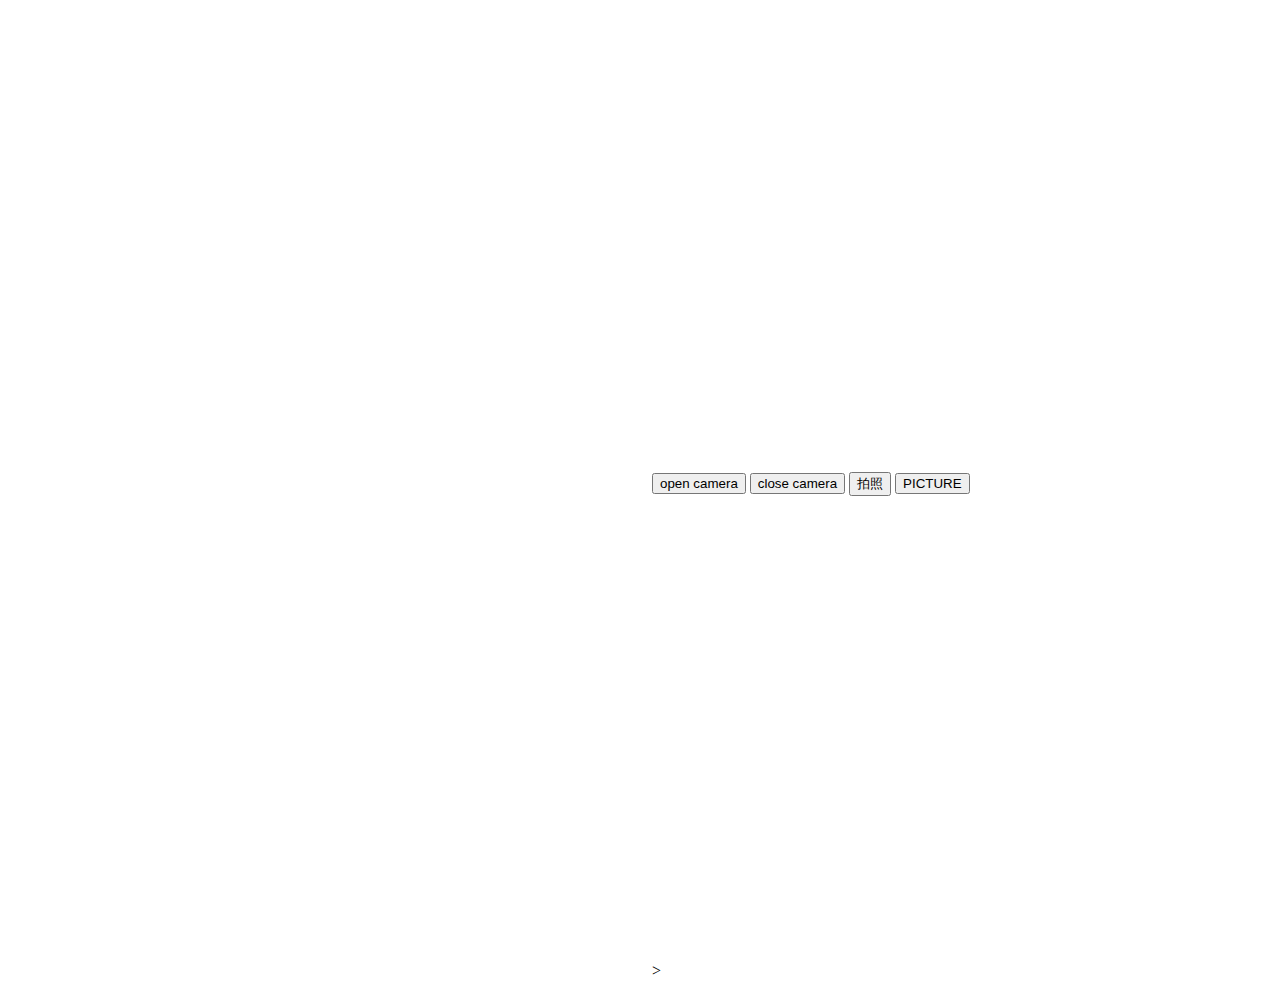
<file: index.html>
<!DOCTYPE html>
<html>

<head>
    <script type="text/javascript">
    if ('serviceWorker' in navigator) {
        navigator.serviceWorker
            .register('./service-worker.js')
            .then(function() {
                console.log('Service Worker Registered');
            });
    }
    </script>
    <title>Launcher</title>
</head>

<body>
    <video id="video" autoplay="" style='width:640px;height:480px'></video>
    <button id="openCamera">open camera</button>
    <button id="closeCamera">close camera</button>
    <button id="captureImage">拍照</button>
    <button id='picture'>PICTURE</button>
    <canvas id="canvas" width="640" height="480"></canvas>
</body>
<script type="text/javascript">
var cap=document.getElementById("captureImage");
var canvas = document.getElementById("canvas");
var video = document.getElementById("video");
var context = canvas.getContext("2d");
var errocb = function () {
                          console.log('sth wrong!');
                     }
function openCamera(){
	navigator.getUserMedia({"video":true}, function (stream) {
                    video.src = URL.createObjectURL(stream);
                    video.play();
                }, errocb);
}
/*
 if (navigator.getUserMedia) { // 标准的API
                navigator.getUserMedia({"video":true}, function (stream) {
                    video.src = stream;
                    video.play();
                }, errocb);
} else if (navigator.webkitGetUserMedia) { // WebKit 核心的API
                navigator.webkitGetUserMedia({ "video": true }, function (stream) {
                    video.src = window.webkitURL.createObjectURL(stream);
                    video.play();
                }, errocb);
 }*/
 cap.addEventListener("click",captureImage);
document.getElementById("picture").addEventListener("click", function() {
    context.drawImage(video, 0, 0, 640, 480);
});
document.getElementById("openCamera").addEventListener("click",openCamera);
document.getElementById("closeCamera").addEventListener("click",function closeCamera(){

	video.pause();
	video.src="";
});
document.addEventListener( "plusready", onPlusReady, false );
// 扩展API加载完毕，现在可以正常调用扩展API 
function onPlusReady() {
	console.log("plusready");
}
// 拍照
function captureImage(){
	var cmr = plus.camera.getCamera();
	var res = cmr.supportedImageResolutions[0];
	var fmt = cmr.supportedImageFormats[0];
	console.log("Resolution: "+res+", Format: "+fmt);
	cmr.captureImage( function( path ){
			alert( "Capture image success: " + path );  
		},
		function( error ) {
			alert( "Capture image failed: " + error.message );
		},
		{resolution:res,format:fmt}
	)};

</script>>

</html>
</file>
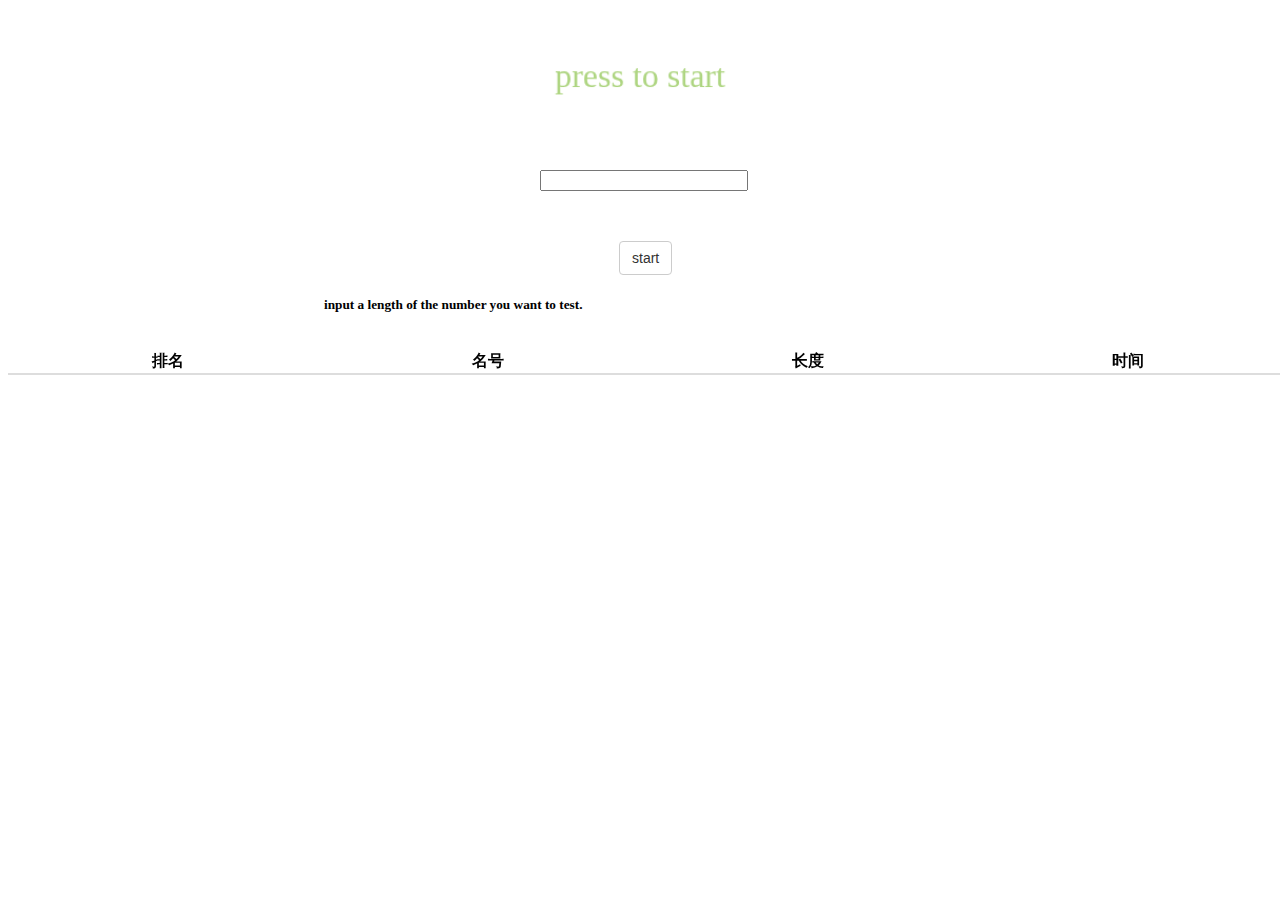
<file: randomGame/index.html>
﻿<!DOCTYPE html>
<html>

<head>
    <title>test timer</title>
    <link rel="stylesheet" type="text/css" href="./styles/style.css">
    <script type="text/javascript" src="./js/random.js"></script>
</head>

<body onload="onLoadWindow()">
    <div class="center">
        <div class="center">
            <canvas id="timerCanvas" class="Timer"></canvas>
        </div>
    </div>
    <div>
        <input type="number" id="numInput" name="num" style="position: relative;width:200px;left:50%;margin-left: -100px">
        <input type="number" id="answerInput" style="position: relative;width:50%;left:50%;margin-left: -25%">
    </div>
    <h1 id="ques" style="position: relative;width:50%;left:50%;"></h1>
    <div style="position:relative;width: 42px;left:50%;margin-left:-21px;margin-top:50px;">
        <BUTTON class="btn btn-lg btn-default" id="startBt" onClick="start()">start</BUTTON>
        <Button class="btn btn-lg btn-default" id="readyBt" onClick="ready()">ready</Button>
        <BUTTON class="btn btn-lg btn-default" id="subBt" onClick="submmit()">stop</BUTTON>
    </div>
    <div id="leftname" class="dialog-container">
        <div class="dialog">
            <div class="dialog-title">roll in roll!!</div>
            <p class="tip"><span>tip:</span>please input your name</p>
            <div class="dialog-body">
                <input type="text" id="yourName"  autofocus="autofocus" onkeydown="if(event.keyCode==13){ok();}" style="width: 100%" />
            </div>
            <div class="dialog-buttons">
                <button id="ok" class="btn btn-lg btn-default" onClick="ok()" style="width:6em;position: relative;left:50%;margin-left: -3em;">ok</button>
            </div>
        </div>
    </div>
    <div id="wrongTip" class="dialog-container">
        <div class="dialog">
            <div class="dialog-title">you wrong</div>
            <p class="tip"><span>tip:</span>please input your name</p>
            <div class="center">
   			<h5>正确答案:</h5><h5 id="rightAnswer"></h5>
   			<h5>你的答案:</h5><h5 id="yourAnswer"></h5>
   			</div>
            <div class="dialog-buttons">
                <button  class="btn btn-lg btn-default" onClick="back()" style="width:6em;position: relative;left:50%;margin-left: -3em;">back</button>
            </div>
        </div>
    </div>
    </div>
    <div class="center">
    	<h5 id="tip1">input a length of the number you want to test.</h5>
    	<h5 id="tip2">remember this number and input it after click button 'ready'</h5>
    	<h5 id="tip3">input the number </h5>
    </div>
    <div class="table table-responsive ComfortLocate">
        <table class="table table-striped">
            <thead>
                <tr>
                    <th>排名</th>
                    <th>名号</th>
                    <th>长度</th>
                    <th>时间</th>
                </tr>
            </thead>
            <tbody id="tbody">
                <tr id="rankRow" hidden="">
                    <td id="rank"></td>
                    <td id="name"></td>
                    <td id="length"></td>
                    <td id="time"></td>
                </tr>
            </tbody>
        </table>
        <button id="clBt" class="btn btn-lg btn-default" onClick="RankClear();">清除所有记录</button>
    </div>
</body>

</html>
</file>
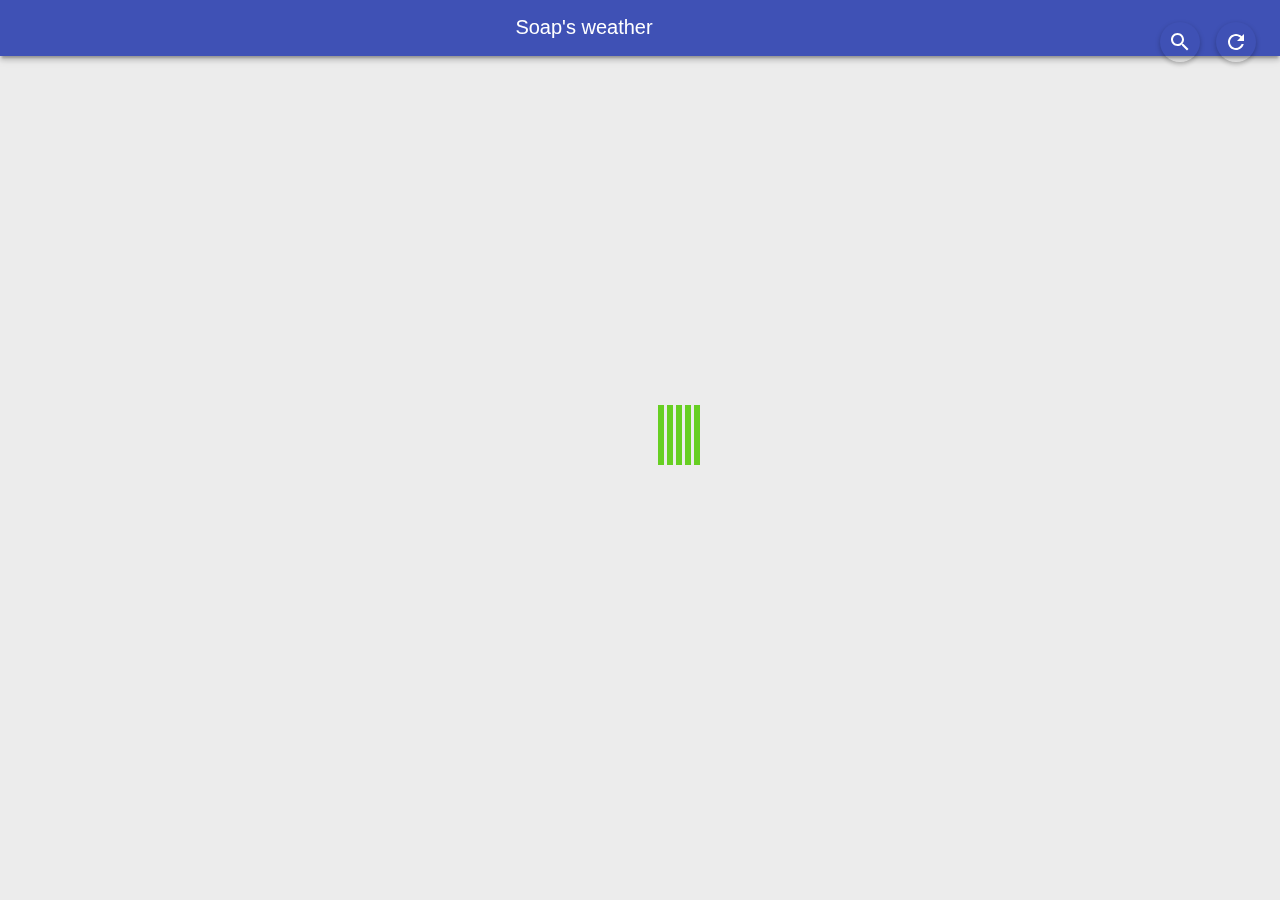
<file: weather/index.html>
<!DOCTYPE html>
<html>
<head>
	<meta charset="utf-8">
	<meta http-equiv="X-UA-Compatible" content="IE=edge">
	<meta name="viewport" content="width=device-width,initial-scale=1.0">
	<title>Soap's Weather</title>
	<link rel="stylesheet" type="text/css" href="style/inline.css">
	<link rel="stylesheet" type="text/css" href="style/angular-material.min.css">
</head>
<body ng-app="starterApp" ng-controller="homeCtrl" onkeydown="if(event.key==83){addwea();}">
	<script src="../public/angular/angular.min.js"></script>
	<script src="../public/angular/angular-animate.min.js"></script>
	<script src="../public/angular/angular-aria.min.js"></script>
	<script src="../public/angular/angular-material.min.js"></script>
	
	<header class="header">
	<h1 class="header__title">Soap's weather</h1>
	<md-button id="mdadd" class="md-fab md-mini" ng-mousedown="add();"></md-button>
	<md-button id="mdrefresh" class="md-fab md-mini" ng-mousedown="refresh();"></md-button>
	</header>
	<div class="main">
	<div class="card  cardTemplate  weather-forecast" hidden>
	  <md-button id="butClose" class="md-fab md-mini"></md-button>
      <div class="city-key" hidden></div>
      <div class="location"></div>
      <div class="description"></div>
      <div class="current">
        <div class="visual">
          <div class="icon"></div>
          <div class="temperature">
            <span class="value"></span>
			<span class="scale">°C</span>
          </div>
        </div>
        <div class="description">
          <div class="tempMax">
            <span class="value">
			</span><span class="scale">°C</span>
          </div>
		   <div class="tempMin">
            <span class="value">
			</span><span class="scale">°C</span>
          </div>
          <div class="precip">
		  <span class="value"></span>
		  </div>
          <div class="wind">
            <span class="value"></span>
            <span class="scale">mph</span>
            <span class="direction"></span>°
          </div>
        </div>
      </div>
      <div class="future">
        <div class="oneday">
          <div class="date"></div>
          <div class="icon"></div>
          <div class="temp-high">
            <span class="value"></span>°/
          </div>
          <div class="temp-low">
            <span class="value"></span>°
          </div>
        </div>
        <div class="oneday">
          <div class="date"></div>
          <div class="icon"></div>
          <div class="temp-high">
            <span class="value"></span>°/
          </div>
          <div class="temp-low">
            <span class="value"></span>°
          </div>
        </div>
        <div class="oneday">
          <div class="date"></div>
          <div class="icon"></div>
          <div class="temp-high">
            <span class="value"></span>°/
          </div>
          <div class="temp-low">
            <span class="value"></span>°
          </div>
        </div>
        <div class="oneday">
          <div class="date"></div>
          <div class="icon"></div>
          <div class="temp-high">
            <span class="value"></span>°/
          </div>
          <div class="temp-low">
            <span class="value"></span>°
          </div>
        </div>
        <div class="oneday">
          <div class="date"></div>
          <div class="icon"></div>
          <div class="temp-high">
            <span class="value"></span>°/
          </div>
          <div class="temp-low">
            <span class="value"></span>°
          </div>
        </div>
      </div>
    </div>
	</div>
	<div class="dialog-container">
	<div class="dialog">
      <div class="dialog-title">Add new city</div>
	  <p class="tip"><span>tip:</span>you only can input pinyin or english</p>
      <div class="dialog-body">  
		<input type="text" id="selectCityToAdd" name="cityInput"  autofocus="autofocus" onkeydown="if(event.keyCode==13){addcity();}" /> 
      </div>
      <div class="dialog-buttons">
        <button id="butAddCity" class="button">Add</button>
        <button id="butAddCancel" class="button">cancel</button>
      </div>
    </div>
	</div>
	<div class="loader">
    <div class="rect1"></div>
	<div class="rect2"></div>
	<div class="rect3"></div>
	<div class="rect4"></div>
	<div class="rect5"></div>
	</div>
	<script src="../public/jquery.js"></script>
	<script src="script/app.js"></script>
	<script>
	angular.module('starterApp',['ngMaterial']).controller('homeCtrl', function ($scope) {
	$scope.refresh=function(){
		location.reload(true);
	};
})
	</script>
</body>

</html>
</file>
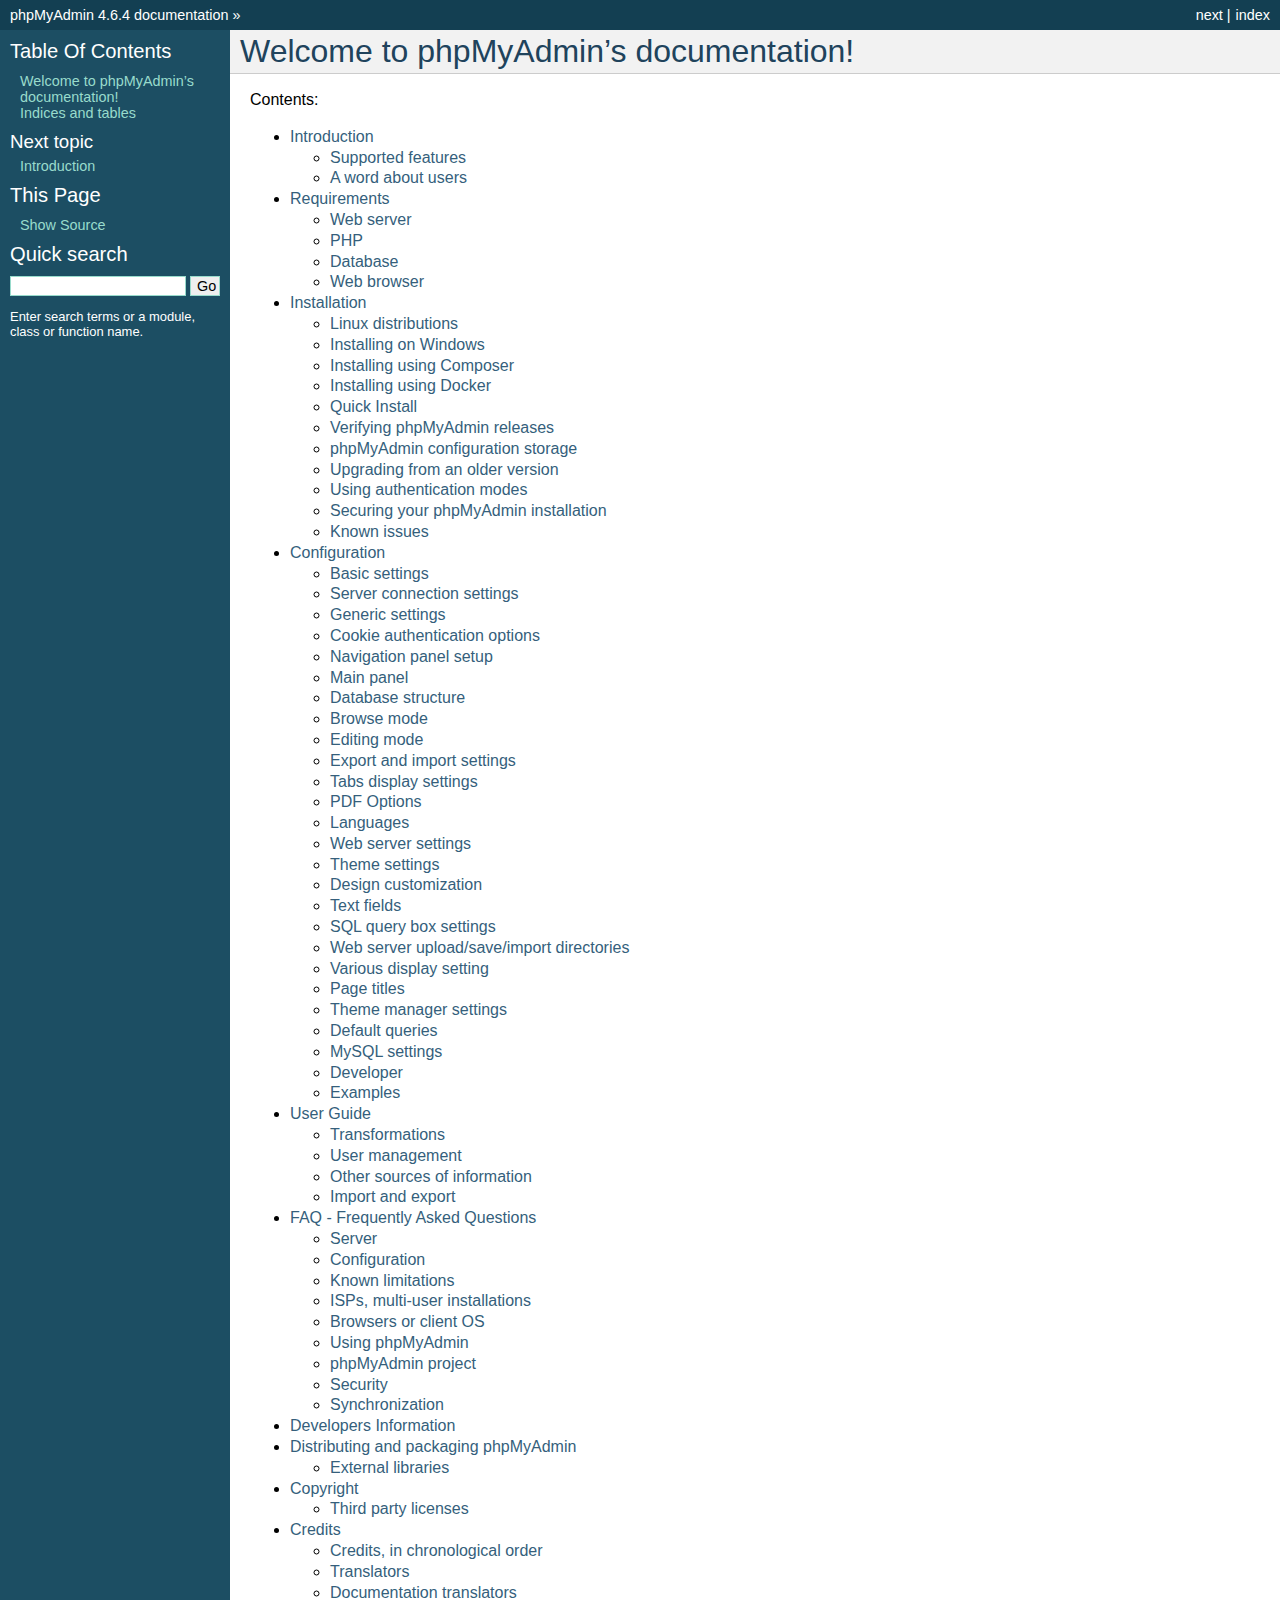
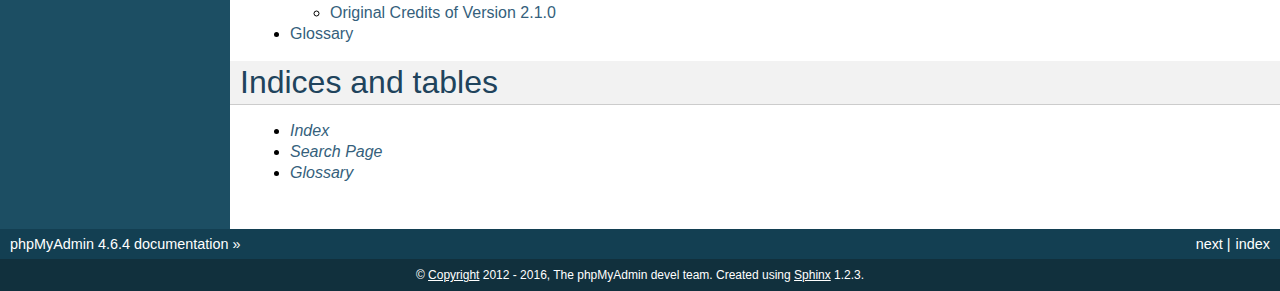
<file: phpmyadmin/doc/html/index.html>
<!DOCTYPE html PUBLIC "-//W3C//DTD XHTML 1.0 Transitional//EN"
  "http://www.w3.org/TR/xhtml1/DTD/xhtml1-transitional.dtd">


<html xmlns="http://www.w3.org/1999/xhtml">
  <head>
    <meta http-equiv="Content-Type" content="text/html; charset=utf-8" />
    
    <title>Welcome to phpMyAdmin’s documentation! &mdash; phpMyAdmin 4.6.4 documentation</title>
    
    <link rel="stylesheet" href="_static/default.css" type="text/css" />
    <link rel="stylesheet" href="_static/pygments.css" type="text/css" />
    
    <script type="text/javascript">
      var DOCUMENTATION_OPTIONS = {
        URL_ROOT:    './',
        VERSION:     '4.6.4',
        COLLAPSE_INDEX: false,
        FILE_SUFFIX: '.html',
        HAS_SOURCE:  true
      };
    </script>
    <script type="text/javascript" src="_static/jquery.js"></script>
    <script type="text/javascript" src="_static/underscore.js"></script>
    <script type="text/javascript" src="_static/doctools.js"></script>
    <link rel="copyright" title="Copyright" href="copyright.html" />
    <link rel="top" title="phpMyAdmin 4.6.4 documentation" href="#" />
    <link rel="next" title="Introduction" href="intro.html" /> 
  </head>
  <body>
    <div class="related">
      <h3>Navigation</h3>
      <ul>
        <li class="right" style="margin-right: 10px">
          <a href="genindex.html" title="General Index"
             accesskey="I">index</a></li>
        <li class="right" >
          <a href="intro.html" title="Introduction"
             accesskey="N">next</a> |</li>
        <li><a href="#">phpMyAdmin 4.6.4 documentation</a> &raquo;</li> 
      </ul>
    </div>  

    <div class="document">
      <div class="documentwrapper">
        <div class="bodywrapper">
          <div class="body">
            
  <div class="section" id="welcome-to-phpmyadmin-s-documentation">
<h1>Welcome to phpMyAdmin&#8217;s documentation!<a class="headerlink" href="#welcome-to-phpmyadmin-s-documentation" title="Permalink to this headline">¶</a></h1>
<p>Contents:</p>
<div class="toctree-wrapper compound">
<ul>
<li class="toctree-l1"><a class="reference internal" href="intro.html">Introduction</a><ul>
<li class="toctree-l2"><a class="reference internal" href="intro.html#supported-features">Supported features</a></li>
<li class="toctree-l2"><a class="reference internal" href="intro.html#a-word-about-users">A word about users</a></li>
</ul>
</li>
<li class="toctree-l1"><a class="reference internal" href="require.html">Requirements</a><ul>
<li class="toctree-l2"><a class="reference internal" href="require.html#web-server">Web server</a></li>
<li class="toctree-l2"><a class="reference internal" href="require.html#php">PHP</a></li>
<li class="toctree-l2"><a class="reference internal" href="require.html#database">Database</a></li>
<li class="toctree-l2"><a class="reference internal" href="require.html#web-browser">Web browser</a></li>
</ul>
</li>
<li class="toctree-l1"><a class="reference internal" href="setup.html">Installation</a><ul>
<li class="toctree-l2"><a class="reference internal" href="setup.html#linux-distributions">Linux distributions</a></li>
<li class="toctree-l2"><a class="reference internal" href="setup.html#installing-on-windows">Installing on Windows</a></li>
<li class="toctree-l2"><a class="reference internal" href="setup.html#installing-using-composer">Installing using Composer</a></li>
<li class="toctree-l2"><a class="reference internal" href="setup.html#installing-using-docker">Installing using Docker</a></li>
<li class="toctree-l2"><a class="reference internal" href="setup.html#quick-install">Quick Install</a></li>
<li class="toctree-l2"><a class="reference internal" href="setup.html#verifying-phpmyadmin-releases">Verifying phpMyAdmin releases</a></li>
<li class="toctree-l2"><a class="reference internal" href="setup.html#phpmyadmin-configuration-storage">phpMyAdmin configuration storage</a></li>
<li class="toctree-l2"><a class="reference internal" href="setup.html#upgrading-from-an-older-version">Upgrading from an older version</a></li>
<li class="toctree-l2"><a class="reference internal" href="setup.html#using-authentication-modes">Using authentication modes</a></li>
<li class="toctree-l2"><a class="reference internal" href="setup.html#securing-your-phpmyadmin-installation">Securing your phpMyAdmin installation</a></li>
<li class="toctree-l2"><a class="reference internal" href="setup.html#known-issues">Known issues</a></li>
</ul>
</li>
<li class="toctree-l1"><a class="reference internal" href="config.html">Configuration</a><ul>
<li class="toctree-l2"><a class="reference internal" href="config.html#basic-settings">Basic settings</a></li>
<li class="toctree-l2"><a class="reference internal" href="config.html#server-connection-settings">Server connection settings</a></li>
<li class="toctree-l2"><a class="reference internal" href="config.html#generic-settings">Generic settings</a></li>
<li class="toctree-l2"><a class="reference internal" href="config.html#cookie-authentication-options">Cookie authentication options</a></li>
<li class="toctree-l2"><a class="reference internal" href="config.html#navigation-panel-setup">Navigation panel setup</a></li>
<li class="toctree-l2"><a class="reference internal" href="config.html#main-panel">Main panel</a></li>
<li class="toctree-l2"><a class="reference internal" href="config.html#database-structure">Database structure</a></li>
<li class="toctree-l2"><a class="reference internal" href="config.html#browse-mode">Browse mode</a></li>
<li class="toctree-l2"><a class="reference internal" href="config.html#editing-mode">Editing mode</a></li>
<li class="toctree-l2"><a class="reference internal" href="config.html#export-and-import-settings">Export and import settings</a></li>
<li class="toctree-l2"><a class="reference internal" href="config.html#tabs-display-settings">Tabs display settings</a></li>
<li class="toctree-l2"><a class="reference internal" href="config.html#pdf-options">PDF Options</a></li>
<li class="toctree-l2"><a class="reference internal" href="config.html#languages">Languages</a></li>
<li class="toctree-l2"><a class="reference internal" href="config.html#web-server-settings">Web server settings</a></li>
<li class="toctree-l2"><a class="reference internal" href="config.html#theme-settings">Theme settings</a></li>
<li class="toctree-l2"><a class="reference internal" href="config.html#design-customization">Design customization</a></li>
<li class="toctree-l2"><a class="reference internal" href="config.html#text-fields">Text fields</a></li>
<li class="toctree-l2"><a class="reference internal" href="config.html#sql-query-box-settings">SQL query box settings</a></li>
<li class="toctree-l2"><a class="reference internal" href="config.html#web-server-upload-save-import-directories">Web server upload/save/import directories</a></li>
<li class="toctree-l2"><a class="reference internal" href="config.html#various-display-setting">Various display setting</a></li>
<li class="toctree-l2"><a class="reference internal" href="config.html#page-titles">Page titles</a></li>
<li class="toctree-l2"><a class="reference internal" href="config.html#theme-manager-settings">Theme manager settings</a></li>
<li class="toctree-l2"><a class="reference internal" href="config.html#default-queries">Default queries</a></li>
<li class="toctree-l2"><a class="reference internal" href="config.html#mysql-settings">MySQL settings</a></li>
<li class="toctree-l2"><a class="reference internal" href="config.html#developer">Developer</a></li>
<li class="toctree-l2"><a class="reference internal" href="config.html#examples">Examples</a></li>
</ul>
</li>
<li class="toctree-l1"><a class="reference internal" href="user.html">User Guide</a><ul>
<li class="toctree-l2"><a class="reference internal" href="transformations.html">Transformations</a></li>
<li class="toctree-l2"><a class="reference internal" href="privileges.html">User management</a></li>
<li class="toctree-l2"><a class="reference internal" href="other.html">Other sources of information</a></li>
<li class="toctree-l2"><a class="reference internal" href="import_export.html">Import and export</a></li>
</ul>
</li>
<li class="toctree-l1"><a class="reference internal" href="faq.html">FAQ - Frequently Asked Questions</a><ul>
<li class="toctree-l2"><a class="reference internal" href="faq.html#server">Server</a></li>
<li class="toctree-l2"><a class="reference internal" href="faq.html#configuration">Configuration</a></li>
<li class="toctree-l2"><a class="reference internal" href="faq.html#known-limitations">Known limitations</a></li>
<li class="toctree-l2"><a class="reference internal" href="faq.html#isps-multi-user-installations">ISPs, multi-user installations</a></li>
<li class="toctree-l2"><a class="reference internal" href="faq.html#browsers-or-client-os">Browsers or client OS</a></li>
<li class="toctree-l2"><a class="reference internal" href="faq.html#using-phpmyadmin">Using phpMyAdmin</a></li>
<li class="toctree-l2"><a class="reference internal" href="faq.html#phpmyadmin-project">phpMyAdmin project</a></li>
<li class="toctree-l2"><a class="reference internal" href="faq.html#security">Security</a></li>
<li class="toctree-l2"><a class="reference internal" href="faq.html#synchronization">Synchronization</a></li>
</ul>
</li>
<li class="toctree-l1"><a class="reference internal" href="developers.html">Developers Information</a></li>
<li class="toctree-l1"><a class="reference internal" href="vendors.html">Distributing and packaging phpMyAdmin</a><ul>
<li class="toctree-l2"><a class="reference internal" href="vendors.html#external-libraries">External libraries</a></li>
</ul>
</li>
<li class="toctree-l1"><a class="reference internal" href="copyright.html">Copyright</a><ul>
<li class="toctree-l2"><a class="reference internal" href="copyright.html#third-party-licenses">Third party licenses</a></li>
</ul>
</li>
<li class="toctree-l1"><a class="reference internal" href="credits.html">Credits</a><ul>
<li class="toctree-l2"><a class="reference internal" href="credits.html#credits-in-chronological-order">Credits, in chronological order</a></li>
<li class="toctree-l2"><a class="reference internal" href="credits.html#translators">Translators</a></li>
<li class="toctree-l2"><a class="reference internal" href="credits.html#documentation-translators">Documentation translators</a></li>
<li class="toctree-l2"><a class="reference internal" href="credits.html#original-credits-of-version-2-1-0">Original Credits of Version 2.1.0</a></li>
</ul>
</li>
<li class="toctree-l1"><a class="reference internal" href="glossary.html">Glossary</a></li>
</ul>
</div>
</div>
<div class="section" id="indices-and-tables">
<h1>Indices and tables<a class="headerlink" href="#indices-and-tables" title="Permalink to this headline">¶</a></h1>
<ul class="simple">
<li><a class="reference internal" href="genindex.html"><em>Index</em></a></li>
<li><a class="reference internal" href="search.html"><em>Search Page</em></a></li>
<li><a class="reference internal" href="glossary.html#glossary"><em>Glossary</em></a></li>
</ul>
</div>


          </div>
        </div>
      </div>
      <div class="sphinxsidebar">
        <div class="sphinxsidebarwrapper">
  <h3><a href="#">Table Of Contents</a></h3>
  <ul>
<li><a class="reference internal" href="#">Welcome to phpMyAdmin&#8217;s documentation!</a></li>
<li><a class="reference internal" href="#indices-and-tables">Indices and tables</a></li>
</ul>

  <h4>Next topic</h4>
  <p class="topless"><a href="intro.html"
                        title="next chapter">Introduction</a></p>
  <h3>This Page</h3>
  <ul class="this-page-menu">
    <li><a href="_sources/index.txt"
           rel="nofollow">Show Source</a></li>
  </ul>
<div id="searchbox" style="display: none">
  <h3>Quick search</h3>
    <form class="search" action="search.html" method="get">
      <input type="text" name="q" />
      <input type="submit" value="Go" />
      <input type="hidden" name="check_keywords" value="yes" />
      <input type="hidden" name="area" value="default" />
    </form>
    <p class="searchtip" style="font-size: 90%">
    Enter search terms or a module, class or function name.
    </p>
</div>
<script type="text/javascript">$('#searchbox').show(0);</script>
        </div>
      </div>
      <div class="clearer"></div>
    </div>
    <div class="related">
      <h3>Navigation</h3>
      <ul>
        <li class="right" style="margin-right: 10px">
          <a href="genindex.html" title="General Index"
             >index</a></li>
        <li class="right" >
          <a href="intro.html" title="Introduction"
             >next</a> |</li>
        <li><a href="#">phpMyAdmin 4.6.4 documentation</a> &raquo;</li> 
      </ul>
    </div>
    <div class="footer">
        &copy; <a href="copyright.html">Copyright</a> 2012 - 2016, The phpMyAdmin devel team.
      Created using <a href="http://sphinx-doc.org/">Sphinx</a> 1.2.3.
    </div>
  </body>
</html>
</file>
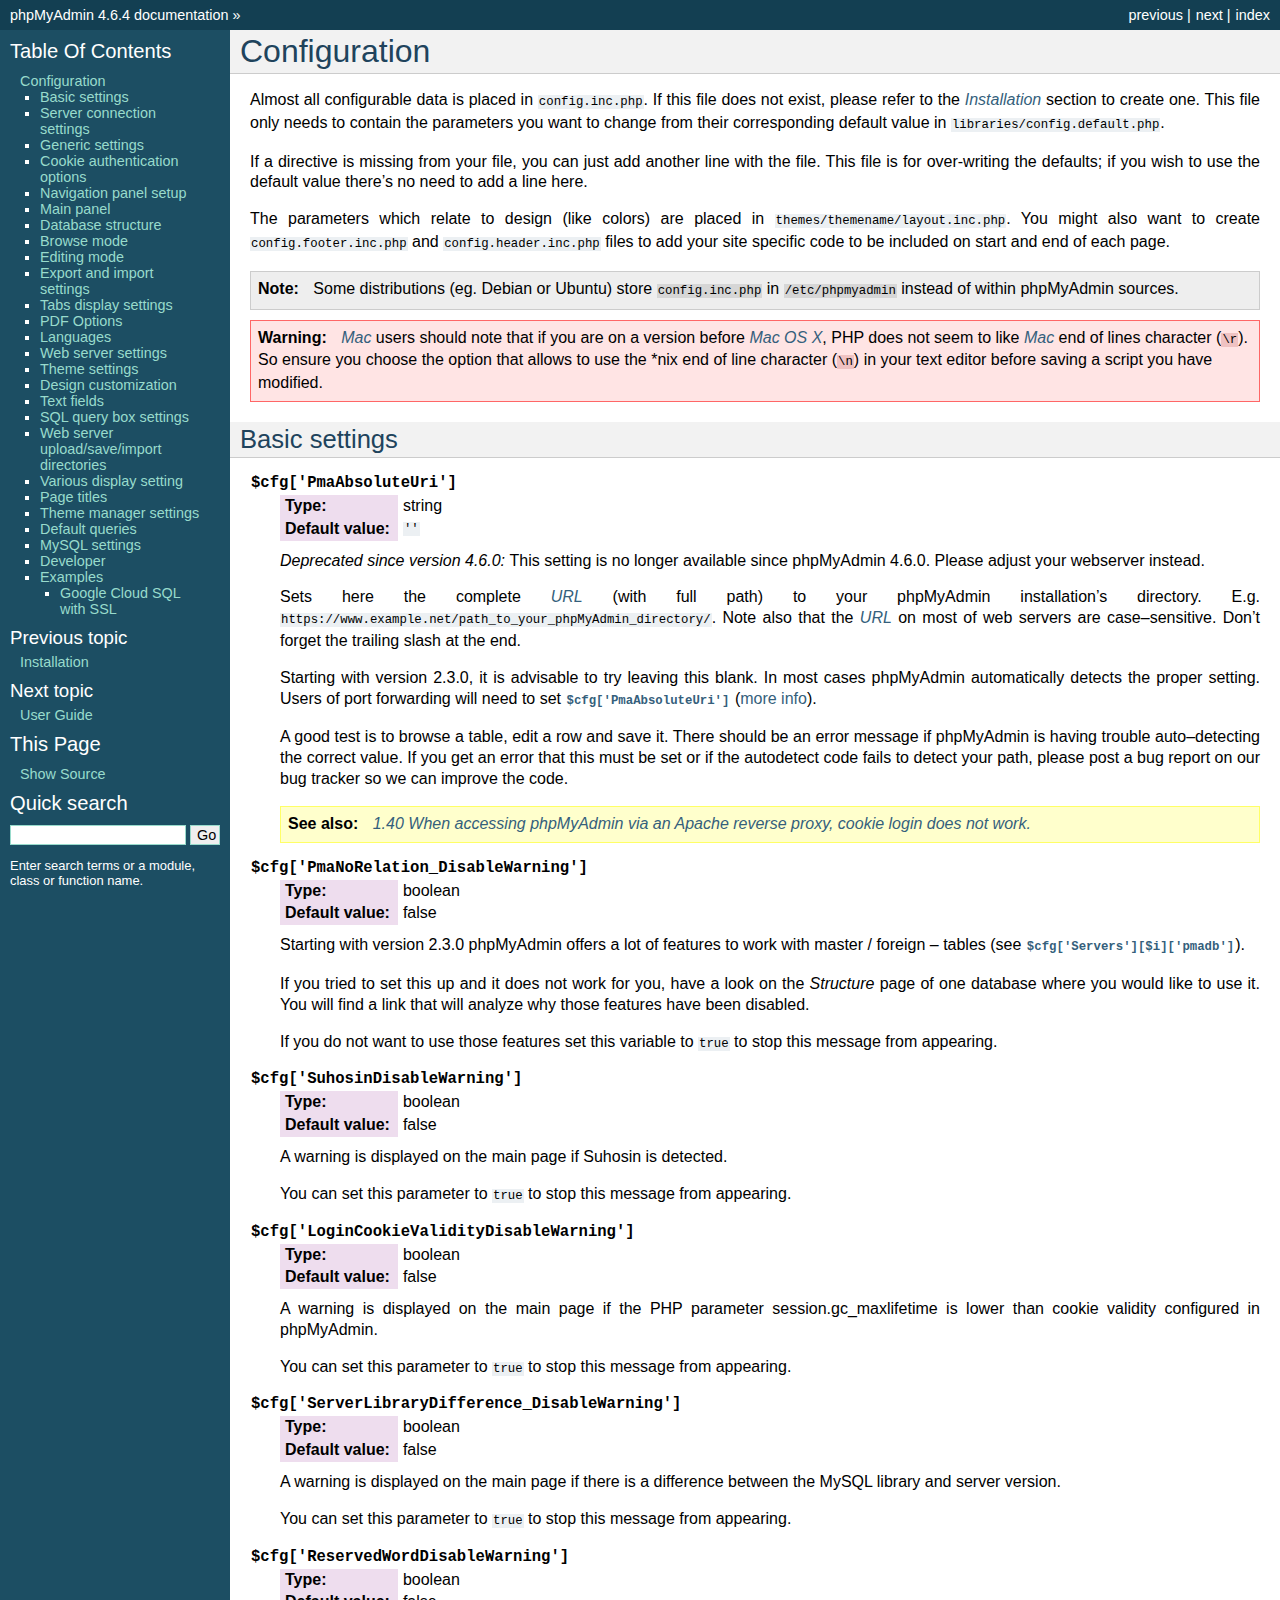
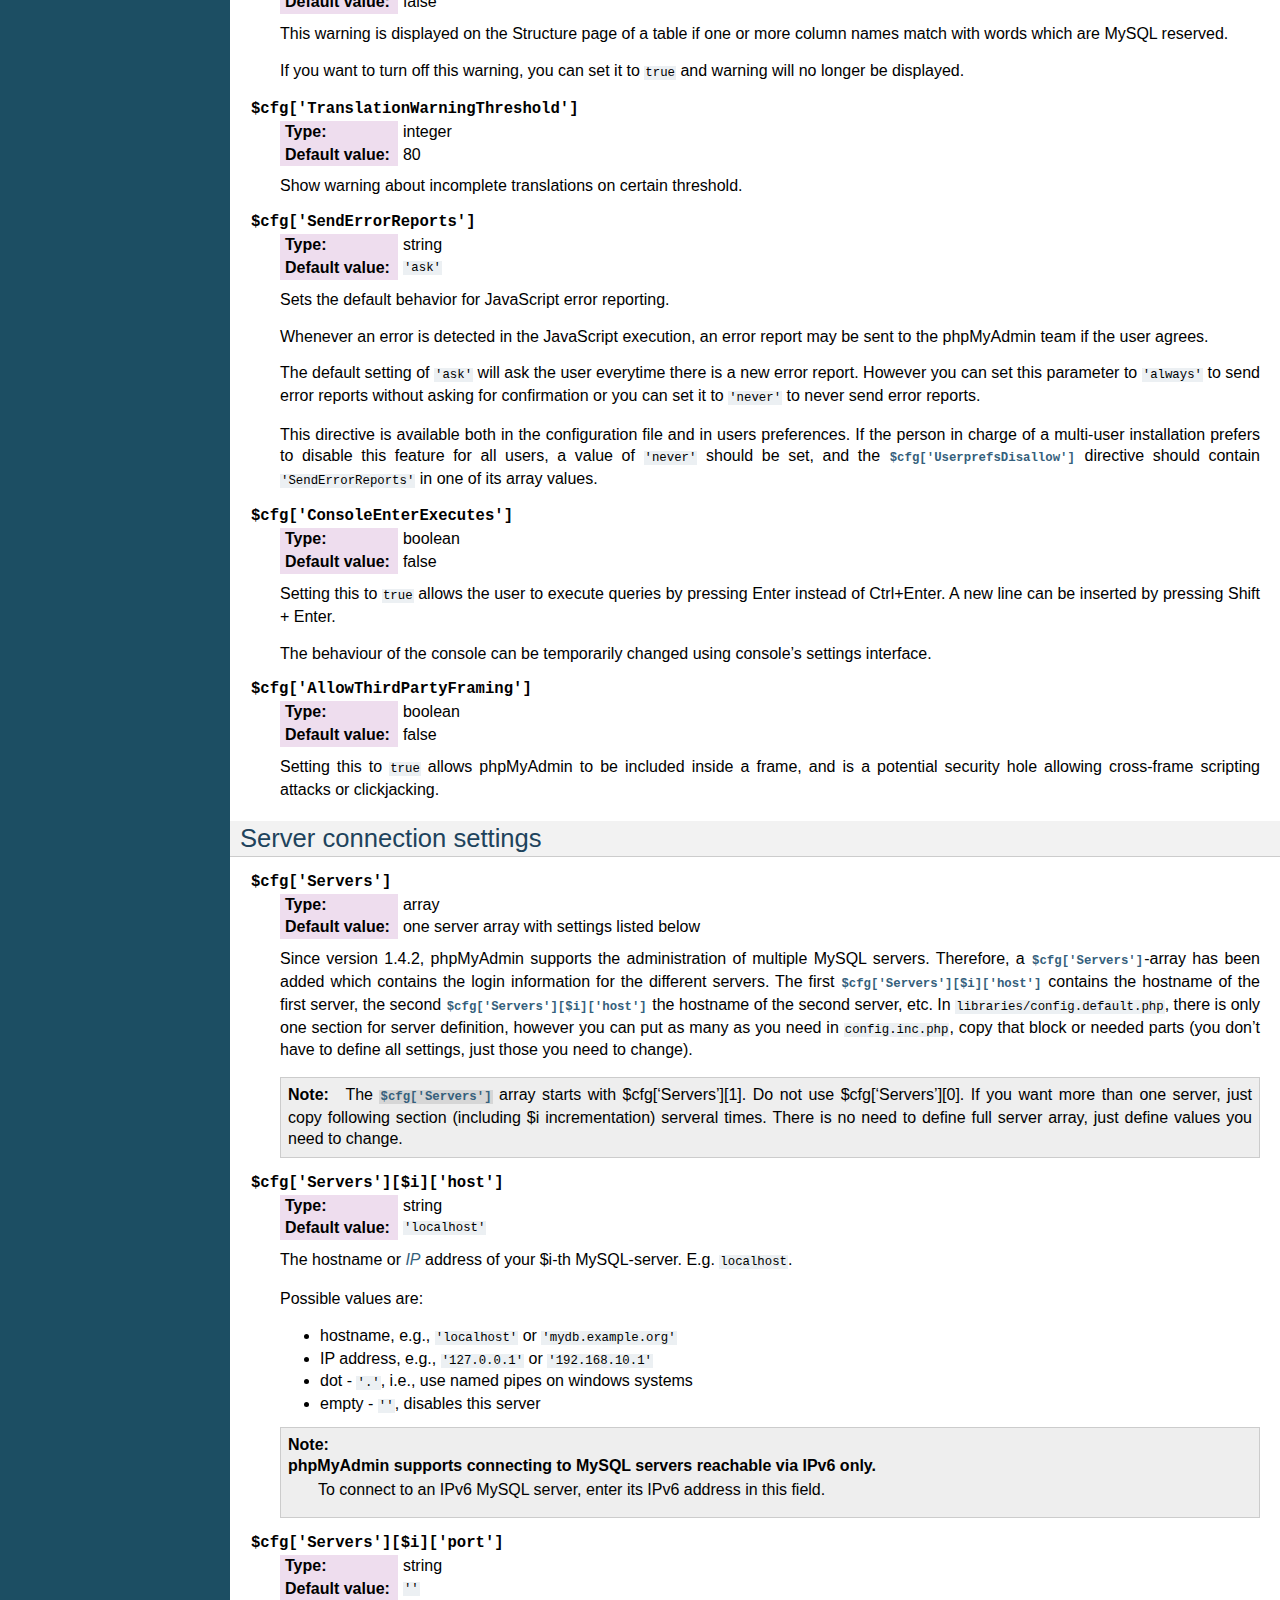
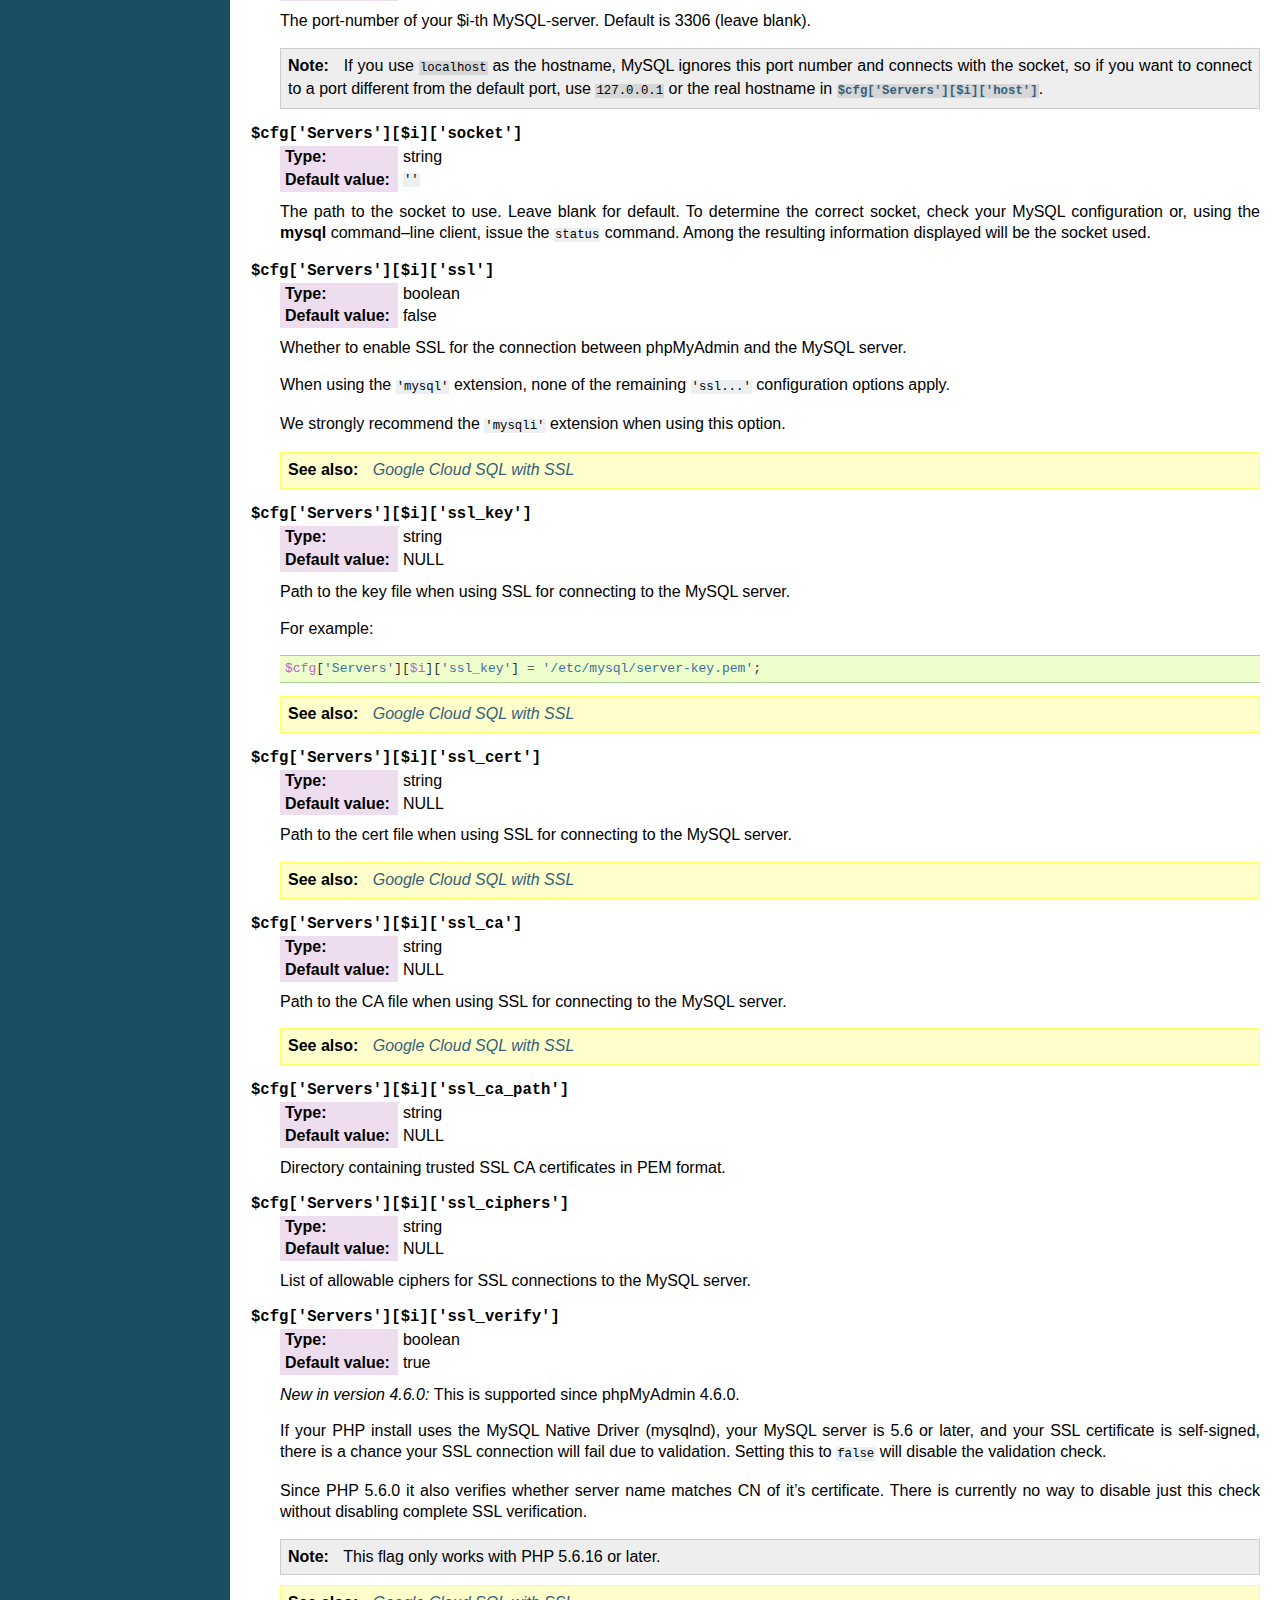
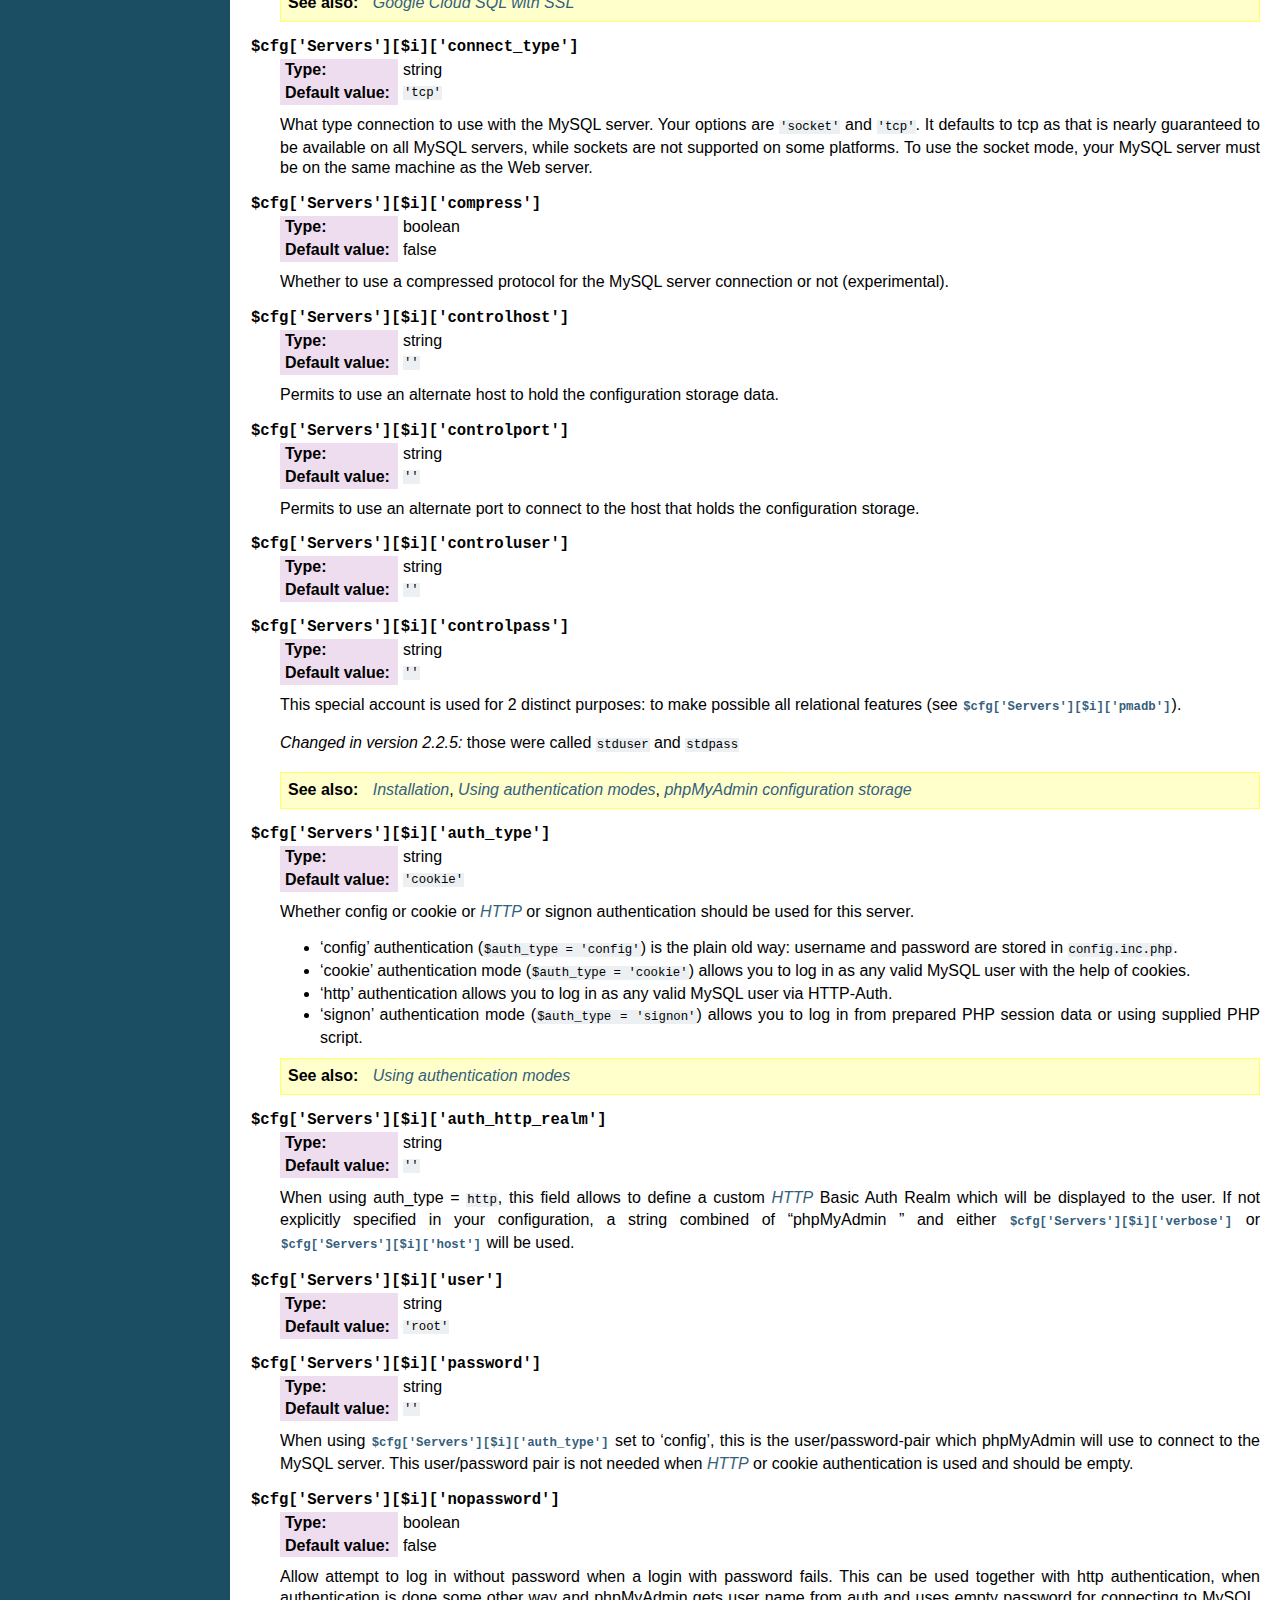
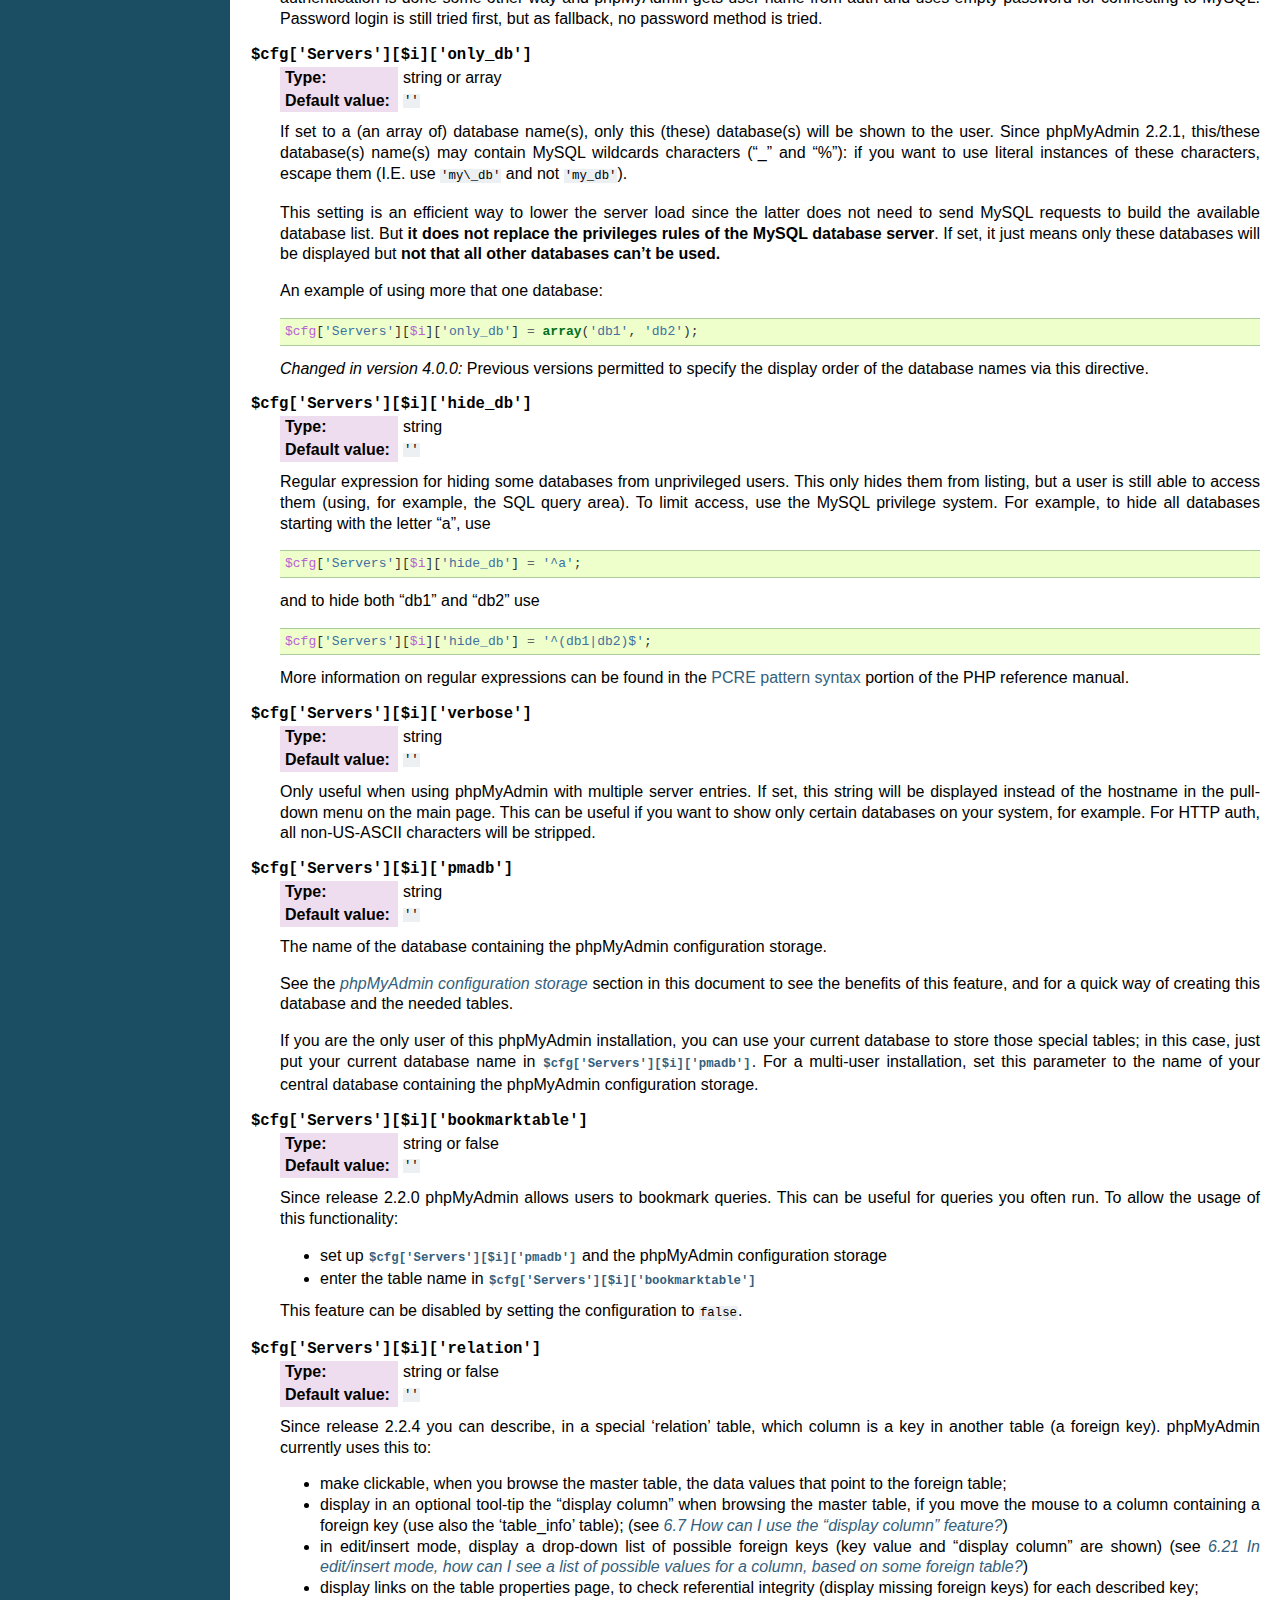
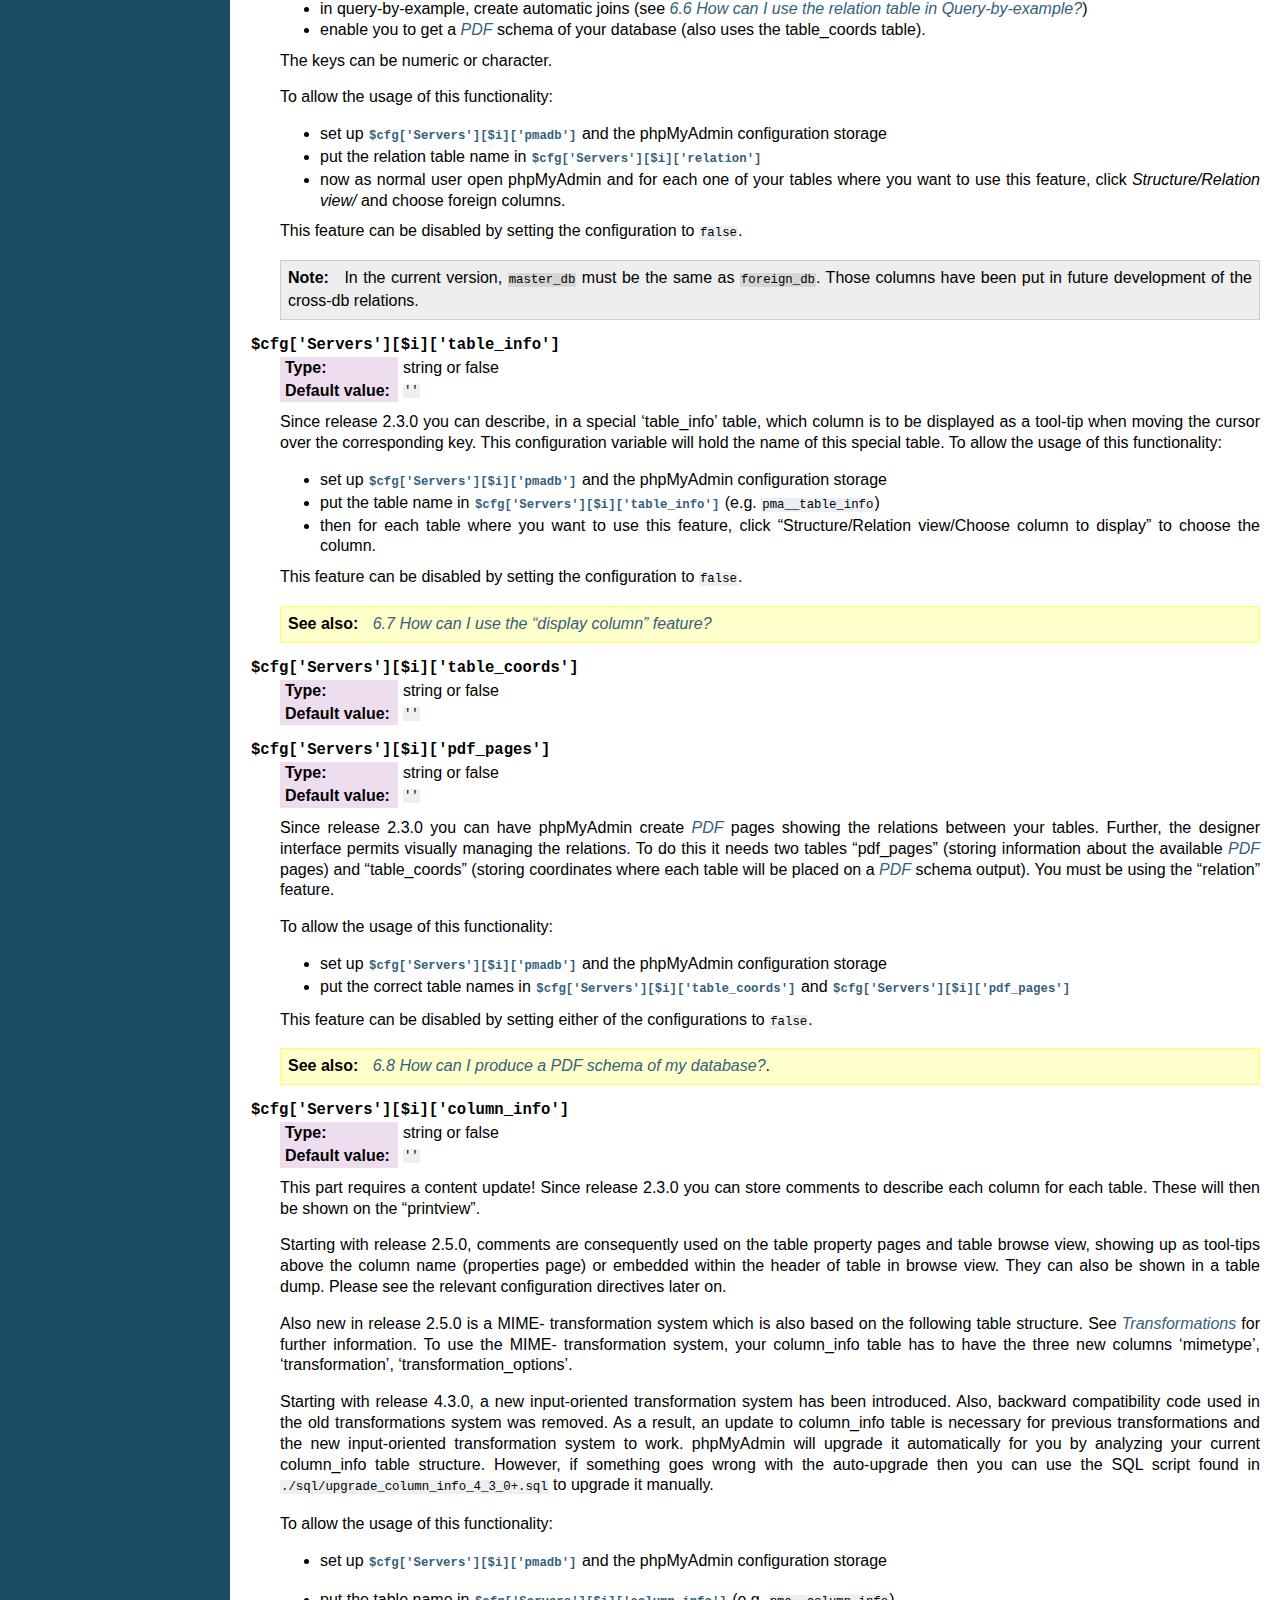
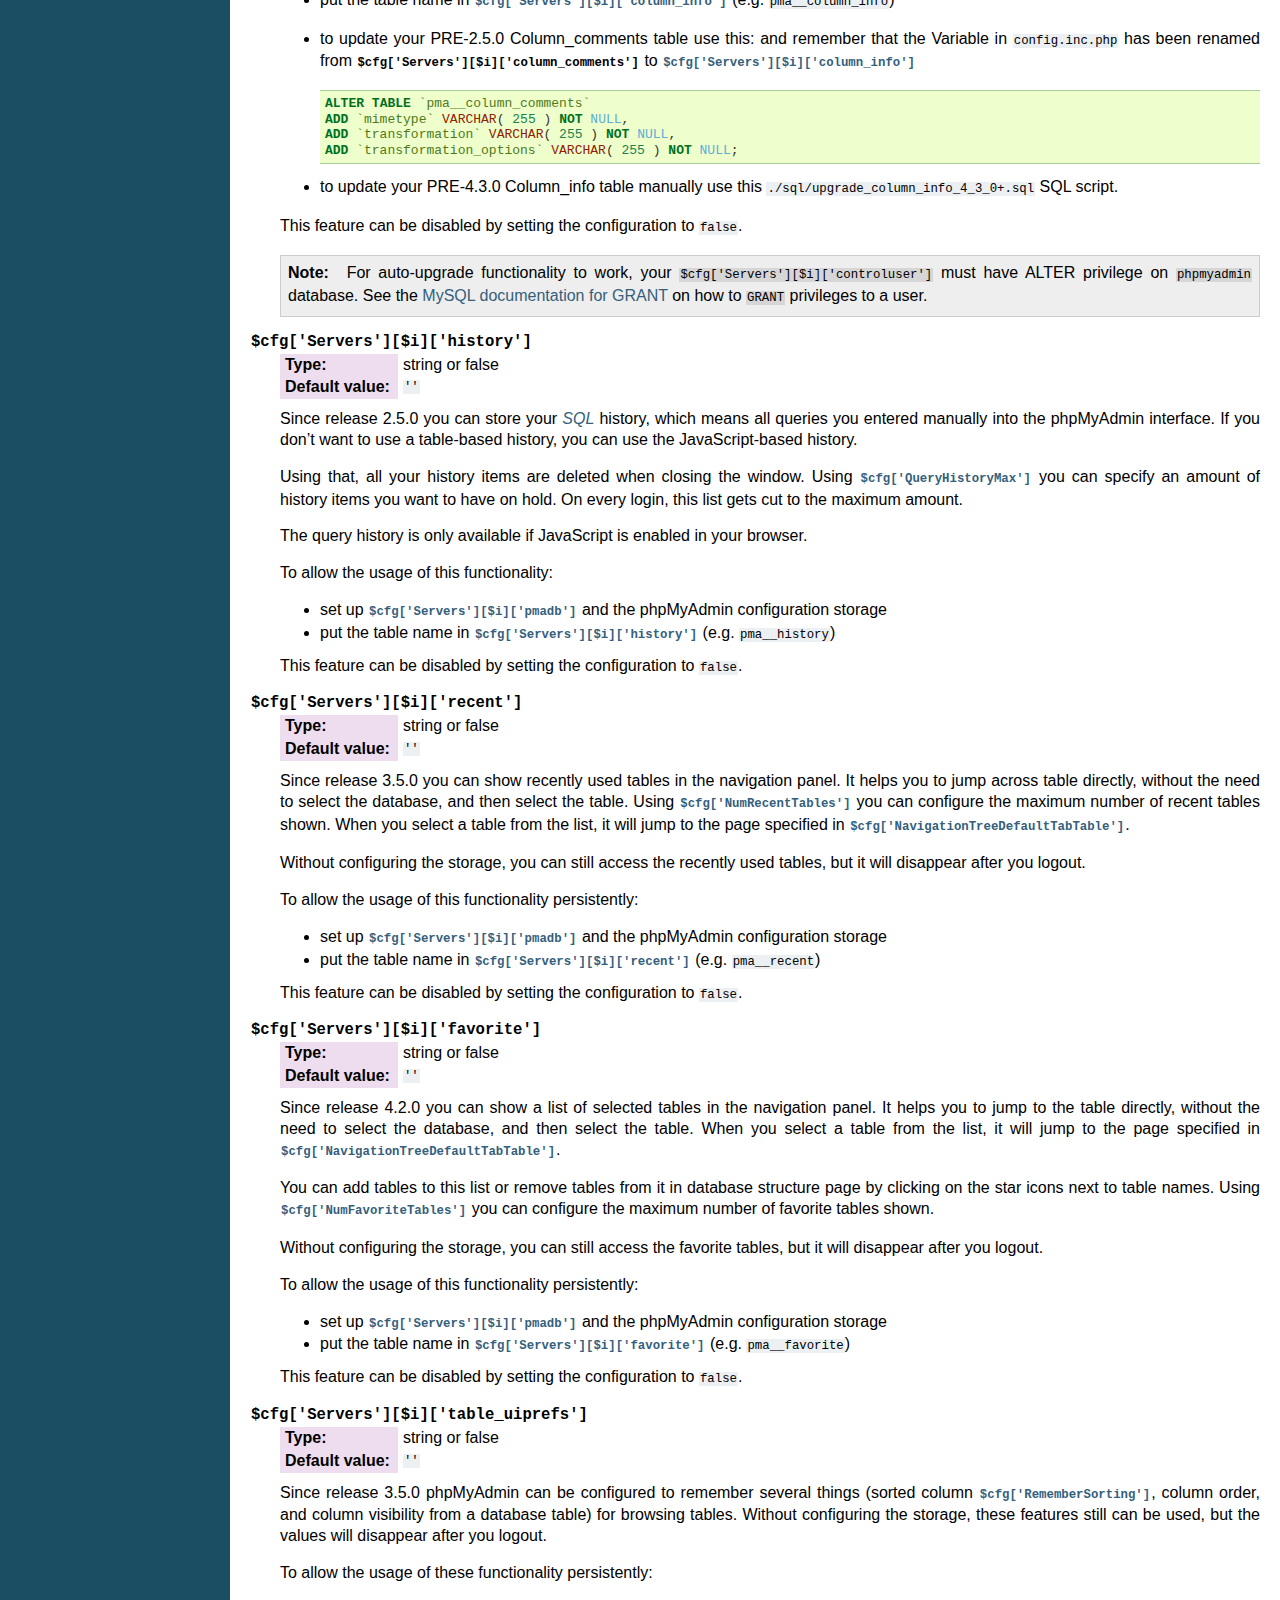
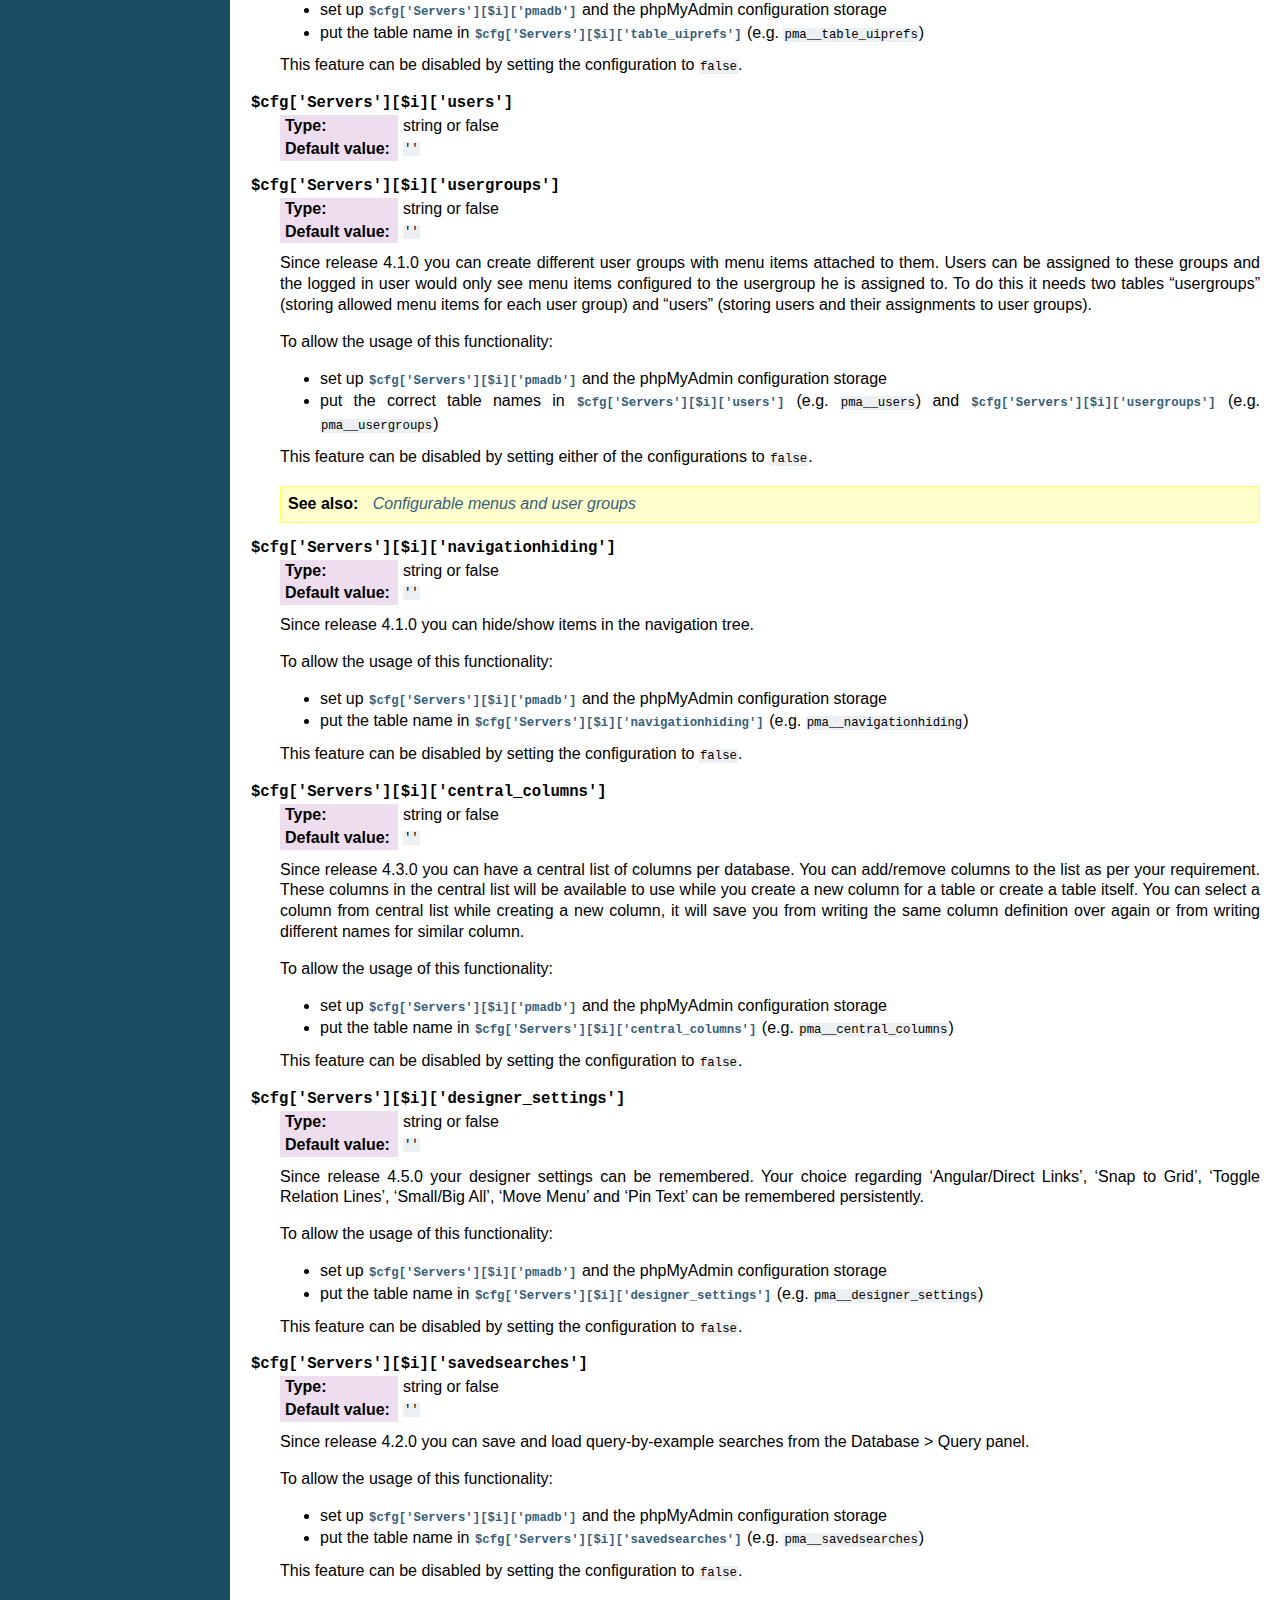
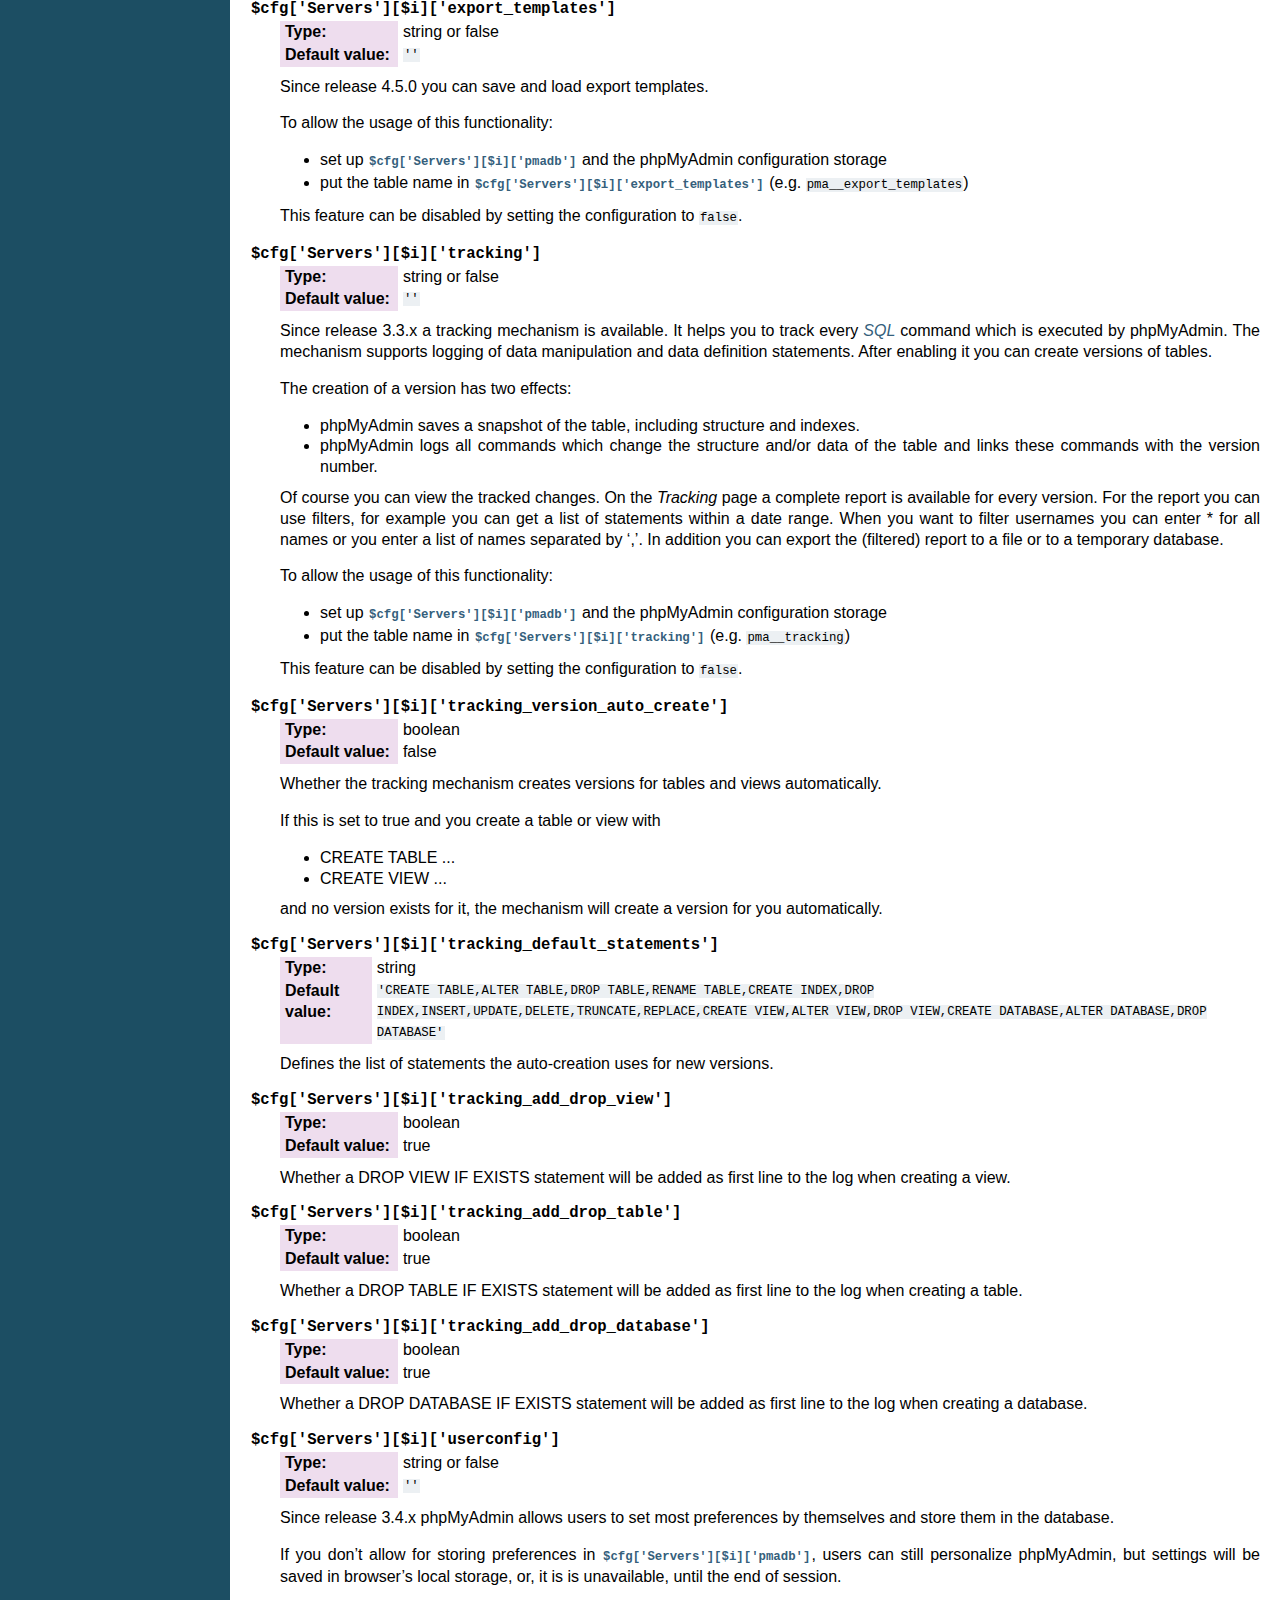
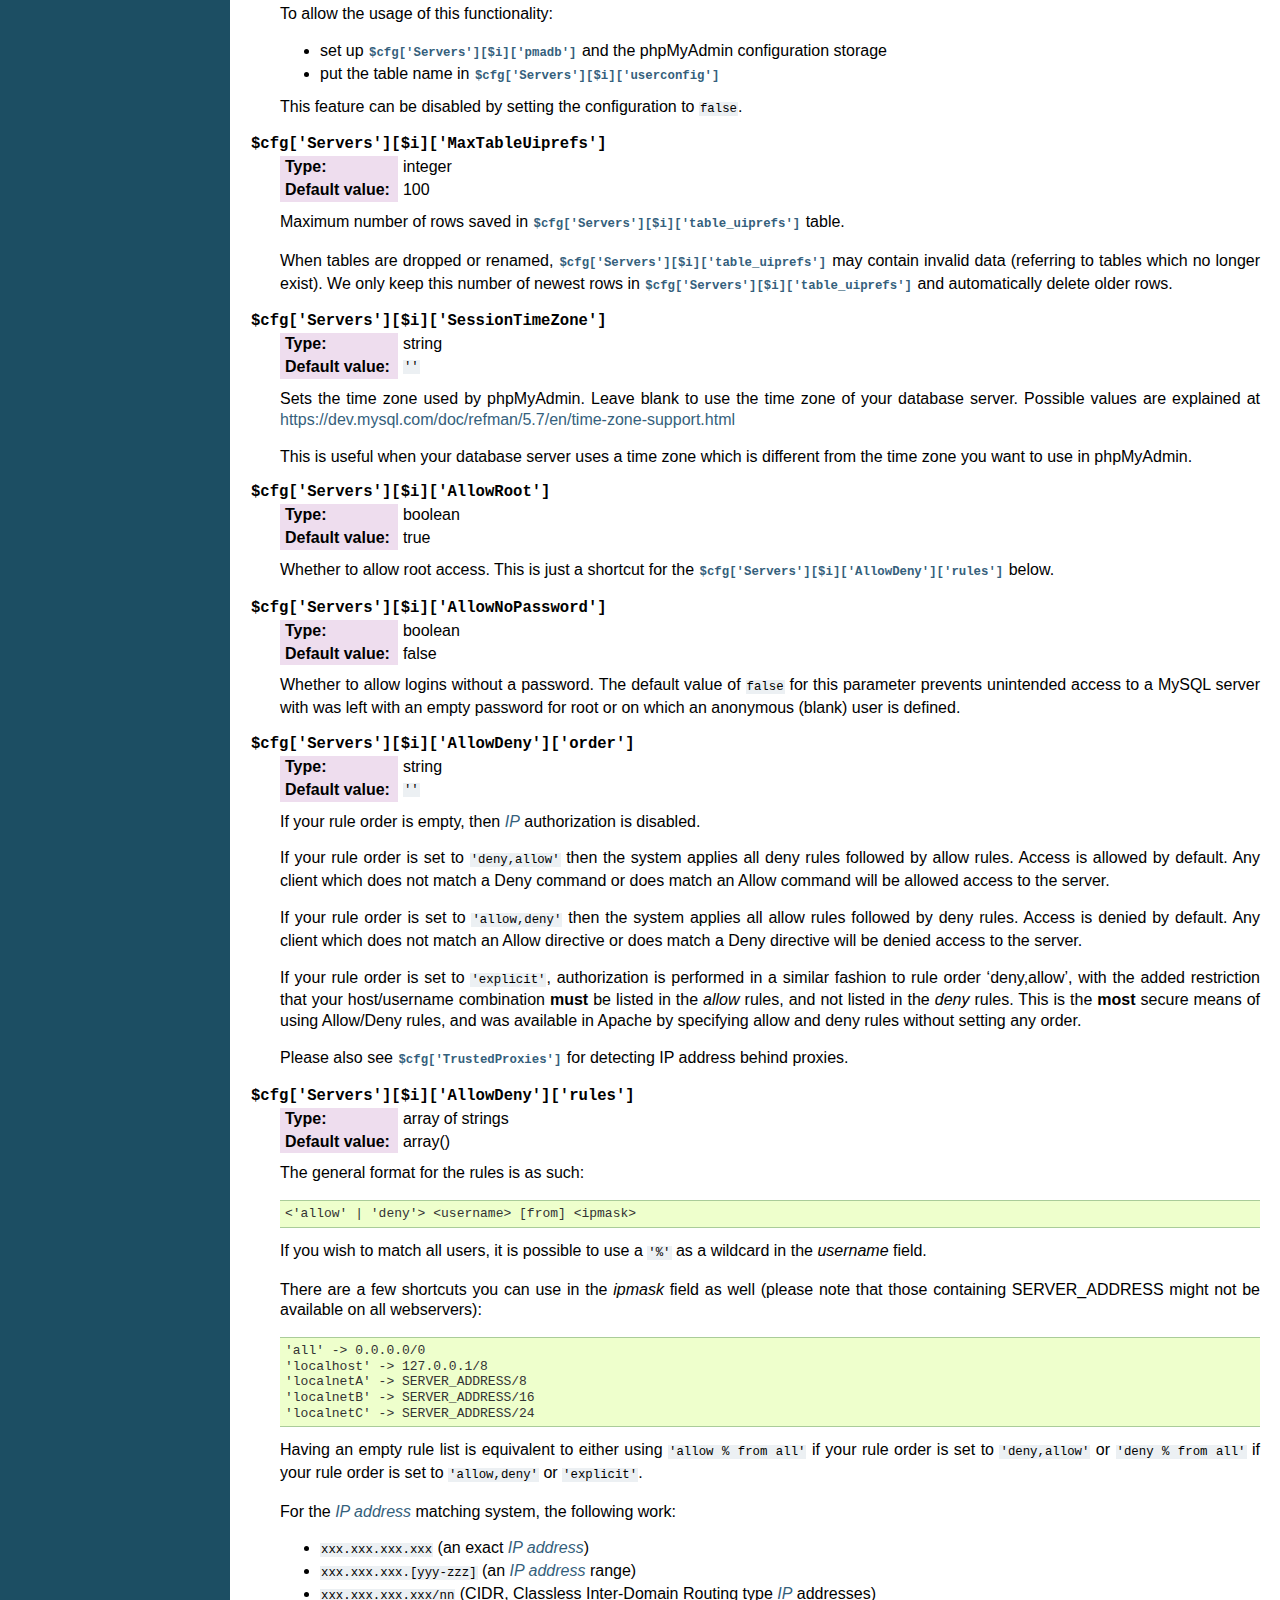
<file: phpmyadmin/doc/html/config.html>
<!DOCTYPE html PUBLIC "-//W3C//DTD XHTML 1.0 Transitional//EN"
  "http://www.w3.org/TR/xhtml1/DTD/xhtml1-transitional.dtd">


<html xmlns="http://www.w3.org/1999/xhtml">
  <head>
    <meta http-equiv="Content-Type" content="text/html; charset=utf-8" />
    
    <title>Configuration &mdash; phpMyAdmin 4.6.4 documentation</title>
    
    <link rel="stylesheet" href="_static/default.css" type="text/css" />
    <link rel="stylesheet" href="_static/pygments.css" type="text/css" />
    
    <script type="text/javascript">
      var DOCUMENTATION_OPTIONS = {
        URL_ROOT:    './',
        VERSION:     '4.6.4',
        COLLAPSE_INDEX: false,
        FILE_SUFFIX: '.html',
        HAS_SOURCE:  true
      };
    </script>
    <script type="text/javascript" src="_static/jquery.js"></script>
    <script type="text/javascript" src="_static/underscore.js"></script>
    <script type="text/javascript" src="_static/doctools.js"></script>
    <link rel="copyright" title="Copyright" href="copyright.html" />
    <link rel="top" title="phpMyAdmin 4.6.4 documentation" href="index.html" />
    <link rel="next" title="User Guide" href="user.html" />
    <link rel="prev" title="Installation" href="setup.html" /> 
  </head>
  <body>
    <div class="related">
      <h3>Navigation</h3>
      <ul>
        <li class="right" style="margin-right: 10px">
          <a href="genindex.html" title="General Index"
             accesskey="I">index</a></li>
        <li class="right" >
          <a href="user.html" title="User Guide"
             accesskey="N">next</a> |</li>
        <li class="right" >
          <a href="setup.html" title="Installation"
             accesskey="P">previous</a> |</li>
        <li><a href="index.html">phpMyAdmin 4.6.4 documentation</a> &raquo;</li> 
      </ul>
    </div>  

    <div class="document">
      <div class="documentwrapper">
        <div class="bodywrapper">
          <div class="body">
            
  <div class="section" id="configuration">
<span id="config"></span><span id="index-0"></span><h1>Configuration<a class="headerlink" href="#configuration" title="Permalink to this headline">¶</a></h1>
<p>Almost all configurable data is placed in <tt class="file docutils literal"><span class="pre">config.inc.php</span></tt>. If this file
does not exist, please refer to the <a class="reference internal" href="setup.html#setup"><em>Installation</em></a> section to create one. This
file only needs to contain the parameters you want to change from their
corresponding default value in <tt class="file docutils literal"><span class="pre">libraries/config.default.php</span></tt>.</p>
<p>If a directive is missing from your file, you can just add another line with
the file. This file is for over-writing the defaults; if you wish to use the
default value there&#8217;s no need to add a line here.</p>
<p>The parameters which relate to design (like colors) are placed in
<tt class="file docutils literal"><span class="pre">themes/themename/layout.inc.php</span></tt>. You might also want to create
<tt class="file docutils literal"><span class="pre">config.footer.inc.php</span></tt> and <tt class="file docutils literal"><span class="pre">config.header.inc.php</span></tt> files to add
your site specific code to be included on start and end of each page.</p>
<div class="admonition note">
<p class="first admonition-title">Note</p>
<p class="last">Some distributions (eg. Debian or Ubuntu) store <tt class="file docutils literal"><span class="pre">config.inc.php</span></tt> in
<tt class="docutils literal"><span class="pre">/etc/phpmyadmin</span></tt> instead of within phpMyAdmin sources.</p>
</div>
<div class="admonition warning">
<p class="first admonition-title">Warning</p>
<p class="last"><a class="reference internal" href="glossary.html#term-mac"><em class="xref std std-term">Mac</em></a> users should note that if you are on a version before
<a class="reference internal" href="glossary.html#term-mac-os-x"><em class="xref std std-term">Mac OS X</em></a>, PHP does not seem to
like <a class="reference internal" href="glossary.html#term-mac"><em class="xref std std-term">Mac</em></a> end of lines character (<tt class="docutils literal"><span class="pre">\r</span></tt>). So
ensure you choose the option that allows to use the *nix end of line
character (<tt class="docutils literal"><span class="pre">\n</span></tt>) in your text editor before saving a script you have
modified.</p>
</div>
<div class="section" id="basic-settings">
<h2>Basic settings<a class="headerlink" href="#basic-settings" title="Permalink to this headline">¶</a></h2>
<dl class="option">
<dt id="cfg_PmaAbsoluteUri">
<tt class="descname">$cfg['PmaAbsoluteUri']</tt><a class="headerlink" href="#cfg_PmaAbsoluteUri" title="Permalink to this definition">¶</a></dt>
<dd><table class="docutils field-list" frame="void" rules="none">
<col class="field-name" />
<col class="field-body" />
<tbody valign="top">
<tr class="field-odd field"><th class="field-name">Type:</th><td class="field-body">string</td>
</tr>
<tr class="field-even field"><th class="field-name">Default value:</th><td class="field-body"><tt class="docutils literal"><span class="pre">''</span></tt></td>
</tr>
</tbody>
</table>
<div class="deprecated">
<p><span class="versionmodified">Deprecated since version 4.6.0: </span>This setting is no longer available since phpMyAdmin 4.6.0. Please
adjust your webserver instead.</p>
</div>
<p>Sets here the complete <a class="reference internal" href="glossary.html#term-url"><em class="xref std std-term">URL</em></a> (with full path) to your phpMyAdmin
installation&#8217;s directory. E.g.
<tt class="docutils literal"><span class="pre">https://www.example.net/path_to_your_phpMyAdmin_directory/</span></tt>.  Note also
that the <a class="reference internal" href="glossary.html#term-url"><em class="xref std std-term">URL</em></a> on most of web servers are case–sensitive. Don’t
forget the trailing slash at the end.</p>
<p>Starting with version 2.3.0, it is advisable to try leaving this blank. In
most cases phpMyAdmin automatically detects the proper setting. Users of
port forwarding will need to set <span class="target" id="index-1"></span><a class="reference internal" href="#cfg_PmaAbsoluteUri"><tt class="xref config config-option docutils literal"><span class="pre">$cfg['PmaAbsoluteUri']</span></tt></a>
(<a class="reference external" href="https://sourceforge.net/p/phpmyadmin/support-requests/795/">more info</a>).</p>
<p>A good test is to browse a table, edit a row and save it. There should be
an error message if phpMyAdmin is having trouble auto–detecting the correct
value. If you get an error that this must be set or if the autodetect code
fails to detect your path, please post a bug report on our bug tracker so
we can improve the code.</p>
<div class="admonition seealso">
<p class="first admonition-title">See also</p>
<p class="last"><a class="reference internal" href="faq.html#faq1-40"><em>1.40 When accessing phpMyAdmin via an Apache reverse proxy, cookie login does not work.</em></a></p>
</div>
</dd></dl>

<dl class="option">
<dt id="cfg_PmaNoRelation_DisableWarning">
<tt class="descname">$cfg['PmaNoRelation_DisableWarning']</tt><a class="headerlink" href="#cfg_PmaNoRelation_DisableWarning" title="Permalink to this definition">¶</a></dt>
<dd><table class="docutils field-list" frame="void" rules="none">
<col class="field-name" />
<col class="field-body" />
<tbody valign="top">
<tr class="field-odd field"><th class="field-name">Type:</th><td class="field-body">boolean</td>
</tr>
<tr class="field-even field"><th class="field-name">Default value:</th><td class="field-body">false</td>
</tr>
</tbody>
</table>
<p>Starting with version 2.3.0 phpMyAdmin offers a lot of features to
work with master / foreign – tables (see <span class="target" id="index-2"></span><a class="reference internal" href="#cfg_Servers_pmadb"><tt class="xref config config-option docutils literal"><span class="pre">$cfg['Servers'][$i]['pmadb']</span></tt></a>).</p>
<p>If you tried to set this
up and it does not work for you, have a look on the <em class="guilabel">Structure</em> page
of one database where you would like to use it. You will find a link
that will analyze why those features have been disabled.</p>
<p>If you do not want to use those features set this variable to <tt class="docutils literal"><span class="pre">true</span></tt> to
stop this message from appearing.</p>
</dd></dl>

<dl class="option">
<dt id="cfg_SuhosinDisableWarning">
<tt class="descname">$cfg['SuhosinDisableWarning']</tt><a class="headerlink" href="#cfg_SuhosinDisableWarning" title="Permalink to this definition">¶</a></dt>
<dd><table class="docutils field-list" frame="void" rules="none">
<col class="field-name" />
<col class="field-body" />
<tbody valign="top">
<tr class="field-odd field"><th class="field-name">Type:</th><td class="field-body">boolean</td>
</tr>
<tr class="field-even field"><th class="field-name">Default value:</th><td class="field-body">false</td>
</tr>
</tbody>
</table>
<p>A warning is displayed on the main page if Suhosin is detected.</p>
<p>You can set this parameter to <tt class="docutils literal"><span class="pre">true</span></tt> to stop this message from appearing.</p>
</dd></dl>

<dl class="option">
<dt id="cfg_LoginCookieValidityDisableWarning">
<tt class="descname">$cfg['LoginCookieValidityDisableWarning']</tt><a class="headerlink" href="#cfg_LoginCookieValidityDisableWarning" title="Permalink to this definition">¶</a></dt>
<dd><table class="docutils field-list" frame="void" rules="none">
<col class="field-name" />
<col class="field-body" />
<tbody valign="top">
<tr class="field-odd field"><th class="field-name">Type:</th><td class="field-body">boolean</td>
</tr>
<tr class="field-even field"><th class="field-name">Default value:</th><td class="field-body">false</td>
</tr>
</tbody>
</table>
<p>A warning is displayed on the main page if the PHP parameter
session.gc_maxlifetime is lower than cookie validity configured in phpMyAdmin.</p>
<p>You can set this parameter to <tt class="docutils literal"><span class="pre">true</span></tt> to stop this message from appearing.</p>
</dd></dl>

<dl class="option">
<dt id="cfg_ServerLibraryDifference_DisableWarning">
<tt class="descname">$cfg['ServerLibraryDifference_DisableWarning']</tt><a class="headerlink" href="#cfg_ServerLibraryDifference_DisableWarning" title="Permalink to this definition">¶</a></dt>
<dd><table class="docutils field-list" frame="void" rules="none">
<col class="field-name" />
<col class="field-body" />
<tbody valign="top">
<tr class="field-odd field"><th class="field-name">Type:</th><td class="field-body">boolean</td>
</tr>
<tr class="field-even field"><th class="field-name">Default value:</th><td class="field-body">false</td>
</tr>
</tbody>
</table>
<p>A warning is displayed on the main page if there is a difference
between the MySQL library and server version.</p>
<p>You can set this parameter to <tt class="docutils literal"><span class="pre">true</span></tt> to stop this message from appearing.</p>
</dd></dl>

<dl class="option">
<dt id="cfg_ReservedWordDisableWarning">
<tt class="descname">$cfg['ReservedWordDisableWarning']</tt><a class="headerlink" href="#cfg_ReservedWordDisableWarning" title="Permalink to this definition">¶</a></dt>
<dd><table class="docutils field-list" frame="void" rules="none">
<col class="field-name" />
<col class="field-body" />
<tbody valign="top">
<tr class="field-odd field"><th class="field-name">Type:</th><td class="field-body">boolean</td>
</tr>
<tr class="field-even field"><th class="field-name">Default value:</th><td class="field-body">false</td>
</tr>
</tbody>
</table>
<p>This warning is displayed on the Structure page of a table if one or more
column names match with words which are MySQL reserved.</p>
<p>If you want to turn off this warning, you can set it to <tt class="docutils literal"><span class="pre">true</span></tt> and
warning will no longer be displayed.</p>
</dd></dl>

<dl class="option">
<dt id="cfg_TranslationWarningThreshold">
<tt class="descname">$cfg['TranslationWarningThreshold']</tt><a class="headerlink" href="#cfg_TranslationWarningThreshold" title="Permalink to this definition">¶</a></dt>
<dd><table class="docutils field-list" frame="void" rules="none">
<col class="field-name" />
<col class="field-body" />
<tbody valign="top">
<tr class="field-odd field"><th class="field-name">Type:</th><td class="field-body">integer</td>
</tr>
<tr class="field-even field"><th class="field-name">Default value:</th><td class="field-body">80</td>
</tr>
</tbody>
</table>
<p>Show warning about incomplete translations on certain threshold.</p>
</dd></dl>

<dl class="option">
<dt id="cfg_SendErrorReports">
<tt class="descname">$cfg['SendErrorReports']</tt><a class="headerlink" href="#cfg_SendErrorReports" title="Permalink to this definition">¶</a></dt>
<dd><table class="docutils field-list" frame="void" rules="none">
<col class="field-name" />
<col class="field-body" />
<tbody valign="top">
<tr class="field-odd field"><th class="field-name">Type:</th><td class="field-body">string</td>
</tr>
<tr class="field-even field"><th class="field-name">Default value:</th><td class="field-body"><tt class="docutils literal"><span class="pre">'ask'</span></tt></td>
</tr>
</tbody>
</table>
<p>Sets the default behavior for JavaScript error reporting.</p>
<p>Whenever an error is detected in the JavaScript execution, an error report
may be sent to the phpMyAdmin team if the user agrees.</p>
<p>The default setting of <tt class="docutils literal"><span class="pre">'ask'</span></tt> will ask the user everytime there is a new
error report. However you can set this parameter to <tt class="docutils literal"><span class="pre">'always'</span></tt> to send error
reports without asking for confirmation or you can set it to <tt class="docutils literal"><span class="pre">'never'</span></tt> to
never send error reports.</p>
<p>This directive is available both in the configuration file and in users
preferences. If the person in charge of a multi-user installation prefers
to disable this feature for all users, a value of <tt class="docutils literal"><span class="pre">'never'</span></tt> should be
set, and the <span class="target" id="index-3"></span><a class="reference internal" href="#cfg_UserprefsDisallow"><tt class="xref config config-option docutils literal"><span class="pre">$cfg['UserprefsDisallow']</span></tt></a> directive should
contain <tt class="docutils literal"><span class="pre">'SendErrorReports'</span></tt> in one of its array values.</p>
</dd></dl>

<dl class="option">
<dt id="cfg_ConsoleEnterExecutes">
<tt class="descname">$cfg['ConsoleEnterExecutes']</tt><a class="headerlink" href="#cfg_ConsoleEnterExecutes" title="Permalink to this definition">¶</a></dt>
<dd><table class="docutils field-list" frame="void" rules="none">
<col class="field-name" />
<col class="field-body" />
<tbody valign="top">
<tr class="field-odd field"><th class="field-name">Type:</th><td class="field-body">boolean</td>
</tr>
<tr class="field-even field"><th class="field-name">Default value:</th><td class="field-body">false</td>
</tr>
</tbody>
</table>
<p>Setting this to <tt class="docutils literal"><span class="pre">true</span></tt> allows the user to execute queries by pressing Enter
instead of Ctrl+Enter. A new line can be inserted by pressing Shift + Enter.</p>
<p>The behaviour of the console can be temporarily changed using console&#8217;s
settings interface.</p>
</dd></dl>

<dl class="option">
<dt id="cfg_AllowThirdPartyFraming">
<tt class="descname">$cfg['AllowThirdPartyFraming']</tt><a class="headerlink" href="#cfg_AllowThirdPartyFraming" title="Permalink to this definition">¶</a></dt>
<dd><table class="docutils field-list" frame="void" rules="none">
<col class="field-name" />
<col class="field-body" />
<tbody valign="top">
<tr class="field-odd field"><th class="field-name">Type:</th><td class="field-body">boolean</td>
</tr>
<tr class="field-even field"><th class="field-name">Default value:</th><td class="field-body">false</td>
</tr>
</tbody>
</table>
<p>Setting this to <tt class="docutils literal"><span class="pre">true</span></tt> allows phpMyAdmin to be included inside a frame,
and is a potential security hole allowing cross-frame scripting attacks or
clickjacking.</p>
</dd></dl>

</div>
<div class="section" id="server-connection-settings">
<h2>Server connection settings<a class="headerlink" href="#server-connection-settings" title="Permalink to this headline">¶</a></h2>
<dl class="option">
<dt id="cfg_Servers">
<tt class="descname">$cfg['Servers']</tt><a class="headerlink" href="#cfg_Servers" title="Permalink to this definition">¶</a></dt>
<dd><table class="docutils field-list" frame="void" rules="none">
<col class="field-name" />
<col class="field-body" />
<tbody valign="top">
<tr class="field-odd field"><th class="field-name">Type:</th><td class="field-body">array</td>
</tr>
<tr class="field-even field"><th class="field-name">Default value:</th><td class="field-body">one server array with settings listed below</td>
</tr>
</tbody>
</table>
<p>Since version 1.4.2, phpMyAdmin supports the administration of multiple
MySQL servers. Therefore, a <span class="target" id="index-4"></span><a class="reference internal" href="#cfg_Servers"><tt class="xref config config-option docutils literal"><span class="pre">$cfg['Servers']</span></tt></a>-array has been
added which contains the login information for the different servers. The
first <span class="target" id="index-5"></span><a class="reference internal" href="#cfg_Servers_host"><tt class="xref config config-option docutils literal"><span class="pre">$cfg['Servers'][$i]['host']</span></tt></a> contains the hostname of
the first server, the second <span class="target" id="index-6"></span><a class="reference internal" href="#cfg_Servers_host"><tt class="xref config config-option docutils literal"><span class="pre">$cfg['Servers'][$i]['host']</span></tt></a>
the hostname of the second server, etc. In
<tt class="file docutils literal"><span class="pre">libraries/config.default.php</span></tt>, there is only one section for server
definition, however you can put as many as you need in
<tt class="file docutils literal"><span class="pre">config.inc.php</span></tt>, copy that block or needed parts (you don&#8217;t have to
define all settings, just those you need to change).</p>
<div class="admonition note">
<p class="first admonition-title">Note</p>
<p class="last">The <span class="target" id="index-7"></span><a class="reference internal" href="#cfg_Servers"><tt class="xref config config-option docutils literal"><span class="pre">$cfg['Servers']</span></tt></a> array starts with
$cfg[&#8216;Servers&#8217;][1]. Do not use $cfg[&#8216;Servers&#8217;][0]. If you want more
than one server, just copy following section (including $i
incrementation) serveral times. There is no need to define full server
array, just define values you need to change.</p>
</div>
</dd></dl>

<dl class="option">
<dt id="cfg_Servers_host">
<tt class="descname">$cfg['Servers'][$i]['host']</tt><a class="headerlink" href="#cfg_Servers_host" title="Permalink to this definition">¶</a></dt>
<dd><table class="docutils field-list" frame="void" rules="none">
<col class="field-name" />
<col class="field-body" />
<tbody valign="top">
<tr class="field-odd field"><th class="field-name">Type:</th><td class="field-body">string</td>
</tr>
<tr class="field-even field"><th class="field-name">Default value:</th><td class="field-body"><tt class="docutils literal"><span class="pre">'localhost'</span></tt></td>
</tr>
</tbody>
</table>
<p>The hostname or <a class="reference internal" href="glossary.html#term-ip"><em class="xref std std-term">IP</em></a> address of your $i-th MySQL-server. E.g.
<tt class="docutils literal"><span class="pre">localhost</span></tt>.</p>
<p>Possible values are:</p>
<ul class="simple">
<li>hostname, e.g., <tt class="docutils literal"><span class="pre">'localhost'</span></tt> or <tt class="docutils literal"><span class="pre">'mydb.example.org'</span></tt></li>
<li>IP address, e.g., <tt class="docutils literal"><span class="pre">'127.0.0.1'</span></tt> or <tt class="docutils literal"><span class="pre">'192.168.10.1'</span></tt></li>
<li>dot - <tt class="docutils literal"><span class="pre">'.'</span></tt>, i.e., use named pipes on windows systems</li>
<li>empty - <tt class="docutils literal"><span class="pre">''</span></tt>, disables this server</li>
</ul>
<div class="admonition note">
<p class="first admonition-title">Note</p>
<dl class="last docutils">
<dt>phpMyAdmin supports connecting to MySQL servers reachable via IPv6 only.</dt>
<dd>To connect to an IPv6 MySQL server, enter its IPv6 address in this field.</dd>
</dl>
</div>
</dd></dl>

<dl class="option">
<dt id="cfg_Servers_port">
<tt class="descname">$cfg['Servers'][$i]['port']</tt><a class="headerlink" href="#cfg_Servers_port" title="Permalink to this definition">¶</a></dt>
<dd><table class="docutils field-list" frame="void" rules="none">
<col class="field-name" />
<col class="field-body" />
<tbody valign="top">
<tr class="field-odd field"><th class="field-name">Type:</th><td class="field-body">string</td>
</tr>
<tr class="field-even field"><th class="field-name">Default value:</th><td class="field-body"><tt class="docutils literal"><span class="pre">''</span></tt></td>
</tr>
</tbody>
</table>
<p>The port-number of your $i-th MySQL-server. Default is 3306 (leave
blank).</p>
<div class="admonition note">
<p class="first admonition-title">Note</p>
<p class="last">If you use <tt class="docutils literal"><span class="pre">localhost</span></tt> as the hostname, MySQL ignores this port number
and connects with the socket, so if you want to connect to a port
different from the default port, use <tt class="docutils literal"><span class="pre">127.0.0.1</span></tt> or the real hostname
in <span class="target" id="index-8"></span><a class="reference internal" href="#cfg_Servers_host"><tt class="xref config config-option docutils literal"><span class="pre">$cfg['Servers'][$i]['host']</span></tt></a>.</p>
</div>
</dd></dl>

<dl class="option">
<dt id="cfg_Servers_socket">
<tt class="descname">$cfg['Servers'][$i]['socket']</tt><a class="headerlink" href="#cfg_Servers_socket" title="Permalink to this definition">¶</a></dt>
<dd><table class="docutils field-list" frame="void" rules="none">
<col class="field-name" />
<col class="field-body" />
<tbody valign="top">
<tr class="field-odd field"><th class="field-name">Type:</th><td class="field-body">string</td>
</tr>
<tr class="field-even field"><th class="field-name">Default value:</th><td class="field-body"><tt class="docutils literal"><span class="pre">''</span></tt></td>
</tr>
</tbody>
</table>
<p>The path to the socket to use. Leave blank for default. To determine
the correct socket, check your MySQL configuration or, using the
<strong class="command">mysql</strong> command–line client, issue the <tt class="docutils literal"><span class="pre">status</span></tt> command. Among the
resulting information displayed will be the socket used.</p>
</dd></dl>

<dl class="option">
<dt id="cfg_Servers_ssl">
<tt class="descname">$cfg['Servers'][$i]['ssl']</tt><a class="headerlink" href="#cfg_Servers_ssl" title="Permalink to this definition">¶</a></dt>
<dd><table class="docutils field-list" frame="void" rules="none">
<col class="field-name" />
<col class="field-body" />
<tbody valign="top">
<tr class="field-odd field"><th class="field-name">Type:</th><td class="field-body">boolean</td>
</tr>
<tr class="field-even field"><th class="field-name">Default value:</th><td class="field-body">false</td>
</tr>
</tbody>
</table>
<p>Whether to enable SSL for the connection between phpMyAdmin and the MySQL server.</p>
<p>When using the <tt class="docutils literal"><span class="pre">'mysql'</span></tt> extension,
none of the remaining <tt class="docutils literal"><span class="pre">'ssl...'</span></tt> configuration options apply.</p>
<p>We strongly recommend the <tt class="docutils literal"><span class="pre">'mysqli'</span></tt> extension when using this option.</p>
<div class="admonition seealso">
<p class="first admonition-title">See also</p>
<p class="last"><a class="reference internal" href="#example-google-ssl"><em>Google Cloud SQL with SSL</em></a></p>
</div>
</dd></dl>

<dl class="option">
<dt id="cfg_Servers_ssl_key">
<tt class="descname">$cfg['Servers'][$i]['ssl_key']</tt><a class="headerlink" href="#cfg_Servers_ssl_key" title="Permalink to this definition">¶</a></dt>
<dd><table class="docutils field-list" frame="void" rules="none">
<col class="field-name" />
<col class="field-body" />
<tbody valign="top">
<tr class="field-odd field"><th class="field-name">Type:</th><td class="field-body">string</td>
</tr>
<tr class="field-even field"><th class="field-name">Default value:</th><td class="field-body">NULL</td>
</tr>
</tbody>
</table>
<p>Path to the key file when using SSL for connecting to the MySQL server.</p>
<p>For example:</p>
<div class="highlight-php"><div class="highlight"><pre><span class="nv">$cfg</span><span class="p">[</span><span class="s1">&#39;Servers&#39;</span><span class="p">][</span><span class="nv">$i</span><span class="p">][</span><span class="s1">&#39;ssl_key&#39;</span><span class="p">]</span> <span class="o">=</span> <span class="s1">&#39;/etc/mysql/server-key.pem&#39;</span><span class="p">;</span>
</pre></div>
</div>
<div class="admonition seealso">
<p class="first admonition-title">See also</p>
<p class="last"><a class="reference internal" href="#example-google-ssl"><em>Google Cloud SQL with SSL</em></a></p>
</div>
</dd></dl>

<dl class="option">
<dt id="cfg_Servers_ssl_cert">
<tt class="descname">$cfg['Servers'][$i]['ssl_cert']</tt><a class="headerlink" href="#cfg_Servers_ssl_cert" title="Permalink to this definition">¶</a></dt>
<dd><table class="docutils field-list" frame="void" rules="none">
<col class="field-name" />
<col class="field-body" />
<tbody valign="top">
<tr class="field-odd field"><th class="field-name">Type:</th><td class="field-body">string</td>
</tr>
<tr class="field-even field"><th class="field-name">Default value:</th><td class="field-body">NULL</td>
</tr>
</tbody>
</table>
<p>Path to the cert file when using SSL for connecting to the MySQL server.</p>
<div class="admonition seealso">
<p class="first admonition-title">See also</p>
<p class="last"><a class="reference internal" href="#example-google-ssl"><em>Google Cloud SQL with SSL</em></a></p>
</div>
</dd></dl>

<dl class="option">
<dt id="cfg_Servers_ssl_ca">
<tt class="descname">$cfg['Servers'][$i]['ssl_ca']</tt><a class="headerlink" href="#cfg_Servers_ssl_ca" title="Permalink to this definition">¶</a></dt>
<dd><table class="docutils field-list" frame="void" rules="none">
<col class="field-name" />
<col class="field-body" />
<tbody valign="top">
<tr class="field-odd field"><th class="field-name">Type:</th><td class="field-body">string</td>
</tr>
<tr class="field-even field"><th class="field-name">Default value:</th><td class="field-body">NULL</td>
</tr>
</tbody>
</table>
<p>Path to the CA file when using SSL for connecting to the MySQL server.</p>
<div class="admonition seealso">
<p class="first admonition-title">See also</p>
<p class="last"><a class="reference internal" href="#example-google-ssl"><em>Google Cloud SQL with SSL</em></a></p>
</div>
</dd></dl>

<dl class="option">
<dt id="cfg_Servers_ssl_ca_path">
<tt class="descname">$cfg['Servers'][$i]['ssl_ca_path']</tt><a class="headerlink" href="#cfg_Servers_ssl_ca_path" title="Permalink to this definition">¶</a></dt>
<dd><table class="docutils field-list" frame="void" rules="none">
<col class="field-name" />
<col class="field-body" />
<tbody valign="top">
<tr class="field-odd field"><th class="field-name">Type:</th><td class="field-body">string</td>
</tr>
<tr class="field-even field"><th class="field-name">Default value:</th><td class="field-body">NULL</td>
</tr>
</tbody>
</table>
<p>Directory containing trusted SSL CA certificates in PEM format.</p>
</dd></dl>

<dl class="option">
<dt id="cfg_Servers_ssl_ciphers">
<tt class="descname">$cfg['Servers'][$i]['ssl_ciphers']</tt><a class="headerlink" href="#cfg_Servers_ssl_ciphers" title="Permalink to this definition">¶</a></dt>
<dd><table class="docutils field-list" frame="void" rules="none">
<col class="field-name" />
<col class="field-body" />
<tbody valign="top">
<tr class="field-odd field"><th class="field-name">Type:</th><td class="field-body">string</td>
</tr>
<tr class="field-even field"><th class="field-name">Default value:</th><td class="field-body">NULL</td>
</tr>
</tbody>
</table>
<p>List of allowable ciphers for SSL connections to the MySQL server.</p>
</dd></dl>

<dl class="option">
<dt id="cfg_Servers_ssl_verify">
<tt class="descname">$cfg['Servers'][$i]['ssl_verify']</tt><a class="headerlink" href="#cfg_Servers_ssl_verify" title="Permalink to this definition">¶</a></dt>
<dd><table class="docutils field-list" frame="void" rules="none">
<col class="field-name" />
<col class="field-body" />
<tbody valign="top">
<tr class="field-odd field"><th class="field-name">Type:</th><td class="field-body">boolean</td>
</tr>
<tr class="field-even field"><th class="field-name">Default value:</th><td class="field-body">true</td>
</tr>
</tbody>
</table>
<div class="versionadded">
<p><span class="versionmodified">New in version 4.6.0: </span>This is supported since phpMyAdmin 4.6.0.</p>
</div>
<p>If your PHP install uses the MySQL Native Driver (mysqlnd), your
MySQL server is 5.6 or later, and your SSL certificate is self-signed,
there is a chance your SSL connection will fail due to validation.
Setting this to <tt class="docutils literal"><span class="pre">false</span></tt> will disable the validation check.</p>
<p>Since PHP 5.6.0 it also verifies whether server name matches CN of it&#8217;s
certificate. There is currently no way to disable just this check without
disabling complete SSL verification.</p>
<div class="admonition note">
<p class="first admonition-title">Note</p>
<p class="last">This flag only works with PHP 5.6.16 or later.</p>
</div>
<div class="admonition seealso">
<p class="first admonition-title">See also</p>
<p class="last"><a class="reference internal" href="#example-google-ssl"><em>Google Cloud SQL with SSL</em></a></p>
</div>
</dd></dl>

<dl class="option">
<dt id="cfg_Servers_connect_type">
<tt class="descname">$cfg['Servers'][$i]['connect_type']</tt><a class="headerlink" href="#cfg_Servers_connect_type" title="Permalink to this definition">¶</a></dt>
<dd><table class="docutils field-list" frame="void" rules="none">
<col class="field-name" />
<col class="field-body" />
<tbody valign="top">
<tr class="field-odd field"><th class="field-name">Type:</th><td class="field-body">string</td>
</tr>
<tr class="field-even field"><th class="field-name">Default value:</th><td class="field-body"><tt class="docutils literal"><span class="pre">'tcp'</span></tt></td>
</tr>
</tbody>
</table>
<p>What type connection to use with the MySQL server. Your options are
<tt class="docutils literal"><span class="pre">'socket'</span></tt> and <tt class="docutils literal"><span class="pre">'tcp'</span></tt>. It defaults to tcp as that is nearly guaranteed
to be available on all MySQL servers, while sockets are not supported on
some platforms. To use the socket mode, your MySQL server must be on the
same machine as the Web server.</p>
</dd></dl>

<dl class="option">
<dt id="cfg_Servers_compress">
<tt class="descname">$cfg['Servers'][$i]['compress']</tt><a class="headerlink" href="#cfg_Servers_compress" title="Permalink to this definition">¶</a></dt>
<dd><table class="docutils field-list" frame="void" rules="none">
<col class="field-name" />
<col class="field-body" />
<tbody valign="top">
<tr class="field-odd field"><th class="field-name">Type:</th><td class="field-body">boolean</td>
</tr>
<tr class="field-even field"><th class="field-name">Default value:</th><td class="field-body">false</td>
</tr>
</tbody>
</table>
<p>Whether to use a compressed protocol for the MySQL server connection
or not (experimental).</p>
</dd></dl>

<span class="target" id="controlhost"></span><dl class="option">
<dt id="cfg_Servers_controlhost">
<tt class="descname">$cfg['Servers'][$i]['controlhost']</tt><a class="headerlink" href="#cfg_Servers_controlhost" title="Permalink to this definition">¶</a></dt>
<dd><table class="docutils field-list" frame="void" rules="none">
<col class="field-name" />
<col class="field-body" />
<tbody valign="top">
<tr class="field-odd field"><th class="field-name">Type:</th><td class="field-body">string</td>
</tr>
<tr class="field-even field"><th class="field-name">Default value:</th><td class="field-body"><tt class="docutils literal"><span class="pre">''</span></tt></td>
</tr>
</tbody>
</table>
<p>Permits to use an alternate host to hold the configuration storage
data.</p>
</dd></dl>

<span class="target" id="controlport"></span><dl class="option">
<dt id="cfg_Servers_controlport">
<tt class="descname">$cfg['Servers'][$i]['controlport']</tt><a class="headerlink" href="#cfg_Servers_controlport" title="Permalink to this definition">¶</a></dt>
<dd><table class="docutils field-list" frame="void" rules="none">
<col class="field-name" />
<col class="field-body" />
<tbody valign="top">
<tr class="field-odd field"><th class="field-name">Type:</th><td class="field-body">string</td>
</tr>
<tr class="field-even field"><th class="field-name">Default value:</th><td class="field-body"><tt class="docutils literal"><span class="pre">''</span></tt></td>
</tr>
</tbody>
</table>
<p>Permits to use an alternate port to connect to the host that
holds the configuration storage.</p>
</dd></dl>

<span class="target" id="controluser"></span><dl class="option">
<dt id="cfg_Servers_controluser">
<tt class="descname">$cfg['Servers'][$i]['controluser']</tt><a class="headerlink" href="#cfg_Servers_controluser" title="Permalink to this definition">¶</a></dt>
<dd><table class="docutils field-list" frame="void" rules="none">
<col class="field-name" />
<col class="field-body" />
<tbody valign="top">
<tr class="field-odd field"><th class="field-name">Type:</th><td class="field-body">string</td>
</tr>
<tr class="field-even field"><th class="field-name">Default value:</th><td class="field-body"><tt class="docutils literal"><span class="pre">''</span></tt></td>
</tr>
</tbody>
</table>
</dd></dl>

<dl class="option">
<dt id="cfg_Servers_controlpass">
<tt class="descname">$cfg['Servers'][$i]['controlpass']</tt><a class="headerlink" href="#cfg_Servers_controlpass" title="Permalink to this definition">¶</a></dt>
<dd><table class="docutils field-list" frame="void" rules="none">
<col class="field-name" />
<col class="field-body" />
<tbody valign="top">
<tr class="field-odd field"><th class="field-name">Type:</th><td class="field-body">string</td>
</tr>
<tr class="field-even field"><th class="field-name">Default value:</th><td class="field-body"><tt class="docutils literal"><span class="pre">''</span></tt></td>
</tr>
</tbody>
</table>
<p>This special account is used for 2 distinct purposes: to make possible all
relational features (see <span class="target" id="index-9"></span><a class="reference internal" href="#cfg_Servers_pmadb"><tt class="xref config config-option docutils literal"><span class="pre">$cfg['Servers'][$i]['pmadb']</span></tt></a>).</p>
<div class="versionchanged">
<p><span class="versionmodified">Changed in version 2.2.5: </span>those were called <tt class="docutils literal"><span class="pre">stduser</span></tt> and <tt class="docutils literal"><span class="pre">stdpass</span></tt></p>
</div>
<div class="admonition seealso">
<p class="first admonition-title">See also</p>
<p class="last"><a class="reference internal" href="setup.html#setup"><em>Installation</em></a>, <a class="reference internal" href="setup.html#authentication-modes"><em>Using authentication modes</em></a>, <a class="reference internal" href="setup.html#linked-tables"><em>phpMyAdmin configuration storage</em></a></p>
</div>
</dd></dl>

<dl class="option">
<dt id="cfg_Servers_auth_type">
<tt class="descname">$cfg['Servers'][$i]['auth_type']</tt><a class="headerlink" href="#cfg_Servers_auth_type" title="Permalink to this definition">¶</a></dt>
<dd><table class="docutils field-list" frame="void" rules="none">
<col class="field-name" />
<col class="field-body" />
<tbody valign="top">
<tr class="field-odd field"><th class="field-name">Type:</th><td class="field-body">string</td>
</tr>
<tr class="field-even field"><th class="field-name">Default value:</th><td class="field-body"><tt class="docutils literal"><span class="pre">'cookie'</span></tt></td>
</tr>
</tbody>
</table>
<p>Whether config or cookie or <a class="reference internal" href="glossary.html#term-http"><em class="xref std std-term">HTTP</em></a> or signon authentication should be
used for this server.</p>
<ul class="simple">
<li>&#8216;config&#8217; authentication (<tt class="docutils literal"><span class="pre">$auth_type&nbsp;=&nbsp;'config'</span></tt>) is the plain old
way: username and password are stored in <tt class="file docutils literal"><span class="pre">config.inc.php</span></tt>.</li>
<li>&#8216;cookie&#8217; authentication mode (<tt class="docutils literal"><span class="pre">$auth_type&nbsp;=&nbsp;'cookie'</span></tt>) allows you to
log in as any valid MySQL user with the help of cookies.</li>
<li>&#8216;http&#8217; authentication allows you to log in as any
valid MySQL user via HTTP-Auth.</li>
<li>&#8216;signon&#8217; authentication mode (<tt class="docutils literal"><span class="pre">$auth_type&nbsp;=&nbsp;'signon'</span></tt>) allows you to
log in from prepared PHP session data or using supplied PHP script.</li>
</ul>
<div class="admonition seealso">
<p class="first admonition-title">See also</p>
<p class="last"><a class="reference internal" href="setup.html#authentication-modes"><em>Using authentication modes</em></a></p>
</div>
</dd></dl>

<span class="target" id="servers-auth-http-realm"></span><dl class="option">
<dt id="cfg_Servers_auth_http_realm">
<tt class="descname">$cfg['Servers'][$i]['auth_http_realm']</tt><a class="headerlink" href="#cfg_Servers_auth_http_realm" title="Permalink to this definition">¶</a></dt>
<dd><table class="docutils field-list" frame="void" rules="none">
<col class="field-name" />
<col class="field-body" />
<tbody valign="top">
<tr class="field-odd field"><th class="field-name">Type:</th><td class="field-body">string</td>
</tr>
<tr class="field-even field"><th class="field-name">Default value:</th><td class="field-body"><tt class="docutils literal"><span class="pre">''</span></tt></td>
</tr>
</tbody>
</table>
<p>When using auth_type = <tt class="docutils literal"><span class="pre">http</span></tt>, this field allows to define a custom
<a class="reference internal" href="glossary.html#term-http"><em class="xref std std-term">HTTP</em></a> Basic Auth Realm which will be displayed to the user. If not
explicitly specified in your configuration, a string combined of
&#8220;phpMyAdmin &#8221; and either <span class="target" id="index-10"></span><a class="reference internal" href="#cfg_Servers_verbose"><tt class="xref config config-option docutils literal"><span class="pre">$cfg['Servers'][$i]['verbose']</span></tt></a> or
<span class="target" id="index-11"></span><a class="reference internal" href="#cfg_Servers_host"><tt class="xref config config-option docutils literal"><span class="pre">$cfg['Servers'][$i]['host']</span></tt></a> will be used.</p>
</dd></dl>

<span class="target" id="servers-user"></span><dl class="option">
<dt id="cfg_Servers_user">
<tt class="descname">$cfg['Servers'][$i]['user']</tt><a class="headerlink" href="#cfg_Servers_user" title="Permalink to this definition">¶</a></dt>
<dd><table class="docutils field-list" frame="void" rules="none">
<col class="field-name" />
<col class="field-body" />
<tbody valign="top">
<tr class="field-odd field"><th class="field-name">Type:</th><td class="field-body">string</td>
</tr>
<tr class="field-even field"><th class="field-name">Default value:</th><td class="field-body"><tt class="docutils literal"><span class="pre">'root'</span></tt></td>
</tr>
</tbody>
</table>
</dd></dl>

<dl class="option">
<dt id="cfg_Servers_password">
<tt class="descname">$cfg['Servers'][$i]['password']</tt><a class="headerlink" href="#cfg_Servers_password" title="Permalink to this definition">¶</a></dt>
<dd><table class="docutils field-list" frame="void" rules="none">
<col class="field-name" />
<col class="field-body" />
<tbody valign="top">
<tr class="field-odd field"><th class="field-name">Type:</th><td class="field-body">string</td>
</tr>
<tr class="field-even field"><th class="field-name">Default value:</th><td class="field-body"><tt class="docutils literal"><span class="pre">''</span></tt></td>
</tr>
</tbody>
</table>
<p>When using <span class="target" id="index-12"></span><a class="reference internal" href="#cfg_Servers_auth_type"><tt class="xref config config-option docutils literal"><span class="pre">$cfg['Servers'][$i]['auth_type']</span></tt></a> set to
&#8216;config&#8217;, this is the user/password-pair which phpMyAdmin will use to
connect to the MySQL server. This user/password pair is not needed when
<a class="reference internal" href="glossary.html#term-http"><em class="xref std std-term">HTTP</em></a> or cookie authentication is used
and should be empty.</p>
</dd></dl>

<span class="target" id="servers-nopassword"></span><dl class="option">
<dt id="cfg_Servers_nopassword">
<tt class="descname">$cfg['Servers'][$i]['nopassword']</tt><a class="headerlink" href="#cfg_Servers_nopassword" title="Permalink to this definition">¶</a></dt>
<dd><table class="docutils field-list" frame="void" rules="none">
<col class="field-name" />
<col class="field-body" />
<tbody valign="top">
<tr class="field-odd field"><th class="field-name">Type:</th><td class="field-body">boolean</td>
</tr>
<tr class="field-even field"><th class="field-name">Default value:</th><td class="field-body">false</td>
</tr>
</tbody>
</table>
<p>Allow attempt to log in without password when a login with password
fails. This can be used together with http authentication, when
authentication is done some other way and phpMyAdmin gets user name
from auth and uses empty password for connecting to MySQL. Password
login is still tried first, but as fallback, no password method is
tried.</p>
</dd></dl>

<span class="target" id="servers-only-db"></span><dl class="option">
<dt id="cfg_Servers_only_db">
<tt class="descname">$cfg['Servers'][$i]['only_db']</tt><a class="headerlink" href="#cfg_Servers_only_db" title="Permalink to this definition">¶</a></dt>
<dd><table class="docutils field-list" frame="void" rules="none">
<col class="field-name" />
<col class="field-body" />
<tbody valign="top">
<tr class="field-odd field"><th class="field-name">Type:</th><td class="field-body">string or array</td>
</tr>
<tr class="field-even field"><th class="field-name">Default value:</th><td class="field-body"><tt class="docutils literal"><span class="pre">''</span></tt></td>
</tr>
</tbody>
</table>
<p>If set to a (an array of) database name(s), only this (these)
database(s) will be shown to the user. Since phpMyAdmin 2.2.1,
this/these database(s) name(s) may contain MySQL wildcards characters
(&#8220;_&#8221; and &#8220;%&#8221;): if you want to use literal instances of these
characters, escape them (I.E. use <tt class="docutils literal"><span class="pre">'my\_db'</span></tt> and not <tt class="docutils literal"><span class="pre">'my_db'</span></tt>).</p>
<p>This setting is an efficient way to lower the server load since the
latter does not need to send MySQL requests to build the available
database list. But <strong>it does not replace the privileges rules of the
MySQL database server</strong>. If set, it just means only these databases
will be displayed but <strong>not that all other databases can&#8217;t be used.</strong></p>
<p>An example of using more that one database:</p>
<div class="highlight-php"><div class="highlight"><pre><span class="nv">$cfg</span><span class="p">[</span><span class="s1">&#39;Servers&#39;</span><span class="p">][</span><span class="nv">$i</span><span class="p">][</span><span class="s1">&#39;only_db&#39;</span><span class="p">]</span> <span class="o">=</span> <span class="k">array</span><span class="p">(</span><span class="s1">&#39;db1&#39;</span><span class="p">,</span> <span class="s1">&#39;db2&#39;</span><span class="p">);</span>
</pre></div>
</div>
<div class="versionchanged">
<p><span class="versionmodified">Changed in version 4.0.0: </span>Previous versions permitted to specify the display order of
the database names via this directive.</p>
</div>
</dd></dl>

<dl class="option">
<dt id="cfg_Servers_hide_db">
<tt class="descname">$cfg['Servers'][$i]['hide_db']</tt><a class="headerlink" href="#cfg_Servers_hide_db" title="Permalink to this definition">¶</a></dt>
<dd><table class="docutils field-list" frame="void" rules="none">
<col class="field-name" />
<col class="field-body" />
<tbody valign="top">
<tr class="field-odd field"><th class="field-name">Type:</th><td class="field-body">string</td>
</tr>
<tr class="field-even field"><th class="field-name">Default value:</th><td class="field-body"><tt class="docutils literal"><span class="pre">''</span></tt></td>
</tr>
</tbody>
</table>
<p>Regular expression for hiding some databases from unprivileged users.
This only hides them from listing, but a user is still able to access
them (using, for example, the SQL query area). To limit access, use
the MySQL privilege system.  For example, to hide all databases
starting with the letter &#8220;a&#8221;, use</p>
<div class="highlight-php"><div class="highlight"><pre><span class="nv">$cfg</span><span class="p">[</span><span class="s1">&#39;Servers&#39;</span><span class="p">][</span><span class="nv">$i</span><span class="p">][</span><span class="s1">&#39;hide_db&#39;</span><span class="p">]</span> <span class="o">=</span> <span class="s1">&#39;^a&#39;</span><span class="p">;</span>
</pre></div>
</div>
<p>and to hide both &#8220;db1&#8221; and &#8220;db2&#8221; use</p>
<div class="highlight-php"><div class="highlight"><pre><span class="nv">$cfg</span><span class="p">[</span><span class="s1">&#39;Servers&#39;</span><span class="p">][</span><span class="nv">$i</span><span class="p">][</span><span class="s1">&#39;hide_db&#39;</span><span class="p">]</span> <span class="o">=</span> <span class="s1">&#39;^(db1|db2)$&#39;</span><span class="p">;</span>
</pre></div>
</div>
<p>More information on regular expressions can be found in the <a class="reference external" href="https://php.net/manual/en/reference.pcre.pattern.syntax.php">PCRE
pattern syntax</a> portion
of the PHP reference manual.</p>
</dd></dl>

<dl class="option">
<dt id="cfg_Servers_verbose">
<tt class="descname">$cfg['Servers'][$i]['verbose']</tt><a class="headerlink" href="#cfg_Servers_verbose" title="Permalink to this definition">¶</a></dt>
<dd><table class="docutils field-list" frame="void" rules="none">
<col class="field-name" />
<col class="field-body" />
<tbody valign="top">
<tr class="field-odd field"><th class="field-name">Type:</th><td class="field-body">string</td>
</tr>
<tr class="field-even field"><th class="field-name">Default value:</th><td class="field-body"><tt class="docutils literal"><span class="pre">''</span></tt></td>
</tr>
</tbody>
</table>
<p>Only useful when using phpMyAdmin with multiple server entries. If
set, this string will be displayed instead of the hostname in the
pull-down menu on the main page. This can be useful if you want to
show only certain databases on your system, for example. For HTTP
auth, all non-US-ASCII characters will be stripped.</p>
</dd></dl>

<dl class="option">
<dt id="cfg_Servers_pmadb">
<tt class="descname">$cfg['Servers'][$i]['pmadb']</tt><a class="headerlink" href="#cfg_Servers_pmadb" title="Permalink to this definition">¶</a></dt>
<dd><table class="docutils field-list" frame="void" rules="none">
<col class="field-name" />
<col class="field-body" />
<tbody valign="top">
<tr class="field-odd field"><th class="field-name">Type:</th><td class="field-body">string</td>
</tr>
<tr class="field-even field"><th class="field-name">Default value:</th><td class="field-body"><tt class="docutils literal"><span class="pre">''</span></tt></td>
</tr>
</tbody>
</table>
<p>The name of the database containing the phpMyAdmin configuration
storage.</p>
<p>See the <a class="reference internal" href="setup.html#linked-tables"><em>phpMyAdmin configuration storage</em></a>  section in this document to see the benefits of
this feature, and for a quick way of creating this database and the needed
tables.</p>
<p>If you are the only user of this phpMyAdmin installation, you can use your
current database to store those special tables; in this case, just put your
current database name in <span class="target" id="index-13"></span><a class="reference internal" href="#cfg_Servers_pmadb"><tt class="xref config config-option docutils literal"><span class="pre">$cfg['Servers'][$i]['pmadb']</span></tt></a>. For a
multi-user installation, set this parameter to the name of your central
database containing the phpMyAdmin configuration storage.</p>
</dd></dl>

<span class="target" id="bookmark"></span><dl class="option">
<dt id="cfg_Servers_bookmarktable">
<tt class="descname">$cfg['Servers'][$i]['bookmarktable']</tt><a class="headerlink" href="#cfg_Servers_bookmarktable" title="Permalink to this definition">¶</a></dt>
<dd><table class="docutils field-list" frame="void" rules="none">
<col class="field-name" />
<col class="field-body" />
<tbody valign="top">
<tr class="field-odd field"><th class="field-name">Type:</th><td class="field-body">string or false</td>
</tr>
<tr class="field-even field"><th class="field-name">Default value:</th><td class="field-body"><tt class="docutils literal"><span class="pre">''</span></tt></td>
</tr>
</tbody>
</table>
<p>Since release 2.2.0 phpMyAdmin allows users to bookmark queries. This
can be useful for queries you often run. To allow the usage of this
functionality:</p>
<ul class="simple">
<li>set up <span class="target" id="index-14"></span><a class="reference internal" href="#cfg_Servers_pmadb"><tt class="xref config config-option docutils literal"><span class="pre">$cfg['Servers'][$i]['pmadb']</span></tt></a> and the phpMyAdmin configuration storage</li>
<li>enter the table name in <span class="target" id="index-15"></span><a class="reference internal" href="#cfg_Servers_bookmarktable"><tt class="xref config config-option docutils literal"><span class="pre">$cfg['Servers'][$i]['bookmarktable']</span></tt></a></li>
</ul>
<p>This feature can be disabled by setting the configuration to <tt class="docutils literal"><span class="pre">false</span></tt>.</p>
</dd></dl>

<span class="target" id="relation"></span><dl class="option">
<dt id="cfg_Servers_relation">
<tt class="descname">$cfg['Servers'][$i]['relation']</tt><a class="headerlink" href="#cfg_Servers_relation" title="Permalink to this definition">¶</a></dt>
<dd><table class="docutils field-list" frame="void" rules="none">
<col class="field-name" />
<col class="field-body" />
<tbody valign="top">
<tr class="field-odd field"><th class="field-name">Type:</th><td class="field-body">string or false</td>
</tr>
<tr class="field-even field"><th class="field-name">Default value:</th><td class="field-body"><tt class="docutils literal"><span class="pre">''</span></tt></td>
</tr>
</tbody>
</table>
<p>Since release 2.2.4 you can describe, in a special &#8216;relation&#8217; table,
which column is a key in another table (a foreign key). phpMyAdmin
currently uses this to:</p>
<ul class="simple">
<li>make clickable, when you browse the master table, the data values that
point to the foreign table;</li>
<li>display in an optional tool-tip the &#8220;display column&#8221; when browsing the
master table, if you move the mouse to a column containing a foreign
key (use also the &#8216;table_info&#8217; table); (see <a class="reference internal" href="faq.html#faqdisplay"><em>6.7 How can I use the &#8220;display column&#8221; feature?</em></a>)</li>
<li>in edit/insert mode, display a drop-down list of possible foreign keys
(key value and &#8220;display column&#8221; are shown) (see <a class="reference internal" href="faq.html#faq6-21"><em>6.21 In edit/insert mode, how can I see a list of possible values for a column, based on some foreign table?</em></a>)</li>
<li>display links on the table properties page, to check referential
integrity (display missing foreign keys) for each described key;</li>
<li>in query-by-example, create automatic joins (see <a class="reference internal" href="faq.html#faq6-6"><em>6.6 How can I use the relation table in Query-by-example?</em></a>)</li>
<li>enable you to get a <a class="reference internal" href="glossary.html#term-pdf"><em class="xref std std-term">PDF</em></a> schema of
your database (also uses the table_coords table).</li>
</ul>
<p>The keys can be numeric or character.</p>
<p>To allow the usage of this functionality:</p>
<ul class="simple">
<li>set up <span class="target" id="index-16"></span><a class="reference internal" href="#cfg_Servers_pmadb"><tt class="xref config config-option docutils literal"><span class="pre">$cfg['Servers'][$i]['pmadb']</span></tt></a> and the phpMyAdmin configuration storage</li>
<li>put the relation table name in <span class="target" id="index-17"></span><a class="reference internal" href="#cfg_Servers_relation"><tt class="xref config config-option docutils literal"><span class="pre">$cfg['Servers'][$i]['relation']</span></tt></a></li>
<li>now as normal user open phpMyAdmin and for each one of your tables
where you want to use this feature, click <em class="guilabel">Structure/Relation view/</em>
and choose foreign columns.</li>
</ul>
<p>This feature can be disabled by setting the configuration to <tt class="docutils literal"><span class="pre">false</span></tt>.</p>
<div class="admonition note">
<p class="first admonition-title">Note</p>
<p class="last">In the current version, <tt class="docutils literal"><span class="pre">master_db</span></tt> must be the same as <tt class="docutils literal"><span class="pre">foreign_db</span></tt>.
Those columns have been put in future development of the cross-db
relations.</p>
</div>
</dd></dl>

<span class="target" id="table-info"></span><dl class="option">
<dt id="cfg_Servers_table_info">
<tt class="descname">$cfg['Servers'][$i]['table_info']</tt><a class="headerlink" href="#cfg_Servers_table_info" title="Permalink to this definition">¶</a></dt>
<dd><table class="docutils field-list" frame="void" rules="none">
<col class="field-name" />
<col class="field-body" />
<tbody valign="top">
<tr class="field-odd field"><th class="field-name">Type:</th><td class="field-body">string or false</td>
</tr>
<tr class="field-even field"><th class="field-name">Default value:</th><td class="field-body"><tt class="docutils literal"><span class="pre">''</span></tt></td>
</tr>
</tbody>
</table>
<p>Since release 2.3.0 you can describe, in a special &#8216;table_info&#8217;
table, which column is to be displayed as a tool-tip when moving the
cursor over the corresponding key. This configuration variable will
hold the name of this special table. To allow the usage of this
functionality:</p>
<ul class="simple">
<li>set up <span class="target" id="index-18"></span><a class="reference internal" href="#cfg_Servers_pmadb"><tt class="xref config config-option docutils literal"><span class="pre">$cfg['Servers'][$i]['pmadb']</span></tt></a> and the phpMyAdmin configuration storage</li>
<li>put the table name in <span class="target" id="index-19"></span><a class="reference internal" href="#cfg_Servers_table_info"><tt class="xref config config-option docutils literal"><span class="pre">$cfg['Servers'][$i]['table_info']</span></tt></a> (e.g.
<tt class="docutils literal"><span class="pre">pma__table_info</span></tt>)</li>
<li>then for each table where you want to use this feature, click
&#8220;Structure/Relation view/Choose column to display&#8221; to choose the
column.</li>
</ul>
<p>This feature can be disabled by setting the configuration to <tt class="docutils literal"><span class="pre">false</span></tt>.</p>
<div class="admonition seealso">
<p class="first admonition-title">See also</p>
<p class="last"><a class="reference internal" href="faq.html#faqdisplay"><em>6.7 How can I use the &#8220;display column&#8221; feature?</em></a></p>
</div>
</dd></dl>

<span class="target" id="table-coords"></span><dl class="option">
<dt id="cfg_Servers_table_coords">
<tt class="descname">$cfg['Servers'][$i]['table_coords']</tt><a class="headerlink" href="#cfg_Servers_table_coords" title="Permalink to this definition">¶</a></dt>
<dd><table class="docutils field-list" frame="void" rules="none">
<col class="field-name" />
<col class="field-body" />
<tbody valign="top">
<tr class="field-odd field"><th class="field-name">Type:</th><td class="field-body">string or false</td>
</tr>
<tr class="field-even field"><th class="field-name">Default value:</th><td class="field-body"><tt class="docutils literal"><span class="pre">''</span></tt></td>
</tr>
</tbody>
</table>
</dd></dl>

<dl class="option">
<dt id="cfg_Servers_pdf_pages">
<tt class="descname">$cfg['Servers'][$i]['pdf_pages']</tt><a class="headerlink" href="#cfg_Servers_pdf_pages" title="Permalink to this definition">¶</a></dt>
<dd><table class="docutils field-list" frame="void" rules="none">
<col class="field-name" />
<col class="field-body" />
<tbody valign="top">
<tr class="field-odd field"><th class="field-name">Type:</th><td class="field-body">string or false</td>
</tr>
<tr class="field-even field"><th class="field-name">Default value:</th><td class="field-body"><tt class="docutils literal"><span class="pre">''</span></tt></td>
</tr>
</tbody>
</table>
<p>Since release 2.3.0 you can have phpMyAdmin create <a class="reference internal" href="glossary.html#term-pdf"><em class="xref std std-term">PDF</em></a> pages
showing the relations between your tables. Further, the designer interface
permits visually managing the relations. To do this it needs two tables
&#8220;pdf_pages&#8221; (storing information about the available <a class="reference internal" href="glossary.html#term-pdf"><em class="xref std std-term">PDF</em></a> pages)
and &#8220;table_coords&#8221; (storing coordinates where each table will be placed on
a <a class="reference internal" href="glossary.html#term-pdf"><em class="xref std std-term">PDF</em></a> schema output).  You must be using the &#8220;relation&#8221; feature.</p>
<p>To allow the usage of this functionality:</p>
<ul class="simple">
<li>set up <span class="target" id="index-20"></span><a class="reference internal" href="#cfg_Servers_pmadb"><tt class="xref config config-option docutils literal"><span class="pre">$cfg['Servers'][$i]['pmadb']</span></tt></a> and the phpMyAdmin configuration storage</li>
<li>put the correct table names in
<span class="target" id="index-21"></span><a class="reference internal" href="#cfg_Servers_table_coords"><tt class="xref config config-option docutils literal"><span class="pre">$cfg['Servers'][$i]['table_coords']</span></tt></a> and
<span class="target" id="index-22"></span><a class="reference internal" href="#cfg_Servers_pdf_pages"><tt class="xref config config-option docutils literal"><span class="pre">$cfg['Servers'][$i]['pdf_pages']</span></tt></a></li>
</ul>
<p>This feature can be disabled by setting either of the configurations to <tt class="docutils literal"><span class="pre">false</span></tt>.</p>
<div class="admonition seealso">
<p class="first admonition-title">See also</p>
<p class="last"><a class="reference internal" href="faq.html#faqpdf"><em>6.8 How can I produce a PDF schema of my database?</em></a>.</p>
</div>
</dd></dl>

<span class="target" id="col-com"></span><dl class="option">
<dt id="cfg_Servers_column_info">
<tt class="descname">$cfg['Servers'][$i]['column_info']</tt><a class="headerlink" href="#cfg_Servers_column_info" title="Permalink to this definition">¶</a></dt>
<dd><table class="docutils field-list" frame="void" rules="none">
<col class="field-name" />
<col class="field-body" />
<tbody valign="top">
<tr class="field-odd field"><th class="field-name">Type:</th><td class="field-body">string or false</td>
</tr>
<tr class="field-even field"><th class="field-name">Default value:</th><td class="field-body"><tt class="docutils literal"><span class="pre">''</span></tt></td>
</tr>
</tbody>
</table>
<p>This part requires a content update!  Since release 2.3.0 you can
store comments to describe each column for each table. These will then
be shown on the &#8220;printview&#8221;.</p>
<p>Starting with release 2.5.0, comments are consequently used on the table
property pages and table browse view, showing up as tool-tips above the
column name (properties page) or embedded within the header of table in
browse view. They can also be shown in a table dump. Please see the
relevant configuration directives later on.</p>
<p>Also new in release 2.5.0 is a MIME- transformation system which is also
based on the following table structure. See <a class="reference internal" href="transformations.html#transformations"><em>Transformations</em></a> for
further information. To use the MIME- transformation system, your
column_info table has to have the three new columns &#8216;mimetype&#8217;,
&#8216;transformation&#8217;, &#8216;transformation_options&#8217;.</p>
<p>Starting with release 4.3.0, a new input-oriented transformation system
has been introduced. Also, backward compatibility code used in the old
transformations system was removed. As a result, an update to column_info
table is necessary for previous transformations and the new input-oriented
transformation system to work. phpMyAdmin will upgrade it automatically
for you by analyzing your current column_info table structure.
However, if something goes wrong with the auto-upgrade then you can
use the SQL script found in <tt class="docutils literal"><span class="pre">./sql/upgrade_column_info_4_3_0+.sql</span></tt>
to upgrade it manually.</p>
<p>To allow the usage of this functionality:</p>
<ul>
<li><p class="first">set up <span class="target" id="index-23"></span><a class="reference internal" href="#cfg_Servers_pmadb"><tt class="xref config config-option docutils literal"><span class="pre">$cfg['Servers'][$i]['pmadb']</span></tt></a> and the phpMyAdmin configuration storage</p>
</li>
<li><p class="first">put the table name in <span class="target" id="index-24"></span><a class="reference internal" href="#cfg_Servers_column_info"><tt class="xref config config-option docutils literal"><span class="pre">$cfg['Servers'][$i]['column_info']</span></tt></a> (e.g.
<tt class="docutils literal"><span class="pre">pma__column_info</span></tt>)</p>
</li>
<li><p class="first">to update your PRE-2.5.0 Column_comments table use this:  and
remember that the Variable in <tt class="file docutils literal"><span class="pre">config.inc.php</span></tt> has been renamed from
<span class="target" id="index-25"></span><tt class="xref config config-option docutils literal"><span class="pre">$cfg['Servers'][$i]['column_comments']</span></tt> to
<span class="target" id="index-26"></span><a class="reference internal" href="#cfg_Servers_column_info"><tt class="xref config config-option docutils literal"><span class="pre">$cfg['Servers'][$i]['column_info']</span></tt></a></p>
<div class="highlight-mysql"><div class="highlight"><pre><span class="k">ALTER</span> <span class="k">TABLE</span> <span class="ss">`pma__column_comments`</span>
<span class="k">ADD</span> <span class="ss">`mimetype`</span> <span class="kt">VARCHAR</span><span class="p">(</span> <span class="mi">255</span> <span class="p">)</span> <span class="k">NOT</span> <span class="no">NULL</span><span class="p">,</span>
<span class="k">ADD</span> <span class="ss">`transformation`</span> <span class="kt">VARCHAR</span><span class="p">(</span> <span class="mi">255</span> <span class="p">)</span> <span class="k">NOT</span> <span class="no">NULL</span><span class="p">,</span>
<span class="k">ADD</span> <span class="ss">`transformation_options`</span> <span class="kt">VARCHAR</span><span class="p">(</span> <span class="mi">255</span> <span class="p">)</span> <span class="k">NOT</span> <span class="no">NULL</span><span class="p">;</span>
</pre></div>
</div>
</li>
<li><p class="first">to update your PRE-4.3.0 Column_info table manually use this
<tt class="docutils literal"><span class="pre">./sql/upgrade_column_info_4_3_0+.sql</span></tt> SQL script.</p>
</li>
</ul>
<p>This feature can be disabled by setting the configuration to <tt class="docutils literal"><span class="pre">false</span></tt>.</p>
<div class="admonition note">
<p class="first admonition-title">Note</p>
<p class="last">For auto-upgrade functionality to work, your
<tt class="docutils literal"><span class="pre">$cfg['Servers'][$i]['controluser']</span></tt> must have ALTER privilege on
<tt class="docutils literal"><span class="pre">phpmyadmin</span></tt> database. See the <a class="reference external" href="https://dev.mysql.com/doc/mysql/en/grant.html">MySQL documentation for GRANT</a> on how to
<tt class="docutils literal"><span class="pre">GRANT</span></tt> privileges to a user.</p>
</div>
</dd></dl>

<span class="target" id="history"></span><dl class="option">
<dt id="cfg_Servers_history">
<tt class="descname">$cfg['Servers'][$i]['history']</tt><a class="headerlink" href="#cfg_Servers_history" title="Permalink to this definition">¶</a></dt>
<dd><table class="docutils field-list" frame="void" rules="none">
<col class="field-name" />
<col class="field-body" />
<tbody valign="top">
<tr class="field-odd field"><th class="field-name">Type:</th><td class="field-body">string or false</td>
</tr>
<tr class="field-even field"><th class="field-name">Default value:</th><td class="field-body"><tt class="docutils literal"><span class="pre">''</span></tt></td>
</tr>
</tbody>
</table>
<p>Since release 2.5.0 you can store your <a class="reference internal" href="glossary.html#term-sql"><em class="xref std std-term">SQL</em></a> history, which means all
queries you entered manually into the phpMyAdmin interface. If you don&#8217;t
want to use a table-based history, you can use the JavaScript-based
history.</p>
<p>Using that, all your history items are deleted when closing the window.
Using <span class="target" id="index-27"></span><a class="reference internal" href="#cfg_QueryHistoryMax"><tt class="xref config config-option docutils literal"><span class="pre">$cfg['QueryHistoryMax']</span></tt></a> you can specify an amount of
history items you want to have on hold. On every login, this list gets cut
to the maximum amount.</p>
<p>The query history is only available if JavaScript is enabled in
your browser.</p>
<p>To allow the usage of this functionality:</p>
<ul class="simple">
<li>set up <span class="target" id="index-28"></span><a class="reference internal" href="#cfg_Servers_pmadb"><tt class="xref config config-option docutils literal"><span class="pre">$cfg['Servers'][$i]['pmadb']</span></tt></a> and the phpMyAdmin configuration storage</li>
<li>put the table name in <span class="target" id="index-29"></span><a class="reference internal" href="#cfg_Servers_history"><tt class="xref config config-option docutils literal"><span class="pre">$cfg['Servers'][$i]['history']</span></tt></a> (e.g.
<tt class="docutils literal"><span class="pre">pma__history</span></tt>)</li>
</ul>
<p>This feature can be disabled by setting the configuration to <tt class="docutils literal"><span class="pre">false</span></tt>.</p>
</dd></dl>

<span class="target" id="recent"></span><dl class="option">
<dt id="cfg_Servers_recent">
<tt class="descname">$cfg['Servers'][$i]['recent']</tt><a class="headerlink" href="#cfg_Servers_recent" title="Permalink to this definition">¶</a></dt>
<dd><table class="docutils field-list" frame="void" rules="none">
<col class="field-name" />
<col class="field-body" />
<tbody valign="top">
<tr class="field-odd field"><th class="field-name">Type:</th><td class="field-body">string or false</td>
</tr>
<tr class="field-even field"><th class="field-name">Default value:</th><td class="field-body"><tt class="docutils literal"><span class="pre">''</span></tt></td>
</tr>
</tbody>
</table>
<p>Since release 3.5.0 you can show recently used tables in the
navigation panel. It helps you to jump across table directly, without
the need to select the database, and then select the table. Using
<span class="target" id="index-30"></span><a class="reference internal" href="#cfg_NumRecentTables"><tt class="xref config config-option docutils literal"><span class="pre">$cfg['NumRecentTables']</span></tt></a> you can configure the maximum number
of recent tables shown. When you select a table from the list, it will jump to
the page specified in <span class="target" id="index-31"></span><a class="reference internal" href="#cfg_NavigationTreeDefaultTabTable"><tt class="xref config config-option docutils literal"><span class="pre">$cfg['NavigationTreeDefaultTabTable']</span></tt></a>.</p>
<p>Without configuring the storage, you can still access the recently used tables,
but it will disappear after you logout.</p>
<p>To allow the usage of this functionality persistently:</p>
<ul class="simple">
<li>set up <span class="target" id="index-32"></span><a class="reference internal" href="#cfg_Servers_pmadb"><tt class="xref config config-option docutils literal"><span class="pre">$cfg['Servers'][$i]['pmadb']</span></tt></a> and the phpMyAdmin configuration storage</li>
<li>put the table name in <span class="target" id="index-33"></span><a class="reference internal" href="#cfg_Servers_recent"><tt class="xref config config-option docutils literal"><span class="pre">$cfg['Servers'][$i]['recent']</span></tt></a> (e.g.
<tt class="docutils literal"><span class="pre">pma__recent</span></tt>)</li>
</ul>
<p>This feature can be disabled by setting the configuration to <tt class="docutils literal"><span class="pre">false</span></tt>.</p>
</dd></dl>

<span class="target" id="favorite"></span><dl class="option">
<dt id="cfg_Servers_favorite">
<tt class="descname">$cfg['Servers'][$i]['favorite']</tt><a class="headerlink" href="#cfg_Servers_favorite" title="Permalink to this definition">¶</a></dt>
<dd><table class="docutils field-list" frame="void" rules="none">
<col class="field-name" />
<col class="field-body" />
<tbody valign="top">
<tr class="field-odd field"><th class="field-name">Type:</th><td class="field-body">string or false</td>
</tr>
<tr class="field-even field"><th class="field-name">Default value:</th><td class="field-body"><tt class="docutils literal"><span class="pre">''</span></tt></td>
</tr>
</tbody>
</table>
<p>Since release 4.2.0 you can show a list of selected tables in the
navigation panel. It helps you to jump to the table directly, without
the need to select the database, and then select the table. When you
select a table from the list, it will jump to the page specified in
<span class="target" id="index-34"></span><a class="reference internal" href="#cfg_NavigationTreeDefaultTabTable"><tt class="xref config config-option docutils literal"><span class="pre">$cfg['NavigationTreeDefaultTabTable']</span></tt></a>.</p>
<p>You can add tables to this list or remove tables from it in database
structure page by clicking on the star icons next to table names. Using
<span class="target" id="index-35"></span><a class="reference internal" href="#cfg_NumFavoriteTables"><tt class="xref config config-option docutils literal"><span class="pre">$cfg['NumFavoriteTables']</span></tt></a> you can configure the maximum
number of favorite tables shown.</p>
<p>Without configuring the storage, you can still access the favorite tables,
but it will disappear after you logout.</p>
<p>To allow the usage of this functionality persistently:</p>
<ul class="simple">
<li>set up <span class="target" id="index-36"></span><a class="reference internal" href="#cfg_Servers_pmadb"><tt class="xref config config-option docutils literal"><span class="pre">$cfg['Servers'][$i]['pmadb']</span></tt></a> and the phpMyAdmin configuration storage</li>
<li>put the table name in <span class="target" id="index-37"></span><a class="reference internal" href="#cfg_Servers_favorite"><tt class="xref config config-option docutils literal"><span class="pre">$cfg['Servers'][$i]['favorite']</span></tt></a> (e.g.
<tt class="docutils literal"><span class="pre">pma__favorite</span></tt>)</li>
</ul>
<p>This feature can be disabled by setting the configuration to <tt class="docutils literal"><span class="pre">false</span></tt>.</p>
</dd></dl>

<span class="target" id="table-uiprefs"></span><dl class="option">
<dt id="cfg_Servers_table_uiprefs">
<tt class="descname">$cfg['Servers'][$i]['table_uiprefs']</tt><a class="headerlink" href="#cfg_Servers_table_uiprefs" title="Permalink to this definition">¶</a></dt>
<dd><table class="docutils field-list" frame="void" rules="none">
<col class="field-name" />
<col class="field-body" />
<tbody valign="top">
<tr class="field-odd field"><th class="field-name">Type:</th><td class="field-body">string or false</td>
</tr>
<tr class="field-even field"><th class="field-name">Default value:</th><td class="field-body"><tt class="docutils literal"><span class="pre">''</span></tt></td>
</tr>
</tbody>
</table>
<p>Since release 3.5.0 phpMyAdmin can be configured to remember several
things (sorted column <span class="target" id="index-38"></span><a class="reference internal" href="#cfg_RememberSorting"><tt class="xref config config-option docutils literal"><span class="pre">$cfg['RememberSorting']</span></tt></a>, column order,
and column visibility from a database table) for browsing tables. Without
configuring the storage, these features still can be used, but the values will
disappear after you logout.</p>
<p>To allow the usage of these functionality persistently:</p>
<ul class="simple">
<li>set up <span class="target" id="index-39"></span><a class="reference internal" href="#cfg_Servers_pmadb"><tt class="xref config config-option docutils literal"><span class="pre">$cfg['Servers'][$i]['pmadb']</span></tt></a> and the phpMyAdmin configuration storage</li>
<li>put the table name in <span class="target" id="index-40"></span><a class="reference internal" href="#cfg_Servers_table_uiprefs"><tt class="xref config config-option docutils literal"><span class="pre">$cfg['Servers'][$i]['table_uiprefs']</span></tt></a> (e.g.
<tt class="docutils literal"><span class="pre">pma__table_uiprefs</span></tt>)</li>
</ul>
<p>This feature can be disabled by setting the configuration to <tt class="docutils literal"><span class="pre">false</span></tt>.</p>
</dd></dl>

<dl class="option">
<dt id="cfg_Servers_users">
<tt class="descname">$cfg['Servers'][$i]['users']</tt><a class="headerlink" href="#cfg_Servers_users" title="Permalink to this definition">¶</a></dt>
<dd><table class="docutils field-list" frame="void" rules="none">
<col class="field-name" />
<col class="field-body" />
<tbody valign="top">
<tr class="field-odd field"><th class="field-name">Type:</th><td class="field-body">string or false</td>
</tr>
<tr class="field-even field"><th class="field-name">Default value:</th><td class="field-body"><tt class="docutils literal"><span class="pre">''</span></tt></td>
</tr>
</tbody>
</table>
</dd></dl>

<dl class="option">
<dt id="cfg_Servers_usergroups">
<tt class="descname">$cfg['Servers'][$i]['usergroups']</tt><a class="headerlink" href="#cfg_Servers_usergroups" title="Permalink to this definition">¶</a></dt>
<dd><table class="docutils field-list" frame="void" rules="none">
<col class="field-name" />
<col class="field-body" />
<tbody valign="top">
<tr class="field-odd field"><th class="field-name">Type:</th><td class="field-body">string or false</td>
</tr>
<tr class="field-even field"><th class="field-name">Default value:</th><td class="field-body"><tt class="docutils literal"><span class="pre">''</span></tt></td>
</tr>
</tbody>
</table>
<p>Since release 4.1.0 you can create different user groups with menu items
attached to them. Users can be assigned to these groups and the logged in
user would only see menu items configured to the usergroup he is assigned to.
To do this it needs two tables &#8220;usergroups&#8221; (storing allowed menu items for each
user group) and &#8220;users&#8221; (storing users and their assignments to user groups).</p>
<p>To allow the usage of this functionality:</p>
<ul class="simple">
<li>set up <span class="target" id="index-41"></span><a class="reference internal" href="#cfg_Servers_pmadb"><tt class="xref config config-option docutils literal"><span class="pre">$cfg['Servers'][$i]['pmadb']</span></tt></a> and the phpMyAdmin configuration storage</li>
<li>put the correct table names in
<span class="target" id="index-42"></span><a class="reference internal" href="#cfg_Servers_users"><tt class="xref config config-option docutils literal"><span class="pre">$cfg['Servers'][$i]['users']</span></tt></a> (e.g. <tt class="docutils literal"><span class="pre">pma__users</span></tt>) and
<span class="target" id="index-43"></span><a class="reference internal" href="#cfg_Servers_usergroups"><tt class="xref config config-option docutils literal"><span class="pre">$cfg['Servers'][$i]['usergroups']</span></tt></a> (e.g. <tt class="docutils literal"><span class="pre">pma__usergroups</span></tt>)</li>
</ul>
<p>This feature can be disabled by setting either of the configurations to <tt class="docutils literal"><span class="pre">false</span></tt>.</p>
<div class="admonition seealso">
<p class="first admonition-title">See also</p>
<p class="last"><a class="reference internal" href="privileges.html#configurablemenus"><em>Configurable menus and user groups</em></a></p>
</div>
</dd></dl>

<span class="target" id="navigationhiding"></span><dl class="option">
<dt id="cfg_Servers_navigationhiding">
<tt class="descname">$cfg['Servers'][$i]['navigationhiding']</tt><a class="headerlink" href="#cfg_Servers_navigationhiding" title="Permalink to this definition">¶</a></dt>
<dd><table class="docutils field-list" frame="void" rules="none">
<col class="field-name" />
<col class="field-body" />
<tbody valign="top">
<tr class="field-odd field"><th class="field-name">Type:</th><td class="field-body">string or false</td>
</tr>
<tr class="field-even field"><th class="field-name">Default value:</th><td class="field-body"><tt class="docutils literal"><span class="pre">''</span></tt></td>
</tr>
</tbody>
</table>
<p>Since release 4.1.0 you can hide/show items in the navigation tree.</p>
<p>To allow the usage of this functionality:</p>
<ul class="simple">
<li>set up <span class="target" id="index-44"></span><a class="reference internal" href="#cfg_Servers_pmadb"><tt class="xref config config-option docutils literal"><span class="pre">$cfg['Servers'][$i]['pmadb']</span></tt></a> and the phpMyAdmin configuration storage</li>
<li>put the table name in <span class="target" id="index-45"></span><a class="reference internal" href="#cfg_Servers_navigationhiding"><tt class="xref config config-option docutils literal"><span class="pre">$cfg['Servers'][$i]['navigationhiding']</span></tt></a> (e.g.
<tt class="docutils literal"><span class="pre">pma__navigationhiding</span></tt>)</li>
</ul>
<p>This feature can be disabled by setting the configuration to <tt class="docutils literal"><span class="pre">false</span></tt>.</p>
</dd></dl>

<span class="target" id="central-columns"></span><dl class="option">
<dt id="cfg_Servers_central_columns">
<tt class="descname">$cfg['Servers'][$i]['central_columns']</tt><a class="headerlink" href="#cfg_Servers_central_columns" title="Permalink to this definition">¶</a></dt>
<dd><table class="docutils field-list" frame="void" rules="none">
<col class="field-name" />
<col class="field-body" />
<tbody valign="top">
<tr class="field-odd field"><th class="field-name">Type:</th><td class="field-body">string or false</td>
</tr>
<tr class="field-even field"><th class="field-name">Default value:</th><td class="field-body"><tt class="docutils literal"><span class="pre">''</span></tt></td>
</tr>
</tbody>
</table>
<p>Since release 4.3.0 you can have a central list of columns per database.
You can add/remove columns to the list as per your requirement. These columns
in the central list will be available to use while you create a new column for
a table or create a table itself. You can select a column from central list
while creating a new column, it will save you from writing the same column definition
over again or from writing different names for similar column.</p>
<p>To allow the usage of this functionality:</p>
<ul class="simple">
<li>set up <span class="target" id="index-46"></span><a class="reference internal" href="#cfg_Servers_pmadb"><tt class="xref config config-option docutils literal"><span class="pre">$cfg['Servers'][$i]['pmadb']</span></tt></a> and the phpMyAdmin configuration storage</li>
<li>put the table name in <span class="target" id="index-47"></span><a class="reference internal" href="#cfg_Servers_central_columns"><tt class="xref config config-option docutils literal"><span class="pre">$cfg['Servers'][$i]['central_columns']</span></tt></a> (e.g.
<tt class="docutils literal"><span class="pre">pma__central_columns</span></tt>)</li>
</ul>
<p>This feature can be disabled by setting the configuration to <tt class="docutils literal"><span class="pre">false</span></tt>.</p>
</dd></dl>

<span class="target" id="designer-settings"></span><dl class="option">
<dt id="cfg_Servers_designer_settings">
<tt class="descname">$cfg['Servers'][$i]['designer_settings']</tt><a class="headerlink" href="#cfg_Servers_designer_settings" title="Permalink to this definition">¶</a></dt>
<dd><table class="docutils field-list" frame="void" rules="none">
<col class="field-name" />
<col class="field-body" />
<tbody valign="top">
<tr class="field-odd field"><th class="field-name">Type:</th><td class="field-body">string or false</td>
</tr>
<tr class="field-even field"><th class="field-name">Default value:</th><td class="field-body"><tt class="docutils literal"><span class="pre">''</span></tt></td>
</tr>
</tbody>
</table>
<p>Since release 4.5.0 your designer settings can be remembered.
Your choice regarding &#8216;Angular/Direct Links&#8217;, &#8216;Snap to Grid&#8217;, &#8216;Toggle Relation Lines&#8217;,
&#8216;Small/Big All&#8217;, &#8216;Move Menu&#8217; and &#8216;Pin Text&#8217; can be remembered persistently.</p>
<p>To allow the usage of this functionality:</p>
<ul class="simple">
<li>set up <span class="target" id="index-48"></span><a class="reference internal" href="#cfg_Servers_pmadb"><tt class="xref config config-option docutils literal"><span class="pre">$cfg['Servers'][$i]['pmadb']</span></tt></a> and the phpMyAdmin configuration storage</li>
<li>put the table name in <span class="target" id="index-49"></span><a class="reference internal" href="#cfg_Servers_designer_settings"><tt class="xref config config-option docutils literal"><span class="pre">$cfg['Servers'][$i]['designer_settings']</span></tt></a> (e.g.
<tt class="docutils literal"><span class="pre">pma__designer_settings</span></tt>)</li>
</ul>
<p>This feature can be disabled by setting the configuration to <tt class="docutils literal"><span class="pre">false</span></tt>.</p>
</dd></dl>

<span class="target" id="savedsearches"></span><dl class="option">
<dt id="cfg_Servers_savedsearches">
<tt class="descname">$cfg['Servers'][$i]['savedsearches']</tt><a class="headerlink" href="#cfg_Servers_savedsearches" title="Permalink to this definition">¶</a></dt>
<dd><table class="docutils field-list" frame="void" rules="none">
<col class="field-name" />
<col class="field-body" />
<tbody valign="top">
<tr class="field-odd field"><th class="field-name">Type:</th><td class="field-body">string or false</td>
</tr>
<tr class="field-even field"><th class="field-name">Default value:</th><td class="field-body"><tt class="docutils literal"><span class="pre">''</span></tt></td>
</tr>
</tbody>
</table>
<p>Since release 4.2.0 you can save and load query-by-example searches from the Database &gt; Query panel.</p>
<p>To allow the usage of this functionality:</p>
<ul class="simple">
<li>set up <span class="target" id="index-50"></span><a class="reference internal" href="#cfg_Servers_pmadb"><tt class="xref config config-option docutils literal"><span class="pre">$cfg['Servers'][$i]['pmadb']</span></tt></a> and the phpMyAdmin configuration storage</li>
<li>put the table name in <span class="target" id="index-51"></span><a class="reference internal" href="#cfg_Servers_savedsearches"><tt class="xref config config-option docutils literal"><span class="pre">$cfg['Servers'][$i]['savedsearches']</span></tt></a> (e.g.
<tt class="docutils literal"><span class="pre">pma__savedsearches</span></tt>)</li>
</ul>
<p>This feature can be disabled by setting the configuration to <tt class="docutils literal"><span class="pre">false</span></tt>.</p>
</dd></dl>

<span class="target" id="export-templates"></span><dl class="option">
<dt id="cfg_Servers_export_templates">
<tt class="descname">$cfg['Servers'][$i]['export_templates']</tt><a class="headerlink" href="#cfg_Servers_export_templates" title="Permalink to this definition">¶</a></dt>
<dd><table class="docutils field-list" frame="void" rules="none">
<col class="field-name" />
<col class="field-body" />
<tbody valign="top">
<tr class="field-odd field"><th class="field-name">Type:</th><td class="field-body">string or false</td>
</tr>
<tr class="field-even field"><th class="field-name">Default value:</th><td class="field-body"><tt class="docutils literal"><span class="pre">''</span></tt></td>
</tr>
</tbody>
</table>
<p>Since release 4.5.0 you can save and load export templates.</p>
<p>To allow the usage of this functionality:</p>
<ul class="simple">
<li>set up <span class="target" id="index-52"></span><a class="reference internal" href="#cfg_Servers_pmadb"><tt class="xref config config-option docutils literal"><span class="pre">$cfg['Servers'][$i]['pmadb']</span></tt></a> and the phpMyAdmin configuration storage</li>
<li>put the table name in <span class="target" id="index-53"></span><a class="reference internal" href="#cfg_Servers_export_templates"><tt class="xref config config-option docutils literal"><span class="pre">$cfg['Servers'][$i]['export_templates']</span></tt></a> (e.g.
<tt class="docutils literal"><span class="pre">pma__export_templates</span></tt>)</li>
</ul>
<p>This feature can be disabled by setting the configuration to <tt class="docutils literal"><span class="pre">false</span></tt>.</p>
</dd></dl>

<span class="target" id="tracking"></span><dl class="option">
<dt id="cfg_Servers_tracking">
<tt class="descname">$cfg['Servers'][$i]['tracking']</tt><a class="headerlink" href="#cfg_Servers_tracking" title="Permalink to this definition">¶</a></dt>
<dd><table class="docutils field-list" frame="void" rules="none">
<col class="field-name" />
<col class="field-body" />
<tbody valign="top">
<tr class="field-odd field"><th class="field-name">Type:</th><td class="field-body">string or false</td>
</tr>
<tr class="field-even field"><th class="field-name">Default value:</th><td class="field-body"><tt class="docutils literal"><span class="pre">''</span></tt></td>
</tr>
</tbody>
</table>
<p>Since release 3.3.x a tracking mechanism is available. It helps you to
track every <a class="reference internal" href="glossary.html#term-sql"><em class="xref std std-term">SQL</em></a> command which is
executed by phpMyAdmin. The mechanism supports logging of data
manipulation and data definition statements. After enabling it you can
create versions of tables.</p>
<p>The creation of a version has two effects:</p>
<ul class="simple">
<li>phpMyAdmin saves a snapshot of the table, including structure and
indexes.</li>
<li>phpMyAdmin logs all commands which change the structure and/or data of
the table and links these commands with the version number.</li>
</ul>
<p>Of course you can view the tracked changes. On the <em class="guilabel">Tracking</em>
page a complete report is available for every version. For the report you
can use filters, for example you can get a list of statements within a date
range. When you want to filter usernames you can enter * for all names or
you enter a list of names separated by &#8216;,&#8217;. In addition you can export the
(filtered) report to a file or to a temporary database.</p>
<p>To allow the usage of this functionality:</p>
<ul class="simple">
<li>set up <span class="target" id="index-54"></span><a class="reference internal" href="#cfg_Servers_pmadb"><tt class="xref config config-option docutils literal"><span class="pre">$cfg['Servers'][$i]['pmadb']</span></tt></a> and the phpMyAdmin configuration storage</li>
<li>put the table name in <span class="target" id="index-55"></span><a class="reference internal" href="#cfg_Servers_tracking"><tt class="xref config config-option docutils literal"><span class="pre">$cfg['Servers'][$i]['tracking']</span></tt></a> (e.g.
<tt class="docutils literal"><span class="pre">pma__tracking</span></tt>)</li>
</ul>
<p>This feature can be disabled by setting the configuration to <tt class="docutils literal"><span class="pre">false</span></tt>.</p>
</dd></dl>

<span class="target" id="tracking2"></span><dl class="option">
<dt id="cfg_Servers_tracking_version_auto_create">
<tt class="descname">$cfg['Servers'][$i]['tracking_version_auto_create']</tt><a class="headerlink" href="#cfg_Servers_tracking_version_auto_create" title="Permalink to this definition">¶</a></dt>
<dd><table class="docutils field-list" frame="void" rules="none">
<col class="field-name" />
<col class="field-body" />
<tbody valign="top">
<tr class="field-odd field"><th class="field-name">Type:</th><td class="field-body">boolean</td>
</tr>
<tr class="field-even field"><th class="field-name">Default value:</th><td class="field-body">false</td>
</tr>
</tbody>
</table>
<p>Whether the tracking mechanism creates versions for tables and views
automatically.</p>
<p>If this is set to true and you create a table or view with</p>
<ul class="simple">
<li>CREATE TABLE ...</li>
<li>CREATE VIEW ...</li>
</ul>
<p>and no version exists for it, the mechanism will create a version for
you automatically.</p>
</dd></dl>

<span class="target" id="tracking3"></span><dl class="option">
<dt id="cfg_Servers_tracking_default_statements">
<tt class="descname">$cfg['Servers'][$i]['tracking_default_statements']</tt><a class="headerlink" href="#cfg_Servers_tracking_default_statements" title="Permalink to this definition">¶</a></dt>
<dd><table class="docutils field-list" frame="void" rules="none">
<col class="field-name" />
<col class="field-body" />
<tbody valign="top">
<tr class="field-odd field"><th class="field-name">Type:</th><td class="field-body">string</td>
</tr>
<tr class="field-even field"><th class="field-name">Default value:</th><td class="field-body"><tt class="docutils literal"><span class="pre">'CREATE</span> <span class="pre">TABLE,ALTER</span> <span class="pre">TABLE,DROP</span> <span class="pre">TABLE,RENAME</span> <span class="pre">TABLE,CREATE</span> <span class="pre">INDEX,DROP</span> <span class="pre">INDEX,INSERT,UPDATE,DELETE,TRUNCATE,REPLACE,CREATE</span> <span class="pre">VIEW,ALTER</span> <span class="pre">VIEW,DROP</span> <span class="pre">VIEW,CREATE</span> <span class="pre">DATABASE,ALTER</span> <span class="pre">DATABASE,DROP</span> <span class="pre">DATABASE'</span></tt></td>
</tr>
</tbody>
</table>
<p>Defines the list of statements the auto-creation uses for new
versions.</p>
</dd></dl>

<span class="target" id="tracking4"></span><dl class="option">
<dt id="cfg_Servers_tracking_add_drop_view">
<tt class="descname">$cfg['Servers'][$i]['tracking_add_drop_view']</tt><a class="headerlink" href="#cfg_Servers_tracking_add_drop_view" title="Permalink to this definition">¶</a></dt>
<dd><table class="docutils field-list" frame="void" rules="none">
<col class="field-name" />
<col class="field-body" />
<tbody valign="top">
<tr class="field-odd field"><th class="field-name">Type:</th><td class="field-body">boolean</td>
</tr>
<tr class="field-even field"><th class="field-name">Default value:</th><td class="field-body">true</td>
</tr>
</tbody>
</table>
<p>Whether a DROP VIEW IF EXISTS statement will be added as first line to
the log when creating a view.</p>
</dd></dl>

<span class="target" id="tracking5"></span><dl class="option">
<dt id="cfg_Servers_tracking_add_drop_table">
<tt class="descname">$cfg['Servers'][$i]['tracking_add_drop_table']</tt><a class="headerlink" href="#cfg_Servers_tracking_add_drop_table" title="Permalink to this definition">¶</a></dt>
<dd><table class="docutils field-list" frame="void" rules="none">
<col class="field-name" />
<col class="field-body" />
<tbody valign="top">
<tr class="field-odd field"><th class="field-name">Type:</th><td class="field-body">boolean</td>
</tr>
<tr class="field-even field"><th class="field-name">Default value:</th><td class="field-body">true</td>
</tr>
</tbody>
</table>
<p>Whether a DROP TABLE IF EXISTS statement will be added as first line
to the log when creating a table.</p>
</dd></dl>

<span class="target" id="tracking6"></span><dl class="option">
<dt id="cfg_Servers_tracking_add_drop_database">
<tt class="descname">$cfg['Servers'][$i]['tracking_add_drop_database']</tt><a class="headerlink" href="#cfg_Servers_tracking_add_drop_database" title="Permalink to this definition">¶</a></dt>
<dd><table class="docutils field-list" frame="void" rules="none">
<col class="field-name" />
<col class="field-body" />
<tbody valign="top">
<tr class="field-odd field"><th class="field-name">Type:</th><td class="field-body">boolean</td>
</tr>
<tr class="field-even field"><th class="field-name">Default value:</th><td class="field-body">true</td>
</tr>
</tbody>
</table>
<p>Whether a DROP DATABASE IF EXISTS statement will be added as first
line to the log when creating a database.</p>
</dd></dl>

<span class="target" id="userconfig"></span><dl class="option">
<dt id="cfg_Servers_userconfig">
<tt class="descname">$cfg['Servers'][$i]['userconfig']</tt><a class="headerlink" href="#cfg_Servers_userconfig" title="Permalink to this definition">¶</a></dt>
<dd><table class="docutils field-list" frame="void" rules="none">
<col class="field-name" />
<col class="field-body" />
<tbody valign="top">
<tr class="field-odd field"><th class="field-name">Type:</th><td class="field-body">string or false</td>
</tr>
<tr class="field-even field"><th class="field-name">Default value:</th><td class="field-body"><tt class="docutils literal"><span class="pre">''</span></tt></td>
</tr>
</tbody>
</table>
<p>Since release 3.4.x phpMyAdmin allows users to set most preferences by
themselves and store them in the database.</p>
<p>If you don&#8217;t allow for storing preferences in
<span class="target" id="index-56"></span><a class="reference internal" href="#cfg_Servers_pmadb"><tt class="xref config config-option docutils literal"><span class="pre">$cfg['Servers'][$i]['pmadb']</span></tt></a>, users can still personalize
phpMyAdmin, but settings will be saved in browser&#8217;s local storage, or, it
is is unavailable, until the end of session.</p>
<p>To allow the usage of this functionality:</p>
<ul class="simple">
<li>set up <span class="target" id="index-57"></span><a class="reference internal" href="#cfg_Servers_pmadb"><tt class="xref config config-option docutils literal"><span class="pre">$cfg['Servers'][$i]['pmadb']</span></tt></a> and the phpMyAdmin configuration storage</li>
<li>put the table name in <span class="target" id="index-58"></span><a class="reference internal" href="#cfg_Servers_userconfig"><tt class="xref config config-option docutils literal"><span class="pre">$cfg['Servers'][$i]['userconfig']</span></tt></a></li>
</ul>
<p>This feature can be disabled by setting the configuration to <tt class="docutils literal"><span class="pre">false</span></tt>.</p>
</dd></dl>

<dl class="option">
<dt id="cfg_Servers_MaxTableUiprefs">
<tt class="descname">$cfg['Servers'][$i]['MaxTableUiprefs']</tt><a class="headerlink" href="#cfg_Servers_MaxTableUiprefs" title="Permalink to this definition">¶</a></dt>
<dd><table class="docutils field-list" frame="void" rules="none">
<col class="field-name" />
<col class="field-body" />
<tbody valign="top">
<tr class="field-odd field"><th class="field-name">Type:</th><td class="field-body">integer</td>
</tr>
<tr class="field-even field"><th class="field-name">Default value:</th><td class="field-body">100</td>
</tr>
</tbody>
</table>
<p>Maximum number of rows saved in
<span class="target" id="index-59"></span><a class="reference internal" href="#cfg_Servers_table_uiprefs"><tt class="xref config config-option docutils literal"><span class="pre">$cfg['Servers'][$i]['table_uiprefs']</span></tt></a> table.</p>
<p>When tables are dropped or renamed,
<span class="target" id="index-60"></span><a class="reference internal" href="#cfg_Servers_table_uiprefs"><tt class="xref config config-option docutils literal"><span class="pre">$cfg['Servers'][$i]['table_uiprefs']</span></tt></a> may contain invalid data
(referring to tables which no longer exist). We only keep this number of newest
rows in <span class="target" id="index-61"></span><a class="reference internal" href="#cfg_Servers_table_uiprefs"><tt class="xref config config-option docutils literal"><span class="pre">$cfg['Servers'][$i]['table_uiprefs']</span></tt></a> and automatically
delete older rows.</p>
</dd></dl>

<dl class="option">
<dt id="cfg_Servers_SessionTimeZone">
<tt class="descname">$cfg['Servers'][$i]['SessionTimeZone']</tt><a class="headerlink" href="#cfg_Servers_SessionTimeZone" title="Permalink to this definition">¶</a></dt>
<dd><table class="docutils field-list" frame="void" rules="none">
<col class="field-name" />
<col class="field-body" />
<tbody valign="top">
<tr class="field-odd field"><th class="field-name">Type:</th><td class="field-body">string</td>
</tr>
<tr class="field-even field"><th class="field-name">Default value:</th><td class="field-body"><tt class="docutils literal"><span class="pre">''</span></tt></td>
</tr>
</tbody>
</table>
<p>Sets the time zone used by phpMyAdmin. Leave blank to use the time zone of your
database server. Possible values are explained at
<a class="reference external" href="https://dev.mysql.com/doc/refman/5.7/en/time-zone-support.html">https://dev.mysql.com/doc/refman/5.7/en/time-zone-support.html</a></p>
<p>This is useful when your database server uses a time zone which is different from the
time zone you want to use in phpMyAdmin.</p>
</dd></dl>

<dl class="option">
<dt id="cfg_Servers_AllowRoot">
<tt class="descname">$cfg['Servers'][$i]['AllowRoot']</tt><a class="headerlink" href="#cfg_Servers_AllowRoot" title="Permalink to this definition">¶</a></dt>
<dd><table class="docutils field-list" frame="void" rules="none">
<col class="field-name" />
<col class="field-body" />
<tbody valign="top">
<tr class="field-odd field"><th class="field-name">Type:</th><td class="field-body">boolean</td>
</tr>
<tr class="field-even field"><th class="field-name">Default value:</th><td class="field-body">true</td>
</tr>
</tbody>
</table>
<p>Whether to allow root access. This is just a shortcut for the
<span class="target" id="index-62"></span><a class="reference internal" href="#cfg_Servers_AllowDeny_rules"><tt class="xref config config-option docutils literal"><span class="pre">$cfg['Servers'][$i]['AllowDeny']['rules']</span></tt></a> below.</p>
</dd></dl>

<dl class="option">
<dt id="cfg_Servers_AllowNoPassword">
<tt class="descname">$cfg['Servers'][$i]['AllowNoPassword']</tt><a class="headerlink" href="#cfg_Servers_AllowNoPassword" title="Permalink to this definition">¶</a></dt>
<dd><table class="docutils field-list" frame="void" rules="none">
<col class="field-name" />
<col class="field-body" />
<tbody valign="top">
<tr class="field-odd field"><th class="field-name">Type:</th><td class="field-body">boolean</td>
</tr>
<tr class="field-even field"><th class="field-name">Default value:</th><td class="field-body">false</td>
</tr>
</tbody>
</table>
<p>Whether to allow logins without a password. The default value of
<tt class="docutils literal"><span class="pre">false</span></tt> for this parameter prevents unintended access to a MySQL
server with was left with an empty password for root or on which an
anonymous (blank) user is defined.</p>
</dd></dl>

<span class="target" id="servers-allowdeny-order"></span><dl class="option">
<dt id="cfg_Servers_AllowDeny_order">
<tt class="descname">$cfg['Servers'][$i]['AllowDeny']['order']</tt><a class="headerlink" href="#cfg_Servers_AllowDeny_order" title="Permalink to this definition">¶</a></dt>
<dd><table class="docutils field-list" frame="void" rules="none">
<col class="field-name" />
<col class="field-body" />
<tbody valign="top">
<tr class="field-odd field"><th class="field-name">Type:</th><td class="field-body">string</td>
</tr>
<tr class="field-even field"><th class="field-name">Default value:</th><td class="field-body"><tt class="docutils literal"><span class="pre">''</span></tt></td>
</tr>
</tbody>
</table>
<p>If your rule order is empty, then <a class="reference internal" href="glossary.html#term-ip"><em class="xref std std-term">IP</em></a>
authorization is disabled.</p>
<p>If your rule order is set to
<tt class="docutils literal"><span class="pre">'deny,allow'</span></tt> then the system applies all deny rules followed by
allow rules. Access is allowed by default. Any client which does not
match a Deny command or does match an Allow command will be allowed
access to the server.</p>
<p>If your rule order is set to <tt class="docutils literal"><span class="pre">'allow,deny'</span></tt>
then the system applies all allow rules followed by deny rules. Access
is denied by default. Any client which does not match an Allow
directive or does match a Deny directive will be denied access to the
server.</p>
<p>If your rule order is set to <tt class="docutils literal"><span class="pre">'explicit'</span></tt>, authorization is
performed in a similar fashion to rule order &#8216;deny,allow&#8217;, with the
added restriction that your host/username combination <strong>must</strong> be
listed in the <em>allow</em> rules, and not listed in the <em>deny</em> rules. This
is the <strong>most</strong> secure means of using Allow/Deny rules, and was
available in Apache by specifying allow and deny rules without setting
any order.</p>
<p>Please also see <span class="target" id="index-63"></span><a class="reference internal" href="#cfg_TrustedProxies"><tt class="xref config config-option docutils literal"><span class="pre">$cfg['TrustedProxies']</span></tt></a> for
detecting IP address behind proxies.</p>
</dd></dl>

<span class="target" id="servers-allowdeny-rules"></span><dl class="option">
<dt id="cfg_Servers_AllowDeny_rules">
<tt class="descname">$cfg['Servers'][$i]['AllowDeny']['rules']</tt><a class="headerlink" href="#cfg_Servers_AllowDeny_rules" title="Permalink to this definition">¶</a></dt>
<dd><table class="docutils field-list" frame="void" rules="none">
<col class="field-name" />
<col class="field-body" />
<tbody valign="top">
<tr class="field-odd field"><th class="field-name">Type:</th><td class="field-body">array of strings</td>
</tr>
<tr class="field-even field"><th class="field-name">Default value:</th><td class="field-body">array()</td>
</tr>
</tbody>
</table>
<p>The general format for the rules is as such:</p>
<div class="highlight-none"><div class="highlight"><pre>&lt;&#39;allow&#39; | &#39;deny&#39;&gt; &lt;username&gt; [from] &lt;ipmask&gt;
</pre></div>
</div>
<p>If you wish to match all users, it is possible to use a <tt class="docutils literal"><span class="pre">'%'</span></tt> as a
wildcard in the <em>username</em> field.</p>
<p>There are a few shortcuts you can
use in the <em>ipmask</em> field as well (please note that those containing
SERVER_ADDRESS might not be available on all webservers):</p>
<div class="highlight-none"><div class="highlight"><pre>&#39;all&#39; -&gt; 0.0.0.0/0
&#39;localhost&#39; -&gt; 127.0.0.1/8
&#39;localnetA&#39; -&gt; SERVER_ADDRESS/8
&#39;localnetB&#39; -&gt; SERVER_ADDRESS/16
&#39;localnetC&#39; -&gt; SERVER_ADDRESS/24
</pre></div>
</div>
<p>Having an empty rule list is equivalent to either using <tt class="docutils literal"><span class="pre">'allow</span> <span class="pre">%</span>
<span class="pre">from</span> <span class="pre">all'</span></tt> if your rule order is set to <tt class="docutils literal"><span class="pre">'deny,allow'</span></tt> or <tt class="docutils literal"><span class="pre">'deny</span> <span class="pre">%</span>
<span class="pre">from</span> <span class="pre">all'</span></tt> if your rule order is set to <tt class="docutils literal"><span class="pre">'allow,deny'</span></tt> or
<tt class="docutils literal"><span class="pre">'explicit'</span></tt>.</p>
<p>For the <a class="reference internal" href="glossary.html#term-ip-address"><em class="xref std std-term">IP address</em></a> matching
system, the following work:</p>
<ul class="simple">
<li><tt class="docutils literal"><span class="pre">xxx.xxx.xxx.xxx</span></tt> (an exact <a class="reference internal" href="glossary.html#term-ip-address"><em class="xref std std-term">IP address</em></a>)</li>
<li><tt class="docutils literal"><span class="pre">xxx.xxx.xxx.[yyy-zzz]</span></tt> (an <a class="reference internal" href="glossary.html#term-ip-address"><em class="xref std std-term">IP address</em></a> range)</li>
<li><tt class="docutils literal"><span class="pre">xxx.xxx.xxx.xxx/nn</span></tt> (CIDR, Classless Inter-Domain Routing type <a class="reference internal" href="glossary.html#term-ip"><em class="xref std std-term">IP</em></a> addresses)</li>
</ul>
<p>But the following does not work:</p>
<ul class="simple">
<li><tt class="docutils literal"><span class="pre">xxx.xxx.xxx.xx[yyy-zzz]</span></tt> (partial <a class="reference internal" href="glossary.html#term-ip"><em class="xref std std-term">IP</em></a> address range)</li>
</ul>
<p>For <a class="reference internal" href="glossary.html#term-ipv6"><em class="xref std std-term">IPv6</em></a> addresses, the following work:</p>
<ul class="simple">
<li><tt class="docutils literal"><span class="pre">xxxx:xxxx:xxxx:xxxx:xxxx:xxxx:xxxx:xxxx</span></tt> (an exact <a class="reference internal" href="glossary.html#term-ipv6"><em class="xref std std-term">IPv6</em></a> address)</li>
<li><tt class="docutils literal"><span class="pre">xxxx:xxxx:xxxx:xxxx:xxxx:xxxx:xxxx:[yyyy-zzzz]</span></tt> (an <a class="reference internal" href="glossary.html#term-ipv6"><em class="xref std std-term">IPv6</em></a> address range)</li>
<li><tt class="docutils literal"><span class="pre">xxxx:xxxx:xxxx:xxxx/nn</span></tt> (CIDR, Classless Inter-Domain Routing type <a class="reference internal" href="glossary.html#term-ipv6"><em class="xref std std-term">IPv6</em></a> addresses)</li>
</ul>
<p>But the following does not work:</p>
<ul class="simple">
<li><tt class="docutils literal"><span class="pre">xxxx:xxxx:xxxx:xxxx:xxxx:xxxx:xxxx:xx[yyy-zzz]</span></tt> (partial <a class="reference internal" href="glossary.html#term-ipv6"><em class="xref std std-term">IPv6</em></a> address range)</li>
</ul>
</dd></dl>

<dl class="option">
<dt id="cfg_Servers_DisableIS">
<tt class="descname">$cfg['Servers'][$i]['DisableIS']</tt><a class="headerlink" href="#cfg_Servers_DisableIS" title="Permalink to this definition">¶</a></dt>
<dd><table class="docutils field-list" frame="void" rules="none">
<col class="field-name" />
<col class="field-body" />
<tbody valign="top">
<tr class="field-odd field"><th class="field-name">Type:</th><td class="field-body">boolean</td>
</tr>
<tr class="field-even field"><th class="field-name">Default value:</th><td class="field-body">false</td>
</tr>
</tbody>
</table>
<p>Disable using <tt class="docutils literal"><span class="pre">INFORMATION_SCHEMA</span></tt> to retrieve information (use
<tt class="docutils literal"><span class="pre">SHOW</span></tt> commands instead), because of speed issues when many
databases are present. Currently used in some parts of the code, more
to come.</p>
</dd></dl>

<dl class="option">
<dt id="cfg_Servers_SignonScript">
<tt class="descname">$cfg['Servers'][$i]['SignonScript']</tt><a class="headerlink" href="#cfg_Servers_SignonScript" title="Permalink to this definition">¶</a></dt>
<dd><table class="docutils field-list" frame="void" rules="none">
<col class="field-name" />
<col class="field-body" />
<tbody valign="top">
<tr class="field-odd field"><th class="field-name">Type:</th><td class="field-body">string</td>
</tr>
<tr class="field-even field"><th class="field-name">Default value:</th><td class="field-body"><tt class="docutils literal"><span class="pre">''</span></tt></td>
</tr>
</tbody>
</table>
<p>Name of PHP script to be sourced and executed to obtain login
credentials. This is alternative approach to session based single
signon. The script has to provide a function called
<tt class="docutils literal"><span class="pre">get_login_credentials</span></tt> which returns list of username and
password, accepting single parameter of existing username (can be
empty). See <tt class="file docutils literal"><span class="pre">examples/signon-script.php</span></tt> for an example:</p>
<div class="highlight-php"><div class="highlight"><pre><span class="o">&lt;?</span><span class="nx">php</span>
<span class="cm">/* vim: set expandtab sw=4 ts=4 sts=4: */</span>
<span class="sd">/**</span>
<span class="sd"> * Single signon for phpMyAdmin</span>
<span class="sd"> *</span>
<span class="sd"> * This is just example how to use script based single signon with</span>
<span class="sd"> * phpMyAdmin, it is not intended to be perfect code and look, only</span>
<span class="sd"> * shows how you can integrate this functionality in your application.</span>
<span class="sd"> *</span>
<span class="sd"> * @package    PhpMyAdmin</span>
<span class="sd"> * @subpackage Example</span>
<span class="sd"> */</span>


<span class="sd">/**</span>
<span class="sd"> * This function returns username and password.</span>
<span class="sd"> *</span>
<span class="sd"> * It can optionally use configured username as parameter.</span>
<span class="sd"> *</span>
<span class="sd"> * @param string $user User name</span>
<span class="sd"> *</span>
<span class="sd"> * @return array</span>
<span class="sd"> */</span>
<span class="k">function</span> <span class="nf">get_login_credentials</span><span class="p">(</span><span class="nv">$user</span><span class="p">)</span>
<span class="p">{</span>
    <span class="cm">/* Optionally we can use passed username */</span>
    <span class="k">if</span> <span class="p">(</span><span class="o">!</span><span class="k">empty</span><span class="p">(</span><span class="nv">$user</span><span class="p">))</span> <span class="p">{</span>
        <span class="k">return</span> <span class="k">array</span><span class="p">(</span><span class="nv">$user</span><span class="p">,</span> <span class="s1">&#39;password&#39;</span><span class="p">);</span>
    <span class="p">}</span>

    <span class="cm">/* Here we would retrieve the credentials */</span>
    <span class="nv">$credentials</span> <span class="o">=</span> <span class="k">array</span><span class="p">(</span><span class="s1">&#39;root&#39;</span><span class="p">,</span> <span class="s1">&#39;&#39;</span><span class="p">);</span>

    <span class="k">return</span> <span class="nv">$credentials</span><span class="p">;</span>
<span class="p">}</span>
</pre></div>
</div>
<div class="admonition seealso">
<p class="first admonition-title">See also</p>
<p class="last"><a class="reference internal" href="setup.html#auth-signon"><em>Signon authentication mode</em></a></p>
</div>
</dd></dl>

<dl class="option">
<dt id="cfg_Servers_SignonSession">
<tt class="descname">$cfg['Servers'][$i]['SignonSession']</tt><a class="headerlink" href="#cfg_Servers_SignonSession" title="Permalink to this definition">¶</a></dt>
<dd><table class="docutils field-list" frame="void" rules="none">
<col class="field-name" />
<col class="field-body" />
<tbody valign="top">
<tr class="field-odd field"><th class="field-name">Type:</th><td class="field-body">string</td>
</tr>
<tr class="field-even field"><th class="field-name">Default value:</th><td class="field-body"><tt class="docutils literal"><span class="pre">''</span></tt></td>
</tr>
</tbody>
</table>
<p>Name of session which will be used for signon authentication method.
You should use something different than <tt class="docutils literal"><span class="pre">phpMyAdmin</span></tt>, because this
is session which phpMyAdmin uses internally. Takes effect only if
<span class="target" id="index-64"></span><a class="reference internal" href="#cfg_Servers_SignonScript"><tt class="xref config config-option docutils literal"><span class="pre">$cfg['Servers'][$i]['SignonScript']</span></tt></a> is not configured.</p>
<div class="admonition seealso">
<p class="first admonition-title">See also</p>
<p class="last"><a class="reference internal" href="setup.html#auth-signon"><em>Signon authentication mode</em></a></p>
</div>
</dd></dl>

<dl class="option">
<dt id="cfg_Servers_SignonURL">
<tt class="descname">$cfg['Servers'][$i]['SignonURL']</tt><a class="headerlink" href="#cfg_Servers_SignonURL" title="Permalink to this definition">¶</a></dt>
<dd><table class="docutils field-list" frame="void" rules="none">
<col class="field-name" />
<col class="field-body" />
<tbody valign="top">
<tr class="field-odd field"><th class="field-name">Type:</th><td class="field-body">string</td>
</tr>
<tr class="field-even field"><th class="field-name">Default value:</th><td class="field-body"><tt class="docutils literal"><span class="pre">''</span></tt></td>
</tr>
</tbody>
</table>
<p><a class="reference internal" href="glossary.html#term-url"><em class="xref std std-term">URL</em></a> where user will be redirected
to log in for signon authentication method. Should be absolute
including protocol.</p>
<div class="admonition seealso">
<p class="first admonition-title">See also</p>
<p class="last"><a class="reference internal" href="setup.html#auth-signon"><em>Signon authentication mode</em></a></p>
</div>
</dd></dl>

<dl class="option">
<dt id="cfg_Servers_LogoutURL">
<tt class="descname">$cfg['Servers'][$i]['LogoutURL']</tt><a class="headerlink" href="#cfg_Servers_LogoutURL" title="Permalink to this definition">¶</a></dt>
<dd><table class="docutils field-list" frame="void" rules="none">
<col class="field-name" />
<col class="field-body" />
<tbody valign="top">
<tr class="field-odd field"><th class="field-name">Type:</th><td class="field-body">string</td>
</tr>
<tr class="field-even field"><th class="field-name">Default value:</th><td class="field-body"><tt class="docutils literal"><span class="pre">''</span></tt></td>
</tr>
</tbody>
</table>
<p><a class="reference internal" href="glossary.html#term-url"><em class="xref std std-term">URL</em></a> where user will be redirected
after logout (doesn&#8217;t affect config authentication method). Should be
absolute including protocol.</p>
</dd></dl>

</div>
<div class="section" id="generic-settings">
<h2>Generic settings<a class="headerlink" href="#generic-settings" title="Permalink to this headline">¶</a></h2>
<dl class="option">
<dt id="cfg_ServerDefault">
<tt class="descname">$cfg['ServerDefault']</tt><a class="headerlink" href="#cfg_ServerDefault" title="Permalink to this definition">¶</a></dt>
<dd><table class="docutils field-list" frame="void" rules="none">
<col class="field-name" />
<col class="field-body" />
<tbody valign="top">
<tr class="field-odd field"><th class="field-name">Type:</th><td class="field-body">integer</td>
</tr>
<tr class="field-even field"><th class="field-name">Default value:</th><td class="field-body">1</td>
</tr>
</tbody>
</table>
<p>If you have more than one server configured, you can set
<span class="target" id="index-65"></span><a class="reference internal" href="#cfg_ServerDefault"><tt class="xref config config-option docutils literal"><span class="pre">$cfg['ServerDefault']</span></tt></a> to any one of them to autoconnect to that
server when phpMyAdmin is started, or set it to 0 to be given a list
of servers without logging in.</p>
<p>If you have only one server configured,
<span class="target" id="index-66"></span><a class="reference internal" href="#cfg_ServerDefault"><tt class="xref config config-option docutils literal"><span class="pre">$cfg['ServerDefault']</span></tt></a> MUST be set to that server.</p>
</dd></dl>

<dl class="option">
<dt id="cfg_VersionCheck">
<tt class="descname">$cfg['VersionCheck']</tt><a class="headerlink" href="#cfg_VersionCheck" title="Permalink to this definition">¶</a></dt>
<dd><table class="docutils field-list" frame="void" rules="none">
<col class="field-name" />
<col class="field-body" />
<tbody valign="top">
<tr class="field-odd field"><th class="field-name">Type:</th><td class="field-body">boolean</td>
</tr>
<tr class="field-even field"><th class="field-name">Default value:</th><td class="field-body">true</td>
</tr>
</tbody>
</table>
<p>Enables check for latest versions using JavaScript on the main phpMyAdmin
page or by directly accessing <tt class="file docutils literal"><span class="pre">version_check.php</span></tt>.</p>
<div class="admonition note">
<p class="first admonition-title">Note</p>
<p class="last">This setting can be adjusted by your vendor.</p>
</div>
</dd></dl>

<dl class="option">
<dt id="cfg_ProxyUrl">
<tt class="descname">$cfg['ProxyUrl']</tt><a class="headerlink" href="#cfg_ProxyUrl" title="Permalink to this definition">¶</a></dt>
<dd><table class="docutils field-list" frame="void" rules="none">
<col class="field-name" />
<col class="field-body" />
<tbody valign="top">
<tr class="field-odd field"><th class="field-name">Type:</th><td class="field-body">string</td>
</tr>
<tr class="field-even field"><th class="field-name">Default value:</th><td class="field-body">&#8220;&#8221;</td>
</tr>
</tbody>
</table>
<p>The url of the proxy to be used when phpmyadmin needs to access the outside
internet such as when retrieving the latest version info or submitting error
reports.  You need this if the server where phpMyAdmin is installed does not
have direct access to the internet.
The format is: &#8220;hostname:portnumber&#8221;</p>
</dd></dl>

<dl class="option">
<dt id="cfg_ProxyUser">
<tt class="descname">$cfg['ProxyUser']</tt><a class="headerlink" href="#cfg_ProxyUser" title="Permalink to this definition">¶</a></dt>
<dd><table class="docutils field-list" frame="void" rules="none">
<col class="field-name" />
<col class="field-body" />
<tbody valign="top">
<tr class="field-odd field"><th class="field-name">Type:</th><td class="field-body">string</td>
</tr>
<tr class="field-even field"><th class="field-name">Default value:</th><td class="field-body">&#8220;&#8221;</td>
</tr>
</tbody>
</table>
<p>The username for authenticating with the proxy. By default, no
authentication is performed. If a username is supplied, Basic
Authentication will be performed. No other types of authentication
are currently supported.</p>
</dd></dl>

<dl class="option">
<dt id="cfg_ProxyPass">
<tt class="descname">$cfg['ProxyPass']</tt><a class="headerlink" href="#cfg_ProxyPass" title="Permalink to this definition">¶</a></dt>
<dd><table class="docutils field-list" frame="void" rules="none">
<col class="field-name" />
<col class="field-body" />
<tbody valign="top">
<tr class="field-odd field"><th class="field-name">Type:</th><td class="field-body">string</td>
</tr>
<tr class="field-even field"><th class="field-name">Default value:</th><td class="field-body">&#8220;&#8221;</td>
</tr>
</tbody>
</table>
<p>The password for authenticating with the proxy.</p>
</dd></dl>

<dl class="option">
<dt id="cfg_MaxDbList">
<tt class="descname">$cfg['MaxDbList']</tt><a class="headerlink" href="#cfg_MaxDbList" title="Permalink to this definition">¶</a></dt>
<dd><table class="docutils field-list" frame="void" rules="none">
<col class="field-name" />
<col class="field-body" />
<tbody valign="top">
<tr class="field-odd field"><th class="field-name">Type:</th><td class="field-body">integer</td>
</tr>
<tr class="field-even field"><th class="field-name">Default value:</th><td class="field-body">100</td>
</tr>
</tbody>
</table>
<p>The maximum number of database names to be displayed in the main panel&#8217;s
database list.</p>
</dd></dl>

<dl class="option">
<dt id="cfg_MaxTableList">
<tt class="descname">$cfg['MaxTableList']</tt><a class="headerlink" href="#cfg_MaxTableList" title="Permalink to this definition">¶</a></dt>
<dd><table class="docutils field-list" frame="void" rules="none">
<col class="field-name" />
<col class="field-body" />
<tbody valign="top">
<tr class="field-odd field"><th class="field-name">Type:</th><td class="field-body">integer</td>
</tr>
<tr class="field-even field"><th class="field-name">Default value:</th><td class="field-body">250</td>
</tr>
</tbody>
</table>
<p>The maximum number of table names to be displayed in the main panel&#8217;s
list (except on the Export page).</p>
</dd></dl>

<dl class="option">
<dt id="cfg_ShowHint">
<tt class="descname">$cfg['ShowHint']</tt><a class="headerlink" href="#cfg_ShowHint" title="Permalink to this definition">¶</a></dt>
<dd><table class="docutils field-list" frame="void" rules="none">
<col class="field-name" />
<col class="field-body" />
<tbody valign="top">
<tr class="field-odd field"><th class="field-name">Type:</th><td class="field-body">boolean</td>
</tr>
<tr class="field-even field"><th class="field-name">Default value:</th><td class="field-body">true</td>
</tr>
</tbody>
</table>
<p>Whether or not to show hints (for example, hints when hovering over
table headers).</p>
</dd></dl>

<dl class="option">
<dt id="cfg_MaxCharactersInDisplayedSQL">
<tt class="descname">$cfg['MaxCharactersInDisplayedSQL']</tt><a class="headerlink" href="#cfg_MaxCharactersInDisplayedSQL" title="Permalink to this definition">¶</a></dt>
<dd><table class="docutils field-list" frame="void" rules="none">
<col class="field-name" />
<col class="field-body" />
<tbody valign="top">
<tr class="field-odd field"><th class="field-name">Type:</th><td class="field-body">integer</td>
</tr>
<tr class="field-even field"><th class="field-name">Default value:</th><td class="field-body">1000</td>
</tr>
</tbody>
</table>
<p>The maximum number of characters when a <a class="reference internal" href="glossary.html#term-sql"><em class="xref std std-term">SQL</em></a> query is displayed. The
default limit of 1000 should be correct to avoid the display of tons of
hexadecimal codes that represent BLOBs, but some users have real
<a class="reference internal" href="glossary.html#term-sql"><em class="xref std std-term">SQL</em></a> queries that are longer than 1000 characters. Also, if a
query&#8217;s length exceeds this limit, this query is not saved in the history.</p>
</dd></dl>

<dl class="option">
<dt id="cfg_PersistentConnections">
<tt class="descname">$cfg['PersistentConnections']</tt><a class="headerlink" href="#cfg_PersistentConnections" title="Permalink to this definition">¶</a></dt>
<dd><table class="docutils field-list" frame="void" rules="none">
<col class="field-name" />
<col class="field-body" />
<tbody valign="top">
<tr class="field-odd field"><th class="field-name">Type:</th><td class="field-body">boolean</td>
</tr>
<tr class="field-even field"><th class="field-name">Default value:</th><td class="field-body">false</td>
</tr>
</tbody>
</table>
<p>Whether <a class="reference external" href="https://php.net/manual/en/features.persistent-connections.php">persistent connections</a> should be used or not. Works with
following extensions:</p>
<ul class="simple">
<li>mysql (<a class="reference external" href="https://php.net/manual/en/function.mysql-pconnect.php">mysql_pconnect</a>),</li>
<li>mysqli (requires PHP 5.3.0 or newer, <a class="reference external" href="https://php.net/manual/en/mysqli.persistconns.php">more information</a>).</li>
</ul>
</dd></dl>

<dl class="option">
<dt id="cfg_ForceSSL">
<tt class="descname">$cfg['ForceSSL']</tt><a class="headerlink" href="#cfg_ForceSSL" title="Permalink to this definition">¶</a></dt>
<dd><table class="docutils field-list" frame="void" rules="none">
<col class="field-name" />
<col class="field-body" />
<tbody valign="top">
<tr class="field-odd field"><th class="field-name">Type:</th><td class="field-body">boolean</td>
</tr>
<tr class="field-even field"><th class="field-name">Default value:</th><td class="field-body">false</td>
</tr>
</tbody>
</table>
<div class="deprecated">
<p><span class="versionmodified">Deprecated since version 4.6.0: </span>This setting is no longer available since phpMyAdmin 4.6.0. Please
adjust your webserver instead.</p>
</div>
<p>Whether to force using https while accessing phpMyAdmin. In a reverse
proxy setup, setting this to <tt class="docutils literal"><span class="pre">true</span></tt> is not supported.</p>
<div class="admonition note">
<p class="first admonition-title">Note</p>
<p class="last">In some setups (like separate SSL proxy or load balancer) you might
have to set <span class="target" id="index-67"></span><a class="reference internal" href="#cfg_PmaAbsoluteUri"><tt class="xref config config-option docutils literal"><span class="pre">$cfg['PmaAbsoluteUri']</span></tt></a> for correct
redirection.</p>
</div>
</dd></dl>

<dl class="option">
<dt id="cfg_ExecTimeLimit">
<tt class="descname">$cfg['ExecTimeLimit']</tt><a class="headerlink" href="#cfg_ExecTimeLimit" title="Permalink to this definition">¶</a></dt>
<dd><table class="docutils field-list" frame="void" rules="none">
<col class="field-name" />
<col class="field-body" />
<tbody valign="top">
<tr class="field-odd field"><th class="field-name">Type:</th><td class="field-body">integer [number of seconds]</td>
</tr>
<tr class="field-even field"><th class="field-name">Default value:</th><td class="field-body">300</td>
</tr>
</tbody>
</table>
<p>Set the number of seconds a script is allowed to run. If seconds is
set to zero, no time limit is imposed. This setting is used while
importing/exporting dump files but has
no effect when PHP is running in safe mode.</p>
</dd></dl>

<dl class="option">
<dt id="cfg_SessionSavePath">
<tt class="descname">$cfg['SessionSavePath']</tt><a class="headerlink" href="#cfg_SessionSavePath" title="Permalink to this definition">¶</a></dt>
<dd><table class="docutils field-list" frame="void" rules="none">
<col class="field-name" />
<col class="field-body" />
<tbody valign="top">
<tr class="field-odd field"><th class="field-name">Type:</th><td class="field-body">string</td>
</tr>
<tr class="field-even field"><th class="field-name">Default value:</th><td class="field-body"><tt class="docutils literal"><span class="pre">''</span></tt></td>
</tr>
</tbody>
</table>
<p>Path for storing session data (<a class="reference external" href="https://php.net/session_save_path">session_save_path PHP parameter</a>).</p>
</dd></dl>

<dl class="option">
<dt id="cfg_MemoryLimit">
<tt class="descname">$cfg['MemoryLimit']</tt><a class="headerlink" href="#cfg_MemoryLimit" title="Permalink to this definition">¶</a></dt>
<dd><table class="docutils field-list" frame="void" rules="none">
<col class="field-name" />
<col class="field-body" />
<tbody valign="top">
<tr class="field-odd field"><th class="field-name">Type:</th><td class="field-body">string [number of bytes]</td>
</tr>
<tr class="field-even field"><th class="field-name">Default value:</th><td class="field-body"><tt class="docutils literal"><span class="pre">'-1'</span></tt></td>
</tr>
</tbody>
</table>
<p>Set the number of bytes a script is allowed to allocate. If set to
<tt class="docutils literal"><span class="pre">'-1'</span></tt>, no limit is imposed. If set to <tt class="docutils literal"><span class="pre">'0'</span></tt>, no change of the
memory limit is attempted and the <tt class="file docutils literal"><span class="pre">php.ini</span></tt> <tt class="docutils literal"><span class="pre">memory_limit</span></tt> is
used.</p>
<p>This setting is used while importing/exporting dump files
so you definitely don&#8217;t want to put here a too low
value. It has no effect when PHP is running in safe mode.</p>
<p>You can also use any string as in <tt class="file docutils literal"><span class="pre">php.ini</span></tt>, eg. &#8216;16M&#8217;. Ensure you
don&#8217;t omit the suffix (16 means 16 bytes!)</p>
</dd></dl>

<dl class="option">
<dt id="cfg_SkipLockedTables">
<tt class="descname">$cfg['SkipLockedTables']</tt><a class="headerlink" href="#cfg_SkipLockedTables" title="Permalink to this definition">¶</a></dt>
<dd><table class="docutils field-list" frame="void" rules="none">
<col class="field-name" />
<col class="field-body" />
<tbody valign="top">
<tr class="field-odd field"><th class="field-name">Type:</th><td class="field-body">boolean</td>
</tr>
<tr class="field-even field"><th class="field-name">Default value:</th><td class="field-body">false</td>
</tr>
</tbody>
</table>
<p>Mark used tables and make it possible to show databases with locked
tables (since MySQL 3.23.30).</p>
</dd></dl>

<dl class="option">
<dt id="cfg_ShowSQL">
<tt class="descname">$cfg['ShowSQL']</tt><a class="headerlink" href="#cfg_ShowSQL" title="Permalink to this definition">¶</a></dt>
<dd><table class="docutils field-list" frame="void" rules="none">
<col class="field-name" />
<col class="field-body" />
<tbody valign="top">
<tr class="field-odd field"><th class="field-name">Type:</th><td class="field-body">boolean</td>
</tr>
<tr class="field-even field"><th class="field-name">Default value:</th><td class="field-body">true</td>
</tr>
</tbody>
</table>
<p>Defines whether <a class="reference internal" href="glossary.html#term-sql"><em class="xref std std-term">SQL</em></a> queries
generated by phpMyAdmin should be displayed or not.</p>
</dd></dl>

<dl class="option">
<dt id="cfg_RetainQueryBox">
<tt class="descname">$cfg['RetainQueryBox']</tt><a class="headerlink" href="#cfg_RetainQueryBox" title="Permalink to this definition">¶</a></dt>
<dd><table class="docutils field-list" frame="void" rules="none">
<col class="field-name" />
<col class="field-body" />
<tbody valign="top">
<tr class="field-odd field"><th class="field-name">Type:</th><td class="field-body">boolean</td>
</tr>
<tr class="field-even field"><th class="field-name">Default value:</th><td class="field-body">false</td>
</tr>
</tbody>
</table>
<p>Defines whether the <a class="reference internal" href="glossary.html#term-sql"><em class="xref std std-term">SQL</em></a> query box
should be kept displayed after its submission.</p>
</dd></dl>

<dl class="option">
<dt id="cfg_CodemirrorEnable">
<tt class="descname">$cfg['CodemirrorEnable']</tt><a class="headerlink" href="#cfg_CodemirrorEnable" title="Permalink to this definition">¶</a></dt>
<dd><table class="docutils field-list" frame="void" rules="none">
<col class="field-name" />
<col class="field-body" />
<tbody valign="top">
<tr class="field-odd field"><th class="field-name">Type:</th><td class="field-body">boolean</td>
</tr>
<tr class="field-even field"><th class="field-name">Default value:</th><td class="field-body">true</td>
</tr>
</tbody>
</table>
<p>Defines whether to use a Javascript code editor for SQL query boxes.
CodeMirror provides syntax highlighting and line numbers.  However,
middle-clicking for pasting the clipboard contents in some Linux
distributions (such as Ubuntu) is not supported by all browsers.</p>
</dd></dl>

<dl class="option">
<dt id="cfg_DefaultForeignKeyChecks">
<tt class="descname">$cfg['DefaultForeignKeyChecks']</tt><a class="headerlink" href="#cfg_DefaultForeignKeyChecks" title="Permalink to this definition">¶</a></dt>
<dd><table class="docutils field-list" frame="void" rules="none">
<col class="field-name" />
<col class="field-body" />
<tbody valign="top">
<tr class="field-odd field"><th class="field-name">Type:</th><td class="field-body">string</td>
</tr>
<tr class="field-even field"><th class="field-name">Default value:</th><td class="field-body"><tt class="docutils literal"><span class="pre">'default'</span></tt></td>
</tr>
</tbody>
</table>
<p>Default value of the checkbox for foreign key checks, to disable/enable
foreign key checks for certain queries. The possible values are <tt class="docutils literal"><span class="pre">'default'</span></tt>,
<tt class="docutils literal"><span class="pre">'enable'</span></tt> or <tt class="docutils literal"><span class="pre">'disable'</span></tt>. If set to <tt class="docutils literal"><span class="pre">'default'</span></tt>, the value of the
MySQL variable <tt class="docutils literal"><span class="pre">FOREIGN_KEY_CHECKS</span></tt> is used.</p>
</dd></dl>

<dl class="option">
<dt id="cfg_AllowUserDropDatabase">
<tt class="descname">$cfg['AllowUserDropDatabase']</tt><a class="headerlink" href="#cfg_AllowUserDropDatabase" title="Permalink to this definition">¶</a></dt>
<dd><table class="docutils field-list" frame="void" rules="none">
<col class="field-name" />
<col class="field-body" />
<tbody valign="top">
<tr class="field-odd field"><th class="field-name">Type:</th><td class="field-body">boolean</td>
</tr>
<tr class="field-even field"><th class="field-name">Default value:</th><td class="field-body">false</td>
</tr>
</tbody>
</table>
<div class="admonition warning">
<p class="first admonition-title">Warning</p>
<p class="last">This is not a security measure as there will be always ways to
circumvent this. If you want to prohibit users from dropping databases,
revoke their corresponding DROP privilege.</p>
</div>
<p>Defines whether normal users (non-administrator) are allowed to delete
their own database or not. If set as false, the link <em class="guilabel">Drop
Database</em> will not be shown, and even a <tt class="docutils literal"><span class="pre">DROP</span> <span class="pre">DATABASE</span> <span class="pre">mydatabase</span></tt> will
be rejected. Quite practical for <a class="reference internal" href="glossary.html#term-isp"><em class="xref std std-term">ISP</em></a> &#8216;s with many customers.</p>
<p>This limitation of <a class="reference internal" href="glossary.html#term-sql"><em class="xref std std-term">SQL</em></a> queries is not as strict as when using MySQL
privileges. This is due to nature of <a class="reference internal" href="glossary.html#term-sql"><em class="xref std std-term">SQL</em></a> queries which might be
quite complicated.  So this choice should be viewed as help to avoid
accidental dropping rather than strict privilege limitation.</p>
</dd></dl>

<dl class="option">
<dt id="cfg_Confirm">
<tt class="descname">$cfg['Confirm']</tt><a class="headerlink" href="#cfg_Confirm" title="Permalink to this definition">¶</a></dt>
<dd><table class="docutils field-list" frame="void" rules="none">
<col class="field-name" />
<col class="field-body" />
<tbody valign="top">
<tr class="field-odd field"><th class="field-name">Type:</th><td class="field-body">boolean</td>
</tr>
<tr class="field-even field"><th class="field-name">Default value:</th><td class="field-body">true</td>
</tr>
</tbody>
</table>
<p>Whether a warning (&#8220;Are your really sure...&#8221;) should be displayed when
you&#8217;re about to lose data.</p>
</dd></dl>

<dl class="option">
<dt id="cfg_UseDbSearch">
<tt class="descname">$cfg['UseDbSearch']</tt><a class="headerlink" href="#cfg_UseDbSearch" title="Permalink to this definition">¶</a></dt>
<dd><table class="docutils field-list" frame="void" rules="none">
<col class="field-name" />
<col class="field-body" />
<tbody valign="top">
<tr class="field-odd field"><th class="field-name">Type:</th><td class="field-body">boolean</td>
</tr>
<tr class="field-even field"><th class="field-name">Default value:</th><td class="field-body">true</td>
</tr>
</tbody>
</table>
<p>Define whether the &#8220;search string inside database&#8221; is enabled or not.</p>
</dd></dl>

<dl class="option">
<dt id="cfg_IgnoreMultiSubmitErrors">
<tt class="descname">$cfg['IgnoreMultiSubmitErrors']</tt><a class="headerlink" href="#cfg_IgnoreMultiSubmitErrors" title="Permalink to this definition">¶</a></dt>
<dd><table class="docutils field-list" frame="void" rules="none">
<col class="field-name" />
<col class="field-body" />
<tbody valign="top">
<tr class="field-odd field"><th class="field-name">Type:</th><td class="field-body">boolean</td>
</tr>
<tr class="field-even field"><th class="field-name">Default value:</th><td class="field-body">false</td>
</tr>
</tbody>
</table>
<p>Define whether phpMyAdmin will continue executing a multi-query
statement if one of the queries fails. Default is to abort execution.</p>
</dd></dl>

</div>
<div class="section" id="cookie-authentication-options">
<h2>Cookie authentication options<a class="headerlink" href="#cookie-authentication-options" title="Permalink to this headline">¶</a></h2>
<dl class="option">
<dt id="cfg_blowfish_secret">
<tt class="descname">$cfg['blowfish_secret']</tt><a class="headerlink" href="#cfg_blowfish_secret" title="Permalink to this definition">¶</a></dt>
<dd><table class="docutils field-list" frame="void" rules="none">
<col class="field-name" />
<col class="field-body" />
<tbody valign="top">
<tr class="field-odd field"><th class="field-name">Type:</th><td class="field-body">string</td>
</tr>
<tr class="field-even field"><th class="field-name">Default value:</th><td class="field-body"><tt class="docutils literal"><span class="pre">''</span></tt></td>
</tr>
</tbody>
</table>
<p>The &#8220;cookie&#8221; auth_type uses AES algorithm to encrypt the password. If you
are using the &#8220;cookie&#8221; auth_type, enter here a random passphrase of your
choice. It will be used internally by the AES algorithm: you won’t be
prompted for this passphrase.</p>
<p>The secret should be 32 characters long. Using shorter will lead to weaker security
of encrypted cookies, using longer will cause no harm.</p>
<div class="admonition note">
<p class="first admonition-title">Note</p>
<p class="last">The configuration is called blowfish_secret for historical reasons as
Blowfish algorithm was originally used to do the encryption.</p>
</div>
<div class="versionchanged">
<p><span class="versionmodified">Changed in version 3.1.0: </span>Since version 3.1.0 phpMyAdmin can generate this on the fly, but it
makes a bit weaker security as this generated secret is stored in
session and furthermore it makes impossible to recall user name from
cookie.</p>
</div>
</dd></dl>

<dl class="option">
<dt id="cfg_LoginCookieRecall">
<tt class="descname">$cfg['LoginCookieRecall']</tt><a class="headerlink" href="#cfg_LoginCookieRecall" title="Permalink to this definition">¶</a></dt>
<dd><table class="docutils field-list" frame="void" rules="none">
<col class="field-name" />
<col class="field-body" />
<tbody valign="top">
<tr class="field-odd field"><th class="field-name">Type:</th><td class="field-body">boolean</td>
</tr>
<tr class="field-even field"><th class="field-name">Default value:</th><td class="field-body">true</td>
</tr>
</tbody>
</table>
<p>Define whether the previous login should be recalled or not in cookie
authentication mode.</p>
<p>This is automatically disabled if you do not have
configured <span class="target" id="index-68"></span><a class="reference internal" href="#cfg_blowfish_secret"><tt class="xref config config-option docutils literal"><span class="pre">$cfg['blowfish_secret']</span></tt></a>.</p>
</dd></dl>

<dl class="option">
<dt id="cfg_LoginCookieValidity">
<tt class="descname">$cfg['LoginCookieValidity']</tt><a class="headerlink" href="#cfg_LoginCookieValidity" title="Permalink to this definition">¶</a></dt>
<dd><table class="docutils field-list" frame="void" rules="none">
<col class="field-name" />
<col class="field-body" />
<tbody valign="top">
<tr class="field-odd field"><th class="field-name">Type:</th><td class="field-body">integer [number of seconds]</td>
</tr>
<tr class="field-even field"><th class="field-name">Default value:</th><td class="field-body">1440</td>
</tr>
</tbody>
</table>
<p>Define how long a login cookie is valid. Please note that php
configuration option <a class="reference external" href="https://php.net/manual/en/session.configuration.php#ini.session.gc-maxlifetime">session.gc_maxlifetime</a> might limit session validity and if the session is lost,
the login cookie is also invalidated. So it is a good idea to set
<tt class="docutils literal"><span class="pre">session.gc_maxlifetime</span></tt> at least to the same value of
<span class="target" id="index-69"></span><a class="reference internal" href="#cfg_LoginCookieValidity"><tt class="xref config config-option docutils literal"><span class="pre">$cfg['LoginCookieValidity']</span></tt></a>.</p>
</dd></dl>

<dl class="option">
<dt id="cfg_LoginCookieStore">
<tt class="descname">$cfg['LoginCookieStore']</tt><a class="headerlink" href="#cfg_LoginCookieStore" title="Permalink to this definition">¶</a></dt>
<dd><table class="docutils field-list" frame="void" rules="none">
<col class="field-name" />
<col class="field-body" />
<tbody valign="top">
<tr class="field-odd field"><th class="field-name">Type:</th><td class="field-body">integer [number of seconds]</td>
</tr>
<tr class="field-even field"><th class="field-name">Default value:</th><td class="field-body">0</td>
</tr>
</tbody>
</table>
<p>Define how long login cookie should be stored in browser. Default 0
means that it will be kept for existing session. This is recommended
for not trusted environments.</p>
</dd></dl>

<dl class="option">
<dt id="cfg_LoginCookieDeleteAll">
<tt class="descname">$cfg['LoginCookieDeleteAll']</tt><a class="headerlink" href="#cfg_LoginCookieDeleteAll" title="Permalink to this definition">¶</a></dt>
<dd><table class="docutils field-list" frame="void" rules="none">
<col class="field-name" />
<col class="field-body" />
<tbody valign="top">
<tr class="field-odd field"><th class="field-name">Type:</th><td class="field-body">boolean</td>
</tr>
<tr class="field-even field"><th class="field-name">Default value:</th><td class="field-body">true</td>
</tr>
</tbody>
</table>
<p>If enabled (default), logout deletes cookies for all servers,
otherwise only for current one. Setting this to false makes it easy to
forget to log out from other server, when you are using more of them.</p>
</dd></dl>

<span class="target" id="allowarbitraryserver"></span><dl class="option">
<dt id="cfg_AllowArbitraryServer">
<tt class="descname">$cfg['AllowArbitraryServer']</tt><a class="headerlink" href="#cfg_AllowArbitraryServer" title="Permalink to this definition">¶</a></dt>
<dd><table class="docutils field-list" frame="void" rules="none">
<col class="field-name" />
<col class="field-body" />
<tbody valign="top">
<tr class="field-odd field"><th class="field-name">Type:</th><td class="field-body">boolean</td>
</tr>
<tr class="field-even field"><th class="field-name">Default value:</th><td class="field-body">false</td>
</tr>
</tbody>
</table>
<p>If enabled, allows you to log in to arbitrary servers using cookie
authentication.</p>
<div class="admonition note">
<p class="first admonition-title">Note</p>
<p class="last">Please use this carefully, as this may allow users access to MySQL servers
behind the firewall where your <a class="reference internal" href="glossary.html#term-http"><em class="xref std std-term">HTTP</em></a> server is placed.
See also <span class="target" id="index-70"></span><a class="reference internal" href="#cfg_ArbitraryServerRegexp"><tt class="xref config config-option docutils literal"><span class="pre">$cfg['ArbitraryServerRegexp']</span></tt></a>.</p>
</div>
</dd></dl>

<dl class="option">
<dt id="cfg_ArbitraryServerRegexp">
<tt class="descname">$cfg['ArbitraryServerRegexp']</tt><a class="headerlink" href="#cfg_ArbitraryServerRegexp" title="Permalink to this definition">¶</a></dt>
<dd><table class="docutils field-list" frame="void" rules="none">
<col class="field-name" />
<col class="field-body" />
<tbody valign="top">
<tr class="field-odd field"><th class="field-name">Type:</th><td class="field-body">string</td>
</tr>
<tr class="field-even field"><th class="field-name">Default value:</th><td class="field-body"><tt class="docutils literal"><span class="pre">''</span></tt></td>
</tr>
</tbody>
</table>
<p>Restricts the MySQL servers to which the user can log in when
<span class="target" id="index-71"></span><a class="reference internal" href="#cfg_AllowArbitraryServer"><tt class="xref config config-option docutils literal"><span class="pre">$cfg['AllowArbitraryServer']</span></tt></a> is enabled by
matching the <a class="reference internal" href="glossary.html#term-ip"><em class="xref std std-term">IP</em></a> or the hostname of the MySQL server
to the given regular expression. The regular expression must be enclosed
with a delimiter character.</p>
</dd></dl>

<dl class="option">
<dt id="cfg_CaptchaLoginPublicKey">
<tt class="descname">$cfg['CaptchaLoginPublicKey']</tt><a class="headerlink" href="#cfg_CaptchaLoginPublicKey" title="Permalink to this definition">¶</a></dt>
<dd><table class="docutils field-list" frame="void" rules="none">
<col class="field-name" />
<col class="field-body" />
<tbody valign="top">
<tr class="field-odd field"><th class="field-name">Type:</th><td class="field-body">string</td>
</tr>
<tr class="field-even field"><th class="field-name">Default value:</th><td class="field-body"><tt class="docutils literal"><span class="pre">''</span></tt></td>
</tr>
</tbody>
</table>
<p>The public key for the reCaptcha service that can be obtained from
<a class="reference external" href="https://www.google.com/recaptcha">https://www.google.com/recaptcha</a>.</p>
<p>reCaptcha will be then used in <a class="reference internal" href="setup.html#cookie"><em>Cookie authentication mode</em></a>.</p>
</dd></dl>

<dl class="option">
<dt id="cfg_CaptchaLoginPrivateKey">
<tt class="descname">$cfg['CaptchaLoginPrivateKey']</tt><a class="headerlink" href="#cfg_CaptchaLoginPrivateKey" title="Permalink to this definition">¶</a></dt>
<dd><table class="docutils field-list" frame="void" rules="none">
<col class="field-name" />
<col class="field-body" />
<tbody valign="top">
<tr class="field-odd field"><th class="field-name">Type:</th><td class="field-body">string</td>
</tr>
<tr class="field-even field"><th class="field-name">Default value:</th><td class="field-body"><tt class="docutils literal"><span class="pre">''</span></tt></td>
</tr>
</tbody>
</table>
<p>The private key for the reCaptcha service that can be obtain from
<a class="reference external" href="https://www.google.com/recaptcha">https://www.google.com/recaptcha</a>.</p>
<p>reCaptcha will be then used in <a class="reference internal" href="setup.html#cookie"><em>Cookie authentication mode</em></a>.</p>
</dd></dl>

</div>
<div class="section" id="navigation-panel-setup">
<h2>Navigation panel setup<a class="headerlink" href="#navigation-panel-setup" title="Permalink to this headline">¶</a></h2>
<dl class="option">
<dt id="cfg_ShowDatabasesNavigationAsTree">
<tt class="descname">$cfg['ShowDatabasesNavigationAsTree']</tt><a class="headerlink" href="#cfg_ShowDatabasesNavigationAsTree" title="Permalink to this definition">¶</a></dt>
<dd><table class="docutils field-list" frame="void" rules="none">
<col class="field-name" />
<col class="field-body" />
<tbody valign="top">
<tr class="field-odd field"><th class="field-name">Type:</th><td class="field-body">boolean</td>
</tr>
<tr class="field-even field"><th class="field-name">Default value:</th><td class="field-body">true</td>
</tr>
</tbody>
</table>
<p>In the navigation panel, replaces the database tree with a selector</p>
</dd></dl>

<dl class="option">
<dt id="cfg_FirstLevelNavigationItems">
<tt class="descname">$cfg['FirstLevelNavigationItems']</tt><a class="headerlink" href="#cfg_FirstLevelNavigationItems" title="Permalink to this definition">¶</a></dt>
<dd><table class="docutils field-list" frame="void" rules="none">
<col class="field-name" />
<col class="field-body" />
<tbody valign="top">
<tr class="field-odd field"><th class="field-name">Type:</th><td class="field-body">integer</td>
</tr>
<tr class="field-even field"><th class="field-name">Default value:</th><td class="field-body">100</td>
</tr>
</tbody>
</table>
<p>The number of first level databases that can be displayed on each page
of navigation tree.</p>
</dd></dl>

<dl class="option">
<dt id="cfg_MaxNavigationItems">
<tt class="descname">$cfg['MaxNavigationItems']</tt><a class="headerlink" href="#cfg_MaxNavigationItems" title="Permalink to this definition">¶</a></dt>
<dd><table class="docutils field-list" frame="void" rules="none">
<col class="field-name" />
<col class="field-body" />
<tbody valign="top">
<tr class="field-odd field"><th class="field-name">Type:</th><td class="field-body">integer</td>
</tr>
<tr class="field-even field"><th class="field-name">Default value:</th><td class="field-body">50</td>
</tr>
</tbody>
</table>
<p>The number of items (tables, columns, indexes) that can be displayed on each
page of the navigation tree.</p>
</dd></dl>

<dl class="option">
<dt id="cfg_NavigationTreeEnableGrouping">
<tt class="descname">$cfg['NavigationTreeEnableGrouping']</tt><a class="headerlink" href="#cfg_NavigationTreeEnableGrouping" title="Permalink to this definition">¶</a></dt>
<dd><table class="docutils field-list" frame="void" rules="none">
<col class="field-name" />
<col class="field-body" />
<tbody valign="top">
<tr class="field-odd field"><th class="field-name">Type:</th><td class="field-body">boolean</td>
</tr>
<tr class="field-even field"><th class="field-name">Default value:</th><td class="field-body">true</td>
</tr>
</tbody>
</table>
<p>Defines whether to group the databases based on a common prefix
in their name <span class="target" id="index-72"></span><a class="reference internal" href="#cfg_NavigationTreeDbSeparator"><tt class="xref config config-option docutils literal"><span class="pre">$cfg['NavigationTreeDbSeparator']</span></tt></a>.</p>
</dd></dl>

<dl class="option">
<dt id="cfg_NavigationTreeDbSeparator">
<tt class="descname">$cfg['NavigationTreeDbSeparator']</tt><a class="headerlink" href="#cfg_NavigationTreeDbSeparator" title="Permalink to this definition">¶</a></dt>
<dd><table class="docutils field-list" frame="void" rules="none">
<col class="field-name" />
<col class="field-body" />
<tbody valign="top">
<tr class="field-odd field"><th class="field-name">Type:</th><td class="field-body">string</td>
</tr>
<tr class="field-even field"><th class="field-name">Default value:</th><td class="field-body"><tt class="docutils literal"><span class="pre">'_'</span></tt></td>
</tr>
</tbody>
</table>
<p>The string used to separate the parts of the database name when
showing them in a tree.</p>
</dd></dl>

<dl class="option">
<dt id="cfg_NavigationTreeTableSeparator">
<tt class="descname">$cfg['NavigationTreeTableSeparator']</tt><a class="headerlink" href="#cfg_NavigationTreeTableSeparator" title="Permalink to this definition">¶</a></dt>
<dd><table class="docutils field-list" frame="void" rules="none">
<col class="field-name" />
<col class="field-body" />
<tbody valign="top">
<tr class="field-odd field"><th class="field-name">Type:</th><td class="field-body">string or array</td>
</tr>
<tr class="field-even field"><th class="field-name">Default value:</th><td class="field-body"><tt class="docutils literal"><span class="pre">'__'</span></tt></td>
</tr>
</tbody>
</table>
<p>Defines a string to be used to nest table spaces. This means if you have
tables like <tt class="docutils literal"><span class="pre">first__second__third</span></tt> this will be shown as a three-level
hierarchy like: first &gt; second &gt; third.  If set to false or empty, the
feature is disabled. NOTE: You should not use this separator at the
beginning or end of a table name or multiple times after another without
any other characters in between.</p>
</dd></dl>

<dl class="option">
<dt id="cfg_NavigationTreeTableLevel">
<tt class="descname">$cfg['NavigationTreeTableLevel']</tt><a class="headerlink" href="#cfg_NavigationTreeTableLevel" title="Permalink to this definition">¶</a></dt>
<dd><table class="docutils field-list" frame="void" rules="none">
<col class="field-name" />
<col class="field-body" />
<tbody valign="top">
<tr class="field-odd field"><th class="field-name">Type:</th><td class="field-body">integer</td>
</tr>
<tr class="field-even field"><th class="field-name">Default value:</th><td class="field-body">1</td>
</tr>
</tbody>
</table>
<p>Defines how many sublevels should be displayed when splitting up
tables by the above separator.</p>
</dd></dl>

<dl class="option">
<dt id="cfg_NumRecentTables">
<tt class="descname">$cfg['NumRecentTables']</tt><a class="headerlink" href="#cfg_NumRecentTables" title="Permalink to this definition">¶</a></dt>
<dd><table class="docutils field-list" frame="void" rules="none">
<col class="field-name" />
<col class="field-body" />
<tbody valign="top">
<tr class="field-odd field"><th class="field-name">Type:</th><td class="field-body">integer</td>
</tr>
<tr class="field-even field"><th class="field-name">Default value:</th><td class="field-body">10</td>
</tr>
</tbody>
</table>
<p>The maximum number of recently used tables shown in the navigation
panel. Set this to 0 (zero) to disable the listing of recent tables.</p>
</dd></dl>

<dl class="option">
<dt id="cfg_NumFavoriteTables">
<tt class="descname">$cfg['NumFavoriteTables']</tt><a class="headerlink" href="#cfg_NumFavoriteTables" title="Permalink to this definition">¶</a></dt>
<dd><table class="docutils field-list" frame="void" rules="none">
<col class="field-name" />
<col class="field-body" />
<tbody valign="top">
<tr class="field-odd field"><th class="field-name">Type:</th><td class="field-body">integer</td>
</tr>
<tr class="field-even field"><th class="field-name">Default value:</th><td class="field-body">10</td>
</tr>
</tbody>
</table>
<p>The maximum number of favorite tables shown in the navigation
panel. Set this to 0 (zero) to disable the listing of favorite tables.</p>
</dd></dl>

<dl class="option">
<dt id="cfg_ZeroConf">
<tt class="descname">$cfg['ZeroConf']</tt><a class="headerlink" href="#cfg_ZeroConf" title="Permalink to this definition">¶</a></dt>
<dd><table class="docutils field-list" frame="void" rules="none">
<col class="field-name" />
<col class="field-body" />
<tbody valign="top">
<tr class="field-odd field"><th class="field-name">Type:</th><td class="field-body">boolean</td>
</tr>
<tr class="field-even field"><th class="field-name">Default value:</th><td class="field-body">true</td>
</tr>
</tbody>
</table>
<p>Enables Zero Configuration mode in which the user will be offered a choice to
create phpMyAdmin configuration storage in the current database
or use the existing one, if already present.</p>
<p>This setting has no effect if the phpMyAdmin configuration storage database
is properly created and the related configuration directives (such as
<span class="target" id="index-73"></span><a class="reference internal" href="#cfg_Servers_pmadb"><tt class="xref config config-option docutils literal"><span class="pre">$cfg['Servers'][$i]['pmadb']</span></tt></a> and so on) are configured.</p>
</dd></dl>

<dl class="option">
<dt id="cfg_NavigationLinkWithMainPanel">
<tt class="descname">$cfg['NavigationLinkWithMainPanel']</tt><a class="headerlink" href="#cfg_NavigationLinkWithMainPanel" title="Permalink to this definition">¶</a></dt>
<dd><table class="docutils field-list" frame="void" rules="none">
<col class="field-name" />
<col class="field-body" />
<tbody valign="top">
<tr class="field-odd field"><th class="field-name">Type:</th><td class="field-body">boolean</td>
</tr>
<tr class="field-even field"><th class="field-name">Default value:</th><td class="field-body">true</td>
</tr>
</tbody>
</table>
<p>Defines whether or not to link with main panel by highlighting
the current database or table.</p>
</dd></dl>

<dl class="option">
<dt id="cfg_NavigationDisplayLogo">
<tt class="descname">$cfg['NavigationDisplayLogo']</tt><a class="headerlink" href="#cfg_NavigationDisplayLogo" title="Permalink to this definition">¶</a></dt>
<dd><table class="docutils field-list" frame="void" rules="none">
<col class="field-name" />
<col class="field-body" />
<tbody valign="top">
<tr class="field-odd field"><th class="field-name">Type:</th><td class="field-body">boolean</td>
</tr>
<tr class="field-even field"><th class="field-name">Default value:</th><td class="field-body">true</td>
</tr>
</tbody>
</table>
<p>Defines whether or not to display the phpMyAdmin logo at the top of
the navigation panel.</p>
</dd></dl>

<dl class="option">
<dt id="cfg_NavigationLogoLink">
<tt class="descname">$cfg['NavigationLogoLink']</tt><a class="headerlink" href="#cfg_NavigationLogoLink" title="Permalink to this definition">¶</a></dt>
<dd><table class="docutils field-list" frame="void" rules="none">
<col class="field-name" />
<col class="field-body" />
<tbody valign="top">
<tr class="field-odd field"><th class="field-name">Type:</th><td class="field-body">string</td>
</tr>
<tr class="field-even field"><th class="field-name">Default value:</th><td class="field-body"><tt class="docutils literal"><span class="pre">'index.php'</span></tt></td>
</tr>
</tbody>
</table>
<p>Enter <a class="reference internal" href="glossary.html#term-url"><em class="xref std std-term">URL</em></a> where logo in the navigation panel will point to.
For use especially with self made theme which changes this.
For external URLs, you should include URL scheme as well.</p>
</dd></dl>

<dl class="option">
<dt id="cfg_NavigationLogoLinkWindow">
<tt class="descname">$cfg['NavigationLogoLinkWindow']</tt><a class="headerlink" href="#cfg_NavigationLogoLinkWindow" title="Permalink to this definition">¶</a></dt>
<dd><table class="docutils field-list" frame="void" rules="none">
<col class="field-name" />
<col class="field-body" />
<tbody valign="top">
<tr class="field-odd field"><th class="field-name">Type:</th><td class="field-body">string</td>
</tr>
<tr class="field-even field"><th class="field-name">Default value:</th><td class="field-body"><tt class="docutils literal"><span class="pre">'main'</span></tt></td>
</tr>
</tbody>
</table>
<p>Whether to open the linked page in the main window (<tt class="docutils literal"><span class="pre">main</span></tt>) or in a
new one (<tt class="docutils literal"><span class="pre">new</span></tt>). Note: use <tt class="docutils literal"><span class="pre">new</span></tt> if you are linking to
<tt class="docutils literal"><span class="pre">phpmyadmin.net</span></tt>.</p>
</dd></dl>

<dl class="option">
<dt id="cfg_NavigationTreeDisplayItemFilterMinimum">
<tt class="descname">$cfg['NavigationTreeDisplayItemFilterMinimum']</tt><a class="headerlink" href="#cfg_NavigationTreeDisplayItemFilterMinimum" title="Permalink to this definition">¶</a></dt>
<dd><table class="docutils field-list" frame="void" rules="none">
<col class="field-name" />
<col class="field-body" />
<tbody valign="top">
<tr class="field-odd field"><th class="field-name">Type:</th><td class="field-body">integer</td>
</tr>
<tr class="field-even field"><th class="field-name">Default value:</th><td class="field-body">30</td>
</tr>
</tbody>
</table>
<p>Defines the minimum number of items (tables, views, routines and
events) to display a JavaScript filter box above the list of items in
the navigation tree.</p>
<p>To disable the filter completely some high number can be used (e.g. 9999)</p>
</dd></dl>

<dl class="option">
<dt id="cfg_NavigationTreeDisplayDbFilterMinimum">
<tt class="descname">$cfg['NavigationTreeDisplayDbFilterMinimum']</tt><a class="headerlink" href="#cfg_NavigationTreeDisplayDbFilterMinimum" title="Permalink to this definition">¶</a></dt>
<dd><table class="docutils field-list" frame="void" rules="none">
<col class="field-name" />
<col class="field-body" />
<tbody valign="top">
<tr class="field-odd field"><th class="field-name">Type:</th><td class="field-body">integer</td>
</tr>
<tr class="field-even field"><th class="field-name">Default value:</th><td class="field-body">30</td>
</tr>
</tbody>
</table>
<p>Defines the minimum number of databases to display a JavaScript filter
box above the list of databases in the navigation tree.</p>
<p>To disable the filter completely some high number can be used
(e.g. 9999)</p>
</dd></dl>

<dl class="option">
<dt id="cfg_NavigationDisplayServers">
<tt class="descname">$cfg['NavigationDisplayServers']</tt><a class="headerlink" href="#cfg_NavigationDisplayServers" title="Permalink to this definition">¶</a></dt>
<dd><table class="docutils field-list" frame="void" rules="none">
<col class="field-name" />
<col class="field-body" />
<tbody valign="top">
<tr class="field-odd field"><th class="field-name">Type:</th><td class="field-body">boolean</td>
</tr>
<tr class="field-even field"><th class="field-name">Default value:</th><td class="field-body">true</td>
</tr>
</tbody>
</table>
<p>Defines whether or not to display a server choice at the top of the
navigation panel.</p>
</dd></dl>

<dl class="option">
<dt id="cfg_DisplayServersList">
<tt class="descname">$cfg['DisplayServersList']</tt><a class="headerlink" href="#cfg_DisplayServersList" title="Permalink to this definition">¶</a></dt>
<dd><table class="docutils field-list" frame="void" rules="none">
<col class="field-name" />
<col class="field-body" />
<tbody valign="top">
<tr class="field-odd field"><th class="field-name">Type:</th><td class="field-body">boolean</td>
</tr>
<tr class="field-even field"><th class="field-name">Default value:</th><td class="field-body">false</td>
</tr>
</tbody>
</table>
<p>Defines whether to display this server choice as links instead of in a
drop-down.</p>
</dd></dl>

<dl class="option">
<dt id="cfg_NavigationTreeDefaultTabTable">
<tt class="descname">$cfg['NavigationTreeDefaultTabTable']</tt><a class="headerlink" href="#cfg_NavigationTreeDefaultTabTable" title="Permalink to this definition">¶</a></dt>
<dd><table class="docutils field-list" frame="void" rules="none">
<col class="field-name" />
<col class="field-body" />
<tbody valign="top">
<tr class="field-odd field"><th class="field-name">Type:</th><td class="field-body">string</td>
</tr>
<tr class="field-even field"><th class="field-name">Default value:</th><td class="field-body"><tt class="docutils literal"><span class="pre">'structure'</span></tt></td>
</tr>
</tbody>
</table>
<p>Defines the tab displayed by default when clicking the small icon next
to each table name in the navigation panel. The possible values are the
localized equivalent of:</p>
<ul class="simple">
<li><tt class="docutils literal"><span class="pre">structure</span></tt></li>
<li><tt class="docutils literal"><span class="pre">sql</span></tt></li>
<li><tt class="docutils literal"><span class="pre">search</span></tt></li>
<li><tt class="docutils literal"><span class="pre">insert</span></tt></li>
<li><tt class="docutils literal"><span class="pre">browse</span></tt></li>
</ul>
</dd></dl>

<dl class="option">
<dt id="cfg_NavigationTreeDefaultTabTable2">
<tt class="descname">$cfg['NavigationTreeDefaultTabTable2']</tt><a class="headerlink" href="#cfg_NavigationTreeDefaultTabTable2" title="Permalink to this definition">¶</a></dt>
<dd><table class="docutils field-list" frame="void" rules="none">
<col class="field-name" />
<col class="field-body" />
<tbody valign="top">
<tr class="field-odd field"><th class="field-name">Type:</th><td class="field-body">string</td>
</tr>
<tr class="field-even field"><th class="field-name">Default value:</th><td class="field-body">null</td>
</tr>
</tbody>
</table>
<p>Defines the tab displayed by default when clicking the second small icon next
to each table name in the navigation panel. The possible values are the
localized equivalent of:</p>
<ul class="simple">
<li><tt class="docutils literal"><span class="pre">(empty)</span></tt></li>
<li><tt class="docutils literal"><span class="pre">structure</span></tt></li>
<li><tt class="docutils literal"><span class="pre">sql</span></tt></li>
<li><tt class="docutils literal"><span class="pre">search</span></tt></li>
<li><tt class="docutils literal"><span class="pre">insert</span></tt></li>
<li><tt class="docutils literal"><span class="pre">browse</span></tt></li>
</ul>
</dd></dl>

<dl class="option">
<dt id="cfg_NavigationTreeEnableExpansion">
<tt class="descname">$cfg['NavigationTreeEnableExpansion']</tt><a class="headerlink" href="#cfg_NavigationTreeEnableExpansion" title="Permalink to this definition">¶</a></dt>
<dd><table class="docutils field-list" frame="void" rules="none">
<col class="field-name" />
<col class="field-body" />
<tbody valign="top">
<tr class="field-odd field"><th class="field-name">Type:</th><td class="field-body">boolean</td>
</tr>
<tr class="field-even field"><th class="field-name">Default value:</th><td class="field-body">false</td>
</tr>
</tbody>
</table>
<p>Whether to offer the possibility of tree expansion in the navigation panel.</p>
</dd></dl>

<dl class="option">
<dt id="cfg_NavigationTreeShowTables">
<tt class="descname">$cfg['NavigationTreeShowTables']</tt><a class="headerlink" href="#cfg_NavigationTreeShowTables" title="Permalink to this definition">¶</a></dt>
<dd><table class="docutils field-list" frame="void" rules="none">
<col class="field-name" />
<col class="field-body" />
<tbody valign="top">
<tr class="field-odd field"><th class="field-name">Type:</th><td class="field-body">boolean</td>
</tr>
<tr class="field-even field"><th class="field-name">Default value:</th><td class="field-body">true</td>
</tr>
</tbody>
</table>
<p>Whether to show tables under database in the navigation panel.</p>
</dd></dl>

<dl class="option">
<dt id="cfg_NavigationTreeShowViews">
<tt class="descname">$cfg['NavigationTreeShowViews']</tt><a class="headerlink" href="#cfg_NavigationTreeShowViews" title="Permalink to this definition">¶</a></dt>
<dd><table class="docutils field-list" frame="void" rules="none">
<col class="field-name" />
<col class="field-body" />
<tbody valign="top">
<tr class="field-odd field"><th class="field-name">Type:</th><td class="field-body">boolean</td>
</tr>
<tr class="field-even field"><th class="field-name">Default value:</th><td class="field-body">true</td>
</tr>
</tbody>
</table>
<p>Whether to show views under database in the navigation panel.</p>
</dd></dl>

<dl class="option">
<dt id="cfg_NavigationTreeShowFunctions">
<tt class="descname">$cfg['NavigationTreeShowFunctions']</tt><a class="headerlink" href="#cfg_NavigationTreeShowFunctions" title="Permalink to this definition">¶</a></dt>
<dd><table class="docutils field-list" frame="void" rules="none">
<col class="field-name" />
<col class="field-body" />
<tbody valign="top">
<tr class="field-odd field"><th class="field-name">Type:</th><td class="field-body">boolean</td>
</tr>
<tr class="field-even field"><th class="field-name">Default value:</th><td class="field-body">true</td>
</tr>
</tbody>
</table>
<p>Whether to show functions under database in the navigation panel.</p>
</dd></dl>

<dl class="option">
<dt id="cfg_NavigationTreeShowProcedures">
<tt class="descname">$cfg['NavigationTreeShowProcedures']</tt><a class="headerlink" href="#cfg_NavigationTreeShowProcedures" title="Permalink to this definition">¶</a></dt>
<dd><table class="docutils field-list" frame="void" rules="none">
<col class="field-name" />
<col class="field-body" />
<tbody valign="top">
<tr class="field-odd field"><th class="field-name">Type:</th><td class="field-body">boolean</td>
</tr>
<tr class="field-even field"><th class="field-name">Default value:</th><td class="field-body">true</td>
</tr>
</tbody>
</table>
<p>Whether to show procedures under database in the navigation panel.</p>
</dd></dl>

<dl class="option">
<dt id="cfg_NavigationTreeShowEvents">
<tt class="descname">$cfg['NavigationTreeShowEvents']</tt><a class="headerlink" href="#cfg_NavigationTreeShowEvents" title="Permalink to this definition">¶</a></dt>
<dd><table class="docutils field-list" frame="void" rules="none">
<col class="field-name" />
<col class="field-body" />
<tbody valign="top">
<tr class="field-odd field"><th class="field-name">Type:</th><td class="field-body">boolean</td>
</tr>
<tr class="field-even field"><th class="field-name">Default value:</th><td class="field-body">true</td>
</tr>
</tbody>
</table>
<p>Whether to show events under database in the navigation panel.</p>
</dd></dl>

</div>
<div class="section" id="main-panel">
<h2>Main panel<a class="headerlink" href="#main-panel" title="Permalink to this headline">¶</a></h2>
<dl class="option">
<dt id="cfg_ShowStats">
<tt class="descname">$cfg['ShowStats']</tt><a class="headerlink" href="#cfg_ShowStats" title="Permalink to this definition">¶</a></dt>
<dd><table class="docutils field-list" frame="void" rules="none">
<col class="field-name" />
<col class="field-body" />
<tbody valign="top">
<tr class="field-odd field"><th class="field-name">Type:</th><td class="field-body">boolean</td>
</tr>
<tr class="field-even field"><th class="field-name">Default value:</th><td class="field-body">true</td>
</tr>
</tbody>
</table>
<p>Defines whether or not to display space usage and statistics about
databases and tables. Note that statistics requires at least MySQL
3.23.3 and that, at this date, MySQL doesn&#8217;t return such information
for Berkeley DB tables.</p>
</dd></dl>

<dl class="option">
<dt id="cfg_ShowServerInfo">
<tt class="descname">$cfg['ShowServerInfo']</tt><a class="headerlink" href="#cfg_ShowServerInfo" title="Permalink to this definition">¶</a></dt>
<dd><table class="docutils field-list" frame="void" rules="none">
<col class="field-name" />
<col class="field-body" />
<tbody valign="top">
<tr class="field-odd field"><th class="field-name">Type:</th><td class="field-body">boolean</td>
</tr>
<tr class="field-even field"><th class="field-name">Default value:</th><td class="field-body">true</td>
</tr>
</tbody>
</table>
<p>Defines whether to display detailed server information on main page.
You can additionally hide more information by using
<span class="target" id="index-74"></span><a class="reference internal" href="#cfg_Servers_verbose"><tt class="xref config config-option docutils literal"><span class="pre">$cfg['Servers'][$i]['verbose']</span></tt></a>.</p>
</dd></dl>

<dl class="option">
<dt id="cfg_ShowChgPassword">
<tt class="descname">$cfg['ShowChgPassword']</tt><a class="headerlink" href="#cfg_ShowChgPassword" title="Permalink to this definition">¶</a></dt>
<dd><table class="docutils field-list" frame="void" rules="none">
<col class="field-name" />
<col class="field-body" />
<tbody valign="top">
<tr class="field-odd field"><th class="field-name">Type:</th><td class="field-body">boolean</td>
</tr>
<tr class="field-even field"><th class="field-name">Default value:</th><td class="field-body">true</td>
</tr>
</tbody>
</table>
</dd></dl>

<dl class="option">
<dt id="cfg_ShowCreateDb">
<tt class="descname">$cfg['ShowCreateDb']</tt><a class="headerlink" href="#cfg_ShowCreateDb" title="Permalink to this definition">¶</a></dt>
<dd><table class="docutils field-list" frame="void" rules="none">
<col class="field-name" />
<col class="field-body" />
<tbody valign="top">
<tr class="field-odd field"><th class="field-name">Type:</th><td class="field-body">boolean</td>
</tr>
<tr class="field-even field"><th class="field-name">Default value:</th><td class="field-body">true</td>
</tr>
</tbody>
</table>
<p>Defines whether to display the
<em class="guilabel">Change password</em> links and form for creating database or not at
the starting main (right) frame. This setting does not check MySQL commands
entered directly.</p>
<p>Also note that enabling the <em class="guilabel">Change password</em> link has no effect
with config authentication mode: because of the hard coded password value
in the configuration file, end users can&#8217;t be allowed to change their
passwords.</p>
</dd></dl>

<dl class="option">
<dt id="cfg_ShowGitRevision">
<tt class="descname">$cfg['ShowGitRevision']</tt><a class="headerlink" href="#cfg_ShowGitRevision" title="Permalink to this definition">¶</a></dt>
<dd><table class="docutils field-list" frame="void" rules="none">
<col class="field-name" />
<col class="field-body" />
<tbody valign="top">
<tr class="field-odd field"><th class="field-name">Type:</th><td class="field-body">boolean</td>
</tr>
<tr class="field-even field"><th class="field-name">Default value:</th><td class="field-body">true</td>
</tr>
</tbody>
</table>
<p>Defines whether to display informations about the current Git revision (if
applicable) on the main panel.</p>
</dd></dl>

<dl class="option">
<dt id="cfg_MysqlMinVersion">
<tt class="descname">$cfg['MysqlMinVersion']</tt><a class="headerlink" href="#cfg_MysqlMinVersion" title="Permalink to this definition">¶</a></dt>
<dd><table class="docutils field-list" frame="void" rules="none">
<col class="field-name" />
<col class="field-body" />
<tbody valign="top">
<tr class="field-odd field"><th class="field-name">Type:</th><td class="field-body">array</td>
</tr>
</tbody>
</table>
<p>Defines the minimum supported MySQL version. The default is chosen
by the phpMyAdmin team; however this directive was asked by a developer
of the Plesk control panel to ease integration with older MySQL servers
(where most of the phpMyAdmin features work).</p>
</dd></dl>

</div>
<div class="section" id="database-structure">
<h2>Database structure<a class="headerlink" href="#database-structure" title="Permalink to this headline">¶</a></h2>
<dl class="option">
<dt id="cfg_ShowDbStructureCreation">
<tt class="descname">$cfg['ShowDbStructureCreation']</tt><a class="headerlink" href="#cfg_ShowDbStructureCreation" title="Permalink to this definition">¶</a></dt>
<dd><table class="docutils field-list" frame="void" rules="none">
<col class="field-name" />
<col class="field-body" />
<tbody valign="top">
<tr class="field-odd field"><th class="field-name">Type:</th><td class="field-body">boolean</td>
</tr>
<tr class="field-even field"><th class="field-name">Default value:</th><td class="field-body">false</td>
</tr>
</tbody>
</table>
<p>Defines whether the database structure page (tables list) has a
&#8220;Creation&#8221; column that displays when each table was created.</p>
</dd></dl>

<dl class="option">
<dt id="cfg_ShowDbStructureLastUpdate">
<tt class="descname">$cfg['ShowDbStructureLastUpdate']</tt><a class="headerlink" href="#cfg_ShowDbStructureLastUpdate" title="Permalink to this definition">¶</a></dt>
<dd><table class="docutils field-list" frame="void" rules="none">
<col class="field-name" />
<col class="field-body" />
<tbody valign="top">
<tr class="field-odd field"><th class="field-name">Type:</th><td class="field-body">boolean</td>
</tr>
<tr class="field-even field"><th class="field-name">Default value:</th><td class="field-body">false</td>
</tr>
</tbody>
</table>
<p>Defines whether the database structure page (tables list) has a &#8220;Last
update&#8221; column that displays when each table was last updated.</p>
</dd></dl>

<dl class="option">
<dt id="cfg_ShowDbStructureLastCheck">
<tt class="descname">$cfg['ShowDbStructureLastCheck']</tt><a class="headerlink" href="#cfg_ShowDbStructureLastCheck" title="Permalink to this definition">¶</a></dt>
<dd><table class="docutils field-list" frame="void" rules="none">
<col class="field-name" />
<col class="field-body" />
<tbody valign="top">
<tr class="field-odd field"><th class="field-name">Type:</th><td class="field-body">boolean</td>
</tr>
<tr class="field-even field"><th class="field-name">Default value:</th><td class="field-body">false</td>
</tr>
</tbody>
</table>
<p>Defines whether the database structure page (tables list) has a &#8220;Last
check&#8221; column that displays when each table was last checked.</p>
</dd></dl>

<dl class="option">
<dt id="cfg_HideStructureActions">
<tt class="descname">$cfg['HideStructureActions']</tt><a class="headerlink" href="#cfg_HideStructureActions" title="Permalink to this definition">¶</a></dt>
<dd><table class="docutils field-list" frame="void" rules="none">
<col class="field-name" />
<col class="field-body" />
<tbody valign="top">
<tr class="field-odd field"><th class="field-name">Type:</th><td class="field-body">boolean</td>
</tr>
<tr class="field-even field"><th class="field-name">Default value:</th><td class="field-body">true</td>
</tr>
</tbody>
</table>
<p>Defines whether the table structure actions are hidden under a &#8220;More&#8221;
drop-down.</p>
</dd></dl>

</div>
<div class="section" id="browse-mode">
<h2>Browse mode<a class="headerlink" href="#browse-mode" title="Permalink to this headline">¶</a></h2>
<dl class="option">
<dt id="cfg_TableNavigationLinksMode">
<tt class="descname">$cfg['TableNavigationLinksMode']</tt><a class="headerlink" href="#cfg_TableNavigationLinksMode" title="Permalink to this definition">¶</a></dt>
<dd><table class="docutils field-list" frame="void" rules="none">
<col class="field-name" />
<col class="field-body" />
<tbody valign="top">
<tr class="field-odd field"><th class="field-name">Type:</th><td class="field-body">string</td>
</tr>
<tr class="field-even field"><th class="field-name">Default value:</th><td class="field-body"><tt class="docutils literal"><span class="pre">'icons'</span></tt></td>
</tr>
</tbody>
</table>
<p>Defines whether the table navigation links contain <tt class="docutils literal"><span class="pre">'icons'</span></tt>, <tt class="docutils literal"><span class="pre">'text'</span></tt>
or <tt class="docutils literal"><span class="pre">'both'</span></tt>.</p>
</dd></dl>

<dl class="option">
<dt id="cfg_ActionLinksMode">
<tt class="descname">$cfg['ActionLinksMode']</tt><a class="headerlink" href="#cfg_ActionLinksMode" title="Permalink to this definition">¶</a></dt>
<dd><table class="docutils field-list" frame="void" rules="none">
<col class="field-name" />
<col class="field-body" />
<tbody valign="top">
<tr class="field-odd field"><th class="field-name">Type:</th><td class="field-body">string</td>
</tr>
<tr class="field-even field"><th class="field-name">Default value:</th><td class="field-body"><tt class="docutils literal"><span class="pre">'both'</span></tt></td>
</tr>
</tbody>
</table>
<p>If set to <tt class="docutils literal"><span class="pre">icons</span></tt>, will display icons instead of text for db and table
properties links (like <em class="guilabel">Browse</em>, <em class="guilabel">Select</em>,
<em class="guilabel">Insert</em>, ...). Can be set to <tt class="docutils literal"><span class="pre">'both'</span></tt>
if you want icons AND text. When set to <tt class="docutils literal"><span class="pre">text</span></tt>, will only show text.</p>
</dd></dl>

<dl class="option">
<dt id="cfg_RowActionType">
<tt class="descname">$cfg['RowActionType']</tt><a class="headerlink" href="#cfg_RowActionType" title="Permalink to this definition">¶</a></dt>
<dd><table class="docutils field-list" frame="void" rules="none">
<col class="field-name" />
<col class="field-body" />
<tbody valign="top">
<tr class="field-odd field"><th class="field-name">Type:</th><td class="field-body">string</td>
</tr>
<tr class="field-even field"><th class="field-name">Default value:</th><td class="field-body"><tt class="docutils literal"><span class="pre">'both'</span></tt></td>
</tr>
</tbody>
</table>
<p>Whether to display icons or text or both icons and text in table row action
segment. Value can be either of <tt class="docutils literal"><span class="pre">'icons'</span></tt>, <tt class="docutils literal"><span class="pre">'text'</span></tt> or <tt class="docutils literal"><span class="pre">'both'</span></tt>.</p>
</dd></dl>

<dl class="option">
<dt id="cfg_ShowAll">
<tt class="descname">$cfg['ShowAll']</tt><a class="headerlink" href="#cfg_ShowAll" title="Permalink to this definition">¶</a></dt>
<dd><table class="docutils field-list" frame="void" rules="none">
<col class="field-name" />
<col class="field-body" />
<tbody valign="top">
<tr class="field-odd field"><th class="field-name">Type:</th><td class="field-body">boolean</td>
</tr>
<tr class="field-even field"><th class="field-name">Default value:</th><td class="field-body">false</td>
</tr>
</tbody>
</table>
<p>Defines whether a user should be displayed a &#8220;Show all&#8221; button in browse
mode or not in all cases. By default it is shown only on small tables (less
than 500 rows) to avoid performance issues while getting too many rows.</p>
</dd></dl>

<dl class="option">
<dt id="cfg_MaxRows">
<tt class="descname">$cfg['MaxRows']</tt><a class="headerlink" href="#cfg_MaxRows" title="Permalink to this definition">¶</a></dt>
<dd><table class="docutils field-list" frame="void" rules="none">
<col class="field-name" />
<col class="field-body" />
<tbody valign="top">
<tr class="field-odd field"><th class="field-name">Type:</th><td class="field-body">integer</td>
</tr>
<tr class="field-even field"><th class="field-name">Default value:</th><td class="field-body">25</td>
</tr>
</tbody>
</table>
<p>Number of rows displayed when browsing a result set and no LIMIT
clause is used. If the result set contains more rows, &#8220;Previous&#8221; and
&#8220;Next&#8221; links will be shown. Possible values: 25,50,100,250,500.</p>
</dd></dl>

<dl class="option">
<dt id="cfg_Order">
<tt class="descname">$cfg['Order']</tt><a class="headerlink" href="#cfg_Order" title="Permalink to this definition">¶</a></dt>
<dd><table class="docutils field-list" frame="void" rules="none">
<col class="field-name" />
<col class="field-body" />
<tbody valign="top">
<tr class="field-odd field"><th class="field-name">Type:</th><td class="field-body">string</td>
</tr>
<tr class="field-even field"><th class="field-name">Default value:</th><td class="field-body"><tt class="docutils literal"><span class="pre">'SMART'</span></tt></td>
</tr>
</tbody>
</table>
<p>Defines whether columns are displayed in ascending (<tt class="docutils literal"><span class="pre">ASC</span></tt>) order, in
descending (<tt class="docutils literal"><span class="pre">DESC</span></tt>) order or in a &#8220;smart&#8221; (<tt class="docutils literal"><span class="pre">SMART</span></tt>) order - I.E.
descending order for columns of type TIME, DATE, DATETIME and
TIMESTAMP, ascending order else- by default.</p>
</dd></dl>

<dl class="option">
<dt id="cfg_GridEditing">
<tt class="descname">$cfg['GridEditing']</tt><a class="headerlink" href="#cfg_GridEditing" title="Permalink to this definition">¶</a></dt>
<dd><table class="docutils field-list" frame="void" rules="none">
<col class="field-name" />
<col class="field-body" />
<tbody valign="top">
<tr class="field-odd field"><th class="field-name">Type:</th><td class="field-body">string</td>
</tr>
<tr class="field-even field"><th class="field-name">Default value:</th><td class="field-body"><tt class="docutils literal"><span class="pre">'double-click'</span></tt></td>
</tr>
</tbody>
</table>
<p>Defines which action (<tt class="docutils literal"><span class="pre">double-click</span></tt> or <tt class="docutils literal"><span class="pre">click</span></tt>) triggers grid
editing. Can be deactivated with the <tt class="docutils literal"><span class="pre">disabled</span></tt> value.</p>
</dd></dl>

<dl class="option">
<dt id="cfg_RelationalDisplay">
<tt class="descname">$cfg['RelationalDisplay']</tt><a class="headerlink" href="#cfg_RelationalDisplay" title="Permalink to this definition">¶</a></dt>
<dd><table class="docutils field-list" frame="void" rules="none">
<col class="field-name" />
<col class="field-body" />
<tbody valign="top">
<tr class="field-odd field"><th class="field-name">Type:</th><td class="field-body">string</td>
</tr>
<tr class="field-even field"><th class="field-name">Default value:</th><td class="field-body"><tt class="docutils literal"><span class="pre">'K'</span></tt></td>
</tr>
</tbody>
</table>
<p>Defines the initial behavior for Options &gt; Relational. <tt class="docutils literal"><span class="pre">K</span></tt>, which
is the default, displays the key while <tt class="docutils literal"><span class="pre">D</span></tt> shows the display column.</p>
</dd></dl>

<dl class="option">
<dt id="cfg_SaveCellsAtOnce">
<tt class="descname">$cfg['SaveCellsAtOnce']</tt><a class="headerlink" href="#cfg_SaveCellsAtOnce" title="Permalink to this definition">¶</a></dt>
<dd><table class="docutils field-list" frame="void" rules="none">
<col class="field-name" />
<col class="field-body" />
<tbody valign="top">
<tr class="field-odd field"><th class="field-name">Type:</th><td class="field-body">boolean</td>
</tr>
<tr class="field-even field"><th class="field-name">Default value:</th><td class="field-body">false</td>
</tr>
</tbody>
</table>
<p>Defines whether or not to save all edited cells at once for grid
editing.</p>
</dd></dl>

</div>
<div class="section" id="editing-mode">
<h2>Editing mode<a class="headerlink" href="#editing-mode" title="Permalink to this headline">¶</a></h2>
<dl class="option">
<dt id="cfg_ProtectBinary">
<tt class="descname">$cfg['ProtectBinary']</tt><a class="headerlink" href="#cfg_ProtectBinary" title="Permalink to this definition">¶</a></dt>
<dd><table class="docutils field-list" frame="void" rules="none">
<col class="field-name" />
<col class="field-body" />
<tbody valign="top">
<tr class="field-odd field"><th class="field-name">Type:</th><td class="field-body">boolean or string</td>
</tr>
<tr class="field-even field"><th class="field-name">Default value:</th><td class="field-body"><tt class="docutils literal"><span class="pre">'blob'</span></tt></td>
</tr>
</tbody>
</table>
<p>Defines whether <tt class="docutils literal"><span class="pre">BLOB</span></tt> or <tt class="docutils literal"><span class="pre">BINARY</span></tt> columns are protected from
editing when browsing a table&#8217;s content. Valid values are:</p>
<ul class="simple">
<li><tt class="docutils literal"><span class="pre">false</span></tt> to allow editing of all columns;</li>
<li><tt class="docutils literal"><span class="pre">'blob'</span></tt> to allow editing of all columns except <tt class="docutils literal"><span class="pre">BLOBS</span></tt>;</li>
<li><tt class="docutils literal"><span class="pre">'noblob'</span></tt> to disallow editing of all columns except <tt class="docutils literal"><span class="pre">BLOBS</span></tt> (the
opposite of <tt class="docutils literal"><span class="pre">'blob'</span></tt>);</li>
<li><tt class="docutils literal"><span class="pre">'all'</span></tt> to disallow editing of all <tt class="docutils literal"><span class="pre">BINARY</span></tt> or <tt class="docutils literal"><span class="pre">BLOB</span></tt> columns.</li>
</ul>
</dd></dl>

<dl class="option">
<dt id="cfg_ShowFunctionFields">
<tt class="descname">$cfg['ShowFunctionFields']</tt><a class="headerlink" href="#cfg_ShowFunctionFields" title="Permalink to this definition">¶</a></dt>
<dd><table class="docutils field-list" frame="void" rules="none">
<col class="field-name" />
<col class="field-body" />
<tbody valign="top">
<tr class="field-odd field"><th class="field-name">Type:</th><td class="field-body">boolean</td>
</tr>
<tr class="field-even field"><th class="field-name">Default value:</th><td class="field-body">true</td>
</tr>
</tbody>
</table>
<p>Defines whether or not MySQL functions fields should be initially
displayed in edit/insert mode. Since version 2.10, the user can toggle
this setting from the interface.</p>
</dd></dl>

<dl class="option">
<dt id="cfg_ShowFieldTypesInDataEditView">
<tt class="descname">$cfg['ShowFieldTypesInDataEditView']</tt><a class="headerlink" href="#cfg_ShowFieldTypesInDataEditView" title="Permalink to this definition">¶</a></dt>
<dd><table class="docutils field-list" frame="void" rules="none">
<col class="field-name" />
<col class="field-body" />
<tbody valign="top">
<tr class="field-odd field"><th class="field-name">Type:</th><td class="field-body">boolean</td>
</tr>
<tr class="field-even field"><th class="field-name">Default value:</th><td class="field-body">true</td>
</tr>
</tbody>
</table>
<p>Defines whether or not type fields should be initially displayed in
edit/insert mode. The user can toggle this setting from the interface.</p>
</dd></dl>

<dl class="option">
<dt id="cfg_InsertRows">
<tt class="descname">$cfg['InsertRows']</tt><a class="headerlink" href="#cfg_InsertRows" title="Permalink to this definition">¶</a></dt>
<dd><table class="docutils field-list" frame="void" rules="none">
<col class="field-name" />
<col class="field-body" />
<tbody valign="top">
<tr class="field-odd field"><th class="field-name">Type:</th><td class="field-body">integer</td>
</tr>
<tr class="field-even field"><th class="field-name">Default value:</th><td class="field-body">2</td>
</tr>
</tbody>
</table>
<p>Defines the maximum number of concurrent entries for the Insert page.</p>
</dd></dl>

<dl class="option">
<dt id="cfg_ForeignKeyMaxLimit">
<tt class="descname">$cfg['ForeignKeyMaxLimit']</tt><a class="headerlink" href="#cfg_ForeignKeyMaxLimit" title="Permalink to this definition">¶</a></dt>
<dd><table class="docutils field-list" frame="void" rules="none">
<col class="field-name" />
<col class="field-body" />
<tbody valign="top">
<tr class="field-odd field"><th class="field-name">Type:</th><td class="field-body">integer</td>
</tr>
<tr class="field-even field"><th class="field-name">Default value:</th><td class="field-body">100</td>
</tr>
</tbody>
</table>
<p>If there are fewer items than this in the set of foreign keys, then a
drop-down box of foreign keys is presented, in the style described by
the <span class="target" id="index-75"></span><a class="reference internal" href="#cfg_ForeignKeyDropdownOrder"><tt class="xref config config-option docutils literal"><span class="pre">$cfg['ForeignKeyDropdownOrder']</span></tt></a> setting.</p>
</dd></dl>

<dl class="option">
<dt id="cfg_ForeignKeyDropdownOrder">
<tt class="descname">$cfg['ForeignKeyDropdownOrder']</tt><a class="headerlink" href="#cfg_ForeignKeyDropdownOrder" title="Permalink to this definition">¶</a></dt>
<dd><table class="docutils field-list" frame="void" rules="none">
<col class="field-name" />
<col class="field-body" />
<tbody valign="top">
<tr class="field-odd field"><th class="field-name">Type:</th><td class="field-body">array</td>
</tr>
<tr class="field-even field"><th class="field-name">Default value:</th><td class="field-body">array(&#8216;content-id&#8217;, &#8216;id-content&#8217;)</td>
</tr>
</tbody>
</table>
<p>For the foreign key drop-down fields, there are several methods of
display, offering both the key and value data. The contents of the
array should be one or both of the following strings: <tt class="docutils literal"><span class="pre">content-id</span></tt>,
<tt class="docutils literal"><span class="pre">id-content</span></tt>.</p>
</dd></dl>

</div>
<div class="section" id="export-and-import-settings">
<h2>Export and import settings<a class="headerlink" href="#export-and-import-settings" title="Permalink to this headline">¶</a></h2>
<dl class="option">
<dt id="cfg_ZipDump">
<tt class="descname">$cfg['ZipDump']</tt><a class="headerlink" href="#cfg_ZipDump" title="Permalink to this definition">¶</a></dt>
<dd><table class="docutils field-list" frame="void" rules="none">
<col class="field-name" />
<col class="field-body" />
<tbody valign="top">
<tr class="field-odd field"><th class="field-name">Type:</th><td class="field-body">boolean</td>
</tr>
<tr class="field-even field"><th class="field-name">Default value:</th><td class="field-body">true</td>
</tr>
</tbody>
</table>
</dd></dl>

<dl class="option">
<dt id="cfg_GZipDump">
<tt class="descname">$cfg['GZipDump']</tt><a class="headerlink" href="#cfg_GZipDump" title="Permalink to this definition">¶</a></dt>
<dd><table class="docutils field-list" frame="void" rules="none">
<col class="field-name" />
<col class="field-body" />
<tbody valign="top">
<tr class="field-odd field"><th class="field-name">Type:</th><td class="field-body">boolean</td>
</tr>
<tr class="field-even field"><th class="field-name">Default value:</th><td class="field-body">true</td>
</tr>
</tbody>
</table>
</dd></dl>

<dl class="option">
<dt id="cfg_BZipDump">
<tt class="descname">$cfg['BZipDump']</tt><a class="headerlink" href="#cfg_BZipDump" title="Permalink to this definition">¶</a></dt>
<dd><table class="docutils field-list" frame="void" rules="none">
<col class="field-name" />
<col class="field-body" />
<tbody valign="top">
<tr class="field-odd field"><th class="field-name">Type:</th><td class="field-body">boolean</td>
</tr>
<tr class="field-even field"><th class="field-name">Default value:</th><td class="field-body">true</td>
</tr>
</tbody>
</table>
<p>Defines whether to allow the use of zip/GZip/BZip2 compression when
creating a dump file</p>
</dd></dl>

<dl class="option">
<dt id="cfg_CompressOnFly">
<tt class="descname">$cfg['CompressOnFly']</tt><a class="headerlink" href="#cfg_CompressOnFly" title="Permalink to this definition">¶</a></dt>
<dd><table class="docutils field-list" frame="void" rules="none">
<col class="field-name" />
<col class="field-body" />
<tbody valign="top">
<tr class="field-odd field"><th class="field-name">Type:</th><td class="field-body">boolean</td>
</tr>
<tr class="field-even field"><th class="field-name">Default value:</th><td class="field-body">true</td>
</tr>
</tbody>
</table>
<p>Defines whether to allow on the fly compression for GZip/BZip2
compressed exports. This doesn&#8217;t affect smaller dumps and allows users
to create larger dumps that won&#8217;t otherwise fit in memory due to php
memory limit. Produced files contain more GZip/BZip2 headers, but all
normal programs handle this correctly.</p>
</dd></dl>

<dl class="option">
<dt id="cfg_Export">
<tt class="descname">$cfg['Export']</tt><a class="headerlink" href="#cfg_Export" title="Permalink to this definition">¶</a></dt>
<dd><table class="docutils field-list" frame="void" rules="none">
<col class="field-name" />
<col class="field-body" />
<tbody valign="top">
<tr class="field-odd field"><th class="field-name">Type:</th><td class="field-body">array</td>
</tr>
<tr class="field-even field"><th class="field-name">Default value:</th><td class="field-body">array(...)</td>
</tr>
</tbody>
</table>
<p>In this array are defined default parameters for export, names of
items are similar to texts seen on export page, so you can easily
identify what they mean.</p>
</dd></dl>

<dl class="option">
<dt id="cfg_Export_method">
<tt class="descname">$cfg['Export']['method']</tt><a class="headerlink" href="#cfg_Export_method" title="Permalink to this definition">¶</a></dt>
<dd><table class="docutils field-list" frame="void" rules="none">
<col class="field-name" />
<col class="field-body" />
<tbody valign="top">
<tr class="field-odd field"><th class="field-name">Type:</th><td class="field-body">string</td>
</tr>
<tr class="field-even field"><th class="field-name">Default value:</th><td class="field-body"><tt class="docutils literal"><span class="pre">'quick'</span></tt></td>
</tr>
</tbody>
</table>
<p>Defines how the export form is displayed when it loads. Valid values
are:</p>
<ul class="simple">
<li><tt class="docutils literal"><span class="pre">quick</span></tt> to display the minimum number of options to configure</li>
<li><tt class="docutils literal"><span class="pre">custom</span></tt> to display every available option to configure</li>
<li><tt class="docutils literal"><span class="pre">custom-no-form</span></tt> same as <tt class="docutils literal"><span class="pre">custom</span></tt> but does not display the option
of using quick export</li>
</ul>
</dd></dl>

<dl class="option">
<dt id="cfg_Import">
<tt class="descname">$cfg['Import']</tt><a class="headerlink" href="#cfg_Import" title="Permalink to this definition">¶</a></dt>
<dd><table class="docutils field-list" frame="void" rules="none">
<col class="field-name" />
<col class="field-body" />
<tbody valign="top">
<tr class="field-odd field"><th class="field-name">Type:</th><td class="field-body">array</td>
</tr>
<tr class="field-even field"><th class="field-name">Default value:</th><td class="field-body">array(...)</td>
</tr>
</tbody>
</table>
<p>In this array are defined default parameters for import, names of
items are similar to texts seen on import page, so you can easily
identify what they mean.</p>
</dd></dl>

</div>
<div class="section" id="tabs-display-settings">
<h2>Tabs display settings<a class="headerlink" href="#tabs-display-settings" title="Permalink to this headline">¶</a></h2>
<dl class="option">
<dt id="cfg_TabsMode">
<tt class="descname">$cfg['TabsMode']</tt><a class="headerlink" href="#cfg_TabsMode" title="Permalink to this definition">¶</a></dt>
<dd><table class="docutils field-list" frame="void" rules="none">
<col class="field-name" />
<col class="field-body" />
<tbody valign="top">
<tr class="field-odd field"><th class="field-name">Type:</th><td class="field-body">string</td>
</tr>
<tr class="field-even field"><th class="field-name">Default value:</th><td class="field-body"><tt class="docutils literal"><span class="pre">'both'</span></tt></td>
</tr>
</tbody>
</table>
<p>Defines whether the menu tabs contain <tt class="docutils literal"><span class="pre">'icons'</span></tt>, <tt class="docutils literal"><span class="pre">'text'</span></tt> or <tt class="docutils literal"><span class="pre">'both'</span></tt>.</p>
</dd></dl>

<dl class="option">
<dt id="cfg_PropertiesNumColumns">
<tt class="descname">$cfg['PropertiesNumColumns']</tt><a class="headerlink" href="#cfg_PropertiesNumColumns" title="Permalink to this definition">¶</a></dt>
<dd><table class="docutils field-list" frame="void" rules="none">
<col class="field-name" />
<col class="field-body" />
<tbody valign="top">
<tr class="field-odd field"><th class="field-name">Type:</th><td class="field-body">integer</td>
</tr>
<tr class="field-even field"><th class="field-name">Default value:</th><td class="field-body">1</td>
</tr>
</tbody>
</table>
<p>How many columns will be utilized to display the tables on the database
property view? When setting this to a value larger than 1, the type of the
database will be omitted for more display space.</p>
</dd></dl>

<dl class="option">
<dt id="cfg_DefaultTabServer">
<tt class="descname">$cfg['DefaultTabServer']</tt><a class="headerlink" href="#cfg_DefaultTabServer" title="Permalink to this definition">¶</a></dt>
<dd><table class="docutils field-list" frame="void" rules="none">
<col class="field-name" />
<col class="field-body" />
<tbody valign="top">
<tr class="field-odd field"><th class="field-name">Type:</th><td class="field-body">string</td>
</tr>
<tr class="field-even field"><th class="field-name">Default value:</th><td class="field-body"><tt class="docutils literal"><span class="pre">'welcome'</span></tt></td>
</tr>
</tbody>
</table>
<p>Defines the tab displayed by default on server view. The possible values
are the localized equivalent of:</p>
<ul class="simple">
<li><tt class="docutils literal"><span class="pre">welcome</span></tt> (recommended for multi-user setups)</li>
<li><tt class="docutils literal"><span class="pre">databases</span></tt>,</li>
<li><tt class="docutils literal"><span class="pre">status</span></tt></li>
<li><tt class="docutils literal"><span class="pre">variables</span></tt></li>
<li><tt class="docutils literal"><span class="pre">privileges</span></tt></li>
</ul>
</dd></dl>

<dl class="option">
<dt id="cfg_DefaultTabDatabase">
<tt class="descname">$cfg['DefaultTabDatabase']</tt><a class="headerlink" href="#cfg_DefaultTabDatabase" title="Permalink to this definition">¶</a></dt>
<dd><table class="docutils field-list" frame="void" rules="none">
<col class="field-name" />
<col class="field-body" />
<tbody valign="top">
<tr class="field-odd field"><th class="field-name">Type:</th><td class="field-body">string</td>
</tr>
<tr class="field-even field"><th class="field-name">Default value:</th><td class="field-body"><tt class="docutils literal"><span class="pre">'structure'</span></tt></td>
</tr>
</tbody>
</table>
<p>Defines the tab displayed by default on database view. The possible values
are the localized equivalent of:</p>
<ul class="simple">
<li><tt class="docutils literal"><span class="pre">structure</span></tt></li>
<li><tt class="docutils literal"><span class="pre">sql</span></tt></li>
<li><tt class="docutils literal"><span class="pre">search</span></tt></li>
<li><tt class="docutils literal"><span class="pre">operations</span></tt></li>
</ul>
</dd></dl>

<dl class="option">
<dt id="cfg_DefaultTabTable">
<tt class="descname">$cfg['DefaultTabTable']</tt><a class="headerlink" href="#cfg_DefaultTabTable" title="Permalink to this definition">¶</a></dt>
<dd><table class="docutils field-list" frame="void" rules="none">
<col class="field-name" />
<col class="field-body" />
<tbody valign="top">
<tr class="field-odd field"><th class="field-name">Type:</th><td class="field-body">string</td>
</tr>
<tr class="field-even field"><th class="field-name">Default value:</th><td class="field-body"><tt class="docutils literal"><span class="pre">'browse'</span></tt></td>
</tr>
</tbody>
</table>
<p>Defines the tab displayed by default on table view. The possible values
are the localized equivalent of:</p>
<ul class="simple">
<li><tt class="docutils literal"><span class="pre">structure</span></tt></li>
<li><tt class="docutils literal"><span class="pre">sql</span></tt></li>
<li><tt class="docutils literal"><span class="pre">search</span></tt></li>
<li><tt class="docutils literal"><span class="pre">insert</span></tt></li>
<li><tt class="docutils literal"><span class="pre">browse</span></tt></li>
</ul>
</dd></dl>

</div>
<div class="section" id="pdf-options">
<h2>PDF Options<a class="headerlink" href="#pdf-options" title="Permalink to this headline">¶</a></h2>
<dl class="option">
<dt id="cfg_PDFPageSizes">
<tt class="descname">$cfg['PDFPageSizes']</tt><a class="headerlink" href="#cfg_PDFPageSizes" title="Permalink to this definition">¶</a></dt>
<dd><table class="docutils field-list" frame="void" rules="none">
<col class="field-name" />
<col class="field-body" />
<tbody valign="top">
<tr class="field-odd field"><th class="field-name">Type:</th><td class="field-body">array</td>
</tr>
<tr class="field-even field"><th class="field-name">Default value:</th><td class="field-body"><tt class="docutils literal"><span class="pre">array('A3',</span> <span class="pre">'A4',</span> <span class="pre">'A5',</span> <span class="pre">'letter',</span> <span class="pre">'legal')</span></tt></td>
</tr>
</tbody>
</table>
<p>Array of possible paper sizes for creating PDF pages.</p>
<p>You should never need to change this.</p>
</dd></dl>

<dl class="option">
<dt id="cfg_PDFDefaultPageSize">
<tt class="descname">$cfg['PDFDefaultPageSize']</tt><a class="headerlink" href="#cfg_PDFDefaultPageSize" title="Permalink to this definition">¶</a></dt>
<dd><table class="docutils field-list" frame="void" rules="none">
<col class="field-name" />
<col class="field-body" />
<tbody valign="top">
<tr class="field-odd field"><th class="field-name">Type:</th><td class="field-body">string</td>
</tr>
<tr class="field-even field"><th class="field-name">Default value:</th><td class="field-body"><tt class="docutils literal"><span class="pre">'A4'</span></tt></td>
</tr>
</tbody>
</table>
<p>Default page size to use when creating PDF pages. Valid values are any
listed in <span class="target" id="index-76"></span><a class="reference internal" href="#cfg_PDFPageSizes"><tt class="xref config config-option docutils literal"><span class="pre">$cfg['PDFPageSizes']</span></tt></a>.</p>
</dd></dl>

</div>
<div class="section" id="languages">
<h2>Languages<a class="headerlink" href="#languages" title="Permalink to this headline">¶</a></h2>
<dl class="option">
<dt id="cfg_DefaultLang">
<tt class="descname">$cfg['DefaultLang']</tt><a class="headerlink" href="#cfg_DefaultLang" title="Permalink to this definition">¶</a></dt>
<dd><table class="docutils field-list" frame="void" rules="none">
<col class="field-name" />
<col class="field-body" />
<tbody valign="top">
<tr class="field-odd field"><th class="field-name">Type:</th><td class="field-body">string</td>
</tr>
<tr class="field-even field"><th class="field-name">Default value:</th><td class="field-body"><tt class="docutils literal"><span class="pre">'en'</span></tt></td>
</tr>
</tbody>
</table>
<p>Defines the default language to use, if not browser-defined or user-
defined. The corresponding language file needs to be in
locale/<em>code</em>/LC_MESSAGES/phpmyadmin.mo.</p>
</dd></dl>

<dl class="option">
<dt id="cfg_DefaultConnectionCollation">
<tt class="descname">$cfg['DefaultConnectionCollation']</tt><a class="headerlink" href="#cfg_DefaultConnectionCollation" title="Permalink to this definition">¶</a></dt>
<dd><table class="docutils field-list" frame="void" rules="none">
<col class="field-name" />
<col class="field-body" />
<tbody valign="top">
<tr class="field-odd field"><th class="field-name">Type:</th><td class="field-body">string</td>
</tr>
<tr class="field-even field"><th class="field-name">Default value:</th><td class="field-body"><tt class="docutils literal"><span class="pre">'utf8_general_ci'</span></tt></td>
</tr>
</tbody>
</table>
<p>Defines the default connection collation to use, if not user-defined.
See the <a class="reference external" href="https://dev.mysql.com/doc/mysql/en/charset-charsets.html">MySQL documentation for charsets</a>
for list of possible values.</p>
</dd></dl>

<dl class="option">
<dt id="cfg_Lang">
<tt class="descname">$cfg['Lang']</tt><a class="headerlink" href="#cfg_Lang" title="Permalink to this definition">¶</a></dt>
<dd><table class="docutils field-list" frame="void" rules="none">
<col class="field-name" />
<col class="field-body" />
<tbody valign="top">
<tr class="field-odd field"><th class="field-name">Type:</th><td class="field-body">string</td>
</tr>
<tr class="field-even field"><th class="field-name">Default value:</th><td class="field-body">not set</td>
</tr>
</tbody>
</table>
<p>Force language to use. The corresponding language file needs to be in
locale/<em>code</em>/LC_MESSAGES/phpmyadmin.mo.</p>
</dd></dl>

<dl class="option">
<dt id="cfg_FilterLanguages">
<tt class="descname">$cfg['FilterLanguages']</tt><a class="headerlink" href="#cfg_FilterLanguages" title="Permalink to this definition">¶</a></dt>
<dd><table class="docutils field-list" frame="void" rules="none">
<col class="field-name" />
<col class="field-body" />
<tbody valign="top">
<tr class="field-odd field"><th class="field-name">Type:</th><td class="field-body">string</td>
</tr>
<tr class="field-even field"><th class="field-name">Default value:</th><td class="field-body"><tt class="docutils literal"><span class="pre">''</span></tt></td>
</tr>
</tbody>
</table>
<p>Limit list of available languages to those matching the given regular
expression. For example if you want only Czech and English, you should
set filter to <tt class="docutils literal"><span class="pre">'^(cs|en)'</span></tt>.</p>
</dd></dl>

<dl class="option">
<dt id="cfg_RecodingEngine">
<tt class="descname">$cfg['RecodingEngine']</tt><a class="headerlink" href="#cfg_RecodingEngine" title="Permalink to this definition">¶</a></dt>
<dd><table class="docutils field-list" frame="void" rules="none">
<col class="field-name" />
<col class="field-body" />
<tbody valign="top">
<tr class="field-odd field"><th class="field-name">Type:</th><td class="field-body">string</td>
</tr>
<tr class="field-even field"><th class="field-name">Default value:</th><td class="field-body"><tt class="docutils literal"><span class="pre">'auto'</span></tt></td>
</tr>
</tbody>
</table>
<p>You can select here which functions will be used for character set
conversion. Possible values are:</p>
<ul class="simple">
<li>auto - automatically use available one (first is tested iconv, then
recode)</li>
<li>iconv - use iconv or libiconv functions</li>
<li>recode - use recode_string function</li>
<li>mb - use mbstring extension</li>
<li>none - disable encoding conversion</li>
</ul>
<p>Enabled charset conversion activates a pull-down menu in the Export
and Import pages, to choose the character set when exporting a file.
The default value in this menu comes from
<span class="target" id="index-77"></span><tt class="xref config config-option docutils literal"><span class="pre">$cfg['Export']['charset']</span></tt> and <span class="target" id="index-78"></span><tt class="xref config config-option docutils literal"><span class="pre">$cfg['Import']['charset']</span></tt>.</p>
</dd></dl>

<dl class="option">
<dt id="cfg_IconvExtraParams">
<tt class="descname">$cfg['IconvExtraParams']</tt><a class="headerlink" href="#cfg_IconvExtraParams" title="Permalink to this definition">¶</a></dt>
<dd><table class="docutils field-list" frame="void" rules="none">
<col class="field-name" />
<col class="field-body" />
<tbody valign="top">
<tr class="field-odd field"><th class="field-name">Type:</th><td class="field-body">string</td>
</tr>
<tr class="field-even field"><th class="field-name">Default value:</th><td class="field-body"><tt class="docutils literal"><span class="pre">'//TRANSLIT'</span></tt></td>
</tr>
</tbody>
</table>
<p>Specify some parameters for iconv used in charset conversion. See
<a class="reference external" href="https://www.gnu.org/software/libiconv/documentation/libiconv/iconv_open.3.html">iconv documentation</a> for details. By default
<tt class="docutils literal"><span class="pre">//TRANSLIT</span></tt> is used, so that invalid characters will be
transliterated.</p>
</dd></dl>

<dl class="option">
<dt id="cfg_AvailableCharsets">
<tt class="descname">$cfg['AvailableCharsets']</tt><a class="headerlink" href="#cfg_AvailableCharsets" title="Permalink to this definition">¶</a></dt>
<dd><table class="docutils field-list" frame="void" rules="none">
<col class="field-name" />
<col class="field-body" />
<tbody valign="top">
<tr class="field-odd field"><th class="field-name">Type:</th><td class="field-body">array</td>
</tr>
<tr class="field-even field"><th class="field-name">Default value:</th><td class="field-body">array(...)</td>
</tr>
</tbody>
</table>
<p>Available character sets for MySQL conversion. You can add your own
(any of supported by recode/iconv) or remove these which you don&#8217;t
use. Character sets will be shown in same order as here listed, so if
you frequently use some of these move them to the top.</p>
</dd></dl>

</div>
<div class="section" id="web-server-settings">
<h2>Web server settings<a class="headerlink" href="#web-server-settings" title="Permalink to this headline">¶</a></h2>
<dl class="option">
<dt id="cfg_OBGzip">
<tt class="descname">$cfg['OBGzip']</tt><a class="headerlink" href="#cfg_OBGzip" title="Permalink to this definition">¶</a></dt>
<dd><table class="docutils field-list" frame="void" rules="none">
<col class="field-name" />
<col class="field-body" />
<tbody valign="top">
<tr class="field-odd field"><th class="field-name">Type:</th><td class="field-body">string/boolean</td>
</tr>
<tr class="field-even field"><th class="field-name">Default value:</th><td class="field-body"><tt class="docutils literal"><span class="pre">'auto'</span></tt></td>
</tr>
</tbody>
</table>
<p>Defines whether to use GZip output buffering for increased speed in
<a class="reference internal" href="glossary.html#term-http"><em class="xref std std-term">HTTP</em></a> transfers. Set to
true/false for enabling/disabling. When set to &#8216;auto&#8217; (string),
phpMyAdmin tries to enable output buffering and will automatically
disable it if your browser has some problems with buffering. IE6 with
a certain patch is known to cause data corruption when having enabled
buffering.</p>
</dd></dl>

<dl class="option">
<dt id="cfg_TrustedProxies">
<tt class="descname">$cfg['TrustedProxies']</tt><a class="headerlink" href="#cfg_TrustedProxies" title="Permalink to this definition">¶</a></dt>
<dd><table class="docutils field-list" frame="void" rules="none">
<col class="field-name" />
<col class="field-body" />
<tbody valign="top">
<tr class="field-odd field"><th class="field-name">Type:</th><td class="field-body">array</td>
</tr>
<tr class="field-even field"><th class="field-name">Default value:</th><td class="field-body">array()</td>
</tr>
</tbody>
</table>
<p>Lists proxies and HTTP headers which are trusted for
<span class="target" id="index-79"></span><a class="reference internal" href="#cfg_Servers_AllowDeny_order"><tt class="xref config config-option docutils literal"><span class="pre">$cfg['Servers'][$i]['AllowDeny']['order']</span></tt></a>. This list is by
default empty, you need to fill in some trusted proxy servers if you
want to use rules for IP addresses behind proxy.</p>
<p>The following example specifies that phpMyAdmin should trust a
HTTP_X_FORWARDED_FOR (<tt class="docutils literal"><span class="pre">X</span> <span class="pre">-Forwarded-For</span></tt>) header coming from the proxy
1.2.3.4:</p>
<div class="highlight-php"><div class="highlight"><pre><span class="nv">$cfg</span><span class="p">[</span><span class="s1">&#39;TrustedProxies&#39;</span><span class="p">]</span> <span class="o">=</span> <span class="k">array</span><span class="p">(</span><span class="s1">&#39;1.2.3.4&#39;</span> <span class="o">=&gt;</span> <span class="s1">&#39;HTTP_X_FORWARDED_FOR&#39;</span><span class="p">);</span>
</pre></div>
</div>
<p>The <span class="target" id="index-80"></span><a class="reference internal" href="#cfg_Servers_AllowDeny_rules"><tt class="xref config config-option docutils literal"><span class="pre">$cfg['Servers'][$i]['AllowDeny']['rules']</span></tt></a> directive uses the
client&#8217;s IP address as usual.</p>
</dd></dl>

<dl class="option">
<dt id="cfg_GD2Available">
<tt class="descname">$cfg['GD2Available']</tt><a class="headerlink" href="#cfg_GD2Available" title="Permalink to this definition">¶</a></dt>
<dd><table class="docutils field-list" frame="void" rules="none">
<col class="field-name" />
<col class="field-body" />
<tbody valign="top">
<tr class="field-odd field"><th class="field-name">Type:</th><td class="field-body">string</td>
</tr>
<tr class="field-even field"><th class="field-name">Default value:</th><td class="field-body"><tt class="docutils literal"><span class="pre">'auto'</span></tt></td>
</tr>
</tbody>
</table>
<p>Specifies whether GD &gt;= 2 is available. If yes it can be used for MIME
transformations. Possible values are:</p>
<ul class="simple">
<li>auto - automatically detect</li>
<li>yes - GD 2 functions can be used</li>
<li>no - GD 2 function cannot be used</li>
</ul>
</dd></dl>

<dl class="option">
<dt id="cfg_CheckConfigurationPermissions">
<tt class="descname">$cfg['CheckConfigurationPermissions']</tt><a class="headerlink" href="#cfg_CheckConfigurationPermissions" title="Permalink to this definition">¶</a></dt>
<dd><table class="docutils field-list" frame="void" rules="none">
<col class="field-name" />
<col class="field-body" />
<tbody valign="top">
<tr class="field-odd field"><th class="field-name">Type:</th><td class="field-body">boolean</td>
</tr>
<tr class="field-even field"><th class="field-name">Default value:</th><td class="field-body">true</td>
</tr>
</tbody>
</table>
<p>We normally check the permissions on the configuration file to ensure
it&#8217;s not world writable. However, phpMyAdmin could be installed on a
NTFS filesystem mounted on a non-Windows server, in which case the
permissions seems wrong but in fact cannot be detected. In this case a
sysadmin would set this parameter to <tt class="docutils literal"><span class="pre">false</span></tt>.</p>
</dd></dl>

<dl class="option">
<dt id="cfg_LinkLengthLimit">
<tt class="descname">$cfg['LinkLengthLimit']</tt><a class="headerlink" href="#cfg_LinkLengthLimit" title="Permalink to this definition">¶</a></dt>
<dd><table class="docutils field-list" frame="void" rules="none">
<col class="field-name" />
<col class="field-body" />
<tbody valign="top">
<tr class="field-odd field"><th class="field-name">Type:</th><td class="field-body">integer</td>
</tr>
<tr class="field-even field"><th class="field-name">Default value:</th><td class="field-body">1000</td>
</tr>
</tbody>
</table>
<p>Limit for length of <a class="reference internal" href="glossary.html#term-url"><em class="xref std std-term">URL</em></a> in links.  When length would be above this
limit, it is replaced by form with button. This is required as some web
servers (<a class="reference internal" href="glossary.html#term-iis"><em class="xref std std-term">IIS</em></a>) have problems with long <a class="reference internal" href="glossary.html#term-url"><em class="xref std std-term">URL</em></a> .</p>
</dd></dl>

<dl class="option">
<dt id="cfg_CSPAllow">
<tt class="descname">$cfg['CSPAllow']</tt><a class="headerlink" href="#cfg_CSPAllow" title="Permalink to this definition">¶</a></dt>
<dd><table class="docutils field-list" frame="void" rules="none">
<col class="field-name" />
<col class="field-body" />
<tbody valign="top">
<tr class="field-odd field"><th class="field-name">Type:</th><td class="field-body">string</td>
</tr>
<tr class="field-even field"><th class="field-name">Default value:</th><td class="field-body"><tt class="docutils literal"><span class="pre">''</span></tt></td>
</tr>
</tbody>
</table>
<p>Additional string to include in allowed script and image sources in Content
Security Policy header.</p>
<p>This can be useful when you want to include some external JavaScript files
in <tt class="file docutils literal"><span class="pre">config.footer.inc.php</span></tt> or <tt class="file docutils literal"><span class="pre">config.header.inc.php</span></tt>, which
would be normally not allowed by Content Security Policy.</p>
<p>To allow some sites, just list them within the string:</p>
<div class="highlight-php"><div class="highlight"><pre><span class="nv">$cfg</span><span class="p">[</span><span class="s1">&#39;CSPAllow&#39;</span><span class="p">]</span> <span class="o">=</span> <span class="s1">&#39;example.com example.net&#39;</span><span class="p">;</span>
</pre></div>
</div>
<div class="versionadded">
<p><span class="versionmodified">New in version 4.0.4.</span></p>
</div>
</dd></dl>

<dl class="option">
<dt id="cfg_DisableMultiTableMaintenance">
<tt class="descname">$cfg['DisableMultiTableMaintenance']</tt><a class="headerlink" href="#cfg_DisableMultiTableMaintenance" title="Permalink to this definition">¶</a></dt>
<dd><table class="docutils field-list" frame="void" rules="none">
<col class="field-name" />
<col class="field-body" />
<tbody valign="top">
<tr class="field-odd field"><th class="field-name">Type:</th><td class="field-body">boolean</td>
</tr>
<tr class="field-even field"><th class="field-name">Default value:</th><td class="field-body">false</td>
</tr>
</tbody>
</table>
<p>In the database Structure page, it&#8217;s possible to mark some tables then
choose an operation like optimizing for many tables. This can slow
down a server; therefore, setting this to <tt class="docutils literal"><span class="pre">true</span></tt> prevents this kind
of multiple maintenance operation.</p>
</dd></dl>

</div>
<div class="section" id="theme-settings">
<h2>Theme settings<a class="headerlink" href="#theme-settings" title="Permalink to this headline">¶</a></h2>
<blockquote>
<div>Please directly modify <tt class="file docutils literal"><span class="pre">themes/themename/layout.inc.php</span></tt>, although
your changes will be overwritten with the next update.</div></blockquote>
</div>
<div class="section" id="design-customization">
<h2>Design customization<a class="headerlink" href="#design-customization" title="Permalink to this headline">¶</a></h2>
<dl class="option">
<dt id="cfg_NavigationTreePointerEnable">
<tt class="descname">$cfg['NavigationTreePointerEnable']</tt><a class="headerlink" href="#cfg_NavigationTreePointerEnable" title="Permalink to this definition">¶</a></dt>
<dd><table class="docutils field-list" frame="void" rules="none">
<col class="field-name" />
<col class="field-body" />
<tbody valign="top">
<tr class="field-odd field"><th class="field-name">Type:</th><td class="field-body">boolean</td>
</tr>
<tr class="field-even field"><th class="field-name">Default value:</th><td class="field-body">true</td>
</tr>
</tbody>
</table>
<p>When set to true, hovering over an item in the navigation panel causes that item to be marked
(the background is highlighted).</p>
</dd></dl>

<dl class="option">
<dt id="cfg_BrowsePointerEnable">
<tt class="descname">$cfg['BrowsePointerEnable']</tt><a class="headerlink" href="#cfg_BrowsePointerEnable" title="Permalink to this definition">¶</a></dt>
<dd><table class="docutils field-list" frame="void" rules="none">
<col class="field-name" />
<col class="field-body" />
<tbody valign="top">
<tr class="field-odd field"><th class="field-name">Type:</th><td class="field-body">boolean</td>
</tr>
<tr class="field-even field"><th class="field-name">Default value:</th><td class="field-body">true</td>
</tr>
</tbody>
</table>
<p>When set to true, hovering over a row in the Browse page causes that row to be marked (the background
is highlighted).</p>
</dd></dl>

<dl class="option">
<dt id="cfg_BrowseMarkerEnable">
<tt class="descname">$cfg['BrowseMarkerEnable']</tt><a class="headerlink" href="#cfg_BrowseMarkerEnable" title="Permalink to this definition">¶</a></dt>
<dd><table class="docutils field-list" frame="void" rules="none">
<col class="field-name" />
<col class="field-body" />
<tbody valign="top">
<tr class="field-odd field"><th class="field-name">Type:</th><td class="field-body">boolean</td>
</tr>
<tr class="field-even field"><th class="field-name">Default value:</th><td class="field-body">true</td>
</tr>
</tbody>
</table>
<p>When set to true, a data row is marked (the background is highlighted) when the row is selected
with the checkbox.</p>
</dd></dl>

<dl class="option">
<dt id="cfg_LimitChars">
<tt class="descname">$cfg['LimitChars']</tt><a class="headerlink" href="#cfg_LimitChars" title="Permalink to this definition">¶</a></dt>
<dd><table class="docutils field-list" frame="void" rules="none">
<col class="field-name" />
<col class="field-body" />
<tbody valign="top">
<tr class="field-odd field"><th class="field-name">Type:</th><td class="field-body">integer</td>
</tr>
<tr class="field-even field"><th class="field-name">Default value:</th><td class="field-body">50</td>
</tr>
</tbody>
</table>
<p>Maximum number of characters shown in any non-numeric field on browse
view. Can be turned off by a toggle button on the browse page.</p>
</dd></dl>

<dl class="option">
<dt id="cfg_RowActionLinks">
<tt class="descname">$cfg['RowActionLinks']</tt><a class="headerlink" href="#cfg_RowActionLinks" title="Permalink to this definition">¶</a></dt>
<dd><table class="docutils field-list" frame="void" rules="none">
<col class="field-name" />
<col class="field-body" />
<tbody valign="top">
<tr class="field-odd field"><th class="field-name">Type:</th><td class="field-body">string</td>
</tr>
<tr class="field-even field"><th class="field-name">Default value:</th><td class="field-body"><tt class="docutils literal"><span class="pre">'left'</span></tt></td>
</tr>
</tbody>
</table>
<p>Defines the place where table row links (Edit, Copy, Delete) would be
put when tables contents are displayed (you may have them displayed at
the left side, right side, both sides or nowhere).</p>
</dd></dl>

<dl class="option">
<dt id="cfg_RowActionLinksWithoutUnique">
<tt class="descname">$cfg['RowActionLinksWithoutUnique']</tt><a class="headerlink" href="#cfg_RowActionLinksWithoutUnique" title="Permalink to this definition">¶</a></dt>
<dd><table class="docutils field-list" frame="void" rules="none">
<col class="field-name" />
<col class="field-body" />
<tbody valign="top">
<tr class="field-odd field"><th class="field-name">Type:</th><td class="field-body">boolean</td>
</tr>
<tr class="field-even field"><th class="field-name">Default value:</th><td class="field-body">false</td>
</tr>
</tbody>
</table>
<p>Defines whether to show row links (Edit, Copy, Delete) and checkboxes
for multiple row operations even when the selection does not have a unique key.
Using row actions in the absence of a unique key may result in different/more
rows being affected since there is no guaranteed way to select the exact row(s).</p>
</dd></dl>

<dl class="option">
<dt id="cfg_RememberSorting">
<tt class="descname">$cfg['RememberSorting']</tt><a class="headerlink" href="#cfg_RememberSorting" title="Permalink to this definition">¶</a></dt>
<dd><table class="docutils field-list" frame="void" rules="none">
<col class="field-name" />
<col class="field-body" />
<tbody valign="top">
<tr class="field-odd field"><th class="field-name">Type:</th><td class="field-body">boolean</td>
</tr>
<tr class="field-even field"><th class="field-name">Default value:</th><td class="field-body">true</td>
</tr>
</tbody>
</table>
<p>If enabled, remember the sorting of each table when browsing them.</p>
</dd></dl>

<dl class="option">
<dt id="cfg_TablePrimaryKeyOrder">
<tt class="descname">$cfg['TablePrimaryKeyOrder']</tt><a class="headerlink" href="#cfg_TablePrimaryKeyOrder" title="Permalink to this definition">¶</a></dt>
<dd><table class="docutils field-list" frame="void" rules="none">
<col class="field-name" />
<col class="field-body" />
<tbody valign="top">
<tr class="field-odd field"><th class="field-name">Type:</th><td class="field-body">string</td>
</tr>
<tr class="field-even field"><th class="field-name">Default value:</th><td class="field-body"><tt class="docutils literal"><span class="pre">'NONE'</span></tt></td>
</tr>
</tbody>
</table>
<p>This defines the default sort order for the tables, having a primary key,
when there is no sort order defines externally.
Acceptable values : [&#8216;NONE&#8217;, &#8216;ASC&#8217;, &#8216;DESC&#8217;]</p>
</dd></dl>

<dl class="option">
<dt id="cfg_ShowBrowseComments">
<tt class="descname">$cfg['ShowBrowseComments']</tt><a class="headerlink" href="#cfg_ShowBrowseComments" title="Permalink to this definition">¶</a></dt>
<dd><table class="docutils field-list" frame="void" rules="none">
<col class="field-name" />
<col class="field-body" />
<tbody valign="top">
<tr class="field-odd field"><th class="field-name">Type:</th><td class="field-body">boolean</td>
</tr>
<tr class="field-even field"><th class="field-name">Default value:</th><td class="field-body">true</td>
</tr>
</tbody>
</table>
</dd></dl>

<dl class="option">
<dt id="cfg_ShowPropertyComments">
<tt class="descname">$cfg['ShowPropertyComments']</tt><a class="headerlink" href="#cfg_ShowPropertyComments" title="Permalink to this definition">¶</a></dt>
<dd><table class="docutils field-list" frame="void" rules="none">
<col class="field-name" />
<col class="field-body" />
<tbody valign="top">
<tr class="field-odd field"><th class="field-name">Type:</th><td class="field-body">boolean</td>
</tr>
<tr class="field-even field"><th class="field-name">Default value:</th><td class="field-body">true</td>
</tr>
</tbody>
</table>
<p>By setting the corresponding variable to <tt class="docutils literal"><span class="pre">true</span></tt> you can enable the
display of column comments in Browse or Property display. In browse
mode, the comments are shown inside the header. In property mode,
comments are displayed using a CSS-formatted dashed-line below the
name of the column. The comment is shown as a tool-tip for that
column.</p>
</dd></dl>

</div>
<div class="section" id="text-fields">
<h2>Text fields<a class="headerlink" href="#text-fields" title="Permalink to this headline">¶</a></h2>
<dl class="option">
<dt id="cfg_CharEditing">
<tt class="descname">$cfg['CharEditing']</tt><a class="headerlink" href="#cfg_CharEditing" title="Permalink to this definition">¶</a></dt>
<dd><table class="docutils field-list" frame="void" rules="none">
<col class="field-name" />
<col class="field-body" />
<tbody valign="top">
<tr class="field-odd field"><th class="field-name">Type:</th><td class="field-body">string</td>
</tr>
<tr class="field-even field"><th class="field-name">Default value:</th><td class="field-body"><tt class="docutils literal"><span class="pre">'input'</span></tt></td>
</tr>
</tbody>
</table>
<p>Defines which type of editing controls should be used for CHAR and
VARCHAR columns. Applies to data editing and also to the default values
in structure editing. Possible values are:</p>
<ul class="simple">
<li>input - this allows to limit size of text to size of columns in MySQL,
but has problems with newlines in columns</li>
<li>textarea - no problems with newlines in columns, but also no length
limitations</li>
</ul>
</dd></dl>

<dl class="option">
<dt id="cfg_MinSizeForInputField">
<tt class="descname">$cfg['MinSizeForInputField']</tt><a class="headerlink" href="#cfg_MinSizeForInputField" title="Permalink to this definition">¶</a></dt>
<dd><table class="docutils field-list" frame="void" rules="none">
<col class="field-name" />
<col class="field-body" />
<tbody valign="top">
<tr class="field-odd field"><th class="field-name">Type:</th><td class="field-body">integer</td>
</tr>
<tr class="field-even field"><th class="field-name">Default value:</th><td class="field-body">4</td>
</tr>
</tbody>
</table>
<p>Defines the minimum size for input fields generated for CHAR and
VARCHAR columns.</p>
</dd></dl>

<dl class="option">
<dt id="cfg_MaxSizeForInputField">
<tt class="descname">$cfg['MaxSizeForInputField']</tt><a class="headerlink" href="#cfg_MaxSizeForInputField" title="Permalink to this definition">¶</a></dt>
<dd><table class="docutils field-list" frame="void" rules="none">
<col class="field-name" />
<col class="field-body" />
<tbody valign="top">
<tr class="field-odd field"><th class="field-name">Type:</th><td class="field-body">integer</td>
</tr>
<tr class="field-even field"><th class="field-name">Default value:</th><td class="field-body">60</td>
</tr>
</tbody>
</table>
<p>Defines the maximum size for input fields generated for CHAR and
VARCHAR columns.</p>
</dd></dl>

<dl class="option">
<dt id="cfg_TextareaCols">
<tt class="descname">$cfg['TextareaCols']</tt><a class="headerlink" href="#cfg_TextareaCols" title="Permalink to this definition">¶</a></dt>
<dd><table class="docutils field-list" frame="void" rules="none">
<col class="field-name" />
<col class="field-body" />
<tbody valign="top">
<tr class="field-odd field"><th class="field-name">Type:</th><td class="field-body">integer</td>
</tr>
<tr class="field-even field"><th class="field-name">Default value:</th><td class="field-body">40</td>
</tr>
</tbody>
</table>
</dd></dl>

<dl class="option">
<dt id="cfg_TextareaRows">
<tt class="descname">$cfg['TextareaRows']</tt><a class="headerlink" href="#cfg_TextareaRows" title="Permalink to this definition">¶</a></dt>
<dd><table class="docutils field-list" frame="void" rules="none">
<col class="field-name" />
<col class="field-body" />
<tbody valign="top">
<tr class="field-odd field"><th class="field-name">Type:</th><td class="field-body">integer</td>
</tr>
<tr class="field-even field"><th class="field-name">Default value:</th><td class="field-body">15</td>
</tr>
</tbody>
</table>
</dd></dl>

<dl class="option">
<dt id="cfg_CharTextareaCols">
<tt class="descname">$cfg['CharTextareaCols']</tt><a class="headerlink" href="#cfg_CharTextareaCols" title="Permalink to this definition">¶</a></dt>
<dd><table class="docutils field-list" frame="void" rules="none">
<col class="field-name" />
<col class="field-body" />
<tbody valign="top">
<tr class="field-odd field"><th class="field-name">Type:</th><td class="field-body">integer</td>
</tr>
<tr class="field-even field"><th class="field-name">Default value:</th><td class="field-body">40</td>
</tr>
</tbody>
</table>
</dd></dl>

<dl class="option">
<dt id="cfg_CharTextareaRows">
<tt class="descname">$cfg['CharTextareaRows']</tt><a class="headerlink" href="#cfg_CharTextareaRows" title="Permalink to this definition">¶</a></dt>
<dd><table class="docutils field-list" frame="void" rules="none">
<col class="field-name" />
<col class="field-body" />
<tbody valign="top">
<tr class="field-odd field"><th class="field-name">Type:</th><td class="field-body">integer</td>
</tr>
<tr class="field-even field"><th class="field-name">Default value:</th><td class="field-body">2</td>
</tr>
</tbody>
</table>
<p>Number of columns and rows for the textareas. This value will be
emphasized (*2) for <a class="reference internal" href="glossary.html#term-sql"><em class="xref std std-term">SQL</em></a> query
textareas and (*1.25) for <a class="reference internal" href="glossary.html#term-sql"><em class="xref std std-term">SQL</em></a>
textareas inside the query window.</p>
<p>The Char* values are used for CHAR
and VARCHAR editing (if configured via <span class="target" id="index-81"></span><a class="reference internal" href="#cfg_CharEditing"><tt class="xref config config-option docutils literal"><span class="pre">$cfg['CharEditing']</span></tt></a>).</p>
</dd></dl>

<dl class="option">
<dt id="cfg_LongtextDoubleTextarea">
<tt class="descname">$cfg['LongtextDoubleTextarea']</tt><a class="headerlink" href="#cfg_LongtextDoubleTextarea" title="Permalink to this definition">¶</a></dt>
<dd><table class="docutils field-list" frame="void" rules="none">
<col class="field-name" />
<col class="field-body" />
<tbody valign="top">
<tr class="field-odd field"><th class="field-name">Type:</th><td class="field-body">boolean</td>
</tr>
<tr class="field-even field"><th class="field-name">Default value:</th><td class="field-body">true</td>
</tr>
</tbody>
</table>
<p>Defines whether textarea for LONGTEXT columns should have double size.</p>
</dd></dl>

<dl class="option">
<dt id="cfg_TextareaAutoSelect">
<tt class="descname">$cfg['TextareaAutoSelect']</tt><a class="headerlink" href="#cfg_TextareaAutoSelect" title="Permalink to this definition">¶</a></dt>
<dd><table class="docutils field-list" frame="void" rules="none">
<col class="field-name" />
<col class="field-body" />
<tbody valign="top">
<tr class="field-odd field"><th class="field-name">Type:</th><td class="field-body">boolean</td>
</tr>
<tr class="field-even field"><th class="field-name">Default value:</th><td class="field-body">false</td>
</tr>
</tbody>
</table>
<p>Defines if the whole textarea of the query box will be selected on
click.</p>
</dd></dl>

<dl class="option">
<dt id="cfg_EnableAutocompleteForTablesAndColumns">
<tt class="descname">$cfg['EnableAutocompleteForTablesAndColumns']</tt><a class="headerlink" href="#cfg_EnableAutocompleteForTablesAndColumns" title="Permalink to this definition">¶</a></dt>
<dd><table class="docutils field-list" frame="void" rules="none">
<col class="field-name" />
<col class="field-body" />
<tbody valign="top">
<tr class="field-odd field"><th class="field-name">Type:</th><td class="field-body">boolean</td>
</tr>
<tr class="field-even field"><th class="field-name">Default value:</th><td class="field-body">true</td>
</tr>
</tbody>
</table>
<p>Whether to enable autocomplete for table and column names in any
SQL query box.</p>
</dd></dl>

</div>
<div class="section" id="sql-query-box-settings">
<h2>SQL query box settings<a class="headerlink" href="#sql-query-box-settings" title="Permalink to this headline">¶</a></h2>
<dl class="option">
<dt id="cfg_SQLQuery_Edit">
<tt class="descname">$cfg['SQLQuery']['Edit']</tt><a class="headerlink" href="#cfg_SQLQuery_Edit" title="Permalink to this definition">¶</a></dt>
<dd><table class="docutils field-list" frame="void" rules="none">
<col class="field-name" />
<col class="field-body" />
<tbody valign="top">
<tr class="field-odd field"><th class="field-name">Type:</th><td class="field-body">boolean</td>
</tr>
<tr class="field-even field"><th class="field-name">Default value:</th><td class="field-body">true</td>
</tr>
</tbody>
</table>
<p>Whether to display an edit link to change a query in any SQL Query
box.</p>
</dd></dl>

<dl class="option">
<dt id="cfg_SQLQuery_Explain">
<tt class="descname">$cfg['SQLQuery']['Explain']</tt><a class="headerlink" href="#cfg_SQLQuery_Explain" title="Permalink to this definition">¶</a></dt>
<dd><table class="docutils field-list" frame="void" rules="none">
<col class="field-name" />
<col class="field-body" />
<tbody valign="top">
<tr class="field-odd field"><th class="field-name">Type:</th><td class="field-body">boolean</td>
</tr>
<tr class="field-even field"><th class="field-name">Default value:</th><td class="field-body">true</td>
</tr>
</tbody>
</table>
<p>Whether to display a link to explain a SELECT query in any SQL Query
box.</p>
</dd></dl>

<dl class="option">
<dt id="cfg_SQLQuery_ShowAsPHP">
<tt class="descname">$cfg['SQLQuery']['ShowAsPHP']</tt><a class="headerlink" href="#cfg_SQLQuery_ShowAsPHP" title="Permalink to this definition">¶</a></dt>
<dd><table class="docutils field-list" frame="void" rules="none">
<col class="field-name" />
<col class="field-body" />
<tbody valign="top">
<tr class="field-odd field"><th class="field-name">Type:</th><td class="field-body">boolean</td>
</tr>
<tr class="field-even field"><th class="field-name">Default value:</th><td class="field-body">true</td>
</tr>
</tbody>
</table>
<p>Whether to display a link to wrap a query in PHP code in any SQL Query
box.</p>
</dd></dl>

<dl class="option">
<dt id="cfg_SQLQuery_Refresh">
<tt class="descname">$cfg['SQLQuery']['Refresh']</tt><a class="headerlink" href="#cfg_SQLQuery_Refresh" title="Permalink to this definition">¶</a></dt>
<dd><table class="docutils field-list" frame="void" rules="none">
<col class="field-name" />
<col class="field-body" />
<tbody valign="top">
<tr class="field-odd field"><th class="field-name">Type:</th><td class="field-body">boolean</td>
</tr>
<tr class="field-even field"><th class="field-name">Default value:</th><td class="field-body">true</td>
</tr>
</tbody>
</table>
<p>Whether to display a link to refresh a query in any SQL Query box.</p>
</dd></dl>

</div>
<div class="section" id="web-server-upload-save-import-directories">
<span id="web-dirs"></span><h2>Web server upload/save/import directories<a class="headerlink" href="#web-server-upload-save-import-directories" title="Permalink to this headline">¶</a></h2>
<p>If PHP is running in safe mode, all directories must be owned by the same user
as the owner of the phpMyAdmin scripts.</p>
<p>If the directory where phpMyAdmin is installed is subject to an
<tt class="docutils literal"><span class="pre">open_basedir</span></tt> restriction, you need to create a temporary directory in some
directory accessible by the PHP interpreter.</p>
<p>For security reasons, all directories should be outside the tree published by
webserver. If you cannot avoid having this directory published by webserver,
limit access to it either by web server configuration (for example using
.htaccess or web.config files) or place at least an empty <tt class="file docutils literal"><span class="pre">index.html</span></tt>
file there, so that directory listing is not possible. However as long as the
directory is accessible by web server, an attacker can guess filenames to download
the files.</p>
<dl class="option">
<dt id="cfg_UploadDir">
<tt class="descname">$cfg['UploadDir']</tt><a class="headerlink" href="#cfg_UploadDir" title="Permalink to this definition">¶</a></dt>
<dd><table class="docutils field-list" frame="void" rules="none">
<col class="field-name" />
<col class="field-body" />
<tbody valign="top">
<tr class="field-odd field"><th class="field-name">Type:</th><td class="field-body">string</td>
</tr>
<tr class="field-even field"><th class="field-name">Default value:</th><td class="field-body"><tt class="docutils literal"><span class="pre">''</span></tt></td>
</tr>
</tbody>
</table>
<p>The name of the directory where <a class="reference internal" href="glossary.html#term-sql"><em class="xref std std-term">SQL</em></a> files have been uploaded by
other means than phpMyAdmin (for example, ftp). Those files are available
under a drop-down box when you click the database or table name, then the
Import tab.</p>
<p>If
you want different directory for each user, %u will be replaced with
username.</p>
<p>Please note that the file names must have the suffix &#8221;.sql&#8221;
(or &#8221;.sql.bz2&#8221; or &#8221;.sql.gz&#8221; if support for compressed formats is
enabled).</p>
<p>This feature is useful when your file is too big to be
uploaded via <a class="reference internal" href="glossary.html#term-http"><em class="xref std std-term">HTTP</em></a>, or when file
uploads are disabled in PHP.</p>
<div class="admonition warning">
<p class="first admonition-title">Warning</p>
<p class="last">Please see top of this chapter (<a class="reference internal" href="#web-dirs"><em>Web server upload/save/import directories</em></a>) for instructions how
to setup this directory and how to make its usage secure.</p>
</div>
<div class="admonition seealso">
<p class="first admonition-title">See also</p>
<p class="last">See <a class="reference internal" href="faq.html#faq1-16"><em>1.16 I cannot upload big dump files (memory, HTTP or timeout problems).</em></a> for alternatives.</p>
</div>
</dd></dl>

<dl class="option">
<dt id="cfg_SaveDir">
<tt class="descname">$cfg['SaveDir']</tt><a class="headerlink" href="#cfg_SaveDir" title="Permalink to this definition">¶</a></dt>
<dd><table class="docutils field-list" frame="void" rules="none">
<col class="field-name" />
<col class="field-body" />
<tbody valign="top">
<tr class="field-odd field"><th class="field-name">Type:</th><td class="field-body">string</td>
</tr>
<tr class="field-even field"><th class="field-name">Default value:</th><td class="field-body"><tt class="docutils literal"><span class="pre">''</span></tt></td>
</tr>
</tbody>
</table>
<p>The name of the directory where dumps can be saved.</p>
<p>If you want different directory for each user, %u will be replaced with
username.</p>
<p>Please note that the directory must exist and has to be writable for
the user running webserver.</p>
<div class="admonition warning">
<p class="first admonition-title">Warning</p>
<p class="last">Please see top of this chapter (<a class="reference internal" href="#web-dirs"><em>Web server upload/save/import directories</em></a>) for instructions how
to setup this directory and how to make its usage secure.</p>
</div>
</dd></dl>

<dl class="option">
<dt id="cfg_TempDir">
<tt class="descname">$cfg['TempDir']</tt><a class="headerlink" href="#cfg_TempDir" title="Permalink to this definition">¶</a></dt>
<dd><table class="docutils field-list" frame="void" rules="none">
<col class="field-name" />
<col class="field-body" />
<tbody valign="top">
<tr class="field-odd field"><th class="field-name">Type:</th><td class="field-body">string</td>
</tr>
<tr class="field-even field"><th class="field-name">Default value:</th><td class="field-body"><tt class="docutils literal"><span class="pre">''</span></tt></td>
</tr>
</tbody>
</table>
<p>The name of the directory where temporary files can be stored.</p>
<p>This is needed for importing ESRI Shapefiles, see <a class="reference internal" href="faq.html#faq6-30"><em>6.30 Import: How can I import ESRI Shapefiles?</em></a> and to
work around limitations of <tt class="docutils literal"><span class="pre">open_basedir</span></tt> for uploaded files, see
<a class="reference internal" href="faq.html#faq1-11"><em>1.11 I get an &#8216;open_basedir restriction&#8217; while uploading a file from the query box.</em></a>.</p>
<p>This directory should have as strict permissions as possible as the only
user required to access this directory is the one who runs the webserver.
If you have root privileges, simply make this user owner of this directory
and make it accessible only by it:</p>
<div class="highlight-sh"><div class="highlight"><pre>chown www-data:www-data tmp
chmod <span class="m">700</span> tmp
</pre></div>
</div>
<p>If you cannot change owner of the directory, you can achieve a similar
setup using <a class="reference internal" href="glossary.html#term-acl"><em class="xref std std-term">ACL</em></a>:</p>
<div class="highlight-sh"><div class="highlight"><pre>chmod <span class="m">700</span> tmp
setfacl -m <span class="s2">&quot;g:www-data:rwx&quot;</span> tmp
setfacl -d -m <span class="s2">&quot;g:www-data:rwx&quot;</span> tmp
</pre></div>
</div>
<p>If neither of above works for you, you can still make the directory
<strong class="command">chmod 777</strong>, but it might impose risk of other users on system
reading and writing data in this directory.</p>
<div class="admonition warning">
<p class="first admonition-title">Warning</p>
<p class="last">Please see top of this chapter (<a class="reference internal" href="#web-dirs"><em>Web server upload/save/import directories</em></a>) for instructions how
to setup this directory and how to make its usage secure.</p>
</div>
</dd></dl>

</div>
<div class="section" id="various-display-setting">
<h2>Various display setting<a class="headerlink" href="#various-display-setting" title="Permalink to this headline">¶</a></h2>
<dl class="option">
<dt id="cfg_RepeatCells">
<tt class="descname">$cfg['RepeatCells']</tt><a class="headerlink" href="#cfg_RepeatCells" title="Permalink to this definition">¶</a></dt>
<dd><table class="docutils field-list" frame="void" rules="none">
<col class="field-name" />
<col class="field-body" />
<tbody valign="top">
<tr class="field-odd field"><th class="field-name">Type:</th><td class="field-body">integer</td>
</tr>
<tr class="field-even field"><th class="field-name">Default value:</th><td class="field-body">100</td>
</tr>
</tbody>
</table>
<p>Repeat the headers every X cells, or 0 to deactivate.</p>
</dd></dl>

<dl class="option">
<dt id="cfg_QueryHistoryDB">
<tt class="descname">$cfg['QueryHistoryDB']</tt><a class="headerlink" href="#cfg_QueryHistoryDB" title="Permalink to this definition">¶</a></dt>
<dd><table class="docutils field-list" frame="void" rules="none">
<col class="field-name" />
<col class="field-body" />
<tbody valign="top">
<tr class="field-odd field"><th class="field-name">Type:</th><td class="field-body">boolean</td>
</tr>
<tr class="field-even field"><th class="field-name">Default value:</th><td class="field-body">false</td>
</tr>
</tbody>
</table>
</dd></dl>

<dl class="option">
<dt id="cfg_QueryHistoryMax">
<tt class="descname">$cfg['QueryHistoryMax']</tt><a class="headerlink" href="#cfg_QueryHistoryMax" title="Permalink to this definition">¶</a></dt>
<dd><table class="docutils field-list" frame="void" rules="none">
<col class="field-name" />
<col class="field-body" />
<tbody valign="top">
<tr class="field-odd field"><th class="field-name">Type:</th><td class="field-body">integer</td>
</tr>
<tr class="field-even field"><th class="field-name">Default value:</th><td class="field-body">25</td>
</tr>
</tbody>
</table>
<p>If <span class="target" id="index-82"></span><a class="reference internal" href="#cfg_QueryHistoryDB"><tt class="xref config config-option docutils literal"><span class="pre">$cfg['QueryHistoryDB']</span></tt></a> is set to <tt class="docutils literal"><span class="pre">true</span></tt>, all your
Queries are logged to a table, which has to be created by you (see
<span class="target" id="index-83"></span><a class="reference internal" href="#cfg_Servers_history"><tt class="xref config config-option docutils literal"><span class="pre">$cfg['Servers'][$i]['history']</span></tt></a>). If set to false, all your
queries will be appended to the form, but only as long as your window is
opened they remain saved.</p>
<p>When using the JavaScript based query window, it will always get updated
when you click on a new table/db to browse and will focus if you click on
<em class="guilabel">Edit SQL</em> after using a query. You can suppress updating the
query window by checking the box <em class="guilabel">Do not overwrite this query
from outside the window</em> below the query textarea. Then you can browse
tables/databases in the background without losing the contents of the
textarea, so this is especially useful when composing a query with tables
you first have to look in. The checkbox will get automatically checked
whenever you change the contents of the textarea. Please uncheck the button
whenever you definitely want the query window to get updated even though
you have made alterations.</p>
<p>If <span class="target" id="index-84"></span><a class="reference internal" href="#cfg_QueryHistoryDB"><tt class="xref config config-option docutils literal"><span class="pre">$cfg['QueryHistoryDB']</span></tt></a> is set to <tt class="docutils literal"><span class="pre">true</span></tt> you can
specify the amount of saved history items using
<span class="target" id="index-85"></span><a class="reference internal" href="#cfg_QueryHistoryMax"><tt class="xref config config-option docutils literal"><span class="pre">$cfg['QueryHistoryMax']</span></tt></a>.</p>
</dd></dl>

<dl class="option">
<dt id="cfg_BrowseMIME">
<tt class="descname">$cfg['BrowseMIME']</tt><a class="headerlink" href="#cfg_BrowseMIME" title="Permalink to this definition">¶</a></dt>
<dd><table class="docutils field-list" frame="void" rules="none">
<col class="field-name" />
<col class="field-body" />
<tbody valign="top">
<tr class="field-odd field"><th class="field-name">Type:</th><td class="field-body">boolean</td>
</tr>
<tr class="field-even field"><th class="field-name">Default value:</th><td class="field-body">true</td>
</tr>
</tbody>
</table>
<p>Enable <a class="reference internal" href="transformations.html#transformations"><em>Transformations</em></a>.</p>
</dd></dl>

<dl class="option">
<dt id="cfg_MaxExactCount">
<tt class="descname">$cfg['MaxExactCount']</tt><a class="headerlink" href="#cfg_MaxExactCount" title="Permalink to this definition">¶</a></dt>
<dd><table class="docutils field-list" frame="void" rules="none">
<col class="field-name" />
<col class="field-body" />
<tbody valign="top">
<tr class="field-odd field"><th class="field-name">Type:</th><td class="field-body">integer</td>
</tr>
<tr class="field-even field"><th class="field-name">Default value:</th><td class="field-body">500000</td>
</tr>
</tbody>
</table>
<p>For InnoDB tables, determines for how large tables phpMyAdmin should
get the exact row count using <tt class="docutils literal"><span class="pre">SELECT</span> <span class="pre">COUNT</span></tt>. If the approximate row
count as returned by <tt class="docutils literal"><span class="pre">SHOW</span> <span class="pre">TABLE</span> <span class="pre">STATUS</span></tt> is smaller than this value,
<tt class="docutils literal"><span class="pre">SELECT</span> <span class="pre">COUNT</span></tt> will be used, otherwise the approximate count will be
used.</p>
</dd></dl>

<dl class="option">
<dt id="cfg_MaxExactCountViews">
<tt class="descname">$cfg['MaxExactCountViews']</tt><a class="headerlink" href="#cfg_MaxExactCountViews" title="Permalink to this definition">¶</a></dt>
<dd><table class="docutils field-list" frame="void" rules="none">
<col class="field-name" />
<col class="field-body" />
<tbody valign="top">
<tr class="field-odd field"><th class="field-name">Type:</th><td class="field-body">integer</td>
</tr>
<tr class="field-even field"><th class="field-name">Default value:</th><td class="field-body">0</td>
</tr>
</tbody>
</table>
<p>For VIEWs, since obtaining the exact count could have an impact on
performance, this value is the maximum to be displayed, using a
<tt class="docutils literal"><span class="pre">SELECT</span> <span class="pre">COUNT</span> <span class="pre">...</span> <span class="pre">LIMIT</span></tt>. Setting this to 0 bypasses any row
counting.</p>
</dd></dl>

<dl class="option">
<dt id="cfg_NaturalOrder">
<tt class="descname">$cfg['NaturalOrder']</tt><a class="headerlink" href="#cfg_NaturalOrder" title="Permalink to this definition">¶</a></dt>
<dd><table class="docutils field-list" frame="void" rules="none">
<col class="field-name" />
<col class="field-body" />
<tbody valign="top">
<tr class="field-odd field"><th class="field-name">Type:</th><td class="field-body">boolean</td>
</tr>
<tr class="field-even field"><th class="field-name">Default value:</th><td class="field-body">true</td>
</tr>
</tbody>
</table>
<p>Sorts database and table names according to natural order (for
example, t1, t2, t10). Currently implemented in the navigation panel
and in Database view, for the table list.</p>
</dd></dl>

<dl class="option">
<dt id="cfg_InitialSlidersState">
<tt class="descname">$cfg['InitialSlidersState']</tt><a class="headerlink" href="#cfg_InitialSlidersState" title="Permalink to this definition">¶</a></dt>
<dd><table class="docutils field-list" frame="void" rules="none">
<col class="field-name" />
<col class="field-body" />
<tbody valign="top">
<tr class="field-odd field"><th class="field-name">Type:</th><td class="field-body">string</td>
</tr>
<tr class="field-even field"><th class="field-name">Default value:</th><td class="field-body"><tt class="docutils literal"><span class="pre">'closed'</span></tt></td>
</tr>
</tbody>
</table>
<p>If set to <tt class="docutils literal"><span class="pre">'closed'</span></tt>, the visual sliders are initially in a closed
state. A value of <tt class="docutils literal"><span class="pre">'open'</span></tt> does the reverse. To completely disable
all visual sliders, use <tt class="docutils literal"><span class="pre">'disabled'</span></tt>.</p>
</dd></dl>

<dl class="option">
<dt id="cfg_UserprefsDisallow">
<tt class="descname">$cfg['UserprefsDisallow']</tt><a class="headerlink" href="#cfg_UserprefsDisallow" title="Permalink to this definition">¶</a></dt>
<dd><table class="docutils field-list" frame="void" rules="none">
<col class="field-name" />
<col class="field-body" />
<tbody valign="top">
<tr class="field-odd field"><th class="field-name">Type:</th><td class="field-body">array</td>
</tr>
<tr class="field-even field"><th class="field-name">Default value:</th><td class="field-body">array()</td>
</tr>
</tbody>
</table>
<p>Contains names of configuration options (keys in <tt class="docutils literal"><span class="pre">$cfg</span></tt> array) that
users can&#8217;t set through user preferences. For possible values, refer
to <tt class="file docutils literal"><span class="pre">libraries/config/user_preferences.forms.php</span></tt>.</p>
</dd></dl>

<dl class="option">
<dt id="cfg_UserprefsDeveloperTab">
<tt class="descname">$cfg['UserprefsDeveloperTab']</tt><a class="headerlink" href="#cfg_UserprefsDeveloperTab" title="Permalink to this definition">¶</a></dt>
<dd><table class="docutils field-list" frame="void" rules="none">
<col class="field-name" />
<col class="field-body" />
<tbody valign="top">
<tr class="field-odd field"><th class="field-name">Type:</th><td class="field-body">boolean</td>
</tr>
<tr class="field-even field"><th class="field-name">Default value:</th><td class="field-body">false</td>
</tr>
</tbody>
</table>
<p>Activates in the user preferences a tab containing options for
developers of phpMyAdmin.</p>
</dd></dl>

</div>
<div class="section" id="page-titles">
<h2>Page titles<a class="headerlink" href="#page-titles" title="Permalink to this headline">¶</a></h2>
<dl class="option">
<dt id="cfg_TitleTable">
<tt class="descname">$cfg['TitleTable']</tt><a class="headerlink" href="#cfg_TitleTable" title="Permalink to this definition">¶</a></dt>
<dd><table class="docutils field-list" frame="void" rules="none">
<col class="field-name" />
<col class="field-body" />
<tbody valign="top">
<tr class="field-odd field"><th class="field-name">Type:</th><td class="field-body">string</td>
</tr>
<tr class="field-even field"><th class="field-name">Default value:</th><td class="field-body"><tt class="docutils literal"><span class="pre">'&#64;HTTP_HOST&#64;</span> <span class="pre">/</span> <span class="pre">&#64;VSERVER&#64;</span> <span class="pre">/</span> <span class="pre">&#64;DATABASE&#64;</span> <span class="pre">/</span> <span class="pre">&#64;TABLE&#64;</span> <span class="pre">|</span> <span class="pre">&#64;PHPMYADMIN&#64;'</span></tt></td>
</tr>
</tbody>
</table>
</dd></dl>

<dl class="option">
<dt id="cfg_TitleDatabase">
<tt class="descname">$cfg['TitleDatabase']</tt><a class="headerlink" href="#cfg_TitleDatabase" title="Permalink to this definition">¶</a></dt>
<dd><table class="docutils field-list" frame="void" rules="none">
<col class="field-name" />
<col class="field-body" />
<tbody valign="top">
<tr class="field-odd field"><th class="field-name">Type:</th><td class="field-body">string</td>
</tr>
<tr class="field-even field"><th class="field-name">Default value:</th><td class="field-body"><tt class="docutils literal"><span class="pre">'&#64;HTTP_HOST&#64;</span> <span class="pre">/</span> <span class="pre">&#64;VSERVER&#64;</span> <span class="pre">/</span> <span class="pre">&#64;DATABASE&#64;</span> <span class="pre">|</span> <span class="pre">&#64;PHPMYADMIN&#64;'</span></tt></td>
</tr>
</tbody>
</table>
</dd></dl>

<dl class="option">
<dt id="cfg_TitleServer">
<tt class="descname">$cfg['TitleServer']</tt><a class="headerlink" href="#cfg_TitleServer" title="Permalink to this definition">¶</a></dt>
<dd><table class="docutils field-list" frame="void" rules="none">
<col class="field-name" />
<col class="field-body" />
<tbody valign="top">
<tr class="field-odd field"><th class="field-name">Type:</th><td class="field-body">string</td>
</tr>
<tr class="field-even field"><th class="field-name">Default value:</th><td class="field-body"><tt class="docutils literal"><span class="pre">'&#64;HTTP_HOST&#64;</span> <span class="pre">/</span> <span class="pre">&#64;VSERVER&#64;</span> <span class="pre">|</span> <span class="pre">&#64;PHPMYADMIN&#64;'</span></tt></td>
</tr>
</tbody>
</table>
</dd></dl>

<dl class="option">
<dt id="cfg_TitleDefault">
<tt class="descname">$cfg['TitleDefault']</tt><a class="headerlink" href="#cfg_TitleDefault" title="Permalink to this definition">¶</a></dt>
<dd><table class="docutils field-list" frame="void" rules="none">
<col class="field-name" />
<col class="field-body" />
<tbody valign="top">
<tr class="field-odd field"><th class="field-name">Type:</th><td class="field-body">string</td>
</tr>
<tr class="field-even field"><th class="field-name">Default value:</th><td class="field-body"><tt class="docutils literal"><span class="pre">'&#64;HTTP_HOST&#64;</span> <span class="pre">|</span> <span class="pre">&#64;PHPMYADMIN&#64;'</span></tt></td>
</tr>
</tbody>
</table>
<p>Allows you to specify window&#8217;s title bar. You can use <a class="reference internal" href="faq.html#faq6-27"><em>6.27 What format strings can I use?</em></a>.</p>
</dd></dl>

</div>
<div class="section" id="theme-manager-settings">
<h2>Theme manager settings<a class="headerlink" href="#theme-manager-settings" title="Permalink to this headline">¶</a></h2>
<dl class="option">
<dt id="cfg_ThemePath">
<tt class="descname">$cfg['ThemePath']</tt><a class="headerlink" href="#cfg_ThemePath" title="Permalink to this definition">¶</a></dt>
<dd><table class="docutils field-list" frame="void" rules="none">
<col class="field-name" />
<col class="field-body" />
<tbody valign="top">
<tr class="field-odd field"><th class="field-name">Type:</th><td class="field-body">string</td>
</tr>
<tr class="field-even field"><th class="field-name">Default value:</th><td class="field-body"><tt class="docutils literal"><span class="pre">'./themes'</span></tt></td>
</tr>
</tbody>
</table>
<p>If theme manager is active, use this as the path of the subdirectory
containing all the themes.</p>
</dd></dl>

<dl class="option">
<dt id="cfg_ThemeManager">
<tt class="descname">$cfg['ThemeManager']</tt><a class="headerlink" href="#cfg_ThemeManager" title="Permalink to this definition">¶</a></dt>
<dd><table class="docutils field-list" frame="void" rules="none">
<col class="field-name" />
<col class="field-body" />
<tbody valign="top">
<tr class="field-odd field"><th class="field-name">Type:</th><td class="field-body">boolean</td>
</tr>
<tr class="field-even field"><th class="field-name">Default value:</th><td class="field-body">true</td>
</tr>
</tbody>
</table>
<p>Enables user-selectable themes. See <a class="reference internal" href="faq.html#faqthemes"><em>2.7 Using and creating themes</em></a>.</p>
</dd></dl>

<dl class="option">
<dt id="cfg_ThemeDefault">
<tt class="descname">$cfg['ThemeDefault']</tt><a class="headerlink" href="#cfg_ThemeDefault" title="Permalink to this definition">¶</a></dt>
<dd><table class="docutils field-list" frame="void" rules="none">
<col class="field-name" />
<col class="field-body" />
<tbody valign="top">
<tr class="field-odd field"><th class="field-name">Type:</th><td class="field-body">string</td>
</tr>
<tr class="field-even field"><th class="field-name">Default value:</th><td class="field-body"><tt class="docutils literal"><span class="pre">'pmahomme'</span></tt></td>
</tr>
</tbody>
</table>
<p>The default theme (a subdirectory under <span class="target" id="index-86"></span><a class="reference internal" href="#cfg_ThemePath"><tt class="xref config config-option docutils literal"><span class="pre">$cfg['ThemePath']</span></tt></a>).</p>
</dd></dl>

<dl class="option">
<dt id="cfg_ThemePerServer">
<tt class="descname">$cfg['ThemePerServer']</tt><a class="headerlink" href="#cfg_ThemePerServer" title="Permalink to this definition">¶</a></dt>
<dd><table class="docutils field-list" frame="void" rules="none">
<col class="field-name" />
<col class="field-body" />
<tbody valign="top">
<tr class="field-odd field"><th class="field-name">Type:</th><td class="field-body">boolean</td>
</tr>
<tr class="field-even field"><th class="field-name">Default value:</th><td class="field-body">false</td>
</tr>
</tbody>
</table>
<p>Whether to allow different theme for each server.</p>
</dd></dl>

</div>
<div class="section" id="default-queries">
<h2>Default queries<a class="headerlink" href="#default-queries" title="Permalink to this headline">¶</a></h2>
<dl class="option">
<dt id="cfg_DefaultQueryTable">
<tt class="descname">$cfg['DefaultQueryTable']</tt><a class="headerlink" href="#cfg_DefaultQueryTable" title="Permalink to this definition">¶</a></dt>
<dd><table class="docutils field-list" frame="void" rules="none">
<col class="field-name" />
<col class="field-body" />
<tbody valign="top">
<tr class="field-odd field"><th class="field-name">Type:</th><td class="field-body">string</td>
</tr>
<tr class="field-even field"><th class="field-name">Default value:</th><td class="field-body"><tt class="docutils literal"><span class="pre">'SELECT</span> <span class="pre">*</span> <span class="pre">FROM</span> <span class="pre">&#64;TABLE&#64;</span> <span class="pre">WHERE</span> <span class="pre">1'</span></tt></td>
</tr>
</tbody>
</table>
</dd></dl>

<dl class="option">
<dt id="cfg_DefaultQueryDatabase">
<tt class="descname">$cfg['DefaultQueryDatabase']</tt><a class="headerlink" href="#cfg_DefaultQueryDatabase" title="Permalink to this definition">¶</a></dt>
<dd><table class="docutils field-list" frame="void" rules="none">
<col class="field-name" />
<col class="field-body" />
<tbody valign="top">
<tr class="field-odd field"><th class="field-name">Type:</th><td class="field-body">string</td>
</tr>
<tr class="field-even field"><th class="field-name">Default value:</th><td class="field-body"><tt class="docutils literal"><span class="pre">''</span></tt></td>
</tr>
</tbody>
</table>
<p>Default queries that will be displayed in query boxes when user didn&#8217;t
specify any. You can use standard <a class="reference internal" href="faq.html#faq6-27"><em>6.27 What format strings can I use?</em></a>.</p>
</dd></dl>

</div>
<div class="section" id="mysql-settings">
<h2>MySQL settings<a class="headerlink" href="#mysql-settings" title="Permalink to this headline">¶</a></h2>
<dl class="option">
<dt id="cfg_DefaultFunctions">
<tt class="descname">$cfg['DefaultFunctions']</tt><a class="headerlink" href="#cfg_DefaultFunctions" title="Permalink to this definition">¶</a></dt>
<dd><table class="docutils field-list" frame="void" rules="none">
<col class="field-name" />
<col class="field-body" />
<tbody valign="top">
<tr class="field-odd field"><th class="field-name">Type:</th><td class="field-body">array</td>
</tr>
<tr class="field-even field"><th class="field-name">Default value:</th><td class="field-body">array(...)</td>
</tr>
</tbody>
</table>
<p>Functions selected by default when inserting/changing row, Functions
are defined for meta types as (FUNC_NUMBER, FUNC_DATE, FUNC_CHAR,
FUNC_SPATIAL, FUNC_UUID) and for <tt class="docutils literal"><span class="pre">first_timestamp</span></tt>, which is used
for first timestamp column in table.</p>
</dd></dl>

</div>
<div class="section" id="developer">
<h2>Developer<a class="headerlink" href="#developer" title="Permalink to this headline">¶</a></h2>
<div class="admonition warning">
<p class="first admonition-title">Warning</p>
<p class="last">These settings might have huge effect on performance or security.</p>
</div>
<dl class="option">
<dt id="cfg_DBG">
<tt class="descname">$cfg['DBG']</tt><a class="headerlink" href="#cfg_DBG" title="Permalink to this definition">¶</a></dt>
<dd><table class="docutils field-list" frame="void" rules="none">
<col class="field-name" />
<col class="field-body" />
<tbody valign="top">
<tr class="field-odd field"><th class="field-name">Type:</th><td class="field-body">array</td>
</tr>
<tr class="field-even field"><th class="field-name">Default value:</th><td class="field-body">array(...)</td>
</tr>
</tbody>
</table>
</dd></dl>

<dl class="option">
<dt id="cfg_DBG_sql">
<tt class="descname">$cfg['DBG']['sql']</tt><a class="headerlink" href="#cfg_DBG_sql" title="Permalink to this definition">¶</a></dt>
<dd><table class="docutils field-list" frame="void" rules="none">
<col class="field-name" />
<col class="field-body" />
<tbody valign="top">
<tr class="field-odd field"><th class="field-name">Type:</th><td class="field-body">boolean</td>
</tr>
<tr class="field-even field"><th class="field-name">Default value:</th><td class="field-body">false</td>
</tr>
</tbody>
</table>
<p>Enable logging queries and execution times to be
displayed in the console&#8217;s Debug SQL tab.</p>
</dd></dl>

<dl class="option">
<dt id="cfg_DBG_demo">
<tt class="descname">$cfg['DBG']['demo']</tt><a class="headerlink" href="#cfg_DBG_demo" title="Permalink to this definition">¶</a></dt>
<dd><table class="docutils field-list" frame="void" rules="none">
<col class="field-name" />
<col class="field-body" />
<tbody valign="top">
<tr class="field-odd field"><th class="field-name">Type:</th><td class="field-body">boolean</td>
</tr>
<tr class="field-even field"><th class="field-name">Default value:</th><td class="field-body">false</td>
</tr>
</tbody>
</table>
<p>Enable to let server present itself as demo server.
This is used for &lt;<a class="reference external" href="https://demo.phpmyadmin.net/">https://demo.phpmyadmin.net/</a>&gt;.</p>
</dd></dl>

</div>
<div class="section" id="examples">
<h2>Examples<a class="headerlink" href="#examples" title="Permalink to this headline">¶</a></h2>
<p>See following configuration snippets for usual setups of phpMyAdmin.</p>
<div class="section" id="google-cloud-sql-with-ssl">
<span id="example-google-ssl"></span><h3>Google Cloud SQL with SSL<a class="headerlink" href="#google-cloud-sql-with-ssl" title="Permalink to this headline">¶</a></h3>
<p>To connect to Google Could SQL, you currently need to disable certificate
verification. This is caused by the certficate being issued for CN matching
your instance name, but you connect to an IP address and PHP tries to match
these two. With verfication you end up with error message like:</p>
<div class="highlight-python"><div class="highlight"><pre>Peer certificate CN=`api-project-851612429544:pmatest&#39; did not match expected CN=`8.8.8.8&#39;
</pre></div>
</div>
<div class="admonition warning">
<p class="first admonition-title">Warning</p>
<p class="last">With disabled verification your traffic is encrypted, but you&#8217;re open to
man in the middle attacks.</p>
</div>
<p>To connect phpMyAdmin to Google Cloud SQL using SSL download the client and
server certificates and tell phpMyAdmin to use them:</p>
<div class="highlight-php"><div class="highlight"><pre><span class="c1">// IP address of your instance</span>
<span class="nv">$cfg</span><span class="p">[</span><span class="s1">&#39;Servers&#39;</span><span class="p">][</span><span class="mi">2</span><span class="p">][</span><span class="s1">&#39;host&#39;</span><span class="p">]</span> <span class="o">=</span> <span class="s1">&#39;8.8.8.8&#39;</span><span class="p">;</span>
<span class="c1">// Use SSL for connection</span>
<span class="nv">$cfg</span><span class="p">[</span><span class="s1">&#39;Servers&#39;</span><span class="p">][</span><span class="nv">$i</span><span class="p">][</span><span class="s1">&#39;ssl&#39;</span><span class="p">]</span> <span class="o">=</span> <span class="k">true</span><span class="p">;</span>
<span class="c1">// Client secret key</span>
<span class="nv">$cfg</span><span class="p">[</span><span class="s1">&#39;Servers&#39;</span><span class="p">][</span><span class="nv">$i</span><span class="p">][</span><span class="s1">&#39;ssl_key&#39;</span><span class="p">]</span> <span class="o">=</span> <span class="s1">&#39;../client-key.pem&#39;</span><span class="p">;</span>
<span class="c1">// Client certificate</span>
<span class="nv">$cfg</span><span class="p">[</span><span class="s1">&#39;Servers&#39;</span><span class="p">][</span><span class="nv">$i</span><span class="p">][</span><span class="s1">&#39;ssl_cert&#39;</span><span class="p">]</span> <span class="o">=</span> <span class="s1">&#39;../client-cert.pem&#39;</span><span class="p">;</span>
<span class="c1">// Server certification authority</span>
<span class="nv">$cfg</span><span class="p">[</span><span class="s1">&#39;Servers&#39;</span><span class="p">][</span><span class="nv">$i</span><span class="p">][</span><span class="s1">&#39;ssl_ca&#39;</span><span class="p">]</span> <span class="o">=</span> <span class="s1">&#39;../server-ca.pem&#39;</span><span class="p">;</span>
<span class="c1">// Disable SSL verification (see above note)</span>
<span class="nv">$cfg</span><span class="p">[</span><span class="s1">&#39;Servers&#39;</span><span class="p">][</span><span class="nv">$i</span><span class="p">][</span><span class="s1">&#39;ssl_verify&#39;</span><span class="p">]</span> <span class="o">=</span> <span class="k">false</span><span class="p">;</span>
</pre></div>
</div>
<div class="admonition seealso">
<p class="first admonition-title">See also</p>
<p class="last"><span class="target" id="index-87"></span><a class="reference internal" href="#cfg_Servers_ssl"><tt class="xref config config-option docutils literal"><span class="pre">$cfg['Servers'][$i]['ssl']</span></tt></a>,
<span class="target" id="index-88"></span><a class="reference internal" href="#cfg_Servers_ssl_key"><tt class="xref config config-option docutils literal"><span class="pre">$cfg['Servers'][$i]['ssl_key']</span></tt></a>,
<span class="target" id="index-89"></span><a class="reference internal" href="#cfg_Servers_ssl_cert"><tt class="xref config config-option docutils literal"><span class="pre">$cfg['Servers'][$i]['ssl_cert']</span></tt></a>,
<span class="target" id="index-90"></span><a class="reference internal" href="#cfg_Servers_ssl_ca"><tt class="xref config config-option docutils literal"><span class="pre">$cfg['Servers'][$i]['ssl_ca']</span></tt></a>,
<span class="target" id="index-91"></span><a class="reference internal" href="#cfg_Servers_ssl_verify"><tt class="xref config config-option docutils literal"><span class="pre">$cfg['Servers'][$i]['ssl_verify']</span></tt></a></p>
</div>
</div>
</div>
</div>


          </div>
        </div>
      </div>
      <div class="sphinxsidebar">
        <div class="sphinxsidebarwrapper">
  <h3><a href="index.html">Table Of Contents</a></h3>
  <ul>
<li><a class="reference internal" href="#">Configuration</a><ul>
<li><a class="reference internal" href="#basic-settings">Basic settings</a></li>
<li><a class="reference internal" href="#server-connection-settings">Server connection settings</a></li>
<li><a class="reference internal" href="#generic-settings">Generic settings</a></li>
<li><a class="reference internal" href="#cookie-authentication-options">Cookie authentication options</a></li>
<li><a class="reference internal" href="#navigation-panel-setup">Navigation panel setup</a></li>
<li><a class="reference internal" href="#main-panel">Main panel</a></li>
<li><a class="reference internal" href="#database-structure">Database structure</a></li>
<li><a class="reference internal" href="#browse-mode">Browse mode</a></li>
<li><a class="reference internal" href="#editing-mode">Editing mode</a></li>
<li><a class="reference internal" href="#export-and-import-settings">Export and import settings</a></li>
<li><a class="reference internal" href="#tabs-display-settings">Tabs display settings</a></li>
<li><a class="reference internal" href="#pdf-options">PDF Options</a></li>
<li><a class="reference internal" href="#languages">Languages</a></li>
<li><a class="reference internal" href="#web-server-settings">Web server settings</a></li>
<li><a class="reference internal" href="#theme-settings">Theme settings</a></li>
<li><a class="reference internal" href="#design-customization">Design customization</a></li>
<li><a class="reference internal" href="#text-fields">Text fields</a></li>
<li><a class="reference internal" href="#sql-query-box-settings">SQL query box settings</a></li>
<li><a class="reference internal" href="#web-server-upload-save-import-directories">Web server upload/save/import directories</a></li>
<li><a class="reference internal" href="#various-display-setting">Various display setting</a></li>
<li><a class="reference internal" href="#page-titles">Page titles</a></li>
<li><a class="reference internal" href="#theme-manager-settings">Theme manager settings</a></li>
<li><a class="reference internal" href="#default-queries">Default queries</a></li>
<li><a class="reference internal" href="#mysql-settings">MySQL settings</a></li>
<li><a class="reference internal" href="#developer">Developer</a></li>
<li><a class="reference internal" href="#examples">Examples</a><ul>
<li><a class="reference internal" href="#google-cloud-sql-with-ssl">Google Cloud SQL with SSL</a></li>
</ul>
</li>
</ul>
</li>
</ul>

  <h4>Previous topic</h4>
  <p class="topless"><a href="setup.html"
                        title="previous chapter">Installation</a></p>
  <h4>Next topic</h4>
  <p class="topless"><a href="user.html"
                        title="next chapter">User Guide</a></p>
  <h3>This Page</h3>
  <ul class="this-page-menu">
    <li><a href="_sources/config.txt"
           rel="nofollow">Show Source</a></li>
  </ul>
<div id="searchbox" style="display: none">
  <h3>Quick search</h3>
    <form class="search" action="search.html" method="get">
      <input type="text" name="q" />
      <input type="submit" value="Go" />
      <input type="hidden" name="check_keywords" value="yes" />
      <input type="hidden" name="area" value="default" />
    </form>
    <p class="searchtip" style="font-size: 90%">
    Enter search terms or a module, class or function name.
    </p>
</div>
<script type="text/javascript">$('#searchbox').show(0);</script>
        </div>
      </div>
      <div class="clearer"></div>
    </div>
    <div class="related">
      <h3>Navigation</h3>
      <ul>
        <li class="right" style="margin-right: 10px">
          <a href="genindex.html" title="General Index"
             >index</a></li>
        <li class="right" >
          <a href="user.html" title="User Guide"
             >next</a> |</li>
        <li class="right" >
          <a href="setup.html" title="Installation"
             >previous</a> |</li>
        <li><a href="index.html">phpMyAdmin 4.6.4 documentation</a> &raquo;</li> 
      </ul>
    </div>
    <div class="footer">
        &copy; <a href="copyright.html">Copyright</a> 2012 - 2016, The phpMyAdmin devel team.
      Created using <a href="http://sphinx-doc.org/">Sphinx</a> 1.2.3.
    </div>
  </body>
</html>
</file>
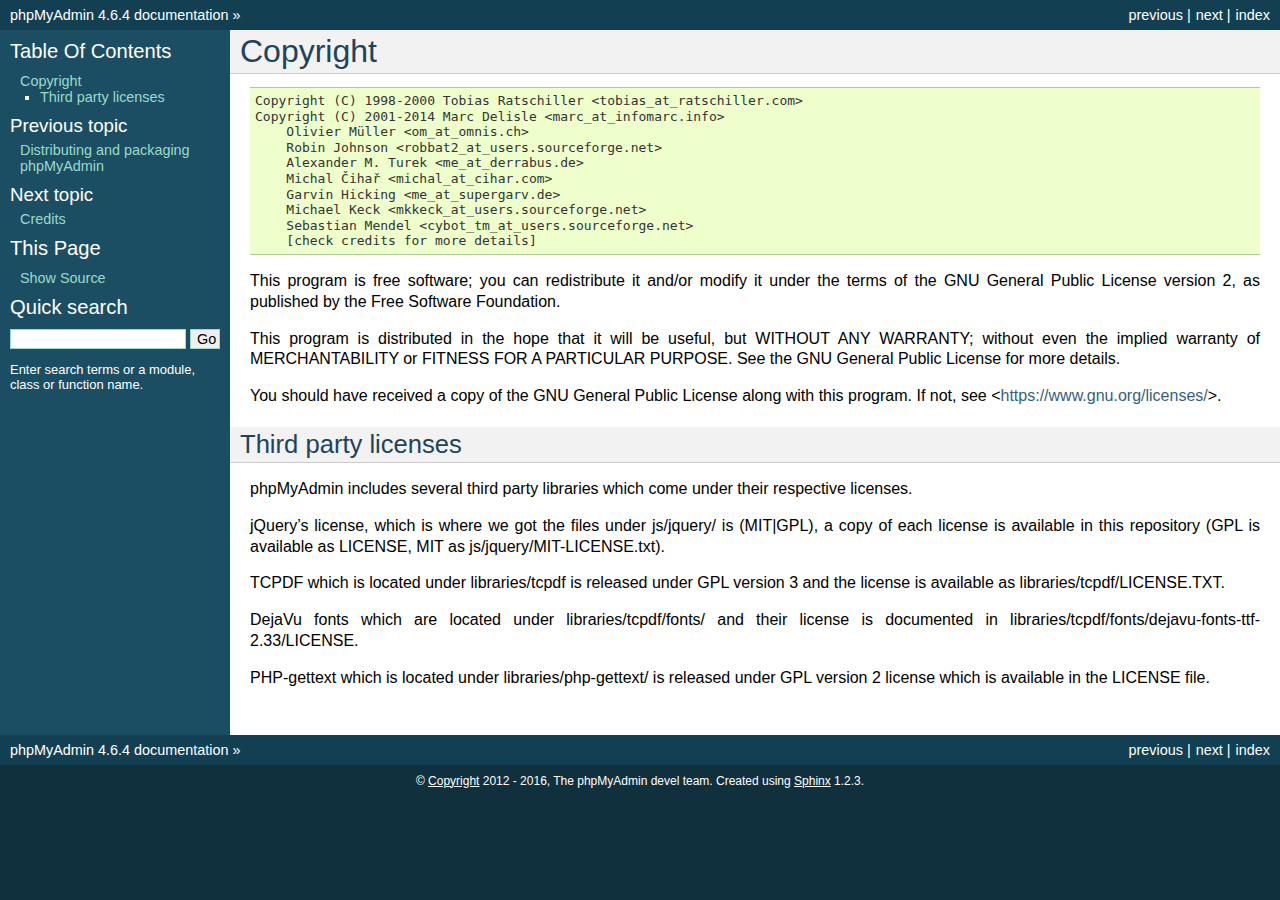
<file: phpmyadmin/doc/html/copyright.html>
<!DOCTYPE html PUBLIC "-//W3C//DTD XHTML 1.0 Transitional//EN"
  "http://www.w3.org/TR/xhtml1/DTD/xhtml1-transitional.dtd">


<html xmlns="http://www.w3.org/1999/xhtml">
  <head>
    <meta http-equiv="Content-Type" content="text/html; charset=utf-8" />
    
    <title>Copyright &mdash; phpMyAdmin 4.6.4 documentation</title>
    
    <link rel="stylesheet" href="_static/default.css" type="text/css" />
    <link rel="stylesheet" href="_static/pygments.css" type="text/css" />
    
    <script type="text/javascript">
      var DOCUMENTATION_OPTIONS = {
        URL_ROOT:    './',
        VERSION:     '4.6.4',
        COLLAPSE_INDEX: false,
        FILE_SUFFIX: '.html',
        HAS_SOURCE:  true
      };
    </script>
    <script type="text/javascript" src="_static/jquery.js"></script>
    <script type="text/javascript" src="_static/underscore.js"></script>
    <script type="text/javascript" src="_static/doctools.js"></script>
    <link rel="copyright" title="Copyright" href="#" />
    <link rel="top" title="phpMyAdmin 4.6.4 documentation" href="index.html" />
    <link rel="next" title="Credits" href="credits.html" />
    <link rel="prev" title="Distributing and packaging phpMyAdmin" href="vendors.html" /> 
  </head>
  <body>
    <div class="related">
      <h3>Navigation</h3>
      <ul>
        <li class="right" style="margin-right: 10px">
          <a href="genindex.html" title="General Index"
             accesskey="I">index</a></li>
        <li class="right" >
          <a href="credits.html" title="Credits"
             accesskey="N">next</a> |</li>
        <li class="right" >
          <a href="vendors.html" title="Distributing and packaging phpMyAdmin"
             accesskey="P">previous</a> |</li>
        <li><a href="index.html">phpMyAdmin 4.6.4 documentation</a> &raquo;</li> 
      </ul>
    </div>  

    <div class="document">
      <div class="documentwrapper">
        <div class="bodywrapper">
          <div class="body">
            
  <div class="section" id="copyright">
<span id="id1"></span><h1>Copyright<a class="headerlink" href="#copyright" title="Permalink to this headline">¶</a></h1>
<div class="highlight-none"><div class="highlight"><pre>Copyright (C) 1998-2000 Tobias Ratschiller &lt;tobias_at_ratschiller.com&gt;
Copyright (C) 2001-2014 Marc Delisle &lt;marc_at_infomarc.info&gt;
    Olivier Müller &lt;om_at_omnis.ch&gt;
    Robin Johnson &lt;robbat2_at_users.sourceforge.net&gt;
    Alexander M. Turek &lt;me_at_derrabus.de&gt;
    Michal Čihař &lt;michal_at_cihar.com&gt;
    Garvin Hicking &lt;me_at_supergarv.de&gt;
    Michael Keck &lt;mkkeck_at_users.sourceforge.net&gt;
    Sebastian Mendel &lt;cybot_tm_at_users.sourceforge.net&gt;
    [check credits for more details]
</pre></div>
</div>
<p>This program is free software; you can redistribute it and/or modify
it under the terms of the GNU General Public License version 2, as
published by the Free Software Foundation.</p>
<p>This program is distributed in the hope that it will be useful, but
WITHOUT ANY WARRANTY; without even the implied warranty of
MERCHANTABILITY or FITNESS FOR A PARTICULAR PURPOSE. See the GNU
General Public License for more details.</p>
<p>You should have received a copy of the GNU General Public License
along with this program. If not, see &lt;<a class="reference external" href="https://www.gnu.org/licenses/">https://www.gnu.org/licenses/</a>&gt;.</p>
<div class="section" id="third-party-licenses">
<h2>Third party licenses<a class="headerlink" href="#third-party-licenses" title="Permalink to this headline">¶</a></h2>
<p>phpMyAdmin includes several third party libraries which come under their
respective licenses.</p>
<p>jQuery&#8217;s license, which is where we got the files under js/jquery/ is
(MIT|GPL), a copy of each license is available in this repository (GPL
is available as LICENSE, MIT as js/jquery/MIT-LICENSE.txt).</p>
<p>TCPDF which is located under libraries/tcpdf is released under GPL
version 3 and the license is available as libraries/tcpdf/LICENSE.TXT.</p>
<p>DejaVu fonts which are located under libraries/tcpdf/fonts/ and their
license is documented in
libraries/tcpdf/fonts/dejavu-fonts-ttf-2.33/LICENSE.</p>
<p>PHP-gettext which is located under libraries/php-gettext/ is released
under GPL version 2 license which is available in the LICENSE file.</p>
</div>
</div>


          </div>
        </div>
      </div>
      <div class="sphinxsidebar">
        <div class="sphinxsidebarwrapper">
  <h3><a href="index.html">Table Of Contents</a></h3>
  <ul>
<li><a class="reference internal" href="#">Copyright</a><ul>
<li><a class="reference internal" href="#third-party-licenses">Third party licenses</a></li>
</ul>
</li>
</ul>

  <h4>Previous topic</h4>
  <p class="topless"><a href="vendors.html"
                        title="previous chapter">Distributing and packaging phpMyAdmin</a></p>
  <h4>Next topic</h4>
  <p class="topless"><a href="credits.html"
                        title="next chapter">Credits</a></p>
  <h3>This Page</h3>
  <ul class="this-page-menu">
    <li><a href="_sources/copyright.txt"
           rel="nofollow">Show Source</a></li>
  </ul>
<div id="searchbox" style="display: none">
  <h3>Quick search</h3>
    <form class="search" action="search.html" method="get">
      <input type="text" name="q" />
      <input type="submit" value="Go" />
      <input type="hidden" name="check_keywords" value="yes" />
      <input type="hidden" name="area" value="default" />
    </form>
    <p class="searchtip" style="font-size: 90%">
    Enter search terms or a module, class or function name.
    </p>
</div>
<script type="text/javascript">$('#searchbox').show(0);</script>
        </div>
      </div>
      <div class="clearer"></div>
    </div>
    <div class="related">
      <h3>Navigation</h3>
      <ul>
        <li class="right" style="margin-right: 10px">
          <a href="genindex.html" title="General Index"
             >index</a></li>
        <li class="right" >
          <a href="credits.html" title="Credits"
             >next</a> |</li>
        <li class="right" >
          <a href="vendors.html" title="Distributing and packaging phpMyAdmin"
             >previous</a> |</li>
        <li><a href="index.html">phpMyAdmin 4.6.4 documentation</a> &raquo;</li> 
      </ul>
    </div>
    <div class="footer">
        &copy; <a href="#">Copyright</a> 2012 - 2016, The phpMyAdmin devel team.
      Created using <a href="http://sphinx-doc.org/">Sphinx</a> 1.2.3.
    </div>
  </body>
</html>
</file>
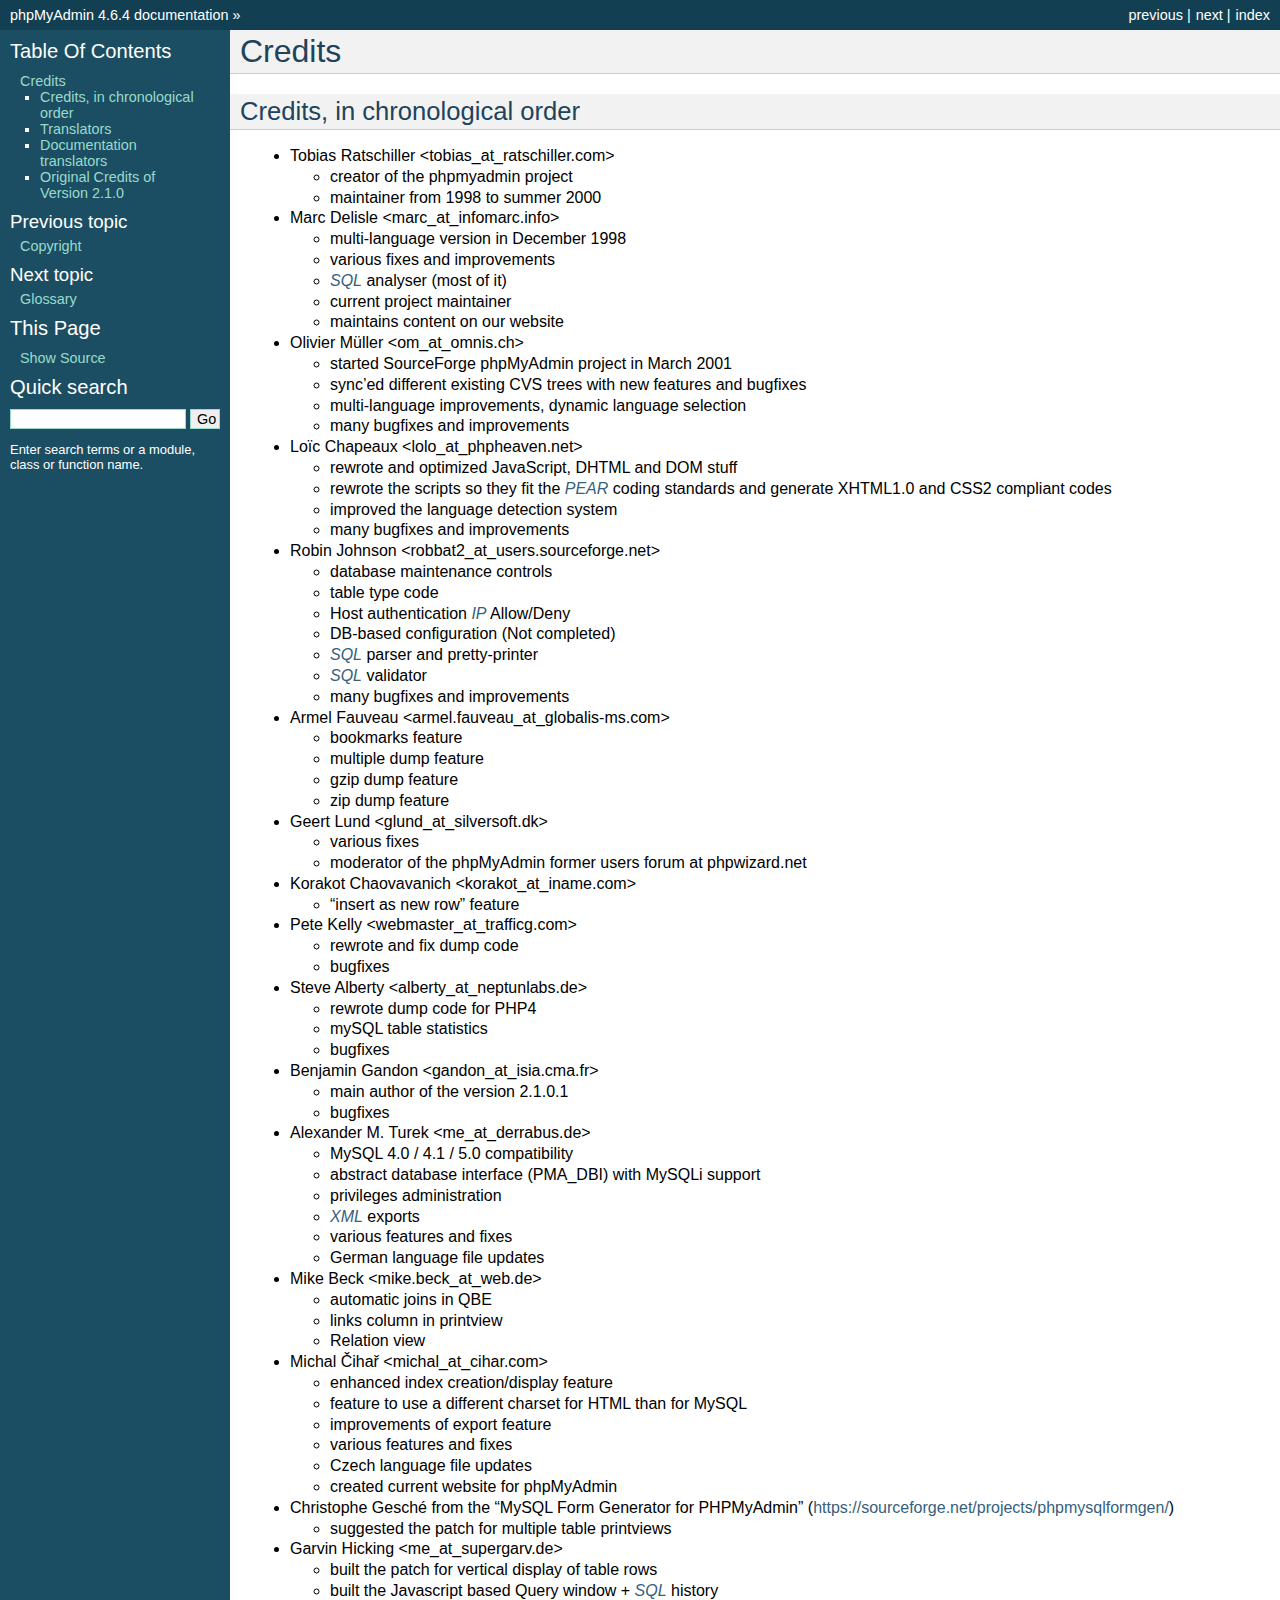
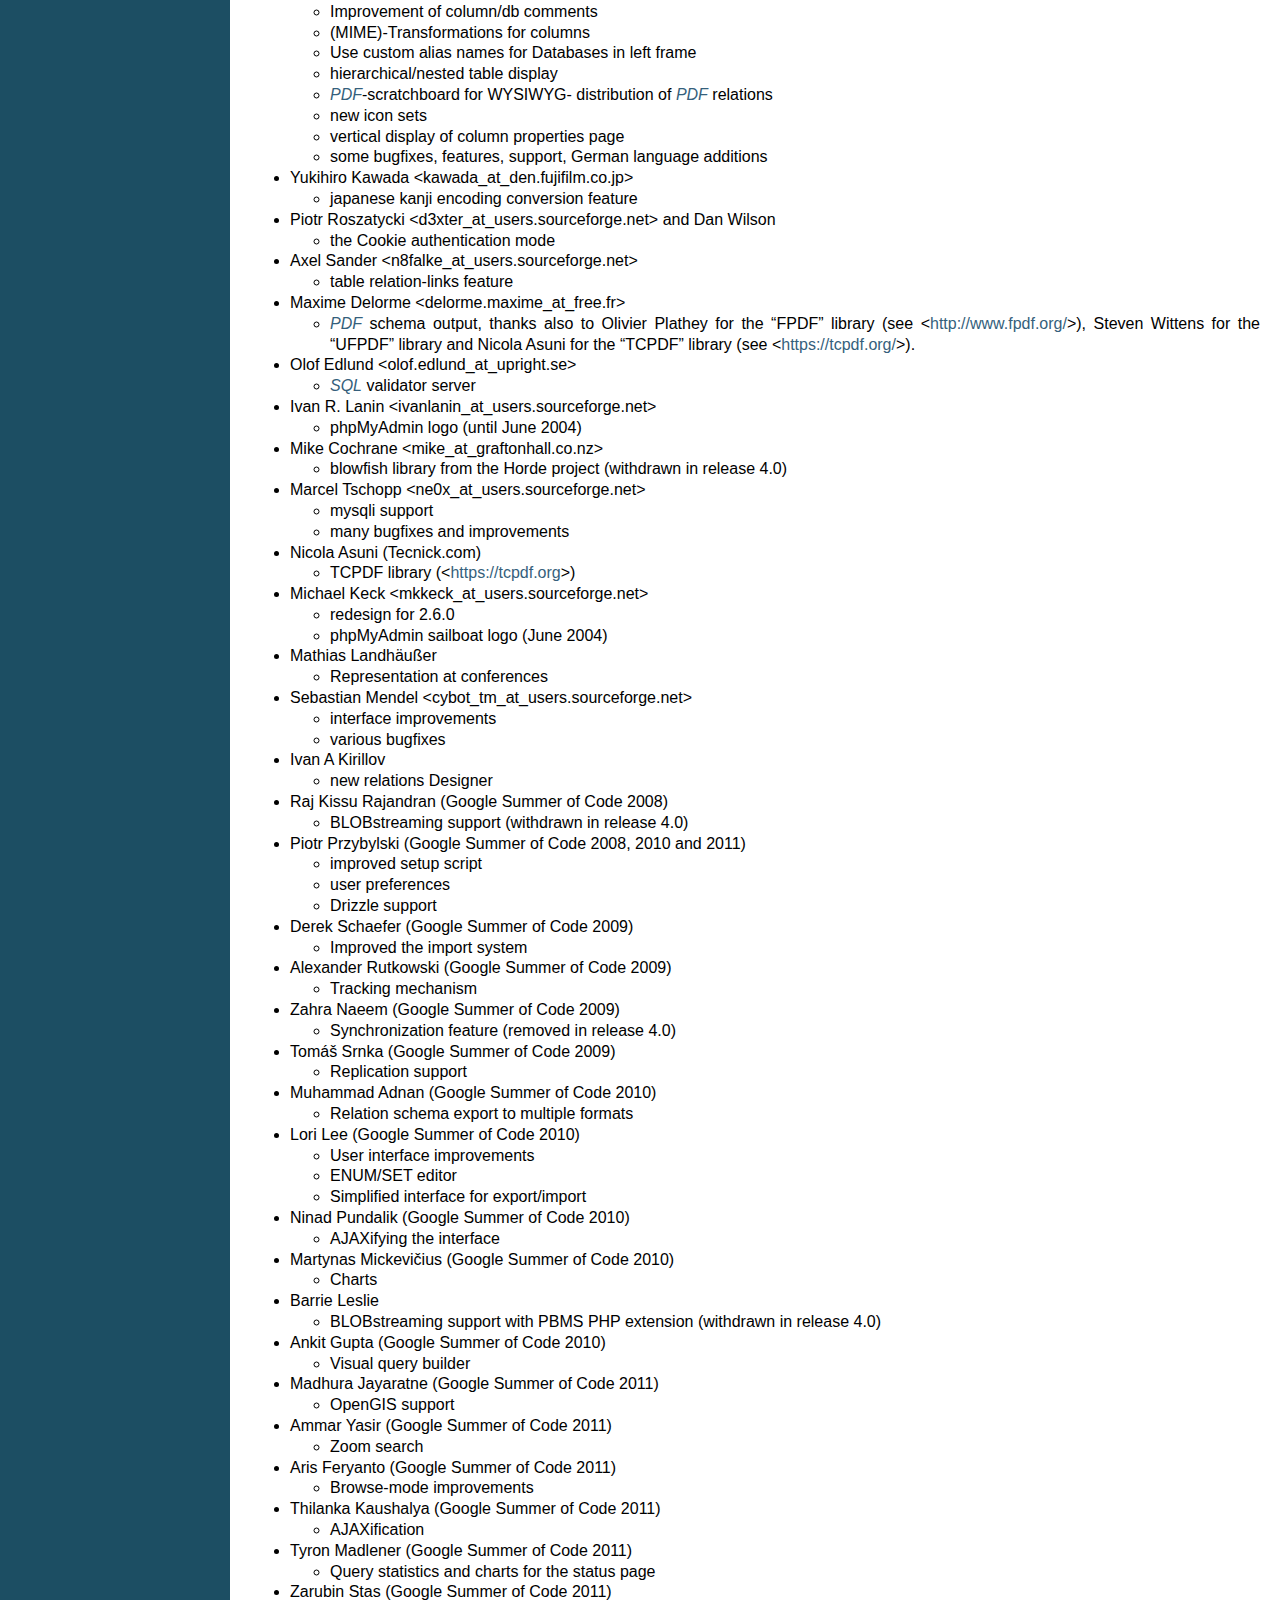
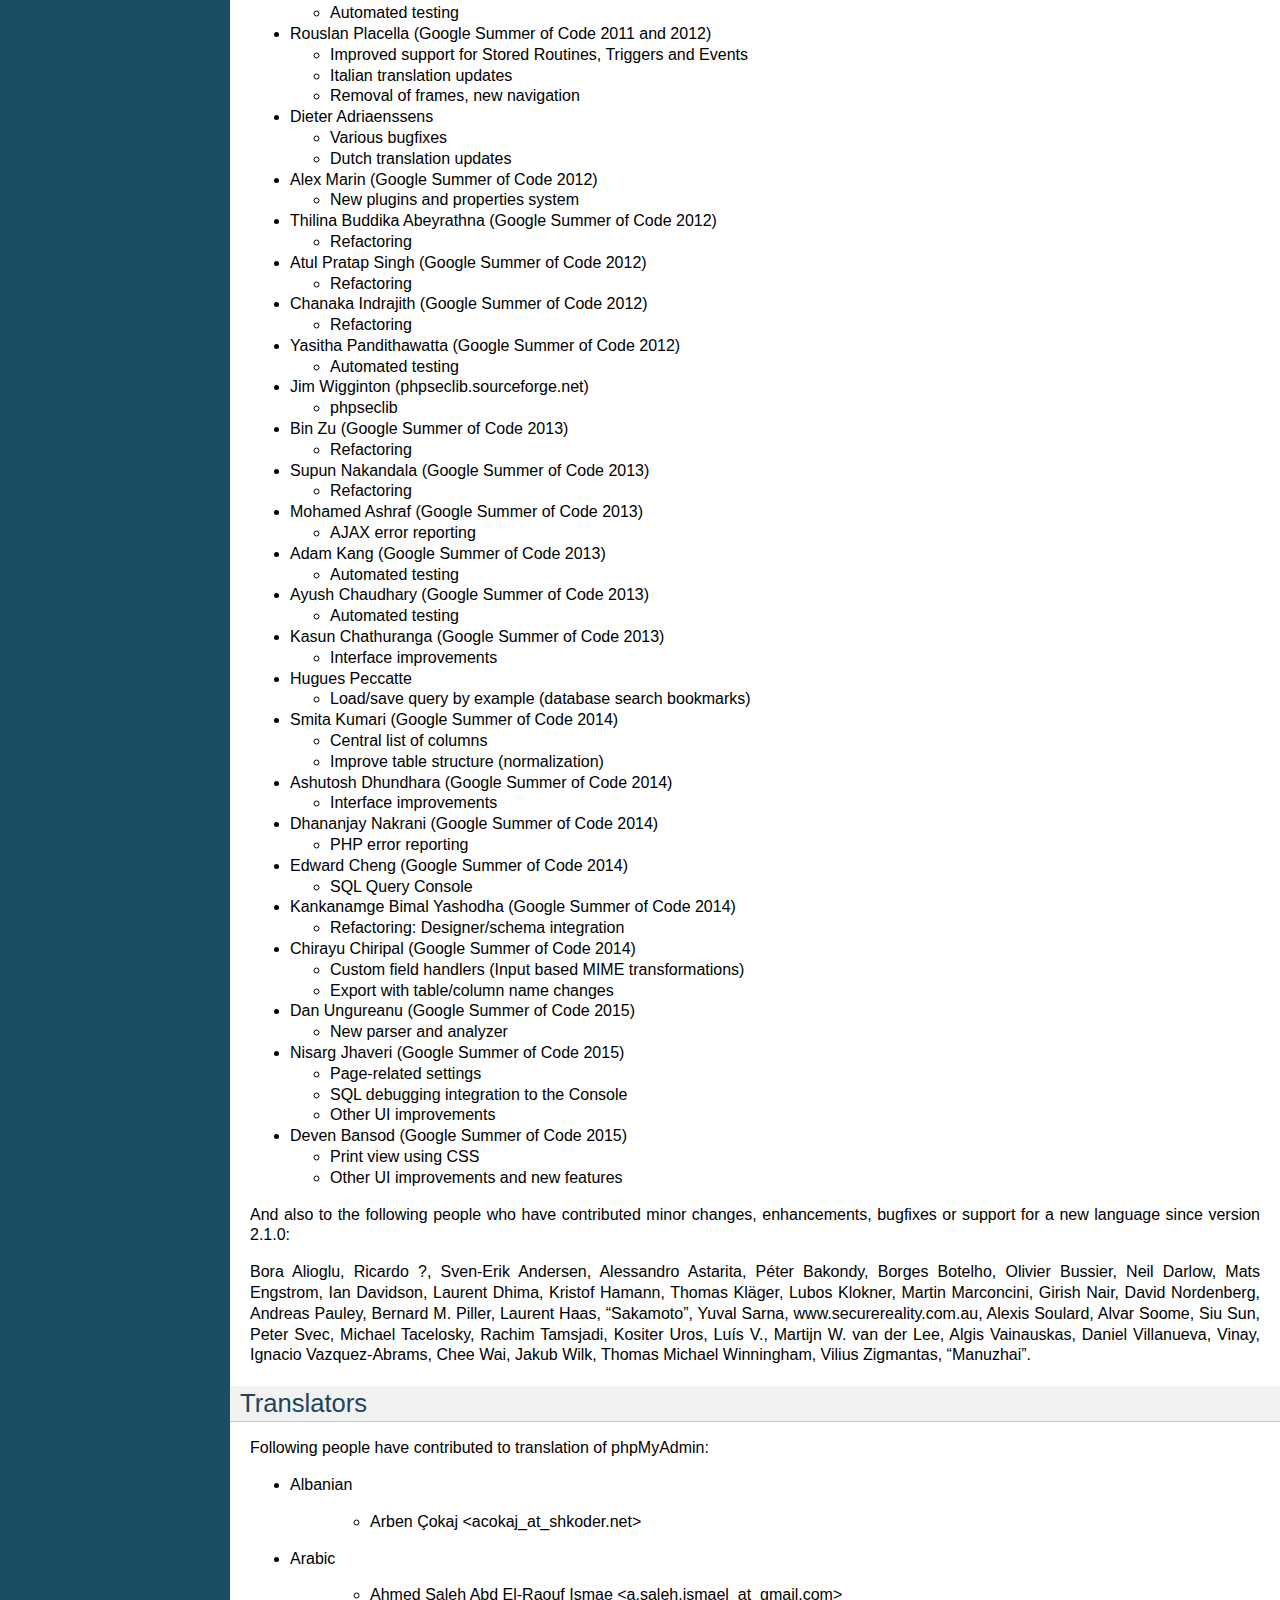
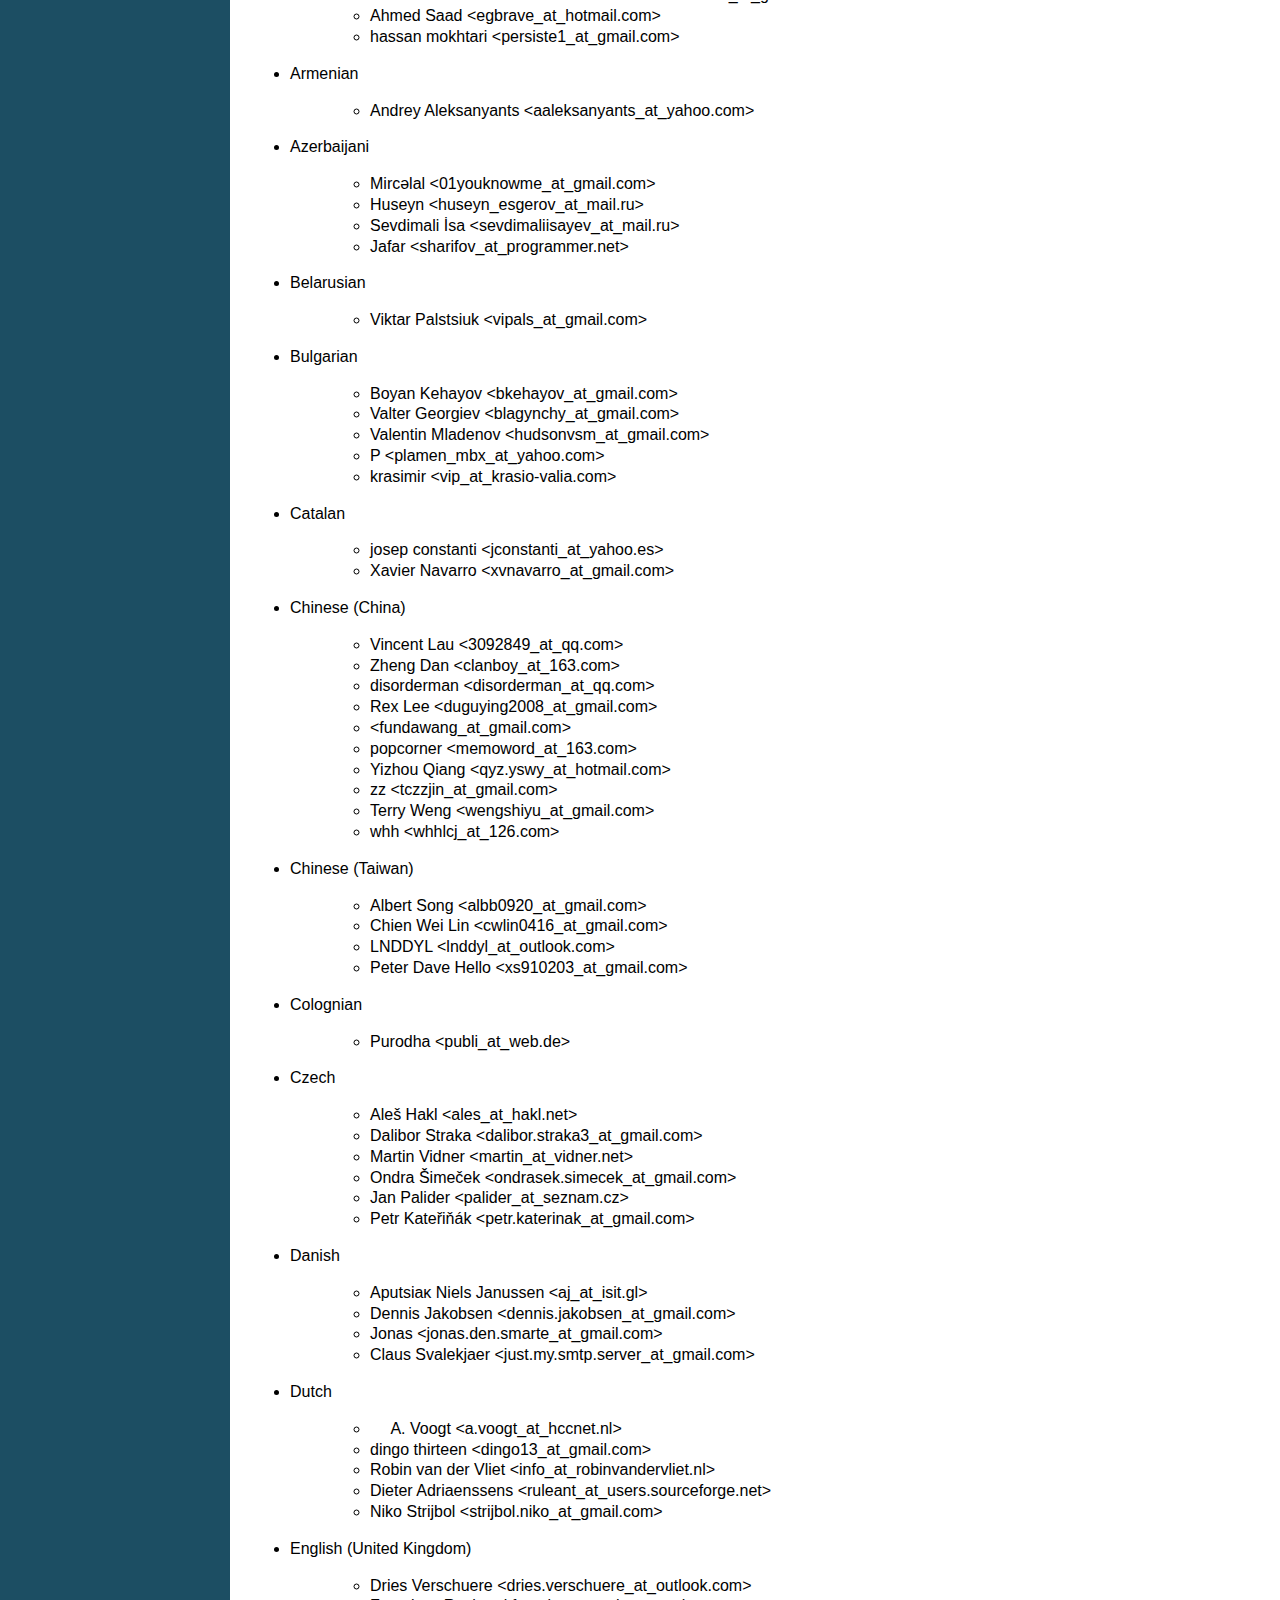
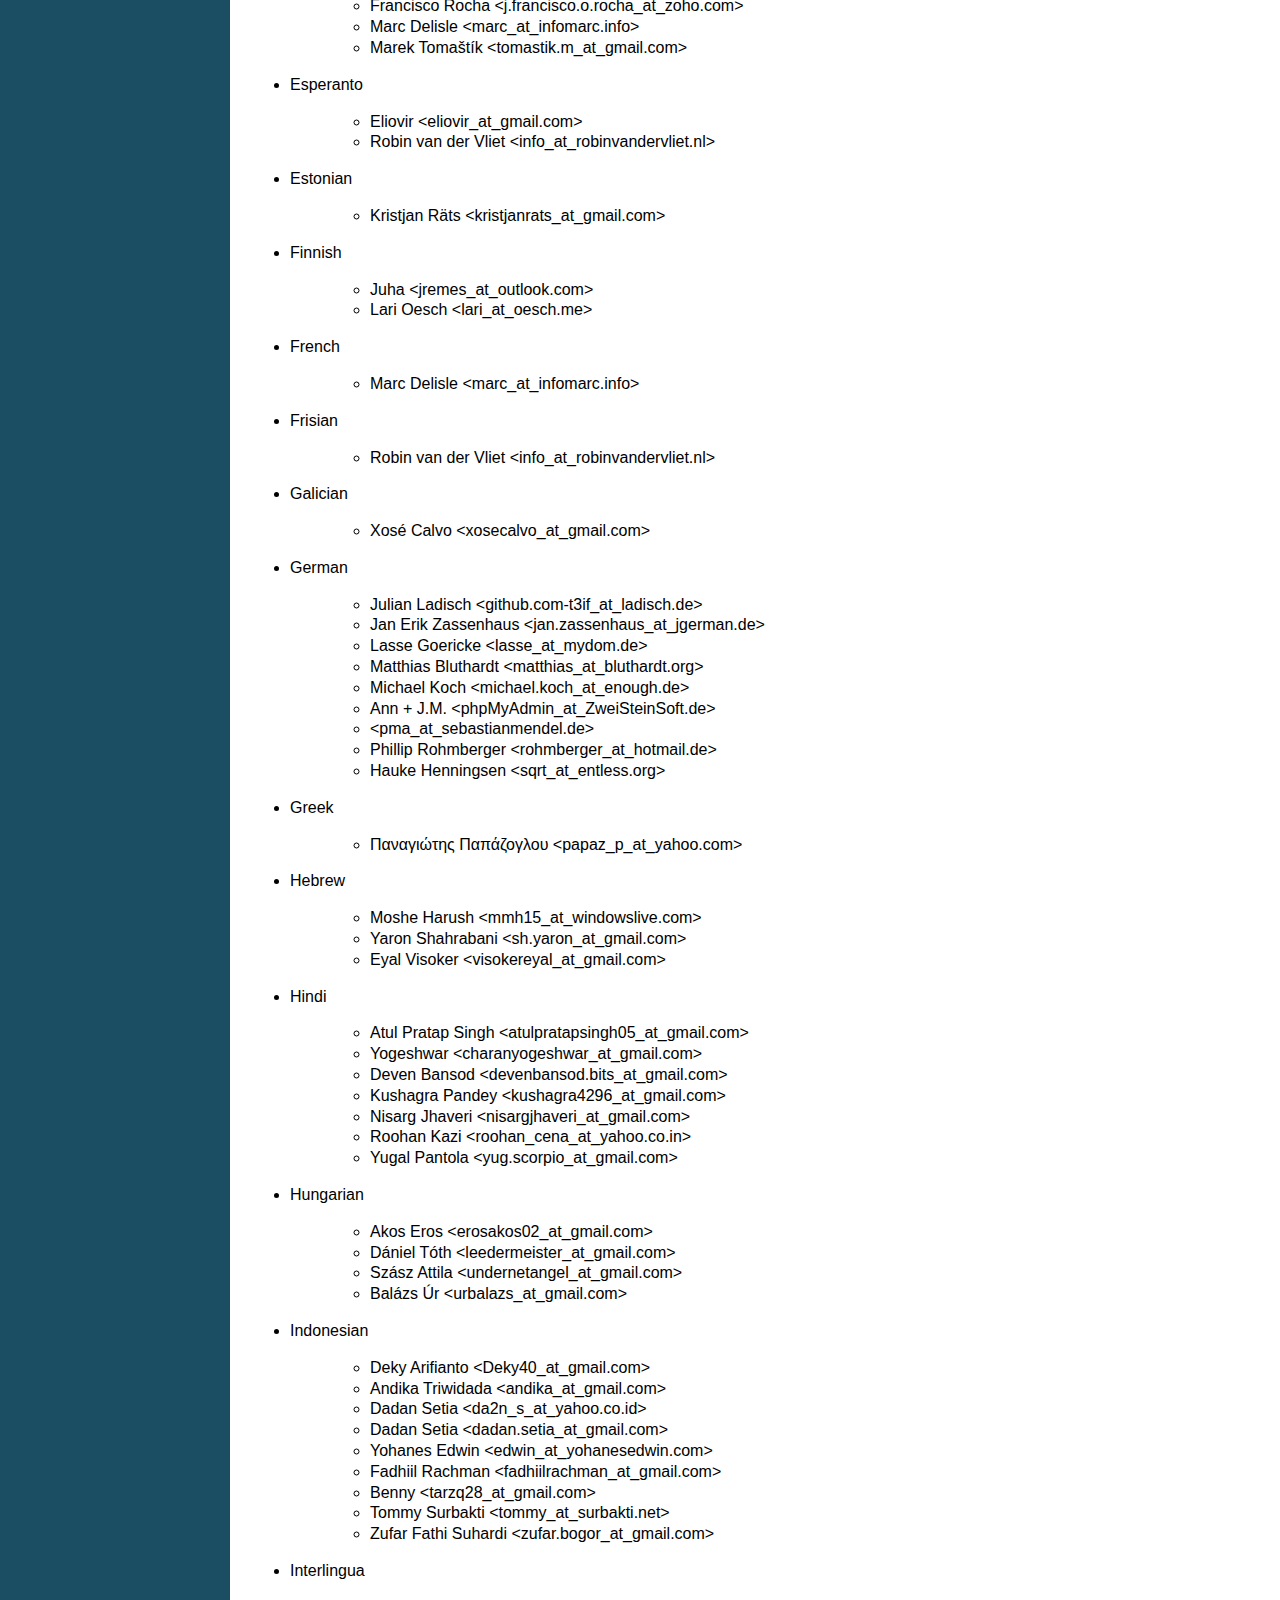
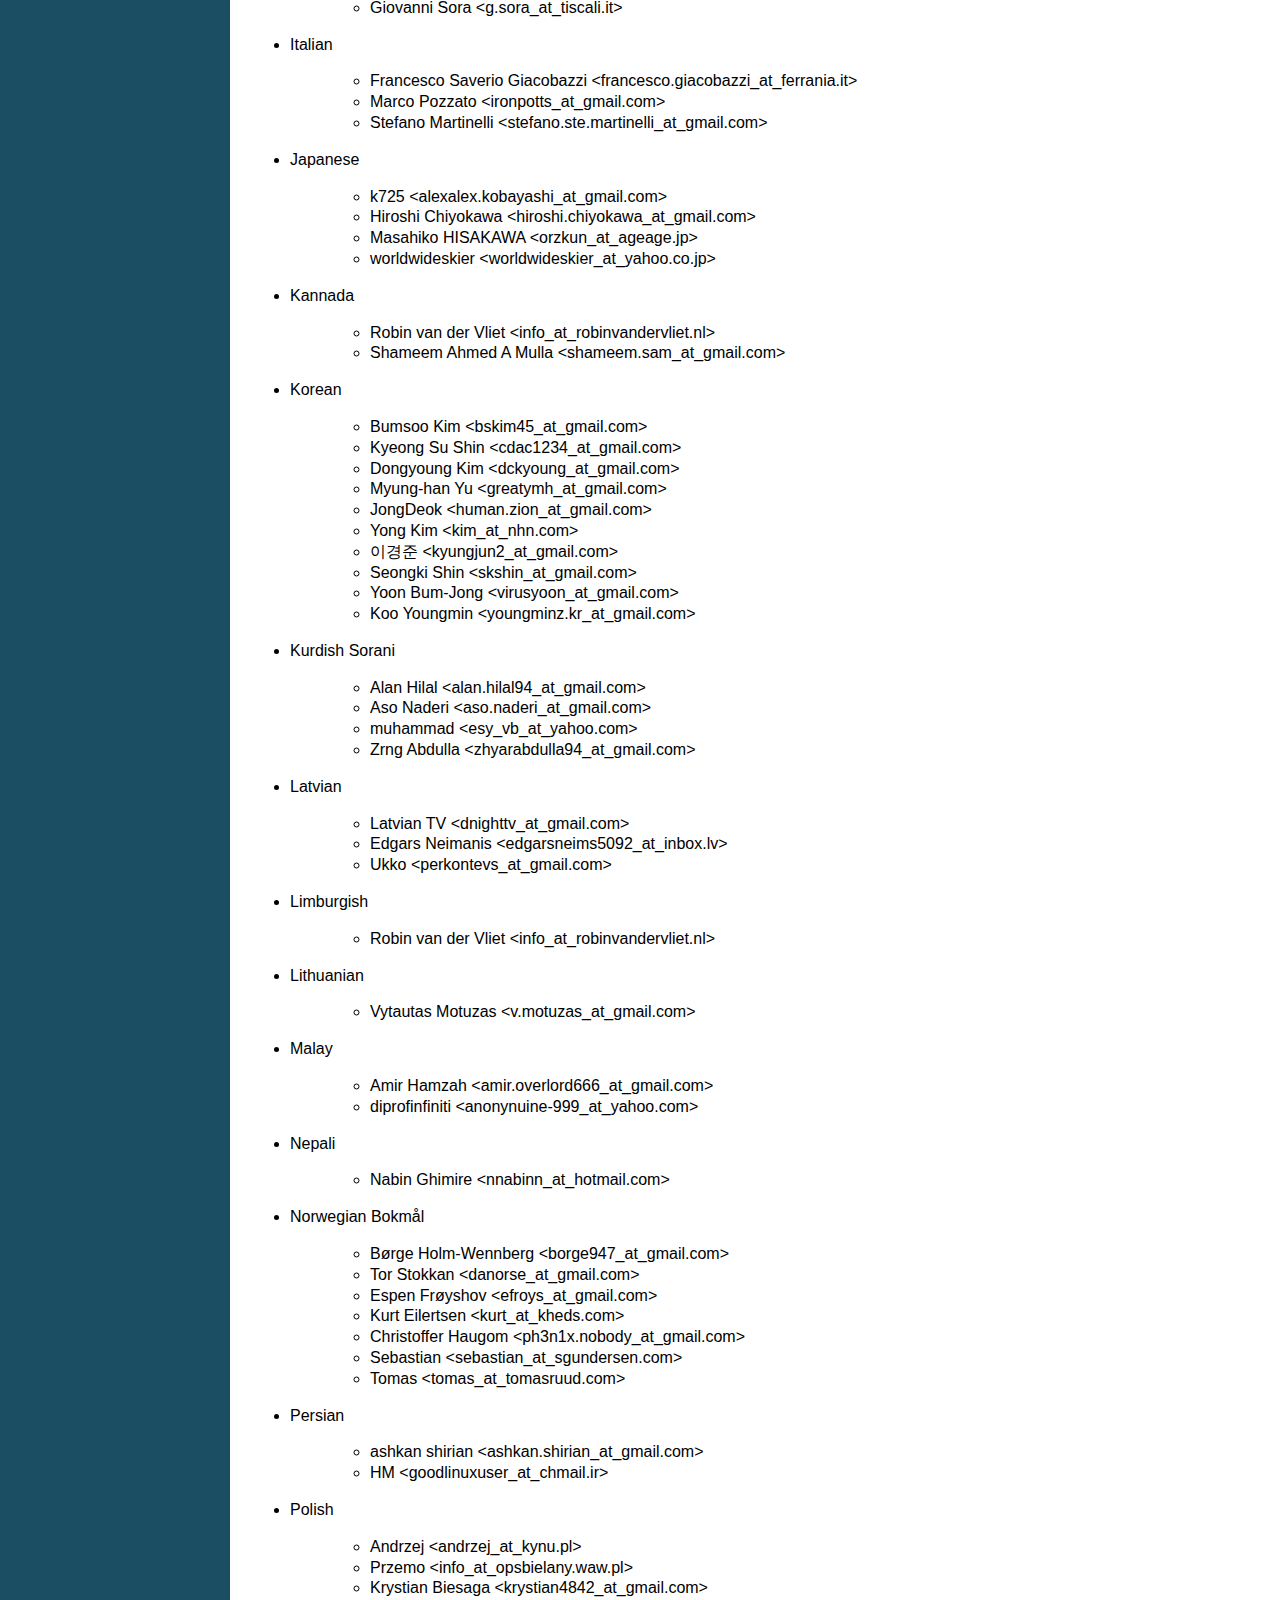
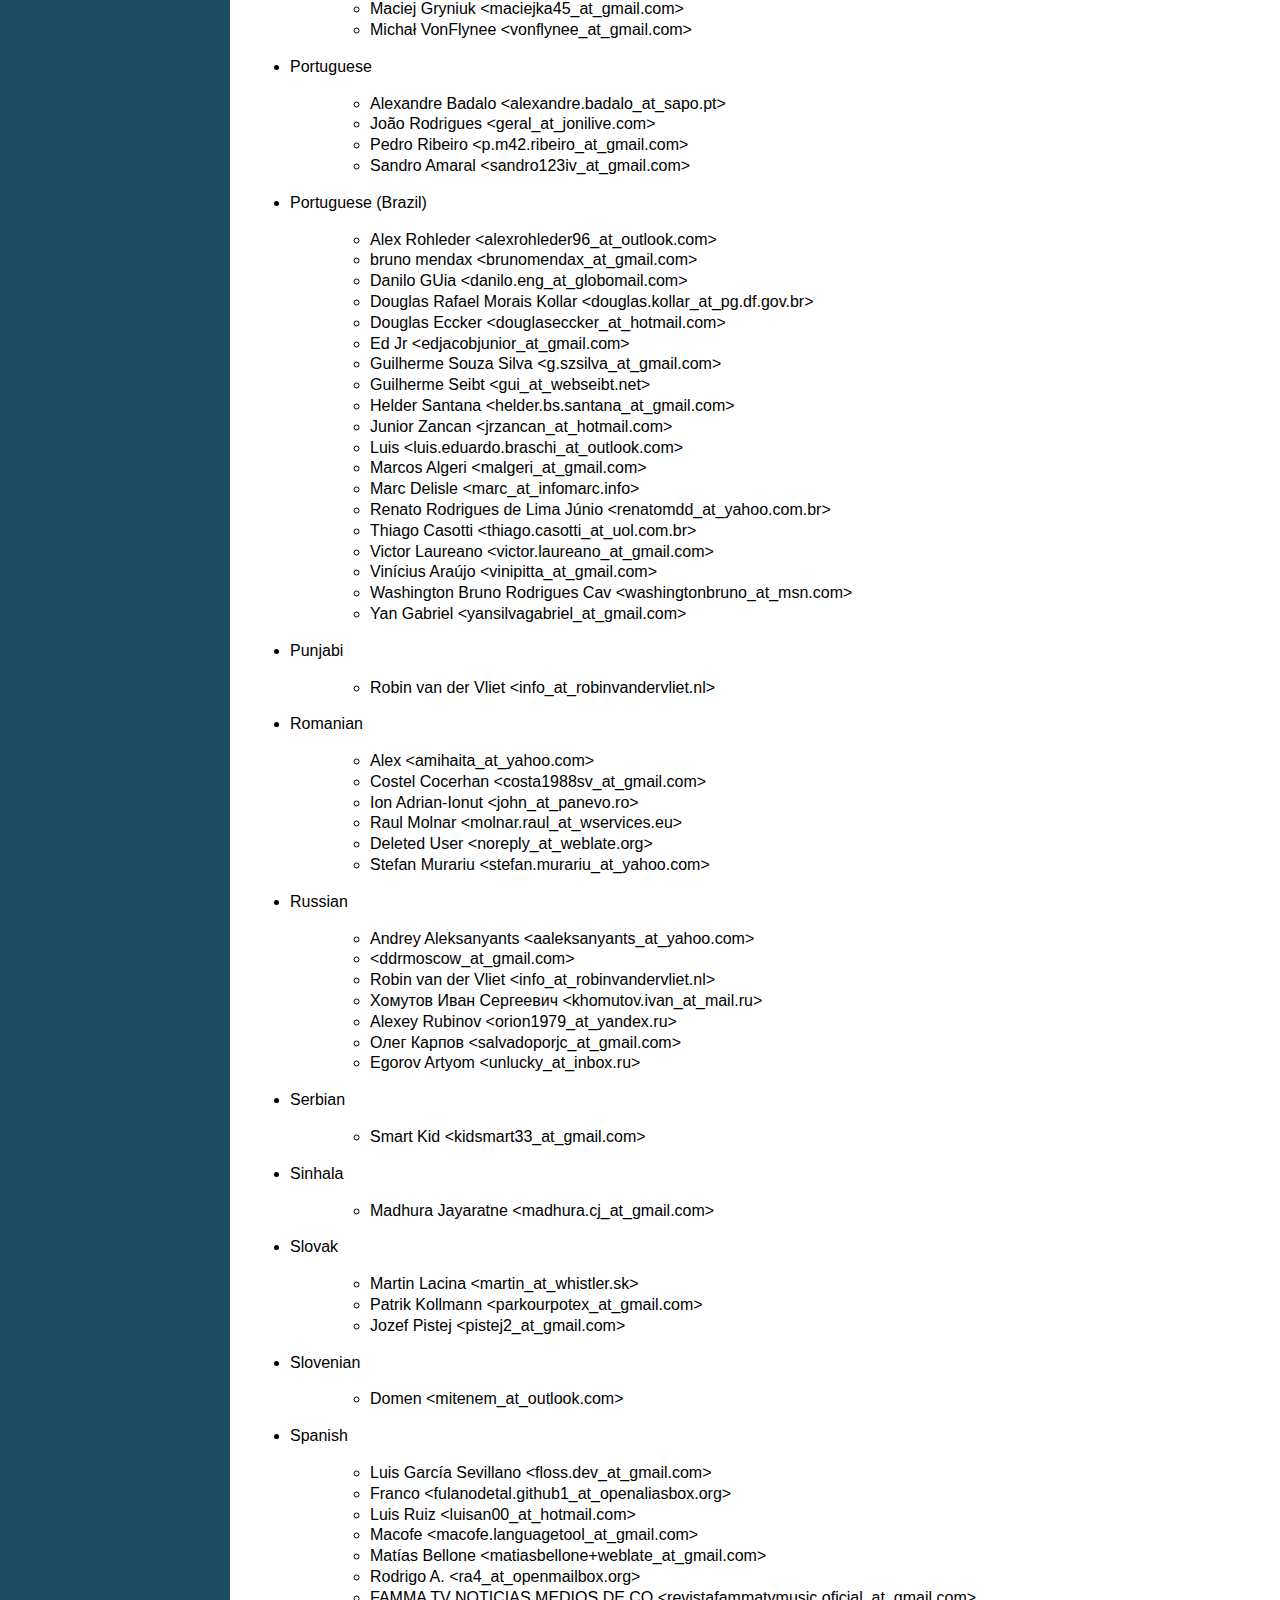
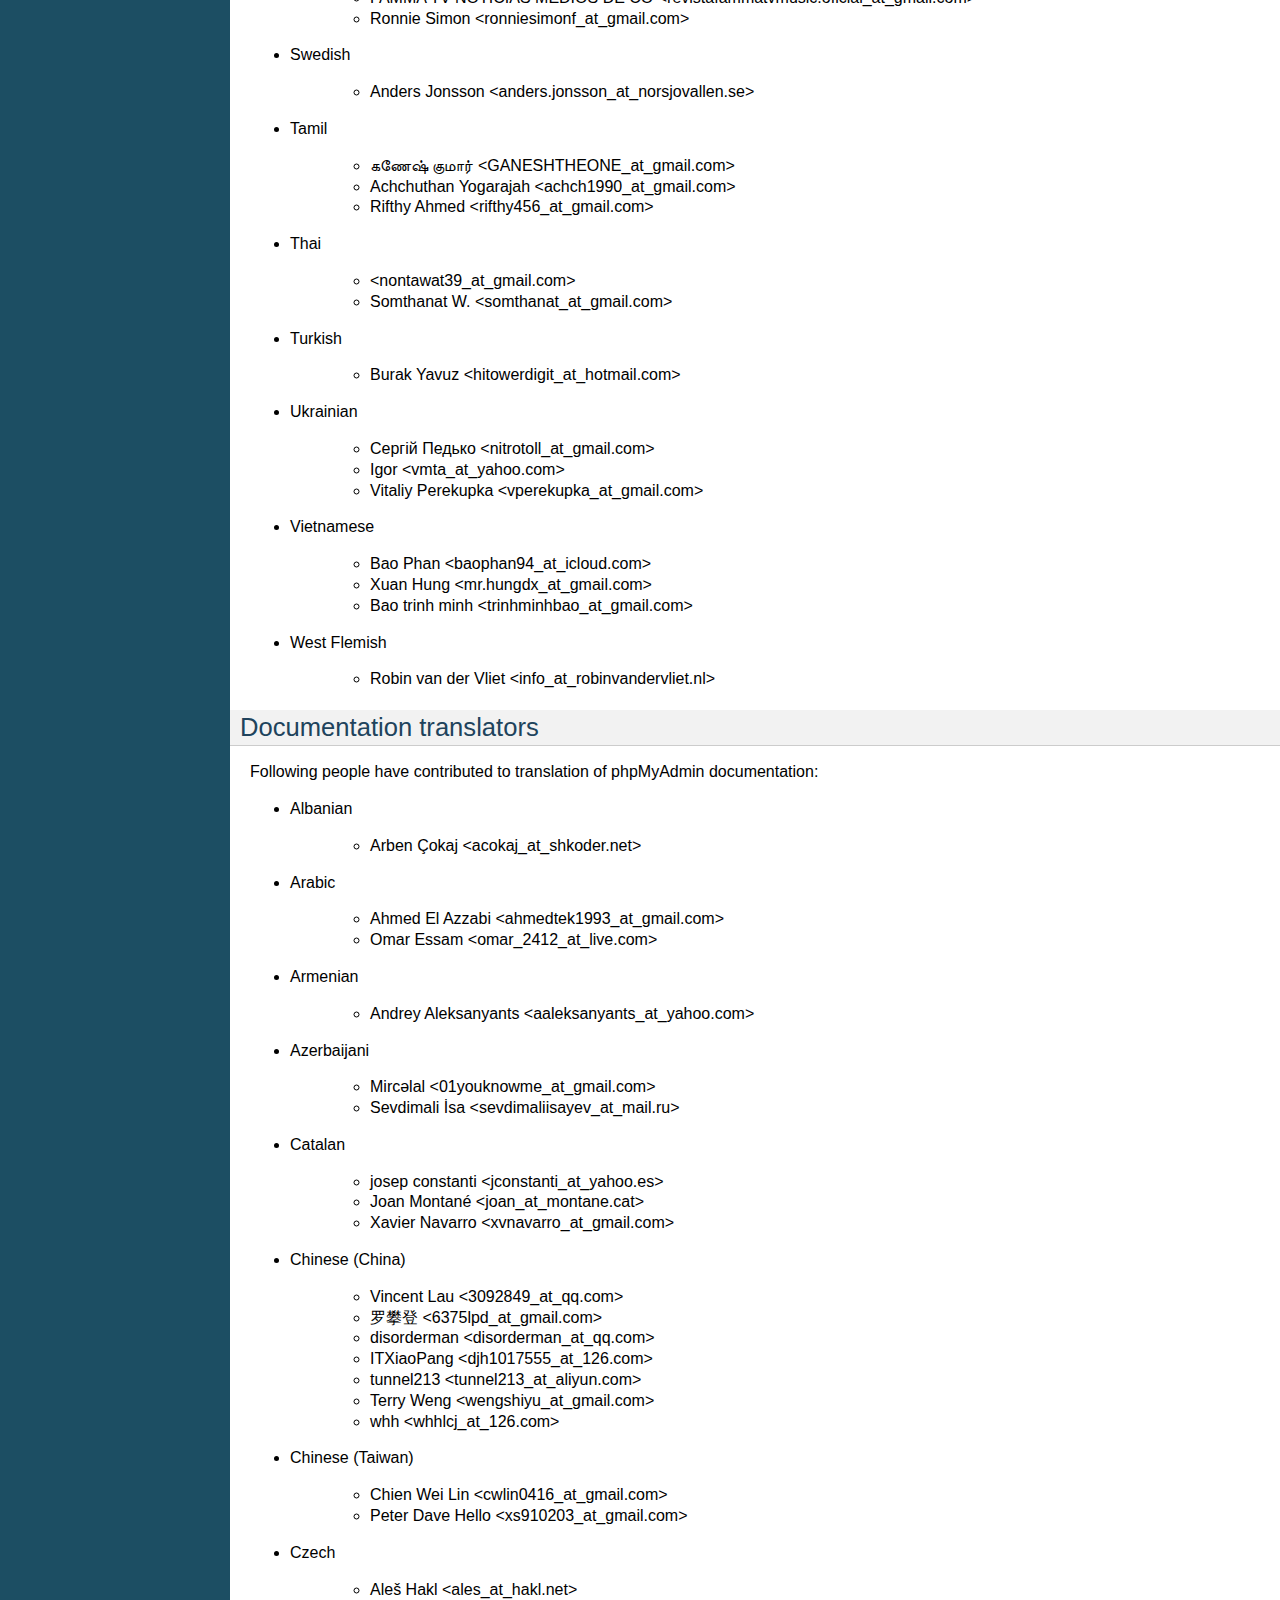
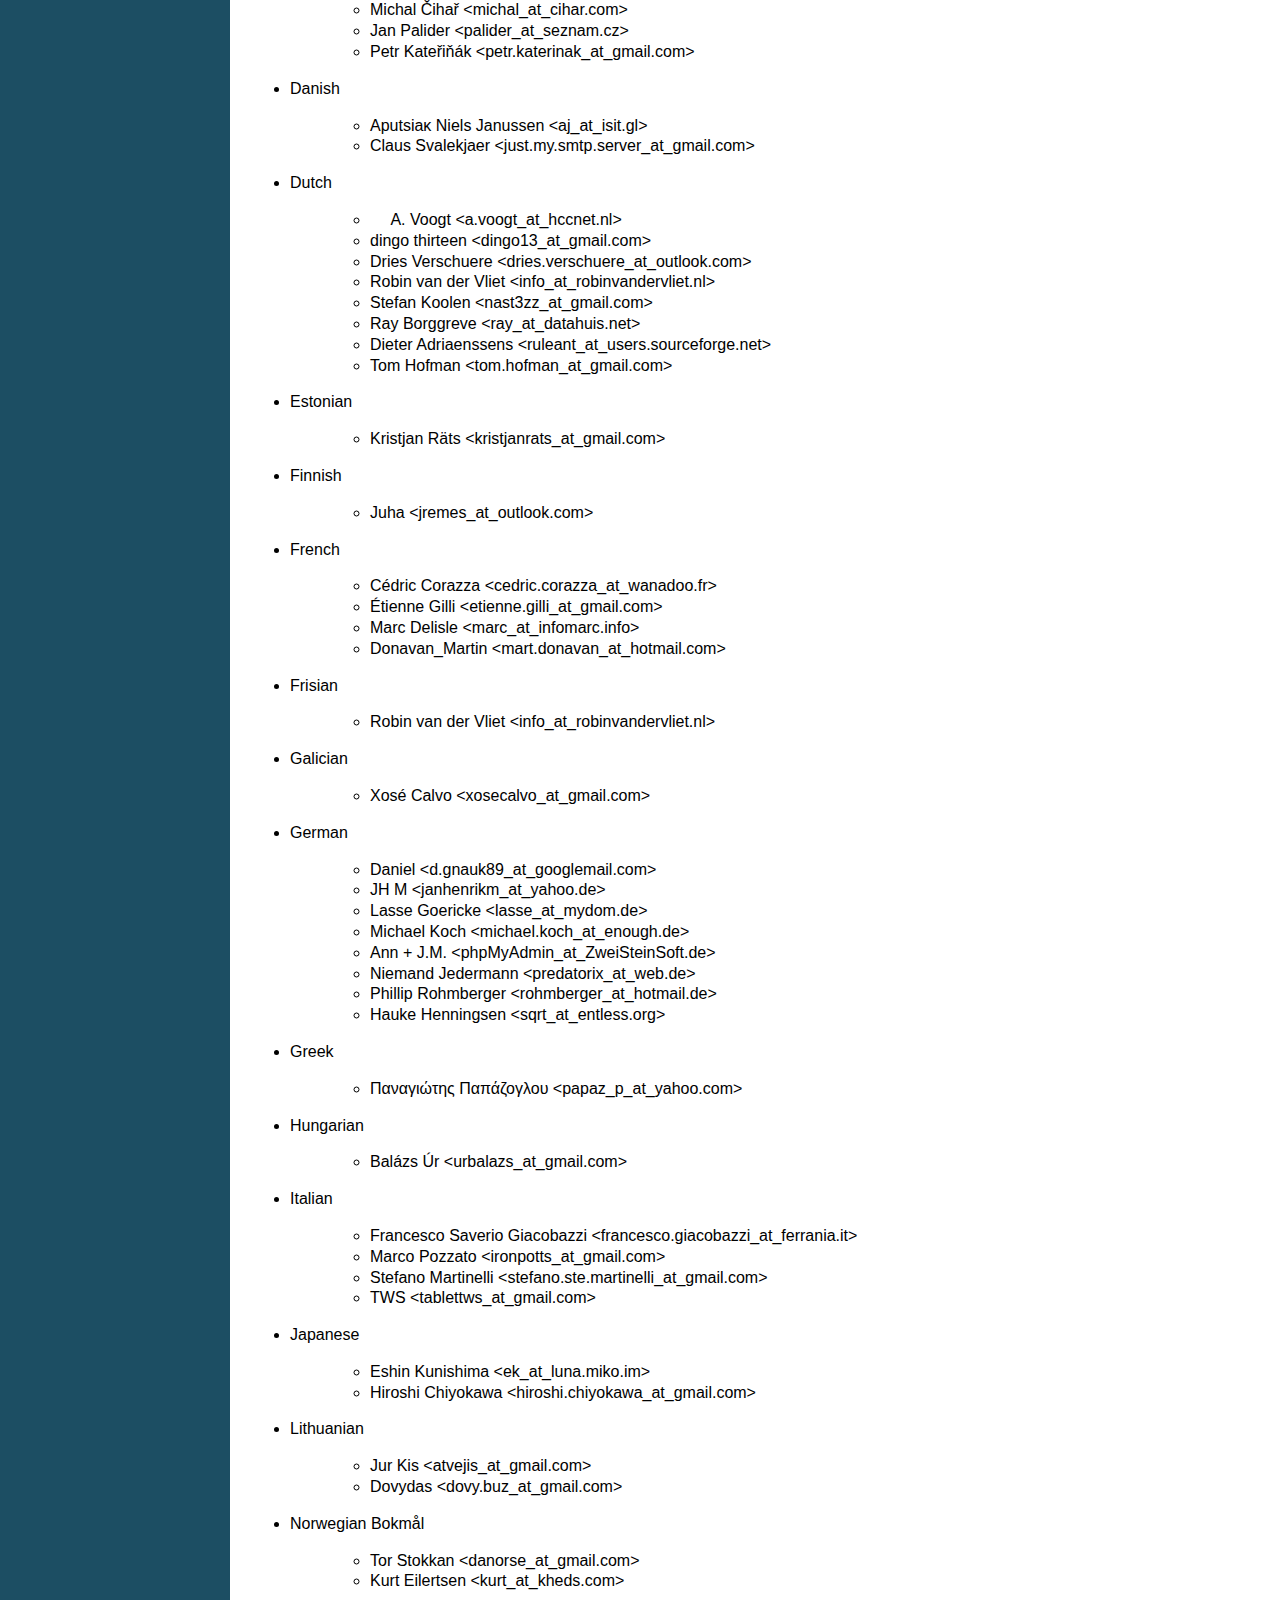
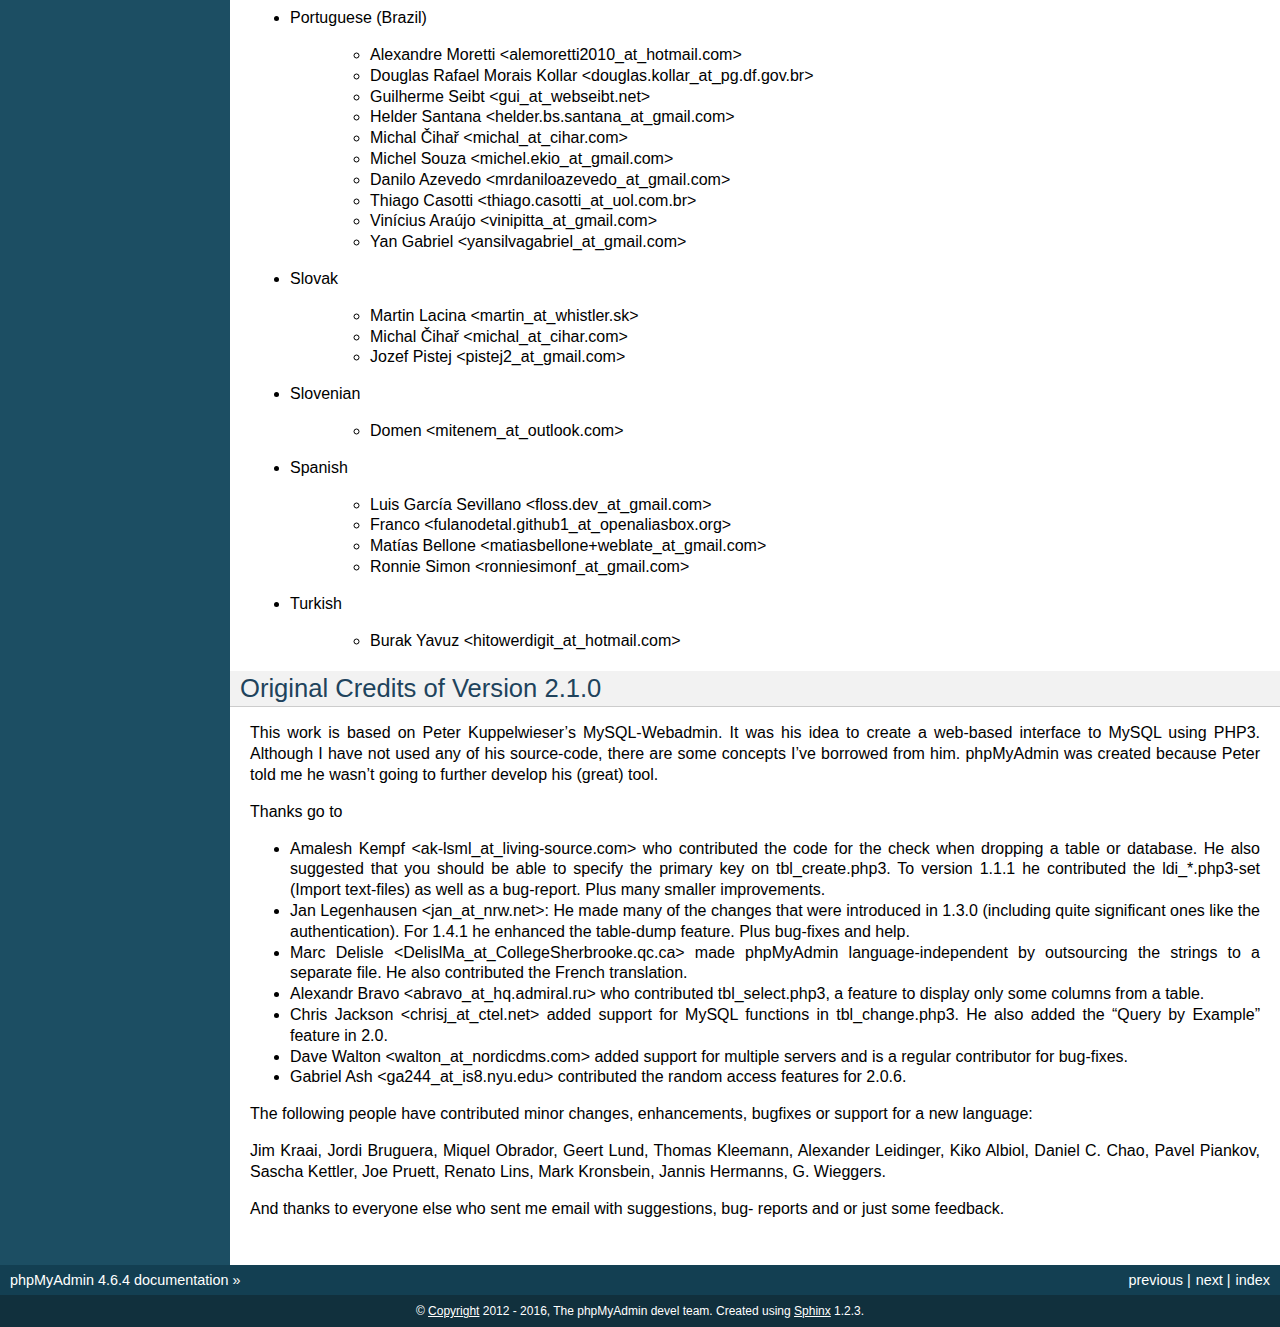
<file: phpmyadmin/doc/html/credits.html>
<!DOCTYPE html PUBLIC "-//W3C//DTD XHTML 1.0 Transitional//EN"
  "http://www.w3.org/TR/xhtml1/DTD/xhtml1-transitional.dtd">


<html xmlns="http://www.w3.org/1999/xhtml">
  <head>
    <meta http-equiv="Content-Type" content="text/html; charset=utf-8" />
    
    <title>Credits &mdash; phpMyAdmin 4.6.4 documentation</title>
    
    <link rel="stylesheet" href="_static/default.css" type="text/css" />
    <link rel="stylesheet" href="_static/pygments.css" type="text/css" />
    
    <script type="text/javascript">
      var DOCUMENTATION_OPTIONS = {
        URL_ROOT:    './',
        VERSION:     '4.6.4',
        COLLAPSE_INDEX: false,
        FILE_SUFFIX: '.html',
        HAS_SOURCE:  true
      };
    </script>
    <script type="text/javascript" src="_static/jquery.js"></script>
    <script type="text/javascript" src="_static/underscore.js"></script>
    <script type="text/javascript" src="_static/doctools.js"></script>
    <link rel="copyright" title="Copyright" href="copyright.html" />
    <link rel="top" title="phpMyAdmin 4.6.4 documentation" href="index.html" />
    <link rel="next" title="Glossary" href="glossary.html" />
    <link rel="prev" title="Copyright" href="copyright.html" /> 
  </head>
  <body>
    <div class="related">
      <h3>Navigation</h3>
      <ul>
        <li class="right" style="margin-right: 10px">
          <a href="genindex.html" title="General Index"
             accesskey="I">index</a></li>
        <li class="right" >
          <a href="glossary.html" title="Glossary"
             accesskey="N">next</a> |</li>
        <li class="right" >
          <a href="copyright.html" title="Copyright"
             accesskey="P">previous</a> |</li>
        <li><a href="index.html">phpMyAdmin 4.6.4 documentation</a> &raquo;</li> 
      </ul>
    </div>  

    <div class="document">
      <div class="documentwrapper">
        <div class="bodywrapper">
          <div class="body">
            
  <div class="section" id="credits">
<span id="id1"></span><h1>Credits<a class="headerlink" href="#credits" title="Permalink to this headline">¶</a></h1>
<div class="section" id="credits-in-chronological-order">
<h2>Credits, in chronological order<a class="headerlink" href="#credits-in-chronological-order" title="Permalink to this headline">¶</a></h2>
<ul class="simple">
<li>Tobias Ratschiller &lt;tobias_at_ratschiller.com&gt;<ul>
<li>creator of the phpmyadmin project</li>
<li>maintainer from 1998 to summer 2000</li>
</ul>
</li>
<li>Marc Delisle &lt;marc_at_infomarc.info&gt;<ul>
<li>multi-language version in December 1998</li>
<li>various fixes and improvements</li>
<li><a class="reference internal" href="glossary.html#term-sql"><em class="xref std std-term">SQL</em></a> analyser (most of it)</li>
<li>current project maintainer</li>
<li>maintains content on our website</li>
</ul>
</li>
<li>Olivier Müller &lt;om_at_omnis.ch&gt;<ul>
<li>started SourceForge phpMyAdmin project in March 2001</li>
<li>sync&#8217;ed different existing CVS trees with new features and bugfixes</li>
<li>multi-language improvements, dynamic language selection</li>
<li>many bugfixes and improvements</li>
</ul>
</li>
<li>Loïc Chapeaux &lt;lolo_at_phpheaven.net&gt;<ul>
<li>rewrote and optimized JavaScript, DHTML and DOM stuff</li>
<li>rewrote the scripts so they fit the <a class="reference internal" href="glossary.html#term-pear"><em class="xref std std-term">PEAR</em></a> coding standards and
generate XHTML1.0 and CSS2 compliant codes</li>
<li>improved the language detection system</li>
<li>many bugfixes and improvements</li>
</ul>
</li>
<li>Robin Johnson &lt;robbat2_at_users.sourceforge.net&gt;<ul>
<li>database maintenance controls</li>
<li>table type code</li>
<li>Host authentication <a class="reference internal" href="glossary.html#term-ip"><em class="xref std std-term">IP</em></a> Allow/Deny</li>
<li>DB-based configuration (Not completed)</li>
<li><a class="reference internal" href="glossary.html#term-sql"><em class="xref std std-term">SQL</em></a> parser and pretty-printer</li>
<li><a class="reference internal" href="glossary.html#term-sql"><em class="xref std std-term">SQL</em></a> validator</li>
<li>many bugfixes and improvements</li>
</ul>
</li>
<li>Armel Fauveau &lt;armel.fauveau_at_globalis-ms.com&gt;<ul>
<li>bookmarks feature</li>
<li>multiple dump feature</li>
<li>gzip dump feature</li>
<li>zip dump feature</li>
</ul>
</li>
<li>Geert Lund &lt;glund_at_silversoft.dk&gt;<ul>
<li>various fixes</li>
<li>moderator of the phpMyAdmin former users forum at phpwizard.net</li>
</ul>
</li>
<li>Korakot Chaovavanich &lt;korakot_at_iname.com&gt;<ul>
<li>&#8220;insert as new row&#8221; feature</li>
</ul>
</li>
<li>Pete Kelly &lt;webmaster_at_trafficg.com&gt;<ul>
<li>rewrote and fix dump code</li>
<li>bugfixes</li>
</ul>
</li>
<li>Steve Alberty &lt;alberty_at_neptunlabs.de&gt;<ul>
<li>rewrote dump code for PHP4</li>
<li>mySQL table statistics</li>
<li>bugfixes</li>
</ul>
</li>
<li>Benjamin Gandon &lt;gandon_at_isia.cma.fr&gt;<ul>
<li>main author of the version 2.1.0.1</li>
<li>bugfixes</li>
</ul>
</li>
<li>Alexander M. Turek &lt;me_at_derrabus.de&gt;<ul>
<li>MySQL 4.0 / 4.1 / 5.0 compatibility</li>
<li>abstract database interface (PMA_DBI) with MySQLi support</li>
<li>privileges administration</li>
<li><a class="reference internal" href="glossary.html#term-xml"><em class="xref std std-term">XML</em></a> exports</li>
<li>various features and fixes</li>
<li>German language file updates</li>
</ul>
</li>
<li>Mike Beck &lt;mike.beck_at_web.de&gt;<ul>
<li>automatic joins in QBE</li>
<li>links column in printview</li>
<li>Relation view</li>
</ul>
</li>
<li>Michal Čihař &lt;michal_at_cihar.com&gt;<ul>
<li>enhanced index creation/display feature</li>
<li>feature to use a different charset for HTML than for MySQL</li>
<li>improvements of export feature</li>
<li>various features and fixes</li>
<li>Czech language file updates</li>
<li>created current website for phpMyAdmin</li>
</ul>
</li>
<li>Christophe Gesché from the &#8220;MySQL Form Generator for PHPMyAdmin&#8221;
(<a class="reference external" href="https://sourceforge.net/projects/phpmysqlformgen/">https://sourceforge.net/projects/phpmysqlformgen/</a>)<ul>
<li>suggested the patch for multiple table printviews</li>
</ul>
</li>
<li>Garvin Hicking &lt;me_at_supergarv.de&gt;<ul>
<li>built the patch for vertical display of table rows</li>
<li>built the Javascript based Query window + <a class="reference internal" href="glossary.html#term-sql"><em class="xref std std-term">SQL</em></a> history</li>
<li>Improvement of column/db comments</li>
<li>(MIME)-Transformations for columns</li>
<li>Use custom alias names for Databases in left frame</li>
<li>hierarchical/nested table display</li>
<li><a class="reference internal" href="glossary.html#term-pdf"><em class="xref std std-term">PDF</em></a>-scratchboard for WYSIWYG-
distribution of <a class="reference internal" href="glossary.html#term-pdf"><em class="xref std std-term">PDF</em></a> relations</li>
<li>new icon sets</li>
<li>vertical display of column properties page</li>
<li>some bugfixes, features, support, German language additions</li>
</ul>
</li>
<li>Yukihiro Kawada &lt;kawada_at_den.fujifilm.co.jp&gt;<ul>
<li>japanese kanji encoding conversion feature</li>
</ul>
</li>
<li>Piotr Roszatycki &lt;d3xter_at_users.sourceforge.net&gt; and Dan Wilson<ul>
<li>the Cookie authentication mode</li>
</ul>
</li>
<li>Axel Sander &lt;n8falke_at_users.sourceforge.net&gt;<ul>
<li>table relation-links feature</li>
</ul>
</li>
<li>Maxime Delorme &lt;delorme.maxime_at_free.fr&gt;<ul>
<li><a class="reference internal" href="glossary.html#term-pdf"><em class="xref std std-term">PDF</em></a> schema output, thanks also to
Olivier Plathey for the &#8220;FPDF&#8221; library (see &lt;<a class="reference external" href="http://www.fpdf.org/">http://www.fpdf.org/</a>&gt;), Steven
Wittens for the &#8220;UFPDF&#8221; library and
Nicola Asuni for the &#8220;TCPDF&#8221; library (see &lt;<a class="reference external" href="https://tcpdf.org/">https://tcpdf.org/</a>&gt;).</li>
</ul>
</li>
<li>Olof Edlund &lt;olof.edlund_at_upright.se&gt;<ul>
<li><a class="reference internal" href="glossary.html#term-sql"><em class="xref std std-term">SQL</em></a> validator server</li>
</ul>
</li>
<li>Ivan R. Lanin &lt;ivanlanin_at_users.sourceforge.net&gt;<ul>
<li>phpMyAdmin logo (until June 2004)</li>
</ul>
</li>
<li>Mike Cochrane &lt;mike_at_graftonhall.co.nz&gt;<ul>
<li>blowfish library from the Horde project (withdrawn in release 4.0)</li>
</ul>
</li>
<li>Marcel Tschopp &lt;ne0x_at_users.sourceforge.net&gt;<ul>
<li>mysqli support</li>
<li>many bugfixes and improvements</li>
</ul>
</li>
<li>Nicola Asuni (Tecnick.com)<ul>
<li>TCPDF library (&lt;<a class="reference external" href="https://tcpdf.org">https://tcpdf.org</a>&gt;)</li>
</ul>
</li>
<li>Michael Keck &lt;mkkeck_at_users.sourceforge.net&gt;<ul>
<li>redesign for 2.6.0</li>
<li>phpMyAdmin sailboat logo (June 2004)</li>
</ul>
</li>
<li>Mathias Landhäußer<ul>
<li>Representation at conferences</li>
</ul>
</li>
<li>Sebastian Mendel &lt;cybot_tm_at_users.sourceforge.net&gt;<ul>
<li>interface improvements</li>
<li>various bugfixes</li>
</ul>
</li>
<li>Ivan A Kirillov<ul>
<li>new relations Designer</li>
</ul>
</li>
<li>Raj Kissu Rajandran (Google Summer of Code 2008)<ul>
<li>BLOBstreaming support (withdrawn in release 4.0)</li>
</ul>
</li>
<li>Piotr Przybylski (Google Summer of Code 2008, 2010 and 2011)<ul>
<li>improved setup script</li>
<li>user preferences</li>
<li>Drizzle support</li>
</ul>
</li>
<li>Derek Schaefer (Google Summer of Code 2009)<ul>
<li>Improved the import system</li>
</ul>
</li>
<li>Alexander Rutkowski (Google Summer of Code 2009)<ul>
<li>Tracking mechanism</li>
</ul>
</li>
<li>Zahra Naeem (Google Summer of Code 2009)<ul>
<li>Synchronization feature (removed in release 4.0)</li>
</ul>
</li>
<li>Tomáš Srnka (Google Summer of Code 2009)<ul>
<li>Replication support</li>
</ul>
</li>
<li>Muhammad Adnan (Google Summer of Code 2010)<ul>
<li>Relation schema export to multiple formats</li>
</ul>
</li>
<li>Lori Lee (Google Summer of Code 2010)<ul>
<li>User interface improvements</li>
<li>ENUM/SET editor</li>
<li>Simplified interface for export/import</li>
</ul>
</li>
<li>Ninad Pundalik (Google Summer of Code 2010)<ul>
<li>AJAXifying the interface</li>
</ul>
</li>
<li>Martynas Mickevičius (Google Summer of Code 2010)<ul>
<li>Charts</li>
</ul>
</li>
<li>Barrie Leslie<ul>
<li>BLOBstreaming support with PBMS PHP extension (withdrawn in release
4.0)</li>
</ul>
</li>
<li>Ankit Gupta (Google Summer of Code 2010)<ul>
<li>Visual query builder</li>
</ul>
</li>
<li>Madhura Jayaratne (Google Summer of Code 2011)<ul>
<li>OpenGIS support</li>
</ul>
</li>
<li>Ammar Yasir (Google Summer of Code 2011)<ul>
<li>Zoom search</li>
</ul>
</li>
<li>Aris Feryanto (Google Summer of Code 2011)<ul>
<li>Browse-mode improvements</li>
</ul>
</li>
<li>Thilanka Kaushalya (Google Summer of Code 2011)<ul>
<li>AJAXification</li>
</ul>
</li>
<li>Tyron Madlener (Google Summer of Code 2011)<ul>
<li>Query statistics and charts for the status page</li>
</ul>
</li>
<li>Zarubin Stas (Google Summer of Code 2011)<ul>
<li>Automated testing</li>
</ul>
</li>
<li>Rouslan Placella (Google Summer of Code 2011 and 2012)<ul>
<li>Improved support for Stored Routines, Triggers and Events</li>
<li>Italian translation updates</li>
<li>Removal of frames, new navigation</li>
</ul>
</li>
<li>Dieter Adriaenssens<ul>
<li>Various bugfixes</li>
<li>Dutch translation updates</li>
</ul>
</li>
<li>Alex Marin (Google Summer of Code 2012)<ul>
<li>New plugins and properties system</li>
</ul>
</li>
<li>Thilina Buddika Abeyrathna (Google Summer of Code 2012)<ul>
<li>Refactoring</li>
</ul>
</li>
<li>Atul Pratap Singh  (Google Summer of Code 2012)<ul>
<li>Refactoring</li>
</ul>
</li>
<li>Chanaka Indrajith (Google Summer of Code 2012)<ul>
<li>Refactoring</li>
</ul>
</li>
<li>Yasitha Pandithawatta (Google Summer of Code 2012)<ul>
<li>Automated testing</li>
</ul>
</li>
<li>Jim Wigginton (phpseclib.sourceforge.net)<ul>
<li>phpseclib</li>
</ul>
</li>
<li>Bin Zu (Google Summer of Code 2013)<ul>
<li>Refactoring</li>
</ul>
</li>
<li>Supun Nakandala (Google Summer of Code 2013)<ul>
<li>Refactoring</li>
</ul>
</li>
<li>Mohamed Ashraf (Google Summer of Code 2013)<ul>
<li>AJAX error reporting</li>
</ul>
</li>
<li>Adam Kang (Google Summer of Code 2013)<ul>
<li>Automated testing</li>
</ul>
</li>
<li>Ayush Chaudhary (Google Summer of Code 2013)<ul>
<li>Automated testing</li>
</ul>
</li>
<li>Kasun Chathuranga (Google Summer of Code 2013)<ul>
<li>Interface improvements</li>
</ul>
</li>
<li>Hugues Peccatte<ul>
<li>Load/save query by example (database search bookmarks)</li>
</ul>
</li>
<li>Smita Kumari (Google Summer of Code 2014)<ul>
<li>Central list of columns</li>
<li>Improve table structure (normalization)</li>
</ul>
</li>
<li>Ashutosh Dhundhara (Google Summer of Code 2014)<ul>
<li>Interface improvements</li>
</ul>
</li>
<li>Dhananjay Nakrani (Google Summer of Code 2014)<ul>
<li>PHP error reporting</li>
</ul>
</li>
<li>Edward Cheng (Google Summer of Code 2014)<ul>
<li>SQL Query Console</li>
</ul>
</li>
<li>Kankanamge Bimal Yashodha (Google Summer of Code 2014)<ul>
<li>Refactoring: Designer/schema integration</li>
</ul>
</li>
<li>Chirayu Chiripal (Google Summer of Code 2014)<ul>
<li>Custom field handlers (Input based MIME transformations)</li>
<li>Export with table/column name changes</li>
</ul>
</li>
<li>Dan Ungureanu (Google Summer of Code 2015)<ul>
<li>New parser and analyzer</li>
</ul>
</li>
<li>Nisarg Jhaveri (Google Summer of Code 2015)<ul>
<li>Page-related settings</li>
<li>SQL debugging integration to the Console</li>
<li>Other UI improvements</li>
</ul>
</li>
<li>Deven Bansod (Google Summer of Code 2015)<ul>
<li>Print view using CSS</li>
<li>Other UI improvements and new features</li>
</ul>
</li>
</ul>
<p>And also to the following people who have contributed minor changes,
enhancements, bugfixes or support for a new language since version
2.1.0:</p>
<p>Bora Alioglu, Ricardo ?, Sven-Erik Andersen, Alessandro Astarita,
Péter Bakondy, Borges Botelho, Olivier Bussier, Neil Darlow, Mats
Engstrom, Ian Davidson, Laurent Dhima, Kristof Hamann, Thomas Kläger,
Lubos Klokner, Martin Marconcini, Girish Nair, David Nordenberg,
Andreas Pauley, Bernard M. Piller, Laurent Haas, &#8220;Sakamoto&#8221;, Yuval
Sarna, www.securereality.com.au, Alexis Soulard, Alvar Soome, Siu Sun,
Peter Svec, Michael Tacelosky, Rachim Tamsjadi, Kositer Uros, Luís V.,
Martijn W. van der Lee, Algis Vainauskas, Daniel Villanueva, Vinay,
Ignacio Vazquez-Abrams, Chee Wai, Jakub Wilk, Thomas Michael
Winningham, Vilius Zigmantas, &#8220;Manuzhai&#8221;.</p>
</div>
<div class="section" id="translators">
<h2>Translators<a class="headerlink" href="#translators" title="Permalink to this headline">¶</a></h2>
<p>Following people have contributed to translation of phpMyAdmin:</p>
<ul>
<li><p class="first">Albanian</p>
<blockquote>
<div><ul class="simple">
<li>Arben Çokaj &lt;acokaj_at_shkoder.net&gt;</li>
</ul>
</div></blockquote>
</li>
<li><p class="first">Arabic</p>
<blockquote>
<div><ul class="simple">
<li>Ahmed Saleh Abd El-Raouf Ismae &lt;a.saleh.ismael_at_gmail.com&gt;</li>
<li>Ahmed Saad &lt;egbrave_at_hotmail.com&gt;</li>
<li>hassan mokhtari &lt;persiste1_at_gmail.com&gt;</li>
</ul>
</div></blockquote>
</li>
<li><p class="first">Armenian</p>
<blockquote>
<div><ul class="simple">
<li>Andrey Aleksanyants &lt;aaleksanyants_at_yahoo.com&gt;</li>
</ul>
</div></blockquote>
</li>
<li><p class="first">Azerbaijani</p>
<blockquote>
<div><ul class="simple">
<li>Mircəlal &lt;01youknowme_at_gmail.com&gt;</li>
<li>Huseyn &lt;huseyn_esgerov_at_mail.ru&gt;</li>
<li>Sevdimali İsa &lt;sevdimaliisayev_at_mail.ru&gt;</li>
<li>Jafar &lt;sharifov_at_programmer.net&gt;</li>
</ul>
</div></blockquote>
</li>
<li><p class="first">Belarusian</p>
<blockquote>
<div><ul class="simple">
<li>Viktar Palstsiuk &lt;vipals_at_gmail.com&gt;</li>
</ul>
</div></blockquote>
</li>
<li><p class="first">Bulgarian</p>
<blockquote>
<div><ul class="simple">
<li>Boyan Kehayov &lt;bkehayov_at_gmail.com&gt;</li>
<li>Valter Georgiev &lt;blagynchy_at_gmail.com&gt;</li>
<li>Valentin Mladenov &lt;hudsonvsm_at_gmail.com&gt;</li>
<li>P &lt;plamen_mbx_at_yahoo.com&gt;</li>
<li>krasimir &lt;vip_at_krasio-valia.com&gt;</li>
</ul>
</div></blockquote>
</li>
<li><p class="first">Catalan</p>
<blockquote>
<div><ul class="simple">
<li>josep constanti &lt;jconstanti_at_yahoo.es&gt;</li>
<li>Xavier Navarro &lt;xvnavarro_at_gmail.com&gt;</li>
</ul>
</div></blockquote>
</li>
<li><p class="first">Chinese (China)</p>
<blockquote>
<div><ul class="simple">
<li>Vincent Lau &lt;3092849_at_qq.com&gt;</li>
<li>Zheng Dan &lt;clanboy_at_163.com&gt;</li>
<li>disorderman &lt;disorderman_at_qq.com&gt;</li>
<li>Rex Lee &lt;duguying2008_at_gmail.com&gt;</li>
<li>&lt;fundawang_at_gmail.com&gt;</li>
<li>popcorner &lt;memoword_at_163.com&gt;</li>
<li>Yizhou Qiang &lt;qyz.yswy_at_hotmail.com&gt;</li>
<li>zz &lt;tczzjin_at_gmail.com&gt;</li>
<li>Terry Weng &lt;wengshiyu_at_gmail.com&gt;</li>
<li>whh &lt;whhlcj_at_126.com&gt;</li>
</ul>
</div></blockquote>
</li>
<li><p class="first">Chinese (Taiwan)</p>
<blockquote>
<div><ul class="simple">
<li>Albert Song &lt;albb0920_at_gmail.com&gt;</li>
<li>Chien Wei Lin &lt;cwlin0416_at_gmail.com&gt;</li>
<li>LNDDYL &lt;lnddyl_at_outlook.com&gt;</li>
<li>Peter Dave Hello &lt;xs910203_at_gmail.com&gt;</li>
</ul>
</div></blockquote>
</li>
<li><p class="first">Colognian</p>
<blockquote>
<div><ul class="simple">
<li>Purodha &lt;publi_at_web.de&gt;</li>
</ul>
</div></blockquote>
</li>
<li><p class="first">Czech</p>
<blockquote>
<div><ul class="simple">
<li>Aleš Hakl &lt;ales_at_hakl.net&gt;</li>
<li>Dalibor Straka &lt;dalibor.straka3_at_gmail.com&gt;</li>
<li>Martin Vidner &lt;martin_at_vidner.net&gt;</li>
<li>Ondra Šimeček &lt;ondrasek.simecek_at_gmail.com&gt;</li>
<li>Jan Palider &lt;palider_at_seznam.cz&gt;</li>
<li>Petr Kateřiňák &lt;petr.katerinak_at_gmail.com&gt;</li>
</ul>
</div></blockquote>
</li>
<li><p class="first">Danish</p>
<blockquote>
<div><ul class="simple">
<li>Aputsiaĸ Niels Janussen &lt;aj_at_isit.gl&gt;</li>
<li>Dennis Jakobsen &lt;dennis.jakobsen_at_gmail.com&gt;</li>
<li>Jonas &lt;jonas.den.smarte_at_gmail.com&gt;</li>
<li>Claus Svalekjaer &lt;just.my.smtp.server_at_gmail.com&gt;</li>
</ul>
</div></blockquote>
</li>
<li><p class="first">Dutch</p>
<blockquote>
<div><ul class="simple">
<li><ol class="first upperalpha">
<li>Voogt &lt;a.voogt_at_hccnet.nl&gt;</li>
</ol>
</li>
<li>dingo thirteen &lt;dingo13_at_gmail.com&gt;</li>
<li>Robin van der Vliet &lt;info_at_robinvandervliet.nl&gt;</li>
<li>Dieter Adriaenssens &lt;ruleant_at_users.sourceforge.net&gt;</li>
<li>Niko Strijbol &lt;strijbol.niko_at_gmail.com&gt;</li>
</ul>
</div></blockquote>
</li>
<li><p class="first">English (United Kingdom)</p>
<blockquote>
<div><ul class="simple">
<li>Dries Verschuere &lt;dries.verschuere_at_outlook.com&gt;</li>
<li>Francisco Rocha &lt;j.francisco.o.rocha_at_zoho.com&gt;</li>
<li>Marc Delisle &lt;marc_at_infomarc.info&gt;</li>
<li>Marek Tomaštík &lt;tomastik.m_at_gmail.com&gt;</li>
</ul>
</div></blockquote>
</li>
<li><p class="first">Esperanto</p>
<blockquote>
<div><ul class="simple">
<li>Eliovir &lt;eliovir_at_gmail.com&gt;</li>
<li>Robin van der Vliet &lt;info_at_robinvandervliet.nl&gt;</li>
</ul>
</div></blockquote>
</li>
<li><p class="first">Estonian</p>
<blockquote>
<div><ul class="simple">
<li>Kristjan Räts &lt;kristjanrats_at_gmail.com&gt;</li>
</ul>
</div></blockquote>
</li>
<li><p class="first">Finnish</p>
<blockquote>
<div><ul class="simple">
<li>Juha &lt;jremes_at_outlook.com&gt;</li>
<li>Lari Oesch &lt;lari_at_oesch.me&gt;</li>
</ul>
</div></blockquote>
</li>
<li><p class="first">French</p>
<blockquote>
<div><ul class="simple">
<li>Marc Delisle &lt;marc_at_infomarc.info&gt;</li>
</ul>
</div></blockquote>
</li>
<li><p class="first">Frisian</p>
<blockquote>
<div><ul class="simple">
<li>Robin van der Vliet &lt;info_at_robinvandervliet.nl&gt;</li>
</ul>
</div></blockquote>
</li>
<li><p class="first">Galician</p>
<blockquote>
<div><ul class="simple">
<li>Xosé Calvo &lt;xosecalvo_at_gmail.com&gt;</li>
</ul>
</div></blockquote>
</li>
<li><p class="first">German</p>
<blockquote>
<div><ul class="simple">
<li>Julian Ladisch &lt;github.com-t3if_at_ladisch.de&gt;</li>
<li>Jan Erik Zassenhaus &lt;jan.zassenhaus_at_jgerman.de&gt;</li>
<li>Lasse Goericke &lt;lasse_at_mydom.de&gt;</li>
<li>Matthias Bluthardt &lt;matthias_at_bluthardt.org&gt;</li>
<li>Michael Koch &lt;michael.koch_at_enough.de&gt;</li>
<li>Ann + J.M. &lt;phpMyAdmin_at_ZweiSteinSoft.de&gt;</li>
<li>&lt;pma_at_sebastianmendel.de&gt;</li>
<li>Phillip Rohmberger &lt;rohmberger_at_hotmail.de&gt;</li>
<li>Hauke Henningsen &lt;sqrt_at_entless.org&gt;</li>
</ul>
</div></blockquote>
</li>
<li><p class="first">Greek</p>
<blockquote>
<div><ul class="simple">
<li>Παναγιώτης Παπάζογλου &lt;papaz_p_at_yahoo.com&gt;</li>
</ul>
</div></blockquote>
</li>
<li><p class="first">Hebrew</p>
<blockquote>
<div><ul class="simple">
<li>Moshe Harush &lt;mmh15_at_windowslive.com&gt;</li>
<li>Yaron Shahrabani &lt;sh.yaron_at_gmail.com&gt;</li>
<li>Eyal Visoker &lt;visokereyal_at_gmail.com&gt;</li>
</ul>
</div></blockquote>
</li>
<li><p class="first">Hindi</p>
<blockquote>
<div><ul class="simple">
<li>Atul Pratap Singh &lt;atulpratapsingh05_at_gmail.com&gt;</li>
<li>Yogeshwar &lt;charanyogeshwar_at_gmail.com&gt;</li>
<li>Deven Bansod &lt;devenbansod.bits_at_gmail.com&gt;</li>
<li>Kushagra Pandey &lt;kushagra4296_at_gmail.com&gt;</li>
<li>Nisarg Jhaveri &lt;nisargjhaveri_at_gmail.com&gt;</li>
<li>Roohan Kazi &lt;roohan_cena_at_yahoo.co.in&gt;</li>
<li>Yugal Pantola &lt;yug.scorpio_at_gmail.com&gt;</li>
</ul>
</div></blockquote>
</li>
<li><p class="first">Hungarian</p>
<blockquote>
<div><ul class="simple">
<li>Akos Eros &lt;erosakos02_at_gmail.com&gt;</li>
<li>Dániel Tóth &lt;leedermeister_at_gmail.com&gt;</li>
<li>Szász Attila &lt;undernetangel_at_gmail.com&gt;</li>
<li>Balázs Úr &lt;urbalazs_at_gmail.com&gt;</li>
</ul>
</div></blockquote>
</li>
<li><p class="first">Indonesian</p>
<blockquote>
<div><ul class="simple">
<li>Deky Arifianto &lt;Deky40_at_gmail.com&gt;</li>
<li>Andika Triwidada &lt;andika_at_gmail.com&gt;</li>
<li>Dadan Setia &lt;da2n_s_at_yahoo.co.id&gt;</li>
<li>Dadan Setia &lt;dadan.setia_at_gmail.com&gt;</li>
<li>Yohanes Edwin &lt;edwin_at_yohanesedwin.com&gt;</li>
<li>Fadhiil Rachman &lt;fadhiilrachman_at_gmail.com&gt;</li>
<li>Benny &lt;tarzq28_at_gmail.com&gt;</li>
<li>Tommy Surbakti &lt;tommy_at_surbakti.net&gt;</li>
<li>Zufar Fathi Suhardi &lt;zufar.bogor_at_gmail.com&gt;</li>
</ul>
</div></blockquote>
</li>
<li><p class="first">Interlingua</p>
<blockquote>
<div><ul class="simple">
<li>Giovanni Sora &lt;g.sora_at_tiscali.it&gt;</li>
</ul>
</div></blockquote>
</li>
<li><p class="first">Italian</p>
<blockquote>
<div><ul class="simple">
<li>Francesco Saverio Giacobazzi &lt;francesco.giacobazzi_at_ferrania.it&gt;</li>
<li>Marco Pozzato &lt;ironpotts_at_gmail.com&gt;</li>
<li>Stefano Martinelli &lt;stefano.ste.martinelli_at_gmail.com&gt;</li>
</ul>
</div></blockquote>
</li>
<li><p class="first">Japanese</p>
<blockquote>
<div><ul class="simple">
<li>k725 &lt;alexalex.kobayashi_at_gmail.com&gt;</li>
<li>Hiroshi Chiyokawa &lt;hiroshi.chiyokawa_at_gmail.com&gt;</li>
<li>Masahiko HISAKAWA &lt;orzkun_at_ageage.jp&gt;</li>
<li>worldwideskier &lt;worldwideskier_at_yahoo.co.jp&gt;</li>
</ul>
</div></blockquote>
</li>
<li><p class="first">Kannada</p>
<blockquote>
<div><ul class="simple">
<li>Robin van der Vliet &lt;info_at_robinvandervliet.nl&gt;</li>
<li>Shameem Ahmed A Mulla &lt;shameem.sam_at_gmail.com&gt;</li>
</ul>
</div></blockquote>
</li>
<li><p class="first">Korean</p>
<blockquote>
<div><ul class="simple">
<li>Bumsoo Kim &lt;bskim45_at_gmail.com&gt;</li>
<li>Kyeong Su Shin &lt;cdac1234_at_gmail.com&gt;</li>
<li>Dongyoung Kim &lt;dckyoung_at_gmail.com&gt;</li>
<li>Myung-han Yu &lt;greatymh_at_gmail.com&gt;</li>
<li>JongDeok &lt;human.zion_at_gmail.com&gt;</li>
<li>Yong Kim &lt;kim_at_nhn.com&gt;</li>
<li>이경준 &lt;kyungjun2_at_gmail.com&gt;</li>
<li>Seongki Shin &lt;skshin_at_gmail.com&gt;</li>
<li>Yoon Bum-Jong &lt;virusyoon_at_gmail.com&gt;</li>
<li>Koo Youngmin &lt;youngminz.kr_at_gmail.com&gt;</li>
</ul>
</div></blockquote>
</li>
<li><p class="first">Kurdish Sorani</p>
<blockquote>
<div><ul class="simple">
<li>Alan Hilal &lt;alan.hilal94_at_gmail.com&gt;</li>
<li>Aso Naderi &lt;aso.naderi_at_gmail.com&gt;</li>
<li>muhammad &lt;esy_vb_at_yahoo.com&gt;</li>
<li>Zrng Abdulla &lt;zhyarabdulla94_at_gmail.com&gt;</li>
</ul>
</div></blockquote>
</li>
<li><p class="first">Latvian</p>
<blockquote>
<div><ul class="simple">
<li>Latvian TV &lt;dnighttv_at_gmail.com&gt;</li>
<li>Edgars Neimanis &lt;edgarsneims5092_at_inbox.lv&gt;</li>
<li>Ukko &lt;perkontevs_at_gmail.com&gt;</li>
</ul>
</div></blockquote>
</li>
<li><p class="first">Limburgish</p>
<blockquote>
<div><ul class="simple">
<li>Robin van der Vliet &lt;info_at_robinvandervliet.nl&gt;</li>
</ul>
</div></blockquote>
</li>
<li><p class="first">Lithuanian</p>
<blockquote>
<div><ul class="simple">
<li>Vytautas Motuzas &lt;v.motuzas_at_gmail.com&gt;</li>
</ul>
</div></blockquote>
</li>
<li><p class="first">Malay</p>
<blockquote>
<div><ul class="simple">
<li>Amir Hamzah &lt;amir.overlord666_at_gmail.com&gt;</li>
<li>diprofinfiniti &lt;anonynuine-999_at_yahoo.com&gt;</li>
</ul>
</div></blockquote>
</li>
<li><p class="first">Nepali</p>
<blockquote>
<div><ul class="simple">
<li>Nabin Ghimire &lt;nnabinn_at_hotmail.com&gt;</li>
</ul>
</div></blockquote>
</li>
<li><p class="first">Norwegian Bokmål</p>
<blockquote>
<div><ul class="simple">
<li>Børge Holm-Wennberg &lt;borge947_at_gmail.com&gt;</li>
<li>Tor Stokkan &lt;danorse_at_gmail.com&gt;</li>
<li>Espen Frøyshov &lt;efroys_at_gmail.com&gt;</li>
<li>Kurt Eilertsen &lt;kurt_at_kheds.com&gt;</li>
<li>Christoffer Haugom &lt;ph3n1x.nobody_at_gmail.com&gt;</li>
<li>Sebastian &lt;sebastian_at_sgundersen.com&gt;</li>
<li>Tomas &lt;tomas_at_tomasruud.com&gt;</li>
</ul>
</div></blockquote>
</li>
<li><p class="first">Persian</p>
<blockquote>
<div><ul class="simple">
<li>ashkan shirian &lt;ashkan.shirian_at_gmail.com&gt;</li>
<li>HM &lt;goodlinuxuser_at_chmail.ir&gt;</li>
</ul>
</div></blockquote>
</li>
<li><p class="first">Polish</p>
<blockquote>
<div><ul class="simple">
<li>Andrzej &lt;andrzej_at_kynu.pl&gt;</li>
<li>Przemo &lt;info_at_opsbielany.waw.pl&gt;</li>
<li>Krystian Biesaga &lt;krystian4842_at_gmail.com&gt;</li>
<li>Maciej Gryniuk &lt;maciejka45_at_gmail.com&gt;</li>
<li>Michał VonFlynee &lt;vonflynee_at_gmail.com&gt;</li>
</ul>
</div></blockquote>
</li>
<li><p class="first">Portuguese</p>
<blockquote>
<div><ul class="simple">
<li>Alexandre Badalo &lt;alexandre.badalo_at_sapo.pt&gt;</li>
<li>João Rodrigues &lt;geral_at_jonilive.com&gt;</li>
<li>Pedro Ribeiro &lt;p.m42.ribeiro_at_gmail.com&gt;</li>
<li>Sandro Amaral &lt;sandro123iv_at_gmail.com&gt;</li>
</ul>
</div></blockquote>
</li>
<li><p class="first">Portuguese (Brazil)</p>
<blockquote>
<div><ul class="simple">
<li>Alex Rohleder &lt;alexrohleder96_at_outlook.com&gt;</li>
<li>bruno mendax &lt;brunomendax_at_gmail.com&gt;</li>
<li>Danilo GUia &lt;danilo.eng_at_globomail.com&gt;</li>
<li>Douglas Rafael Morais Kollar &lt;douglas.kollar_at_pg.df.gov.br&gt;</li>
<li>Douglas Eccker &lt;douglaseccker_at_hotmail.com&gt;</li>
<li>Ed Jr &lt;edjacobjunior_at_gmail.com&gt;</li>
<li>Guilherme Souza Silva &lt;g.szsilva_at_gmail.com&gt;</li>
<li>Guilherme Seibt &lt;gui_at_webseibt.net&gt;</li>
<li>Helder Santana &lt;helder.bs.santana_at_gmail.com&gt;</li>
<li>Junior Zancan &lt;jrzancan_at_hotmail.com&gt;</li>
<li>Luis &lt;luis.eduardo.braschi_at_outlook.com&gt;</li>
<li>Marcos Algeri &lt;malgeri_at_gmail.com&gt;</li>
<li>Marc Delisle &lt;marc_at_infomarc.info&gt;</li>
<li>Renato Rodrigues de Lima Júnio &lt;renatomdd_at_yahoo.com.br&gt;</li>
<li>Thiago Casotti &lt;thiago.casotti_at_uol.com.br&gt;</li>
<li>Victor Laureano &lt;victor.laureano_at_gmail.com&gt;</li>
<li>Vinícius Araújo &lt;vinipitta_at_gmail.com&gt;</li>
<li>Washington Bruno Rodrigues Cav &lt;washingtonbruno_at_msn.com&gt;</li>
<li>Yan Gabriel &lt;yansilvagabriel_at_gmail.com&gt;</li>
</ul>
</div></blockquote>
</li>
<li><p class="first">Punjabi</p>
<blockquote>
<div><ul class="simple">
<li>Robin van der Vliet &lt;info_at_robinvandervliet.nl&gt;</li>
</ul>
</div></blockquote>
</li>
<li><p class="first">Romanian</p>
<blockquote>
<div><ul class="simple">
<li>Alex &lt;amihaita_at_yahoo.com&gt;</li>
<li>Costel Cocerhan &lt;costa1988sv_at_gmail.com&gt;</li>
<li>Ion Adrian-Ionut &lt;john_at_panevo.ro&gt;</li>
<li>Raul Molnar &lt;molnar.raul_at_wservices.eu&gt;</li>
<li>Deleted User &lt;noreply_at_weblate.org&gt;</li>
<li>Stefan Murariu &lt;stefan.murariu_at_yahoo.com&gt;</li>
</ul>
</div></blockquote>
</li>
<li><p class="first">Russian</p>
<blockquote>
<div><ul class="simple">
<li>Andrey Aleksanyants &lt;aaleksanyants_at_yahoo.com&gt;</li>
<li>&lt;ddrmoscow_at_gmail.com&gt;</li>
<li>Robin van der Vliet &lt;info_at_robinvandervliet.nl&gt;</li>
<li>Хомутов Иван Сергеевич &lt;khomutov.ivan_at_mail.ru&gt;</li>
<li>Alexey Rubinov &lt;orion1979_at_yandex.ru&gt;</li>
<li>Олег Карпов &lt;salvadoporjc_at_gmail.com&gt;</li>
<li>Egorov Artyom &lt;unlucky_at_inbox.ru&gt;</li>
</ul>
</div></blockquote>
</li>
<li><p class="first">Serbian</p>
<blockquote>
<div><ul class="simple">
<li>Smart Kid &lt;kidsmart33_at_gmail.com&gt;</li>
</ul>
</div></blockquote>
</li>
<li><p class="first">Sinhala</p>
<blockquote>
<div><ul class="simple">
<li>Madhura Jayaratne &lt;madhura.cj_at_gmail.com&gt;</li>
</ul>
</div></blockquote>
</li>
<li><p class="first">Slovak</p>
<blockquote>
<div><ul class="simple">
<li>Martin Lacina &lt;martin_at_whistler.sk&gt;</li>
<li>Patrik Kollmann &lt;parkourpotex_at_gmail.com&gt;</li>
<li>Jozef Pistej &lt;pistej2_at_gmail.com&gt;</li>
</ul>
</div></blockquote>
</li>
<li><p class="first">Slovenian</p>
<blockquote>
<div><ul class="simple">
<li>Domen &lt;mitenem_at_outlook.com&gt;</li>
</ul>
</div></blockquote>
</li>
<li><p class="first">Spanish</p>
<blockquote>
<div><ul class="simple">
<li>Luis García Sevillano &lt;floss.dev_at_gmail.com&gt;</li>
<li>Franco &lt;fulanodetal.github1_at_openaliasbox.org&gt;</li>
<li>Luis Ruiz &lt;luisan00_at_hotmail.com&gt;</li>
<li>Macofe &lt;macofe.languagetool_at_gmail.com&gt;</li>
<li>Matías Bellone &lt;matiasbellone+weblate_at_gmail.com&gt;</li>
<li>Rodrigo A. &lt;ra4_at_openmailbox.org&gt;</li>
<li>FAMMA TV NOTICIAS MEDIOS DE CO &lt;revistafammatvmusic.oficial_at_gmail.com&gt;</li>
<li>Ronnie Simon &lt;ronniesimonf_at_gmail.com&gt;</li>
</ul>
</div></blockquote>
</li>
<li><p class="first">Swedish</p>
<blockquote>
<div><ul class="simple">
<li>Anders Jonsson &lt;anders.jonsson_at_norsjovallen.se&gt;</li>
</ul>
</div></blockquote>
</li>
<li><p class="first">Tamil</p>
<blockquote>
<div><ul class="simple">
<li>கணேஷ் குமார் &lt;GANESHTHEONE_at_gmail.com&gt;</li>
<li>Achchuthan Yogarajah &lt;achch1990_at_gmail.com&gt;</li>
<li>Rifthy Ahmed &lt;rifthy456_at_gmail.com&gt;</li>
</ul>
</div></blockquote>
</li>
<li><p class="first">Thai</p>
<blockquote>
<div><ul class="simple">
<li>&lt;nontawat39_at_gmail.com&gt;</li>
<li>Somthanat W. &lt;somthanat_at_gmail.com&gt;</li>
</ul>
</div></blockquote>
</li>
<li><p class="first">Turkish</p>
<blockquote>
<div><ul class="simple">
<li>Burak Yavuz &lt;hitowerdigit_at_hotmail.com&gt;</li>
</ul>
</div></blockquote>
</li>
<li><p class="first">Ukrainian</p>
<blockquote>
<div><ul class="simple">
<li>Сергій Педько &lt;nitrotoll_at_gmail.com&gt;</li>
<li>Igor &lt;vmta_at_yahoo.com&gt;</li>
<li>Vitaliy Perekupka &lt;vperekupka_at_gmail.com&gt;</li>
</ul>
</div></blockquote>
</li>
<li><p class="first">Vietnamese</p>
<blockquote>
<div><ul class="simple">
<li>Bao Phan &lt;baophan94_at_icloud.com&gt;</li>
<li>Xuan Hung &lt;mr.hungdx_at_gmail.com&gt;</li>
<li>Bao trinh minh &lt;trinhminhbao_at_gmail.com&gt;</li>
</ul>
</div></blockquote>
</li>
<li><p class="first">West Flemish</p>
<blockquote>
<div><ul class="simple">
<li>Robin van der Vliet &lt;info_at_robinvandervliet.nl&gt;</li>
</ul>
</div></blockquote>
</li>
</ul>
</div>
<div class="section" id="documentation-translators">
<h2>Documentation translators<a class="headerlink" href="#documentation-translators" title="Permalink to this headline">¶</a></h2>
<p>Following people have contributed to translation of phpMyAdmin documentation:</p>
<ul>
<li><p class="first">Albanian</p>
<blockquote>
<div><ul class="simple">
<li>Arben Çokaj &lt;acokaj_at_shkoder.net&gt;</li>
</ul>
</div></blockquote>
</li>
<li><p class="first">Arabic</p>
<blockquote>
<div><ul class="simple">
<li>Ahmed El Azzabi &lt;ahmedtek1993_at_gmail.com&gt;</li>
<li>Omar Essam &lt;omar_2412_at_live.com&gt;</li>
</ul>
</div></blockquote>
</li>
<li><p class="first">Armenian</p>
<blockquote>
<div><ul class="simple">
<li>Andrey Aleksanyants &lt;aaleksanyants_at_yahoo.com&gt;</li>
</ul>
</div></blockquote>
</li>
<li><p class="first">Azerbaijani</p>
<blockquote>
<div><ul class="simple">
<li>Mircəlal &lt;01youknowme_at_gmail.com&gt;</li>
<li>Sevdimali İsa &lt;sevdimaliisayev_at_mail.ru&gt;</li>
</ul>
</div></blockquote>
</li>
<li><p class="first">Catalan</p>
<blockquote>
<div><ul class="simple">
<li>josep constanti &lt;jconstanti_at_yahoo.es&gt;</li>
<li>Joan Montané &lt;joan_at_montane.cat&gt;</li>
<li>Xavier Navarro &lt;xvnavarro_at_gmail.com&gt;</li>
</ul>
</div></blockquote>
</li>
<li><p class="first">Chinese (China)</p>
<blockquote>
<div><ul class="simple">
<li>Vincent Lau &lt;3092849_at_qq.com&gt;</li>
<li>罗攀登 &lt;6375lpd_at_gmail.com&gt;</li>
<li>disorderman &lt;disorderman_at_qq.com&gt;</li>
<li>ITXiaoPang &lt;djh1017555_at_126.com&gt;</li>
<li>tunnel213 &lt;tunnel213_at_aliyun.com&gt;</li>
<li>Terry Weng &lt;wengshiyu_at_gmail.com&gt;</li>
<li>whh &lt;whhlcj_at_126.com&gt;</li>
</ul>
</div></blockquote>
</li>
<li><p class="first">Chinese (Taiwan)</p>
<blockquote>
<div><ul class="simple">
<li>Chien Wei Lin &lt;cwlin0416_at_gmail.com&gt;</li>
<li>Peter Dave Hello &lt;xs910203_at_gmail.com&gt;</li>
</ul>
</div></blockquote>
</li>
<li><p class="first">Czech</p>
<blockquote>
<div><ul class="simple">
<li>Aleš Hakl &lt;ales_at_hakl.net&gt;</li>
<li>Michal Čihař &lt;michal_at_cihar.com&gt;</li>
<li>Jan Palider &lt;palider_at_seznam.cz&gt;</li>
<li>Petr Kateřiňák &lt;petr.katerinak_at_gmail.com&gt;</li>
</ul>
</div></blockquote>
</li>
<li><p class="first">Danish</p>
<blockquote>
<div><ul class="simple">
<li>Aputsiaĸ Niels Janussen &lt;aj_at_isit.gl&gt;</li>
<li>Claus Svalekjaer &lt;just.my.smtp.server_at_gmail.com&gt;</li>
</ul>
</div></blockquote>
</li>
<li><p class="first">Dutch</p>
<blockquote>
<div><ul class="simple">
<li><ol class="first upperalpha">
<li>Voogt &lt;a.voogt_at_hccnet.nl&gt;</li>
</ol>
</li>
<li>dingo thirteen &lt;dingo13_at_gmail.com&gt;</li>
<li>Dries Verschuere &lt;dries.verschuere_at_outlook.com&gt;</li>
<li>Robin van der Vliet &lt;info_at_robinvandervliet.nl&gt;</li>
<li>Stefan Koolen &lt;nast3zz_at_gmail.com&gt;</li>
<li>Ray Borggreve &lt;ray_at_datahuis.net&gt;</li>
<li>Dieter Adriaenssens &lt;ruleant_at_users.sourceforge.net&gt;</li>
<li>Tom Hofman &lt;tom.hofman_at_gmail.com&gt;</li>
</ul>
</div></blockquote>
</li>
<li><p class="first">Estonian</p>
<blockquote>
<div><ul class="simple">
<li>Kristjan Räts &lt;kristjanrats_at_gmail.com&gt;</li>
</ul>
</div></blockquote>
</li>
<li><p class="first">Finnish</p>
<blockquote>
<div><ul class="simple">
<li>Juha &lt;jremes_at_outlook.com&gt;</li>
</ul>
</div></blockquote>
</li>
<li><p class="first">French</p>
<blockquote>
<div><ul class="simple">
<li>Cédric Corazza &lt;cedric.corazza_at_wanadoo.fr&gt;</li>
<li>Étienne Gilli &lt;etienne.gilli_at_gmail.com&gt;</li>
<li>Marc Delisle &lt;marc_at_infomarc.info&gt;</li>
<li>Donavan_Martin &lt;mart.donavan_at_hotmail.com&gt;</li>
</ul>
</div></blockquote>
</li>
<li><p class="first">Frisian</p>
<blockquote>
<div><ul class="simple">
<li>Robin van der Vliet &lt;info_at_robinvandervliet.nl&gt;</li>
</ul>
</div></blockquote>
</li>
<li><p class="first">Galician</p>
<blockquote>
<div><ul class="simple">
<li>Xosé Calvo &lt;xosecalvo_at_gmail.com&gt;</li>
</ul>
</div></blockquote>
</li>
<li><p class="first">German</p>
<blockquote>
<div><ul class="simple">
<li>Daniel &lt;d.gnauk89_at_googlemail.com&gt;</li>
<li>JH M &lt;janhenrikm_at_yahoo.de&gt;</li>
<li>Lasse Goericke &lt;lasse_at_mydom.de&gt;</li>
<li>Michael Koch &lt;michael.koch_at_enough.de&gt;</li>
<li>Ann + J.M. &lt;phpMyAdmin_at_ZweiSteinSoft.de&gt;</li>
<li>Niemand Jedermann &lt;predatorix_at_web.de&gt;</li>
<li>Phillip Rohmberger &lt;rohmberger_at_hotmail.de&gt;</li>
<li>Hauke Henningsen &lt;sqrt_at_entless.org&gt;</li>
</ul>
</div></blockquote>
</li>
<li><p class="first">Greek</p>
<blockquote>
<div><ul class="simple">
<li>Παναγιώτης Παπάζογλου &lt;papaz_p_at_yahoo.com&gt;</li>
</ul>
</div></blockquote>
</li>
<li><p class="first">Hungarian</p>
<blockquote>
<div><ul class="simple">
<li>Balázs Úr &lt;urbalazs_at_gmail.com&gt;</li>
</ul>
</div></blockquote>
</li>
<li><p class="first">Italian</p>
<blockquote>
<div><ul class="simple">
<li>Francesco Saverio Giacobazzi &lt;francesco.giacobazzi_at_ferrania.it&gt;</li>
<li>Marco Pozzato &lt;ironpotts_at_gmail.com&gt;</li>
<li>Stefano Martinelli &lt;stefano.ste.martinelli_at_gmail.com&gt;</li>
<li>TWS &lt;tablettws_at_gmail.com&gt;</li>
</ul>
</div></blockquote>
</li>
<li><p class="first">Japanese</p>
<blockquote>
<div><ul class="simple">
<li>Eshin Kunishima &lt;ek_at_luna.miko.im&gt;</li>
<li>Hiroshi Chiyokawa &lt;hiroshi.chiyokawa_at_gmail.com&gt;</li>
</ul>
</div></blockquote>
</li>
<li><p class="first">Lithuanian</p>
<blockquote>
<div><ul class="simple">
<li>Jur Kis &lt;atvejis_at_gmail.com&gt;</li>
<li>Dovydas &lt;dovy.buz_at_gmail.com&gt;</li>
</ul>
</div></blockquote>
</li>
<li><p class="first">Norwegian Bokmål</p>
<blockquote>
<div><ul class="simple">
<li>Tor Stokkan &lt;danorse_at_gmail.com&gt;</li>
<li>Kurt Eilertsen &lt;kurt_at_kheds.com&gt;</li>
</ul>
</div></blockquote>
</li>
<li><p class="first">Portuguese (Brazil)</p>
<blockquote>
<div><ul class="simple">
<li>Alexandre Moretti &lt;alemoretti2010_at_hotmail.com&gt;</li>
<li>Douglas Rafael Morais Kollar &lt;douglas.kollar_at_pg.df.gov.br&gt;</li>
<li>Guilherme Seibt &lt;gui_at_webseibt.net&gt;</li>
<li>Helder Santana &lt;helder.bs.santana_at_gmail.com&gt;</li>
<li>Michal Čihař &lt;michal_at_cihar.com&gt;</li>
<li>Michel Souza &lt;michel.ekio_at_gmail.com&gt;</li>
<li>Danilo Azevedo &lt;mrdaniloazevedo_at_gmail.com&gt;</li>
<li>Thiago Casotti &lt;thiago.casotti_at_uol.com.br&gt;</li>
<li>Vinícius Araújo &lt;vinipitta_at_gmail.com&gt;</li>
<li>Yan Gabriel &lt;yansilvagabriel_at_gmail.com&gt;</li>
</ul>
</div></blockquote>
</li>
<li><p class="first">Slovak</p>
<blockquote>
<div><ul class="simple">
<li>Martin Lacina &lt;martin_at_whistler.sk&gt;</li>
<li>Michal Čihař &lt;michal_at_cihar.com&gt;</li>
<li>Jozef Pistej &lt;pistej2_at_gmail.com&gt;</li>
</ul>
</div></blockquote>
</li>
<li><p class="first">Slovenian</p>
<blockquote>
<div><ul class="simple">
<li>Domen &lt;mitenem_at_outlook.com&gt;</li>
</ul>
</div></blockquote>
</li>
<li><p class="first">Spanish</p>
<blockquote>
<div><ul class="simple">
<li>Luis García Sevillano &lt;floss.dev_at_gmail.com&gt;</li>
<li>Franco &lt;fulanodetal.github1_at_openaliasbox.org&gt;</li>
<li>Matías Bellone &lt;matiasbellone+weblate_at_gmail.com&gt;</li>
<li>Ronnie Simon &lt;ronniesimonf_at_gmail.com&gt;</li>
</ul>
</div></blockquote>
</li>
<li><p class="first">Turkish</p>
<blockquote>
<div><ul class="simple">
<li>Burak Yavuz &lt;hitowerdigit_at_hotmail.com&gt;</li>
</ul>
</div></blockquote>
</li>
</ul>
</div>
<div class="section" id="original-credits-of-version-2-1-0">
<h2>Original Credits of Version 2.1.0<a class="headerlink" href="#original-credits-of-version-2-1-0" title="Permalink to this headline">¶</a></h2>
<p>This work is based on Peter Kuppelwieser&#8217;s MySQL-Webadmin. It was his
idea to create a web-based interface to MySQL using PHP3. Although I
have not used any of his source-code, there are some concepts I&#8217;ve
borrowed from him. phpMyAdmin was created because Peter told me he
wasn&#8217;t going to further develop his (great) tool.</p>
<p>Thanks go to</p>
<ul class="simple">
<li>Amalesh Kempf &lt;ak-lsml_at_living-source.com&gt; who contributed the
code for the check when dropping a table or database. He also
suggested that you should be able to specify the primary key on
tbl_create.php3. To version 1.1.1 he contributed the ldi_*.php3-set
(Import text-files) as well as a bug-report. Plus many smaller
improvements.</li>
<li>Jan Legenhausen &lt;jan_at_nrw.net&gt;: He made many of the changes that
were introduced in 1.3.0 (including quite significant ones like the
authentication). For 1.4.1 he enhanced the table-dump feature. Plus
bug-fixes and help.</li>
<li>Marc Delisle &lt;DelislMa_at_CollegeSherbrooke.qc.ca&gt; made phpMyAdmin
language-independent by outsourcing the strings to a separate file. He
also contributed the French translation.</li>
<li>Alexandr Bravo &lt;abravo_at_hq.admiral.ru&gt; who contributed
tbl_select.php3, a feature to display only some columns from a table.</li>
<li>Chris Jackson &lt;chrisj_at_ctel.net&gt; added support for MySQL functions
in tbl_change.php3. He also added the &#8220;Query by Example&#8221; feature in
2.0.</li>
<li>Dave Walton &lt;walton_at_nordicdms.com&gt; added support for multiple
servers and is a regular contributor for bug-fixes.</li>
<li>Gabriel Ash &lt;ga244_at_is8.nyu.edu&gt; contributed the random access
features for 2.0.6.</li>
</ul>
<p>The following people have contributed minor changes, enhancements,
bugfixes or support for a new language:</p>
<p>Jim Kraai, Jordi Bruguera, Miquel Obrador, Geert Lund, Thomas
Kleemann, Alexander Leidinger, Kiko Albiol, Daniel C. Chao, Pavel
Piankov, Sascha Kettler, Joe Pruett, Renato Lins, Mark Kronsbein,
Jannis Hermanns, G. Wieggers.</p>
<p>And thanks to everyone else who sent me email with suggestions, bug-
reports and or just some feedback.</p>
</div>
</div>


          </div>
        </div>
      </div>
      <div class="sphinxsidebar">
        <div class="sphinxsidebarwrapper">
  <h3><a href="index.html">Table Of Contents</a></h3>
  <ul>
<li><a class="reference internal" href="#">Credits</a><ul>
<li><a class="reference internal" href="#credits-in-chronological-order">Credits, in chronological order</a></li>
<li><a class="reference internal" href="#translators">Translators</a></li>
<li><a class="reference internal" href="#documentation-translators">Documentation translators</a></li>
<li><a class="reference internal" href="#original-credits-of-version-2-1-0">Original Credits of Version 2.1.0</a></li>
</ul>
</li>
</ul>

  <h4>Previous topic</h4>
  <p class="topless"><a href="copyright.html"
                        title="previous chapter">Copyright</a></p>
  <h4>Next topic</h4>
  <p class="topless"><a href="glossary.html"
                        title="next chapter">Glossary</a></p>
  <h3>This Page</h3>
  <ul class="this-page-menu">
    <li><a href="_sources/credits.txt"
           rel="nofollow">Show Source</a></li>
  </ul>
<div id="searchbox" style="display: none">
  <h3>Quick search</h3>
    <form class="search" action="search.html" method="get">
      <input type="text" name="q" />
      <input type="submit" value="Go" />
      <input type="hidden" name="check_keywords" value="yes" />
      <input type="hidden" name="area" value="default" />
    </form>
    <p class="searchtip" style="font-size: 90%">
    Enter search terms or a module, class or function name.
    </p>
</div>
<script type="text/javascript">$('#searchbox').show(0);</script>
        </div>
      </div>
      <div class="clearer"></div>
    </div>
    <div class="related">
      <h3>Navigation</h3>
      <ul>
        <li class="right" style="margin-right: 10px">
          <a href="genindex.html" title="General Index"
             >index</a></li>
        <li class="right" >
          <a href="glossary.html" title="Glossary"
             >next</a> |</li>
        <li class="right" >
          <a href="copyright.html" title="Copyright"
             >previous</a> |</li>
        <li><a href="index.html">phpMyAdmin 4.6.4 documentation</a> &raquo;</li> 
      </ul>
    </div>
    <div class="footer">
        &copy; <a href="copyright.html">Copyright</a> 2012 - 2016, The phpMyAdmin devel team.
      Created using <a href="http://sphinx-doc.org/">Sphinx</a> 1.2.3.
    </div>
  </body>
</html>
</file>
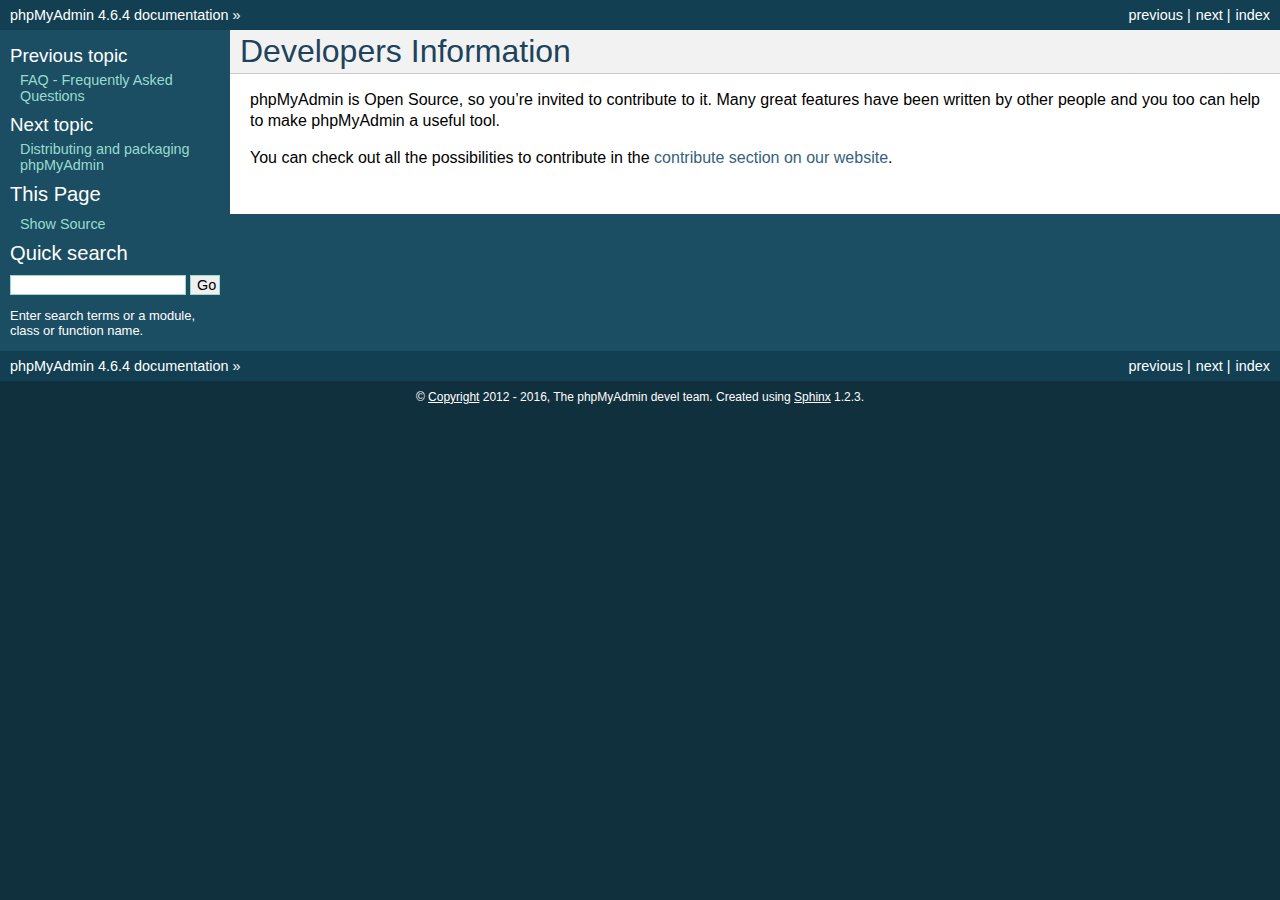
<file: phpmyadmin/doc/html/developers.html>
<!DOCTYPE html PUBLIC "-//W3C//DTD XHTML 1.0 Transitional//EN"
  "http://www.w3.org/TR/xhtml1/DTD/xhtml1-transitional.dtd">


<html xmlns="http://www.w3.org/1999/xhtml">
  <head>
    <meta http-equiv="Content-Type" content="text/html; charset=utf-8" />
    
    <title>Developers Information &mdash; phpMyAdmin 4.6.4 documentation</title>
    
    <link rel="stylesheet" href="_static/default.css" type="text/css" />
    <link rel="stylesheet" href="_static/pygments.css" type="text/css" />
    
    <script type="text/javascript">
      var DOCUMENTATION_OPTIONS = {
        URL_ROOT:    './',
        VERSION:     '4.6.4',
        COLLAPSE_INDEX: false,
        FILE_SUFFIX: '.html',
        HAS_SOURCE:  true
      };
    </script>
    <script type="text/javascript" src="_static/jquery.js"></script>
    <script type="text/javascript" src="_static/underscore.js"></script>
    <script type="text/javascript" src="_static/doctools.js"></script>
    <link rel="copyright" title="Copyright" href="copyright.html" />
    <link rel="top" title="phpMyAdmin 4.6.4 documentation" href="index.html" />
    <link rel="next" title="Distributing and packaging phpMyAdmin" href="vendors.html" />
    <link rel="prev" title="FAQ - Frequently Asked Questions" href="faq.html" /> 
  </head>
  <body>
    <div class="related">
      <h3>Navigation</h3>
      <ul>
        <li class="right" style="margin-right: 10px">
          <a href="genindex.html" title="General Index"
             accesskey="I">index</a></li>
        <li class="right" >
          <a href="vendors.html" title="Distributing and packaging phpMyAdmin"
             accesskey="N">next</a> |</li>
        <li class="right" >
          <a href="faq.html" title="FAQ - Frequently Asked Questions"
             accesskey="P">previous</a> |</li>
        <li><a href="index.html">phpMyAdmin 4.6.4 documentation</a> &raquo;</li> 
      </ul>
    </div>  

    <div class="document">
      <div class="documentwrapper">
        <div class="bodywrapper">
          <div class="body">
            
  <div class="section" id="developers-information">
<span id="developers"></span><h1>Developers Information<a class="headerlink" href="#developers-information" title="Permalink to this headline">¶</a></h1>
<p>phpMyAdmin is Open Source, so you&#8217;re invited to contribute to it. Many
great features have been written by other people and you too can help
to make phpMyAdmin a useful tool.</p>
<p>You can check out all the possibilities to contribute in the
<a class="reference external" href="https://www.phpmyadmin.net/contribute/">contribute section on our website</a>.</p>
</div>


          </div>
        </div>
      </div>
      <div class="sphinxsidebar">
        <div class="sphinxsidebarwrapper">
  <h4>Previous topic</h4>
  <p class="topless"><a href="faq.html"
                        title="previous chapter">FAQ - Frequently Asked Questions</a></p>
  <h4>Next topic</h4>
  <p class="topless"><a href="vendors.html"
                        title="next chapter">Distributing and packaging phpMyAdmin</a></p>
  <h3>This Page</h3>
  <ul class="this-page-menu">
    <li><a href="_sources/developers.txt"
           rel="nofollow">Show Source</a></li>
  </ul>
<div id="searchbox" style="display: none">
  <h3>Quick search</h3>
    <form class="search" action="search.html" method="get">
      <input type="text" name="q" />
      <input type="submit" value="Go" />
      <input type="hidden" name="check_keywords" value="yes" />
      <input type="hidden" name="area" value="default" />
    </form>
    <p class="searchtip" style="font-size: 90%">
    Enter search terms or a module, class or function name.
    </p>
</div>
<script type="text/javascript">$('#searchbox').show(0);</script>
        </div>
      </div>
      <div class="clearer"></div>
    </div>
    <div class="related">
      <h3>Navigation</h3>
      <ul>
        <li class="right" style="margin-right: 10px">
          <a href="genindex.html" title="General Index"
             >index</a></li>
        <li class="right" >
          <a href="vendors.html" title="Distributing and packaging phpMyAdmin"
             >next</a> |</li>
        <li class="right" >
          <a href="faq.html" title="FAQ - Frequently Asked Questions"
             >previous</a> |</li>
        <li><a href="index.html">phpMyAdmin 4.6.4 documentation</a> &raquo;</li> 
      </ul>
    </div>
    <div class="footer">
        &copy; <a href="copyright.html">Copyright</a> 2012 - 2016, The phpMyAdmin devel team.
      Created using <a href="http://sphinx-doc.org/">Sphinx</a> 1.2.3.
    </div>
  </body>
</html>
</file>
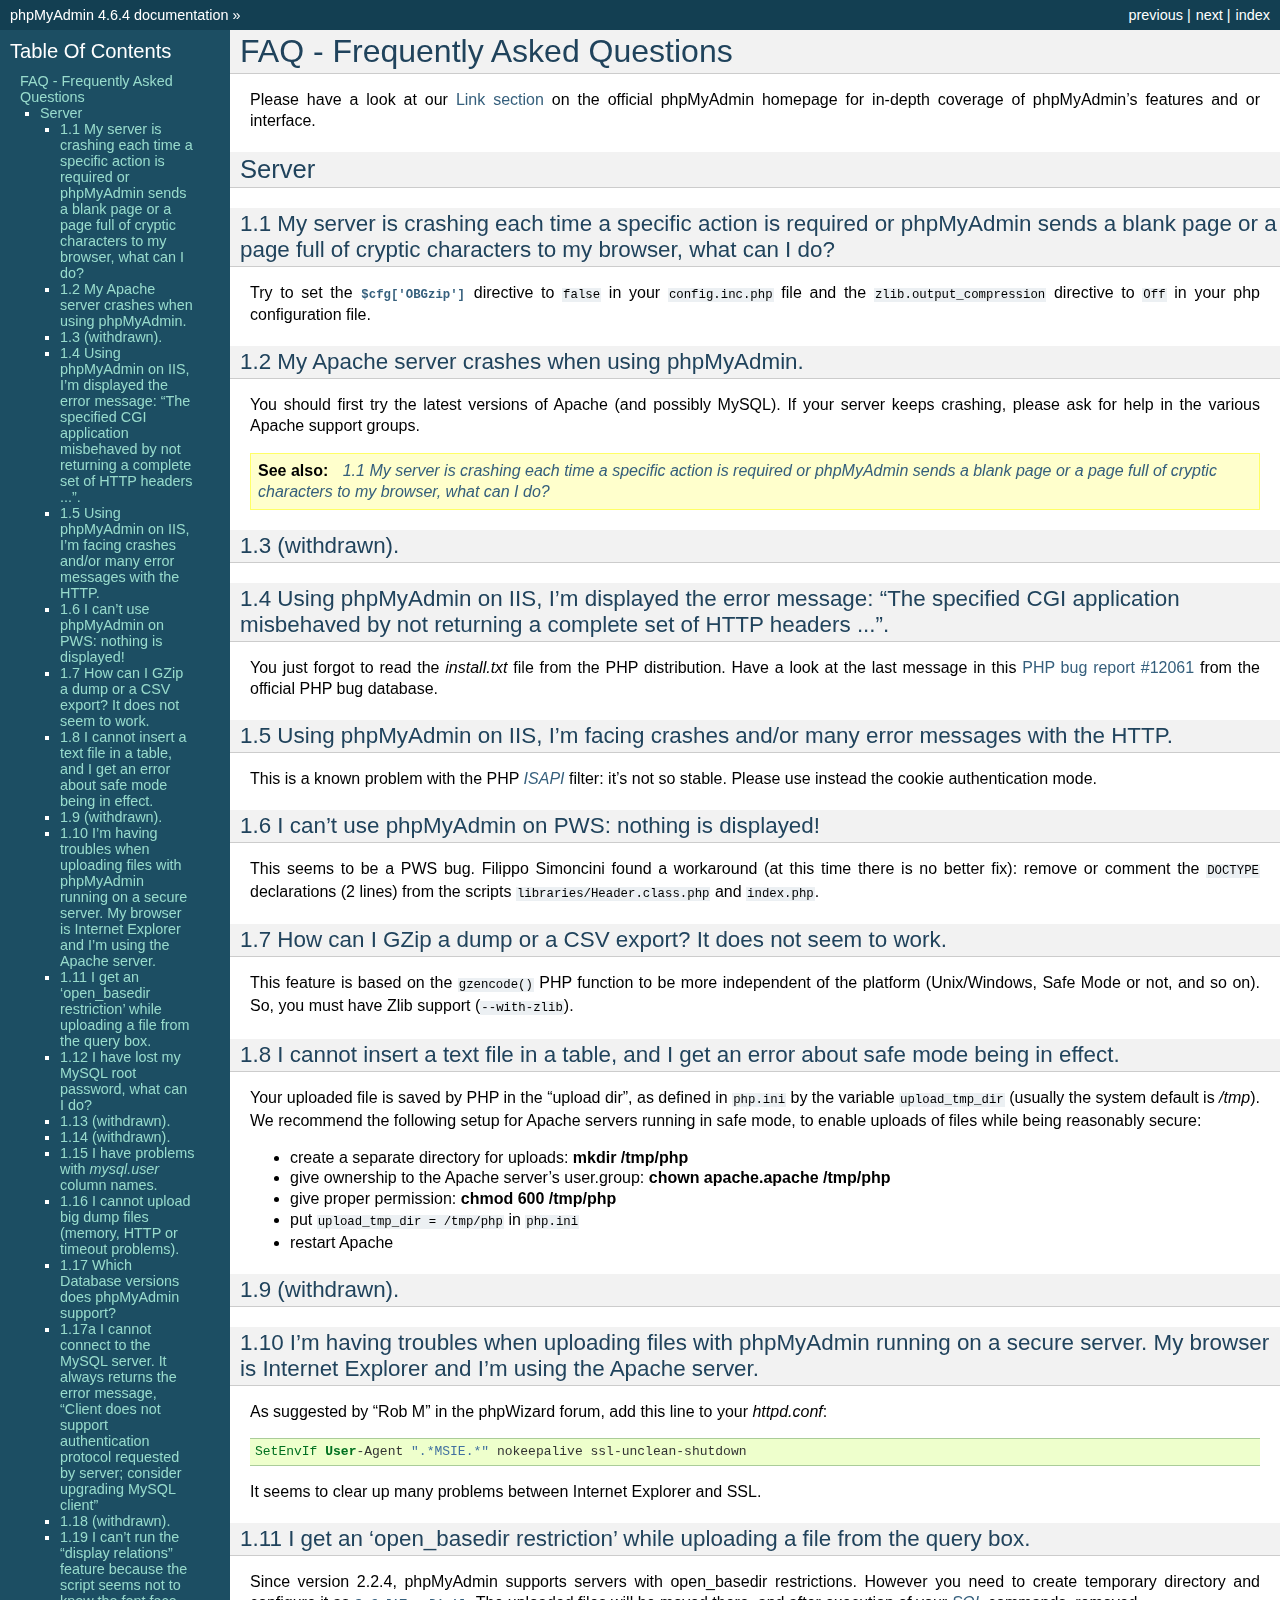
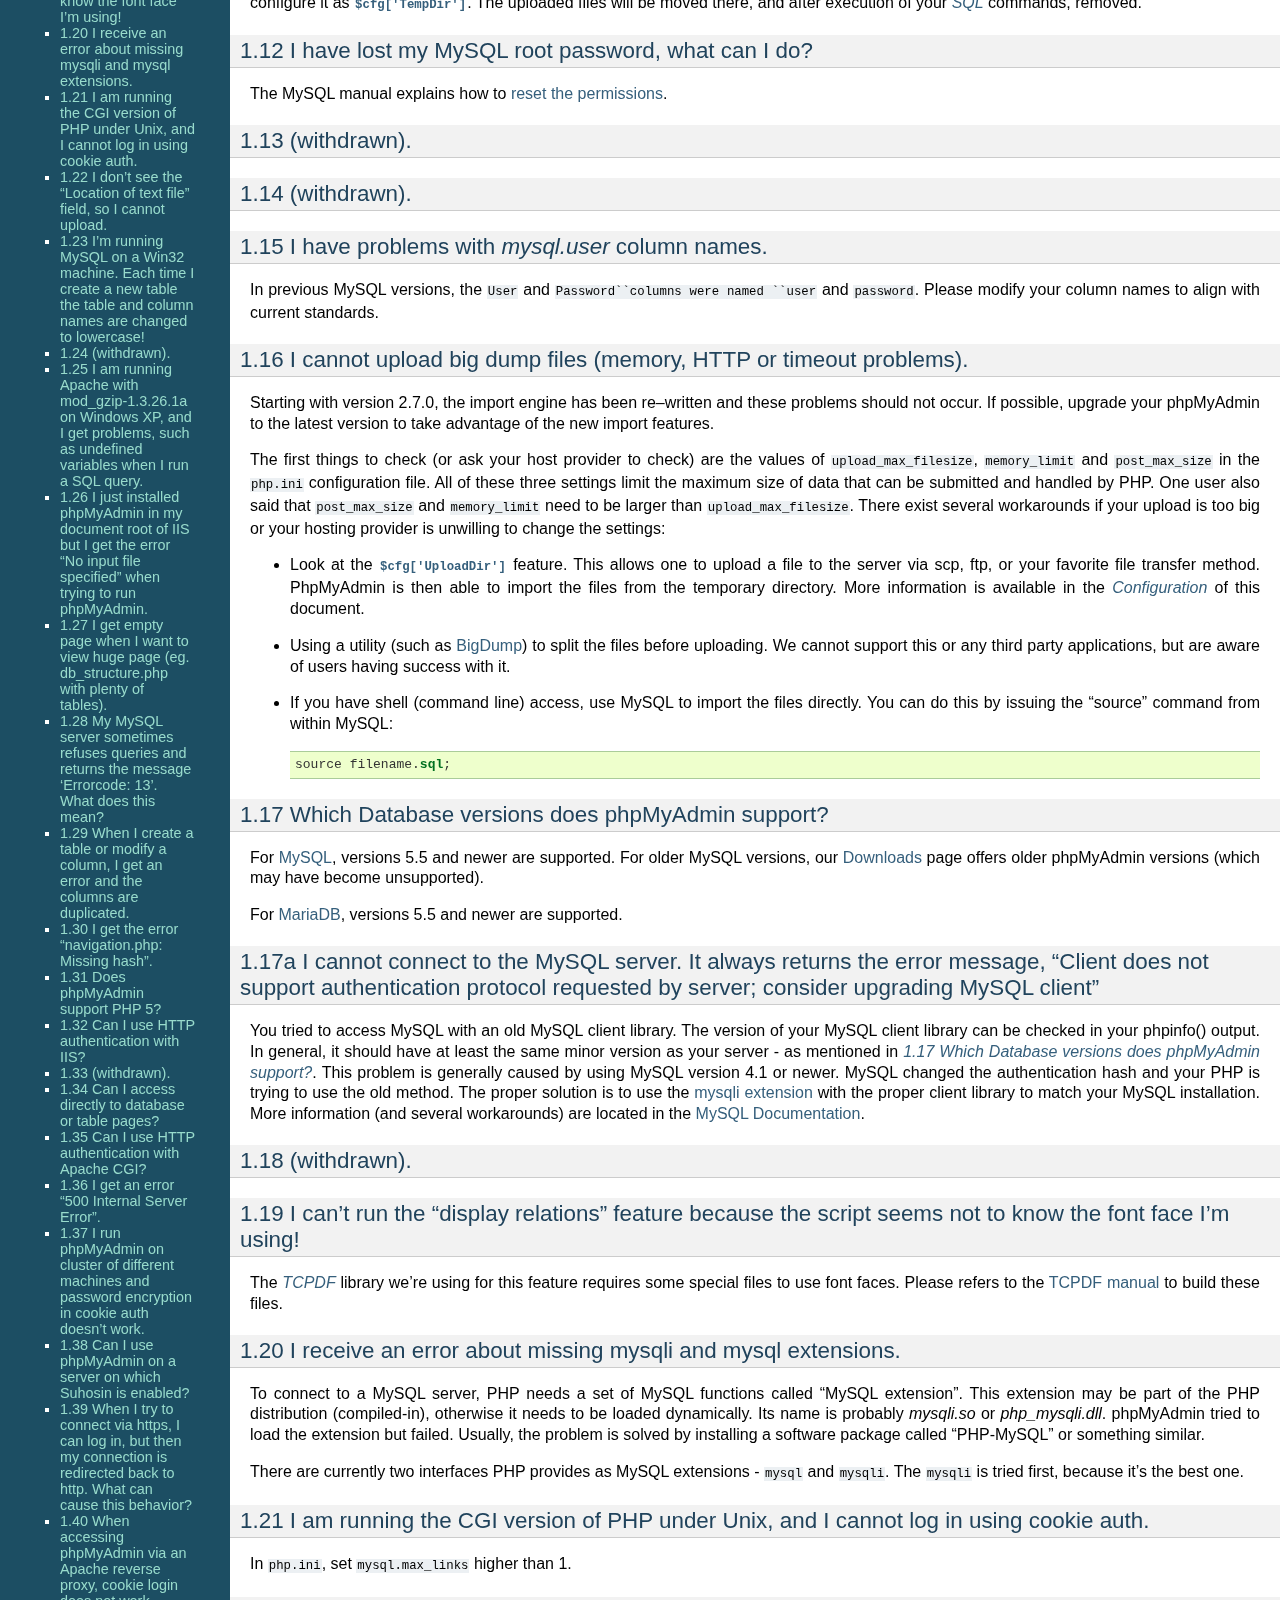
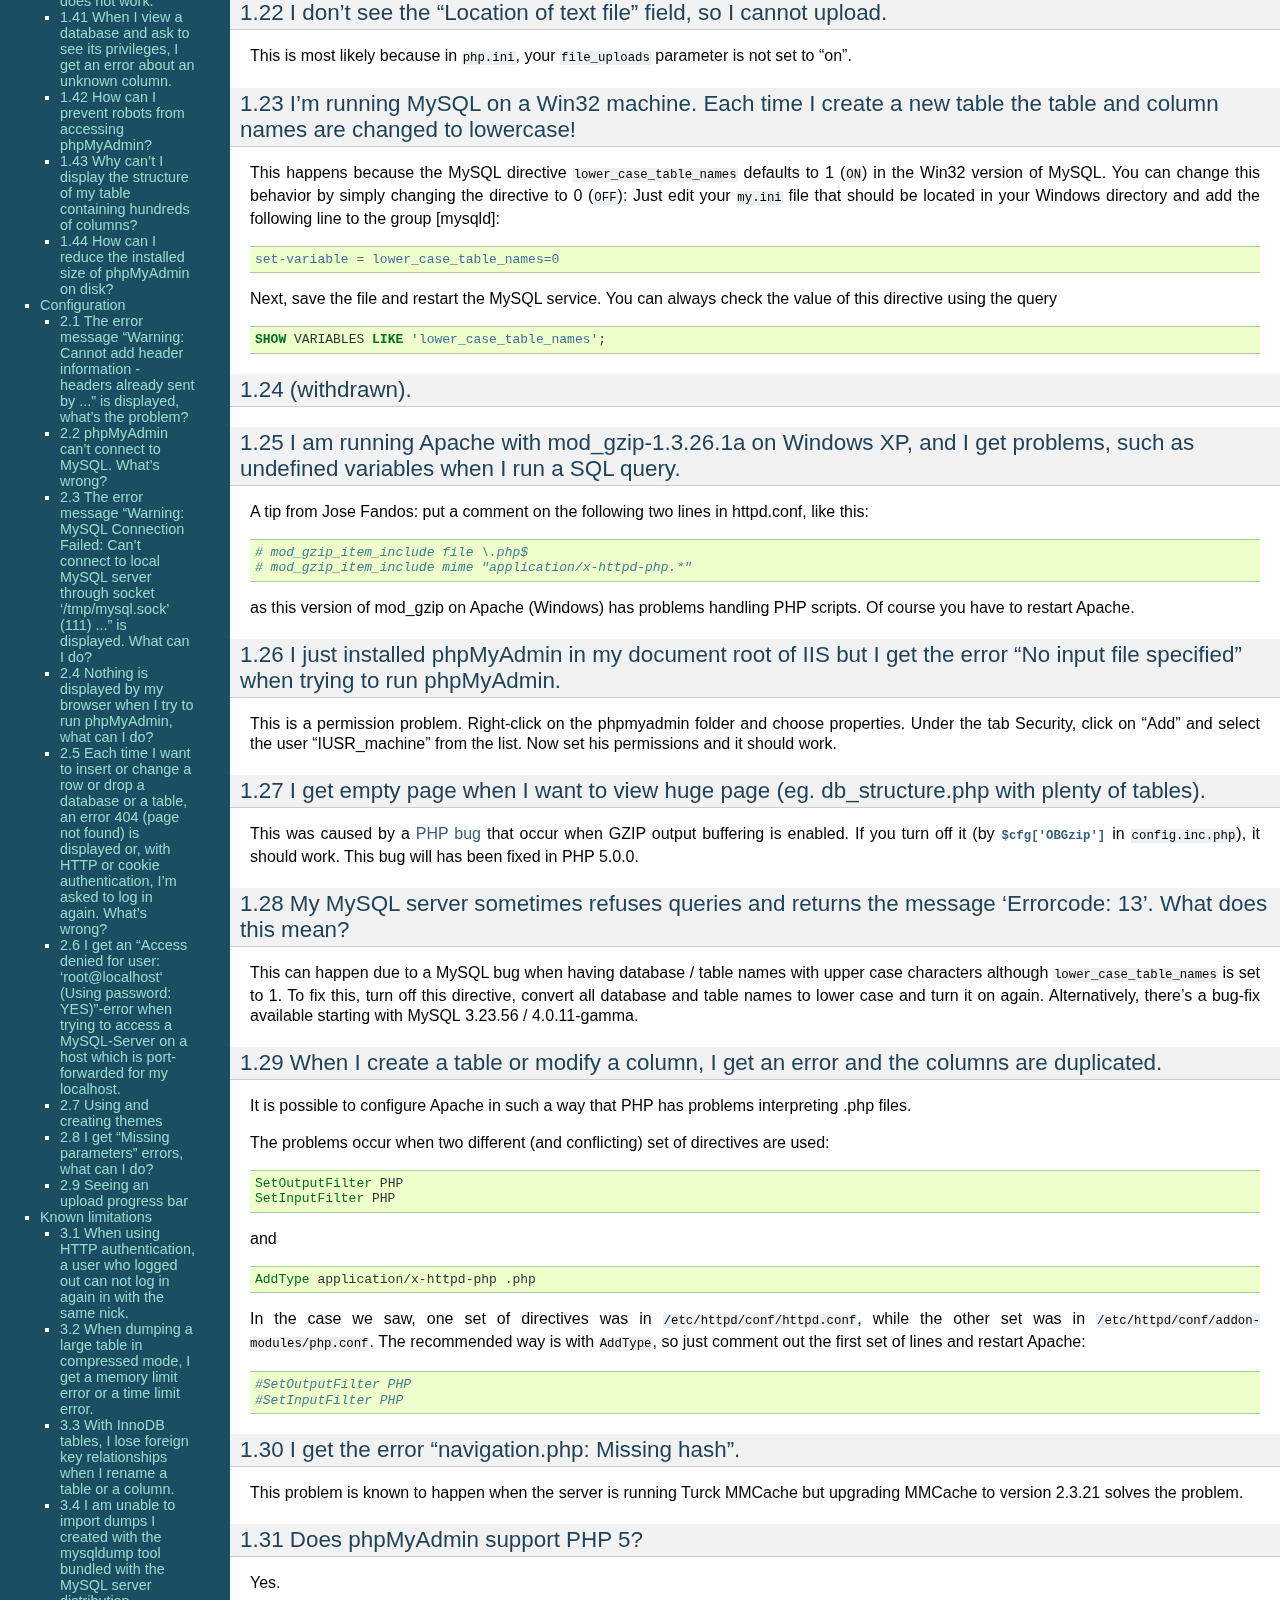
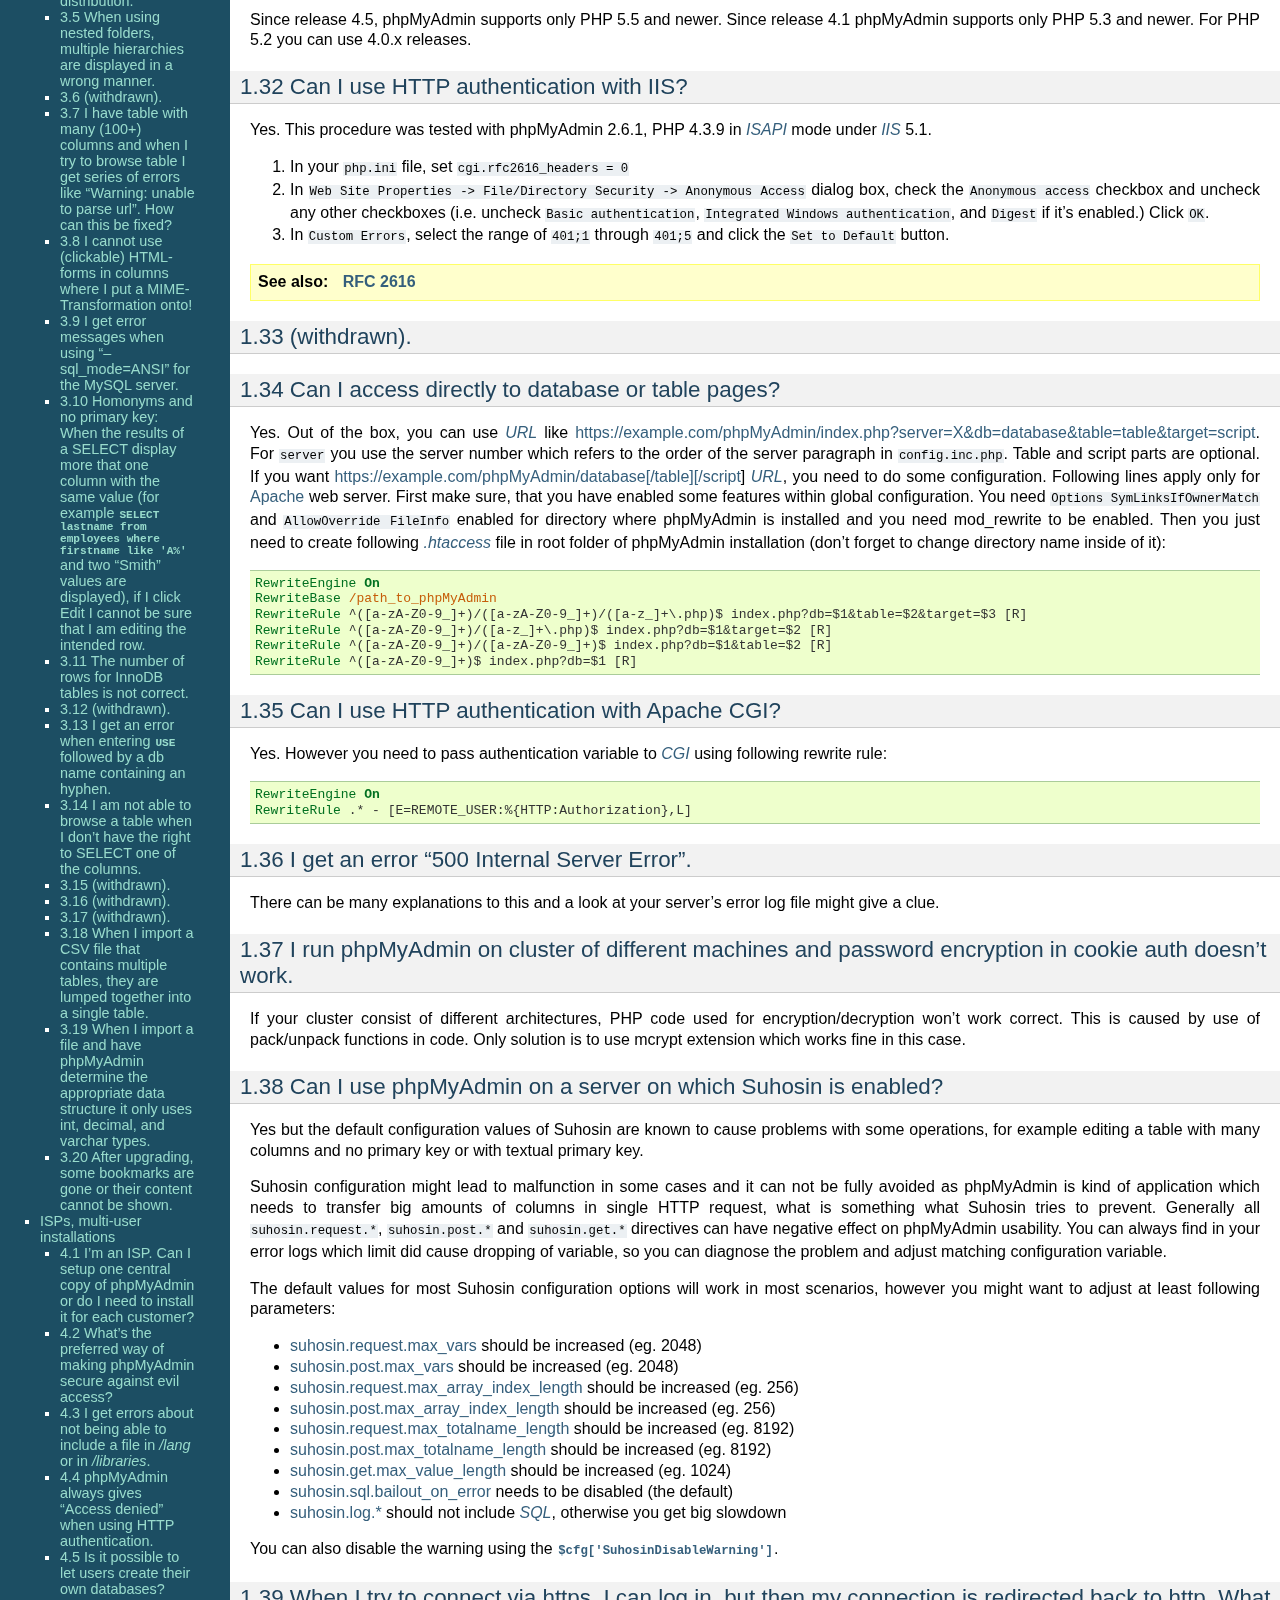
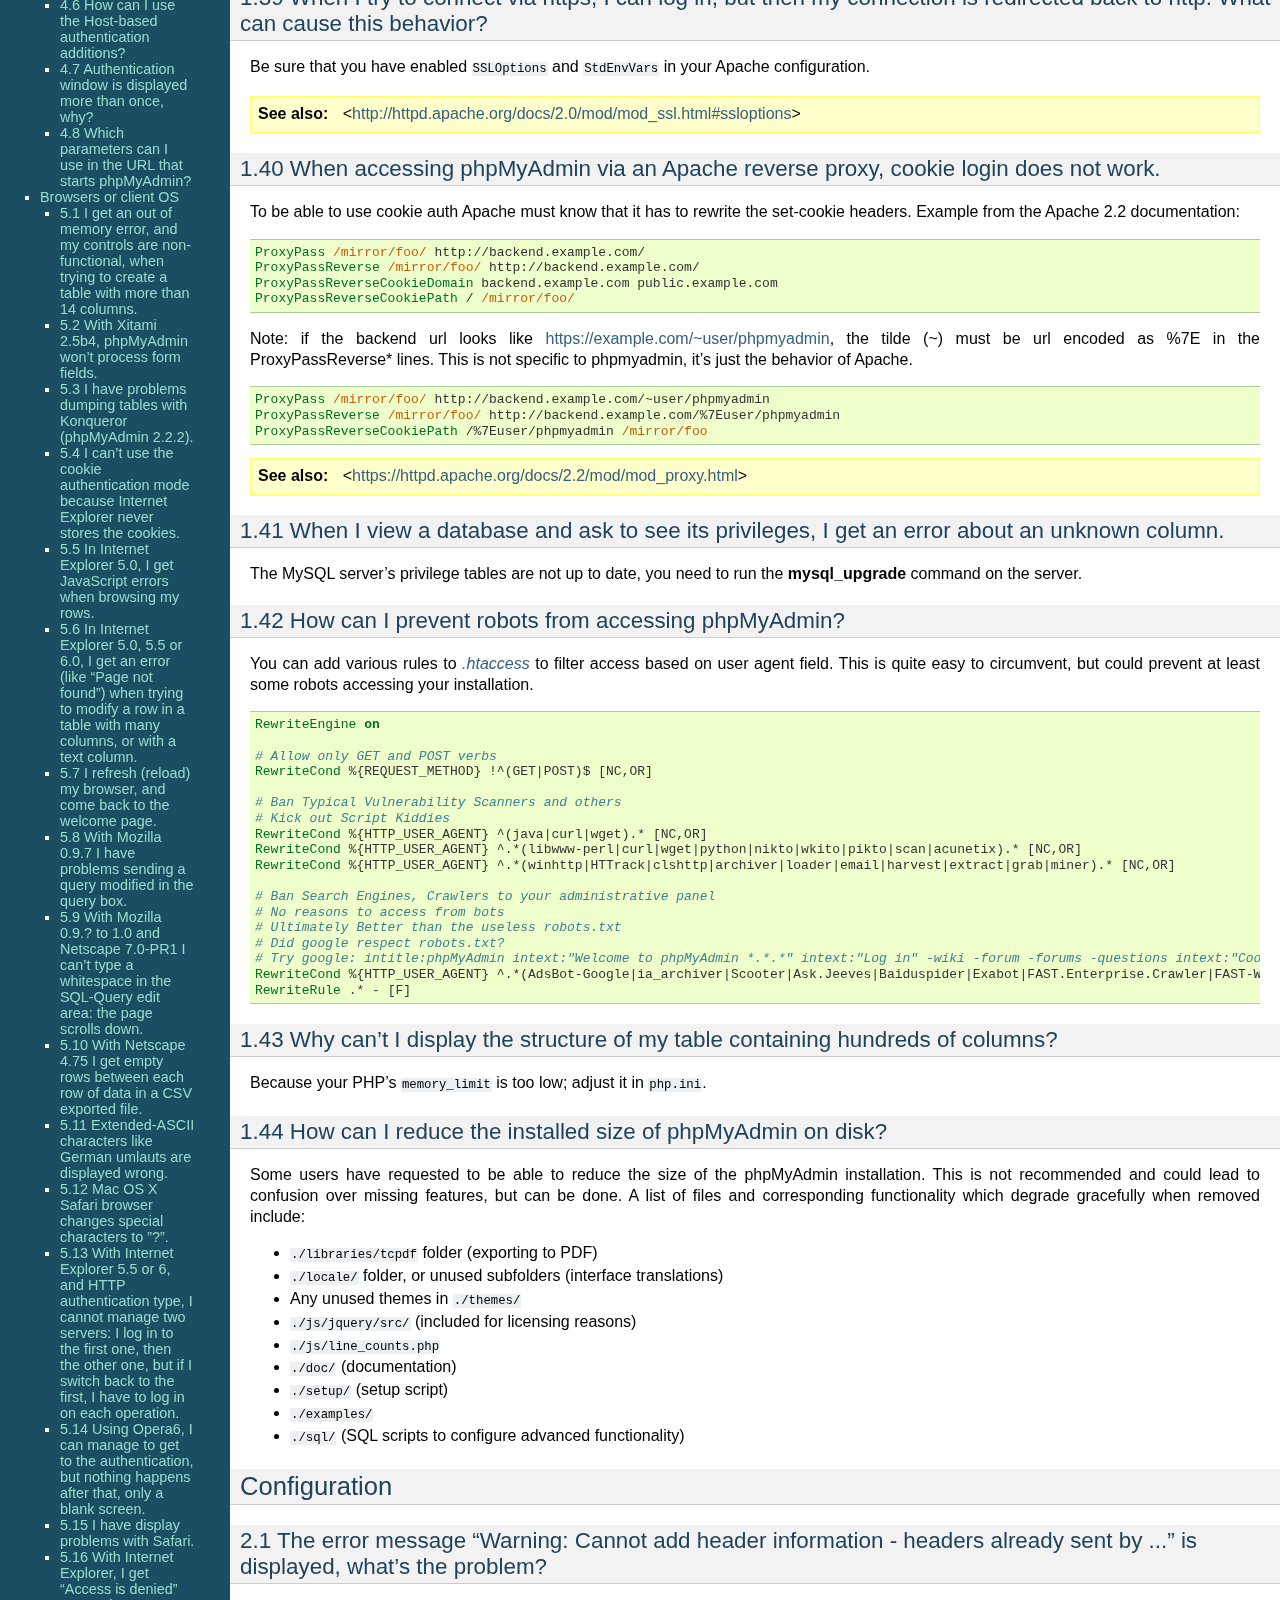
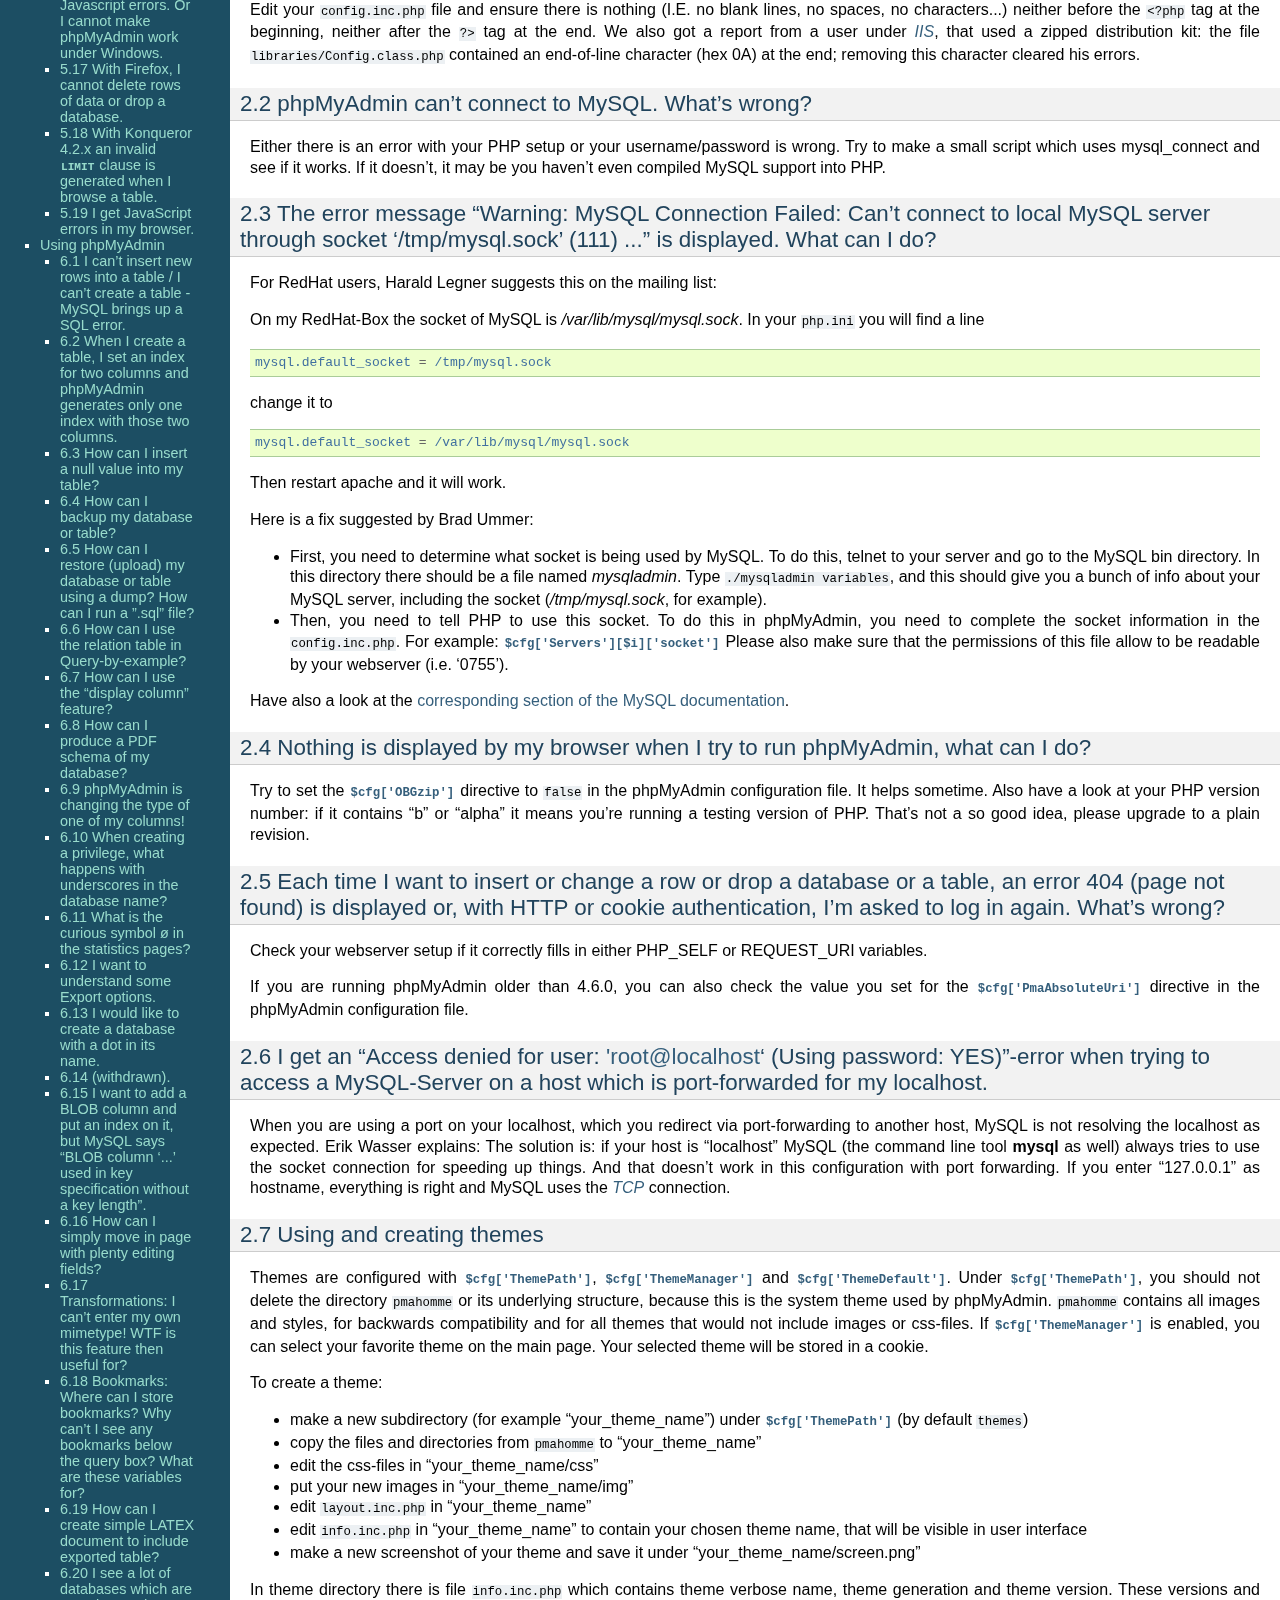
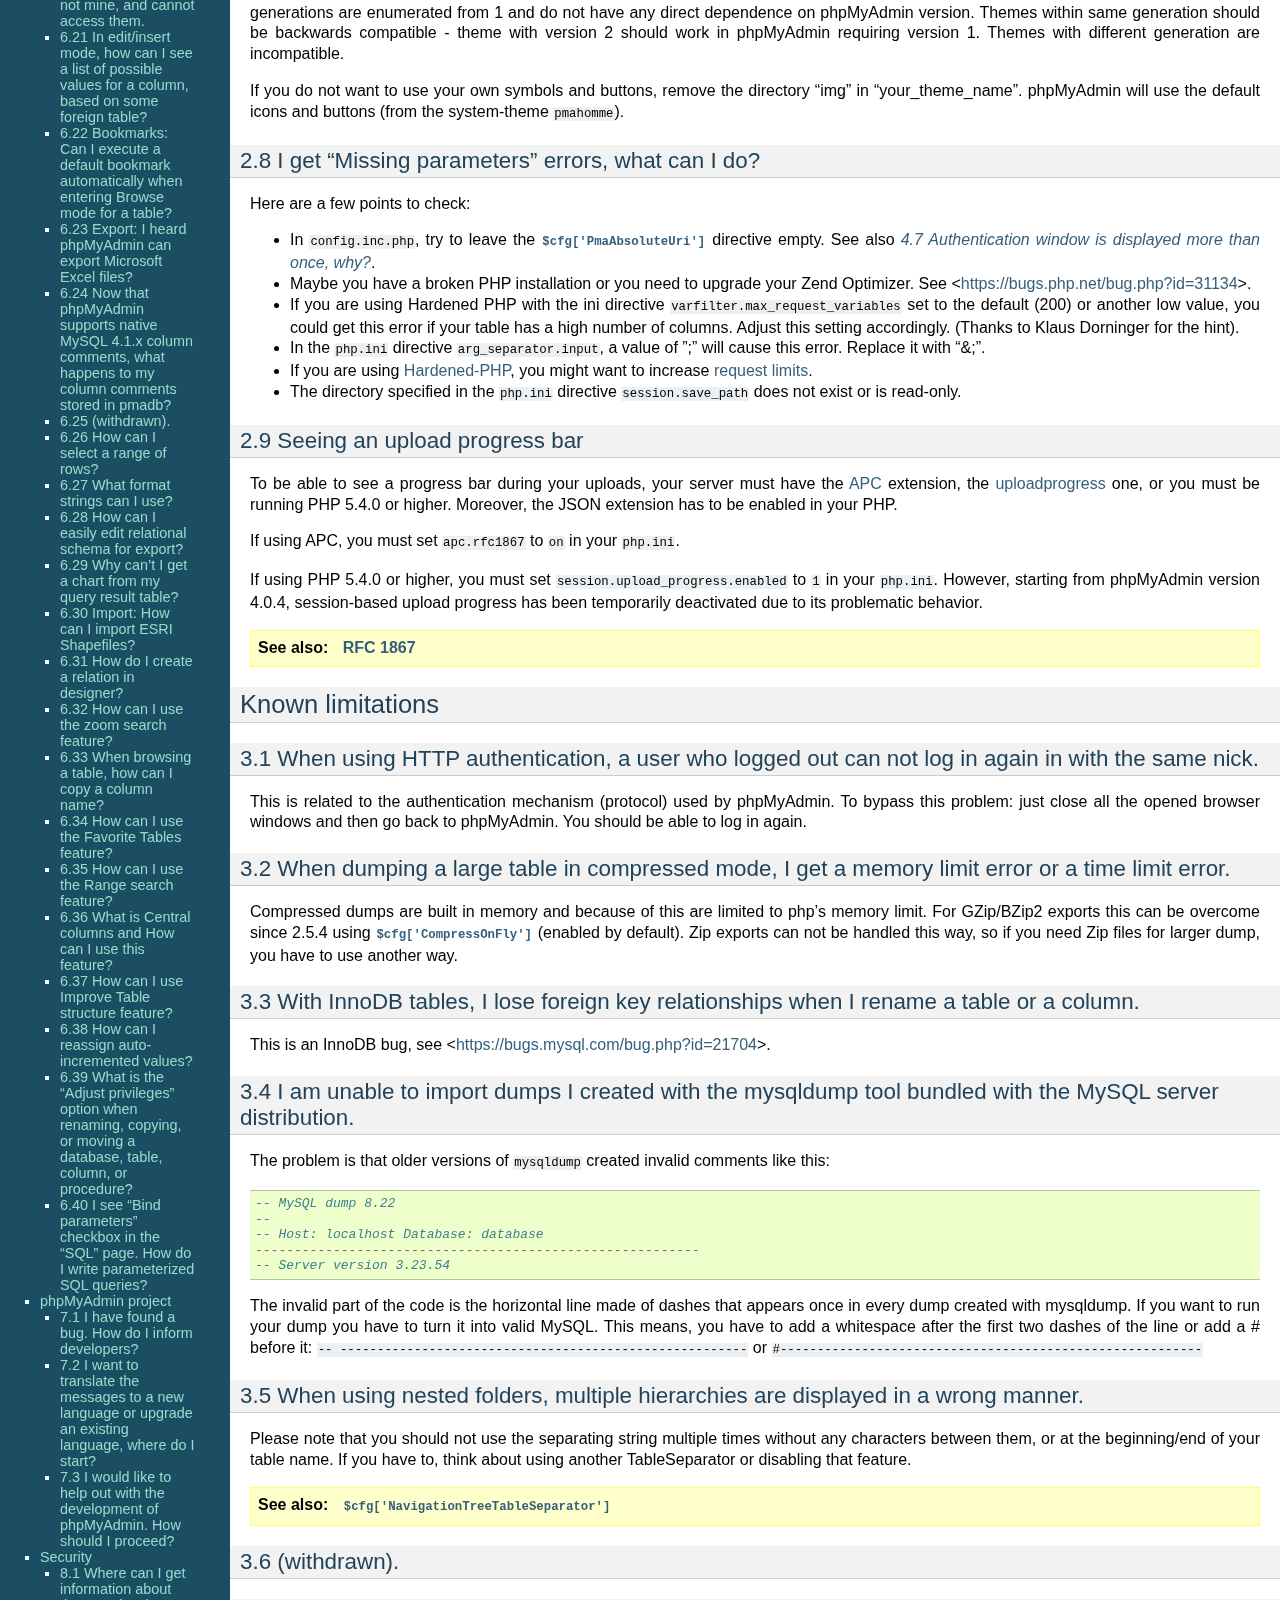
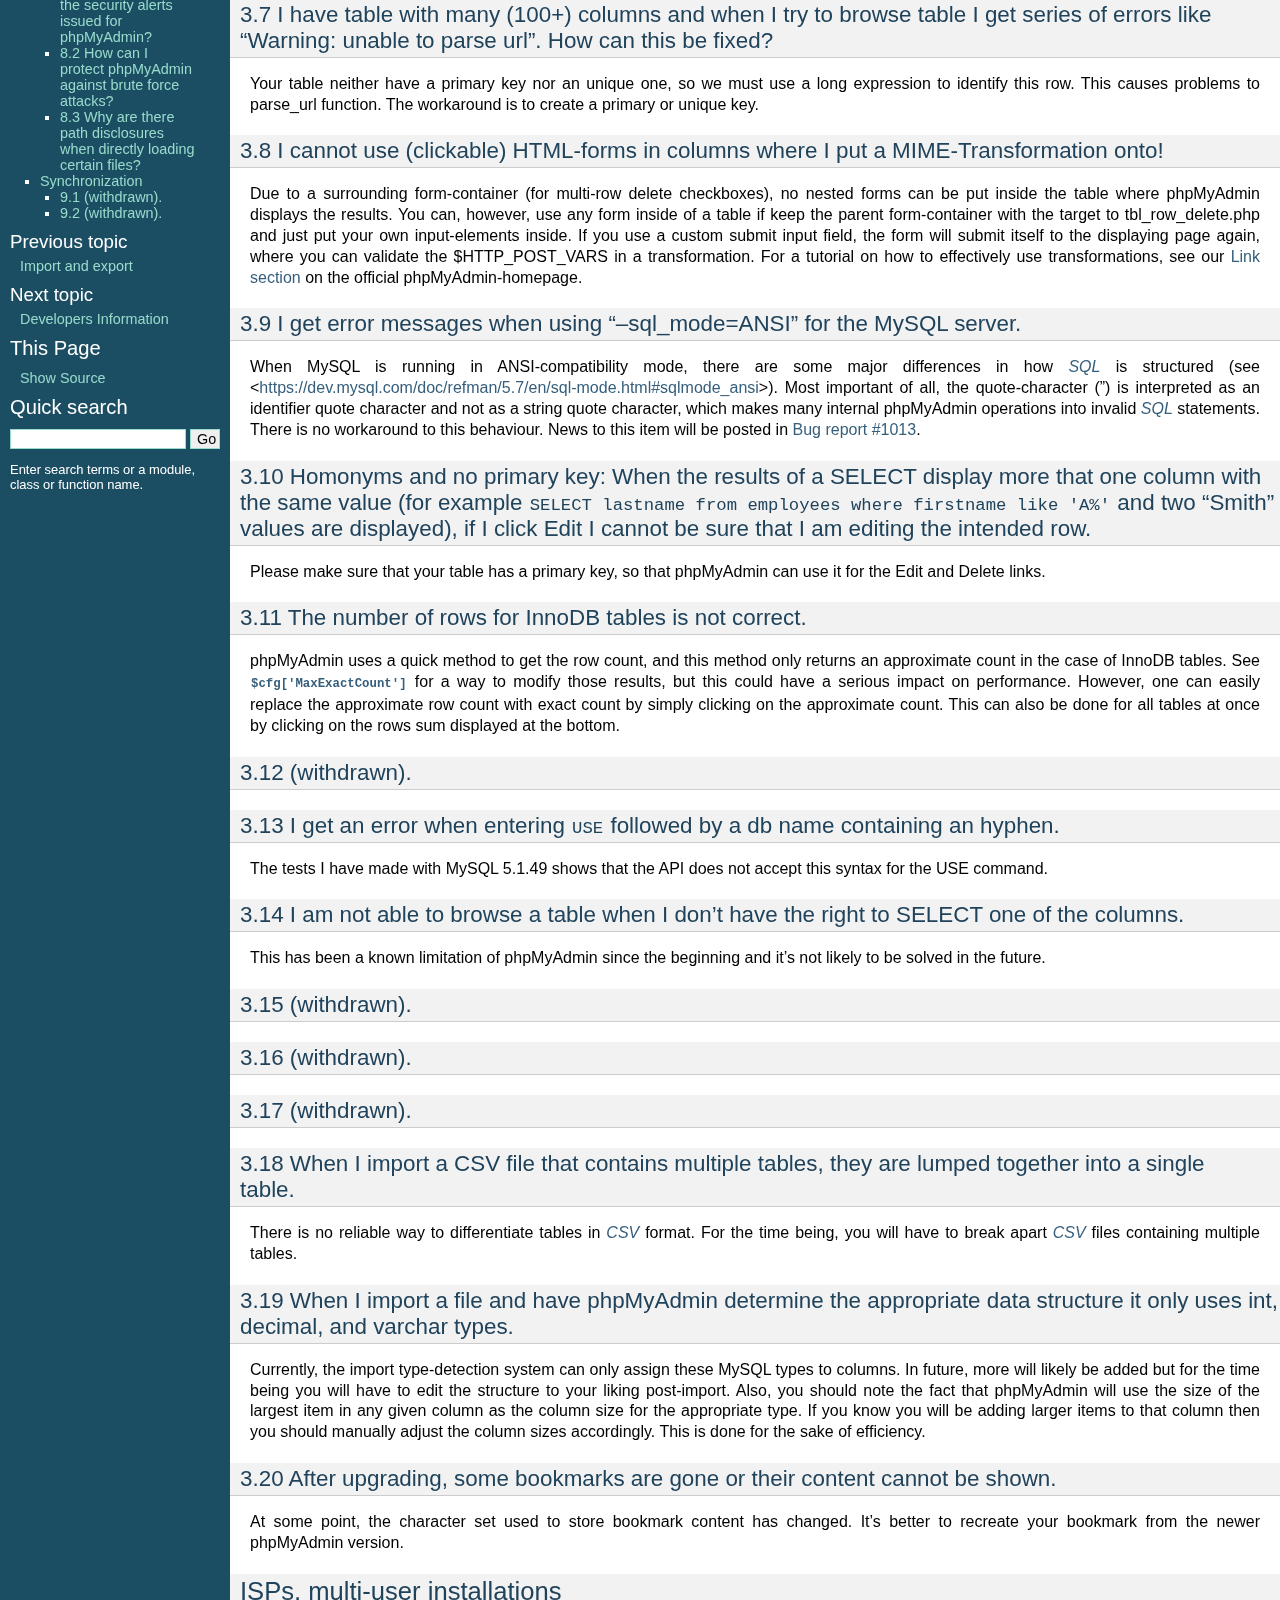
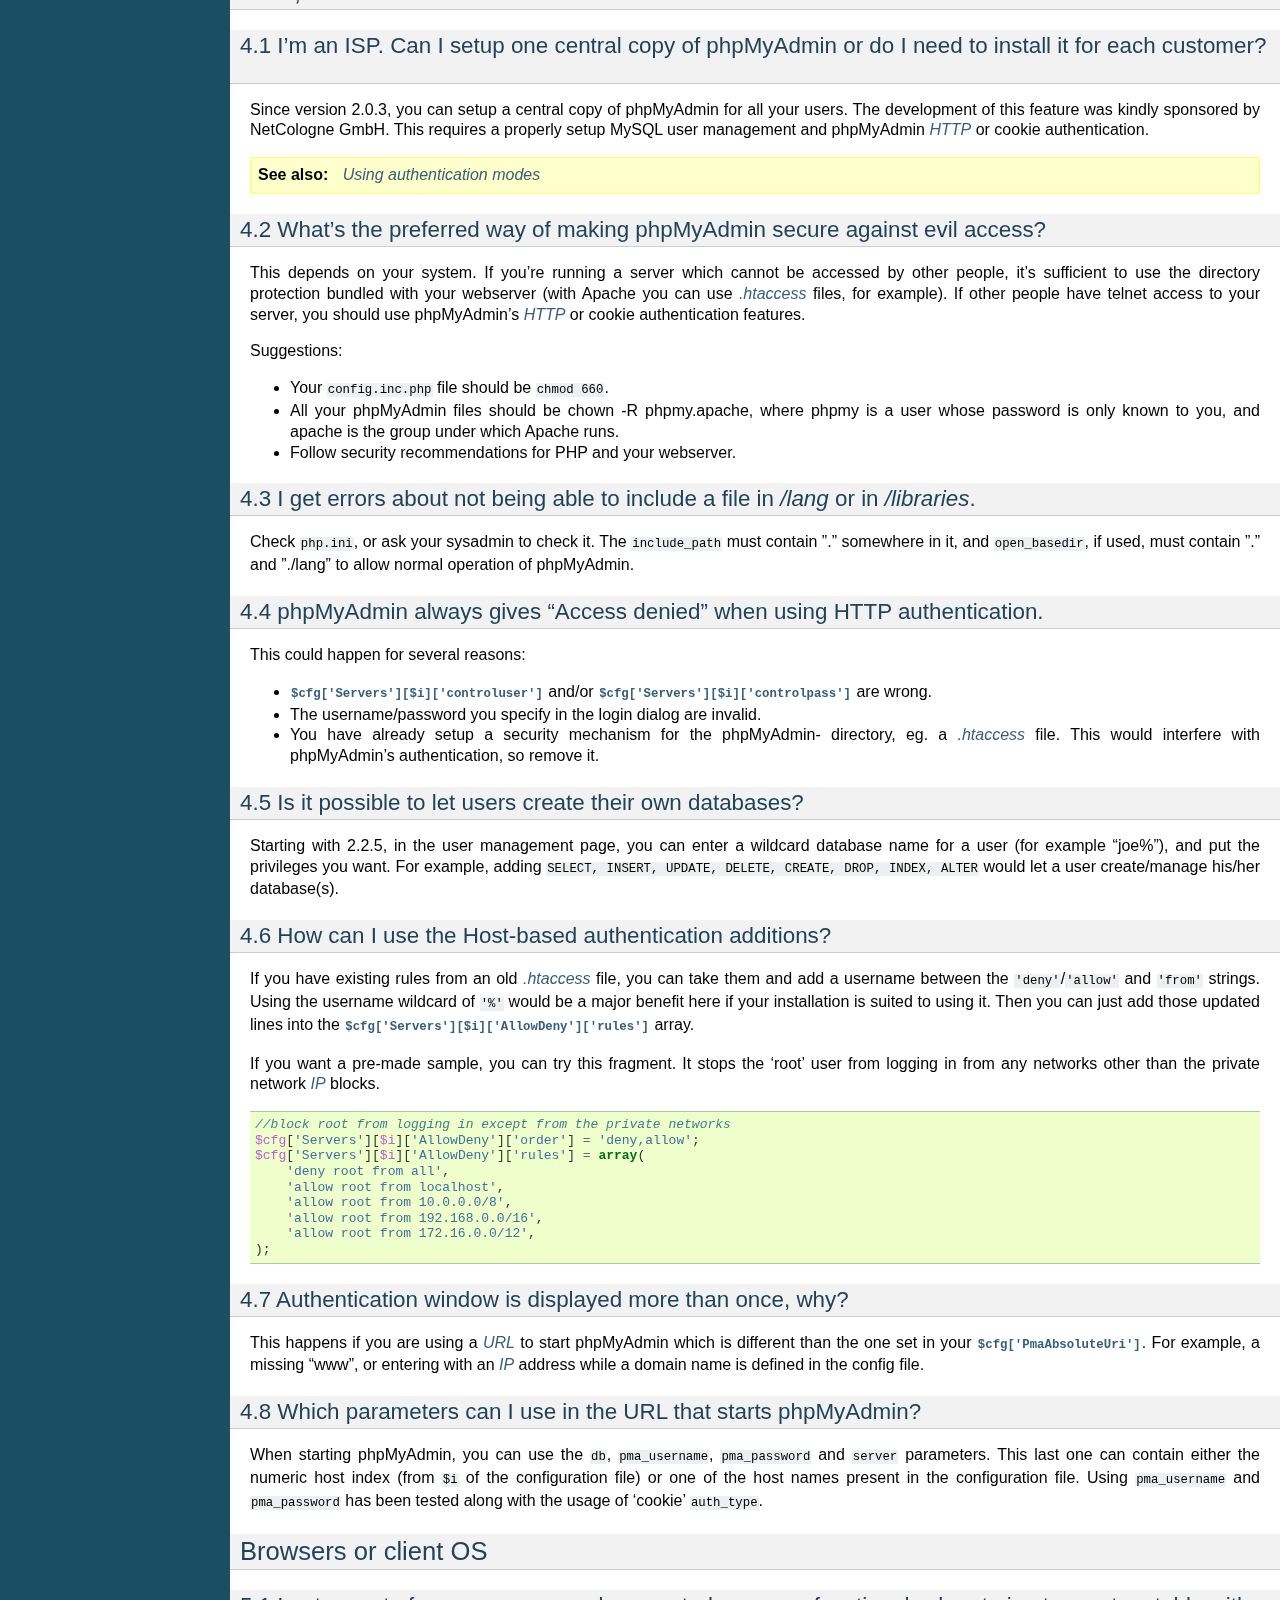
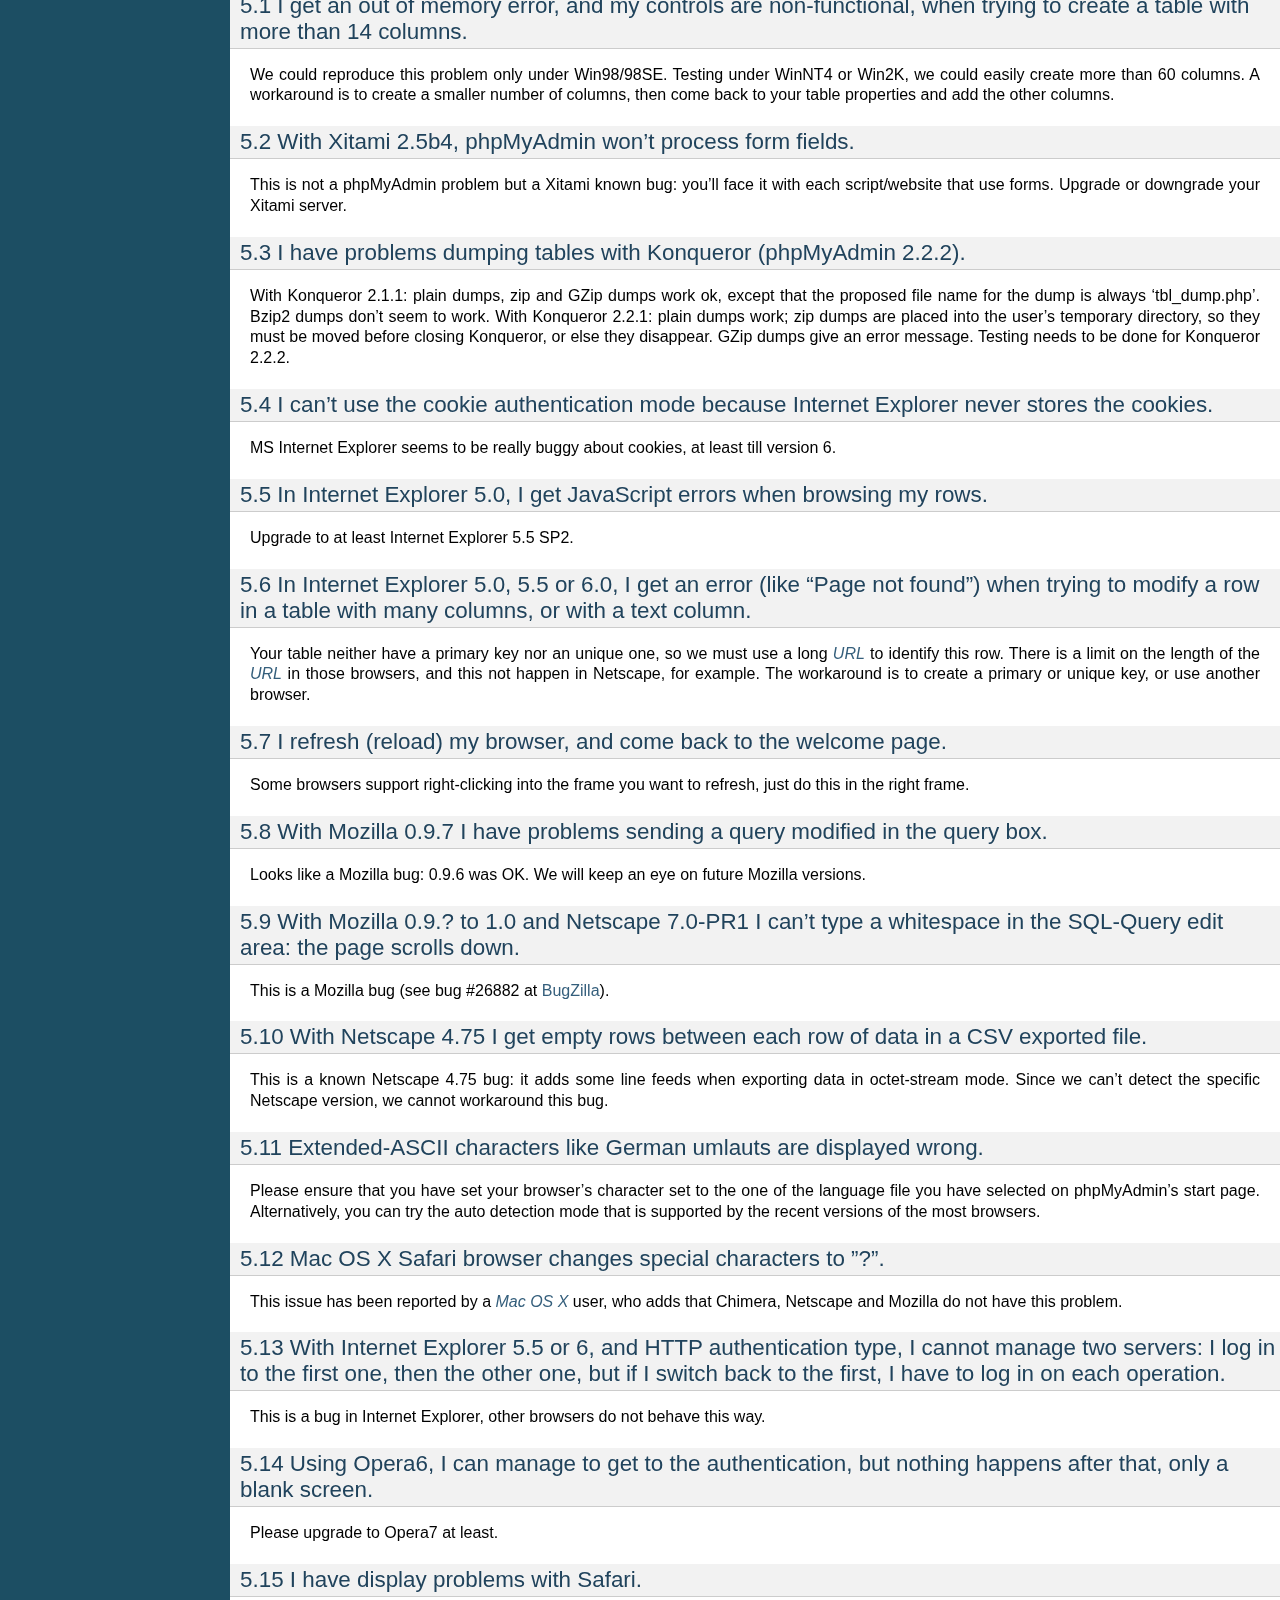
<file: phpmyadmin/doc/html/faq.html>
<!DOCTYPE html PUBLIC "-//W3C//DTD XHTML 1.0 Transitional//EN"
  "http://www.w3.org/TR/xhtml1/DTD/xhtml1-transitional.dtd">


<html xmlns="http://www.w3.org/1999/xhtml">
  <head>
    <meta http-equiv="Content-Type" content="text/html; charset=utf-8" />
    
    <title>FAQ - Frequently Asked Questions &mdash; phpMyAdmin 4.6.4 documentation</title>
    
    <link rel="stylesheet" href="_static/default.css" type="text/css" />
    <link rel="stylesheet" href="_static/pygments.css" type="text/css" />
    
    <script type="text/javascript">
      var DOCUMENTATION_OPTIONS = {
        URL_ROOT:    './',
        VERSION:     '4.6.4',
        COLLAPSE_INDEX: false,
        FILE_SUFFIX: '.html',
        HAS_SOURCE:  true
      };
    </script>
    <script type="text/javascript" src="_static/jquery.js"></script>
    <script type="text/javascript" src="_static/underscore.js"></script>
    <script type="text/javascript" src="_static/doctools.js"></script>
    <link rel="copyright" title="Copyright" href="copyright.html" />
    <link rel="top" title="phpMyAdmin 4.6.4 documentation" href="index.html" />
    <link rel="next" title="Developers Information" href="developers.html" />
    <link rel="prev" title="Import and export" href="import_export.html" /> 
  </head>
  <body>
    <div class="related">
      <h3>Navigation</h3>
      <ul>
        <li class="right" style="margin-right: 10px">
          <a href="genindex.html" title="General Index"
             accesskey="I">index</a></li>
        <li class="right" >
          <a href="developers.html" title="Developers Information"
             accesskey="N">next</a> |</li>
        <li class="right" >
          <a href="import_export.html" title="Import and export"
             accesskey="P">previous</a> |</li>
        <li><a href="index.html">phpMyAdmin 4.6.4 documentation</a> &raquo;</li> 
      </ul>
    </div>  

    <div class="document">
      <div class="documentwrapper">
        <div class="bodywrapper">
          <div class="body">
            
  <div class="section" id="faq-frequently-asked-questions">
<span id="faq"></span><h1>FAQ - Frequently Asked Questions<a class="headerlink" href="#faq-frequently-asked-questions" title="Permalink to this headline">¶</a></h1>
<p>Please have a look at our <a class="reference external" href="https://www.phpmyadmin.net/docs/">Link section</a> on the official
phpMyAdmin homepage for in-depth coverage of phpMyAdmin&#8217;s features and
or interface.</p>
<div class="section" id="server">
<span id="faqserver"></span><h2>Server<a class="headerlink" href="#server" title="Permalink to this headline">¶</a></h2>
<div class="section" id="my-server-is-crashing-each-time-a-specific-action-is-required-or-phpmyadmin-sends-a-blank-page-or-a-page-full-of-cryptic-characters-to-my-browser-what-can-i-do">
<span id="faq1-1"></span><h3>1.1 My server is crashing each time a specific action is required or phpMyAdmin sends a blank page or a page full of cryptic characters to my browser, what can I do?<a class="headerlink" href="#my-server-is-crashing-each-time-a-specific-action-is-required-or-phpmyadmin-sends-a-blank-page-or-a-page-full-of-cryptic-characters-to-my-browser-what-can-i-do" title="Permalink to this headline">¶</a></h3>
<p>Try to set the <span class="target" id="index-0"></span><a class="reference internal" href="config.html#cfg_OBGzip"><tt class="xref config config-option docutils literal"><span class="pre">$cfg['OBGzip']</span></tt></a>  directive to <tt class="docutils literal"><span class="pre">false</span></tt> in your
<tt class="file docutils literal"><span class="pre">config.inc.php</span></tt> file and the <tt class="docutils literal"><span class="pre">zlib.output_compression</span></tt> directive to
<tt class="docutils literal"><span class="pre">Off</span></tt> in your php configuration file.</p>
</div>
<div class="section" id="my-apache-server-crashes-when-using-phpmyadmin">
<span id="faq1-2"></span><h3>1.2 My Apache server crashes when using phpMyAdmin.<a class="headerlink" href="#my-apache-server-crashes-when-using-phpmyadmin" title="Permalink to this headline">¶</a></h3>
<p>You should first try the latest versions of Apache (and possibly MySQL). If
your server keeps crashing, please ask for help in the various Apache support
groups.</p>
<div class="admonition seealso">
<p class="first admonition-title">See also</p>
<p class="last"><a class="reference internal" href="#faq1-1"><em>1.1 My server is crashing each time a specific action is required or phpMyAdmin sends a blank page or a page full of cryptic characters to my browser, what can I do?</em></a></p>
</div>
</div>
<div class="section" id="withdrawn">
<span id="faq1-3"></span><h3>1.3 (withdrawn).<a class="headerlink" href="#withdrawn" title="Permalink to this headline">¶</a></h3>
</div>
<div class="section" id="using-phpmyadmin-on-iis-i-m-displayed-the-error-message-the-specified-cgi-application-misbehaved-by-not-returning-a-complete-set-of-http-headers">
<span id="faq1-4"></span><h3>1.4 Using phpMyAdmin on IIS, I&#8217;m displayed the error message: &#8220;The specified CGI application misbehaved by not returning a complete set of HTTP headers ...&#8221;.<a class="headerlink" href="#using-phpmyadmin-on-iis-i-m-displayed-the-error-message-the-specified-cgi-application-misbehaved-by-not-returning-a-complete-set-of-http-headers" title="Permalink to this headline">¶</a></h3>
<p>You just forgot to read the <em>install.txt</em> file from the PHP
distribution. Have a look at the last message in this <a class="reference external" href="https://bugs.php.net/bug.php?id=12061">PHP bug report #12061</a> from the official PHP bug
database.</p>
</div>
<div class="section" id="using-phpmyadmin-on-iis-i-m-facing-crashes-and-or-many-error-messages-with-the-http">
<span id="faq1-5"></span><h3>1.5 Using phpMyAdmin on IIS, I&#8217;m facing crashes and/or many error messages with the HTTP.<a class="headerlink" href="#using-phpmyadmin-on-iis-i-m-facing-crashes-and-or-many-error-messages-with-the-http" title="Permalink to this headline">¶</a></h3>
<p>This is a known problem with the PHP <a class="reference internal" href="glossary.html#term-isapi"><em class="xref std std-term">ISAPI</em></a> filter: it&#8217;s not so stable.
Please use instead the cookie authentication mode.</p>
</div>
<div class="section" id="i-can-t-use-phpmyadmin-on-pws-nothing-is-displayed">
<span id="faq1-6"></span><h3>1.6 I can&#8217;t use phpMyAdmin on PWS: nothing is displayed!<a class="headerlink" href="#i-can-t-use-phpmyadmin-on-pws-nothing-is-displayed" title="Permalink to this headline">¶</a></h3>
<p>This seems to be a PWS bug. Filippo Simoncini found a workaround (at
this time there is no better fix): remove or comment the <tt class="docutils literal"><span class="pre">DOCTYPE</span></tt>
declarations (2 lines) from the scripts <tt class="file docutils literal"><span class="pre">libraries/Header.class.php</span></tt>
and <tt class="file docutils literal"><span class="pre">index.php</span></tt>.</p>
</div>
<div class="section" id="how-can-i-gzip-a-dump-or-a-csv-export-it-does-not-seem-to-work">
<span id="faq1-7"></span><h3>1.7 How can I GZip a dump or a CSV export? It does not seem to work.<a class="headerlink" href="#how-can-i-gzip-a-dump-or-a-csv-export-it-does-not-seem-to-work" title="Permalink to this headline">¶</a></h3>
<p>This feature is based on the <tt class="docutils literal"><span class="pre">gzencode()</span></tt>
PHP function to be more independent of the platform (Unix/Windows,
Safe Mode or not, and so on). So, you must have Zlib support
(<tt class="docutils literal"><span class="pre">--with-zlib</span></tt>).</p>
</div>
<div class="section" id="i-cannot-insert-a-text-file-in-a-table-and-i-get-an-error-about-safe-mode-being-in-effect">
<span id="faq1-8"></span><h3>1.8 I cannot insert a text file in a table, and I get an error about safe mode being in effect.<a class="headerlink" href="#i-cannot-insert-a-text-file-in-a-table-and-i-get-an-error-about-safe-mode-being-in-effect" title="Permalink to this headline">¶</a></h3>
<p>Your uploaded file is saved by PHP in the &#8220;upload dir&#8221;, as defined in
<tt class="file docutils literal"><span class="pre">php.ini</span></tt> by the variable <tt class="docutils literal"><span class="pre">upload_tmp_dir</span></tt> (usually the system
default is <em>/tmp</em>). We recommend the following setup for Apache
servers running in safe mode, to enable uploads of files while being
reasonably secure:</p>
<ul class="simple">
<li>create a separate directory for uploads: <strong class="command">mkdir /tmp/php</strong></li>
<li>give ownership to the Apache server&#8217;s user.group: <strong class="command">chown
apache.apache /tmp/php</strong></li>
<li>give proper permission: <strong class="command">chmod 600 /tmp/php</strong></li>
<li>put <tt class="docutils literal"><span class="pre">upload_tmp_dir</span> <span class="pre">=</span> <span class="pre">/tmp/php</span></tt> in <tt class="file docutils literal"><span class="pre">php.ini</span></tt></li>
<li>restart Apache</li>
</ul>
</div>
<div class="section" id="faq1-9">
<span id="id1"></span><h3>1.9 (withdrawn).<a class="headerlink" href="#faq1-9" title="Permalink to this headline">¶</a></h3>
</div>
<div class="section" id="i-m-having-troubles-when-uploading-files-with-phpmyadmin-running-on-a-secure-server-my-browser-is-internet-explorer-and-i-m-using-the-apache-server">
<span id="faq1-10"></span><h3>1.10 I&#8217;m having troubles when uploading files with phpMyAdmin running on a secure server. My browser is Internet Explorer and I&#8217;m using the Apache server.<a class="headerlink" href="#i-m-having-troubles-when-uploading-files-with-phpmyadmin-running-on-a-secure-server-my-browser-is-internet-explorer-and-i-m-using-the-apache-server" title="Permalink to this headline">¶</a></h3>
<p>As suggested by &#8220;Rob M&#8221; in the phpWizard forum, add this line to your
<em>httpd.conf</em>:</p>
<div class="highlight-apache"><div class="highlight"><pre><span class="nb">SetEnvIf</span> <span class="k">User</span>-Agent <span class="s2">&quot;.*MSIE.*&quot;</span> nokeepalive ssl-unclean-shutdown
</pre></div>
</div>
<p>It seems to clear up many problems between Internet Explorer and SSL.</p>
</div>
<div class="section" id="i-get-an-open-basedir-restriction-while-uploading-a-file-from-the-query-box">
<span id="faq1-11"></span><h3>1.11 I get an &#8216;open_basedir restriction&#8217; while uploading a file from the query box.<a class="headerlink" href="#i-get-an-open-basedir-restriction-while-uploading-a-file-from-the-query-box" title="Permalink to this headline">¶</a></h3>
<p>Since version 2.2.4, phpMyAdmin supports servers with open_basedir
restrictions. However you need to create temporary directory and configure it
as <span class="target" id="index-1"></span><a class="reference internal" href="config.html#cfg_TempDir"><tt class="xref config config-option docutils literal"><span class="pre">$cfg['TempDir']</span></tt></a>. The uploaded files will be moved there,
and after execution of your <a class="reference internal" href="glossary.html#term-sql"><em class="xref std std-term">SQL</em></a> commands, removed.</p>
</div>
<div class="section" id="i-have-lost-my-mysql-root-password-what-can-i-do">
<span id="faq1-12"></span><h3>1.12 I have lost my MySQL root password, what can I do?<a class="headerlink" href="#i-have-lost-my-mysql-root-password-what-can-i-do" title="Permalink to this headline">¶</a></h3>
<p>The MySQL manual explains how to <a class="reference external" href="https://dev.mysql.com/doc/mysql/en/resetting-permissions.html">reset the permissions</a>.</p>
</div>
<div class="section" id="faq1-13">
<span id="id2"></span><h3>1.13 (withdrawn).<a class="headerlink" href="#faq1-13" title="Permalink to this headline">¶</a></h3>
</div>
<div class="section" id="faq1-14">
<span id="id3"></span><h3>1.14 (withdrawn).<a class="headerlink" href="#faq1-14" title="Permalink to this headline">¶</a></h3>
</div>
<div class="section" id="i-have-problems-with-mysql-user-column-names">
<span id="faq1-15"></span><h3>1.15 I have problems with <em>mysql.user</em> column names.<a class="headerlink" href="#i-have-problems-with-mysql-user-column-names" title="Permalink to this headline">¶</a></h3>
<p>In previous MySQL versions, the <tt class="docutils literal"><span class="pre">User</span></tt> and <tt class="docutils literal"><span class="pre">Password``columns</span> <span class="pre">were</span>
<span class="pre">named</span> <span class="pre">``user</span></tt> and <tt class="docutils literal"><span class="pre">password</span></tt>. Please modify your column names to
align with current standards.</p>
</div>
<div class="section" id="i-cannot-upload-big-dump-files-memory-http-or-timeout-problems">
<span id="faq1-16"></span><h3>1.16 I cannot upload big dump files (memory, HTTP or timeout problems).<a class="headerlink" href="#i-cannot-upload-big-dump-files-memory-http-or-timeout-problems" title="Permalink to this headline">¶</a></h3>
<p>Starting with version 2.7.0, the import engine has been re–written and
these problems should not occur. If possible, upgrade your phpMyAdmin
to the latest version to take advantage of the new import features.</p>
<p>The first things to check (or ask your host provider to check) are the
values of <tt class="docutils literal"><span class="pre">upload_max_filesize</span></tt>, <tt class="docutils literal"><span class="pre">memory_limit</span></tt> and
<tt class="docutils literal"><span class="pre">post_max_size</span></tt> in the <tt class="file docutils literal"><span class="pre">php.ini</span></tt> configuration file. All of these
three settings limit the maximum size of data that can be submitted
and handled by PHP. One user also said that <tt class="docutils literal"><span class="pre">post_max_size</span></tt> and
<tt class="docutils literal"><span class="pre">memory_limit</span></tt> need to be larger than <tt class="docutils literal"><span class="pre">upload_max_filesize</span></tt>.
There exist several workarounds if your upload is too big or your
hosting provider is unwilling to change the settings:</p>
<ul>
<li><p class="first">Look at the <span class="target" id="index-2"></span><a class="reference internal" href="config.html#cfg_UploadDir"><tt class="xref config config-option docutils literal"><span class="pre">$cfg['UploadDir']</span></tt></a> feature. This allows one to upload a file to the server
via scp, ftp, or your favorite file transfer method. PhpMyAdmin is
then able to import the files from the temporary directory. More
information is available in the <a class="reference internal" href="config.html#config"><em>Configuration</em></a>  of this document.</p>
</li>
<li><p class="first">Using a utility (such as <a class="reference external" href="http://www.ozerov.de/bigdump/">BigDump</a>) to split the files before
uploading. We cannot support this or any third party applications, but
are aware of users having success with it.</p>
</li>
<li><p class="first">If you have shell (command line) access, use MySQL to import the files
directly. You can do this by issuing the &#8220;source&#8221; command from within
MySQL:</p>
<div class="highlight-mysql"><div class="highlight"><pre><span class="n">source</span> <span class="n">filename</span><span class="p">.</span><span class="k">sql</span><span class="p">;</span>
</pre></div>
</div>
</li>
</ul>
</div>
<div class="section" id="which-database-versions-does-phpmyadmin-support">
<span id="faq1-17"></span><h3>1.17 Which Database versions does phpMyAdmin support?<a class="headerlink" href="#which-database-versions-does-phpmyadmin-support" title="Permalink to this headline">¶</a></h3>
<p>For <a class="reference external" href="https://www.mysql.com/">MySQL</a>, versions 5.5 and newer are supported.
For older MySQL versions, our <a class="reference external" href="https://www.phpmyadmin.net/downloads/">Downloads</a> page offers older phpMyAdmin versions
(which may have become unsupported).</p>
<p>For <a class="reference external" href="https://mariadb.org/">MariaDB</a>, versions 5.5 and newer are supported.</p>
</div>
<div class="section" id="a-i-cannot-connect-to-the-mysql-server-it-always-returns-the-error-message-client-does-not-support-authentication-protocol-requested-by-server-consider-upgrading-mysql-client">
<span id="faq1-17a"></span><h3>1.17a I cannot connect to the MySQL server. It always returns the error message, &#8220;Client does not support authentication protocol requested by server; consider upgrading MySQL client&#8221;<a class="headerlink" href="#a-i-cannot-connect-to-the-mysql-server-it-always-returns-the-error-message-client-does-not-support-authentication-protocol-requested-by-server-consider-upgrading-mysql-client" title="Permalink to this headline">¶</a></h3>
<p>You tried to access MySQL with an old MySQL client library. The
version of your MySQL client library can be checked in your phpinfo()
output. In general, it should have at least the same minor version as
your server - as mentioned in <a class="reference internal" href="#faq1-17"><em>1.17 Which Database versions does phpMyAdmin support?</em></a>. This problem is
generally caused by using MySQL version 4.1 or newer. MySQL changed
the authentication hash and your PHP is trying to use the old method.
The proper solution is to use the <a class="reference external" href="https://www.php.net/mysqli">mysqli extension</a> with the proper client library to match
your MySQL installation. More
information (and several workarounds) are located in the <a class="reference external" href="https://dev.mysql.com/doc/mysql/en/old-client.html">MySQL
Documentation</a>.</p>
</div>
<div class="section" id="faq1-18">
<span id="id4"></span><h3>1.18 (withdrawn).<a class="headerlink" href="#faq1-18" title="Permalink to this headline">¶</a></h3>
</div>
<div class="section" id="i-can-t-run-the-display-relations-feature-because-the-script-seems-not-to-know-the-font-face-i-m-using">
<span id="faq1-19"></span><h3>1.19 I can&#8217;t run the &#8220;display relations&#8221; feature because the script seems not to know the font face I&#8217;m using!<a class="headerlink" href="#i-can-t-run-the-display-relations-feature-because-the-script-seems-not-to-know-the-font-face-i-m-using" title="Permalink to this headline">¶</a></h3>
<p>The <a class="reference internal" href="glossary.html#term-tcpdf"><em class="xref std std-term">TCPDF</em></a> library we&#8217;re using for this feature requires some special
files to use font faces. Please refers to the <a class="reference external" href="https://tcpdf.org/">TCPDF manual</a> to build these files.</p>
</div>
<div class="section" id="i-receive-an-error-about-missing-mysqli-and-mysql-extensions">
<span id="faqmysql"></span><h3>1.20 I receive an error about missing mysqli and mysql extensions.<a class="headerlink" href="#i-receive-an-error-about-missing-mysqli-and-mysql-extensions" title="Permalink to this headline">¶</a></h3>
<p>To connect to a MySQL server, PHP needs a set of MySQL functions
called &#8220;MySQL extension&#8221;. This extension may be part of the PHP
distribution (compiled-in), otherwise it needs to be loaded
dynamically. Its name is probably <em>mysqli.so</em> or <em>php_mysqli.dll</em>.
phpMyAdmin tried to load the extension but failed. Usually, the
problem is solved by installing a software package called &#8220;PHP-MySQL&#8221;
or something similar.</p>
<p>There are currently two interfaces PHP provides as MySQL extensions - <tt class="docutils literal"><span class="pre">mysql</span></tt>
and <tt class="docutils literal"><span class="pre">mysqli</span></tt>. The <tt class="docutils literal"><span class="pre">mysqli</span></tt> is tried first, because it&#8217;s the best one.</p>
</div>
<div class="section" id="i-am-running-the-cgi-version-of-php-under-unix-and-i-cannot-log-in-using-cookie-auth">
<span id="faq1-21"></span><h3>1.21 I am running the CGI version of PHP under Unix, and I cannot log in using cookie auth.<a class="headerlink" href="#i-am-running-the-cgi-version-of-php-under-unix-and-i-cannot-log-in-using-cookie-auth" title="Permalink to this headline">¶</a></h3>
<p>In <tt class="file docutils literal"><span class="pre">php.ini</span></tt>, set <tt class="docutils literal"><span class="pre">mysql.max_links</span></tt> higher than 1.</p>
</div>
<div class="section" id="i-don-t-see-the-location-of-text-file-field-so-i-cannot-upload">
<span id="faq1-22"></span><h3>1.22 I don&#8217;t see the &#8220;Location of text file&#8221; field, so I cannot upload.<a class="headerlink" href="#i-don-t-see-the-location-of-text-file-field-so-i-cannot-upload" title="Permalink to this headline">¶</a></h3>
<p>This is most likely because in <tt class="file docutils literal"><span class="pre">php.ini</span></tt>, your <tt class="docutils literal"><span class="pre">file_uploads</span></tt>
parameter is not set to &#8220;on&#8221;.</p>
</div>
<div class="section" id="i-m-running-mysql-on-a-win32-machine-each-time-i-create-a-new-table-the-table-and-column-names-are-changed-to-lowercase">
<span id="faq1-23"></span><h3>1.23 I&#8217;m running MySQL on a Win32 machine. Each time I create a new table the table and column names are changed to lowercase!<a class="headerlink" href="#i-m-running-mysql-on-a-win32-machine-each-time-i-create-a-new-table-the-table-and-column-names-are-changed-to-lowercase" title="Permalink to this headline">¶</a></h3>
<p>This happens because the MySQL directive <tt class="docutils literal"><span class="pre">lower_case_table_names</span></tt>
defaults to 1 (<tt class="docutils literal"><span class="pre">ON</span></tt>) in the Win32 version of MySQL. You can change
this behavior by simply changing the directive to 0 (<tt class="docutils literal"><span class="pre">OFF</span></tt>): Just
edit your <tt class="docutils literal"><span class="pre">my.ini</span></tt> file that should be located in your Windows
directory and add the following line to the group [mysqld]:</p>
<div class="highlight-ini"><div class="highlight"><pre><span class="na">set-variable</span> <span class="o">=</span> <span class="s">lower_case_table_names=0</span>
</pre></div>
</div>
<p>Next, save the file and restart the MySQL service. You can always
check the value of this directive using the query</p>
<div class="highlight-mysql"><div class="highlight"><pre><span class="k">SHOW</span> <span class="n">VARIABLES</span> <span class="k">LIKE</span> <span class="s1">&#39;lower_case_table_names&#39;</span><span class="p">;</span>
</pre></div>
</div>
</div>
<div class="section" id="faq1-24">
<span id="id5"></span><h3>1.24 (withdrawn).<a class="headerlink" href="#faq1-24" title="Permalink to this headline">¶</a></h3>
</div>
<div class="section" id="i-am-running-apache-with-mod-gzip-1-3-26-1a-on-windows-xp-and-i-get-problems-such-as-undefined-variables-when-i-run-a-sql-query">
<span id="faq1-25"></span><h3>1.25 I am running Apache with mod_gzip-1.3.26.1a on Windows XP, and I get problems, such as undefined variables when I run a SQL query.<a class="headerlink" href="#i-am-running-apache-with-mod-gzip-1-3-26-1a-on-windows-xp-and-i-get-problems-such-as-undefined-variables-when-i-run-a-sql-query" title="Permalink to this headline">¶</a></h3>
<p>A tip from Jose Fandos: put a comment on the following two lines in
httpd.conf, like this:</p>
<div class="highlight-apache"><div class="highlight"><pre><span class="c"># mod_gzip_item_include file \.php$</span>
<span class="c"># mod_gzip_item_include mime &quot;application/x-httpd-php.*&quot;</span>
</pre></div>
</div>
<p>as this version of mod_gzip on Apache (Windows) has problems handling
PHP scripts. Of course you have to restart Apache.</p>
</div>
<div class="section" id="i-just-installed-phpmyadmin-in-my-document-root-of-iis-but-i-get-the-error-no-input-file-specified-when-trying-to-run-phpmyadmin">
<span id="faq1-26"></span><h3>1.26 I just installed phpMyAdmin in my document root of IIS but I get the error &#8220;No input file specified&#8221; when trying to run phpMyAdmin.<a class="headerlink" href="#i-just-installed-phpmyadmin-in-my-document-root-of-iis-but-i-get-the-error-no-input-file-specified-when-trying-to-run-phpmyadmin" title="Permalink to this headline">¶</a></h3>
<p>This is a permission problem. Right-click on the phpmyadmin folder and
choose properties. Under the tab Security, click on &#8220;Add&#8221; and select
the user &#8220;IUSR_machine&#8221; from the list. Now set his permissions and it
should work.</p>
</div>
<div class="section" id="i-get-empty-page-when-i-want-to-view-huge-page-eg-db-structure-php-with-plenty-of-tables">
<span id="faq1-27"></span><h3>1.27 I get empty page when I want to view huge page (eg. db_structure.php with plenty of tables).<a class="headerlink" href="#i-get-empty-page-when-i-want-to-view-huge-page-eg-db-structure-php-with-plenty-of-tables" title="Permalink to this headline">¶</a></h3>
<p>This was caused by a <a class="reference external" href="https://bugs.php.net/21079">PHP bug</a> that occur when
GZIP output buffering is enabled. If you turn off it (by
<span class="target" id="index-3"></span><a class="reference internal" href="config.html#cfg_OBGzip"><tt class="xref config config-option docutils literal"><span class="pre">$cfg['OBGzip']</span></tt></a> in <tt class="file docutils literal"><span class="pre">config.inc.php</span></tt>), it should work.
This bug will has been fixed in PHP 5.0.0.</p>
</div>
<div class="section" id="my-mysql-server-sometimes-refuses-queries-and-returns-the-message-errorcode-13-what-does-this-mean">
<span id="faq1-28"></span><h3>1.28 My MySQL server sometimes refuses queries and returns the message &#8216;Errorcode: 13&#8217;. What does this mean?<a class="headerlink" href="#my-mysql-server-sometimes-refuses-queries-and-returns-the-message-errorcode-13-what-does-this-mean" title="Permalink to this headline">¶</a></h3>
<p>This can happen due to a MySQL bug when having database / table names
with upper case characters although <tt class="docutils literal"><span class="pre">lower_case_table_names</span></tt> is
set to 1. To fix this, turn off this directive, convert all database
and table names to lower case and turn it on again. Alternatively,
there&#8217;s a bug-fix available starting with MySQL&nbsp;3.23.56 /
4.0.11-gamma.</p>
</div>
<div class="section" id="when-i-create-a-table-or-modify-a-column-i-get-an-error-and-the-columns-are-duplicated">
<span id="faq1-29"></span><h3>1.29 When I create a table or modify a column, I get an error and the columns are duplicated.<a class="headerlink" href="#when-i-create-a-table-or-modify-a-column-i-get-an-error-and-the-columns-are-duplicated" title="Permalink to this headline">¶</a></h3>
<p>It is possible to configure Apache in such a way that PHP has problems
interpreting .php files.</p>
<p>The problems occur when two different (and conflicting) set of
directives are used:</p>
<div class="highlight-apache"><div class="highlight"><pre><span class="nb">SetOutputFilter</span> PHP
<span class="nb">SetInputFilter</span> PHP
</pre></div>
</div>
<p>and</p>
<div class="highlight-apache"><div class="highlight"><pre><span class="nb">AddType</span> application/x-httpd-php .php
</pre></div>
</div>
<p>In the case we saw, one set of directives was in
<tt class="docutils literal"><span class="pre">/etc/httpd/conf/httpd.conf</span></tt>, while the other set was in
<tt class="docutils literal"><span class="pre">/etc/httpd/conf/addon-modules/php.conf</span></tt>. The recommended way is
with <tt class="docutils literal"><span class="pre">AddType</span></tt>, so just comment out the first set of lines and
restart Apache:</p>
<div class="highlight-apache"><div class="highlight"><pre><span class="c">#SetOutputFilter PHP</span>
<span class="c">#SetInputFilter PHP</span>
</pre></div>
</div>
</div>
<div class="section" id="i-get-the-error-navigation-php-missing-hash">
<span id="faq1-30"></span><h3>1.30 I get the error &#8220;navigation.php: Missing hash&#8221;.<a class="headerlink" href="#i-get-the-error-navigation-php-missing-hash" title="Permalink to this headline">¶</a></h3>
<p>This problem is known to happen when the server is running Turck
MMCache but upgrading MMCache to version 2.3.21 solves the problem.</p>
</div>
<div class="section" id="does-phpmyadmin-support-php-5">
<span id="faq1-31"></span><h3>1.31 Does phpMyAdmin support PHP 5?<a class="headerlink" href="#does-phpmyadmin-support-php-5" title="Permalink to this headline">¶</a></h3>
<p>Yes.</p>
<p>Since release 4.5, phpMyAdmin supports only PHP 5.5 and newer. Since release 4.1 phpMyAdmin supports only PHP 5.3 and newer. For PHP 5.2 you can use 4.0.x releases.</p>
</div>
<div class="section" id="can-i-use-http-authentication-with-iis">
<span id="faq1-32"></span><h3>1.32 Can I use HTTP authentication with IIS?<a class="headerlink" href="#can-i-use-http-authentication-with-iis" title="Permalink to this headline">¶</a></h3>
<p>Yes. This procedure was tested with phpMyAdmin 2.6.1, PHP 4.3.9 in
<a class="reference internal" href="glossary.html#term-isapi"><em class="xref std std-term">ISAPI</em></a> mode under <a class="reference internal" href="glossary.html#term-iis"><em class="xref std std-term">IIS</em></a> 5.1.</p>
<ol class="arabic simple">
<li>In your <tt class="file docutils literal"><span class="pre">php.ini</span></tt> file, set <tt class="docutils literal"><span class="pre">cgi.rfc2616_headers</span> <span class="pre">=</span> <span class="pre">0</span></tt></li>
<li>In <tt class="docutils literal"><span class="pre">Web</span> <span class="pre">Site</span> <span class="pre">Properties</span> <span class="pre">-&gt;</span> <span class="pre">File/Directory</span> <span class="pre">Security</span> <span class="pre">-&gt;</span> <span class="pre">Anonymous</span>
<span class="pre">Access</span></tt> dialog box, check the <tt class="docutils literal"><span class="pre">Anonymous</span> <span class="pre">access</span></tt> checkbox and
uncheck any other checkboxes (i.e. uncheck <tt class="docutils literal"><span class="pre">Basic</span> <span class="pre">authentication</span></tt>,
<tt class="docutils literal"><span class="pre">Integrated</span> <span class="pre">Windows</span> <span class="pre">authentication</span></tt>, and <tt class="docutils literal"><span class="pre">Digest</span></tt> if it&#8217;s
enabled.) Click <tt class="docutils literal"><span class="pre">OK</span></tt>.</li>
<li>In <tt class="docutils literal"><span class="pre">Custom</span> <span class="pre">Errors</span></tt>, select the range of <tt class="docutils literal"><span class="pre">401;1</span></tt> through <tt class="docutils literal"><span class="pre">401;5</span></tt>
and click the <tt class="docutils literal"><span class="pre">Set</span> <span class="pre">to</span> <span class="pre">Default</span></tt> button.</li>
</ol>
<div class="admonition seealso">
<p class="first admonition-title">See also</p>
<p class="last"><span class="target" id="index-4"></span><a class="rfc reference external" href="http://tools.ietf.org/html/rfc2616.html"><strong>RFC 2616</strong></a></p>
</div>
</div>
<div class="section" id="faq1-33">
<span id="id6"></span><h3>1.33 (withdrawn).<a class="headerlink" href="#faq1-33" title="Permalink to this headline">¶</a></h3>
</div>
<div class="section" id="can-i-access-directly-to-database-or-table-pages">
<span id="faq1-34"></span><h3>1.34 Can I access directly to database or table pages?<a class="headerlink" href="#can-i-access-directly-to-database-or-table-pages" title="Permalink to this headline">¶</a></h3>
<p>Yes. Out of the box, you can use <a class="reference internal" href="glossary.html#term-url"><em class="xref std std-term">URL</em></a> like
<a class="reference external" href="https://example.com/phpMyAdmin/index.php?server=X&amp;db=database&amp;table=table&amp;target=script">https://example.com/phpMyAdmin/index.php?server=X&amp;db=database&amp;table=table&amp;target=script</a>.
For <tt class="docutils literal"><span class="pre">server</span></tt> you use the server number
which refers to the order of the server paragraph in
<tt class="file docutils literal"><span class="pre">config.inc.php</span></tt>. Table and script parts are optional. If you want
<a class="reference external" href="https://example.com/phpMyAdmin/database[/table][/script">https://example.com/phpMyAdmin/database[/table][/script</a>] <a class="reference internal" href="glossary.html#term-url"><em class="xref std std-term">URL</em></a>, you need to do some configuration. Following
lines apply only for <a class="reference external" href="https://httpd.apache.org/">Apache</a> web server.
First make sure, that you have enabled some features within global
configuration. You need <tt class="docutils literal"><span class="pre">Options</span> <span class="pre">SymLinksIfOwnerMatch</span></tt> and <tt class="docutils literal"><span class="pre">AllowOverride</span>
<span class="pre">FileInfo</span></tt> enabled for directory where phpMyAdmin is installed and you
need mod_rewrite to be enabled. Then you just need to create
following <a class="reference internal" href="glossary.html#term-htaccess"><em class="xref std std-term">.htaccess</em></a> file in root folder of phpMyAdmin installation (don&#8217;t
forget to change directory name inside of it):</p>
<div class="highlight-apache"><div class="highlight"><pre><span class="nb">RewriteEngine</span> <span class="k">On</span>
<span class="nb">RewriteBase</span> <span class="sx">/path_to_phpMyAdmin</span>
<span class="nb">RewriteRule</span> ^([a-zA-Z0-9_]+)/([a-zA-Z0-9_]+)/([a-z_]+\.php)$ index.php?db=$1&amp;table=$2&amp;target=$3 [R]
<span class="nb">RewriteRule</span> ^([a-zA-Z0-9_]+)/([a-z_]+\.php)$ index.php?db=$1&amp;target=$2 [R]
<span class="nb">RewriteRule</span> ^([a-zA-Z0-9_]+)/([a-zA-Z0-9_]+)$ index.php?db=$1&amp;table=$2 [R]
<span class="nb">RewriteRule</span> ^([a-zA-Z0-9_]+)$ index.php?db=$1 [R]
</pre></div>
</div>
</div>
<div class="section" id="can-i-use-http-authentication-with-apache-cgi">
<span id="faq1-35"></span><h3>1.35 Can I use HTTP authentication with Apache CGI?<a class="headerlink" href="#can-i-use-http-authentication-with-apache-cgi" title="Permalink to this headline">¶</a></h3>
<p>Yes. However you need to pass authentication variable to <a class="reference internal" href="glossary.html#term-cgi"><em class="xref std std-term">CGI</em></a> using
following rewrite rule:</p>
<div class="highlight-apache"><div class="highlight"><pre><span class="nb">RewriteEngine</span> <span class="k">On</span>
<span class="nb">RewriteRule</span> .* - [E=REMOTE_USER:%{HTTP:Authorization},L]
</pre></div>
</div>
</div>
<div class="section" id="i-get-an-error-500-internal-server-error">
<span id="faq1-36"></span><h3>1.36 I get an error &#8220;500 Internal Server Error&#8221;.<a class="headerlink" href="#i-get-an-error-500-internal-server-error" title="Permalink to this headline">¶</a></h3>
<p>There can be many explanations to this and a look at your server&#8217;s
error log file might give a clue.</p>
</div>
<div class="section" id="i-run-phpmyadmin-on-cluster-of-different-machines-and-password-encryption-in-cookie-auth-doesn-t-work">
<span id="faq1-37"></span><h3>1.37 I run phpMyAdmin on cluster of different machines and password encryption in cookie auth doesn&#8217;t work.<a class="headerlink" href="#i-run-phpmyadmin-on-cluster-of-different-machines-and-password-encryption-in-cookie-auth-doesn-t-work" title="Permalink to this headline">¶</a></h3>
<p>If your cluster consist of different architectures, PHP code used for
encryption/decryption won&#8217;t work correct. This is caused by use of
pack/unpack functions in code. Only solution is to use mcrypt
extension which works fine in this case.</p>
</div>
<div class="section" id="can-i-use-phpmyadmin-on-a-server-on-which-suhosin-is-enabled">
<span id="faq1-38"></span><h3>1.38 Can I use phpMyAdmin on a server on which Suhosin is enabled?<a class="headerlink" href="#can-i-use-phpmyadmin-on-a-server-on-which-suhosin-is-enabled" title="Permalink to this headline">¶</a></h3>
<p>Yes but the default configuration values of Suhosin are known to cause
problems with some operations, for example editing a table with many
columns and no primary key or with textual primary key.</p>
<p>Suhosin configuration might lead to malfunction in some cases and it
can not be fully avoided as phpMyAdmin is kind of application which
needs to transfer big amounts of columns in single HTTP request, what
is something what Suhosin tries to prevent. Generally all
<tt class="docutils literal"><span class="pre">suhosin.request.*</span></tt>, <tt class="docutils literal"><span class="pre">suhosin.post.*</span></tt> and <tt class="docutils literal"><span class="pre">suhosin.get.*</span></tt>
directives can have negative effect on phpMyAdmin usability. You can
always find in your error logs which limit did cause dropping of
variable, so you can diagnose the problem and adjust matching
configuration variable.</p>
<p>The default values for most Suhosin configuration options will work in
most scenarios, however you might want to adjust at least following
parameters:</p>
<ul class="simple">
<li><a class="reference external" href="http://www.hardened-php.net/suhosin/configuration.html#suhosin.request.max_vars">suhosin.request.max_vars</a> should
be increased (eg. 2048)</li>
<li><a class="reference external" href="http://www.hardened-php.net/suhosin/configuration.html#suhosin.post.max_vars">suhosin.post.max_vars</a> should be
increased (eg. 2048)</li>
<li><a class="reference external" href="http://www.hardened-php.net/suhosin/configuration.html#suhosin.request.max_array_index_length">suhosin.request.max_array_index_length</a>
should be increased (eg. 256)</li>
<li><a class="reference external" href="http://www.hardened-php.net/suhosin/configuration.html#suhosin.post.max_array_index_length">suhosin.post.max_array_index_length</a>
should be increased (eg. 256)</li>
<li><a class="reference external" href="http://www.hardened-php.net/suhosin/configuration.html#suhosin.request.max_totalname_length">suhosin.request.max_totalname_length</a>
should be increased (eg. 8192)</li>
<li><a class="reference external" href="http://www.hardened-php.net/suhosin/configuration.html#suhosin.post.max_totalname_length">suhosin.post.max_totalname_length</a> should be
increased (eg. 8192)</li>
<li><a class="reference external" href="http://www.hardened-php.net/suhosin/configuration.html#suhosin.get.max_value_length">suhosin.get.max_value_length</a>
should be increased (eg. 1024)</li>
<li><a class="reference external" href="http://www.hardened-php.net/suhosin/configuration.html#suhosin.sql.bailout_on_error">suhosin.sql.bailout_on_error</a>
needs to be disabled (the default)</li>
<li><a class="reference external" href="http://www.hardened-php.net/suhosin/configuration.html#logging_configuration">suhosin.log.*</a> should not
include <a class="reference internal" href="glossary.html#term-sql"><em class="xref std std-term">SQL</em></a>, otherwise you get big
slowdown</li>
</ul>
<p>You can also disable the warning using the <span class="target" id="index-5"></span><a class="reference internal" href="config.html#cfg_SuhosinDisableWarning"><tt class="xref config config-option docutils literal"><span class="pre">$cfg['SuhosinDisableWarning']</span></tt></a>.</p>
</div>
<div class="section" id="when-i-try-to-connect-via-https-i-can-log-in-but-then-my-connection-is-redirected-back-to-http-what-can-cause-this-behavior">
<span id="faq1-39"></span><h3>1.39 When I try to connect via https, I can log in, but then my connection is redirected back to http. What can cause this behavior?<a class="headerlink" href="#when-i-try-to-connect-via-https-i-can-log-in-but-then-my-connection-is-redirected-back-to-http-what-can-cause-this-behavior" title="Permalink to this headline">¶</a></h3>
<p>Be sure that you have enabled <tt class="docutils literal"><span class="pre">SSLOptions</span></tt> and <tt class="docutils literal"><span class="pre">StdEnvVars</span></tt> in
your Apache configuration.</p>
<div class="admonition seealso">
<p class="first admonition-title">See also</p>
<p class="last">&lt;<a class="reference external" href="http://httpd.apache.org/docs/2.0/mod/mod_ssl.html#ssloptions">http://httpd.apache.org/docs/2.0/mod/mod_ssl.html#ssloptions</a>&gt;</p>
</div>
</div>
<div class="section" id="when-accessing-phpmyadmin-via-an-apache-reverse-proxy-cookie-login-does-not-work">
<span id="faq1-40"></span><h3>1.40 When accessing phpMyAdmin via an Apache reverse proxy, cookie login does not work.<a class="headerlink" href="#when-accessing-phpmyadmin-via-an-apache-reverse-proxy-cookie-login-does-not-work" title="Permalink to this headline">¶</a></h3>
<p>To be able to use cookie auth Apache must know that it has to rewrite
the set-cookie headers. Example from the Apache 2.2 documentation:</p>
<div class="highlight-apache"><div class="highlight"><pre><span class="nb">ProxyPass</span> <span class="sx">/mirror/foo/</span> http://backend.example.com/
<span class="nb">ProxyPassReverse</span> <span class="sx">/mirror/foo/</span> http://backend.example.com/
<span class="nb">ProxyPassReverseCookieDomain</span> backend.example.com public.example.com
<span class="nb">ProxyPassReverseCookiePath</span> / <span class="sx">/mirror/foo/</span>
</pre></div>
</div>
<p>Note: if the backend url looks like <a class="reference external" href="https://example.com/~user/phpmyadmin">https://example.com/~user/phpmyadmin</a>, the
tilde (~) must be url encoded as %7E in the ProxyPassReverse* lines.
This is not specific to phpmyadmin, it&#8217;s just the behavior of Apache.</p>
<div class="highlight-apache"><div class="highlight"><pre><span class="nb">ProxyPass</span> <span class="sx">/mirror/foo/</span> http://backend.example.com/~user/phpmyadmin
<span class="nb">ProxyPassReverse</span> <span class="sx">/mirror/foo/</span> http://backend.example.com/%7Euser/phpmyadmin
<span class="nb">ProxyPassReverseCookiePath</span> /%7Euser/phpmyadmin <span class="sx">/mirror/foo</span>
</pre></div>
</div>
<div class="admonition seealso">
<p class="first admonition-title">See also</p>
<p class="last">&lt;<a class="reference external" href="https://httpd.apache.org/docs/2.2/mod/mod_proxy.html">https://httpd.apache.org/docs/2.2/mod/mod_proxy.html</a>&gt;</p>
</div>
</div>
<div class="section" id="when-i-view-a-database-and-ask-to-see-its-privileges-i-get-an-error-about-an-unknown-column">
<span id="faq1-41"></span><h3>1.41 When I view a database and ask to see its privileges, I get an error about an unknown column.<a class="headerlink" href="#when-i-view-a-database-and-ask-to-see-its-privileges-i-get-an-error-about-an-unknown-column" title="Permalink to this headline">¶</a></h3>
<p>The MySQL server&#8217;s privilege tables are not up to date, you need to
run the <strong class="command">mysql_upgrade</strong> command on the server.</p>
</div>
<div class="section" id="how-can-i-prevent-robots-from-accessing-phpmyadmin">
<span id="faq1-42"></span><h3>1.42 How can I prevent robots from accessing phpMyAdmin?<a class="headerlink" href="#how-can-i-prevent-robots-from-accessing-phpmyadmin" title="Permalink to this headline">¶</a></h3>
<p>You can add various rules to <a class="reference internal" href="glossary.html#term-htaccess"><em class="xref std std-term">.htaccess</em></a> to filter access based on user agent
field. This is quite easy to circumvent, but could prevent at least
some robots accessing your installation.</p>
<div class="highlight-apache"><div class="highlight"><pre><span class="nb">RewriteEngine</span> <span class="k">on</span>

<span class="c"># Allow only GET and POST verbs</span>
<span class="nb">RewriteCond</span> %{REQUEST_METHOD} !^(GET|POST)$ [NC,OR]

<span class="c"># Ban Typical Vulnerability Scanners and others</span>
<span class="c"># Kick out Script Kiddies</span>
<span class="nb">RewriteCond</span> %{HTTP_USER_AGENT} ^(java|curl|wget).* [NC,OR]
<span class="nb">RewriteCond</span> %{HTTP_USER_AGENT} ^.*(libwww-perl|curl|wget|python|nikto|wkito|pikto|scan|acunetix).* [NC,OR]
<span class="nb">RewriteCond</span> %{HTTP_USER_AGENT} ^.*(winhttp|HTTrack|clshttp|archiver|loader|email|harvest|extract|grab|miner).* [NC,OR]

<span class="c"># Ban Search Engines, Crawlers to your administrative panel</span>
<span class="c"># No reasons to access from bots</span>
<span class="c"># Ultimately Better than the useless robots.txt</span>
<span class="c"># Did google respect robots.txt?</span>
<span class="c"># Try google: intitle:phpMyAdmin intext:&quot;Welcome to phpMyAdmin *.*.*&quot; intext:&quot;Log in&quot; -wiki -forum -forums -questions intext:&quot;Cookies must be enabled&quot;</span>
<span class="nb">RewriteCond</span> %{HTTP_USER_AGENT} ^.*(AdsBot-Google|ia_archiver|Scooter|Ask.Jeeves|Baiduspider|Exabot|FAST.Enterprise.Crawler|FAST-WebCrawler|www\.neomo\.de|Gigabot|Mediapartners-Google|Google.Desktop|Feedfetcher-Google|Googlebot|heise-IT-Markt-Crawler|heritrix|ibm.com\cs/crawler|ICCrawler|ichiro|MJ12bot|MetagerBot|msnbot-NewsBlogs|msnbot|msnbot-media|NG-Search|lucene.apache.org|NutchCVS|OmniExplorer_Bot|online.link.validator|psbot0|Seekbot|Sensis.Web.Crawler|SEO.search.Crawler|Seoma.\[SEO.Crawler\]|SEOsearch|Snappy|www.urltrends.com|www.tkl.iis.u-tokyo.ac.jp/~crawler|SynooBot|crawleradmin.t-info@telekom.de|TurnitinBot|voyager|W3.SiteSearch.Crawler|W3C-checklink|W3C_Validator|www.WISEnutbot.com|yacybot|Yahoo-MMCrawler|Yahoo\!.DE.Slurp|Yahoo\!.Slurp|YahooSeeker).* [NC]
<span class="nb">RewriteRule</span> .* - [F]
</pre></div>
</div>
</div>
<div class="section" id="why-can-t-i-display-the-structure-of-my-table-containing-hundreds-of-columns">
<span id="faq1-43"></span><h3>1.43 Why can&#8217;t I display the structure of my table containing hundreds of columns?<a class="headerlink" href="#why-can-t-i-display-the-structure-of-my-table-containing-hundreds-of-columns" title="Permalink to this headline">¶</a></h3>
<p>Because your PHP&#8217;s <tt class="docutils literal"><span class="pre">memory_limit</span></tt> is too low; adjust it in <tt class="file docutils literal"><span class="pre">php.ini</span></tt>.</p>
</div>
<div class="section" id="how-can-i-reduce-the-installed-size-of-phpmyadmin-on-disk">
<span id="faq1-44"></span><h3>1.44 How can I reduce the installed size of phpMyAdmin on disk?<a class="headerlink" href="#how-can-i-reduce-the-installed-size-of-phpmyadmin-on-disk" title="Permalink to this headline">¶</a></h3>
<p>Some users have requested to be able to reduce the size of the phpMyAdmin installation.
This is not recommended and could lead to confusion over missing features, but can be done.
A list of files and corresponding functionality which degrade gracefully when removed include:</p>
<ul class="simple">
<li><tt class="file docutils literal"><span class="pre">./libraries/tcpdf</span></tt> folder (exporting to PDF)</li>
<li><tt class="file docutils literal"><span class="pre">./locale/</span></tt> folder, or unused subfolders (interface translations)</li>
<li>Any unused themes in <tt class="file docutils literal"><span class="pre">./themes/</span></tt></li>
<li><tt class="file docutils literal"><span class="pre">./js/jquery/src/</span></tt> (included for licensing reasons)</li>
<li><tt class="file docutils literal"><span class="pre">./js/line_counts.php</span></tt></li>
<li><tt class="file docutils literal"><span class="pre">./doc/</span></tt> (documentation)</li>
<li><tt class="file docutils literal"><span class="pre">./setup/</span></tt> (setup script)</li>
<li><tt class="file docutils literal"><span class="pre">./examples/</span></tt></li>
<li><tt class="file docutils literal"><span class="pre">./sql/</span></tt> (SQL scripts to configure advanced functionality)</li>
</ul>
</div>
</div>
<div class="section" id="configuration">
<span id="faqconfig"></span><h2>Configuration<a class="headerlink" href="#configuration" title="Permalink to this headline">¶</a></h2>
<div class="section" id="the-error-message-warning-cannot-add-header-information-headers-already-sent-by-is-displayed-what-s-the-problem">
<span id="faq2-1"></span><h3>2.1 The error message &#8220;Warning: Cannot add header information - headers already sent by ...&#8221; is displayed, what&#8217;s the problem?<a class="headerlink" href="#the-error-message-warning-cannot-add-header-information-headers-already-sent-by-is-displayed-what-s-the-problem" title="Permalink to this headline">¶</a></h3>
<p>Edit your <tt class="file docutils literal"><span class="pre">config.inc.php</span></tt> file and ensure there is nothing (I.E. no
blank lines, no spaces, no characters...) neither before the <tt class="docutils literal"><span class="pre">&lt;?php</span></tt> tag at
the beginning, neither after the <tt class="docutils literal"><span class="pre">?&gt;</span></tt> tag at the end. We also got a report
from a user under <a class="reference internal" href="glossary.html#term-iis"><em class="xref std std-term">IIS</em></a>, that used a zipped distribution kit: the file
<tt class="file docutils literal"><span class="pre">libraries/Config.class.php</span></tt> contained an end-of-line character (hex 0A)
at the end; removing this character cleared his errors.</p>
</div>
<div class="section" id="phpmyadmin-can-t-connect-to-mysql-what-s-wrong">
<span id="faq2-2"></span><h3>2.2 phpMyAdmin can&#8217;t connect to MySQL. What&#8217;s wrong?<a class="headerlink" href="#phpmyadmin-can-t-connect-to-mysql-what-s-wrong" title="Permalink to this headline">¶</a></h3>
<p>Either there is an error with your PHP setup or your username/password
is wrong. Try to make a small script which uses mysql_connect and see
if it works. If it doesn&#8217;t, it may be you haven&#8217;t even compiled MySQL
support into PHP.</p>
</div>
<div class="section" id="the-error-message-warning-mysql-connection-failed-can-t-connect-to-local-mysql-server-through-socket-tmp-mysql-sock-111-is-displayed-what-can-i-do">
<span id="faq2-3"></span><h3>2.3 The error message &#8220;Warning: MySQL Connection Failed: Can&#8217;t connect to local MySQL server through socket &#8216;/tmp/mysql.sock&#8217; (111) ...&#8221; is displayed. What can I do?<a class="headerlink" href="#the-error-message-warning-mysql-connection-failed-can-t-connect-to-local-mysql-server-through-socket-tmp-mysql-sock-111-is-displayed-what-can-i-do" title="Permalink to this headline">¶</a></h3>
<p>For RedHat users, Harald Legner suggests this on the mailing list:</p>
<p>On my RedHat-Box the socket of MySQL is <em>/var/lib/mysql/mysql.sock</em>.
In your <tt class="file docutils literal"><span class="pre">php.ini</span></tt> you will find a line</p>
<div class="highlight-ini"><div class="highlight"><pre><span class="na">mysql.default_socket</span> <span class="o">=</span> <span class="s">/tmp/mysql.sock</span>
</pre></div>
</div>
<p>change it to</p>
<div class="highlight-ini"><div class="highlight"><pre><span class="na">mysql.default_socket</span> <span class="o">=</span> <span class="s">/var/lib/mysql/mysql.sock</span>
</pre></div>
</div>
<p>Then restart apache and it will work.</p>
<p>Here is a fix suggested by Brad Ummer:</p>
<ul class="simple">
<li>First, you need to determine what socket is being used by MySQL. To do
this, telnet to your server and go to the MySQL bin directory. In this
directory there should be a file named <em>mysqladmin</em>. Type
<tt class="docutils literal"><span class="pre">./mysqladmin</span> <span class="pre">variables</span></tt>, and this should give you a bunch of info
about your MySQL server, including the socket (<em>/tmp/mysql.sock</em>, for
example).</li>
<li>Then, you need to tell PHP to use this socket. To do this in
phpMyAdmin, you need to complete the socket information in the
<tt class="file docutils literal"><span class="pre">config.inc.php</span></tt>. For example:
<span class="target" id="index-6"></span><a class="reference internal" href="config.html#cfg_Servers_socket"><tt class="xref config config-option docutils literal"><span class="pre">$cfg['Servers'][$i]['socket']</span></tt></a>  Please also make sure that
the permissions of this file allow to be readable by your webserver (i.e.
&#8216;0755&#8217;).</li>
</ul>
<p>Have also a look at the <a class="reference external" href="https://dev.mysql.com/doc/en/can-not-connect-to-server.html">corresponding section of the MySQL
documentation</a>.</p>
</div>
<div class="section" id="nothing-is-displayed-by-my-browser-when-i-try-to-run-phpmyadmin-what-can-i-do">
<span id="faq2-4"></span><h3>2.4 Nothing is displayed by my browser when I try to run phpMyAdmin, what can I do?<a class="headerlink" href="#nothing-is-displayed-by-my-browser-when-i-try-to-run-phpmyadmin-what-can-i-do" title="Permalink to this headline">¶</a></h3>
<p>Try to set the <span class="target" id="index-7"></span><a class="reference internal" href="config.html#cfg_OBGzip"><tt class="xref config config-option docutils literal"><span class="pre">$cfg['OBGzip']</span></tt></a> directive to <tt class="docutils literal"><span class="pre">false</span></tt> in the phpMyAdmin configuration
file. It helps sometime. Also have a look at your PHP version number:
if it contains &#8220;b&#8221; or &#8220;alpha&#8221; it means you&#8217;re running a testing
version of PHP. That&#8217;s not a so good idea, please upgrade to a plain
revision.</p>
</div>
<div class="section" id="each-time-i-want-to-insert-or-change-a-row-or-drop-a-database-or-a-table-an-error-404-page-not-found-is-displayed-or-with-http-or-cookie-authentication-i-m-asked-to-log-in-again-what-s-wrong">
<span id="faq2-5"></span><h3>2.5 Each time I want to insert or change a row or drop a database or a table, an error 404 (page not found) is displayed or, with HTTP or cookie authentication, I&#8217;m asked to log in again. What&#8217;s wrong?<a class="headerlink" href="#each-time-i-want-to-insert-or-change-a-row-or-drop-a-database-or-a-table-an-error-404-page-not-found-is-displayed-or-with-http-or-cookie-authentication-i-m-asked-to-log-in-again-what-s-wrong" title="Permalink to this headline">¶</a></h3>
<p>Check your webserver setup if it correctly fills in either PHP_SELF or REQUEST_URI variables.</p>
<p>If you are running phpMyAdmin older than 4.6.0, you can also check the value
you set for the <span class="target" id="index-8"></span><a class="reference internal" href="config.html#cfg_PmaAbsoluteUri"><tt class="xref config config-option docutils literal"><span class="pre">$cfg['PmaAbsoluteUri']</span></tt></a> directive in the
phpMyAdmin configuration file.</p>
</div>
<div class="section" id="i-get-an-access-denied-for-user-root-localhost-using-password-yes-error-when-trying-to-access-a-mysql-server-on-a-host-which-is-port-forwarded-for-my-localhost">
<span id="faq2-6"></span><h3>2.6 I get an &#8220;Access denied for user: <a class="reference external" href="mailto:'root&#37;&#52;&#48;localhost">'root<span>&#64;</span>localhost</a>&#8216; (Using password: YES)&#8221;-error when trying to access a MySQL-Server on a host which is port-forwarded for my localhost.<a class="headerlink" href="#i-get-an-access-denied-for-user-root-localhost-using-password-yes-error-when-trying-to-access-a-mysql-server-on-a-host-which-is-port-forwarded-for-my-localhost" title="Permalink to this headline">¶</a></h3>
<p>When you are using a port on your localhost, which you redirect via
port-forwarding to another host, MySQL is not resolving the localhost
as expected. Erik Wasser explains: The solution is: if your host is
&#8220;localhost&#8221; MySQL (the command line tool <strong class="command">mysql</strong> as well) always
tries to use the socket connection for speeding up things. And that
doesn&#8217;t work in this configuration with port forwarding. If you enter
&#8220;127.0.0.1&#8221; as hostname, everything is right and MySQL uses the
<a class="reference internal" href="glossary.html#term-tcp"><em class="xref std std-term">TCP</em></a> connection.</p>
</div>
<div class="section" id="using-and-creating-themes">
<span id="faqthemes"></span><h3>2.7 Using and creating themes<a class="headerlink" href="#using-and-creating-themes" title="Permalink to this headline">¶</a></h3>
<p>Themes are configured with <span class="target" id="index-9"></span><a class="reference internal" href="config.html#cfg_ThemePath"><tt class="xref config config-option docutils literal"><span class="pre">$cfg['ThemePath']</span></tt></a>,
<span class="target" id="index-10"></span><a class="reference internal" href="config.html#cfg_ThemeManager"><tt class="xref config config-option docutils literal"><span class="pre">$cfg['ThemeManager']</span></tt></a> and <span class="target" id="index-11"></span><a class="reference internal" href="config.html#cfg_ThemeDefault"><tt class="xref config config-option docutils literal"><span class="pre">$cfg['ThemeDefault']</span></tt></a>.
Under <span class="target" id="index-12"></span><a class="reference internal" href="config.html#cfg_ThemePath"><tt class="xref config config-option docutils literal"><span class="pre">$cfg['ThemePath']</span></tt></a>, you should not delete the
directory <tt class="docutils literal"><span class="pre">pmahomme</span></tt> or its underlying structure, because this is the
system theme used by phpMyAdmin. <tt class="docutils literal"><span class="pre">pmahomme</span></tt> contains all images and
styles, for backwards compatibility and for all themes that would not
include images or css-files.  If <span class="target" id="index-13"></span><a class="reference internal" href="config.html#cfg_ThemeManager"><tt class="xref config config-option docutils literal"><span class="pre">$cfg['ThemeManager']</span></tt></a>
is enabled, you can select your favorite theme on the main page. Your selected
theme will be stored in a cookie.</p>
<p>To create a theme:</p>
<ul class="simple">
<li>make a new subdirectory (for example &#8220;your_theme_name&#8221;) under <span class="target" id="index-14"></span><a class="reference internal" href="config.html#cfg_ThemePath"><tt class="xref config config-option docutils literal"><span class="pre">$cfg['ThemePath']</span></tt></a> (by
default <tt class="docutils literal"><span class="pre">themes</span></tt>)</li>
<li>copy the files and directories from <tt class="docutils literal"><span class="pre">pmahomme</span></tt> to &#8220;your_theme_name&#8221;</li>
<li>edit the css-files in &#8220;your_theme_name/css&#8221;</li>
<li>put your new images in &#8220;your_theme_name/img&#8221;</li>
<li>edit <tt class="file docutils literal"><span class="pre">layout.inc.php</span></tt> in &#8220;your_theme_name&#8221;</li>
<li>edit <tt class="file docutils literal"><span class="pre">info.inc.php</span></tt> in &#8220;your_theme_name&#8221; to contain your chosen
theme name, that will be visible in user interface</li>
<li>make a new screenshot of your theme and save it under
&#8220;your_theme_name/screen.png&#8221;</li>
</ul>
<p>In theme directory there is file <tt class="file docutils literal"><span class="pre">info.inc.php</span></tt> which contains theme
verbose name, theme generation and theme version. These versions and
generations are enumerated from 1 and do not have any direct
dependence on phpMyAdmin version. Themes within same generation should
be backwards compatible - theme with version 2 should work in
phpMyAdmin requiring version 1. Themes with different generation are
incompatible.</p>
<p>If you do not want to use your own symbols and buttons, remove the
directory &#8220;img&#8221; in &#8220;your_theme_name&#8221;. phpMyAdmin will use the
default icons and buttons (from the system-theme <tt class="docutils literal"><span class="pre">pmahomme</span></tt>).</p>
</div>
<div class="section" id="i-get-missing-parameters-errors-what-can-i-do">
<span id="faqmissingparameters"></span><h3>2.8 I get &#8220;Missing parameters&#8221; errors, what can I do?<a class="headerlink" href="#i-get-missing-parameters-errors-what-can-i-do" title="Permalink to this headline">¶</a></h3>
<p>Here are a few points to check:</p>
<ul class="simple">
<li>In <tt class="file docutils literal"><span class="pre">config.inc.php</span></tt>, try to leave the <span class="target" id="index-15"></span><a class="reference internal" href="config.html#cfg_PmaAbsoluteUri"><tt class="xref config config-option docutils literal"><span class="pre">$cfg['PmaAbsoluteUri']</span></tt></a> directive empty. See also
<a class="reference internal" href="#faq4-7"><em>4.7 Authentication window is displayed more than once, why?</em></a>.</li>
<li>Maybe you have a broken PHP installation or you need to upgrade your
Zend Optimizer. See &lt;<a class="reference external" href="https://bugs.php.net/bug.php?id=31134">https://bugs.php.net/bug.php?id=31134</a>&gt;.</li>
<li>If you are using Hardened PHP with the ini directive
<tt class="docutils literal"><span class="pre">varfilter.max_request_variables</span></tt> set to the default (200) or
another low value, you could get this error if your table has a high
number of columns. Adjust this setting accordingly. (Thanks to Klaus
Dorninger for the hint).</li>
<li>In the <tt class="file docutils literal"><span class="pre">php.ini</span></tt> directive <tt class="docutils literal"><span class="pre">arg_separator.input</span></tt>, a value of &#8221;;&#8221;
will cause this error. Replace it with &#8220;&amp;;&#8221;.</li>
<li>If you are using <a class="reference external" href="http://www.hardened-php.net/">Hardened-PHP</a>, you
might want to increase <a class="reference external" href="http://www.hardened-php.net/hphp/troubleshooting.html">request limits</a>.</li>
<li>The directory specified in the <tt class="file docutils literal"><span class="pre">php.ini</span></tt> directive
<tt class="docutils literal"><span class="pre">session.save_path</span></tt> does not exist or is read-only.</li>
</ul>
</div>
<div class="section" id="seeing-an-upload-progress-bar">
<span id="faq2-9"></span><h3>2.9 Seeing an upload progress bar<a class="headerlink" href="#seeing-an-upload-progress-bar" title="Permalink to this headline">¶</a></h3>
<p>To be able to see a progress bar during your uploads, your server must
have the <a class="reference external" href="https://php.net/manual/en/book.apc.php">APC</a> extension, the
<a class="reference external" href="https://pecl.php.net/package/uploadprogress">uploadprogress</a> one, or
you must be running PHP 5.4.0 or higher. Moreover, the JSON extension
has to be enabled in your PHP.</p>
<p>If using APC, you must set <tt class="docutils literal"><span class="pre">apc.rfc1867</span></tt> to <tt class="docutils literal"><span class="pre">on</span></tt> in your <tt class="file docutils literal"><span class="pre">php.ini</span></tt>.</p>
<p>If using PHP 5.4.0 or higher, you must set
<tt class="docutils literal"><span class="pre">session.upload_progress.enabled</span></tt> to <tt class="docutils literal"><span class="pre">1</span></tt> in your <tt class="file docutils literal"><span class="pre">php.ini</span></tt>. However,
starting from phpMyAdmin version 4.0.4, session-based upload progress has
been temporarily deactivated due to its problematic behavior.</p>
<div class="admonition seealso">
<p class="first admonition-title">See also</p>
<p class="last"><span class="target" id="index-16"></span><a class="rfc reference external" href="http://tools.ietf.org/html/rfc1867.html"><strong>RFC 1867</strong></a></p>
</div>
</div>
</div>
<div class="section" id="known-limitations">
<span id="faqlimitations"></span><h2>Known limitations<a class="headerlink" href="#known-limitations" title="Permalink to this headline">¶</a></h2>
<div class="section" id="when-using-http-authentication-a-user-who-logged-out-can-not-log-in-again-in-with-the-same-nick">
<span id="login-bug"></span><h3>3.1 When using HTTP authentication, a user who logged out can not log in again in with the same nick.<a class="headerlink" href="#when-using-http-authentication-a-user-who-logged-out-can-not-log-in-again-in-with-the-same-nick" title="Permalink to this headline">¶</a></h3>
<p>This is related to the authentication mechanism (protocol) used by
phpMyAdmin. To bypass this problem: just close all the opened browser
windows and then go back to phpMyAdmin. You should be able to log in
again.</p>
</div>
<div class="section" id="when-dumping-a-large-table-in-compressed-mode-i-get-a-memory-limit-error-or-a-time-limit-error">
<span id="faq3-2"></span><h3>3.2 When dumping a large table in compressed mode, I get a memory limit error or a time limit error.<a class="headerlink" href="#when-dumping-a-large-table-in-compressed-mode-i-get-a-memory-limit-error-or-a-time-limit-error" title="Permalink to this headline">¶</a></h3>
<p>Compressed dumps are built in memory and because of this are limited
to php&#8217;s memory limit. For GZip/BZip2 exports this can be overcome
since 2.5.4 using <span class="target" id="index-17"></span><a class="reference internal" href="config.html#cfg_CompressOnFly"><tt class="xref config config-option docutils literal"><span class="pre">$cfg['CompressOnFly']</span></tt></a> (enabled by default).
Zip exports can not be handled this way, so if you need Zip files for larger
dump, you have to use another way.</p>
</div>
<div class="section" id="with-innodb-tables-i-lose-foreign-key-relationships-when-i-rename-a-table-or-a-column">
<span id="faq3-3"></span><h3>3.3 With InnoDB tables, I lose foreign key relationships when I rename a table or a column.<a class="headerlink" href="#with-innodb-tables-i-lose-foreign-key-relationships-when-i-rename-a-table-or-a-column" title="Permalink to this headline">¶</a></h3>
<p>This is an InnoDB bug, see &lt;<a class="reference external" href="https://bugs.mysql.com/bug.php?id=21704">https://bugs.mysql.com/bug.php?id=21704</a>&gt;.</p>
</div>
<div class="section" id="i-am-unable-to-import-dumps-i-created-with-the-mysqldump-tool-bundled-with-the-mysql-server-distribution">
<span id="faq3-4"></span><h3>3.4 I am unable to import dumps I created with the mysqldump tool bundled with the MySQL server distribution.<a class="headerlink" href="#i-am-unable-to-import-dumps-i-created-with-the-mysqldump-tool-bundled-with-the-mysql-server-distribution" title="Permalink to this headline">¶</a></h3>
<p>The problem is that older versions of <tt class="docutils literal"><span class="pre">mysqldump</span></tt> created invalid
comments like this:</p>
<div class="highlight-mysql"><div class="highlight"><pre><span class="c1">-- MySQL dump 8.22</span>
<span class="c1">--</span>
<span class="c1">-- Host: localhost Database: database</span>
<span class="o">-------------------------------------------------------</span><span class="c1">--</span>
<span class="c1">-- Server version 3.23.54</span>
</pre></div>
</div>
<p>The invalid part of the code is the horizontal line made of dashes
that appears once in every dump created with mysqldump. If you want to
run your dump you have to turn it into valid MySQL. This means, you
have to add a whitespace after the first two dashes of the line or add
a # before it:  <tt class="docutils literal"><span class="pre">--</span> <span class="pre">-------------------------------------------------------</span></tt> or
<tt class="docutils literal"><span class="pre">#---------------------------------------------------------</span></tt></p>
</div>
<div class="section" id="when-using-nested-folders-multiple-hierarchies-are-displayed-in-a-wrong-manner">
<span id="faq3-5"></span><h3>3.5 When using nested folders, multiple hierarchies are displayed in a wrong manner.<a class="headerlink" href="#when-using-nested-folders-multiple-hierarchies-are-displayed-in-a-wrong-manner" title="Permalink to this headline">¶</a></h3>
<p>Please note that you should not use the separating string multiple
times without any characters between them, or at the beginning/end of
your table name. If you have to, think about using another
TableSeparator or disabling that feature.</p>
<div class="admonition seealso">
<p class="first admonition-title">See also</p>
<p class="last"><span class="target" id="index-18"></span><a class="reference internal" href="config.html#cfg_NavigationTreeTableSeparator"><tt class="xref config config-option docutils literal"><span class="pre">$cfg['NavigationTreeTableSeparator']</span></tt></a></p>
</div>
</div>
<div class="section" id="faq3-6">
<span id="id7"></span><h3>3.6 (withdrawn).<a class="headerlink" href="#faq3-6" title="Permalink to this headline">¶</a></h3>
</div>
<div class="section" id="i-have-table-with-many-100-columns-and-when-i-try-to-browse-table-i-get-series-of-errors-like-warning-unable-to-parse-url-how-can-this-be-fixed">
<span id="faq3-7"></span><h3>3.7 I have table with many (100+) columns and when I try to browse table I get series of errors like &#8220;Warning: unable to parse url&#8221;. How can this be fixed?<a class="headerlink" href="#i-have-table-with-many-100-columns-and-when-i-try-to-browse-table-i-get-series-of-errors-like-warning-unable-to-parse-url-how-can-this-be-fixed" title="Permalink to this headline">¶</a></h3>
<p>Your table neither have a primary key nor an unique one, so we must
use a long expression to identify this row. This causes problems to
parse_url function. The workaround is to create a primary or unique
key.</p>
</div>
<div class="section" id="i-cannot-use-clickable-html-forms-in-columns-where-i-put-a-mime-transformation-onto">
<span id="faq3-8"></span><h3>3.8 I cannot use (clickable) HTML-forms in columns where I put a MIME-Transformation onto!<a class="headerlink" href="#i-cannot-use-clickable-html-forms-in-columns-where-i-put-a-mime-transformation-onto" title="Permalink to this headline">¶</a></h3>
<p>Due to a surrounding form-container (for multi-row delete checkboxes),
no nested forms can be put inside the table where phpMyAdmin displays
the results. You can, however, use any form inside of a table if keep
the parent form-container with the target to tbl_row_delete.php and
just put your own input-elements inside. If you use a custom submit
input field, the form will submit itself to the displaying page again,
where you can validate the $HTTP_POST_VARS in a transformation. For
a tutorial on how to effectively use transformations, see our <a class="reference external" href="https://www.phpmyadmin.net/docs/">Link
section</a> on the
official phpMyAdmin-homepage.</p>
</div>
<div class="section" id="i-get-error-messages-when-using-sql-mode-ansi-for-the-mysql-server">
<span id="faq3-9"></span><h3>3.9 I get error messages when using &#8220;&#8211;sql_mode=ANSI&#8221; for the MySQL server.<a class="headerlink" href="#i-get-error-messages-when-using-sql-mode-ansi-for-the-mysql-server" title="Permalink to this headline">¶</a></h3>
<p>When MySQL is running in ANSI-compatibility mode, there are some major
differences in how <a class="reference internal" href="glossary.html#term-sql"><em class="xref std std-term">SQL</em></a> is structured (see
&lt;<a class="reference external" href="https://dev.mysql.com/doc/refman/5.7/en/sql-mode.html#sqlmode_ansi">https://dev.mysql.com/doc/refman/5.7/en/sql-mode.html#sqlmode_ansi</a>&gt;). Most important of all, the
quote-character (&#8221;) is interpreted as an identifier quote character and not as
a string quote character, which makes many internal phpMyAdmin operations into
invalid <a class="reference internal" href="glossary.html#term-sql"><em class="xref std std-term">SQL</em></a> statements. There is no
workaround to this behaviour.  News to this item will be posted in <a class="reference external" href="https://sourceforge.net/p/phpmyadmin/bugs/1013/">Bug report
#1013</a>.</p>
</div>
<div class="section" id="[base64]">
<span id="faq3-10"></span><h3>3.10 Homonyms and no primary key: When the results of a SELECT display more that one column with the same value (for example <tt class="docutils literal"><span class="pre">SELECT</span> <span class="pre">lastname</span> <span class="pre">from</span> <span class="pre">employees</span> <span class="pre">where</span> <span class="pre">firstname</span> <span class="pre">like</span> <span class="pre">'A%'</span></tt> and two &#8220;Smith&#8221; values are displayed), if I click Edit I cannot be sure that I am editing the intended row.<a class="headerlink" href="#[base64]" title="Permalink to this headline">¶</a></h3>
<p>Please make sure that your table has a primary key, so that phpMyAdmin
can use it for the Edit and Delete links.</p>
</div>
<div class="section" id="the-number-of-rows-for-innodb-tables-is-not-correct">
<span id="faq3-11"></span><h3>3.11 The number of rows for InnoDB tables is not correct.<a class="headerlink" href="#the-number-of-rows-for-innodb-tables-is-not-correct" title="Permalink to this headline">¶</a></h3>
<p>phpMyAdmin uses a quick method to get the row count, and this method only
returns an approximate count in the case of InnoDB tables. See
<span class="target" id="index-19"></span><a class="reference internal" href="config.html#cfg_MaxExactCount"><tt class="xref config config-option docutils literal"><span class="pre">$cfg['MaxExactCount']</span></tt></a> for a way to modify those results, but
this could have a serious impact on performance.
However, one can easily replace the approximate row count with exact count by
simply clicking on the approximate count. This can also be done for all tables
at once by clicking on the rows sum displayed at the bottom.</p>
</div>
<div class="section" id="faq3-12">
<span id="id9"></span><h3>3.12 (withdrawn).<a class="headerlink" href="#faq3-12" title="Permalink to this headline">¶</a></h3>
</div>
<div class="section" id="i-get-an-error-when-entering-use-followed-by-a-db-name-containing-an-hyphen">
<span id="faq3-13"></span><h3>3.13 I get an error when entering <tt class="docutils literal"><span class="pre">USE</span></tt> followed by a db name containing an hyphen.<a class="headerlink" href="#i-get-an-error-when-entering-use-followed-by-a-db-name-containing-an-hyphen" title="Permalink to this headline">¶</a></h3>
<p>The tests I have made with MySQL 5.1.49 shows that the API does not
accept this syntax for the USE command.</p>
</div>
<div class="section" id="i-am-not-able-to-browse-a-table-when-i-don-t-have-the-right-to-select-one-of-the-columns">
<span id="faq3-14"></span><h3>3.14 I am not able to browse a table when I don&#8217;t have the right to SELECT one of the columns.<a class="headerlink" href="#i-am-not-able-to-browse-a-table-when-i-don-t-have-the-right-to-select-one-of-the-columns" title="Permalink to this headline">¶</a></h3>
<p>This has been a known limitation of phpMyAdmin since the beginning and
it&#8217;s not likely to be solved in the future.</p>
</div>
<div class="section" id="faq3-15">
<span id="id10"></span><h3>3.15 (withdrawn).<a class="headerlink" href="#faq3-15" title="Permalink to this headline">¶</a></h3>
</div>
<div class="section" id="faq3-16">
<span id="id11"></span><h3>3.16 (withdrawn).<a class="headerlink" href="#faq3-16" title="Permalink to this headline">¶</a></h3>
</div>
<div class="section" id="faq3-17">
<span id="id12"></span><h3>3.17 (withdrawn).<a class="headerlink" href="#faq3-17" title="Permalink to this headline">¶</a></h3>
</div>
<div class="section" id="when-i-import-a-csv-file-that-contains-multiple-tables-they-are-lumped-together-into-a-single-table">
<span id="faq3-18"></span><h3>3.18 When I import a CSV file that contains multiple tables, they are lumped together into a single table.<a class="headerlink" href="#when-i-import-a-csv-file-that-contains-multiple-tables-they-are-lumped-together-into-a-single-table" title="Permalink to this headline">¶</a></h3>
<p>There is no reliable way to differentiate tables in <a class="reference internal" href="glossary.html#term-csv"><em class="xref std std-term">CSV</em></a> format. For the
time being, you will have to break apart <a class="reference internal" href="glossary.html#term-csv"><em class="xref std std-term">CSV</em></a> files containing multiple
tables.</p>
</div>
<div class="section" id="when-i-import-a-file-and-have-phpmyadmin-determine-the-appropriate-data-structure-it-only-uses-int-decimal-and-varchar-types">
<span id="faq3-19"></span><h3>3.19 When I import a file and have phpMyAdmin determine the appropriate data structure it only uses int, decimal, and varchar types.<a class="headerlink" href="#when-i-import-a-file-and-have-phpmyadmin-determine-the-appropriate-data-structure-it-only-uses-int-decimal-and-varchar-types" title="Permalink to this headline">¶</a></h3>
<p>Currently, the import type-detection system can only assign these
MySQL types to columns. In future, more will likely be added but for
the time being you will have to edit the structure to your liking
post-import.  Also, you should note the fact that phpMyAdmin will use
the size of the largest item in any given column as the column size
for the appropriate type. If you know you will be adding larger items
to that column then you should manually adjust the column sizes
accordingly. This is done for the sake of efficiency.</p>
</div>
<div class="section" id="after-upgrading-some-bookmarks-are-gone-or-their-content-cannot-be-shown">
<span id="faq3-20"></span><h3>3.20 After upgrading, some bookmarks are gone or their content cannot be shown.<a class="headerlink" href="#after-upgrading-some-bookmarks-are-gone-or-their-content-cannot-be-shown" title="Permalink to this headline">¶</a></h3>
<p>At some point, the character set used to store bookmark content has changed.
It&#8217;s better to recreate your bookmark from the newer phpMyAdmin version.</p>
</div>
</div>
<div class="section" id="isps-multi-user-installations">
<span id="faqmultiuser"></span><h2>ISPs, multi-user installations<a class="headerlink" href="#isps-multi-user-installations" title="Permalink to this headline">¶</a></h2>
<div class="section" id="i-m-an-isp-can-i-setup-one-central-copy-of-phpmyadmin-or-do-i-need-to-install-it-for-each-customer">
<span id="faq4-1"></span><h3>4.1 I&#8217;m an ISP. Can I setup one central copy of phpMyAdmin or do I need to install it for each customer?<a class="headerlink" href="#i-m-an-isp-can-i-setup-one-central-copy-of-phpmyadmin-or-do-i-need-to-install-it-for-each-customer" title="Permalink to this headline">¶</a></h3>
<p>Since version 2.0.3, you can setup a central copy of phpMyAdmin for all your
users. The development of this feature was kindly sponsored by NetCologne GmbH.
This requires a properly setup MySQL user management and phpMyAdmin
<a class="reference internal" href="glossary.html#term-http"><em class="xref std std-term">HTTP</em></a> or cookie authentication.</p>
<div class="admonition seealso">
<p class="first admonition-title">See also</p>
<p class="last"><a class="reference internal" href="setup.html#authentication-modes"><em>Using authentication modes</em></a></p>
</div>
</div>
<div class="section" id="what-s-the-preferred-way-of-making-phpmyadmin-secure-against-evil-access">
<span id="faq4-2"></span><h3>4.2 What&#8217;s the preferred way of making phpMyAdmin secure against evil access?<a class="headerlink" href="#what-s-the-preferred-way-of-making-phpmyadmin-secure-against-evil-access" title="Permalink to this headline">¶</a></h3>
<p>This depends on your system. If you&#8217;re running a server which cannot be
accessed by other people, it&#8217;s sufficient to use the directory protection
bundled with your webserver (with Apache you can use <a class="reference internal" href="glossary.html#term-htaccess"><em class="xref std std-term">.htaccess</em></a> files,
for example). If other people have telnet access to your server, you should use
phpMyAdmin&#8217;s <a class="reference internal" href="glossary.html#term-http"><em class="xref std std-term">HTTP</em></a> or cookie authentication features.</p>
<p>Suggestions:</p>
<ul class="simple">
<li>Your <tt class="file docutils literal"><span class="pre">config.inc.php</span></tt> file should be <tt class="docutils literal"><span class="pre">chmod</span> <span class="pre">660</span></tt>.</li>
<li>All your phpMyAdmin files should be chown -R phpmy.apache, where phpmy
is a user whose password is only known to you, and apache is the group
under which Apache runs.</li>
<li>Follow security recommendations for PHP and your webserver.</li>
</ul>
</div>
<div class="section" id="i-get-errors-about-not-being-able-to-include-a-file-in-lang-or-in-libraries">
<span id="faq4-3"></span><h3>4.3 I get errors about not being able to include a file in <em>/lang</em> or in <em>/libraries</em>.<a class="headerlink" href="#i-get-errors-about-not-being-able-to-include-a-file-in-lang-or-in-libraries" title="Permalink to this headline">¶</a></h3>
<p>Check <tt class="file docutils literal"><span class="pre">php.ini</span></tt>, or ask your sysadmin to check it. The
<tt class="docutils literal"><span class="pre">include_path</span></tt> must contain &#8221;.&#8221; somewhere in it, and
<tt class="docutils literal"><span class="pre">open_basedir</span></tt>, if used, must contain &#8221;.&#8221; and &#8221;./lang&#8221; to allow
normal operation of phpMyAdmin.</p>
</div>
<div class="section" id="phpmyadmin-always-gives-access-denied-when-using-http-authentication">
<span id="faq4-4"></span><h3>4.4 phpMyAdmin always gives &#8220;Access denied&#8221; when using HTTP authentication.<a class="headerlink" href="#phpmyadmin-always-gives-access-denied-when-using-http-authentication" title="Permalink to this headline">¶</a></h3>
<p>This could happen for several reasons:</p>
<ul class="simple">
<li><span class="target" id="index-20"></span><a class="reference internal" href="config.html#cfg_Servers_controluser"><tt class="xref config config-option docutils literal"><span class="pre">$cfg['Servers'][$i]['controluser']</span></tt></a> and/or <span class="target" id="index-21"></span><a class="reference internal" href="config.html#cfg_Servers_controlpass"><tt class="xref config config-option docutils literal"><span class="pre">$cfg['Servers'][$i]['controlpass']</span></tt></a>  are wrong.</li>
<li>The username/password you specify in the login dialog are invalid.</li>
<li>You have already setup a security mechanism for the phpMyAdmin-
directory, eg. a <a class="reference internal" href="glossary.html#term-htaccess"><em class="xref std std-term">.htaccess</em></a> file. This would interfere with phpMyAdmin&#8217;s
authentication, so remove it.</li>
</ul>
</div>
<div class="section" id="is-it-possible-to-let-users-create-their-own-databases">
<span id="faq4-5"></span><h3>4.5 Is it possible to let users create their own databases?<a class="headerlink" href="#is-it-possible-to-let-users-create-their-own-databases" title="Permalink to this headline">¶</a></h3>
<p>Starting with 2.2.5, in the user management page, you can enter a
wildcard database name for a user (for example &#8220;joe%&#8221;), and put the
privileges you want. For example, adding <tt class="docutils literal"><span class="pre">SELECT,</span> <span class="pre">INSERT,</span> <span class="pre">UPDATE,</span>
<span class="pre">DELETE,</span> <span class="pre">CREATE,</span> <span class="pre">DROP,</span> <span class="pre">INDEX,</span> <span class="pre">ALTER</span></tt> would let a user create/manage
his/her database(s).</p>
</div>
<div class="section" id="how-can-i-use-the-host-based-authentication-additions">
<span id="faq4-6"></span><h3>4.6 How can I use the Host-based authentication additions?<a class="headerlink" href="#how-can-i-use-the-host-based-authentication-additions" title="Permalink to this headline">¶</a></h3>
<p>If you have existing rules from an old <a class="reference internal" href="glossary.html#term-htaccess"><em class="xref std std-term">.htaccess</em></a> file, you can take them and
add a username between the <tt class="docutils literal"><span class="pre">'deny'</span></tt>/<tt class="docutils literal"><span class="pre">'allow'</span></tt> and <tt class="docutils literal"><span class="pre">'from'</span></tt>
strings. Using the username wildcard of <tt class="docutils literal"><span class="pre">'%'</span></tt> would be a major
benefit here if your installation is suited to using it. Then you can
just add those updated lines into the
<span class="target" id="index-22"></span><a class="reference internal" href="config.html#cfg_Servers_AllowDeny_rules"><tt class="xref config config-option docutils literal"><span class="pre">$cfg['Servers'][$i]['AllowDeny']['rules']</span></tt></a> array.</p>
<p>If you want a pre-made sample, you can try this fragment. It stops the
&#8216;root&#8217; user from logging in from any networks other than the private
network <a class="reference internal" href="glossary.html#term-ip"><em class="xref std std-term">IP</em></a> blocks.</p>
<div class="highlight-php"><div class="highlight"><pre><span class="c1">//block root from logging in except from the private networks</span>
<span class="nv">$cfg</span><span class="p">[</span><span class="s1">&#39;Servers&#39;</span><span class="p">][</span><span class="nv">$i</span><span class="p">][</span><span class="s1">&#39;AllowDeny&#39;</span><span class="p">][</span><span class="s1">&#39;order&#39;</span><span class="p">]</span> <span class="o">=</span> <span class="s1">&#39;deny,allow&#39;</span><span class="p">;</span>
<span class="nv">$cfg</span><span class="p">[</span><span class="s1">&#39;Servers&#39;</span><span class="p">][</span><span class="nv">$i</span><span class="p">][</span><span class="s1">&#39;AllowDeny&#39;</span><span class="p">][</span><span class="s1">&#39;rules&#39;</span><span class="p">]</span> <span class="o">=</span> <span class="k">array</span><span class="p">(</span>
    <span class="s1">&#39;deny root from all&#39;</span><span class="p">,</span>
    <span class="s1">&#39;allow root from localhost&#39;</span><span class="p">,</span>
    <span class="s1">&#39;allow root from 10.0.0.0/8&#39;</span><span class="p">,</span>
    <span class="s1">&#39;allow root from 192.168.0.0/16&#39;</span><span class="p">,</span>
    <span class="s1">&#39;allow root from 172.16.0.0/12&#39;</span><span class="p">,</span>
<span class="p">);</span>
</pre></div>
</div>
</div>
<div class="section" id="authentication-window-is-displayed-more-than-once-why">
<span id="faq4-7"></span><h3>4.7 Authentication window is displayed more than once, why?<a class="headerlink" href="#authentication-window-is-displayed-more-than-once-why" title="Permalink to this headline">¶</a></h3>
<p>This happens if you are using a <a class="reference internal" href="glossary.html#term-url"><em class="xref std std-term">URL</em></a> to start phpMyAdmin which is
different than the one set in your <span class="target" id="index-23"></span><a class="reference internal" href="config.html#cfg_PmaAbsoluteUri"><tt class="xref config config-option docutils literal"><span class="pre">$cfg['PmaAbsoluteUri']</span></tt></a>. For
example, a missing &#8220;www&#8221;, or entering with an <a class="reference internal" href="glossary.html#term-ip"><em class="xref std std-term">IP</em></a> address while a domain
name is defined in the config file.</p>
</div>
<div class="section" id="which-parameters-can-i-use-in-the-url-that-starts-phpmyadmin">
<span id="faq4-8"></span><h3>4.8 Which parameters can I use in the URL that starts phpMyAdmin?<a class="headerlink" href="#which-parameters-can-i-use-in-the-url-that-starts-phpmyadmin" title="Permalink to this headline">¶</a></h3>
<p>When starting phpMyAdmin, you can use the <tt class="docutils literal"><span class="pre">db</span></tt>, <tt class="docutils literal"><span class="pre">pma_username</span></tt>,
<tt class="docutils literal"><span class="pre">pma_password</span></tt> and <tt class="docutils literal"><span class="pre">server</span></tt> parameters. This last one can contain
either the numeric host index (from <tt class="docutils literal"><span class="pre">$i</span></tt> of the configuration file)
or one of the host names present in the configuration file. Using
<tt class="docutils literal"><span class="pre">pma_username</span></tt> and <tt class="docutils literal"><span class="pre">pma_password</span></tt> has been tested along with the
usage of &#8216;cookie&#8217; <tt class="docutils literal"><span class="pre">auth_type</span></tt>.</p>
</div>
</div>
<div class="section" id="browsers-or-client-os">
<span id="faqbrowsers"></span><h2>Browsers or client OS<a class="headerlink" href="#browsers-or-client-os" title="Permalink to this headline">¶</a></h2>
<div class="section" id="i-get-an-out-of-memory-error-and-my-controls-are-non-functional-when-trying-to-create-a-table-with-more-than-14-columns">
<span id="faq5-1"></span><h3>5.1 I get an out of memory error, and my controls are non-functional, when trying to create a table with more than 14 columns.<a class="headerlink" href="#i-get-an-out-of-memory-error-and-my-controls-are-non-functional-when-trying-to-create-a-table-with-more-than-14-columns" title="Permalink to this headline">¶</a></h3>
<p>We could reproduce this problem only under Win98/98SE. Testing under
WinNT4 or Win2K, we could easily create more than 60 columns.  A
workaround is to create a smaller number of columns, then come back to
your table properties and add the other columns.</p>
</div>
<div class="section" id="with-xitami-2-5b4-phpmyadmin-won-t-process-form-fields">
<span id="faq5-2"></span><h3>5.2 With Xitami 2.5b4, phpMyAdmin won&#8217;t process form fields.<a class="headerlink" href="#with-xitami-2-5b4-phpmyadmin-won-t-process-form-fields" title="Permalink to this headline">¶</a></h3>
<p>This is not a phpMyAdmin problem but a Xitami known bug: you&#8217;ll face
it with each script/website that use forms. Upgrade or downgrade your
Xitami server.</p>
</div>
<div class="section" id="i-have-problems-dumping-tables-with-konqueror-phpmyadmin-2-2-2">
<span id="faq5-3"></span><h3>5.3 I have problems dumping tables with Konqueror (phpMyAdmin 2.2.2).<a class="headerlink" href="#i-have-problems-dumping-tables-with-konqueror-phpmyadmin-2-2-2" title="Permalink to this headline">¶</a></h3>
<p>With Konqueror 2.1.1: plain dumps, zip and GZip dumps work ok, except
that the proposed file name for the dump is always &#8216;tbl_dump.php&#8217;.
Bzip2 dumps don&#8217;t seem to work. With Konqueror 2.2.1: plain dumps
work; zip dumps are placed into the user&#8217;s temporary directory, so
they must be moved before closing Konqueror, or else they disappear.
GZip dumps give an error message. Testing needs to be done for
Konqueror 2.2.2.</p>
</div>
<div class="section" id="i-can-t-use-the-cookie-authentication-mode-because-internet-explorer-never-stores-the-cookies">
<span id="faq5-4"></span><h3>5.4 I can&#8217;t use the cookie authentication mode because Internet Explorer never stores the cookies.<a class="headerlink" href="#i-can-t-use-the-cookie-authentication-mode-because-internet-explorer-never-stores-the-cookies" title="Permalink to this headline">¶</a></h3>
<p>MS Internet Explorer seems to be really buggy about cookies, at least
till version 6.</p>
</div>
<div class="section" id="in-internet-explorer-5-0-i-get-javascript-errors-when-browsing-my-rows">
<span id="faq5-5"></span><h3>5.5 In Internet Explorer 5.0, I get JavaScript errors when browsing my rows.<a class="headerlink" href="#in-internet-explorer-5-0-i-get-javascript-errors-when-browsing-my-rows" title="Permalink to this headline">¶</a></h3>
<p>Upgrade to at least Internet Explorer 5.5 SP2.</p>
</div>
<div class="section" id="in-internet-explorer-5-0-5-5-or-6-0-i-get-an-error-like-page-not-found-when-trying-to-modify-a-row-in-a-table-with-many-columns-or-with-a-text-column">
<span id="faq5-6"></span><h3>5.6 In Internet Explorer 5.0, 5.5 or 6.0, I get an error (like &#8220;Page not found&#8221;) when trying to modify a row in a table with many columns, or with a text column.<a class="headerlink" href="#in-internet-explorer-5-0-5-5-or-6-0-i-get-an-error-like-page-not-found-when-trying-to-modify-a-row-in-a-table-with-many-columns-or-with-a-text-column" title="Permalink to this headline">¶</a></h3>
<p>Your table neither have a primary key nor an unique one, so we must use a long
<a class="reference internal" href="glossary.html#term-url"><em class="xref std std-term">URL</em></a> to identify this row. There is a limit on the length of the
<a class="reference internal" href="glossary.html#term-url"><em class="xref std std-term">URL</em></a> in those browsers, and this not happen in Netscape, for example.
The workaround is to create a primary or unique key, or use another browser.</p>
</div>
<div class="section" id="i-refresh-reload-my-browser-and-come-back-to-the-welcome-page">
<span id="faq5-7"></span><h3>5.7 I refresh (reload) my browser, and come back to the welcome page.<a class="headerlink" href="#i-refresh-reload-my-browser-and-come-back-to-the-welcome-page" title="Permalink to this headline">¶</a></h3>
<p>Some browsers support right-clicking into the frame you want to
refresh, just do this in the right frame.</p>
</div>
<div class="section" id="with-mozilla-0-9-7-i-have-problems-sending-a-query-modified-in-the-query-box">
<span id="faq5-8"></span><h3>5.8 With Mozilla 0.9.7 I have problems sending a query modified in the query box.<a class="headerlink" href="#with-mozilla-0-9-7-i-have-problems-sending-a-query-modified-in-the-query-box" title="Permalink to this headline">¶</a></h3>
<p>Looks like a Mozilla bug: 0.9.6 was OK. We will keep an eye on future
Mozilla versions.</p>
</div>
<div class="section" id="with-mozilla-0-9-to-1-0-and-netscape-7-0-pr1-i-can-t-type-a-whitespace-in-the-sql-query-edit-area-the-page-scrolls-down">
<span id="faq5-9"></span><h3>5.9 With Mozilla 0.9.? to 1.0 and Netscape 7.0-PR1 I can&#8217;t type a whitespace in the SQL-Query edit area: the page scrolls down.<a class="headerlink" href="#with-mozilla-0-9-to-1-0-and-netscape-7-0-pr1-i-can-t-type-a-whitespace-in-the-sql-query-edit-area-the-page-scrolls-down" title="Permalink to this headline">¶</a></h3>
<p>This is a Mozilla bug (see bug #26882 at <a class="reference external" href="https://bugzilla.mozilla.org/">BugZilla</a>).</p>
</div>
<div class="section" id="with-netscape-4-75-i-get-empty-rows-between-each-row-of-data-in-a-csv-exported-file">
<span id="faq5-10"></span><h3>5.10 With Netscape 4.75 I get empty rows between each row of data in a CSV exported file.<a class="headerlink" href="#with-netscape-4-75-i-get-empty-rows-between-each-row-of-data-in-a-csv-exported-file" title="Permalink to this headline">¶</a></h3>
<p>This is a known Netscape 4.75 bug: it adds some line feeds when
exporting data in octet-stream mode. Since we can&#8217;t detect the
specific Netscape version, we cannot workaround this bug.</p>
</div>
<div class="section" id="extended-ascii-characters-like-german-umlauts-are-displayed-wrong">
<span id="faq5-11"></span><h3>5.11 Extended-ASCII characters like German umlauts are displayed wrong.<a class="headerlink" href="#extended-ascii-characters-like-german-umlauts-are-displayed-wrong" title="Permalink to this headline">¶</a></h3>
<p>Please ensure that you have set your browser&#8217;s character set to the
one of the language file you have selected on phpMyAdmin&#8217;s start page.
Alternatively, you can try the auto detection mode that is supported
by the recent versions of the most browsers.</p>
</div>
<div class="section" id="mac-os-x-safari-browser-changes-special-characters-to">
<span id="faq5-12"></span><h3>5.12 Mac OS X Safari browser changes special characters to &#8221;?&#8221;.<a class="headerlink" href="#mac-os-x-safari-browser-changes-special-characters-to" title="Permalink to this headline">¶</a></h3>
<p>This issue has been reported by a <a class="reference internal" href="glossary.html#term-mac-os-x"><em class="xref std std-term">Mac OS X</em></a> user, who adds that Chimera,
Netscape and Mozilla do not have this problem.</p>
</div>
<div class="section" id="[base64]">
<span id="faq5-13"></span><h3>5.13 With Internet Explorer 5.5 or 6, and HTTP authentication type, I cannot manage two servers: I log in to the first one, then the other one, but if I switch back to the first, I have to log in on each operation.<a class="headerlink" href="#[base64]" title="Permalink to this headline">¶</a></h3>
<p>This is a bug in Internet Explorer, other browsers do not behave this
way.</p>
</div>
<div class="section" id="using-opera6-i-can-manage-to-get-to-the-authentication-but-nothing-happens-after-that-only-a-blank-screen">
<span id="faq5-14"></span><h3>5.14 Using Opera6, I can manage to get to the authentication, but nothing happens after that, only a blank screen.<a class="headerlink" href="#using-opera6-i-can-manage-to-get-to-the-authentication-but-nothing-happens-after-that-only-a-blank-screen" title="Permalink to this headline">¶</a></h3>
<p>Please upgrade to Opera7 at least.</p>
</div>
<div class="section" id="i-have-display-problems-with-safari">
<span id="faq5-15"></span><h3>5.15 I have display problems with Safari.<a class="headerlink" href="#i-have-display-problems-with-safari" title="Permalink to this headline">¶</a></h3>
<p>Please upgrade to at least version 1.2.3.</p>
</div>
<div class="section" id="with-internet-explorer-i-get-access-is-denied-javascript-errors-or-i-cannot-make-phpmyadmin-work-under-windows">
<span id="faq5-16"></span><h3>5.16 With Internet Explorer, I get &#8220;Access is denied&#8221; Javascript errors. Or I cannot make phpMyAdmin work under Windows.<a class="headerlink" href="#with-internet-explorer-i-get-access-is-denied-javascript-errors-or-i-cannot-make-phpmyadmin-work-under-windows" title="Permalink to this headline">¶</a></h3>
<p>Please check the following points:</p>
<ul class="simple">
<li>Maybe you have defined your <span class="target" id="index-24"></span><a class="reference internal" href="config.html#cfg_PmaAbsoluteUri"><tt class="xref config config-option docutils literal"><span class="pre">$cfg['PmaAbsoluteUri']</span></tt></a> setting in
<tt class="file docutils literal"><span class="pre">config.inc.php</span></tt> to an <a class="reference internal" href="glossary.html#term-ip"><em class="xref std std-term">IP</em></a> address and you are starting phpMyAdmin
with a <a class="reference internal" href="glossary.html#term-url"><em class="xref std std-term">URL</em></a> containing a domain name, or the reverse situation.</li>
<li>Security settings in IE and/or Microsoft Security Center are too high,
thus blocking scripts execution.</li>
<li>The Windows Firewall is blocking Apache and MySQL. You must allow
<a class="reference internal" href="glossary.html#term-http"><em class="xref std std-term">HTTP</em></a> ports (80 or 443) and MySQL
port (usually 3306) in the &#8220;in&#8221; and &#8220;out&#8221; directions.</li>
</ul>
</div>
<div class="section" id="with-firefox-i-cannot-delete-rows-of-data-or-drop-a-database">
<span id="faq5-17"></span><h3>5.17 With Firefox, I cannot delete rows of data or drop a database.<a class="headerlink" href="#with-firefox-i-cannot-delete-rows-of-data-or-drop-a-database" title="Permalink to this headline">¶</a></h3>
<p>Many users have confirmed that the Tabbrowser Extensions plugin they
installed in their Firefox is causing the problem.</p>
</div>
<div class="section" id="with-konqueror-4-2-x-an-invalid-limit-clause-is-generated-when-i-browse-a-table">
<span id="faq5-18"></span><h3>5.18 With Konqueror 4.2.x an invalid <tt class="docutils literal"><span class="pre">LIMIT</span></tt> clause is generated when I browse a table.<a class="headerlink" href="#with-konqueror-4-2-x-an-invalid-limit-clause-is-generated-when-i-browse-a-table" title="Permalink to this headline">¶</a></h3>
<p>This happens only when both of these conditions are met: using the
<tt class="docutils literal"><span class="pre">http</span></tt> authentication mode and <tt class="docutils literal"><span class="pre">register_globals</span></tt> being set to
<tt class="docutils literal"><span class="pre">On</span></tt> on the server. It seems to be a browser-specific problem;
meanwhile use the <tt class="docutils literal"><span class="pre">cookie</span></tt> authentication mode.</p>
</div>
<div class="section" id="i-get-javascript-errors-in-my-browser">
<span id="faq5-19"></span><h3>5.19 I get JavaScript errors in my browser.<a class="headerlink" href="#i-get-javascript-errors-in-my-browser" title="Permalink to this headline">¶</a></h3>
<p>Issues have been reported with some combinations of browser
extensions. To troubleshoot, disable all extensions then clear your
browser cache to see if the problem goes away.</p>
</div>
</div>
<div class="section" id="using-phpmyadmin">
<span id="faqusing"></span><h2>Using phpMyAdmin<a class="headerlink" href="#using-phpmyadmin" title="Permalink to this headline">¶</a></h2>
<div class="section" id="i-can-t-insert-new-rows-into-a-table-i-can-t-create-a-table-mysql-brings-up-a-sql-error">
<span id="faq6-1"></span><h3>6.1 I can&#8217;t insert new rows into a table / I can&#8217;t create a table - MySQL brings up a SQL error.<a class="headerlink" href="#i-can-t-insert-new-rows-into-a-table-i-can-t-create-a-table-mysql-brings-up-a-sql-error" title="Permalink to this headline">¶</a></h3>
<p>Examine the <a class="reference internal" href="glossary.html#term-sql"><em class="xref std std-term">SQL</em></a> error with care.
Often the problem is caused by specifying a wrong column-type. Common
errors include:</p>
<ul class="simple">
<li>Using <tt class="docutils literal"><span class="pre">VARCHAR</span></tt> without a size argument</li>
<li>Using <tt class="docutils literal"><span class="pre">TEXT</span></tt> or <tt class="docutils literal"><span class="pre">BLOB</span></tt> with a size argument</li>
</ul>
<p>Also, look at the syntax chapter in the MySQL manual to confirm that
your syntax is correct.</p>
</div>
<div class="section" id="when-i-create-a-table-i-set-an-index-for-two-columns-and-phpmyadmin-generates-only-one-index-with-those-two-columns">
<span id="faq6-2"></span><h3>6.2 When I create a table, I set an index for two columns and phpMyAdmin generates only one index with those two columns.<a class="headerlink" href="#when-i-create-a-table-i-set-an-index-for-two-columns-and-phpmyadmin-generates-only-one-index-with-those-two-columns" title="Permalink to this headline">¶</a></h3>
<p>This is the way to create a multi-columns index. If you want two
indexes, create the first one when creating the table, save, then
display the table properties and click the Index link to create the
other index.</p>
</div>
<div class="section" id="how-can-i-insert-a-null-value-into-my-table">
<span id="faq6-3"></span><h3>6.3 How can I insert a null value into my table?<a class="headerlink" href="#how-can-i-insert-a-null-value-into-my-table" title="Permalink to this headline">¶</a></h3>
<p>Since version 2.2.3, you have a checkbox for each column that can be
null. Before 2.2.3, you had to enter &#8220;null&#8221;, without the quotes, as
the column&#8217;s value. Since version 2.5.5, you have to use the checkbox
to get a real NULL value, so if you enter &#8220;NULL&#8221; this means you want a
literal NULL in the column, and not a NULL value (this works in PHP4).</p>
</div>
<div class="section" id="how-can-i-backup-my-database-or-table">
<span id="faq6-4"></span><h3>6.4 How can I backup my database or table?<a class="headerlink" href="#how-can-i-backup-my-database-or-table" title="Permalink to this headline">¶</a></h3>
<p>Click on a database or table name in the navigation panel, the properties will
be displayed. Then on the menu, click &#8220;Export&#8221;, you can dump the structure, the
data, or both. This will generate standard <a class="reference internal" href="glossary.html#term-sql"><em class="xref std std-term">SQL</em></a> statements that can be
used to recreate your database/table.  You will need to choose &#8220;Save as file&#8221;,
so that phpMyAdmin can transmit the resulting dump to your station.  Depending
on your PHP configuration, you will see options to compress the dump. See also
the <span class="target" id="index-25"></span><a class="reference internal" href="config.html#cfg_ExecTimeLimit"><tt class="xref config config-option docutils literal"><span class="pre">$cfg['ExecTimeLimit']</span></tt></a> configuration variable. For
additional help on this subject, look for the word &#8220;dump&#8221; in this document.</p>
</div>
<div class="section" id="how-can-i-restore-upload-my-database-or-table-using-a-dump-how-can-i-run-a-sql-file">
<span id="faq6-5"></span><h3>6.5 How can I restore (upload) my database or table using a dump? How can I run a &#8221;.sql&#8221; file?<a class="headerlink" href="#how-can-i-restore-upload-my-database-or-table-using-a-dump-how-can-i-run-a-sql-file" title="Permalink to this headline">¶</a></h3>
<p>Click on a database name in the navigation panel, the properties will
be displayed. Select &#8220;Import&#8221; from the list of tabs in the right–hand
frame (or &#8220;<a class="reference internal" href="glossary.html#term-sql"><em class="xref std std-term">SQL</em></a>&#8221; if your phpMyAdmin
version is previous to 2.7.0). In the &#8220;Location of the text file&#8221;
section, type in the path to your dump filename, or use the Browse
button. Then click Go.  With version 2.7.0, the import engine has been
re–written, if possible it is suggested that you upgrade to take
advantage of the new features.  For additional help on this subject,
look for the word &#8220;upload&#8221; in this document.</p>
</div>
<div class="section" id="how-can-i-use-the-relation-table-in-query-by-example">
<span id="faq6-6"></span><h3>6.6 How can I use the relation table in Query-by-example?<a class="headerlink" href="#how-can-i-use-the-relation-table-in-query-by-example" title="Permalink to this headline">¶</a></h3>
<p>Here is an example with the tables persons, towns and countries, all
located in the database &#8220;mydb&#8221;. If you don&#8217;t have a <tt class="docutils literal"><span class="pre">pma__relation</span></tt>
table, create it as explained in the configuration section. Then
create the example tables:</p>
<div class="highlight-mysql"><div class="highlight"><pre><span class="k">CREATE</span> <span class="k">TABLE</span> <span class="nf">REL_countries</span> <span class="p">(</span>
<span class="n">country_code</span> <span class="kt">char</span><span class="p">(</span><span class="mi">1</span><span class="p">)</span> <span class="k">NOT</span> <span class="no">NULL</span> <span class="k">default</span> <span class="s1">&#39;&#39;</span><span class="p">,</span>
<span class="n">description</span> <span class="kt">varchar</span><span class="p">(</span><span class="mi">10</span><span class="p">)</span> <span class="k">NOT</span> <span class="no">NULL</span> <span class="k">default</span> <span class="s1">&#39;&#39;</span><span class="p">,</span>
<span class="k">PRIMARY</span> <span class="k">KEY</span> <span class="p">(</span><span class="n">country_code</span><span class="p">)</span>
<span class="p">)</span> <span class="n">TYPE</span><span class="o">=</span><span class="n">MyISAM</span><span class="p">;</span>

<span class="k">INSERT</span> <span class="k">INTO</span> <span class="n">REL_countries</span> <span class="k">VALUES</span> <span class="p">(</span><span class="s1">&#39;C&#39;</span><span class="p">,</span> <span class="s1">&#39;Canada&#39;</span><span class="p">);</span>

<span class="k">CREATE</span> <span class="k">TABLE</span> <span class="nf">REL_persons</span> <span class="p">(</span>
<span class="n">id</span> <span class="kt">tinyint</span><span class="p">(</span><span class="mi">4</span><span class="p">)</span> <span class="k">NOT</span> <span class="no">NULL</span> <span class="kp">auto_increment</span><span class="p">,</span>
<span class="n">person_name</span> <span class="kt">varchar</span><span class="p">(</span><span class="mi">32</span><span class="p">)</span> <span class="k">NOT</span> <span class="no">NULL</span> <span class="k">default</span> <span class="s1">&#39;&#39;</span><span class="p">,</span>
<span class="n">town_code</span> <span class="kt">varchar</span><span class="p">(</span><span class="mi">5</span><span class="p">)</span> <span class="k">default</span> <span class="s1">&#39;0&#39;</span><span class="p">,</span>
<span class="n">country_code</span> <span class="kt">char</span><span class="p">(</span><span class="mi">1</span><span class="p">)</span> <span class="k">NOT</span> <span class="no">NULL</span> <span class="k">default</span> <span class="s1">&#39;&#39;</span><span class="p">,</span>
<span class="k">PRIMARY</span> <span class="k">KEY</span> <span class="p">(</span><span class="n">id</span><span class="p">)</span>
<span class="p">)</span> <span class="n">TYPE</span><span class="o">=</span><span class="n">MyISAM</span><span class="p">;</span>

<span class="k">INSERT</span> <span class="k">INTO</span> <span class="n">REL_persons</span> <span class="k">VALUES</span> <span class="p">(</span><span class="mi">11</span><span class="p">,</span> <span class="s1">&#39;Marc&#39;</span><span class="p">,</span> <span class="s1">&#39;S&#39;</span><span class="p">,</span> <span class="s1">&#39;&#39;</span><span class="p">);</span>
<span class="k">INSERT</span> <span class="k">INTO</span> <span class="n">REL_persons</span> <span class="k">VALUES</span> <span class="p">(</span><span class="mi">15</span><span class="p">,</span> <span class="s1">&#39;Paul&#39;</span><span class="p">,</span> <span class="s1">&#39;S&#39;</span><span class="p">,</span> <span class="s1">&#39;C&#39;</span><span class="p">);</span>

<span class="k">CREATE</span> <span class="k">TABLE</span> <span class="nf">REL_towns</span> <span class="p">(</span>
<span class="n">town_code</span> <span class="kt">varchar</span><span class="p">(</span><span class="mi">5</span><span class="p">)</span> <span class="k">NOT</span> <span class="no">NULL</span> <span class="k">default</span> <span class="s1">&#39;0&#39;</span><span class="p">,</span>
<span class="n">description</span> <span class="kt">varchar</span><span class="p">(</span><span class="mi">30</span><span class="p">)</span> <span class="k">NOT</span> <span class="no">NULL</span> <span class="k">default</span> <span class="s1">&#39;&#39;</span><span class="p">,</span>
<span class="k">PRIMARY</span> <span class="k">KEY</span> <span class="p">(</span><span class="n">town_code</span><span class="p">)</span>
<span class="p">)</span> <span class="n">TYPE</span><span class="o">=</span><span class="n">MyISAM</span><span class="p">;</span>

<span class="k">INSERT</span> <span class="k">INTO</span> <span class="n">REL_towns</span> <span class="k">VALUES</span> <span class="p">(</span><span class="s1">&#39;S&#39;</span><span class="p">,</span> <span class="s1">&#39;Sherbrooke&#39;</span><span class="p">);</span>
<span class="k">INSERT</span> <span class="k">INTO</span> <span class="n">REL_towns</span> <span class="k">VALUES</span> <span class="p">(</span><span class="s1">&#39;M&#39;</span><span class="p">,</span> <span class="s1">&#39;Montréal&#39;</span><span class="p">);</span>
</pre></div>
</div>
<p>To setup appropriate links and display information:</p>
<ul class="simple">
<li>on table &#8220;REL_persons&#8221; click Structure, then Relation view</li>
<li>for &#8220;town_code&#8221;, choose from dropdowns, &#8220;mydb&#8221;, &#8220;REL_towns&#8221;, &#8220;code&#8221;
for foreign database, table and column respectively</li>
<li>for &#8220;country_code&#8221;, choose  from dropdowns, &#8220;mydb&#8221;, &#8220;REL_countries&#8221;,
&#8220;country_code&#8221; for foreign database, table and column respectively</li>
<li>on table &#8220;REL_towns&#8221; click Structure, then Relation view</li>
<li>in &#8220;Choose column to display&#8221;, choose &#8220;description&#8221;</li>
<li>repeat the two previous steps for table &#8220;REL_countries&#8221;</li>
</ul>
<p>Then test like this:</p>
<ul class="simple">
<li>Click on your db name in the navigation panel</li>
<li>Choose &#8220;Query&#8221;</li>
<li>Use tables: persons, towns, countries</li>
<li>Click &#8220;Update query&#8221;</li>
<li>In the columns row, choose persons.person_name and click the &#8220;Show&#8221;
tickbox</li>
<li>Do the same for towns.description and countries.descriptions in the
other 2 columns</li>
<li>Click &#8220;Update query&#8221; and you will see in the query box that the
correct joins have been generated</li>
<li>Click &#8220;Submit query&#8221;</li>
</ul>
</div>
<div class="section" id="how-can-i-use-the-display-column-feature">
<span id="faqdisplay"></span><h3>6.7 How can I use the &#8220;display column&#8221; feature?<a class="headerlink" href="#how-can-i-use-the-display-column-feature" title="Permalink to this headline">¶</a></h3>
<p>Starting from the previous example, create the <tt class="docutils literal"><span class="pre">pma__table_info</span></tt> as
explained in the configuration section, then browse your persons
table, and move the mouse over a town code or country code.  See also
<a class="reference internal" href="#faq6-21"><em>6.21 In edit/insert mode, how can I see a list of possible values for a column, based on some foreign table?</em></a> for an additional feature that &#8220;display column&#8221;
enables: drop-down list of possible values.</p>
</div>
<div class="section" id="how-can-i-produce-a-pdf-schema-of-my-database">
<span id="faqpdf"></span><h3>6.8 How can I produce a PDF schema of my database?<a class="headerlink" href="#how-can-i-produce-a-pdf-schema-of-my-database" title="Permalink to this headline">¶</a></h3>
<p>First the configuration variables &#8220;relation&#8221;, &#8220;table_coords&#8221; and
&#8220;pdf_pages&#8221; have to be filled in.  Then you need to think about your
schema layout. Which tables will go on which pages?</p>
<ul class="simple">
<li>Select your database in the navigation panel.</li>
<li>Choose &#8220;Operations&#8221; in the navigation bar at the top.</li>
<li>Choose &#8220;Edit <a class="reference internal" href="glossary.html#term-pdf"><em class="xref std std-term">PDF</em></a> Pages&#8221; near the
bottom of the page.</li>
<li>Enter a name for the first <a class="reference internal" href="glossary.html#term-pdf"><em class="xref std std-term">PDF</em></a> page
and click Go. If you like, you can use the &#8220;automatic layout,&#8221; which
will put all your linked tables onto the new page.</li>
<li>Select the name of the new page (making sure the Edit radio button is
selected) and click Go.</li>
<li>Select a table from the list, enter its coordinates and click Save.
Coordinates are relative; your diagram will be automatically scaled to
fit the page. When initially placing tables on the page, just pick any
coordinates &#8211; say, 50x50. After clicking Save, you can then use the
<a class="reference internal" href="#wysiwyg"><em>6.28 How can I easily edit relational schema for export?</em></a> to position the element correctly.</li>
<li>When you&#8217;d like to look at your <a class="reference internal" href="glossary.html#term-pdf"><em class="xref std std-term">PDF</em></a>, first be sure to click the Save
button beneath the list of tables and coordinates, to save any changes you
made there. Then scroll all the way down, select the <a class="reference internal" href="glossary.html#term-pdf"><em class="xref std std-term">PDF</em></a> options you
want, and click Go.</li>
<li>Internet Explorer for Windows may suggest an incorrect filename when
you try to save a generated <a class="reference internal" href="glossary.html#term-pdf"><em class="xref std std-term">PDF</em></a>.
When saving a generated <a class="reference internal" href="glossary.html#term-pdf"><em class="xref std std-term">PDF</em></a>, be
sure that the filename ends in &#8221;.pdf&#8221;, for example &#8220;schema.pdf&#8221;.
Browsers on other operating systems, and other browsers on Windows, do
not have this problem.</li>
</ul>
</div>
<div class="section" id="phpmyadmin-is-changing-the-type-of-one-of-my-columns">
<span id="faq6-9"></span><h3>6.9 phpMyAdmin is changing the type of one of my columns!<a class="headerlink" href="#phpmyadmin-is-changing-the-type-of-one-of-my-columns" title="Permalink to this headline">¶</a></h3>
<p>No, it&#8217;s MySQL that is doing <a class="reference external" href="https://dev.mysql.com/doc/en/silent-column-changes.html">silent column type changing</a>.</p>
</div>
<div class="section" id="when-creating-a-privilege-what-happens-with-underscores-in-the-database-name">
<span id="underscore"></span><h3>6.10 When creating a privilege, what happens with underscores in the database name?<a class="headerlink" href="#when-creating-a-privilege-what-happens-with-underscores-in-the-database-name" title="Permalink to this headline">¶</a></h3>
<p>If you do not put a backslash before the underscore, this is a
wildcard grant, and the underscore means &#8220;any character&#8221;. So, if the
database name is &#8220;john_db&#8221;, the user would get rights to john1db,
john2db ... If you put a backslash before the underscore, it means
that the database name will have a real underscore.</p>
</div>
<div class="section" id="what-is-the-curious-symbol-o-in-the-statistics-pages">
<span id="faq6-11"></span><h3>6.11 What is the curious symbol ø in the statistics pages?<a class="headerlink" href="#what-is-the-curious-symbol-o-in-the-statistics-pages" title="Permalink to this headline">¶</a></h3>
<p>It means &#8220;average&#8221;.</p>
</div>
<div class="section" id="i-want-to-understand-some-export-options">
<span id="faqexport"></span><h3>6.12 I want to understand some Export options.<a class="headerlink" href="#i-want-to-understand-some-export-options" title="Permalink to this headline">¶</a></h3>
<p><strong>Structure:</strong></p>
<ul class="simple">
<li>&#8220;Add DROP TABLE&#8221; will add a line telling MySQL to <a class="reference external" href="https://dev.mysql.com/doc/mysql/en/drop-table.html">drop the table</a>, if it already
exists during the import. It does NOT drop the table after your
export, it only affects the import file.</li>
<li>&#8220;If Not Exists&#8221; will only create the table if it doesn&#8217;t exist.
Otherwise, you may get an error if the table name exists but has a
different structure.</li>
<li>&#8220;Add AUTO_INCREMENT value&#8221; ensures that AUTO_INCREMENT value (if
any) will be included in backup.</li>
<li>&#8220;Enclose table and column names with backquotes&#8221; ensures that column
and table names formed with special characters are protected.</li>
<li>&#8220;Add into comments&#8221; includes column comments, relations, and MIME
types set in the pmadb in the dump as <a class="reference internal" href="glossary.html#term-sql"><em class="xref std std-term">SQL</em></a> comments
(<em>/* xxx */</em>).</li>
</ul>
<p><strong>Data:</strong></p>
<ul class="simple">
<li>&#8220;Complete inserts&#8221; adds the column names on every INSERT command, for
better documentation (but resulting file is bigger).</li>
<li>&#8220;Extended inserts&#8221; provides a shorter dump file by using only once the
INSERT verb and the table name.</li>
<li>&#8220;Delayed inserts&#8221; are best explained in the <a class="reference external" href="https://dev.mysql.com/doc/mysql/en/insert-delayed.html">MySQL manual - INSERT DELAYED Syntax</a>.</li>
<li>&#8220;Ignore inserts&#8221; treats errors as a warning instead. Again, more info
is provided in the <a class="reference external" href="https://dev.mysql.com/doc/mysql/en/insert.html">MySQL manual - INSERT Syntax</a>, but basically with
this selected, invalid values are adjusted and inserted rather than
causing the entire statement to fail.</li>
</ul>
</div>
<div class="section" id="i-would-like-to-create-a-database-with-a-dot-in-its-name">
<span id="faq6-13"></span><h3>6.13 I would like to create a database with a dot in its name.<a class="headerlink" href="#i-would-like-to-create-a-database-with-a-dot-in-its-name" title="Permalink to this headline">¶</a></h3>
<p>This is a bad idea, because in MySQL the syntax &#8220;database.table&#8221; is
the normal way to reference a database and table name. Worse, MySQL
will usually let you create a database with a dot, but then you cannot
work with it, nor delete it.</p>
</div>
<div class="section" id="faqsqlvalidator">
<span id="id13"></span><h3>6.14 (withdrawn).<a class="headerlink" href="#faqsqlvalidator" title="Permalink to this headline">¶</a></h3>
</div>
<div class="section" id="i-want-to-add-a-blob-column-and-put-an-index-on-it-but-mysql-says-blob-column-used-in-key-specification-without-a-key-length">
<span id="faq6-15"></span><h3>6.15 I want to add a BLOB column and put an index on it, but MySQL says &#8220;BLOB column &#8216;...&#8217; used in key specification without a key length&#8221;.<a class="headerlink" href="#i-want-to-add-a-blob-column-and-put-an-index-on-it-but-mysql-says-blob-column-used-in-key-specification-without-a-key-length" title="Permalink to this headline">¶</a></h3>
<p>The right way to do this, is to create the column without any indexes,
then display the table structure and use the &#8220;Create an index&#8221; dialog.
On this page, you will be able to choose your BLOB column, and set a
size to the index, which is the condition to create an index on a BLOB
column.</p>
</div>
<div class="section" id="how-can-i-simply-move-in-page-with-plenty-editing-fields">
<span id="faq6-16"></span><h3>6.16 How can I simply move in page with plenty editing fields?<a class="headerlink" href="#how-can-i-simply-move-in-page-with-plenty-editing-fields" title="Permalink to this headline">¶</a></h3>
<p>You can use <tt class="kbd docutils literal"><span class="pre">Ctrl+arrows</span></tt> (<tt class="kbd docutils literal"><span class="pre">Option+Arrows</span></tt> in Safari) for moving on
most pages with many editing fields (table structure changes, row editing,
etc.).</p>
</div>
<div class="section" id="transformations-i-can-t-enter-my-own-mimetype-wtf-is-this-feature-then-useful-for">
<span id="faq6-17"></span><h3>6.17 Transformations: I can&#8217;t enter my own mimetype! WTF is this feature then useful for?<a class="headerlink" href="#transformations-i-can-t-enter-my-own-mimetype-wtf-is-this-feature-then-useful-for" title="Permalink to this headline">¶</a></h3>
<p>Slow down :). Defining mimetypes is of no use, if you can&#8217;t put
transformations on them. Otherwise you could just put a comment on the
column. Because entering your own mimetype will cause serious syntax
checking issues and validation, this introduces a high-risk false-
user-input situation. Instead you have to initialize mimetypes using
functions or empty mimetype definitions.</p>
<p>Plus, you have a whole overview of available mimetypes. Who knows all those
mimetypes by heart so he/she can enter it at will?</p>
</div>
<div class="section" id="bookmarks-where-can-i-store-bookmarks-why-can-t-i-see-any-bookmarks-below-the-query-box-what-are-these-variables-for">
<span id="faqbookmark"></span><h3>6.18 Bookmarks: Where can I store bookmarks? Why can&#8217;t I see any bookmarks below the query box? What are these variables for?<a class="headerlink" href="#bookmarks-where-can-i-store-bookmarks-why-can-t-i-see-any-bookmarks-below-the-query-box-what-are-these-variables-for" title="Permalink to this headline">¶</a></h3>
<p>Any query you have executed can be stored as a bookmark on the page
where the results are displayed. You will find a button labeled
&#8216;Bookmark this query&#8217; just at the end of the page. As soon as you have
stored a bookmark, it is related to the database you run the query on.
You can now access a bookmark dropdown on each page, the query box
appears on for that database.</p>
<p>You can also have, inside the query, placeholders for variables.
This is done by inserting into the query SQL comments between <tt class="docutils literal"><span class="pre">/*</span></tt> and
<tt class="docutils literal"><span class="pre">*/</span></tt>. Inside the comments, the special strings <tt class="docutils literal"><span class="pre">[VARIABLE{variable-number}]</span></tt> is used.
Be aware that the whole query minus the SQL comments must be
valid by itself, otherwise you won&#8217;t be able to store it as a bookmark.</p>
<p>When you execute the bookmark, everything typed into the <em>Variables</em>
input boxes on the query box page will replace the strings <tt class="docutils literal"><span class="pre">/*[VARIABLE{variable-number}]*/</span></tt> in
your stored query.</p>
<p>Also remember, that everything else inside the <tt class="docutils literal"><span class="pre">/*[VARIABLE{variable-number}]*/</span></tt> string for
your query will remain the way it is, but will be stripped of the <tt class="docutils literal"><span class="pre">/**/</span></tt>
chars. So you can use:</p>
<div class="highlight-mysql"><div class="highlight"><pre><span class="cm">/*, [VARIABLE1] AS myname */</span>
</pre></div>
</div>
<p>which will be expanded to</p>
<div class="highlight-mysql"><div class="highlight"><pre><span class="p">,</span> <span class="n">VARIABLE1</span> <span class="k">as</span> <span class="n">myname</span>
</pre></div>
</div>
<p>in your query, where VARIABLE1 is the string you entered in the Variable 1 input box.</p>
<p>A more complex example. Say you have stored
this query:</p>
<div class="highlight-mysql"><div class="highlight"><pre><span class="k">SELECT</span> <span class="n">Name</span><span class="p">,</span> <span class="n">Address</span> <span class="k">FROM</span> <span class="n">addresses</span> <span class="k">WHERE</span> <span class="mi">1</span> <span class="cm">/* AND Name LIKE &#39;%[VARIABLE1]%&#39; */</span>
</pre></div>
</div>
<p>Say, you now enter &#8220;phpMyAdmin&#8221; as the variable for the stored query, the full
query will be:</p>
<div class="highlight-mysql"><div class="highlight"><pre><span class="k">SELECT</span> <span class="n">Name</span><span class="p">,</span> <span class="n">Address</span> <span class="k">FROM</span> <span class="n">addresses</span> <span class="k">WHERE</span> <span class="mi">1</span> <span class="k">AND</span> <span class="n">Name</span> <span class="k">LIKE</span> <span class="s1">&#39;%phpMyAdmin%&#39;</span>
</pre></div>
</div>
<p><strong>NOTE THE ABSENCE OF SPACES</strong> inside the <tt class="docutils literal"><span class="pre">/**/</span></tt> construct. Any spaces
inserted there will be later also inserted as spaces in your query and may lead
to unexpected results especially when using the variable expansion inside of a
&#8220;LIKE &#8216;&#8217;&#8221; expression.</p>
</div>
<div class="section" id="how-can-i-create-simple-latex-document-to-include-exported-table">
<span id="faq6-19"></span><h3>6.19 How can I create simple LATEX document to include exported table?<a class="headerlink" href="#how-can-i-create-simple-latex-document-to-include-exported-table" title="Permalink to this headline">¶</a></h3>
<p>You can simply include table in your LATEX documents,
minimal sample document should look like following one (assuming you
have table exported in file <tt class="file docutils literal"><span class="pre">table.tex</span></tt>):</p>
<div class="highlight-latex"><div class="highlight"><pre><span class="k">\documentclass</span><span class="nb">{</span>article<span class="nb">}</span> <span class="c">% or any class you want</span>
<span class="k">\usepackage</span><span class="nb">{</span>longtable<span class="nb">}</span>  <span class="c">% for displaying table</span>
<span class="k">\begin</span><span class="nb">{</span>document<span class="nb">}</span>        <span class="c">% start of document</span>
<span class="k">\include</span><span class="nb">{</span>table<span class="nb">}</span>         <span class="c">% including exported table</span>
<span class="k">\end</span><span class="nb">{</span>document<span class="nb">}</span>          <span class="c">% end of document</span>
</pre></div>
</div>
</div>
<div class="section" id="i-see-a-lot-of-databases-which-are-not-mine-and-cannot-access-them">
<span id="faq6-20"></span><h3>6.20 I see a lot of databases which are not mine, and cannot access them.<a class="headerlink" href="#i-see-a-lot-of-databases-which-are-not-mine-and-cannot-access-them" title="Permalink to this headline">¶</a></h3>
<p>You have one of these global privileges: CREATE TEMPORARY TABLES, SHOW
DATABASES, LOCK TABLES. Those privileges also enable users to see all the
database names. So if your users do not need those privileges, you can remove
them and their databases list will shorten.</p>
<div class="admonition seealso">
<p class="first admonition-title">See also</p>
<p class="last">&lt;<a class="reference external" href="https://bugs.mysql.com/179">https://bugs.mysql.com/179</a>&gt;</p>
</div>
</div>
<div class="section" id="in-edit-insert-mode-how-can-i-see-a-list-of-possible-values-for-a-column-based-on-some-foreign-table">
<span id="faq6-21"></span><h3>6.21 In edit/insert mode, how can I see a list of possible values for a column, based on some foreign table?<a class="headerlink" href="#in-edit-insert-mode-how-can-i-see-a-list-of-possible-values-for-a-column-based-on-some-foreign-table" title="Permalink to this headline">¶</a></h3>
<p>You have to setup appropriate links between the tables, and also setup
the &#8220;display column&#8221; in the foreign table. See <a class="reference internal" href="#faq6-6"><em>6.6 How can I use the relation table in Query-by-example?</em></a> for an
example. Then, if there are 100 values or less in the foreign table, a
drop-down list of values will be available. You will see two lists of
values, the first list containing the key and the display column, the
second list containing the display column and the key. The reason for
this is to be able to type the first letter of either the key or the
display column. For 100 values or more, a distinct window will appear,
to browse foreign key values and choose one. To change the default
limit of 100, see <span class="target" id="index-26"></span><a class="reference internal" href="config.html#cfg_ForeignKeyMaxLimit"><tt class="xref config config-option docutils literal"><span class="pre">$cfg['ForeignKeyMaxLimit']</span></tt></a>.</p>
</div>
<div class="section" id="bookmarks-can-i-execute-a-default-bookmark-automatically-when-entering-browse-mode-for-a-table">
<span id="faq6-22"></span><h3>6.22 Bookmarks: Can I execute a default bookmark automatically when entering Browse mode for a table?<a class="headerlink" href="#bookmarks-can-i-execute-a-default-bookmark-automatically-when-entering-browse-mode-for-a-table" title="Permalink to this headline">¶</a></h3>
<p>Yes. If a bookmark has the same label as a table name and it&#8217;s not a
public bookmark, it will be executed.</p>
</div>
<div class="section" id="export-i-heard-phpmyadmin-can-export-microsoft-excel-files">
<span id="faq6-23"></span><h3>6.23 Export: I heard phpMyAdmin can export Microsoft Excel files?<a class="headerlink" href="#export-i-heard-phpmyadmin-can-export-microsoft-excel-files" title="Permalink to this headline">¶</a></h3>
<p>You can use <a class="reference internal" href="glossary.html#term-csv"><em class="xref std std-term">CSV</em></a> for Microsoft Excel,
which works out of the box.</p>
<div class="versionchanged">
<p><span class="versionmodified">Changed in version 3.4.5: </span>Since phpMyAdmin 3.4.5 support for direct export to Microsoft Excel version
97 and newer was dropped.</p>
</div>
</div>
<div class="section" id="now-that-phpmyadmin-supports-native-mysql-4-1-x-column-comments-what-happens-to-my-column-comments-stored-in-pmadb">
<span id="faq6-24"></span><h3>6.24 Now that phpMyAdmin supports native MySQL 4.1.x column comments, what happens to my column comments stored in pmadb?<a class="headerlink" href="#now-that-phpmyadmin-supports-native-mysql-4-1-x-column-comments-what-happens-to-my-column-comments-stored-in-pmadb" title="Permalink to this headline">¶</a></h3>
<p>Automatic migration of a table&#8217;s pmadb-style column comments to the
native ones is done whenever you enter Structure page for this table.</p>
</div>
<div class="section" id="faq6-25">
<span id="id14"></span><h3>6.25 (withdrawn).<a class="headerlink" href="#faq6-25" title="Permalink to this headline">¶</a></h3>
</div>
<div class="section" id="how-can-i-select-a-range-of-rows">
<span id="faq6-26"></span><h3>6.26 How can I select a range of rows?<a class="headerlink" href="#how-can-i-select-a-range-of-rows" title="Permalink to this headline">¶</a></h3>
<p>Click the first row of the range, hold the shift key and click the
last row of the range. This works everywhere you see rows, for example
in Browse mode or on the Structure page.</p>
</div>
<div class="section" id="what-format-strings-can-i-use">
<span id="faq6-27"></span><h3>6.27 What format strings can I use?<a class="headerlink" href="#what-format-strings-can-i-use" title="Permalink to this headline">¶</a></h3>
<p>In all places where phpMyAdmin accepts format strings, you can use
<tt class="docutils literal"><span class="pre">&#64;VARIABLE&#64;</span></tt> expansion and <a class="reference external" href="https://php.net/strftime">strftime</a>
format strings. The expanded variables depend on a context (for
example, if you haven&#8217;t chosen a table, you can not get the table
name), but the following variables can be used:</p>
<dl class="docutils">
<dt><tt class="docutils literal"><span class="pre">&#64;HTTP_HOST&#64;</span></tt></dt>
<dd>HTTP host that runs phpMyAdmin</dd>
<dt><tt class="docutils literal"><span class="pre">&#64;SERVER&#64;</span></tt></dt>
<dd>MySQL server name</dd>
<dt><tt class="docutils literal"><span class="pre">&#64;VERBOSE&#64;</span></tt></dt>
<dd>Verbose MySQL server name as defined in <span class="target" id="index-27"></span><a class="reference internal" href="config.html#cfg_Servers_verbose"><tt class="xref config config-option docutils literal"><span class="pre">$cfg['Servers'][$i]['verbose']</span></tt></a></dd>
<dt><tt class="docutils literal"><span class="pre">&#64;VSERVER&#64;</span></tt></dt>
<dd>Verbose MySQL server name if set, otherwise normal</dd>
<dt><tt class="docutils literal"><span class="pre">&#64;DATABASE&#64;</span></tt></dt>
<dd>Currently opened database</dd>
<dt><tt class="docutils literal"><span class="pre">&#64;TABLE&#64;</span></tt></dt>
<dd>Currently opened table</dd>
<dt><tt class="docutils literal"><span class="pre">&#64;COLUMNS&#64;</span></tt></dt>
<dd>Columns of the currently opened table</dd>
<dt><tt class="docutils literal"><span class="pre">&#64;PHPMYADMIN&#64;</span></tt></dt>
<dd>phpMyAdmin with version</dd>
</dl>
</div>
<div class="section" id="how-can-i-easily-edit-relational-schema-for-export">
<span id="wysiwyg"></span><h3>6.28 How can I easily edit relational schema for export?<a class="headerlink" href="#how-can-i-easily-edit-relational-schema-for-export" title="Permalink to this headline">¶</a></h3>
<p>By clicking on the button &#8216;toggle scratchboard&#8217; on the page where you
edit x/y coordinates of those elements you can activate a scratchboard
where all your elements are placed. By clicking on an element, you can
move them around in the pre-defined area and the x/y coordinates will
get updated dynamically. Likewise, when entering a new position
directly into the input field, the new position in the scratchboard
changes after your cursor leaves the input field.</p>
<p>You have to click on the &#8216;OK&#8217;-button below the tables to save the new
positions. If you want to place a new element, first add it to the
table of elements and then you can drag the new element around.</p>
<p>By changing the paper size and the orientation you can change the size
of the scratchboard as well. You can do so by just changing the
dropdown field below, and the scratchboard will resize automatically,
without interfering with the current placement of the elements.</p>
<p>If ever an element gets out of range you can either enlarge the paper
size or click on the &#8216;reset&#8217; button to place all elements below each
other.</p>
</div>
<div class="section" id="why-can-t-i-get-a-chart-from-my-query-result-table">
<span id="faq6-29"></span><h3>6.29 Why can&#8217;t I get a chart from my query result table?<a class="headerlink" href="#why-can-t-i-get-a-chart-from-my-query-result-table" title="Permalink to this headline">¶</a></h3>
<p>Not every table can be put to the chart. Only tables with one, two or
three columns can be visualised as a chart. Moreover the table must be
in a special format for chart script to understand it. Currently
supported formats can be found in the <a class="reference external" href="https://wiki.phpmyadmin.net/pma/Charts#Data_formats_for_query_results_chart">wiki</a>.</p>
</div>
<div class="section" id="import-how-can-i-import-esri-shapefiles">
<span id="faq6-30"></span><h3>6.30 Import: How can I import ESRI Shapefiles?<a class="headerlink" href="#import-how-can-i-import-esri-shapefiles" title="Permalink to this headline">¶</a></h3>
<p>An ESRI Shapefile is actually a set of several files, where .shp file
contains geometry data and .dbf file contains data related to those
geometry data. To read data from .dbf file you need to have PHP
compiled with the dBase extension (&#8211;enable-dbase). Otherwise only
geometry data will be imported.</p>
<p>To upload these set of files you can use either of the following
methods:</p>
<p>Configure upload directory with <span class="target" id="index-28"></span><a class="reference internal" href="config.html#cfg_UploadDir"><tt class="xref config config-option docutils literal"><span class="pre">$cfg['UploadDir']</span></tt></a>, upload both .shp and .dbf files with
the same filename and chose the .shp file from the import page.</p>
<p>Create a Zip archive with .shp and .dbf files and import it. For this
to work, you need to set <span class="target" id="index-29"></span><a class="reference internal" href="config.html#cfg_TempDir"><tt class="xref config config-option docutils literal"><span class="pre">$cfg['TempDir']</span></tt></a> to a place where the web server user can
write (for example <tt class="docutils literal"><span class="pre">'./tmp'</span></tt>).</p>
<p>To create the temporary directory on a UNIX-based system, you can do:</p>
<div class="highlight-sh"><div class="highlight"><pre><span class="nb">cd </span>phpMyAdmin
mkdir tmp
chmod o+rwx tmp
</pre></div>
</div>
</div>
<div class="section" id="how-do-i-create-a-relation-in-designer">
<span id="faq6-31"></span><h3>6.31 How do I create a relation in designer?<a class="headerlink" href="#how-do-i-create-a-relation-in-designer" title="Permalink to this headline">¶</a></h3>
<p>To select relation, click:  The display column is shown in pink. To
set/unset a column as the display column, click the &#8220;Choose column to
display&#8221; icon, then click on the appropriate column name.</p>
</div>
<div class="section" id="how-can-i-use-the-zoom-search-feature">
<span id="faq6-32"></span><h3>6.32 How can I use the zoom search feature?<a class="headerlink" href="#how-can-i-use-the-zoom-search-feature" title="Permalink to this headline">¶</a></h3>
<p>The Zoom search feature is an alternative to table search feature. It allows
you to explore a table by representing its data in a scatter plot. You can
locate this feature by selecting a table and clicking the <em class="guilabel">Search</em>
tab. One of the sub-tabs in the <em class="guilabel">Table Search</em> page is
<em class="guilabel">Zoom Search</em>.</p>
<p>Consider the table REL_persons in <a class="reference internal" href="#faq6-6"><em>6.6 How can I use the relation table in Query-by-example?</em></a> for
an example. To use zoom search, two columns need to be selected, for
example, id and town_code. The id values will be represented on one
axis and town_code values on the other axis. Each row will be
represented as a point in a scatter plot based on its id and
town_code. You can include two additional search criteria apart from
the two fields to display.</p>
<p>You can choose which field should be
displayed as label for each point. If a display column has been set
for the table (see <a class="reference internal" href="#faqdisplay"><em>6.7 How can I use the &#8220;display column&#8221; feature?</em></a>), it is taken as the label unless
you specify otherwise. You can also select the maximum number of rows
you want to be displayed in the plot by specifing it in the &#8216;Max rows
to plot&#8217; field. Once you have decided over your criteria, click &#8216;Go&#8217;
to display the plot.</p>
<p>After the plot is generated, you can use the
mousewheel to zoom in and out of the plot. In addition, panning
feature is enabled to navigate through the plot. You can zoom-in to a
certain level of detail and use panning to locate your area of
interest. Clicking on a point opens a dialogue box, displaying field
values of the data row represented by the point. You can edit the
values if required and click on submit to issue an update query. Basic
instructions on how to use can be viewed by clicking the &#8216;How to use?&#8217;
link located just above the plot.</p>
</div>
<div class="section" id="when-browsing-a-table-how-can-i-copy-a-column-name">
<span id="faq6-33"></span><h3>6.33 When browsing a table, how can I copy a column name?<a class="headerlink" href="#when-browsing-a-table-how-can-i-copy-a-column-name" title="Permalink to this headline">¶</a></h3>
<p>Selecting the name of the column within the browse table header cell
for copying is difficult, as the columns support reordering by
dragging the header cells as well as sorting by clicking on the linked
column name. To copy a column name, double-click on the empty area
next to the column name, when the tooltip tells you to do so. This
will show you an input box with the column name. You may right-click
the column name within this input box to copy it to your clipboard.</p>
</div>
<div class="section" id="how-can-i-use-the-favorite-tables-feature">
<span id="faq6-34"></span><h3>6.34 How can I use the Favorite Tables feature?<a class="headerlink" href="#how-can-i-use-the-favorite-tables-feature" title="Permalink to this headline">¶</a></h3>
<p>Favorite Tables feature is very much similar to Recent Tables feature.
It allows you to add a shortcut for the frequently used tables of any
database in the navigation panel . You can easily navigate to any table
in the list by simply choosing it from the list. These tables are stored
in your browser&#8217;s local storage if you have not configured your
<cite>phpMyAdmin Configuration Storage</cite>. Otherwise these entries are stored in
<cite>phpMyAdmin Configuration Storage</cite>.</p>
<p>IMPORTANT: In absence of <cite>phpMyAdmin Configuration Storage</cite>, your Favorite
tables may be different in different browsers based on your different
selections in them.</p>
<p>To add a table to Favorite list simply click on the <cite>Gray</cite> star in front
of a table name in the list of tables of a Database and wait until it
turns to <cite>Yellow</cite>.
To remove a table from list, simply click on the <cite>Yellow</cite> star and
wait until it turns <cite>Gray</cite> again.</p>
<p>Using <span class="target" id="index-30"></span><a class="reference internal" href="config.html#cfg_NumFavoriteTables"><tt class="xref config config-option docutils literal"><span class="pre">$cfg['NumFavoriteTables']</span></tt></a> in your <tt class="file docutils literal"><span class="pre">config.inc.php</span></tt>
file, you can define the  maximum number of favorite tables shown in the
navigation panel. Its default value is <cite>10</cite>.</p>
</div>
<div class="section" id="how-can-i-use-the-range-search-feature">
<span id="faq6-35"></span><h3>6.35 How can I use the Range search feature?<a class="headerlink" href="#how-can-i-use-the-range-search-feature" title="Permalink to this headline">¶</a></h3>
<p>With the help of range search feature, one can specify a range of values for
particular column(s) while performing search operation on a table from the <cite>Search</cite>
tab.</p>
<p>To use this feature simply click on the <cite>BETWEEN</cite> or <cite>NOT BETWEEN</cite> operators
from the operator select list in front of the column name. On choosing one of the
above options, a dialog box will show up asking for the <cite>Minimum</cite> and <cite>Maximum</cite>
value for that column. Only the specified range of values will be included
in case of <cite>BETWEEN</cite> and excluded in case of <cite>NOT BETWEEN</cite> from the final results.</p>
<p>Note: The Range search feature will work only <cite>Numeric</cite> and <cite>Date</cite> data type columns.</p>
</div>
<div class="section" id="what-is-central-columns-and-how-can-i-use-this-feature">
<span id="faq6-36"></span><h3>6.36 What is Central columns and How can I use this feature?<a class="headerlink" href="#what-is-central-columns-and-how-can-i-use-this-feature" title="Permalink to this headline">¶</a></h3>
<p>As the name suggests, the Central columns feature enables to maintain a central list of
columns per database to avoid similar name for the same data element and bring consistency
of data type for the same data element. You can use the central list of columns to
add an element to any table structure in that database which will save from writing
similar column name and column definition.</p>
<p>To add a column to central list, go to table structure page, check the columns you want
to include and then simply click on &#8220;Add to central columns&#8221;. If you want to add all
unique columns from more than one table from a database then go to database structure page,
check the tables you want to include and then select &#8220;Add columns to central list&#8221;.</p>
<p>To remove a column from central list, go to Table structure page, check the columns you want
to remove and then simply click on &#8220;Remove from central columns&#8221;. If you want to remove all
columns from more than one tables from a database then go to database structure page,
check the tables you want to include and then select &#8220;Remove columns from central list&#8221;.</p>
<p>To view and manage the central list, select the database you want to manage central columns
for then from the top menu click on &#8220;Central columns&#8221;. You will be taken to a page where
you will have options to edit, delete or add new columns to central list.</p>
</div>
<div class="section" id="how-can-i-use-improve-table-structure-feature">
<span id="faq6-37"></span><h3>6.37 How can I use Improve Table structure feature?<a class="headerlink" href="#how-can-i-use-improve-table-structure-feature" title="Permalink to this headline">¶</a></h3>
<p>Improve table structure feature helps to bring the table structure upto
Third Normal Form. A wizard is presented to user which asks questions about the
elements during the various steps for normalization and a new structure is proposed
accordingly to bring the table into the First/Second/Third Normal form.
On startup of the wizard, user gets to select upto what normal form they want to
normalize the table structure.</p>
<p>Here is an example table which you can use to test all of the three First, Second and
Third Normal Form.</p>
<div class="highlight-mysql"><div class="highlight"><pre><span class="k">CREATE</span> <span class="k">TABLE</span> <span class="ss">`VetOffice`</span> <span class="p">(</span>
 <span class="ss">`petName`</span> <span class="kt">varchar</span><span class="p">(</span><span class="mi">64</span><span class="p">)</span> <span class="k">NOT</span> <span class="no">NULL</span><span class="p">,</span>
 <span class="ss">`petBreed`</span> <span class="kt">varchar</span><span class="p">(</span><span class="mi">64</span><span class="p">)</span> <span class="k">NOT</span> <span class="no">NULL</span><span class="p">,</span>
 <span class="ss">`petType`</span> <span class="kt">varchar</span><span class="p">(</span><span class="mi">64</span><span class="p">)</span> <span class="k">NOT</span> <span class="no">NULL</span><span class="p">,</span>
 <span class="ss">`petDOB`</span> <span class="kt">date</span> <span class="k">NOT</span> <span class="no">NULL</span><span class="p">,</span>
 <span class="ss">`ownerLastName`</span> <span class="kt">varchar</span><span class="p">(</span><span class="mi">64</span><span class="p">)</span> <span class="k">NOT</span> <span class="no">NULL</span><span class="p">,</span>
 <span class="ss">`ownerFirstName`</span> <span class="kt">varchar</span><span class="p">(</span><span class="mi">64</span><span class="p">)</span> <span class="k">NOT</span> <span class="no">NULL</span><span class="p">,</span>
 <span class="ss">`ownerPhone1`</span> <span class="kt">int</span><span class="p">(</span><span class="mi">12</span><span class="p">)</span> <span class="k">NOT</span> <span class="no">NULL</span><span class="p">,</span>
 <span class="ss">`ownerPhone2`</span> <span class="kt">int</span><span class="p">(</span><span class="mi">12</span><span class="p">)</span> <span class="k">NOT</span> <span class="no">NULL</span><span class="p">,</span>
 <span class="ss">`ownerEmail`</span> <span class="kt">varchar</span><span class="p">(</span><span class="mi">64</span><span class="p">)</span> <span class="k">NOT</span> <span class="no">NULL</span><span class="p">,</span>
<span class="p">);</span>
</pre></div>
</div>
<p>The above table is not in First normal Form as no primary key exists. Primary key
is supposed to be (<cite>petName</cite>,`ownerLastName`,`ownerFirstName`) . If the primary key
is chosen as suggested the resultant table won&#8217;t be in Second as well as Third Normal
form as the following dependencies exists.</p>
<div class="highlight-mysql"><div class="highlight"><pre><span class="p">(</span><span class="n">OwnerLastName</span><span class="p">,</span> <span class="n">OwnerFirstName</span><span class="p">)</span> <span class="o">-&gt;</span> <span class="nf">OwnerEmail</span>
<span class="p">(</span><span class="n">OwnerLastName</span><span class="p">,</span> <span class="n">OwnerFirstName</span><span class="p">)</span> <span class="o">-&gt;</span> <span class="n">OwnerPhone</span>
<span class="n">PetBreed</span> <span class="o">-&gt;</span> <span class="n">PetType</span>
</pre></div>
</div>
<p>Which says, OwnerEmail depends on OwnerLastName and OwnerFirstName.
OwnerPhone depends on OwnerLastName and OwnerFirstName.
PetType depends on PetBreed.</p>
</div>
<div class="section" id="how-can-i-reassign-auto-incremented-values">
<span id="faq6-38"></span><h3>6.38 How can I reassign auto-incremented values?<a class="headerlink" href="#how-can-i-reassign-auto-incremented-values" title="Permalink to this headline">¶</a></h3>
<p>Some users prefer their AUTO_INCREMENT values to be consecutive; this is not
always the case after row deletion.</p>
<p>Here are the steps to accomplish this. These are manual steps because they
involve a manual verification at one point.</p>
<ul class="simple">
<li>Ensure that you have exclusive access to the table to rearrange</li>
<li>On your primary key column (i.e. id), remove the AUTO_INCREMENT setting</li>
<li>Delete your primary key in Structure &gt; indexes</li>
<li>Create a new column future_id as primary key, AUTO_INCREMENT</li>
<li>Browse your table and verify that the new increments correspond to what
you&#8217;re expecting</li>
<li>Drop your old id column</li>
<li>Rename the future_id column to id</li>
<li>Move the new id column via Structure &gt; Move columns</li>
</ul>
</div>
<div class="section" id="what-is-the-adjust-privileges-option-when-renaming-copying-or-moving-a-database-table-column-or-procedure">
<span id="faq6-39"></span><h3>6.39 What is the &#8220;Adjust privileges&#8221; option when renaming, copying, or moving a database, table, column, or procedure?<a class="headerlink" href="#what-is-the-adjust-privileges-option-when-renaming-copying-or-moving-a-database-table-column-or-procedure" title="Permalink to this headline">¶</a></h3>
<p>When renaming/copying/moving a database/table/column/procedure,
MySQL does not adjust the original privileges relating to these objects
on its own. By selecting this option, phpMyAdmin will adjust the privilege
table so that users have the same privileges on the new items.</p>
<p>For example: A user <a class="reference external" href="mailto:'bob'&#37;&#52;&#48;'localhost">'bob'<span>&#64;</span>'localhost</a>&#8216; has a &#8216;SELECT&#8217; privilege on a
column named &#8216;id&#8217;. Now, if this column is renamed to &#8216;id_new&#8217;, MySQL,
on its own, would <strong>not</strong> adjust the column privileges to the new column name.
phpMyAdmin can make this adjustment for you automatically.</p>
<p>Notes:</p>
<ul class="simple">
<li>While adjusting privileges for a database, the privileges of all
database-related elements (tables, columns and procedures) are also adjusted
to the database&#8217;s new name.</li>
<li>Similarly, while adjusting privileges for a table, the privileges of all
the columns inside the new table are also adjusted.</li>
<li>While adjusting privileges, the user performing the operation <strong>must</strong> have the following
privileges:<ul>
<li>SELECT, INSERT, UPDATE, DELETE privileges on following tables:
<cite>mysql</cite>.`db`, <cite>mysql</cite>.`columns_priv`, <cite>mysql</cite>.`tables_priv`, <cite>mysql</cite>.`procs_priv`</li>
<li>FLUSH privilege (GLOBAL)</li>
</ul>
</li>
</ul>
<p>Thus, if you want to replicate the database/table/column/procedure as it is
while renaming/copying/moving these objects, make sure you have checked this option.</p>
</div>
<div class="section" id="i-see-bind-parameters-checkbox-in-the-sql-page-how-do-i-write-parameterized-sql-queries">
<span id="faq6-40"></span><h3>6.40 I see &#8220;Bind parameters&#8221; checkbox in the &#8220;SQL&#8221; page. How do I write parameterized SQL queries?<a class="headerlink" href="#i-see-bind-parameters-checkbox-in-the-sql-page-how-do-i-write-parameterized-sql-queries" title="Permalink to this headline">¶</a></h3>
<p>From version 4.5, phpMyAdmin allows users to execute parameterized queries in the &#8220;SQL&#8221; page.
Parameters should be prefixed with a colon(:) and when the &#8220;Bind parameters&#8221; checkbox is checked
these parameters will be identified and input fields for these parameters will be presented.
Values entered in these field will be substituted in the query before being executed.</p>
</div>
</div>
<div class="section" id="phpmyadmin-project">
<span id="faqproject"></span><h2>phpMyAdmin project<a class="headerlink" href="#phpmyadmin-project" title="Permalink to this headline">¶</a></h2>
<div class="section" id="i-have-found-a-bug-how-do-i-inform-developers">
<span id="faq7-1"></span><h3>7.1 I have found a bug. How do I inform developers?<a class="headerlink" href="#i-have-found-a-bug-how-do-i-inform-developers" title="Permalink to this headline">¶</a></h3>
<p>Our issues tracker is located at &lt;<a class="reference external" href="https://github.com/phpmyadmin/phpmyadmin/issues">https://github.com/phpmyadmin/phpmyadmin/issues</a>&gt;.</p>
</div>
<div class="section" id="i-want-to-translate-the-messages-to-a-new-language-or-upgrade-an-existing-language-where-do-i-start">
<span id="faq7-2"></span><h3>7.2 I want to translate the messages to a new language or upgrade an existing language, where do I start?<a class="headerlink" href="#i-want-to-translate-the-messages-to-a-new-language-or-upgrade-an-existing-language-where-do-i-start" title="Permalink to this headline">¶</a></h3>
<p>Translations are very welcome and all you need to have are the
language skills. The easiest way is to use our <a class="reference external" href="https://hosted.weblate.org/projects/phpmyadmin/">online translation
service</a>. You can check
out all the possibilities to translate in the <a class="reference external" href="https://www.phpmyadmin.net/translate/">translate section on
our website</a>.</p>
</div>
<div class="section" id="i-would-like-to-help-out-with-the-development-of-phpmyadmin-how-should-i-proceed">
<span id="faq7-3"></span><h3>7.3 I would like to help out with the development of phpMyAdmin. How should I proceed?<a class="headerlink" href="#i-would-like-to-help-out-with-the-development-of-phpmyadmin-how-should-i-proceed" title="Permalink to this headline">¶</a></h3>
<p>We welcome every contribution to the development of phpMyAdmin. You
can check out all the possibilities to contribute in the <a class="reference external" href="https://www.phpmyadmin.net/contribute/">contribute
section on our website</a>.</p>
<div class="admonition seealso">
<p class="first admonition-title">See also</p>
<p class="last"><a class="reference internal" href="developers.html#developers"><em>Developers Information</em></a></p>
</div>
</div>
</div>
<div class="section" id="security">
<span id="faqsecurity"></span><h2>Security<a class="headerlink" href="#security" title="Permalink to this headline">¶</a></h2>
<div class="section" id="where-can-i-get-information-about-the-security-alerts-issued-for-phpmyadmin">
<span id="faq8-1"></span><h3>8.1 Where can I get information about the security alerts issued for phpMyAdmin?<a class="headerlink" href="#where-can-i-get-information-about-the-security-alerts-issued-for-phpmyadmin" title="Permalink to this headline">¶</a></h3>
<p>Please refer to &lt;<a class="reference external" href="https://www.phpmyadmin.net/security/">https://www.phpmyadmin.net/security/</a>&gt;.</p>
</div>
<div class="section" id="how-can-i-protect-phpmyadmin-against-brute-force-attacks">
<span id="faq8-2"></span><h3>8.2 How can I protect phpMyAdmin against brute force attacks?<a class="headerlink" href="#how-can-i-protect-phpmyadmin-against-brute-force-attacks" title="Permalink to this headline">¶</a></h3>
<p>If you use Apache web server, phpMyAdmin exports information about
authentication to the Apache environment and it can be used in Apache
logs. Currently there are two variables available:</p>
<dl class="docutils">
<dt><tt class="docutils literal"><span class="pre">userID</span></tt></dt>
<dd>User name of currently active user (he does not have to be logged in).</dd>
<dt><tt class="docutils literal"><span class="pre">userStatus</span></tt></dt>
<dd>Status of currently active user, one of <tt class="docutils literal"><span class="pre">ok</span></tt> (user is logged in),
<tt class="docutils literal"><span class="pre">mysql-denied</span></tt> (MySQL denied user login), <tt class="docutils literal"><span class="pre">allow-denied</span></tt> (user denied
by allow/deny rules), <tt class="docutils literal"><span class="pre">root-denied</span></tt> (root is denied in configuration),
<tt class="docutils literal"><span class="pre">empty-denied</span></tt> (empty password is denied).</dd>
</dl>
<p><tt class="docutils literal"><span class="pre">LogFormat</span></tt> directive for Apache can look like following:</p>
<div class="highlight-apache"><div class="highlight"><pre><span class="nb">LogFormat</span> <span class="s2">&quot;%h %l %u %t \&quot;%r\&quot; %&gt;s %b \&quot;%{Referer}i\&quot; \&quot;%{User-Agent}i\&quot; %{userID}n %{userStatus}n&quot;</span>   pma_combined
</pre></div>
</div>
<p>You can then use any log analyzing tools to detect possible break-in
attempts.</p>
</div>
<div class="section" id="why-are-there-path-disclosures-when-directly-loading-certain-files">
<span id="faq8-3"></span><h3>8.3 Why are there path disclosures when directly loading certain files?<a class="headerlink" href="#why-are-there-path-disclosures-when-directly-loading-certain-files" title="Permalink to this headline">¶</a></h3>
<p>This is a server configuration problem. Never enable <tt class="docutils literal"><span class="pre">display_errors</span></tt> on a production site.</p>
</div>
</div>
<div class="section" id="synchronization">
<span id="faqsynchronization"></span><h2>Synchronization<a class="headerlink" href="#synchronization" title="Permalink to this headline">¶</a></h2>
<div class="section" id="faq9-1">
<span id="id15"></span><h3>9.1 (withdrawn).<a class="headerlink" href="#faq9-1" title="Permalink to this headline">¶</a></h3>
</div>
<div class="section" id="faq9-2">
<span id="id16"></span><h3>9.2 (withdrawn).<a class="headerlink" href="#faq9-2" title="Permalink to this headline">¶</a></h3>
</div>
</div>
</div>


          </div>
        </div>
      </div>
      <div class="sphinxsidebar">
        <div class="sphinxsidebarwrapper">
  <h3><a href="index.html">Table Of Contents</a></h3>
  <ul>
<li><a class="reference internal" href="#">FAQ - Frequently Asked Questions</a><ul>
<li><a class="reference internal" href="#server">Server</a><ul>
<li><a class="reference internal" href="#my-server-is-crashing-each-time-a-specific-action-is-required-or-phpmyadmin-sends-a-blank-page-or-a-page-full-of-cryptic-characters-to-my-browser-what-can-i-do">1.1 My server is crashing each time a specific action is required or phpMyAdmin sends a blank page or a page full of cryptic characters to my browser, what can I do?</a></li>
<li><a class="reference internal" href="#my-apache-server-crashes-when-using-phpmyadmin">1.2 My Apache server crashes when using phpMyAdmin.</a></li>
<li><a class="reference internal" href="#withdrawn">1.3 (withdrawn).</a></li>
<li><a class="reference internal" href="#using-phpmyadmin-on-iis-i-m-displayed-the-error-message-the-specified-cgi-application-misbehaved-by-not-returning-a-complete-set-of-http-headers">1.4 Using phpMyAdmin on IIS, I&#8217;m displayed the error message: &#8220;The specified CGI application misbehaved by not returning a complete set of HTTP headers ...&#8221;.</a></li>
<li><a class="reference internal" href="#using-phpmyadmin-on-iis-i-m-facing-crashes-and-or-many-error-messages-with-the-http">1.5 Using phpMyAdmin on IIS, I&#8217;m facing crashes and/or many error messages with the HTTP.</a></li>
<li><a class="reference internal" href="#i-can-t-use-phpmyadmin-on-pws-nothing-is-displayed">1.6 I can&#8217;t use phpMyAdmin on PWS: nothing is displayed!</a></li>
<li><a class="reference internal" href="#how-can-i-gzip-a-dump-or-a-csv-export-it-does-not-seem-to-work">1.7 How can I GZip a dump or a CSV export? It does not seem to work.</a></li>
<li><a class="reference internal" href="#i-cannot-insert-a-text-file-in-a-table-and-i-get-an-error-about-safe-mode-being-in-effect">1.8 I cannot insert a text file in a table, and I get an error about safe mode being in effect.</a></li>
<li><a class="reference internal" href="#faq1-9">1.9 (withdrawn).</a></li>
<li><a class="reference internal" href="#i-m-having-troubles-when-uploading-files-with-phpmyadmin-running-on-a-secure-server-my-browser-is-internet-explorer-and-i-m-using-the-apache-server">1.10 I&#8217;m having troubles when uploading files with phpMyAdmin running on a secure server. My browser is Internet Explorer and I&#8217;m using the Apache server.</a></li>
<li><a class="reference internal" href="#i-get-an-open-basedir-restriction-while-uploading-a-file-from-the-query-box">1.11 I get an &#8216;open_basedir restriction&#8217; while uploading a file from the query box.</a></li>
<li><a class="reference internal" href="#i-have-lost-my-mysql-root-password-what-can-i-do">1.12 I have lost my MySQL root password, what can I do?</a></li>
<li><a class="reference internal" href="#faq1-13">1.13 (withdrawn).</a></li>
<li><a class="reference internal" href="#faq1-14">1.14 (withdrawn).</a></li>
<li><a class="reference internal" href="#i-have-problems-with-mysql-user-column-names">1.15 I have problems with <em>mysql.user</em> column names.</a></li>
<li><a class="reference internal" href="#i-cannot-upload-big-dump-files-memory-http-or-timeout-problems">1.16 I cannot upload big dump files (memory, HTTP or timeout problems).</a></li>
<li><a class="reference internal" href="#which-database-versions-does-phpmyadmin-support">1.17 Which Database versions does phpMyAdmin support?</a></li>
<li><a class="reference internal" href="#a-i-cannot-connect-to-the-mysql-server-it-always-returns-the-error-message-client-does-not-support-authentication-protocol-requested-by-server-consider-upgrading-mysql-client">1.17a I cannot connect to the MySQL server. It always returns the error message, &#8220;Client does not support authentication protocol requested by server; consider upgrading MySQL client&#8221;</a></li>
<li><a class="reference internal" href="#faq1-18">1.18 (withdrawn).</a></li>
<li><a class="reference internal" href="#i-can-t-run-the-display-relations-feature-because-the-script-seems-not-to-know-the-font-face-i-m-using">1.19 I can&#8217;t run the &#8220;display relations&#8221; feature because the script seems not to know the font face I&#8217;m using!</a></li>
<li><a class="reference internal" href="#i-receive-an-error-about-missing-mysqli-and-mysql-extensions">1.20 I receive an error about missing mysqli and mysql extensions.</a></li>
<li><a class="reference internal" href="#i-am-running-the-cgi-version-of-php-under-unix-and-i-cannot-log-in-using-cookie-auth">1.21 I am running the CGI version of PHP under Unix, and I cannot log in using cookie auth.</a></li>
<li><a class="reference internal" href="#i-don-t-see-the-location-of-text-file-field-so-i-cannot-upload">1.22 I don&#8217;t see the &#8220;Location of text file&#8221; field, so I cannot upload.</a></li>
<li><a class="reference internal" href="#i-m-running-mysql-on-a-win32-machine-each-time-i-create-a-new-table-the-table-and-column-names-are-changed-to-lowercase">1.23 I&#8217;m running MySQL on a Win32 machine. Each time I create a new table the table and column names are changed to lowercase!</a></li>
<li><a class="reference internal" href="#faq1-24">1.24 (withdrawn).</a></li>
<li><a class="reference internal" href="#i-am-running-apache-with-mod-gzip-1-3-26-1a-on-windows-xp-and-i-get-problems-such-as-undefined-variables-when-i-run-a-sql-query">1.25 I am running Apache with mod_gzip-1.3.26.1a on Windows XP, and I get problems, such as undefined variables when I run a SQL query.</a></li>
<li><a class="reference internal" href="#i-just-installed-phpmyadmin-in-my-document-root-of-iis-but-i-get-the-error-no-input-file-specified-when-trying-to-run-phpmyadmin">1.26 I just installed phpMyAdmin in my document root of IIS but I get the error &#8220;No input file specified&#8221; when trying to run phpMyAdmin.</a></li>
<li><a class="reference internal" href="#i-get-empty-page-when-i-want-to-view-huge-page-eg-db-structure-php-with-plenty-of-tables">1.27 I get empty page when I want to view huge page (eg. db_structure.php with plenty of tables).</a></li>
<li><a class="reference internal" href="#my-mysql-server-sometimes-refuses-queries-and-returns-the-message-errorcode-13-what-does-this-mean">1.28 My MySQL server sometimes refuses queries and returns the message &#8216;Errorcode: 13&#8217;. What does this mean?</a></li>
<li><a class="reference internal" href="#when-i-create-a-table-or-modify-a-column-i-get-an-error-and-the-columns-are-duplicated">1.29 When I create a table or modify a column, I get an error and the columns are duplicated.</a></li>
<li><a class="reference internal" href="#i-get-the-error-navigation-php-missing-hash">1.30 I get the error &#8220;navigation.php: Missing hash&#8221;.</a></li>
<li><a class="reference internal" href="#does-phpmyadmin-support-php-5">1.31 Does phpMyAdmin support PHP 5?</a></li>
<li><a class="reference internal" href="#can-i-use-http-authentication-with-iis">1.32 Can I use HTTP authentication with IIS?</a></li>
<li><a class="reference internal" href="#faq1-33">1.33 (withdrawn).</a></li>
<li><a class="reference internal" href="#can-i-access-directly-to-database-or-table-pages">1.34 Can I access directly to database or table pages?</a></li>
<li><a class="reference internal" href="#can-i-use-http-authentication-with-apache-cgi">1.35 Can I use HTTP authentication with Apache CGI?</a></li>
<li><a class="reference internal" href="#i-get-an-error-500-internal-server-error">1.36 I get an error &#8220;500 Internal Server Error&#8221;.</a></li>
<li><a class="reference internal" href="#i-run-phpmyadmin-on-cluster-of-different-machines-and-password-encryption-in-cookie-auth-doesn-t-work">1.37 I run phpMyAdmin on cluster of different machines and password encryption in cookie auth doesn&#8217;t work.</a></li>
<li><a class="reference internal" href="#can-i-use-phpmyadmin-on-a-server-on-which-suhosin-is-enabled">1.38 Can I use phpMyAdmin on a server on which Suhosin is enabled?</a></li>
<li><a class="reference internal" href="#when-i-try-to-connect-via-https-i-can-log-in-but-then-my-connection-is-redirected-back-to-http-what-can-cause-this-behavior">1.39 When I try to connect via https, I can log in, but then my connection is redirected back to http. What can cause this behavior?</a></li>
<li><a class="reference internal" href="#when-accessing-phpmyadmin-via-an-apache-reverse-proxy-cookie-login-does-not-work">1.40 When accessing phpMyAdmin via an Apache reverse proxy, cookie login does not work.</a></li>
<li><a class="reference internal" href="#when-i-view-a-database-and-ask-to-see-its-privileges-i-get-an-error-about-an-unknown-column">1.41 When I view a database and ask to see its privileges, I get an error about an unknown column.</a></li>
<li><a class="reference internal" href="#how-can-i-prevent-robots-from-accessing-phpmyadmin">1.42 How can I prevent robots from accessing phpMyAdmin?</a></li>
<li><a class="reference internal" href="#why-can-t-i-display-the-structure-of-my-table-containing-hundreds-of-columns">1.43 Why can&#8217;t I display the structure of my table containing hundreds of columns?</a></li>
<li><a class="reference internal" href="#how-can-i-reduce-the-installed-size-of-phpmyadmin-on-disk">1.44 How can I reduce the installed size of phpMyAdmin on disk?</a></li>
</ul>
</li>
<li><a class="reference internal" href="#configuration">Configuration</a><ul>
<li><a class="reference internal" href="#the-error-message-warning-cannot-add-header-information-headers-already-sent-by-is-displayed-what-s-the-problem">2.1 The error message &#8220;Warning: Cannot add header information - headers already sent by ...&#8221; is displayed, what&#8217;s the problem?</a></li>
<li><a class="reference internal" href="#phpmyadmin-can-t-connect-to-mysql-what-s-wrong">2.2 phpMyAdmin can&#8217;t connect to MySQL. What&#8217;s wrong?</a></li>
<li><a class="reference internal" href="#the-error-message-warning-mysql-connection-failed-can-t-connect-to-local-mysql-server-through-socket-tmp-mysql-sock-111-is-displayed-what-can-i-do">2.3 The error message &#8220;Warning: MySQL Connection Failed: Can&#8217;t connect to local MySQL server through socket &#8216;/tmp/mysql.sock&#8217; (111) ...&#8221; is displayed. What can I do?</a></li>
<li><a class="reference internal" href="#nothing-is-displayed-by-my-browser-when-i-try-to-run-phpmyadmin-what-can-i-do">2.4 Nothing is displayed by my browser when I try to run phpMyAdmin, what can I do?</a></li>
<li><a class="reference internal" href="#each-time-i-want-to-insert-or-change-a-row-or-drop-a-database-or-a-table-an-error-404-page-not-found-is-displayed-or-with-http-or-cookie-authentication-i-m-asked-to-log-in-again-what-s-wrong">2.5 Each time I want to insert or change a row or drop a database or a table, an error 404 (page not found) is displayed or, with HTTP or cookie authentication, I&#8217;m asked to log in again. What&#8217;s wrong?</a></li>
<li><a class="reference internal" href="#i-get-an-access-denied-for-user-root-localhost-using-password-yes-error-when-trying-to-access-a-mysql-server-on-a-host-which-is-port-forwarded-for-my-localhost">2.6 I get an &#8220;Access denied for user: &#8216;root&#64;localhost&#8216; (Using password: YES)&#8221;-error when trying to access a MySQL-Server on a host which is port-forwarded for my localhost.</a></li>
<li><a class="reference internal" href="#using-and-creating-themes">2.7 Using and creating themes</a></li>
<li><a class="reference internal" href="#i-get-missing-parameters-errors-what-can-i-do">2.8 I get &#8220;Missing parameters&#8221; errors, what can I do?</a></li>
<li><a class="reference internal" href="#seeing-an-upload-progress-bar">2.9 Seeing an upload progress bar</a></li>
</ul>
</li>
<li><a class="reference internal" href="#known-limitations">Known limitations</a><ul>
<li><a class="reference internal" href="#when-using-http-authentication-a-user-who-logged-out-can-not-log-in-again-in-with-the-same-nick">3.1 When using HTTP authentication, a user who logged out can not log in again in with the same nick.</a></li>
<li><a class="reference internal" href="#when-dumping-a-large-table-in-compressed-mode-i-get-a-memory-limit-error-or-a-time-limit-error">3.2 When dumping a large table in compressed mode, I get a memory limit error or a time limit error.</a></li>
<li><a class="reference internal" href="#with-innodb-tables-i-lose-foreign-key-relationships-when-i-rename-a-table-or-a-column">3.3 With InnoDB tables, I lose foreign key relationships when I rename a table or a column.</a></li>
<li><a class="reference internal" href="#i-am-unable-to-import-dumps-i-created-with-the-mysqldump-tool-bundled-with-the-mysql-server-distribution">3.4 I am unable to import dumps I created with the mysqldump tool bundled with the MySQL server distribution.</a></li>
<li><a class="reference internal" href="#when-using-nested-folders-multiple-hierarchies-are-displayed-in-a-wrong-manner">3.5 When using nested folders, multiple hierarchies are displayed in a wrong manner.</a></li>
<li><a class="reference internal" href="#faq3-6">3.6 (withdrawn).</a></li>
<li><a class="reference internal" href="#i-have-table-with-many-100-columns-and-when-i-try-to-browse-table-i-get-series-of-errors-like-warning-unable-to-parse-url-how-can-this-be-fixed">3.7 I have table with many (100+) columns and when I try to browse table I get series of errors like &#8220;Warning: unable to parse url&#8221;. How can this be fixed?</a></li>
<li><a class="reference internal" href="#i-cannot-use-clickable-html-forms-in-columns-where-i-put-a-mime-transformation-onto">3.8 I cannot use (clickable) HTML-forms in columns where I put a MIME-Transformation onto!</a></li>
<li><a class="reference internal" href="#i-get-error-messages-when-using-sql-mode-ansi-for-the-mysql-server">3.9 I get error messages when using &#8220;&#8211;sql_mode=ANSI&#8221; for the MySQL server.</a></li>
<li><a class="reference internal" href="#[base64]">3.10 Homonyms and no primary key: When the results of a SELECT display more that one column with the same value (for example <tt class="docutils literal"><span class="pre">SELECT</span> <span class="pre">lastname</span> <span class="pre">from</span> <span class="pre">employees</span> <span class="pre">where</span> <span class="pre">firstname</span> <span class="pre">like</span> <span class="pre">'A%'</span></tt> and two &#8220;Smith&#8221; values are displayed), if I click Edit I cannot be sure that I am editing the intended row.</a></li>
<li><a class="reference internal" href="#the-number-of-rows-for-innodb-tables-is-not-correct">3.11 The number of rows for InnoDB tables is not correct.</a></li>
<li><a class="reference internal" href="#faq3-12">3.12 (withdrawn).</a></li>
<li><a class="reference internal" href="#i-get-an-error-when-entering-use-followed-by-a-db-name-containing-an-hyphen">3.13 I get an error when entering <tt class="docutils literal"><span class="pre">USE</span></tt> followed by a db name containing an hyphen.</a></li>
<li><a class="reference internal" href="#i-am-not-able-to-browse-a-table-when-i-don-t-have-the-right-to-select-one-of-the-columns">3.14 I am not able to browse a table when I don&#8217;t have the right to SELECT one of the columns.</a></li>
<li><a class="reference internal" href="#faq3-15">3.15 (withdrawn).</a></li>
<li><a class="reference internal" href="#faq3-16">3.16 (withdrawn).</a></li>
<li><a class="reference internal" href="#faq3-17">3.17 (withdrawn).</a></li>
<li><a class="reference internal" href="#when-i-import-a-csv-file-that-contains-multiple-tables-they-are-lumped-together-into-a-single-table">3.18 When I import a CSV file that contains multiple tables, they are lumped together into a single table.</a></li>
<li><a class="reference internal" href="#when-i-import-a-file-and-have-phpmyadmin-determine-the-appropriate-data-structure-it-only-uses-int-decimal-and-varchar-types">3.19 When I import a file and have phpMyAdmin determine the appropriate data structure it only uses int, decimal, and varchar types.</a></li>
<li><a class="reference internal" href="#after-upgrading-some-bookmarks-are-gone-or-their-content-cannot-be-shown">3.20 After upgrading, some bookmarks are gone or their content cannot be shown.</a></li>
</ul>
</li>
<li><a class="reference internal" href="#isps-multi-user-installations">ISPs, multi-user installations</a><ul>
<li><a class="reference internal" href="#i-m-an-isp-can-i-setup-one-central-copy-of-phpmyadmin-or-do-i-need-to-install-it-for-each-customer">4.1 I&#8217;m an ISP. Can I setup one central copy of phpMyAdmin or do I need to install it for each customer?</a></li>
<li><a class="reference internal" href="#what-s-the-preferred-way-of-making-phpmyadmin-secure-against-evil-access">4.2 What&#8217;s the preferred way of making phpMyAdmin secure against evil access?</a></li>
<li><a class="reference internal" href="#i-get-errors-about-not-being-able-to-include-a-file-in-lang-or-in-libraries">4.3 I get errors about not being able to include a file in <em>/lang</em> or in <em>/libraries</em>.</a></li>
<li><a class="reference internal" href="#phpmyadmin-always-gives-access-denied-when-using-http-authentication">4.4 phpMyAdmin always gives &#8220;Access denied&#8221; when using HTTP authentication.</a></li>
<li><a class="reference internal" href="#is-it-possible-to-let-users-create-their-own-databases">4.5 Is it possible to let users create their own databases?</a></li>
<li><a class="reference internal" href="#how-can-i-use-the-host-based-authentication-additions">4.6 How can I use the Host-based authentication additions?</a></li>
<li><a class="reference internal" href="#authentication-window-is-displayed-more-than-once-why">4.7 Authentication window is displayed more than once, why?</a></li>
<li><a class="reference internal" href="#which-parameters-can-i-use-in-the-url-that-starts-phpmyadmin">4.8 Which parameters can I use in the URL that starts phpMyAdmin?</a></li>
</ul>
</li>
<li><a class="reference internal" href="#browsers-or-client-os">Browsers or client OS</a><ul>
<li><a class="reference internal" href="#i-get-an-out-of-memory-error-and-my-controls-are-non-functional-when-trying-to-create-a-table-with-more-than-14-columns">5.1 I get an out of memory error, and my controls are non-functional, when trying to create a table with more than 14 columns.</a></li>
<li><a class="reference internal" href="#with-xitami-2-5b4-phpmyadmin-won-t-process-form-fields">5.2 With Xitami 2.5b4, phpMyAdmin won&#8217;t process form fields.</a></li>
<li><a class="reference internal" href="#i-have-problems-dumping-tables-with-konqueror-phpmyadmin-2-2-2">5.3 I have problems dumping tables with Konqueror (phpMyAdmin 2.2.2).</a></li>
<li><a class="reference internal" href="#i-can-t-use-the-cookie-authentication-mode-because-internet-explorer-never-stores-the-cookies">5.4 I can&#8217;t use the cookie authentication mode because Internet Explorer never stores the cookies.</a></li>
<li><a class="reference internal" href="#in-internet-explorer-5-0-i-get-javascript-errors-when-browsing-my-rows">5.5 In Internet Explorer 5.0, I get JavaScript errors when browsing my rows.</a></li>
<li><a class="reference internal" href="#in-internet-explorer-5-0-5-5-or-6-0-i-get-an-error-like-page-not-found-when-trying-to-modify-a-row-in-a-table-with-many-columns-or-with-a-text-column">5.6 In Internet Explorer 5.0, 5.5 or 6.0, I get an error (like &#8220;Page not found&#8221;) when trying to modify a row in a table with many columns, or with a text column.</a></li>
<li><a class="reference internal" href="#i-refresh-reload-my-browser-and-come-back-to-the-welcome-page">5.7 I refresh (reload) my browser, and come back to the welcome page.</a></li>
<li><a class="reference internal" href="#with-mozilla-0-9-7-i-have-problems-sending-a-query-modified-in-the-query-box">5.8 With Mozilla 0.9.7 I have problems sending a query modified in the query box.</a></li>
<li><a class="reference internal" href="#with-mozilla-0-9-to-1-0-and-netscape-7-0-pr1-i-can-t-type-a-whitespace-in-the-sql-query-edit-area-the-page-scrolls-down">5.9 With Mozilla 0.9.? to 1.0 and Netscape 7.0-PR1 I can&#8217;t type a whitespace in the SQL-Query edit area: the page scrolls down.</a></li>
<li><a class="reference internal" href="#with-netscape-4-75-i-get-empty-rows-between-each-row-of-data-in-a-csv-exported-file">5.10 With Netscape 4.75 I get empty rows between each row of data in a CSV exported file.</a></li>
<li><a class="reference internal" href="#extended-ascii-characters-like-german-umlauts-are-displayed-wrong">5.11 Extended-ASCII characters like German umlauts are displayed wrong.</a></li>
<li><a class="reference internal" href="#mac-os-x-safari-browser-changes-special-characters-to">5.12 Mac OS X Safari browser changes special characters to &#8221;?&#8221;.</a></li>
<li><a class="reference internal" href="#[base64]">5.13 With Internet Explorer 5.5 or 6, and HTTP authentication type, I cannot manage two servers: I log in to the first one, then the other one, but if I switch back to the first, I have to log in on each operation.</a></li>
<li><a class="reference internal" href="#using-opera6-i-can-manage-to-get-to-the-authentication-but-nothing-happens-after-that-only-a-blank-screen">5.14 Using Opera6, I can manage to get to the authentication, but nothing happens after that, only a blank screen.</a></li>
<li><a class="reference internal" href="#i-have-display-problems-with-safari">5.15 I have display problems with Safari.</a></li>
<li><a class="reference internal" href="#with-internet-explorer-i-get-access-is-denied-javascript-errors-or-i-cannot-make-phpmyadmin-work-under-windows">5.16 With Internet Explorer, I get &#8220;Access is denied&#8221; Javascript errors. Or I cannot make phpMyAdmin work under Windows.</a></li>
<li><a class="reference internal" href="#with-firefox-i-cannot-delete-rows-of-data-or-drop-a-database">5.17 With Firefox, I cannot delete rows of data or drop a database.</a></li>
<li><a class="reference internal" href="#with-konqueror-4-2-x-an-invalid-limit-clause-is-generated-when-i-browse-a-table">5.18 With Konqueror 4.2.x an invalid <tt class="docutils literal"><span class="pre">LIMIT</span></tt> clause is generated when I browse a table.</a></li>
<li><a class="reference internal" href="#i-get-javascript-errors-in-my-browser">5.19 I get JavaScript errors in my browser.</a></li>
</ul>
</li>
<li><a class="reference internal" href="#using-phpmyadmin">Using phpMyAdmin</a><ul>
<li><a class="reference internal" href="#i-can-t-insert-new-rows-into-a-table-i-can-t-create-a-table-mysql-brings-up-a-sql-error">6.1 I can&#8217;t insert new rows into a table / I can&#8217;t create a table - MySQL brings up a SQL error.</a></li>
<li><a class="reference internal" href="#when-i-create-a-table-i-set-an-index-for-two-columns-and-phpmyadmin-generates-only-one-index-with-those-two-columns">6.2 When I create a table, I set an index for two columns and phpMyAdmin generates only one index with those two columns.</a></li>
<li><a class="reference internal" href="#how-can-i-insert-a-null-value-into-my-table">6.3 How can I insert a null value into my table?</a></li>
<li><a class="reference internal" href="#how-can-i-backup-my-database-or-table">6.4 How can I backup my database or table?</a></li>
<li><a class="reference internal" href="#how-can-i-restore-upload-my-database-or-table-using-a-dump-how-can-i-run-a-sql-file">6.5 How can I restore (upload) my database or table using a dump? How can I run a &#8221;.sql&#8221; file?</a></li>
<li><a class="reference internal" href="#how-can-i-use-the-relation-table-in-query-by-example">6.6 How can I use the relation table in Query-by-example?</a></li>
<li><a class="reference internal" href="#how-can-i-use-the-display-column-feature">6.7 How can I use the &#8220;display column&#8221; feature?</a></li>
<li><a class="reference internal" href="#how-can-i-produce-a-pdf-schema-of-my-database">6.8 How can I produce a PDF schema of my database?</a></li>
<li><a class="reference internal" href="#phpmyadmin-is-changing-the-type-of-one-of-my-columns">6.9 phpMyAdmin is changing the type of one of my columns!</a></li>
<li><a class="reference internal" href="#when-creating-a-privilege-what-happens-with-underscores-in-the-database-name">6.10 When creating a privilege, what happens with underscores in the database name?</a></li>
<li><a class="reference internal" href="#what-is-the-curious-symbol-o-in-the-statistics-pages">6.11 What is the curious symbol ø in the statistics pages?</a></li>
<li><a class="reference internal" href="#i-want-to-understand-some-export-options">6.12 I want to understand some Export options.</a></li>
<li><a class="reference internal" href="#i-would-like-to-create-a-database-with-a-dot-in-its-name">6.13 I would like to create a database with a dot in its name.</a></li>
<li><a class="reference internal" href="#faqsqlvalidator">6.14 (withdrawn).</a></li>
<li><a class="reference internal" href="#i-want-to-add-a-blob-column-and-put-an-index-on-it-but-mysql-says-blob-column-used-in-key-specification-without-a-key-length">6.15 I want to add a BLOB column and put an index on it, but MySQL says &#8220;BLOB column &#8216;...&#8217; used in key specification without a key length&#8221;.</a></li>
<li><a class="reference internal" href="#how-can-i-simply-move-in-page-with-plenty-editing-fields">6.16 How can I simply move in page with plenty editing fields?</a></li>
<li><a class="reference internal" href="#transformations-i-can-t-enter-my-own-mimetype-wtf-is-this-feature-then-useful-for">6.17 Transformations: I can&#8217;t enter my own mimetype! WTF is this feature then useful for?</a></li>
<li><a class="reference internal" href="#bookmarks-where-can-i-store-bookmarks-why-can-t-i-see-any-bookmarks-below-the-query-box-what-are-these-variables-for">6.18 Bookmarks: Where can I store bookmarks? Why can&#8217;t I see any bookmarks below the query box? What are these variables for?</a></li>
<li><a class="reference internal" href="#how-can-i-create-simple-latex-document-to-include-exported-table">6.19 How can I create simple LATEX document to include exported table?</a></li>
<li><a class="reference internal" href="#i-see-a-lot-of-databases-which-are-not-mine-and-cannot-access-them">6.20 I see a lot of databases which are not mine, and cannot access them.</a></li>
<li><a class="reference internal" href="#in-edit-insert-mode-how-can-i-see-a-list-of-possible-values-for-a-column-based-on-some-foreign-table">6.21 In edit/insert mode, how can I see a list of possible values for a column, based on some foreign table?</a></li>
<li><a class="reference internal" href="#bookmarks-can-i-execute-a-default-bookmark-automatically-when-entering-browse-mode-for-a-table">6.22 Bookmarks: Can I execute a default bookmark automatically when entering Browse mode for a table?</a></li>
<li><a class="reference internal" href="#export-i-heard-phpmyadmin-can-export-microsoft-excel-files">6.23 Export: I heard phpMyAdmin can export Microsoft Excel files?</a></li>
<li><a class="reference internal" href="#now-that-phpmyadmin-supports-native-mysql-4-1-x-column-comments-what-happens-to-my-column-comments-stored-in-pmadb">6.24 Now that phpMyAdmin supports native MySQL 4.1.x column comments, what happens to my column comments stored in pmadb?</a></li>
<li><a class="reference internal" href="#faq6-25">6.25 (withdrawn).</a></li>
<li><a class="reference internal" href="#how-can-i-select-a-range-of-rows">6.26 How can I select a range of rows?</a></li>
<li><a class="reference internal" href="#what-format-strings-can-i-use">6.27 What format strings can I use?</a></li>
<li><a class="reference internal" href="#how-can-i-easily-edit-relational-schema-for-export">6.28 How can I easily edit relational schema for export?</a></li>
<li><a class="reference internal" href="#why-can-t-i-get-a-chart-from-my-query-result-table">6.29 Why can&#8217;t I get a chart from my query result table?</a></li>
<li><a class="reference internal" href="#import-how-can-i-import-esri-shapefiles">6.30 Import: How can I import ESRI Shapefiles?</a></li>
<li><a class="reference internal" href="#how-do-i-create-a-relation-in-designer">6.31 How do I create a relation in designer?</a></li>
<li><a class="reference internal" href="#how-can-i-use-the-zoom-search-feature">6.32 How can I use the zoom search feature?</a></li>
<li><a class="reference internal" href="#when-browsing-a-table-how-can-i-copy-a-column-name">6.33 When browsing a table, how can I copy a column name?</a></li>
<li><a class="reference internal" href="#how-can-i-use-the-favorite-tables-feature">6.34 How can I use the Favorite Tables feature?</a></li>
<li><a class="reference internal" href="#how-can-i-use-the-range-search-feature">6.35 How can I use the Range search feature?</a></li>
<li><a class="reference internal" href="#what-is-central-columns-and-how-can-i-use-this-feature">6.36 What is Central columns and How can I use this feature?</a></li>
<li><a class="reference internal" href="#how-can-i-use-improve-table-structure-feature">6.37 How can I use Improve Table structure feature?</a></li>
<li><a class="reference internal" href="#how-can-i-reassign-auto-incremented-values">6.38 How can I reassign auto-incremented values?</a></li>
<li><a class="reference internal" href="#what-is-the-adjust-privileges-option-when-renaming-copying-or-moving-a-database-table-column-or-procedure">6.39 What is the &#8220;Adjust privileges&#8221; option when renaming, copying, or moving a database, table, column, or procedure?</a></li>
<li><a class="reference internal" href="#i-see-bind-parameters-checkbox-in-the-sql-page-how-do-i-write-parameterized-sql-queries">6.40 I see &#8220;Bind parameters&#8221; checkbox in the &#8220;SQL&#8221; page. How do I write parameterized SQL queries?</a></li>
</ul>
</li>
<li><a class="reference internal" href="#phpmyadmin-project">phpMyAdmin project</a><ul>
<li><a class="reference internal" href="#i-have-found-a-bug-how-do-i-inform-developers">7.1 I have found a bug. How do I inform developers?</a></li>
<li><a class="reference internal" href="#i-want-to-translate-the-messages-to-a-new-language-or-upgrade-an-existing-language-where-do-i-start">7.2 I want to translate the messages to a new language or upgrade an existing language, where do I start?</a></li>
<li><a class="reference internal" href="#i-would-like-to-help-out-with-the-development-of-phpmyadmin-how-should-i-proceed">7.3 I would like to help out with the development of phpMyAdmin. How should I proceed?</a></li>
</ul>
</li>
<li><a class="reference internal" href="#security">Security</a><ul>
<li><a class="reference internal" href="#where-can-i-get-information-about-the-security-alerts-issued-for-phpmyadmin">8.1 Where can I get information about the security alerts issued for phpMyAdmin?</a></li>
<li><a class="reference internal" href="#how-can-i-protect-phpmyadmin-against-brute-force-attacks">8.2 How can I protect phpMyAdmin against brute force attacks?</a></li>
<li><a class="reference internal" href="#why-are-there-path-disclosures-when-directly-loading-certain-files">8.3 Why are there path disclosures when directly loading certain files?</a></li>
</ul>
</li>
<li><a class="reference internal" href="#synchronization">Synchronization</a><ul>
<li><a class="reference internal" href="#faq9-1">9.1 (withdrawn).</a></li>
<li><a class="reference internal" href="#faq9-2">9.2 (withdrawn).</a></li>
</ul>
</li>
</ul>
</li>
</ul>

  <h4>Previous topic</h4>
  <p class="topless"><a href="import_export.html"
                        title="previous chapter">Import and export</a></p>
  <h4>Next topic</h4>
  <p class="topless"><a href="developers.html"
                        title="next chapter">Developers Information</a></p>
  <h3>This Page</h3>
  <ul class="this-page-menu">
    <li><a href="_sources/faq.txt"
           rel="nofollow">Show Source</a></li>
  </ul>
<div id="searchbox" style="display: none">
  <h3>Quick search</h3>
    <form class="search" action="search.html" method="get">
      <input type="text" name="q" />
      <input type="submit" value="Go" />
      <input type="hidden" name="check_keywords" value="yes" />
      <input type="hidden" name="area" value="default" />
    </form>
    <p class="searchtip" style="font-size: 90%">
    Enter search terms or a module, class or function name.
    </p>
</div>
<script type="text/javascript">$('#searchbox').show(0);</script>
        </div>
      </div>
      <div class="clearer"></div>
    </div>
    <div class="related">
      <h3>Navigation</h3>
      <ul>
        <li class="right" style="margin-right: 10px">
          <a href="genindex.html" title="General Index"
             >index</a></li>
        <li class="right" >
          <a href="developers.html" title="Developers Information"
             >next</a> |</li>
        <li class="right" >
          <a href="import_export.html" title="Import and export"
             >previous</a> |</li>
        <li><a href="index.html">phpMyAdmin 4.6.4 documentation</a> &raquo;</li> 
      </ul>
    </div>
    <div class="footer">
        &copy; <a href="copyright.html">Copyright</a> 2012 - 2016, The phpMyAdmin devel team.
      Created using <a href="http://sphinx-doc.org/">Sphinx</a> 1.2.3.
    </div>
  </body>
</html>
</file>
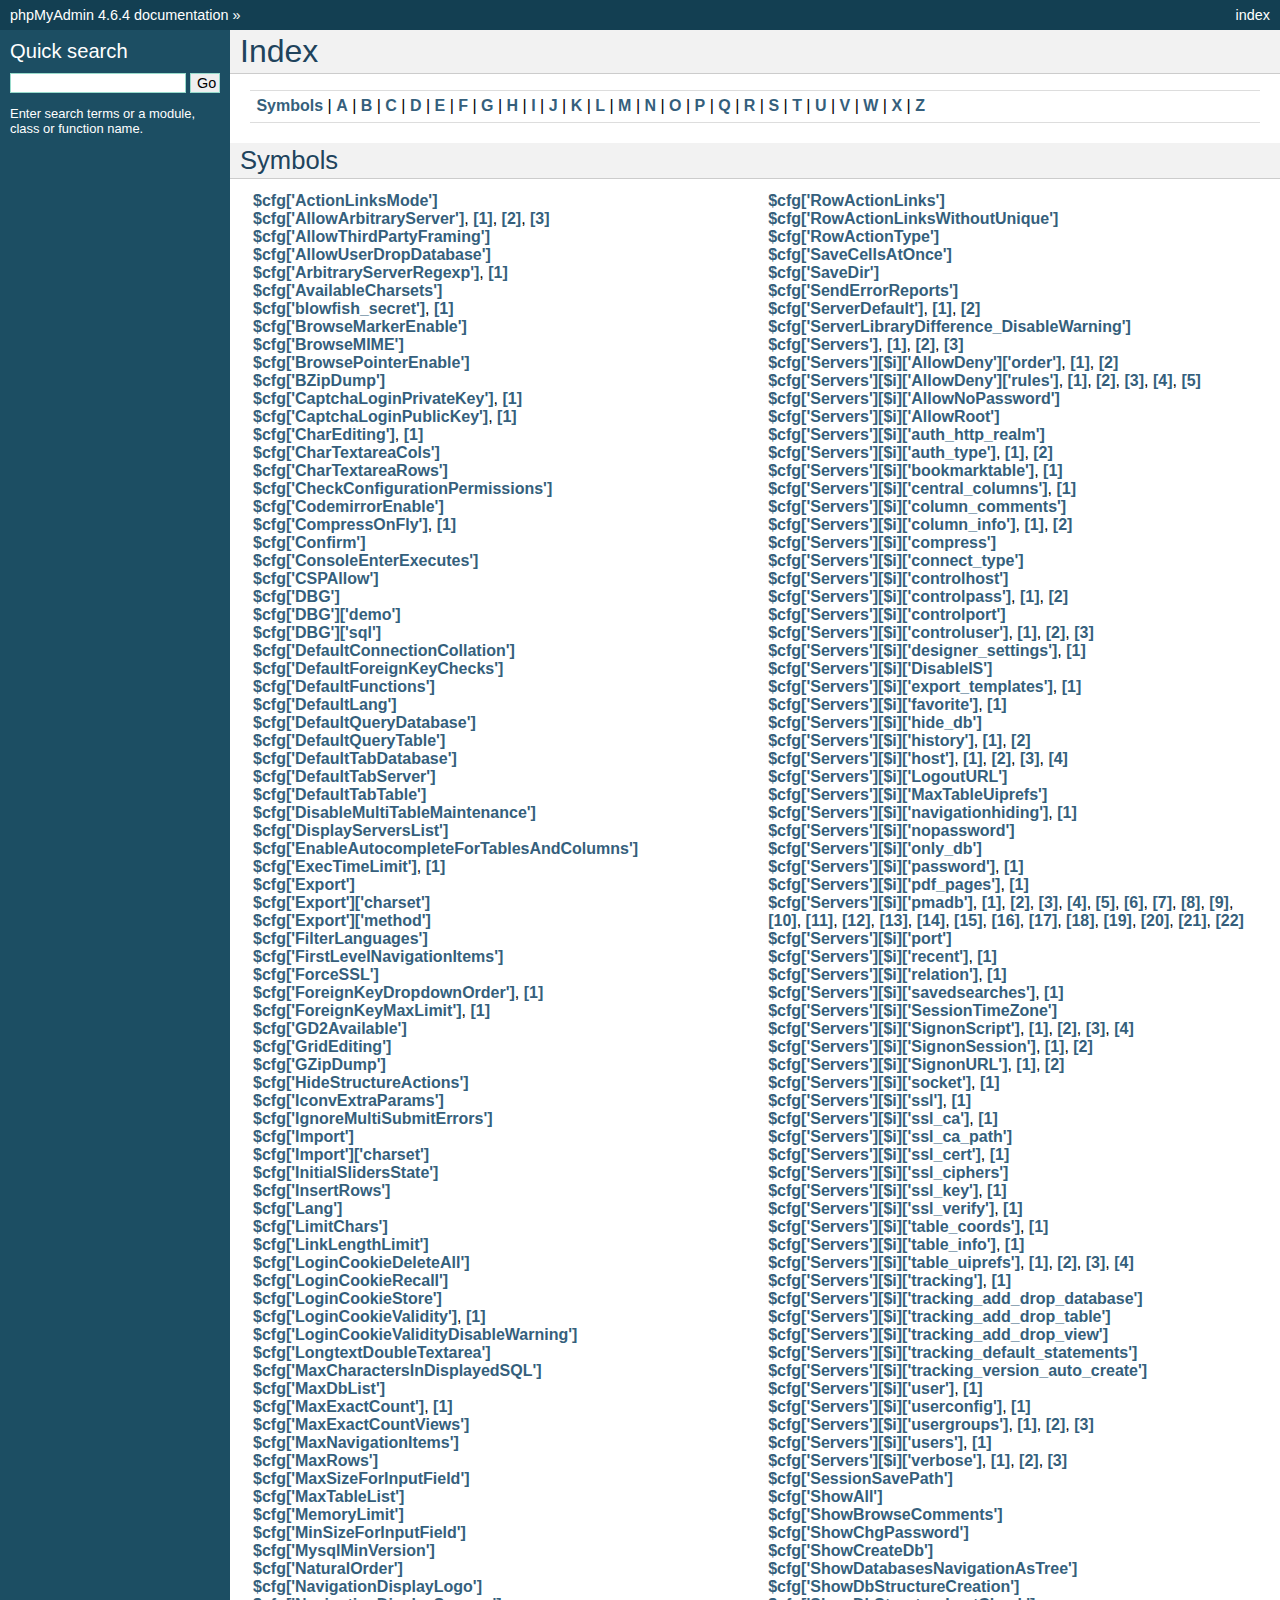
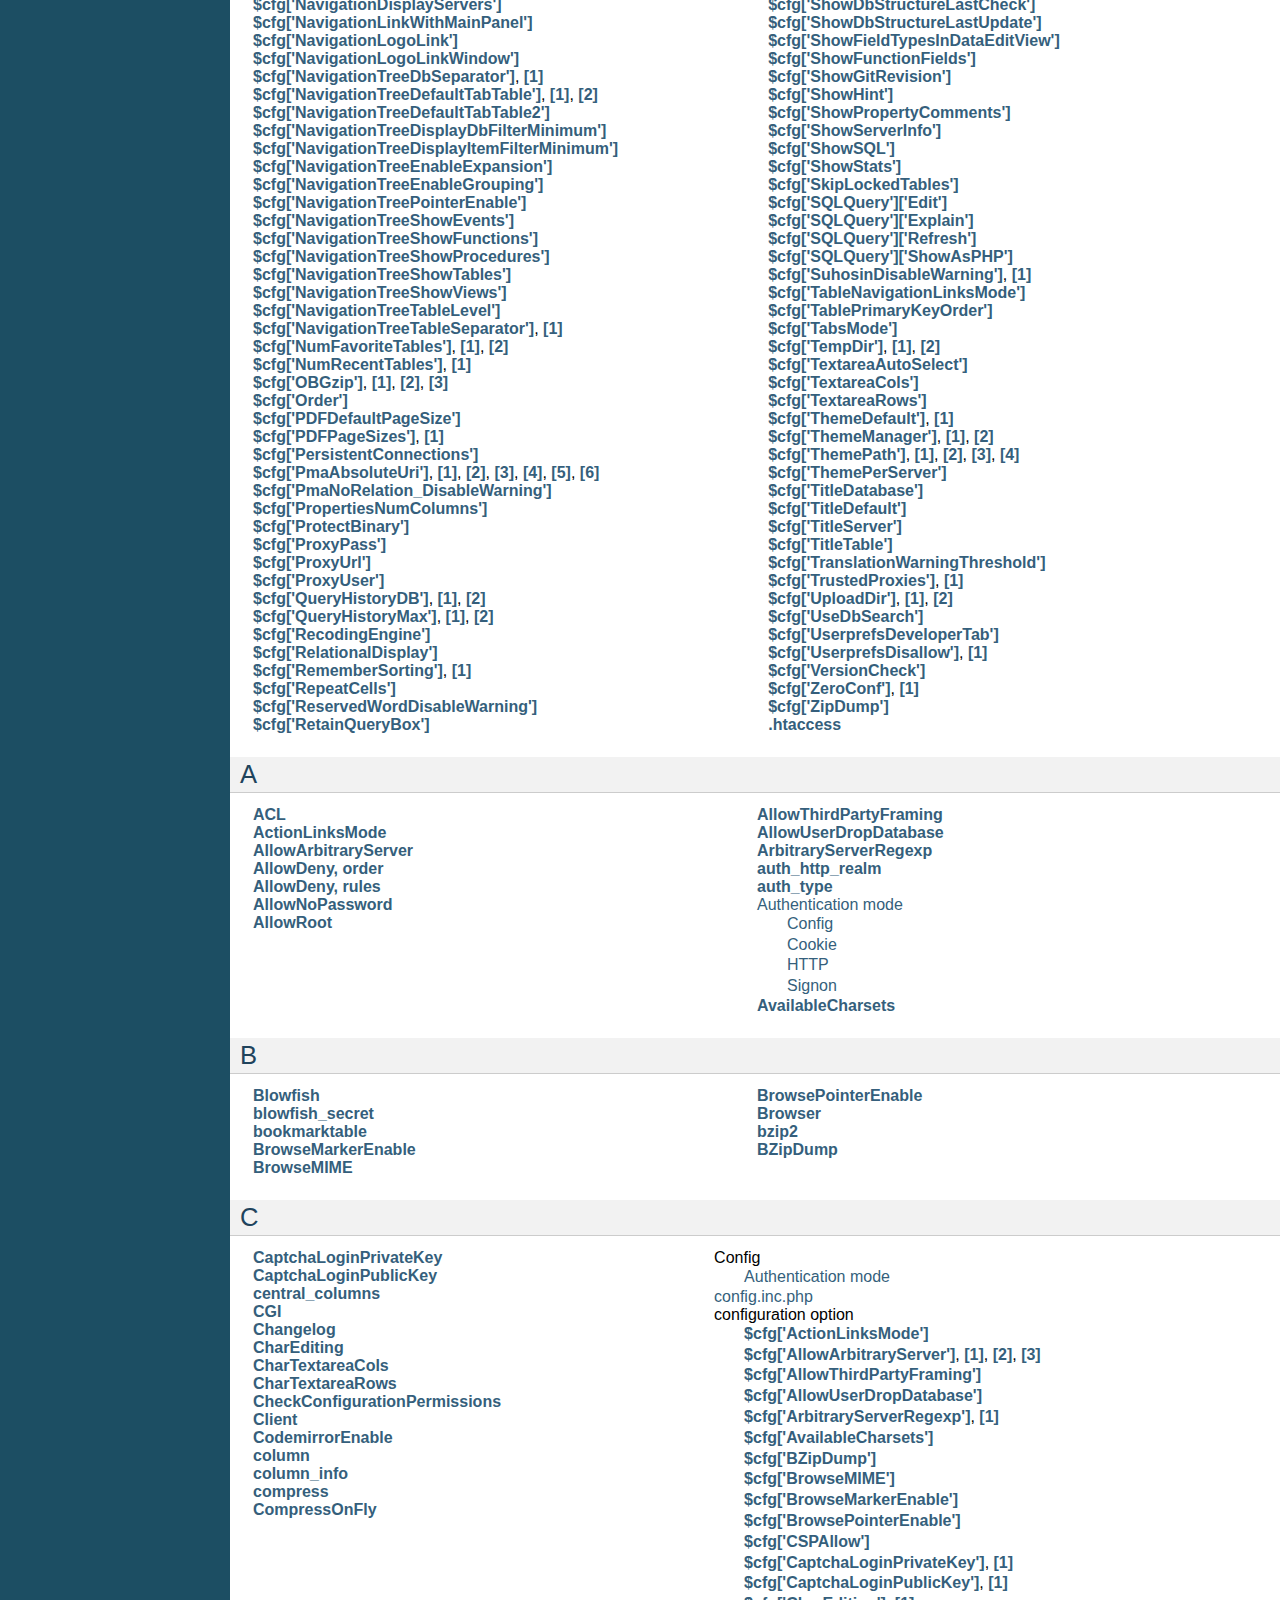
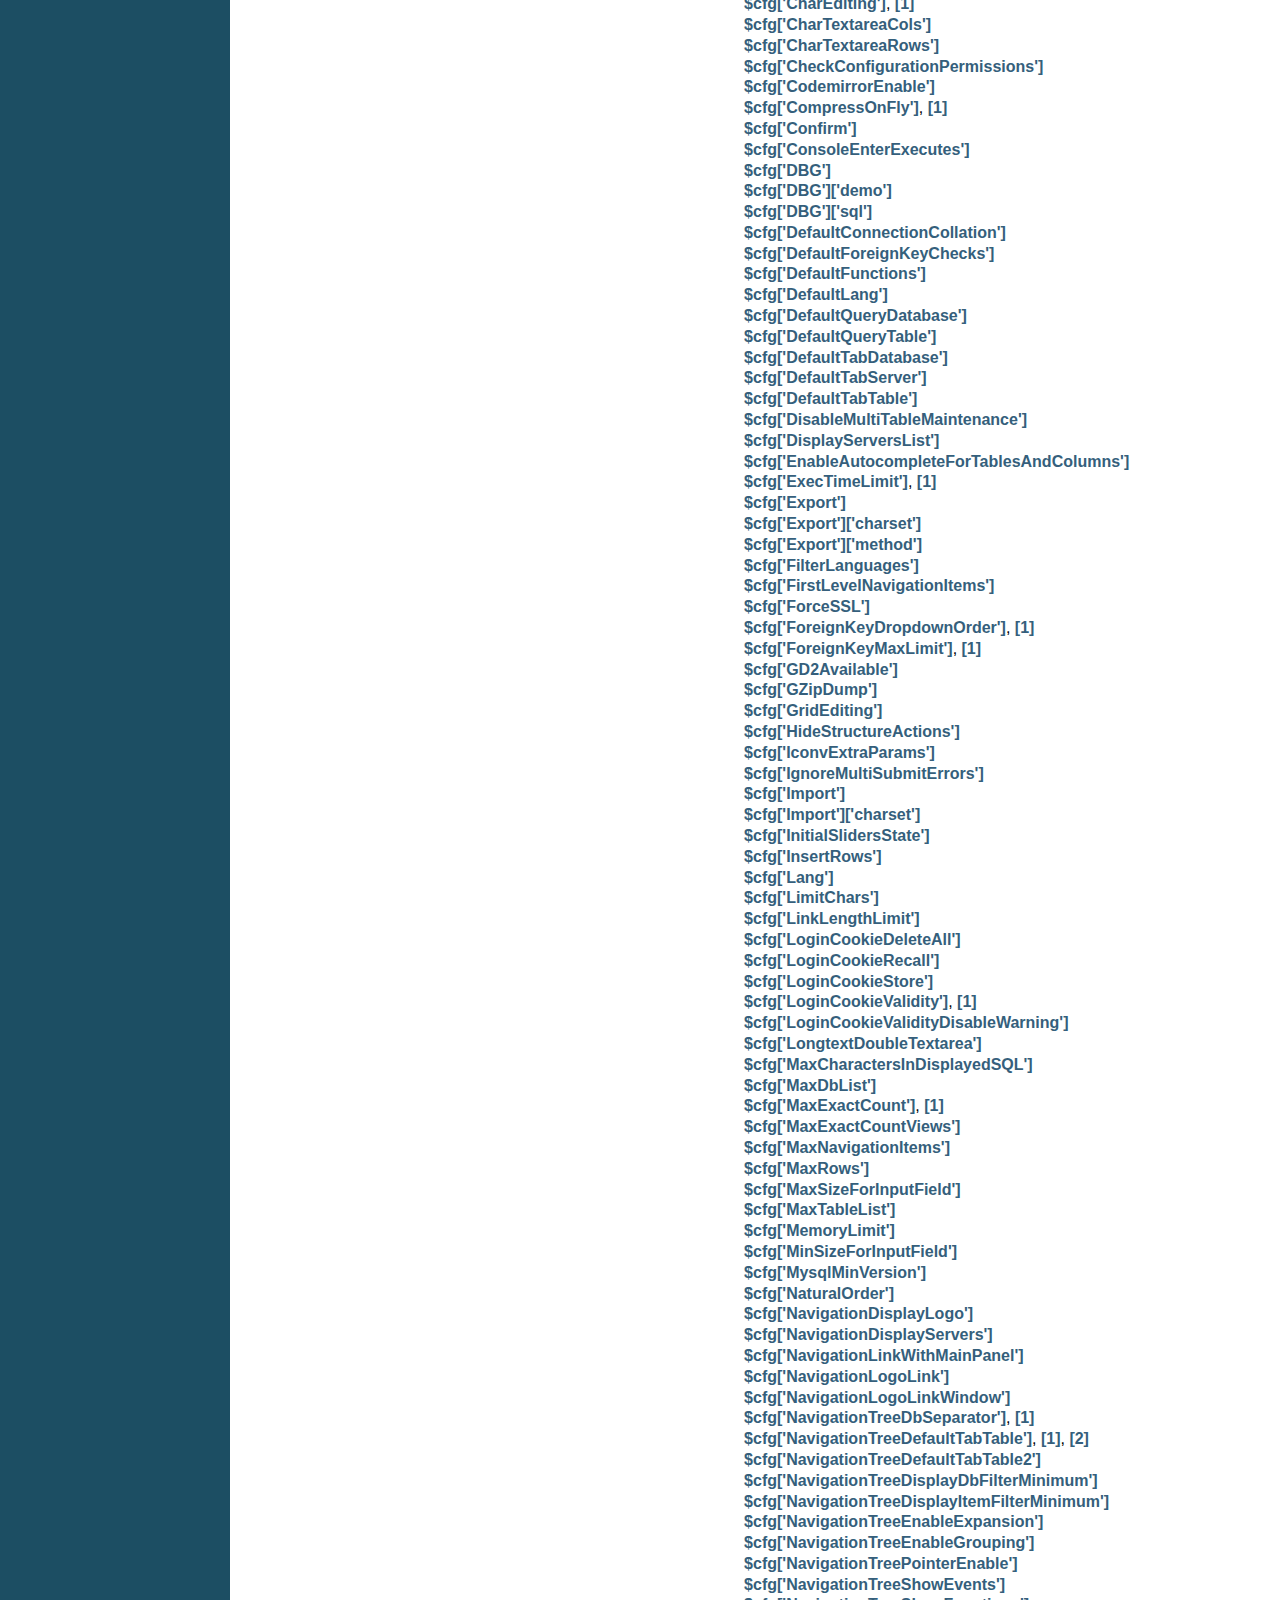
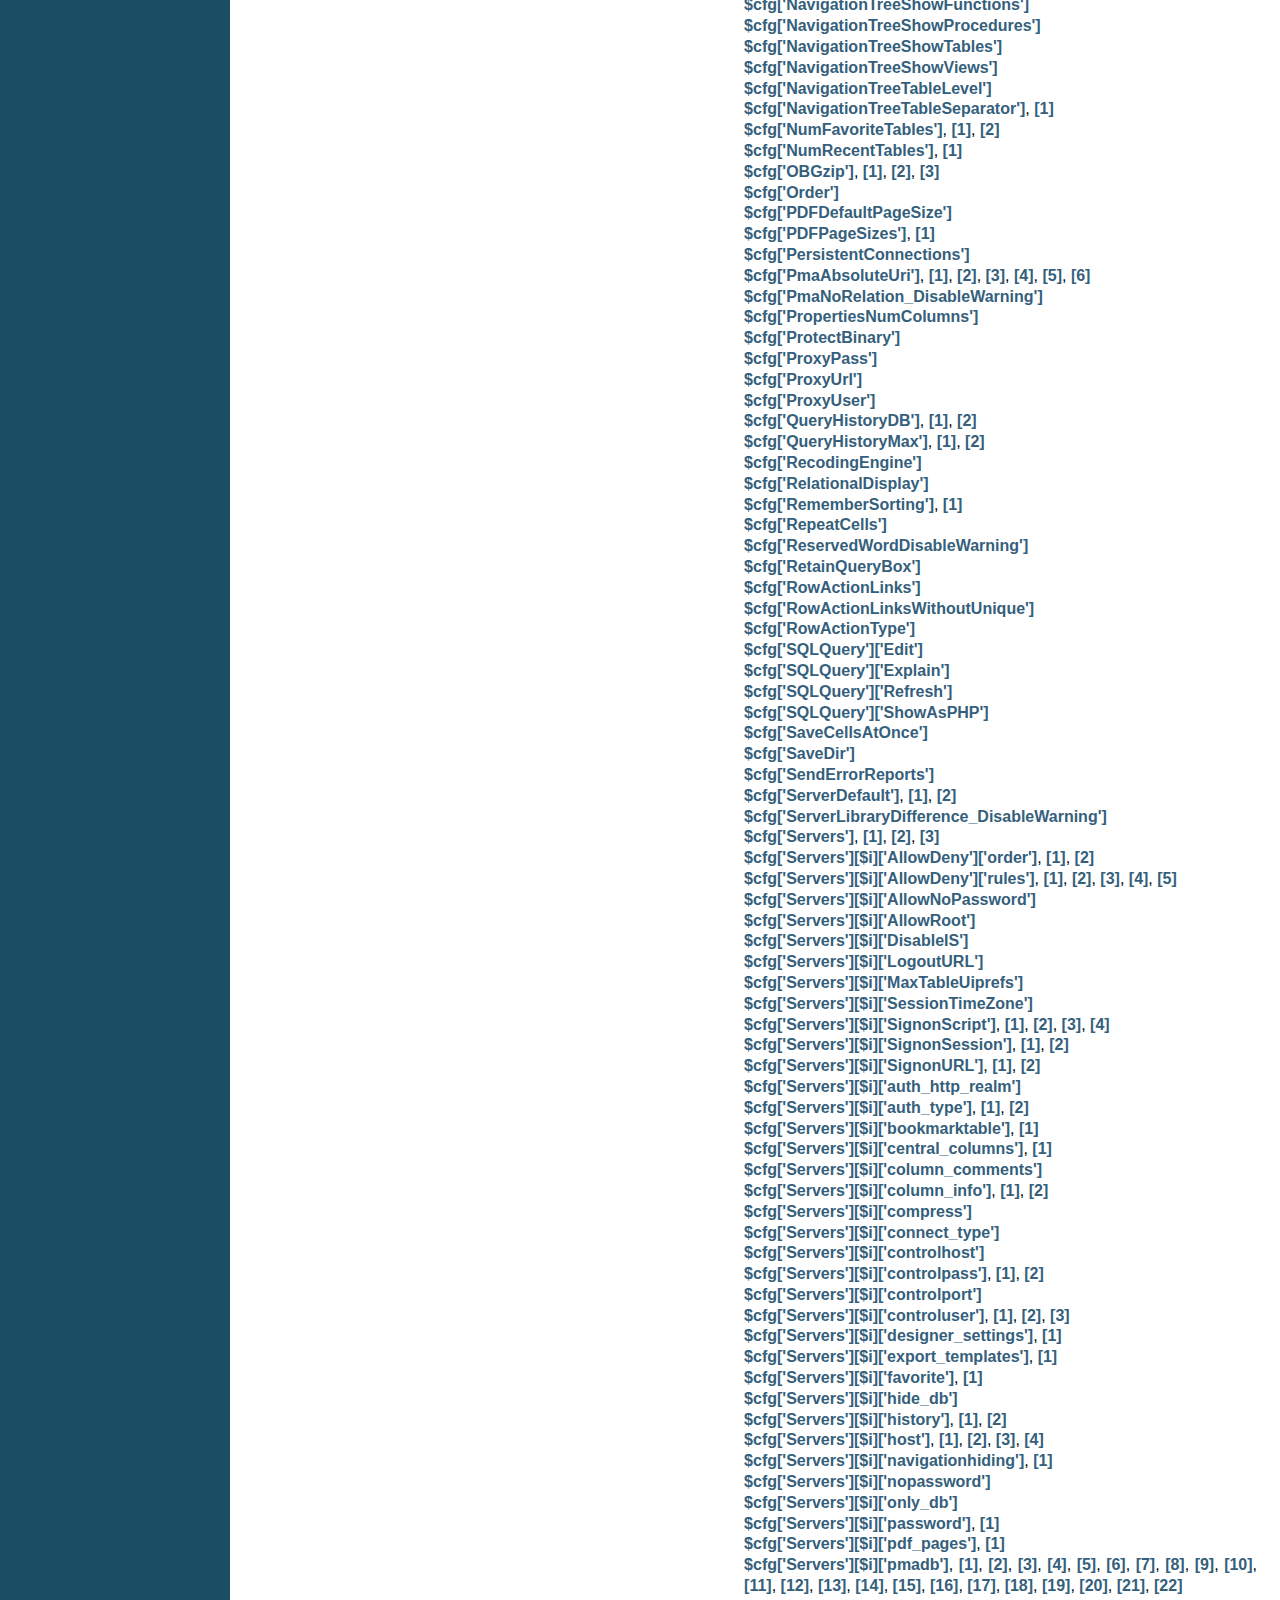
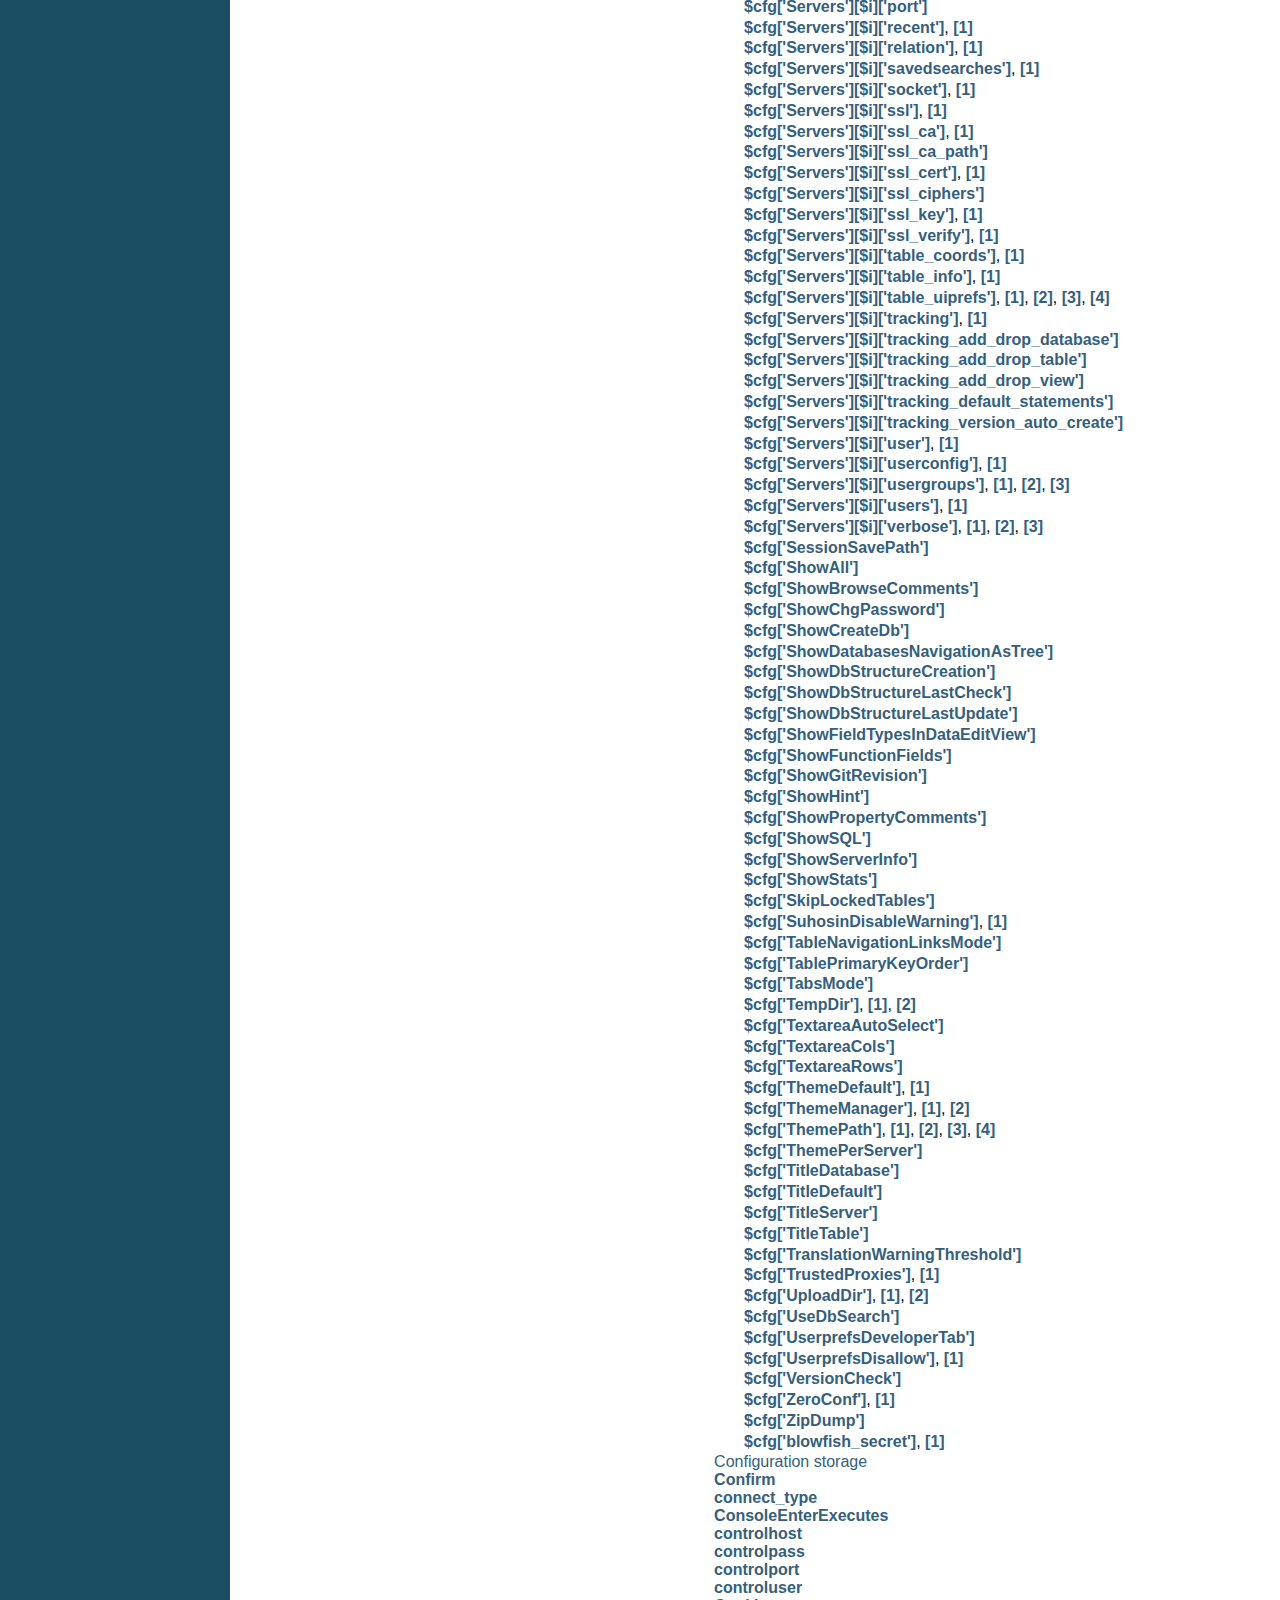
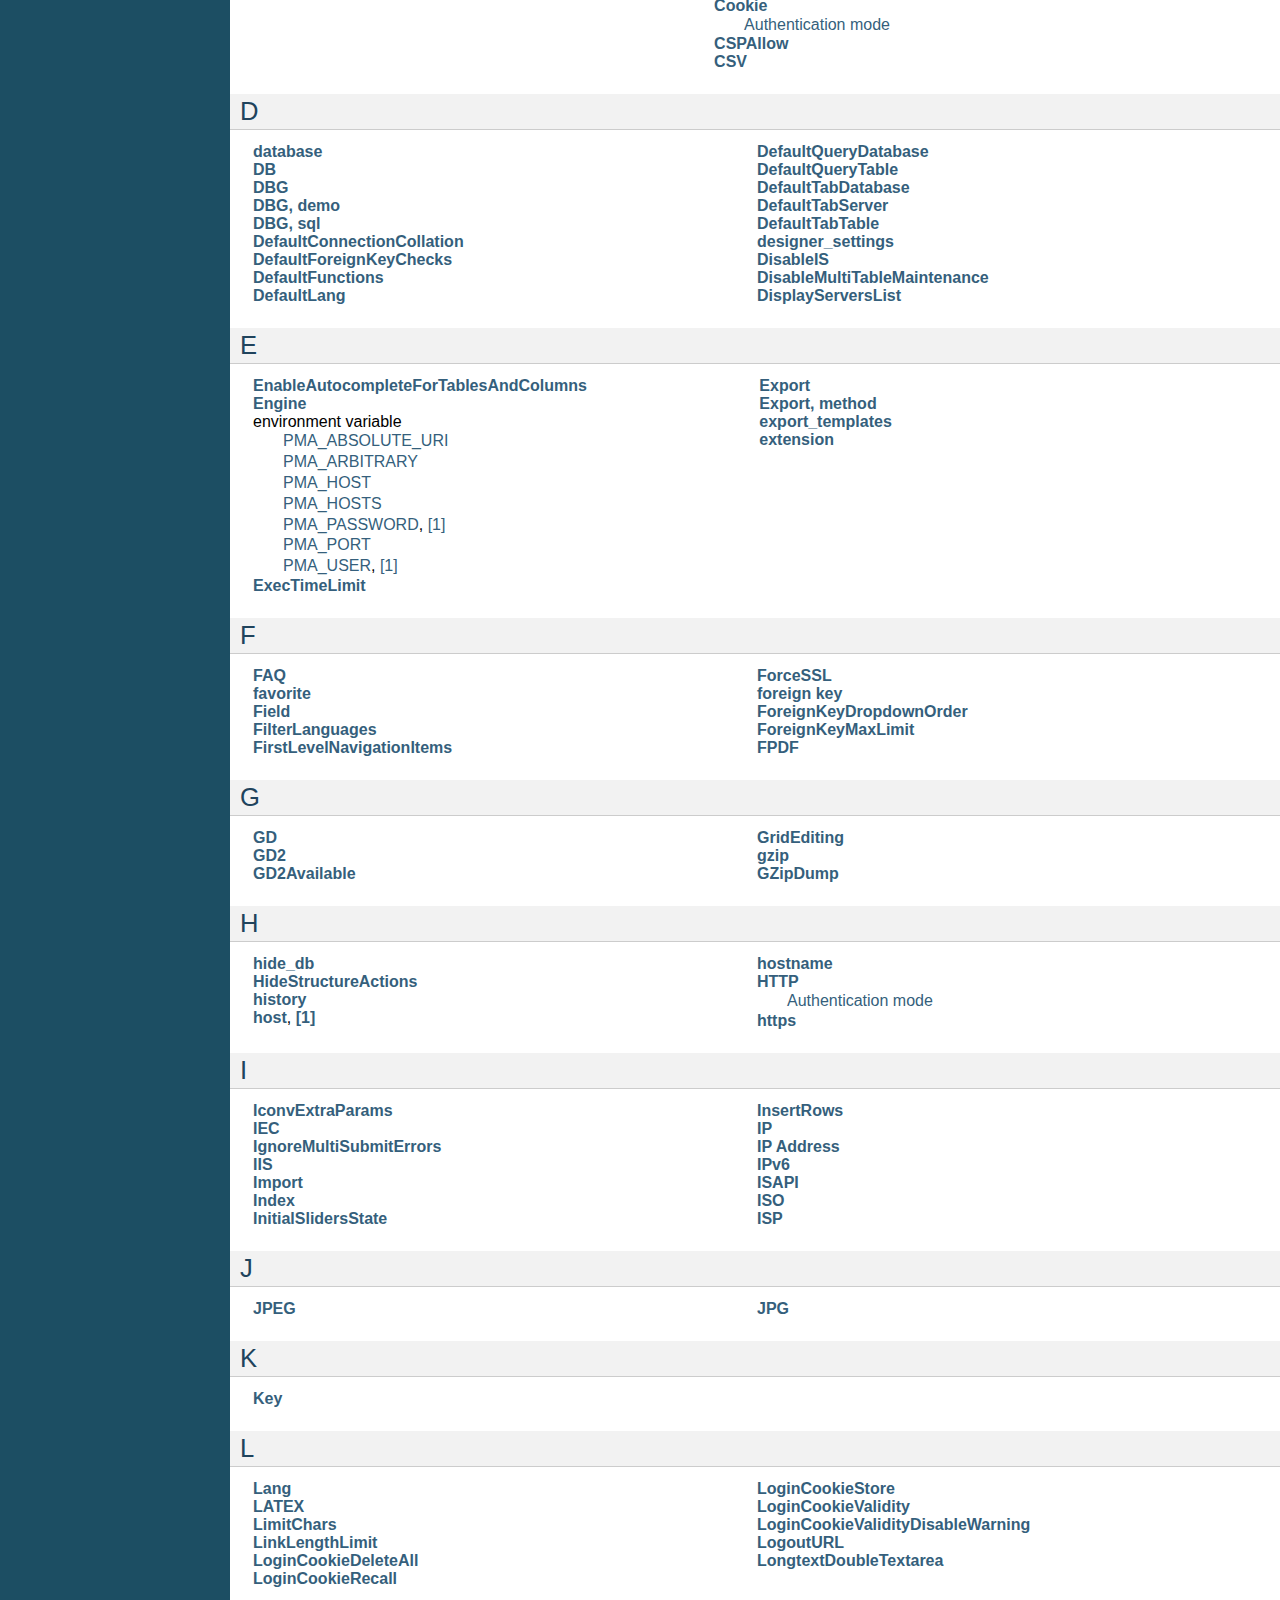
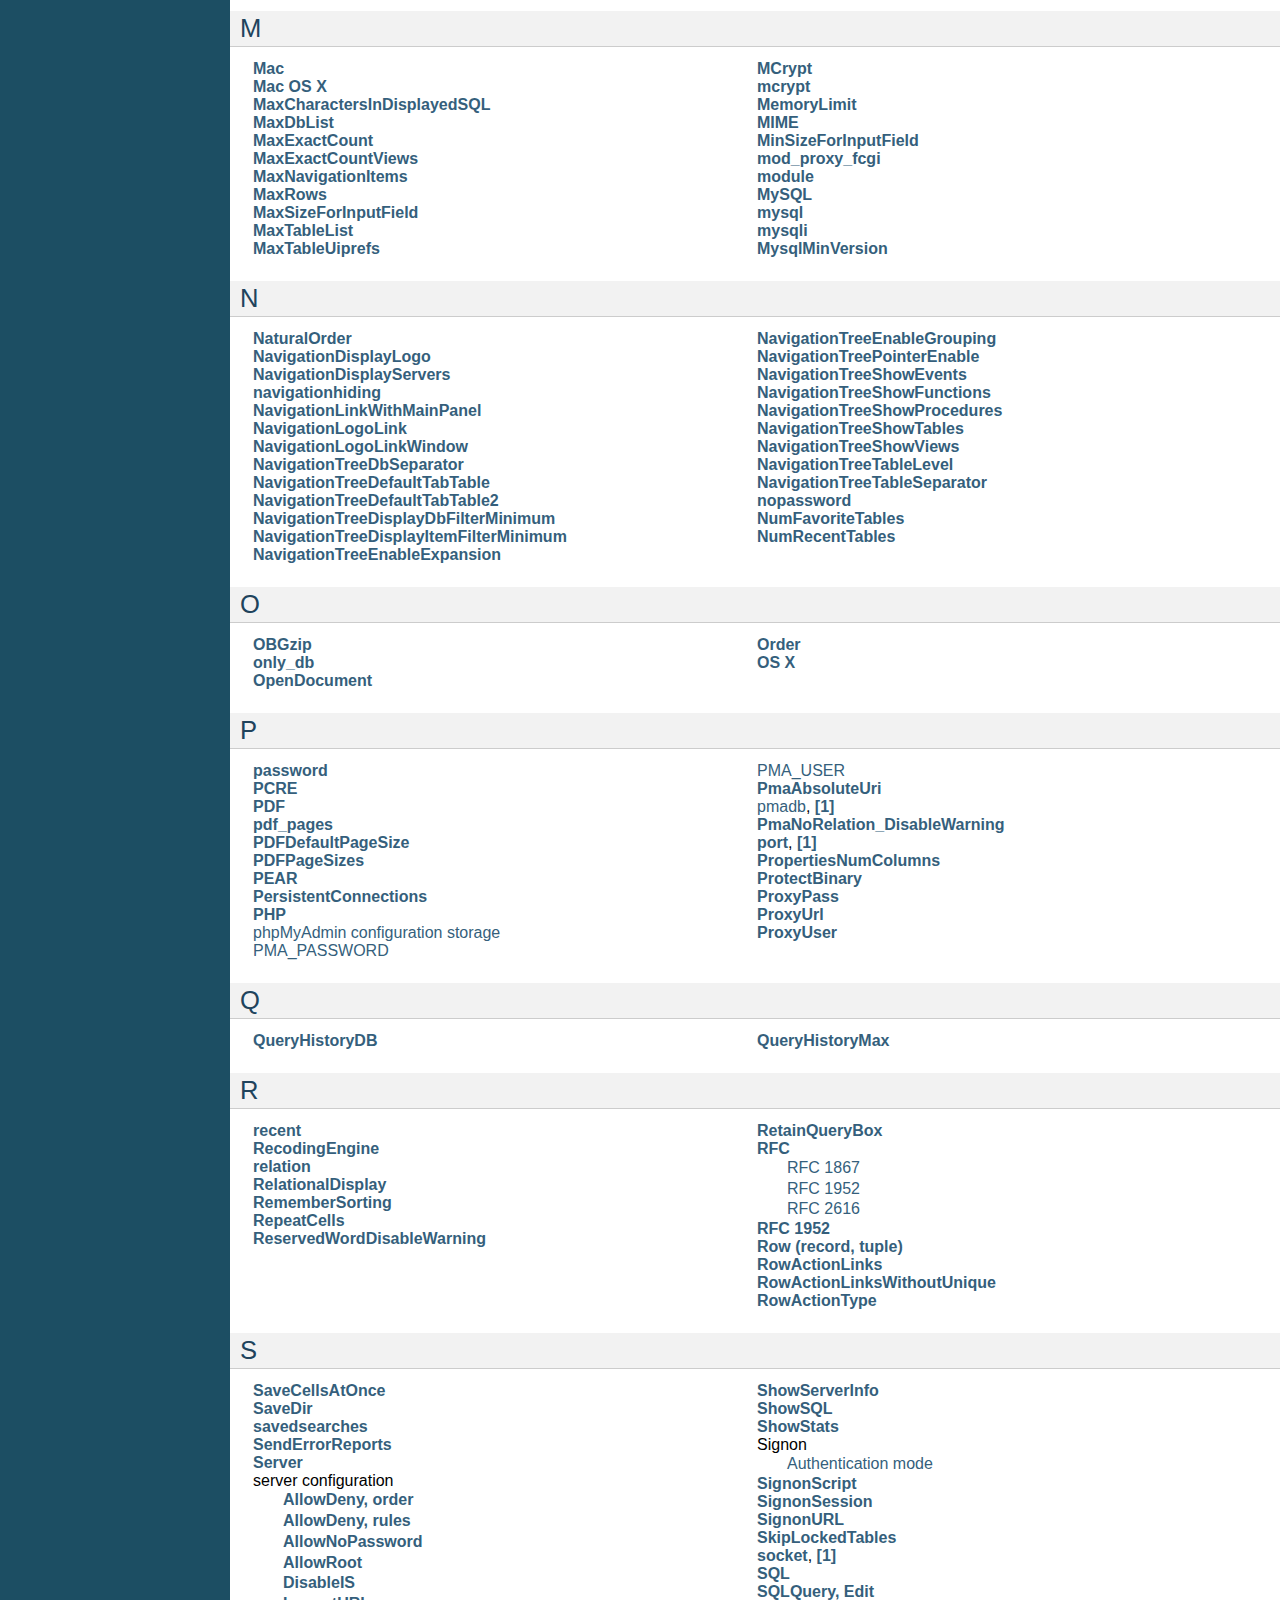
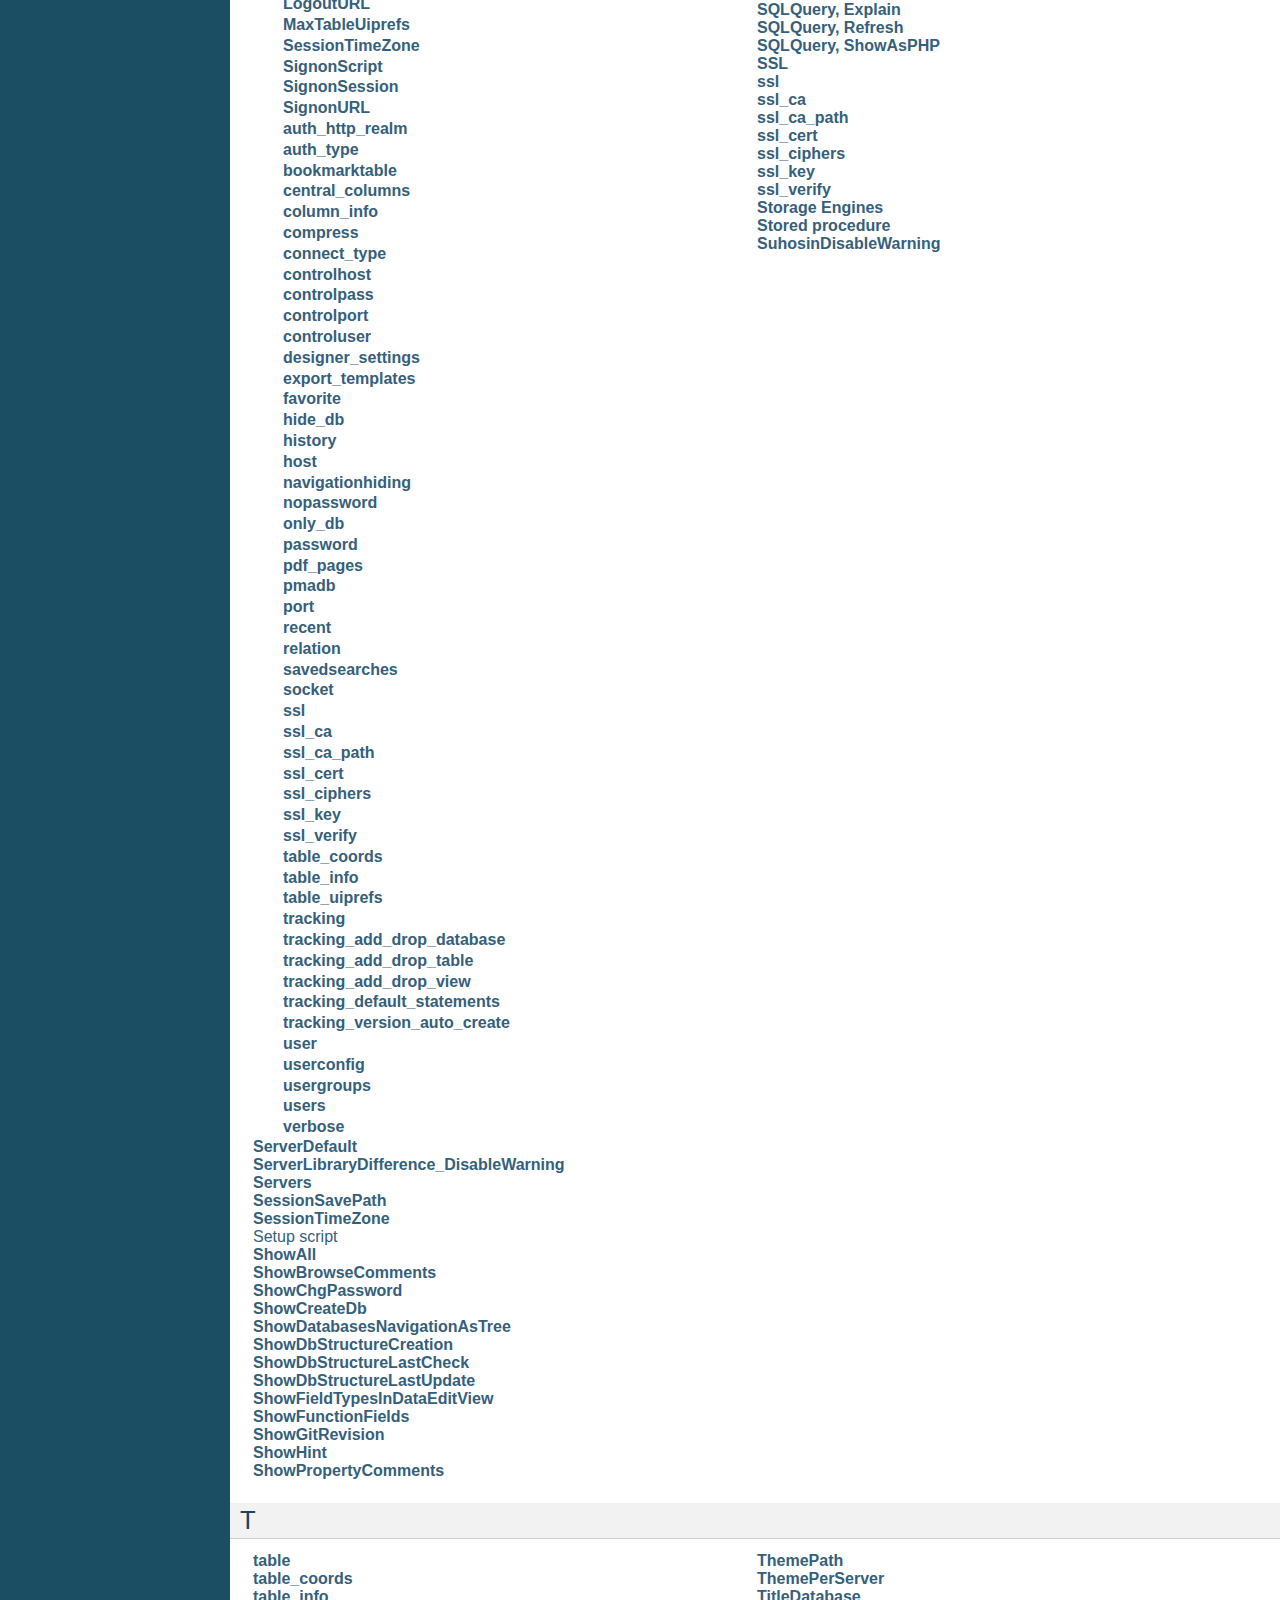
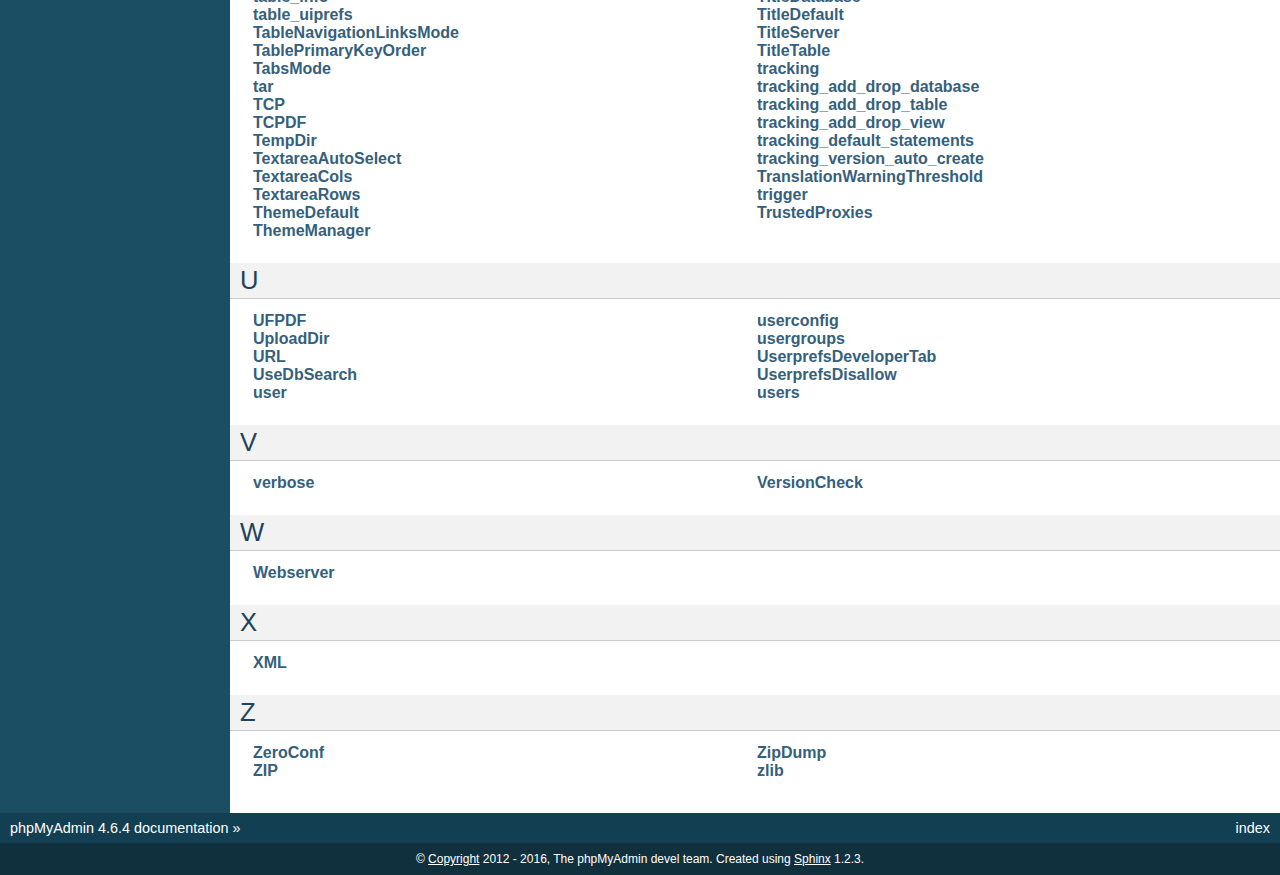
<file: phpmyadmin/doc/html/genindex.html>
<!DOCTYPE html PUBLIC "-//W3C//DTD XHTML 1.0 Transitional//EN"
  "http://www.w3.org/TR/xhtml1/DTD/xhtml1-transitional.dtd">


<html xmlns="http://www.w3.org/1999/xhtml">
  <head>
    <meta http-equiv="Content-Type" content="text/html; charset=utf-8" />
    
    <title>Index &mdash; phpMyAdmin 4.6.4 documentation</title>
    
    <link rel="stylesheet" href="_static/default.css" type="text/css" />
    <link rel="stylesheet" href="_static/pygments.css" type="text/css" />
    
    <script type="text/javascript">
      var DOCUMENTATION_OPTIONS = {
        URL_ROOT:    './',
        VERSION:     '4.6.4',
        COLLAPSE_INDEX: false,
        FILE_SUFFIX: '.html',
        HAS_SOURCE:  true
      };
    </script>
    <script type="text/javascript" src="_static/jquery.js"></script>
    <script type="text/javascript" src="_static/underscore.js"></script>
    <script type="text/javascript" src="_static/doctools.js"></script>
    <link rel="copyright" title="Copyright" href="copyright.html" />
    <link rel="top" title="phpMyAdmin 4.6.4 documentation" href="index.html" /> 
  </head>
  <body>
    <div class="related">
      <h3>Navigation</h3>
      <ul>
        <li class="right" style="margin-right: 10px">
          <a href="#" title="General Index"
             accesskey="I">index</a></li>
        <li><a href="index.html">phpMyAdmin 4.6.4 documentation</a> &raquo;</li> 
      </ul>
    </div>  

    <div class="document">
      <div class="documentwrapper">
        <div class="bodywrapper">
          <div class="body">
            

<h1 id="index">Index</h1>

<div class="genindex-jumpbox">
 <a href="#Symbols"><strong>Symbols</strong></a>
 | <a href="#A"><strong>A</strong></a>
 | <a href="#B"><strong>B</strong></a>
 | <a href="#C"><strong>C</strong></a>
 | <a href="#D"><strong>D</strong></a>
 | <a href="#E"><strong>E</strong></a>
 | <a href="#F"><strong>F</strong></a>
 | <a href="#G"><strong>G</strong></a>
 | <a href="#H"><strong>H</strong></a>
 | <a href="#I"><strong>I</strong></a>
 | <a href="#J"><strong>J</strong></a>
 | <a href="#K"><strong>K</strong></a>
 | <a href="#L"><strong>L</strong></a>
 | <a href="#M"><strong>M</strong></a>
 | <a href="#N"><strong>N</strong></a>
 | <a href="#O"><strong>O</strong></a>
 | <a href="#P"><strong>P</strong></a>
 | <a href="#Q"><strong>Q</strong></a>
 | <a href="#R"><strong>R</strong></a>
 | <a href="#S"><strong>S</strong></a>
 | <a href="#T"><strong>T</strong></a>
 | <a href="#U"><strong>U</strong></a>
 | <a href="#V"><strong>V</strong></a>
 | <a href="#W"><strong>W</strong></a>
 | <a href="#X"><strong>X</strong></a>
 | <a href="#Z"><strong>Z</strong></a>
 
</div>
<h2 id="Symbols">Symbols</h2>
<table style="width: 100%" class="indextable genindextable"><tr>
  <td style="width: 33%" valign="top"><dl>
      
  <dt><a href="config.html#cfg_ActionLinksMode"><strong>$cfg[&#39;ActionLinksMode&#39;]</strong></a>
  </dt>

      
  <dt><a href="setup.html#index-0"><strong>$cfg[&#39;AllowArbitraryServer&#39;]</strong></a>, <a href="setup.html#index-13"><strong>[1]</strong></a>, <a href="config.html#cfg_AllowArbitraryServer"><strong>[2]</strong></a>, <a href="config.html#index-71"><strong>[3]</strong></a>
  </dt>

      
  <dt><a href="config.html#cfg_AllowThirdPartyFraming"><strong>$cfg[&#39;AllowThirdPartyFraming&#39;]</strong></a>
  </dt>

      
  <dt><a href="config.html#cfg_AllowUserDropDatabase"><strong>$cfg[&#39;AllowUserDropDatabase&#39;]</strong></a>
  </dt>

      
  <dt><a href="config.html#index-70"><strong>$cfg[&#39;ArbitraryServerRegexp&#39;]</strong></a>, <a href="config.html#cfg_ArbitraryServerRegexp"><strong>[1]</strong></a>
  </dt>

      
  <dt><a href="config.html#cfg_AvailableCharsets"><strong>$cfg[&#39;AvailableCharsets&#39;]</strong></a>
  </dt>

      
  <dt><a href="config.html#cfg_blowfish_secret"><strong>$cfg[&#39;blowfish_secret&#39;]</strong></a>, <a href="config.html#index-68"><strong>[1]</strong></a>
  </dt>

      
  <dt><a href="config.html#cfg_BrowseMarkerEnable"><strong>$cfg[&#39;BrowseMarkerEnable&#39;]</strong></a>
  </dt>

      
  <dt><a href="config.html#cfg_BrowseMIME"><strong>$cfg[&#39;BrowseMIME&#39;]</strong></a>
  </dt>

      
  <dt><a href="config.html#cfg_BrowsePointerEnable"><strong>$cfg[&#39;BrowsePointerEnable&#39;]</strong></a>
  </dt>

      
  <dt><a href="config.html#cfg_BZipDump"><strong>$cfg[&#39;BZipDump&#39;]</strong></a>
  </dt>

      
  <dt><a href="setup.html#index-30"><strong>$cfg[&#39;CaptchaLoginPrivateKey&#39;]</strong></a>, <a href="config.html#cfg_CaptchaLoginPrivateKey"><strong>[1]</strong></a>
  </dt>

      
  <dt><a href="setup.html#index-29"><strong>$cfg[&#39;CaptchaLoginPublicKey&#39;]</strong></a>, <a href="config.html#cfg_CaptchaLoginPublicKey"><strong>[1]</strong></a>
  </dt>

      
  <dt><a href="config.html#cfg_CharEditing"><strong>$cfg[&#39;CharEditing&#39;]</strong></a>, <a href="config.html#index-81"><strong>[1]</strong></a>
  </dt>

      
  <dt><a href="config.html#cfg_CharTextareaCols"><strong>$cfg[&#39;CharTextareaCols&#39;]</strong></a>
  </dt>

      
  <dt><a href="config.html#cfg_CharTextareaRows"><strong>$cfg[&#39;CharTextareaRows&#39;]</strong></a>
  </dt>

      
  <dt><a href="config.html#cfg_CheckConfigurationPermissions"><strong>$cfg[&#39;CheckConfigurationPermissions&#39;]</strong></a>
  </dt>

      
  <dt><a href="config.html#cfg_CodemirrorEnable"><strong>$cfg[&#39;CodemirrorEnable&#39;]</strong></a>
  </dt>

      
  <dt><a href="faq.html#index-17"><strong>$cfg[&#39;CompressOnFly&#39;]</strong></a>, <a href="config.html#cfg_CompressOnFly"><strong>[1]</strong></a>
  </dt>

      
  <dt><a href="config.html#cfg_Confirm"><strong>$cfg[&#39;Confirm&#39;]</strong></a>
  </dt>

      
  <dt><a href="config.html#cfg_ConsoleEnterExecutes"><strong>$cfg[&#39;ConsoleEnterExecutes&#39;]</strong></a>
  </dt>

      
  <dt><a href="config.html#cfg_CSPAllow"><strong>$cfg[&#39;CSPAllow&#39;]</strong></a>
  </dt>

      
  <dt><a href="config.html#cfg_DBG"><strong>$cfg[&#39;DBG&#39;]</strong></a>
  </dt>

      
  <dt><a href="config.html#cfg_DBG_demo"><strong>$cfg[&#39;DBG&#39;][&#39;demo&#39;]</strong></a>
  </dt>

      
  <dt><a href="config.html#cfg_DBG_sql"><strong>$cfg[&#39;DBG&#39;][&#39;sql&#39;]</strong></a>
  </dt>

      
  <dt><a href="config.html#cfg_DefaultConnectionCollation"><strong>$cfg[&#39;DefaultConnectionCollation&#39;]</strong></a>
  </dt>

      
  <dt><a href="config.html#cfg_DefaultForeignKeyChecks"><strong>$cfg[&#39;DefaultForeignKeyChecks&#39;]</strong></a>
  </dt>

      
  <dt><a href="config.html#cfg_DefaultFunctions"><strong>$cfg[&#39;DefaultFunctions&#39;]</strong></a>
  </dt>

      
  <dt><a href="config.html#cfg_DefaultLang"><strong>$cfg[&#39;DefaultLang&#39;]</strong></a>
  </dt>

      
  <dt><a href="config.html#cfg_DefaultQueryDatabase"><strong>$cfg[&#39;DefaultQueryDatabase&#39;]</strong></a>
  </dt>

      
  <dt><a href="config.html#cfg_DefaultQueryTable"><strong>$cfg[&#39;DefaultQueryTable&#39;]</strong></a>
  </dt>

      
  <dt><a href="config.html#cfg_DefaultTabDatabase"><strong>$cfg[&#39;DefaultTabDatabase&#39;]</strong></a>
  </dt>

      
  <dt><a href="config.html#cfg_DefaultTabServer"><strong>$cfg[&#39;DefaultTabServer&#39;]</strong></a>
  </dt>

      
  <dt><a href="config.html#cfg_DefaultTabTable"><strong>$cfg[&#39;DefaultTabTable&#39;]</strong></a>
  </dt>

      
  <dt><a href="config.html#cfg_DisableMultiTableMaintenance"><strong>$cfg[&#39;DisableMultiTableMaintenance&#39;]</strong></a>
  </dt>

      
  <dt><a href="config.html#cfg_DisplayServersList"><strong>$cfg[&#39;DisplayServersList&#39;]</strong></a>
  </dt>

      
  <dt><a href="config.html#cfg_EnableAutocompleteForTablesAndColumns"><strong>$cfg[&#39;EnableAutocompleteForTablesAndColumns&#39;]</strong></a>
  </dt>

      
  <dt><a href="faq.html#index-25"><strong>$cfg[&#39;ExecTimeLimit&#39;]</strong></a>, <a href="config.html#cfg_ExecTimeLimit"><strong>[1]</strong></a>
  </dt>

      
  <dt><a href="config.html#cfg_Export"><strong>$cfg[&#39;Export&#39;]</strong></a>
  </dt>

      
  <dt><a href="config.html#index-77"><strong>$cfg[&#39;Export&#39;][&#39;charset&#39;]</strong></a>
  </dt>

      
  <dt><a href="config.html#cfg_Export_method"><strong>$cfg[&#39;Export&#39;][&#39;method&#39;]</strong></a>
  </dt>

      
  <dt><a href="config.html#cfg_FilterLanguages"><strong>$cfg[&#39;FilterLanguages&#39;]</strong></a>
  </dt>

      
  <dt><a href="config.html#cfg_FirstLevelNavigationItems"><strong>$cfg[&#39;FirstLevelNavigationItems&#39;]</strong></a>
  </dt>

      
  <dt><a href="config.html#cfg_ForceSSL"><strong>$cfg[&#39;ForceSSL&#39;]</strong></a>
  </dt>

      
  <dt><a href="config.html#index-75"><strong>$cfg[&#39;ForeignKeyDropdownOrder&#39;]</strong></a>, <a href="config.html#cfg_ForeignKeyDropdownOrder"><strong>[1]</strong></a>
  </dt>

      
  <dt><a href="faq.html#index-26"><strong>$cfg[&#39;ForeignKeyMaxLimit&#39;]</strong></a>, <a href="config.html#cfg_ForeignKeyMaxLimit"><strong>[1]</strong></a>
  </dt>

      
  <dt><a href="config.html#cfg_GD2Available"><strong>$cfg[&#39;GD2Available&#39;]</strong></a>
  </dt>

      
  <dt><a href="config.html#cfg_GridEditing"><strong>$cfg[&#39;GridEditing&#39;]</strong></a>
  </dt>

      
  <dt><a href="config.html#cfg_GZipDump"><strong>$cfg[&#39;GZipDump&#39;]</strong></a>
  </dt>

      
  <dt><a href="config.html#cfg_HideStructureActions"><strong>$cfg[&#39;HideStructureActions&#39;]</strong></a>
  </dt>

      
  <dt><a href="config.html#cfg_IconvExtraParams"><strong>$cfg[&#39;IconvExtraParams&#39;]</strong></a>
  </dt>

      
  <dt><a href="config.html#cfg_IgnoreMultiSubmitErrors"><strong>$cfg[&#39;IgnoreMultiSubmitErrors&#39;]</strong></a>
  </dt>

      
  <dt><a href="config.html#cfg_Import"><strong>$cfg[&#39;Import&#39;]</strong></a>
  </dt>

      
  <dt><a href="config.html#index-78"><strong>$cfg[&#39;Import&#39;][&#39;charset&#39;]</strong></a>
  </dt>

      
  <dt><a href="config.html#cfg_InitialSlidersState"><strong>$cfg[&#39;InitialSlidersState&#39;]</strong></a>
  </dt>

      
  <dt><a href="config.html#cfg_InsertRows"><strong>$cfg[&#39;InsertRows&#39;]</strong></a>
  </dt>

      
  <dt><a href="config.html#cfg_Lang"><strong>$cfg[&#39;Lang&#39;]</strong></a>
  </dt>

      
  <dt><a href="config.html#cfg_LimitChars"><strong>$cfg[&#39;LimitChars&#39;]</strong></a>
  </dt>

      
  <dt><a href="config.html#cfg_LinkLengthLimit"><strong>$cfg[&#39;LinkLengthLimit&#39;]</strong></a>
  </dt>

      
  <dt><a href="config.html#cfg_LoginCookieDeleteAll"><strong>$cfg[&#39;LoginCookieDeleteAll&#39;]</strong></a>
  </dt>

      
  <dt><a href="config.html#cfg_LoginCookieRecall"><strong>$cfg[&#39;LoginCookieRecall&#39;]</strong></a>
  </dt>

      
  <dt><a href="config.html#cfg_LoginCookieStore"><strong>$cfg[&#39;LoginCookieStore&#39;]</strong></a>
  </dt>

      
  <dt><a href="config.html#cfg_LoginCookieValidity"><strong>$cfg[&#39;LoginCookieValidity&#39;]</strong></a>, <a href="config.html#index-69"><strong>[1]</strong></a>
  </dt>

      
  <dt><a href="config.html#cfg_LoginCookieValidityDisableWarning"><strong>$cfg[&#39;LoginCookieValidityDisableWarning&#39;]</strong></a>
  </dt>

      
  <dt><a href="config.html#cfg_LongtextDoubleTextarea"><strong>$cfg[&#39;LongtextDoubleTextarea&#39;]</strong></a>
  </dt>

      
  <dt><a href="config.html#cfg_MaxCharactersInDisplayedSQL"><strong>$cfg[&#39;MaxCharactersInDisplayedSQL&#39;]</strong></a>
  </dt>

      
  <dt><a href="config.html#cfg_MaxDbList"><strong>$cfg[&#39;MaxDbList&#39;]</strong></a>
  </dt>

      
  <dt><a href="faq.html#index-19"><strong>$cfg[&#39;MaxExactCount&#39;]</strong></a>, <a href="config.html#cfg_MaxExactCount"><strong>[1]</strong></a>
  </dt>

      
  <dt><a href="config.html#cfg_MaxExactCountViews"><strong>$cfg[&#39;MaxExactCountViews&#39;]</strong></a>
  </dt>

      
  <dt><a href="config.html#cfg_MaxNavigationItems"><strong>$cfg[&#39;MaxNavigationItems&#39;]</strong></a>
  </dt>

      
  <dt><a href="config.html#cfg_MaxRows"><strong>$cfg[&#39;MaxRows&#39;]</strong></a>
  </dt>

      
  <dt><a href="config.html#cfg_MaxSizeForInputField"><strong>$cfg[&#39;MaxSizeForInputField&#39;]</strong></a>
  </dt>

      
  <dt><a href="config.html#cfg_MaxTableList"><strong>$cfg[&#39;MaxTableList&#39;]</strong></a>
  </dt>

      
  <dt><a href="config.html#cfg_MemoryLimit"><strong>$cfg[&#39;MemoryLimit&#39;]</strong></a>
  </dt>

      
  <dt><a href="config.html#cfg_MinSizeForInputField"><strong>$cfg[&#39;MinSizeForInputField&#39;]</strong></a>
  </dt>

      
  <dt><a href="config.html#cfg_MysqlMinVersion"><strong>$cfg[&#39;MysqlMinVersion&#39;]</strong></a>
  </dt>

      
  <dt><a href="config.html#cfg_NaturalOrder"><strong>$cfg[&#39;NaturalOrder&#39;]</strong></a>
  </dt>

      
  <dt><a href="config.html#cfg_NavigationDisplayLogo"><strong>$cfg[&#39;NavigationDisplayLogo&#39;]</strong></a>
  </dt>

      
  <dt><a href="config.html#cfg_NavigationDisplayServers"><strong>$cfg[&#39;NavigationDisplayServers&#39;]</strong></a>
  </dt>

      
  <dt><a href="config.html#cfg_NavigationLinkWithMainPanel"><strong>$cfg[&#39;NavigationLinkWithMainPanel&#39;]</strong></a>
  </dt>

      
  <dt><a href="config.html#cfg_NavigationLogoLink"><strong>$cfg[&#39;NavigationLogoLink&#39;]</strong></a>
  </dt>

      
  <dt><a href="config.html#cfg_NavigationLogoLinkWindow"><strong>$cfg[&#39;NavigationLogoLinkWindow&#39;]</strong></a>
  </dt>

      
  <dt><a href="config.html#index-72"><strong>$cfg[&#39;NavigationTreeDbSeparator&#39;]</strong></a>, <a href="config.html#cfg_NavigationTreeDbSeparator"><strong>[1]</strong></a>
  </dt>

      
  <dt><a href="config.html#index-31"><strong>$cfg[&#39;NavigationTreeDefaultTabTable&#39;]</strong></a>, <a href="config.html#index-34"><strong>[1]</strong></a>, <a href="config.html#cfg_NavigationTreeDefaultTabTable"><strong>[2]</strong></a>
  </dt>

      
  <dt><a href="config.html#cfg_NavigationTreeDefaultTabTable2"><strong>$cfg[&#39;NavigationTreeDefaultTabTable2&#39;]</strong></a>
  </dt>

      
  <dt><a href="config.html#cfg_NavigationTreeDisplayDbFilterMinimum"><strong>$cfg[&#39;NavigationTreeDisplayDbFilterMinimum&#39;]</strong></a>
  </dt>

      
  <dt><a href="config.html#cfg_NavigationTreeDisplayItemFilterMinimum"><strong>$cfg[&#39;NavigationTreeDisplayItemFilterMinimum&#39;]</strong></a>
  </dt>

      
  <dt><a href="config.html#cfg_NavigationTreeEnableExpansion"><strong>$cfg[&#39;NavigationTreeEnableExpansion&#39;]</strong></a>
  </dt>

      
  <dt><a href="config.html#cfg_NavigationTreeEnableGrouping"><strong>$cfg[&#39;NavigationTreeEnableGrouping&#39;]</strong></a>
  </dt>

      
  <dt><a href="config.html#cfg_NavigationTreePointerEnable"><strong>$cfg[&#39;NavigationTreePointerEnable&#39;]</strong></a>
  </dt>

      
  <dt><a href="config.html#cfg_NavigationTreeShowEvents"><strong>$cfg[&#39;NavigationTreeShowEvents&#39;]</strong></a>
  </dt>

      
  <dt><a href="config.html#cfg_NavigationTreeShowFunctions"><strong>$cfg[&#39;NavigationTreeShowFunctions&#39;]</strong></a>
  </dt>

      
  <dt><a href="config.html#cfg_NavigationTreeShowProcedures"><strong>$cfg[&#39;NavigationTreeShowProcedures&#39;]</strong></a>
  </dt>

      
  <dt><a href="config.html#cfg_NavigationTreeShowTables"><strong>$cfg[&#39;NavigationTreeShowTables&#39;]</strong></a>
  </dt>

      
  <dt><a href="config.html#cfg_NavigationTreeShowViews"><strong>$cfg[&#39;NavigationTreeShowViews&#39;]</strong></a>
  </dt>

      
  <dt><a href="config.html#cfg_NavigationTreeTableLevel"><strong>$cfg[&#39;NavigationTreeTableLevel&#39;]</strong></a>
  </dt>

      
  <dt><a href="faq.html#index-18"><strong>$cfg[&#39;NavigationTreeTableSeparator&#39;]</strong></a>, <a href="config.html#cfg_NavigationTreeTableSeparator"><strong>[1]</strong></a>
  </dt>

      
  <dt><a href="faq.html#index-30"><strong>$cfg[&#39;NumFavoriteTables&#39;]</strong></a>, <a href="config.html#index-35"><strong>[1]</strong></a>, <a href="config.html#cfg_NumFavoriteTables"><strong>[2]</strong></a>
  </dt>

      
  <dt><a href="config.html#index-30"><strong>$cfg[&#39;NumRecentTables&#39;]</strong></a>, <a href="config.html#cfg_NumRecentTables"><strong>[1]</strong></a>
  </dt>

      
  <dt><a href="faq.html#index-0"><strong>$cfg[&#39;OBGzip&#39;]</strong></a>, <a href="faq.html#index-3"><strong>[1]</strong></a>, <a href="faq.html#index-7"><strong>[2]</strong></a>, <a href="config.html#cfg_OBGzip"><strong>[3]</strong></a>
  </dt>

      
  <dt><a href="config.html#cfg_Order"><strong>$cfg[&#39;Order&#39;]</strong></a>
  </dt>

      
  <dt><a href="config.html#cfg_PDFDefaultPageSize"><strong>$cfg[&#39;PDFDefaultPageSize&#39;]</strong></a>
  </dt>

      
  <dt><a href="config.html#cfg_PDFPageSizes"><strong>$cfg[&#39;PDFPageSizes&#39;]</strong></a>, <a href="config.html#index-76"><strong>[1]</strong></a>
  </dt>

      
  <dt><a href="config.html#cfg_PersistentConnections"><strong>$cfg[&#39;PersistentConnections&#39;]</strong></a>
  </dt>

      
  <dt><a href="faq.html#index-8"><strong>$cfg[&#39;PmaAbsoluteUri&#39;]</strong></a>, <a href="faq.html#index-15"><strong>[1]</strong></a>, <a href="faq.html#index-23"><strong>[2]</strong></a>, <a href="faq.html#index-24"><strong>[3]</strong></a>, <a href="config.html#cfg_PmaAbsoluteUri"><strong>[4]</strong></a>, <a href="config.html#index-1"><strong>[5]</strong></a>, <a href="config.html#index-67"><strong>[6]</strong></a>
  </dt>

      
  <dt><a href="config.html#cfg_PmaNoRelation_DisableWarning"><strong>$cfg[&#39;PmaNoRelation_DisableWarning&#39;]</strong></a>
  </dt>

      
  <dt><a href="config.html#cfg_PropertiesNumColumns"><strong>$cfg[&#39;PropertiesNumColumns&#39;]</strong></a>
  </dt>

      
  <dt><a href="config.html#cfg_ProtectBinary"><strong>$cfg[&#39;ProtectBinary&#39;]</strong></a>
  </dt>

      
  <dt><a href="config.html#cfg_ProxyPass"><strong>$cfg[&#39;ProxyPass&#39;]</strong></a>
  </dt>

      
  <dt><a href="config.html#cfg_ProxyUrl"><strong>$cfg[&#39;ProxyUrl&#39;]</strong></a>
  </dt>

      
  <dt><a href="config.html#cfg_ProxyUser"><strong>$cfg[&#39;ProxyUser&#39;]</strong></a>
  </dt>

      
  <dt><a href="config.html#cfg_QueryHistoryDB"><strong>$cfg[&#39;QueryHistoryDB&#39;]</strong></a>, <a href="config.html#index-82"><strong>[1]</strong></a>, <a href="config.html#index-84"><strong>[2]</strong></a>
  </dt>

      
  <dt><a href="config.html#index-27"><strong>$cfg[&#39;QueryHistoryMax&#39;]</strong></a>, <a href="config.html#cfg_QueryHistoryMax"><strong>[1]</strong></a>, <a href="config.html#index-85"><strong>[2]</strong></a>
  </dt>

      
  <dt><a href="config.html#cfg_RecodingEngine"><strong>$cfg[&#39;RecodingEngine&#39;]</strong></a>
  </dt>

      
  <dt><a href="config.html#cfg_RelationalDisplay"><strong>$cfg[&#39;RelationalDisplay&#39;]</strong></a>
  </dt>

      
  <dt><a href="config.html#index-38"><strong>$cfg[&#39;RememberSorting&#39;]</strong></a>, <a href="config.html#cfg_RememberSorting"><strong>[1]</strong></a>
  </dt>

      
  <dt><a href="config.html#cfg_RepeatCells"><strong>$cfg[&#39;RepeatCells&#39;]</strong></a>
  </dt>

      
  <dt><a href="config.html#cfg_ReservedWordDisableWarning"><strong>$cfg[&#39;ReservedWordDisableWarning&#39;]</strong></a>
  </dt>

      
  <dt><a href="config.html#cfg_RetainQueryBox"><strong>$cfg[&#39;RetainQueryBox&#39;]</strong></a>
  </dt>

  </dl></td>
  <td style="width: 33%" valign="top"><dl>
      
  <dt><a href="config.html#cfg_RowActionLinks"><strong>$cfg[&#39;RowActionLinks&#39;]</strong></a>
  </dt>

      
  <dt><a href="config.html#cfg_RowActionLinksWithoutUnique"><strong>$cfg[&#39;RowActionLinksWithoutUnique&#39;]</strong></a>
  </dt>

      
  <dt><a href="config.html#cfg_RowActionType"><strong>$cfg[&#39;RowActionType&#39;]</strong></a>
  </dt>

      
  <dt><a href="config.html#cfg_SaveCellsAtOnce"><strong>$cfg[&#39;SaveCellsAtOnce&#39;]</strong></a>
  </dt>

      
  <dt><a href="config.html#cfg_SaveDir"><strong>$cfg[&#39;SaveDir&#39;]</strong></a>
  </dt>

      
  <dt><a href="config.html#cfg_SendErrorReports"><strong>$cfg[&#39;SendErrorReports&#39;]</strong></a>
  </dt>

      
  <dt><a href="config.html#cfg_ServerDefault"><strong>$cfg[&#39;ServerDefault&#39;]</strong></a>, <a href="config.html#index-65"><strong>[1]</strong></a>, <a href="config.html#index-66"><strong>[2]</strong></a>
  </dt>

      
  <dt><a href="config.html#cfg_ServerLibraryDifference_DisableWarning"><strong>$cfg[&#39;ServerLibraryDifference_DisableWarning&#39;]</strong></a>
  </dt>

      
  <dt><a href="setup.html#index-10"><strong>$cfg[&#39;Servers&#39;]</strong></a>, <a href="config.html#cfg_Servers"><strong>[1]</strong></a>, <a href="config.html#index-4"><strong>[2]</strong></a>, <a href="config.html#index-7"><strong>[3]</strong></a>
  </dt>

      
  <dt><a href="setup.html#index-26"><strong>$cfg[&#39;Servers&#39;][$i][&#39;AllowDeny&#39;][&#39;order&#39;]</strong></a>, <a href="config.html#cfg_Servers_AllowDeny_order"><strong>[1]</strong></a>, <a href="config.html#index-79"><strong>[2]</strong></a>
  </dt>

      
  <dt><a href="setup.html#index-27"><strong>$cfg[&#39;Servers&#39;][$i][&#39;AllowDeny&#39;][&#39;rules&#39;]</strong></a>, <a href="setup.html#index-28"><strong>[1]</strong></a>, <a href="faq.html#index-22"><strong>[2]</strong></a>, <a href="config.html#index-62"><strong>[3]</strong></a>, <a href="config.html#cfg_Servers_AllowDeny_rules"><strong>[4]</strong></a>, <a href="config.html#index-80"><strong>[5]</strong></a>
  </dt>

      
  <dt><a href="config.html#cfg_Servers_AllowNoPassword"><strong>$cfg[&#39;Servers&#39;][$i][&#39;AllowNoPassword&#39;]</strong></a>
  </dt>

      
  <dt><a href="config.html#cfg_Servers_AllowRoot"><strong>$cfg[&#39;Servers&#39;][$i][&#39;AllowRoot&#39;]</strong></a>
  </dt>

      
  <dt><a href="config.html#cfg_Servers_auth_http_realm"><strong>$cfg[&#39;Servers&#39;][$i][&#39;auth_http_realm&#39;]</strong></a>
  </dt>

      
  <dt><a href="setup.html#index-19"><strong>$cfg[&#39;Servers&#39;][$i][&#39;auth_type&#39;]</strong></a>, <a href="config.html#cfg_Servers_auth_type"><strong>[1]</strong></a>, <a href="config.html#index-12"><strong>[2]</strong></a>
  </dt>

      
  <dt><a href="config.html#cfg_Servers_bookmarktable"><strong>$cfg[&#39;Servers&#39;][$i][&#39;bookmarktable&#39;]</strong></a>, <a href="config.html#index-15"><strong>[1]</strong></a>
  </dt>

      
  <dt><a href="config.html#cfg_Servers_central_columns"><strong>$cfg[&#39;Servers&#39;][$i][&#39;central_columns&#39;]</strong></a>, <a href="config.html#index-47"><strong>[1]</strong></a>
  </dt>

      
  <dt><a href="config.html#index-25"><strong>$cfg[&#39;Servers&#39;][$i][&#39;column_comments&#39;]</strong></a>
  </dt>

      
  <dt><a href="config.html#cfg_Servers_column_info"><strong>$cfg[&#39;Servers&#39;][$i][&#39;column_info&#39;]</strong></a>, <a href="config.html#index-24"><strong>[1]</strong></a>, <a href="config.html#index-26"><strong>[2]</strong></a>
  </dt>

      
  <dt><a href="config.html#cfg_Servers_compress"><strong>$cfg[&#39;Servers&#39;][$i][&#39;compress&#39;]</strong></a>
  </dt>

      
  <dt><a href="config.html#cfg_Servers_connect_type"><strong>$cfg[&#39;Servers&#39;][$i][&#39;connect_type&#39;]</strong></a>
  </dt>

      
  <dt><a href="config.html#cfg_Servers_controlhost"><strong>$cfg[&#39;Servers&#39;][$i][&#39;controlhost&#39;]</strong></a>
  </dt>

      
  <dt><a href="setup.html#index-7"><strong>$cfg[&#39;Servers&#39;][$i][&#39;controlpass&#39;]</strong></a>, <a href="faq.html#index-21"><strong>[1]</strong></a>, <a href="config.html#cfg_Servers_controlpass"><strong>[2]</strong></a>
  </dt>

      
  <dt><a href="config.html#cfg_Servers_controlport"><strong>$cfg[&#39;Servers&#39;][$i][&#39;controlport&#39;]</strong></a>
  </dt>

      
  <dt><a href="setup.html#index-6"><strong>$cfg[&#39;Servers&#39;][$i][&#39;controluser&#39;]</strong></a>, <a href="setup.html#index-9"><strong>[1]</strong></a>, <a href="faq.html#index-20"><strong>[2]</strong></a>, <a href="config.html#cfg_Servers_controluser"><strong>[3]</strong></a>
  </dt>

      
  <dt><a href="config.html#cfg_Servers_designer_settings"><strong>$cfg[&#39;Servers&#39;][$i][&#39;designer_settings&#39;]</strong></a>, <a href="config.html#index-49"><strong>[1]</strong></a>
  </dt>

      
  <dt><a href="config.html#cfg_Servers_DisableIS"><strong>$cfg[&#39;Servers&#39;][$i][&#39;DisableIS&#39;]</strong></a>
  </dt>

      
  <dt><a href="config.html#cfg_Servers_export_templates"><strong>$cfg[&#39;Servers&#39;][$i][&#39;export_templates&#39;]</strong></a>, <a href="config.html#index-53"><strong>[1]</strong></a>
  </dt>

      
  <dt><a href="config.html#cfg_Servers_favorite"><strong>$cfg[&#39;Servers&#39;][$i][&#39;favorite&#39;]</strong></a>, <a href="config.html#index-37"><strong>[1]</strong></a>
  </dt>

      
  <dt><a href="config.html#cfg_Servers_hide_db"><strong>$cfg[&#39;Servers&#39;][$i][&#39;hide_db&#39;]</strong></a>
  </dt>

      
  <dt><a href="config.html#cfg_Servers_history"><strong>$cfg[&#39;Servers&#39;][$i][&#39;history&#39;]</strong></a>, <a href="config.html#index-29"><strong>[1]</strong></a>, <a href="config.html#index-83"><strong>[2]</strong></a>
  </dt>

      
  <dt><a href="config.html#index-5"><strong>$cfg[&#39;Servers&#39;][$i][&#39;host&#39;]</strong></a>, <a href="config.html#index-6"><strong>[1]</strong></a>, <a href="config.html#cfg_Servers_host"><strong>[2]</strong></a>, <a href="config.html#index-8"><strong>[3]</strong></a>, <a href="config.html#index-11"><strong>[4]</strong></a>
  </dt>

      
  <dt><a href="config.html#cfg_Servers_LogoutURL"><strong>$cfg[&#39;Servers&#39;][$i][&#39;LogoutURL&#39;]</strong></a>
  </dt>

      
  <dt><a href="config.html#cfg_Servers_MaxTableUiprefs"><strong>$cfg[&#39;Servers&#39;][$i][&#39;MaxTableUiprefs&#39;]</strong></a>
  </dt>

      
  <dt><a href="config.html#cfg_Servers_navigationhiding"><strong>$cfg[&#39;Servers&#39;][$i][&#39;navigationhiding&#39;]</strong></a>, <a href="config.html#index-45"><strong>[1]</strong></a>
  </dt>

      
  <dt><a href="config.html#cfg_Servers_nopassword"><strong>$cfg[&#39;Servers&#39;][$i][&#39;nopassword&#39;]</strong></a>
  </dt>

      
  <dt><a href="config.html#cfg_Servers_only_db"><strong>$cfg[&#39;Servers&#39;][$i][&#39;only_db&#39;]</strong></a>
  </dt>

      
  <dt><a href="setup.html#index-25"><strong>$cfg[&#39;Servers&#39;][$i][&#39;password&#39;]</strong></a>, <a href="config.html#cfg_Servers_password"><strong>[1]</strong></a>
  </dt>

      
  <dt><a href="config.html#cfg_Servers_pdf_pages"><strong>$cfg[&#39;Servers&#39;][$i][&#39;pdf_pages&#39;]</strong></a>, <a href="config.html#index-22"><strong>[1]</strong></a>
  </dt>

      
  <dt><a href="config.html#index-2"><strong>$cfg[&#39;Servers&#39;][$i][&#39;pmadb&#39;]</strong></a>, <a href="config.html#index-9"><strong>[1]</strong></a>, <a href="config.html#cfg_Servers_pmadb"><strong>[2]</strong></a>, <a href="config.html#index-13"><strong>[3]</strong></a>, <a href="config.html#index-14"><strong>[4]</strong></a>, <a href="config.html#index-16"><strong>[5]</strong></a>, <a href="config.html#index-18"><strong>[6]</strong></a>, <a href="config.html#index-20"><strong>[7]</strong></a>, <a href="config.html#index-23"><strong>[8]</strong></a>, <a href="config.html#index-28"><strong>[9]</strong></a>, <a href="config.html#index-32"><strong>[10]</strong></a>, <a href="config.html#index-36"><strong>[11]</strong></a>, <a href="config.html#index-39"><strong>[12]</strong></a>, <a href="config.html#index-41"><strong>[13]</strong></a>, <a href="config.html#index-44"><strong>[14]</strong></a>, <a href="config.html#index-46"><strong>[15]</strong></a>, <a href="config.html#index-48"><strong>[16]</strong></a>, <a href="config.html#index-50"><strong>[17]</strong></a>, <a href="config.html#index-52"><strong>[18]</strong></a>, <a href="config.html#index-54"><strong>[19]</strong></a>, <a href="config.html#index-56"><strong>[20]</strong></a>, <a href="config.html#index-57"><strong>[21]</strong></a>, <a href="config.html#index-73"><strong>[22]</strong></a>
  </dt>

      
  <dt><a href="config.html#cfg_Servers_port"><strong>$cfg[&#39;Servers&#39;][$i][&#39;port&#39;]</strong></a>
  </dt>

      
  <dt><a href="config.html#cfg_Servers_recent"><strong>$cfg[&#39;Servers&#39;][$i][&#39;recent&#39;]</strong></a>, <a href="config.html#index-33"><strong>[1]</strong></a>
  </dt>

      
  <dt><a href="config.html#cfg_Servers_relation"><strong>$cfg[&#39;Servers&#39;][$i][&#39;relation&#39;]</strong></a>, <a href="config.html#index-17"><strong>[1]</strong></a>
  </dt>

      
  <dt><a href="config.html#cfg_Servers_savedsearches"><strong>$cfg[&#39;Servers&#39;][$i][&#39;savedsearches&#39;]</strong></a>, <a href="config.html#index-51"><strong>[1]</strong></a>
  </dt>

      
  <dt><a href="config.html#cfg_Servers_SessionTimeZone"><strong>$cfg[&#39;Servers&#39;][$i][&#39;SessionTimeZone&#39;]</strong></a>
  </dt>

      
  <dt><a href="setup.html#index-16"><strong>$cfg[&#39;Servers&#39;][$i][&#39;SignonScript&#39;]</strong></a>, <a href="setup.html#index-18"><strong>[1]</strong></a>, <a href="setup.html#index-21"><strong>[2]</strong></a>, <a href="config.html#cfg_Servers_SignonScript"><strong>[3]</strong></a>, <a href="config.html#index-64"><strong>[4]</strong></a>
  </dt>

      
  <dt><a href="setup.html#index-15"><strong>$cfg[&#39;Servers&#39;][$i][&#39;SignonSession&#39;]</strong></a>, <a href="setup.html#index-20"><strong>[1]</strong></a>, <a href="config.html#cfg_Servers_SignonSession"><strong>[2]</strong></a>
  </dt>

      
  <dt><a href="setup.html#index-17"><strong>$cfg[&#39;Servers&#39;][$i][&#39;SignonURL&#39;]</strong></a>, <a href="setup.html#index-22"><strong>[1]</strong></a>, <a href="config.html#cfg_Servers_SignonURL"><strong>[2]</strong></a>
  </dt>

      
  <dt><a href="faq.html#index-6"><strong>$cfg[&#39;Servers&#39;][$i][&#39;socket&#39;]</strong></a>, <a href="config.html#cfg_Servers_socket"><strong>[1]</strong></a>
  </dt>

      
  <dt><a href="config.html#cfg_Servers_ssl"><strong>$cfg[&#39;Servers&#39;][$i][&#39;ssl&#39;]</strong></a>, <a href="config.html#index-87"><strong>[1]</strong></a>
  </dt>

      
  <dt><a href="config.html#cfg_Servers_ssl_ca"><strong>$cfg[&#39;Servers&#39;][$i][&#39;ssl_ca&#39;]</strong></a>, <a href="config.html#index-90"><strong>[1]</strong></a>
  </dt>

      
  <dt><a href="config.html#cfg_Servers_ssl_ca_path"><strong>$cfg[&#39;Servers&#39;][$i][&#39;ssl_ca_path&#39;]</strong></a>
  </dt>

      
  <dt><a href="config.html#cfg_Servers_ssl_cert"><strong>$cfg[&#39;Servers&#39;][$i][&#39;ssl_cert&#39;]</strong></a>, <a href="config.html#index-89"><strong>[1]</strong></a>
  </dt>

      
  <dt><a href="config.html#cfg_Servers_ssl_ciphers"><strong>$cfg[&#39;Servers&#39;][$i][&#39;ssl_ciphers&#39;]</strong></a>
  </dt>

      
  <dt><a href="config.html#cfg_Servers_ssl_key"><strong>$cfg[&#39;Servers&#39;][$i][&#39;ssl_key&#39;]</strong></a>, <a href="config.html#index-88"><strong>[1]</strong></a>
  </dt>

      
  <dt><a href="config.html#cfg_Servers_ssl_verify"><strong>$cfg[&#39;Servers&#39;][$i][&#39;ssl_verify&#39;]</strong></a>, <a href="config.html#index-91"><strong>[1]</strong></a>
  </dt>

      
  <dt><a href="config.html#cfg_Servers_table_coords"><strong>$cfg[&#39;Servers&#39;][$i][&#39;table_coords&#39;]</strong></a>, <a href="config.html#index-21"><strong>[1]</strong></a>
  </dt>

      
  <dt><a href="config.html#cfg_Servers_table_info"><strong>$cfg[&#39;Servers&#39;][$i][&#39;table_info&#39;]</strong></a>, <a href="config.html#index-19"><strong>[1]</strong></a>
  </dt>

      
  <dt><a href="config.html#cfg_Servers_table_uiprefs"><strong>$cfg[&#39;Servers&#39;][$i][&#39;table_uiprefs&#39;]</strong></a>, <a href="config.html#index-40"><strong>[1]</strong></a>, <a href="config.html#index-59"><strong>[2]</strong></a>, <a href="config.html#index-60"><strong>[3]</strong></a>, <a href="config.html#index-61"><strong>[4]</strong></a>
  </dt>

      
  <dt><a href="config.html#cfg_Servers_tracking"><strong>$cfg[&#39;Servers&#39;][$i][&#39;tracking&#39;]</strong></a>, <a href="config.html#index-55"><strong>[1]</strong></a>
  </dt>

      
  <dt><a href="config.html#cfg_Servers_tracking_add_drop_database"><strong>$cfg[&#39;Servers&#39;][$i][&#39;tracking_add_drop_database&#39;]</strong></a>
  </dt>

      
  <dt><a href="config.html#cfg_Servers_tracking_add_drop_table"><strong>$cfg[&#39;Servers&#39;][$i][&#39;tracking_add_drop_table&#39;]</strong></a>
  </dt>

      
  <dt><a href="config.html#cfg_Servers_tracking_add_drop_view"><strong>$cfg[&#39;Servers&#39;][$i][&#39;tracking_add_drop_view&#39;]</strong></a>
  </dt>

      
  <dt><a href="config.html#cfg_Servers_tracking_default_statements"><strong>$cfg[&#39;Servers&#39;][$i][&#39;tracking_default_statements&#39;]</strong></a>
  </dt>

      
  <dt><a href="config.html#cfg_Servers_tracking_version_auto_create"><strong>$cfg[&#39;Servers&#39;][$i][&#39;tracking_version_auto_create&#39;]</strong></a>
  </dt>

      
  <dt><a href="setup.html#index-24"><strong>$cfg[&#39;Servers&#39;][$i][&#39;user&#39;]</strong></a>, <a href="config.html#cfg_Servers_user"><strong>[1]</strong></a>
  </dt>

      
  <dt><a href="config.html#cfg_Servers_userconfig"><strong>$cfg[&#39;Servers&#39;][$i][&#39;userconfig&#39;]</strong></a>, <a href="config.html#index-58"><strong>[1]</strong></a>
  </dt>

      
  <dt><a href="privileges.html#index-0"><strong>$cfg[&#39;Servers&#39;][$i][&#39;usergroups&#39;]</strong></a>, <a href="privileges.html#index-1"><strong>[1]</strong></a>, <a href="config.html#cfg_Servers_usergroups"><strong>[2]</strong></a>, <a href="config.html#index-43"><strong>[3]</strong></a>
  </dt>

      
  <dt><a href="config.html#cfg_Servers_users"><strong>$cfg[&#39;Servers&#39;][$i][&#39;users&#39;]</strong></a>, <a href="config.html#index-42"><strong>[1]</strong></a>
  </dt>

      
  <dt><a href="faq.html#index-27"><strong>$cfg[&#39;Servers&#39;][$i][&#39;verbose&#39;]</strong></a>, <a href="config.html#index-10"><strong>[1]</strong></a>, <a href="config.html#cfg_Servers_verbose"><strong>[2]</strong></a>, <a href="config.html#index-74"><strong>[3]</strong></a>
  </dt>

      
  <dt><a href="config.html#cfg_SessionSavePath"><strong>$cfg[&#39;SessionSavePath&#39;]</strong></a>
  </dt>

      
  <dt><a href="config.html#cfg_ShowAll"><strong>$cfg[&#39;ShowAll&#39;]</strong></a>
  </dt>

      
  <dt><a href="config.html#cfg_ShowBrowseComments"><strong>$cfg[&#39;ShowBrowseComments&#39;]</strong></a>
  </dt>

      
  <dt><a href="config.html#cfg_ShowChgPassword"><strong>$cfg[&#39;ShowChgPassword&#39;]</strong></a>
  </dt>

      
  <dt><a href="config.html#cfg_ShowCreateDb"><strong>$cfg[&#39;ShowCreateDb&#39;]</strong></a>
  </dt>

      
  <dt><a href="config.html#cfg_ShowDatabasesNavigationAsTree"><strong>$cfg[&#39;ShowDatabasesNavigationAsTree&#39;]</strong></a>
  </dt>

      
  <dt><a href="config.html#cfg_ShowDbStructureCreation"><strong>$cfg[&#39;ShowDbStructureCreation&#39;]</strong></a>
  </dt>

      
  <dt><a href="config.html#cfg_ShowDbStructureLastCheck"><strong>$cfg[&#39;ShowDbStructureLastCheck&#39;]</strong></a>
  </dt>

      
  <dt><a href="config.html#cfg_ShowDbStructureLastUpdate"><strong>$cfg[&#39;ShowDbStructureLastUpdate&#39;]</strong></a>
  </dt>

      
  <dt><a href="config.html#cfg_ShowFieldTypesInDataEditView"><strong>$cfg[&#39;ShowFieldTypesInDataEditView&#39;]</strong></a>
  </dt>

      
  <dt><a href="config.html#cfg_ShowFunctionFields"><strong>$cfg[&#39;ShowFunctionFields&#39;]</strong></a>
  </dt>

      
  <dt><a href="config.html#cfg_ShowGitRevision"><strong>$cfg[&#39;ShowGitRevision&#39;]</strong></a>
  </dt>

      
  <dt><a href="config.html#cfg_ShowHint"><strong>$cfg[&#39;ShowHint&#39;]</strong></a>
  </dt>

      
  <dt><a href="config.html#cfg_ShowPropertyComments"><strong>$cfg[&#39;ShowPropertyComments&#39;]</strong></a>
  </dt>

      
  <dt><a href="config.html#cfg_ShowServerInfo"><strong>$cfg[&#39;ShowServerInfo&#39;]</strong></a>
  </dt>

      
  <dt><a href="config.html#cfg_ShowSQL"><strong>$cfg[&#39;ShowSQL&#39;]</strong></a>
  </dt>

      
  <dt><a href="config.html#cfg_ShowStats"><strong>$cfg[&#39;ShowStats&#39;]</strong></a>
  </dt>

      
  <dt><a href="config.html#cfg_SkipLockedTables"><strong>$cfg[&#39;SkipLockedTables&#39;]</strong></a>
  </dt>

      
  <dt><a href="config.html#cfg_SQLQuery_Edit"><strong>$cfg[&#39;SQLQuery&#39;][&#39;Edit&#39;]</strong></a>
  </dt>

      
  <dt><a href="config.html#cfg_SQLQuery_Explain"><strong>$cfg[&#39;SQLQuery&#39;][&#39;Explain&#39;]</strong></a>
  </dt>

      
  <dt><a href="config.html#cfg_SQLQuery_Refresh"><strong>$cfg[&#39;SQLQuery&#39;][&#39;Refresh&#39;]</strong></a>
  </dt>

      
  <dt><a href="config.html#cfg_SQLQuery_ShowAsPHP"><strong>$cfg[&#39;SQLQuery&#39;][&#39;ShowAsPHP&#39;]</strong></a>
  </dt>

      
  <dt><a href="faq.html#index-5"><strong>$cfg[&#39;SuhosinDisableWarning&#39;]</strong></a>, <a href="config.html#cfg_SuhosinDisableWarning"><strong>[1]</strong></a>
  </dt>

      
  <dt><a href="config.html#cfg_TableNavigationLinksMode"><strong>$cfg[&#39;TableNavigationLinksMode&#39;]</strong></a>
  </dt>

      
  <dt><a href="config.html#cfg_TablePrimaryKeyOrder"><strong>$cfg[&#39;TablePrimaryKeyOrder&#39;]</strong></a>
  </dt>

      
  <dt><a href="config.html#cfg_TabsMode"><strong>$cfg[&#39;TabsMode&#39;]</strong></a>
  </dt>

      
  <dt><a href="faq.html#index-1"><strong>$cfg[&#39;TempDir&#39;]</strong></a>, <a href="faq.html#index-29"><strong>[1]</strong></a>, <a href="config.html#cfg_TempDir"><strong>[2]</strong></a>
  </dt>

      
  <dt><a href="config.html#cfg_TextareaAutoSelect"><strong>$cfg[&#39;TextareaAutoSelect&#39;]</strong></a>
  </dt>

      
  <dt><a href="config.html#cfg_TextareaCols"><strong>$cfg[&#39;TextareaCols&#39;]</strong></a>
  </dt>

      
  <dt><a href="config.html#cfg_TextareaRows"><strong>$cfg[&#39;TextareaRows&#39;]</strong></a>
  </dt>

      
  <dt><a href="faq.html#index-11"><strong>$cfg[&#39;ThemeDefault&#39;]</strong></a>, <a href="config.html#cfg_ThemeDefault"><strong>[1]</strong></a>
  </dt>

      
  <dt><a href="faq.html#index-10"><strong>$cfg[&#39;ThemeManager&#39;]</strong></a>, <a href="faq.html#index-13"><strong>[1]</strong></a>, <a href="config.html#cfg_ThemeManager"><strong>[2]</strong></a>
  </dt>

      
  <dt><a href="faq.html#index-9"><strong>$cfg[&#39;ThemePath&#39;]</strong></a>, <a href="faq.html#index-12"><strong>[1]</strong></a>, <a href="faq.html#index-14"><strong>[2]</strong></a>, <a href="config.html#cfg_ThemePath"><strong>[3]</strong></a>, <a href="config.html#index-86"><strong>[4]</strong></a>
  </dt>

      
  <dt><a href="config.html#cfg_ThemePerServer"><strong>$cfg[&#39;ThemePerServer&#39;]</strong></a>
  </dt>

      
  <dt><a href="config.html#cfg_TitleDatabase"><strong>$cfg[&#39;TitleDatabase&#39;]</strong></a>
  </dt>

      
  <dt><a href="config.html#cfg_TitleDefault"><strong>$cfg[&#39;TitleDefault&#39;]</strong></a>
  </dt>

      
  <dt><a href="config.html#cfg_TitleServer"><strong>$cfg[&#39;TitleServer&#39;]</strong></a>
  </dt>

      
  <dt><a href="config.html#cfg_TitleTable"><strong>$cfg[&#39;TitleTable&#39;]</strong></a>
  </dt>

      
  <dt><a href="config.html#cfg_TranslationWarningThreshold"><strong>$cfg[&#39;TranslationWarningThreshold&#39;]</strong></a>
  </dt>

      
  <dt><a href="config.html#index-63"><strong>$cfg[&#39;TrustedProxies&#39;]</strong></a>, <a href="config.html#cfg_TrustedProxies"><strong>[1]</strong></a>
  </dt>

      
  <dt><a href="faq.html#index-2"><strong>$cfg[&#39;UploadDir&#39;]</strong></a>, <a href="faq.html#index-28"><strong>[1]</strong></a>, <a href="config.html#cfg_UploadDir"><strong>[2]</strong></a>
  </dt>

      
  <dt><a href="config.html#cfg_UseDbSearch"><strong>$cfg[&#39;UseDbSearch&#39;]</strong></a>
  </dt>

      
  <dt><a href="config.html#cfg_UserprefsDeveloperTab"><strong>$cfg[&#39;UserprefsDeveloperTab&#39;]</strong></a>
  </dt>

      
  <dt><a href="config.html#index-3"><strong>$cfg[&#39;UserprefsDisallow&#39;]</strong></a>, <a href="config.html#cfg_UserprefsDisallow"><strong>[1]</strong></a>
  </dt>

      
  <dt><a href="config.html#cfg_VersionCheck"><strong>$cfg[&#39;VersionCheck&#39;]</strong></a>
  </dt>

      
  <dt><a href="setup.html#index-5"><strong>$cfg[&#39;ZeroConf&#39;]</strong></a>, <a href="config.html#cfg_ZeroConf"><strong>[1]</strong></a>
  </dt>

      
  <dt><a href="config.html#cfg_ZipDump"><strong>$cfg[&#39;ZipDump&#39;]</strong></a>
  </dt>

      
  <dt><a href="glossary.html#term-htaccess"><strong>.htaccess</strong></a>
  </dt>

  </dl></td>
</tr></table>

<h2 id="A">A</h2>
<table style="width: 100%" class="indextable genindextable"><tr>
  <td style="width: 33%" valign="top"><dl>
      
  <dt><a href="glossary.html#term-acl"><strong>ACL</strong></a>
  </dt>

      
  <dt><a href="config.html#cfg_ActionLinksMode"><strong>ActionLinksMode</strong></a>
  </dt>

      
  <dt><a href="config.html#cfg_AllowArbitraryServer"><strong>AllowArbitraryServer</strong></a>
  </dt>

      
  <dt><a href="config.html#cfg_Servers_AllowDeny_order"><strong>AllowDeny, order</strong></a>
  </dt>

      
  <dt><a href="config.html#cfg_Servers_AllowDeny_rules"><strong>AllowDeny, rules</strong></a>
  </dt>

      
  <dt><a href="config.html#cfg_Servers_AllowNoPassword"><strong>AllowNoPassword</strong></a>
  </dt>

      
  <dt><a href="config.html#cfg_Servers_AllowRoot"><strong>AllowRoot</strong></a>
  </dt>

  </dl></td>
  <td style="width: 33%" valign="top"><dl>
      
  <dt><a href="config.html#cfg_AllowThirdPartyFraming"><strong>AllowThirdPartyFraming</strong></a>
  </dt>

      
  <dt><a href="config.html#cfg_AllowUserDropDatabase"><strong>AllowUserDropDatabase</strong></a>
  </dt>

      
  <dt><a href="config.html#cfg_ArbitraryServerRegexp"><strong>ArbitraryServerRegexp</strong></a>
  </dt>

      
  <dt><a href="config.html#cfg_Servers_auth_http_realm"><strong>auth_http_realm</strong></a>
  </dt>

      
  <dt><a href="config.html#cfg_Servers_auth_type"><strong>auth_type</strong></a>
  </dt>

      
  <dt><a href="setup.html#index-8">Authentication mode</a>
  </dt>

      <dd><dl>
        
  <dt><a href="setup.html#index-23">Config</a>
  </dt>

        
  <dt><a href="setup.html#index-12">Cookie</a>
  </dt>

        
  <dt><a href="setup.html#index-11">HTTP</a>
  </dt>

        
  <dt><a href="setup.html#index-14">Signon</a>
  </dt>

      </dl></dd>
      
  <dt><a href="config.html#cfg_AvailableCharsets"><strong>AvailableCharsets</strong></a>
  </dt>

  </dl></td>
</tr></table>

<h2 id="B">B</h2>
<table style="width: 100%" class="indextable genindextable"><tr>
  <td style="width: 33%" valign="top"><dl>
      
  <dt><a href="glossary.html#term-blowfish"><strong>Blowfish</strong></a>
  </dt>

      
  <dt><a href="config.html#cfg_blowfish_secret"><strong>blowfish_secret</strong></a>
  </dt>

      
  <dt><a href="config.html#cfg_Servers_bookmarktable"><strong>bookmarktable</strong></a>
  </dt>

      
  <dt><a href="config.html#cfg_BrowseMarkerEnable"><strong>BrowseMarkerEnable</strong></a>
  </dt>

      
  <dt><a href="config.html#cfg_BrowseMIME"><strong>BrowseMIME</strong></a>
  </dt>

  </dl></td>
  <td style="width: 33%" valign="top"><dl>
      
  <dt><a href="config.html#cfg_BrowsePointerEnable"><strong>BrowsePointerEnable</strong></a>
  </dt>

      
  <dt><a href="glossary.html#term-browser"><strong>Browser</strong></a>
  </dt>

      
  <dt><a href="glossary.html#term-bzip2"><strong>bzip2</strong></a>
  </dt>

      
  <dt><a href="config.html#cfg_BZipDump"><strong>BZipDump</strong></a>
  </dt>

  </dl></td>
</tr></table>

<h2 id="C">C</h2>
<table style="width: 100%" class="indextable genindextable"><tr>
  <td style="width: 33%" valign="top"><dl>
      
  <dt><a href="config.html#cfg_CaptchaLoginPrivateKey"><strong>CaptchaLoginPrivateKey</strong></a>
  </dt>

      
  <dt><a href="config.html#cfg_CaptchaLoginPublicKey"><strong>CaptchaLoginPublicKey</strong></a>
  </dt>

      
  <dt><a href="config.html#cfg_Servers_central_columns"><strong>central_columns</strong></a>
  </dt>

      
  <dt><a href="glossary.html#term-cgi"><strong>CGI</strong></a>
  </dt>

      
  <dt><a href="glossary.html#term-changelog"><strong>Changelog</strong></a>
  </dt>

      
  <dt><a href="config.html#cfg_CharEditing"><strong>CharEditing</strong></a>
  </dt>

      
  <dt><a href="config.html#cfg_CharTextareaCols"><strong>CharTextareaCols</strong></a>
  </dt>

      
  <dt><a href="config.html#cfg_CharTextareaRows"><strong>CharTextareaRows</strong></a>
  </dt>

      
  <dt><a href="config.html#cfg_CheckConfigurationPermissions"><strong>CheckConfigurationPermissions</strong></a>
  </dt>

      
  <dt><a href="glossary.html#term-client"><strong>Client</strong></a>
  </dt>

      
  <dt><a href="config.html#cfg_CodemirrorEnable"><strong>CodemirrorEnable</strong></a>
  </dt>

      
  <dt><a href="glossary.html#term-column"><strong>column</strong></a>
  </dt>

      
  <dt><a href="config.html#cfg_Servers_column_info"><strong>column_info</strong></a>
  </dt>

      
  <dt><a href="config.html#cfg_Servers_compress"><strong>compress</strong></a>
  </dt>

      
  <dt><a href="config.html#cfg_CompressOnFly"><strong>CompressOnFly</strong></a>
  </dt>

  </dl></td>
  <td style="width: 33%" valign="top"><dl>
      
  <dt>
    Config
  </dt>

      <dd><dl>
        
  <dt><a href="setup.html#index-23">Authentication mode</a>
  </dt>

      </dl></dd>
      
  <dt><a href="config.html#index-0">config.inc.php</a>
  </dt>

      
  <dt>
    configuration option
  </dt>

      <dd><dl>
        
  <dt><a href="config.html#cfg_ActionLinksMode"><strong>$cfg[&#39;ActionLinksMode&#39;]</strong></a>
  </dt>

        
  <dt><a href="setup.html#index-0"><strong>$cfg[&#39;AllowArbitraryServer&#39;]</strong></a>, <a href="setup.html#index-13"><strong>[1]</strong></a>, <a href="config.html#cfg_AllowArbitraryServer"><strong>[2]</strong></a>, <a href="config.html#index-71"><strong>[3]</strong></a>
  </dt>

        
  <dt><a href="config.html#cfg_AllowThirdPartyFraming"><strong>$cfg[&#39;AllowThirdPartyFraming&#39;]</strong></a>
  </dt>

        
  <dt><a href="config.html#cfg_AllowUserDropDatabase"><strong>$cfg[&#39;AllowUserDropDatabase&#39;]</strong></a>
  </dt>

        
  <dt><a href="config.html#index-70"><strong>$cfg[&#39;ArbitraryServerRegexp&#39;]</strong></a>, <a href="config.html#cfg_ArbitraryServerRegexp"><strong>[1]</strong></a>
  </dt>

        
  <dt><a href="config.html#cfg_AvailableCharsets"><strong>$cfg[&#39;AvailableCharsets&#39;]</strong></a>
  </dt>

        
  <dt><a href="config.html#cfg_BZipDump"><strong>$cfg[&#39;BZipDump&#39;]</strong></a>
  </dt>

        
  <dt><a href="config.html#cfg_BrowseMIME"><strong>$cfg[&#39;BrowseMIME&#39;]</strong></a>
  </dt>

        
  <dt><a href="config.html#cfg_BrowseMarkerEnable"><strong>$cfg[&#39;BrowseMarkerEnable&#39;]</strong></a>
  </dt>

        
  <dt><a href="config.html#cfg_BrowsePointerEnable"><strong>$cfg[&#39;BrowsePointerEnable&#39;]</strong></a>
  </dt>

        
  <dt><a href="config.html#cfg_CSPAllow"><strong>$cfg[&#39;CSPAllow&#39;]</strong></a>
  </dt>

        
  <dt><a href="setup.html#index-30"><strong>$cfg[&#39;CaptchaLoginPrivateKey&#39;]</strong></a>, <a href="config.html#cfg_CaptchaLoginPrivateKey"><strong>[1]</strong></a>
  </dt>

        
  <dt><a href="setup.html#index-29"><strong>$cfg[&#39;CaptchaLoginPublicKey&#39;]</strong></a>, <a href="config.html#cfg_CaptchaLoginPublicKey"><strong>[1]</strong></a>
  </dt>

        
  <dt><a href="config.html#cfg_CharEditing"><strong>$cfg[&#39;CharEditing&#39;]</strong></a>, <a href="config.html#index-81"><strong>[1]</strong></a>
  </dt>

        
  <dt><a href="config.html#cfg_CharTextareaCols"><strong>$cfg[&#39;CharTextareaCols&#39;]</strong></a>
  </dt>

        
  <dt><a href="config.html#cfg_CharTextareaRows"><strong>$cfg[&#39;CharTextareaRows&#39;]</strong></a>
  </dt>

        
  <dt><a href="config.html#cfg_CheckConfigurationPermissions"><strong>$cfg[&#39;CheckConfigurationPermissions&#39;]</strong></a>
  </dt>

        
  <dt><a href="config.html#cfg_CodemirrorEnable"><strong>$cfg[&#39;CodemirrorEnable&#39;]</strong></a>
  </dt>

        
  <dt><a href="faq.html#index-17"><strong>$cfg[&#39;CompressOnFly&#39;]</strong></a>, <a href="config.html#cfg_CompressOnFly"><strong>[1]</strong></a>
  </dt>

        
  <dt><a href="config.html#cfg_Confirm"><strong>$cfg[&#39;Confirm&#39;]</strong></a>
  </dt>

        
  <dt><a href="config.html#cfg_ConsoleEnterExecutes"><strong>$cfg[&#39;ConsoleEnterExecutes&#39;]</strong></a>
  </dt>

        
  <dt><a href="config.html#cfg_DBG"><strong>$cfg[&#39;DBG&#39;]</strong></a>
  </dt>

        
  <dt><a href="config.html#cfg_DBG_demo"><strong>$cfg[&#39;DBG&#39;][&#39;demo&#39;]</strong></a>
  </dt>

        
  <dt><a href="config.html#cfg_DBG_sql"><strong>$cfg[&#39;DBG&#39;][&#39;sql&#39;]</strong></a>
  </dt>

        
  <dt><a href="config.html#cfg_DefaultConnectionCollation"><strong>$cfg[&#39;DefaultConnectionCollation&#39;]</strong></a>
  </dt>

        
  <dt><a href="config.html#cfg_DefaultForeignKeyChecks"><strong>$cfg[&#39;DefaultForeignKeyChecks&#39;]</strong></a>
  </dt>

        
  <dt><a href="config.html#cfg_DefaultFunctions"><strong>$cfg[&#39;DefaultFunctions&#39;]</strong></a>
  </dt>

        
  <dt><a href="config.html#cfg_DefaultLang"><strong>$cfg[&#39;DefaultLang&#39;]</strong></a>
  </dt>

        
  <dt><a href="config.html#cfg_DefaultQueryDatabase"><strong>$cfg[&#39;DefaultQueryDatabase&#39;]</strong></a>
  </dt>

        
  <dt><a href="config.html#cfg_DefaultQueryTable"><strong>$cfg[&#39;DefaultQueryTable&#39;]</strong></a>
  </dt>

        
  <dt><a href="config.html#cfg_DefaultTabDatabase"><strong>$cfg[&#39;DefaultTabDatabase&#39;]</strong></a>
  </dt>

        
  <dt><a href="config.html#cfg_DefaultTabServer"><strong>$cfg[&#39;DefaultTabServer&#39;]</strong></a>
  </dt>

        
  <dt><a href="config.html#cfg_DefaultTabTable"><strong>$cfg[&#39;DefaultTabTable&#39;]</strong></a>
  </dt>

        
  <dt><a href="config.html#cfg_DisableMultiTableMaintenance"><strong>$cfg[&#39;DisableMultiTableMaintenance&#39;]</strong></a>
  </dt>

        
  <dt><a href="config.html#cfg_DisplayServersList"><strong>$cfg[&#39;DisplayServersList&#39;]</strong></a>
  </dt>

        
  <dt><a href="config.html#cfg_EnableAutocompleteForTablesAndColumns"><strong>$cfg[&#39;EnableAutocompleteForTablesAndColumns&#39;]</strong></a>
  </dt>

        
  <dt><a href="faq.html#index-25"><strong>$cfg[&#39;ExecTimeLimit&#39;]</strong></a>, <a href="config.html#cfg_ExecTimeLimit"><strong>[1]</strong></a>
  </dt>

        
  <dt><a href="config.html#cfg_Export"><strong>$cfg[&#39;Export&#39;]</strong></a>
  </dt>

        
  <dt><a href="config.html#index-77"><strong>$cfg[&#39;Export&#39;][&#39;charset&#39;]</strong></a>
  </dt>

        
  <dt><a href="config.html#cfg_Export_method"><strong>$cfg[&#39;Export&#39;][&#39;method&#39;]</strong></a>
  </dt>

        
  <dt><a href="config.html#cfg_FilterLanguages"><strong>$cfg[&#39;FilterLanguages&#39;]</strong></a>
  </dt>

        
  <dt><a href="config.html#cfg_FirstLevelNavigationItems"><strong>$cfg[&#39;FirstLevelNavigationItems&#39;]</strong></a>
  </dt>

        
  <dt><a href="config.html#cfg_ForceSSL"><strong>$cfg[&#39;ForceSSL&#39;]</strong></a>
  </dt>

        
  <dt><a href="config.html#index-75"><strong>$cfg[&#39;ForeignKeyDropdownOrder&#39;]</strong></a>, <a href="config.html#cfg_ForeignKeyDropdownOrder"><strong>[1]</strong></a>
  </dt>

        
  <dt><a href="faq.html#index-26"><strong>$cfg[&#39;ForeignKeyMaxLimit&#39;]</strong></a>, <a href="config.html#cfg_ForeignKeyMaxLimit"><strong>[1]</strong></a>
  </dt>

        
  <dt><a href="config.html#cfg_GD2Available"><strong>$cfg[&#39;GD2Available&#39;]</strong></a>
  </dt>

        
  <dt><a href="config.html#cfg_GZipDump"><strong>$cfg[&#39;GZipDump&#39;]</strong></a>
  </dt>

        
  <dt><a href="config.html#cfg_GridEditing"><strong>$cfg[&#39;GridEditing&#39;]</strong></a>
  </dt>

        
  <dt><a href="config.html#cfg_HideStructureActions"><strong>$cfg[&#39;HideStructureActions&#39;]</strong></a>
  </dt>

        
  <dt><a href="config.html#cfg_IconvExtraParams"><strong>$cfg[&#39;IconvExtraParams&#39;]</strong></a>
  </dt>

        
  <dt><a href="config.html#cfg_IgnoreMultiSubmitErrors"><strong>$cfg[&#39;IgnoreMultiSubmitErrors&#39;]</strong></a>
  </dt>

        
  <dt><a href="config.html#cfg_Import"><strong>$cfg[&#39;Import&#39;]</strong></a>
  </dt>

        
  <dt><a href="config.html#index-78"><strong>$cfg[&#39;Import&#39;][&#39;charset&#39;]</strong></a>
  </dt>

        
  <dt><a href="config.html#cfg_InitialSlidersState"><strong>$cfg[&#39;InitialSlidersState&#39;]</strong></a>
  </dt>

        
  <dt><a href="config.html#cfg_InsertRows"><strong>$cfg[&#39;InsertRows&#39;]</strong></a>
  </dt>

        
  <dt><a href="config.html#cfg_Lang"><strong>$cfg[&#39;Lang&#39;]</strong></a>
  </dt>

        
  <dt><a href="config.html#cfg_LimitChars"><strong>$cfg[&#39;LimitChars&#39;]</strong></a>
  </dt>

        
  <dt><a href="config.html#cfg_LinkLengthLimit"><strong>$cfg[&#39;LinkLengthLimit&#39;]</strong></a>
  </dt>

        
  <dt><a href="config.html#cfg_LoginCookieDeleteAll"><strong>$cfg[&#39;LoginCookieDeleteAll&#39;]</strong></a>
  </dt>

        
  <dt><a href="config.html#cfg_LoginCookieRecall"><strong>$cfg[&#39;LoginCookieRecall&#39;]</strong></a>
  </dt>

        
  <dt><a href="config.html#cfg_LoginCookieStore"><strong>$cfg[&#39;LoginCookieStore&#39;]</strong></a>
  </dt>

        
  <dt><a href="config.html#cfg_LoginCookieValidity"><strong>$cfg[&#39;LoginCookieValidity&#39;]</strong></a>, <a href="config.html#index-69"><strong>[1]</strong></a>
  </dt>

        
  <dt><a href="config.html#cfg_LoginCookieValidityDisableWarning"><strong>$cfg[&#39;LoginCookieValidityDisableWarning&#39;]</strong></a>
  </dt>

        
  <dt><a href="config.html#cfg_LongtextDoubleTextarea"><strong>$cfg[&#39;LongtextDoubleTextarea&#39;]</strong></a>
  </dt>

        
  <dt><a href="config.html#cfg_MaxCharactersInDisplayedSQL"><strong>$cfg[&#39;MaxCharactersInDisplayedSQL&#39;]</strong></a>
  </dt>

        
  <dt><a href="config.html#cfg_MaxDbList"><strong>$cfg[&#39;MaxDbList&#39;]</strong></a>
  </dt>

        
  <dt><a href="faq.html#index-19"><strong>$cfg[&#39;MaxExactCount&#39;]</strong></a>, <a href="config.html#cfg_MaxExactCount"><strong>[1]</strong></a>
  </dt>

        
  <dt><a href="config.html#cfg_MaxExactCountViews"><strong>$cfg[&#39;MaxExactCountViews&#39;]</strong></a>
  </dt>

        
  <dt><a href="config.html#cfg_MaxNavigationItems"><strong>$cfg[&#39;MaxNavigationItems&#39;]</strong></a>
  </dt>

        
  <dt><a href="config.html#cfg_MaxRows"><strong>$cfg[&#39;MaxRows&#39;]</strong></a>
  </dt>

        
  <dt><a href="config.html#cfg_MaxSizeForInputField"><strong>$cfg[&#39;MaxSizeForInputField&#39;]</strong></a>
  </dt>

        
  <dt><a href="config.html#cfg_MaxTableList"><strong>$cfg[&#39;MaxTableList&#39;]</strong></a>
  </dt>

        
  <dt><a href="config.html#cfg_MemoryLimit"><strong>$cfg[&#39;MemoryLimit&#39;]</strong></a>
  </dt>

        
  <dt><a href="config.html#cfg_MinSizeForInputField"><strong>$cfg[&#39;MinSizeForInputField&#39;]</strong></a>
  </dt>

        
  <dt><a href="config.html#cfg_MysqlMinVersion"><strong>$cfg[&#39;MysqlMinVersion&#39;]</strong></a>
  </dt>

        
  <dt><a href="config.html#cfg_NaturalOrder"><strong>$cfg[&#39;NaturalOrder&#39;]</strong></a>
  </dt>

        
  <dt><a href="config.html#cfg_NavigationDisplayLogo"><strong>$cfg[&#39;NavigationDisplayLogo&#39;]</strong></a>
  </dt>

        
  <dt><a href="config.html#cfg_NavigationDisplayServers"><strong>$cfg[&#39;NavigationDisplayServers&#39;]</strong></a>
  </dt>

        
  <dt><a href="config.html#cfg_NavigationLinkWithMainPanel"><strong>$cfg[&#39;NavigationLinkWithMainPanel&#39;]</strong></a>
  </dt>

        
  <dt><a href="config.html#cfg_NavigationLogoLink"><strong>$cfg[&#39;NavigationLogoLink&#39;]</strong></a>
  </dt>

        
  <dt><a href="config.html#cfg_NavigationLogoLinkWindow"><strong>$cfg[&#39;NavigationLogoLinkWindow&#39;]</strong></a>
  </dt>

        
  <dt><a href="config.html#index-72"><strong>$cfg[&#39;NavigationTreeDbSeparator&#39;]</strong></a>, <a href="config.html#cfg_NavigationTreeDbSeparator"><strong>[1]</strong></a>
  </dt>

        
  <dt><a href="config.html#index-31"><strong>$cfg[&#39;NavigationTreeDefaultTabTable&#39;]</strong></a>, <a href="config.html#index-34"><strong>[1]</strong></a>, <a href="config.html#cfg_NavigationTreeDefaultTabTable"><strong>[2]</strong></a>
  </dt>

        
  <dt><a href="config.html#cfg_NavigationTreeDefaultTabTable2"><strong>$cfg[&#39;NavigationTreeDefaultTabTable2&#39;]</strong></a>
  </dt>

        
  <dt><a href="config.html#cfg_NavigationTreeDisplayDbFilterMinimum"><strong>$cfg[&#39;NavigationTreeDisplayDbFilterMinimum&#39;]</strong></a>
  </dt>

        
  <dt><a href="config.html#cfg_NavigationTreeDisplayItemFilterMinimum"><strong>$cfg[&#39;NavigationTreeDisplayItemFilterMinimum&#39;]</strong></a>
  </dt>

        
  <dt><a href="config.html#cfg_NavigationTreeEnableExpansion"><strong>$cfg[&#39;NavigationTreeEnableExpansion&#39;]</strong></a>
  </dt>

        
  <dt><a href="config.html#cfg_NavigationTreeEnableGrouping"><strong>$cfg[&#39;NavigationTreeEnableGrouping&#39;]</strong></a>
  </dt>

        
  <dt><a href="config.html#cfg_NavigationTreePointerEnable"><strong>$cfg[&#39;NavigationTreePointerEnable&#39;]</strong></a>
  </dt>

        
  <dt><a href="config.html#cfg_NavigationTreeShowEvents"><strong>$cfg[&#39;NavigationTreeShowEvents&#39;]</strong></a>
  </dt>

        
  <dt><a href="config.html#cfg_NavigationTreeShowFunctions"><strong>$cfg[&#39;NavigationTreeShowFunctions&#39;]</strong></a>
  </dt>

        
  <dt><a href="config.html#cfg_NavigationTreeShowProcedures"><strong>$cfg[&#39;NavigationTreeShowProcedures&#39;]</strong></a>
  </dt>

        
  <dt><a href="config.html#cfg_NavigationTreeShowTables"><strong>$cfg[&#39;NavigationTreeShowTables&#39;]</strong></a>
  </dt>

        
  <dt><a href="config.html#cfg_NavigationTreeShowViews"><strong>$cfg[&#39;NavigationTreeShowViews&#39;]</strong></a>
  </dt>

        
  <dt><a href="config.html#cfg_NavigationTreeTableLevel"><strong>$cfg[&#39;NavigationTreeTableLevel&#39;]</strong></a>
  </dt>

        
  <dt><a href="faq.html#index-18"><strong>$cfg[&#39;NavigationTreeTableSeparator&#39;]</strong></a>, <a href="config.html#cfg_NavigationTreeTableSeparator"><strong>[1]</strong></a>
  </dt>

        
  <dt><a href="faq.html#index-30"><strong>$cfg[&#39;NumFavoriteTables&#39;]</strong></a>, <a href="config.html#index-35"><strong>[1]</strong></a>, <a href="config.html#cfg_NumFavoriteTables"><strong>[2]</strong></a>
  </dt>

        
  <dt><a href="config.html#index-30"><strong>$cfg[&#39;NumRecentTables&#39;]</strong></a>, <a href="config.html#cfg_NumRecentTables"><strong>[1]</strong></a>
  </dt>

        
  <dt><a href="faq.html#index-0"><strong>$cfg[&#39;OBGzip&#39;]</strong></a>, <a href="faq.html#index-3"><strong>[1]</strong></a>, <a href="faq.html#index-7"><strong>[2]</strong></a>, <a href="config.html#cfg_OBGzip"><strong>[3]</strong></a>
  </dt>

        
  <dt><a href="config.html#cfg_Order"><strong>$cfg[&#39;Order&#39;]</strong></a>
  </dt>

        
  <dt><a href="config.html#cfg_PDFDefaultPageSize"><strong>$cfg[&#39;PDFDefaultPageSize&#39;]</strong></a>
  </dt>

        
  <dt><a href="config.html#cfg_PDFPageSizes"><strong>$cfg[&#39;PDFPageSizes&#39;]</strong></a>, <a href="config.html#index-76"><strong>[1]</strong></a>
  </dt>

        
  <dt><a href="config.html#cfg_PersistentConnections"><strong>$cfg[&#39;PersistentConnections&#39;]</strong></a>
  </dt>

        
  <dt><a href="faq.html#index-8"><strong>$cfg[&#39;PmaAbsoluteUri&#39;]</strong></a>, <a href="faq.html#index-15"><strong>[1]</strong></a>, <a href="faq.html#index-23"><strong>[2]</strong></a>, <a href="faq.html#index-24"><strong>[3]</strong></a>, <a href="config.html#cfg_PmaAbsoluteUri"><strong>[4]</strong></a>, <a href="config.html#index-1"><strong>[5]</strong></a>, <a href="config.html#index-67"><strong>[6]</strong></a>
  </dt>

        
  <dt><a href="config.html#cfg_PmaNoRelation_DisableWarning"><strong>$cfg[&#39;PmaNoRelation_DisableWarning&#39;]</strong></a>
  </dt>

        
  <dt><a href="config.html#cfg_PropertiesNumColumns"><strong>$cfg[&#39;PropertiesNumColumns&#39;]</strong></a>
  </dt>

        
  <dt><a href="config.html#cfg_ProtectBinary"><strong>$cfg[&#39;ProtectBinary&#39;]</strong></a>
  </dt>

        
  <dt><a href="config.html#cfg_ProxyPass"><strong>$cfg[&#39;ProxyPass&#39;]</strong></a>
  </dt>

        
  <dt><a href="config.html#cfg_ProxyUrl"><strong>$cfg[&#39;ProxyUrl&#39;]</strong></a>
  </dt>

        
  <dt><a href="config.html#cfg_ProxyUser"><strong>$cfg[&#39;ProxyUser&#39;]</strong></a>
  </dt>

        
  <dt><a href="config.html#cfg_QueryHistoryDB"><strong>$cfg[&#39;QueryHistoryDB&#39;]</strong></a>, <a href="config.html#index-82"><strong>[1]</strong></a>, <a href="config.html#index-84"><strong>[2]</strong></a>
  </dt>

        
  <dt><a href="config.html#index-27"><strong>$cfg[&#39;QueryHistoryMax&#39;]</strong></a>, <a href="config.html#cfg_QueryHistoryMax"><strong>[1]</strong></a>, <a href="config.html#index-85"><strong>[2]</strong></a>
  </dt>

        
  <dt><a href="config.html#cfg_RecodingEngine"><strong>$cfg[&#39;RecodingEngine&#39;]</strong></a>
  </dt>

        
  <dt><a href="config.html#cfg_RelationalDisplay"><strong>$cfg[&#39;RelationalDisplay&#39;]</strong></a>
  </dt>

        
  <dt><a href="config.html#index-38"><strong>$cfg[&#39;RememberSorting&#39;]</strong></a>, <a href="config.html#cfg_RememberSorting"><strong>[1]</strong></a>
  </dt>

        
  <dt><a href="config.html#cfg_RepeatCells"><strong>$cfg[&#39;RepeatCells&#39;]</strong></a>
  </dt>

        
  <dt><a href="config.html#cfg_ReservedWordDisableWarning"><strong>$cfg[&#39;ReservedWordDisableWarning&#39;]</strong></a>
  </dt>

        
  <dt><a href="config.html#cfg_RetainQueryBox"><strong>$cfg[&#39;RetainQueryBox&#39;]</strong></a>
  </dt>

        
  <dt><a href="config.html#cfg_RowActionLinks"><strong>$cfg[&#39;RowActionLinks&#39;]</strong></a>
  </dt>

        
  <dt><a href="config.html#cfg_RowActionLinksWithoutUnique"><strong>$cfg[&#39;RowActionLinksWithoutUnique&#39;]</strong></a>
  </dt>

        
  <dt><a href="config.html#cfg_RowActionType"><strong>$cfg[&#39;RowActionType&#39;]</strong></a>
  </dt>

        
  <dt><a href="config.html#cfg_SQLQuery_Edit"><strong>$cfg[&#39;SQLQuery&#39;][&#39;Edit&#39;]</strong></a>
  </dt>

        
  <dt><a href="config.html#cfg_SQLQuery_Explain"><strong>$cfg[&#39;SQLQuery&#39;][&#39;Explain&#39;]</strong></a>
  </dt>

        
  <dt><a href="config.html#cfg_SQLQuery_Refresh"><strong>$cfg[&#39;SQLQuery&#39;][&#39;Refresh&#39;]</strong></a>
  </dt>

        
  <dt><a href="config.html#cfg_SQLQuery_ShowAsPHP"><strong>$cfg[&#39;SQLQuery&#39;][&#39;ShowAsPHP&#39;]</strong></a>
  </dt>

        
  <dt><a href="config.html#cfg_SaveCellsAtOnce"><strong>$cfg[&#39;SaveCellsAtOnce&#39;]</strong></a>
  </dt>

        
  <dt><a href="config.html#cfg_SaveDir"><strong>$cfg[&#39;SaveDir&#39;]</strong></a>
  </dt>

        
  <dt><a href="config.html#cfg_SendErrorReports"><strong>$cfg[&#39;SendErrorReports&#39;]</strong></a>
  </dt>

        
  <dt><a href="config.html#cfg_ServerDefault"><strong>$cfg[&#39;ServerDefault&#39;]</strong></a>, <a href="config.html#index-65"><strong>[1]</strong></a>, <a href="config.html#index-66"><strong>[2]</strong></a>
  </dt>

        
  <dt><a href="config.html#cfg_ServerLibraryDifference_DisableWarning"><strong>$cfg[&#39;ServerLibraryDifference_DisableWarning&#39;]</strong></a>
  </dt>

        
  <dt><a href="setup.html#index-10"><strong>$cfg[&#39;Servers&#39;]</strong></a>, <a href="config.html#cfg_Servers"><strong>[1]</strong></a>, <a href="config.html#index-4"><strong>[2]</strong></a>, <a href="config.html#index-7"><strong>[3]</strong></a>
  </dt>

        
  <dt><a href="setup.html#index-26"><strong>$cfg[&#39;Servers&#39;][$i][&#39;AllowDeny&#39;][&#39;order&#39;]</strong></a>, <a href="config.html#cfg_Servers_AllowDeny_order"><strong>[1]</strong></a>, <a href="config.html#index-79"><strong>[2]</strong></a>
  </dt>

        
  <dt><a href="setup.html#index-27"><strong>$cfg[&#39;Servers&#39;][$i][&#39;AllowDeny&#39;][&#39;rules&#39;]</strong></a>, <a href="setup.html#index-28"><strong>[1]</strong></a>, <a href="faq.html#index-22"><strong>[2]</strong></a>, <a href="config.html#index-62"><strong>[3]</strong></a>, <a href="config.html#cfg_Servers_AllowDeny_rules"><strong>[4]</strong></a>, <a href="config.html#index-80"><strong>[5]</strong></a>
  </dt>

        
  <dt><a href="config.html#cfg_Servers_AllowNoPassword"><strong>$cfg[&#39;Servers&#39;][$i][&#39;AllowNoPassword&#39;]</strong></a>
  </dt>

        
  <dt><a href="config.html#cfg_Servers_AllowRoot"><strong>$cfg[&#39;Servers&#39;][$i][&#39;AllowRoot&#39;]</strong></a>
  </dt>

        
  <dt><a href="config.html#cfg_Servers_DisableIS"><strong>$cfg[&#39;Servers&#39;][$i][&#39;DisableIS&#39;]</strong></a>
  </dt>

        
  <dt><a href="config.html#cfg_Servers_LogoutURL"><strong>$cfg[&#39;Servers&#39;][$i][&#39;LogoutURL&#39;]</strong></a>
  </dt>

        
  <dt><a href="config.html#cfg_Servers_MaxTableUiprefs"><strong>$cfg[&#39;Servers&#39;][$i][&#39;MaxTableUiprefs&#39;]</strong></a>
  </dt>

        
  <dt><a href="config.html#cfg_Servers_SessionTimeZone"><strong>$cfg[&#39;Servers&#39;][$i][&#39;SessionTimeZone&#39;]</strong></a>
  </dt>

        
  <dt><a href="setup.html#index-16"><strong>$cfg[&#39;Servers&#39;][$i][&#39;SignonScript&#39;]</strong></a>, <a href="setup.html#index-18"><strong>[1]</strong></a>, <a href="setup.html#index-21"><strong>[2]</strong></a>, <a href="config.html#cfg_Servers_SignonScript"><strong>[3]</strong></a>, <a href="config.html#index-64"><strong>[4]</strong></a>
  </dt>

        
  <dt><a href="setup.html#index-15"><strong>$cfg[&#39;Servers&#39;][$i][&#39;SignonSession&#39;]</strong></a>, <a href="setup.html#index-20"><strong>[1]</strong></a>, <a href="config.html#cfg_Servers_SignonSession"><strong>[2]</strong></a>
  </dt>

        
  <dt><a href="setup.html#index-17"><strong>$cfg[&#39;Servers&#39;][$i][&#39;SignonURL&#39;]</strong></a>, <a href="setup.html#index-22"><strong>[1]</strong></a>, <a href="config.html#cfg_Servers_SignonURL"><strong>[2]</strong></a>
  </dt>

        
  <dt><a href="config.html#cfg_Servers_auth_http_realm"><strong>$cfg[&#39;Servers&#39;][$i][&#39;auth_http_realm&#39;]</strong></a>
  </dt>

        
  <dt><a href="setup.html#index-19"><strong>$cfg[&#39;Servers&#39;][$i][&#39;auth_type&#39;]</strong></a>, <a href="config.html#cfg_Servers_auth_type"><strong>[1]</strong></a>, <a href="config.html#index-12"><strong>[2]</strong></a>
  </dt>

        
  <dt><a href="config.html#cfg_Servers_bookmarktable"><strong>$cfg[&#39;Servers&#39;][$i][&#39;bookmarktable&#39;]</strong></a>, <a href="config.html#index-15"><strong>[1]</strong></a>
  </dt>

        
  <dt><a href="config.html#cfg_Servers_central_columns"><strong>$cfg[&#39;Servers&#39;][$i][&#39;central_columns&#39;]</strong></a>, <a href="config.html#index-47"><strong>[1]</strong></a>
  </dt>

        
  <dt><a href="config.html#index-25"><strong>$cfg[&#39;Servers&#39;][$i][&#39;column_comments&#39;]</strong></a>
  </dt>

        
  <dt><a href="config.html#cfg_Servers_column_info"><strong>$cfg[&#39;Servers&#39;][$i][&#39;column_info&#39;]</strong></a>, <a href="config.html#index-24"><strong>[1]</strong></a>, <a href="config.html#index-26"><strong>[2]</strong></a>
  </dt>

        
  <dt><a href="config.html#cfg_Servers_compress"><strong>$cfg[&#39;Servers&#39;][$i][&#39;compress&#39;]</strong></a>
  </dt>

        
  <dt><a href="config.html#cfg_Servers_connect_type"><strong>$cfg[&#39;Servers&#39;][$i][&#39;connect_type&#39;]</strong></a>
  </dt>

        
  <dt><a href="config.html#cfg_Servers_controlhost"><strong>$cfg[&#39;Servers&#39;][$i][&#39;controlhost&#39;]</strong></a>
  </dt>

        
  <dt><a href="setup.html#index-7"><strong>$cfg[&#39;Servers&#39;][$i][&#39;controlpass&#39;]</strong></a>, <a href="faq.html#index-21"><strong>[1]</strong></a>, <a href="config.html#cfg_Servers_controlpass"><strong>[2]</strong></a>
  </dt>

        
  <dt><a href="config.html#cfg_Servers_controlport"><strong>$cfg[&#39;Servers&#39;][$i][&#39;controlport&#39;]</strong></a>
  </dt>

        
  <dt><a href="setup.html#index-6"><strong>$cfg[&#39;Servers&#39;][$i][&#39;controluser&#39;]</strong></a>, <a href="setup.html#index-9"><strong>[1]</strong></a>, <a href="faq.html#index-20"><strong>[2]</strong></a>, <a href="config.html#cfg_Servers_controluser"><strong>[3]</strong></a>
  </dt>

        
  <dt><a href="config.html#cfg_Servers_designer_settings"><strong>$cfg[&#39;Servers&#39;][$i][&#39;designer_settings&#39;]</strong></a>, <a href="config.html#index-49"><strong>[1]</strong></a>
  </dt>

        
  <dt><a href="config.html#cfg_Servers_export_templates"><strong>$cfg[&#39;Servers&#39;][$i][&#39;export_templates&#39;]</strong></a>, <a href="config.html#index-53"><strong>[1]</strong></a>
  </dt>

        
  <dt><a href="config.html#cfg_Servers_favorite"><strong>$cfg[&#39;Servers&#39;][$i][&#39;favorite&#39;]</strong></a>, <a href="config.html#index-37"><strong>[1]</strong></a>
  </dt>

        
  <dt><a href="config.html#cfg_Servers_hide_db"><strong>$cfg[&#39;Servers&#39;][$i][&#39;hide_db&#39;]</strong></a>
  </dt>

        
  <dt><a href="config.html#cfg_Servers_history"><strong>$cfg[&#39;Servers&#39;][$i][&#39;history&#39;]</strong></a>, <a href="config.html#index-29"><strong>[1]</strong></a>, <a href="config.html#index-83"><strong>[2]</strong></a>
  </dt>

        
  <dt><a href="config.html#index-5"><strong>$cfg[&#39;Servers&#39;][$i][&#39;host&#39;]</strong></a>, <a href="config.html#index-6"><strong>[1]</strong></a>, <a href="config.html#cfg_Servers_host"><strong>[2]</strong></a>, <a href="config.html#index-8"><strong>[3]</strong></a>, <a href="config.html#index-11"><strong>[4]</strong></a>
  </dt>

        
  <dt><a href="config.html#cfg_Servers_navigationhiding"><strong>$cfg[&#39;Servers&#39;][$i][&#39;navigationhiding&#39;]</strong></a>, <a href="config.html#index-45"><strong>[1]</strong></a>
  </dt>

        
  <dt><a href="config.html#cfg_Servers_nopassword"><strong>$cfg[&#39;Servers&#39;][$i][&#39;nopassword&#39;]</strong></a>
  </dt>

        
  <dt><a href="config.html#cfg_Servers_only_db"><strong>$cfg[&#39;Servers&#39;][$i][&#39;only_db&#39;]</strong></a>
  </dt>

        
  <dt><a href="setup.html#index-25"><strong>$cfg[&#39;Servers&#39;][$i][&#39;password&#39;]</strong></a>, <a href="config.html#cfg_Servers_password"><strong>[1]</strong></a>
  </dt>

        
  <dt><a href="config.html#cfg_Servers_pdf_pages"><strong>$cfg[&#39;Servers&#39;][$i][&#39;pdf_pages&#39;]</strong></a>, <a href="config.html#index-22"><strong>[1]</strong></a>
  </dt>

        
  <dt><a href="config.html#index-2"><strong>$cfg[&#39;Servers&#39;][$i][&#39;pmadb&#39;]</strong></a>, <a href="config.html#index-9"><strong>[1]</strong></a>, <a href="config.html#cfg_Servers_pmadb"><strong>[2]</strong></a>, <a href="config.html#index-13"><strong>[3]</strong></a>, <a href="config.html#index-14"><strong>[4]</strong></a>, <a href="config.html#index-16"><strong>[5]</strong></a>, <a href="config.html#index-18"><strong>[6]</strong></a>, <a href="config.html#index-20"><strong>[7]</strong></a>, <a href="config.html#index-23"><strong>[8]</strong></a>, <a href="config.html#index-28"><strong>[9]</strong></a>, <a href="config.html#index-32"><strong>[10]</strong></a>, <a href="config.html#index-36"><strong>[11]</strong></a>, <a href="config.html#index-39"><strong>[12]</strong></a>, <a href="config.html#index-41"><strong>[13]</strong></a>, <a href="config.html#index-44"><strong>[14]</strong></a>, <a href="config.html#index-46"><strong>[15]</strong></a>, <a href="config.html#index-48"><strong>[16]</strong></a>, <a href="config.html#index-50"><strong>[17]</strong></a>, <a href="config.html#index-52"><strong>[18]</strong></a>, <a href="config.html#index-54"><strong>[19]</strong></a>, <a href="config.html#index-56"><strong>[20]</strong></a>, <a href="config.html#index-57"><strong>[21]</strong></a>, <a href="config.html#index-73"><strong>[22]</strong></a>
  </dt>

        
  <dt><a href="config.html#cfg_Servers_port"><strong>$cfg[&#39;Servers&#39;][$i][&#39;port&#39;]</strong></a>
  </dt>

        
  <dt><a href="config.html#cfg_Servers_recent"><strong>$cfg[&#39;Servers&#39;][$i][&#39;recent&#39;]</strong></a>, <a href="config.html#index-33"><strong>[1]</strong></a>
  </dt>

        
  <dt><a href="config.html#cfg_Servers_relation"><strong>$cfg[&#39;Servers&#39;][$i][&#39;relation&#39;]</strong></a>, <a href="config.html#index-17"><strong>[1]</strong></a>
  </dt>

        
  <dt><a href="config.html#cfg_Servers_savedsearches"><strong>$cfg[&#39;Servers&#39;][$i][&#39;savedsearches&#39;]</strong></a>, <a href="config.html#index-51"><strong>[1]</strong></a>
  </dt>

        
  <dt><a href="faq.html#index-6"><strong>$cfg[&#39;Servers&#39;][$i][&#39;socket&#39;]</strong></a>, <a href="config.html#cfg_Servers_socket"><strong>[1]</strong></a>
  </dt>

        
  <dt><a href="config.html#cfg_Servers_ssl"><strong>$cfg[&#39;Servers&#39;][$i][&#39;ssl&#39;]</strong></a>, <a href="config.html#index-87"><strong>[1]</strong></a>
  </dt>

        
  <dt><a href="config.html#cfg_Servers_ssl_ca"><strong>$cfg[&#39;Servers&#39;][$i][&#39;ssl_ca&#39;]</strong></a>, <a href="config.html#index-90"><strong>[1]</strong></a>
  </dt>

        
  <dt><a href="config.html#cfg_Servers_ssl_ca_path"><strong>$cfg[&#39;Servers&#39;][$i][&#39;ssl_ca_path&#39;]</strong></a>
  </dt>

        
  <dt><a href="config.html#cfg_Servers_ssl_cert"><strong>$cfg[&#39;Servers&#39;][$i][&#39;ssl_cert&#39;]</strong></a>, <a href="config.html#index-89"><strong>[1]</strong></a>
  </dt>

        
  <dt><a href="config.html#cfg_Servers_ssl_ciphers"><strong>$cfg[&#39;Servers&#39;][$i][&#39;ssl_ciphers&#39;]</strong></a>
  </dt>

        
  <dt><a href="config.html#cfg_Servers_ssl_key"><strong>$cfg[&#39;Servers&#39;][$i][&#39;ssl_key&#39;]</strong></a>, <a href="config.html#index-88"><strong>[1]</strong></a>
  </dt>

        
  <dt><a href="config.html#cfg_Servers_ssl_verify"><strong>$cfg[&#39;Servers&#39;][$i][&#39;ssl_verify&#39;]</strong></a>, <a href="config.html#index-91"><strong>[1]</strong></a>
  </dt>

        
  <dt><a href="config.html#cfg_Servers_table_coords"><strong>$cfg[&#39;Servers&#39;][$i][&#39;table_coords&#39;]</strong></a>, <a href="config.html#index-21"><strong>[1]</strong></a>
  </dt>

        
  <dt><a href="config.html#cfg_Servers_table_info"><strong>$cfg[&#39;Servers&#39;][$i][&#39;table_info&#39;]</strong></a>, <a href="config.html#index-19"><strong>[1]</strong></a>
  </dt>

        
  <dt><a href="config.html#cfg_Servers_table_uiprefs"><strong>$cfg[&#39;Servers&#39;][$i][&#39;table_uiprefs&#39;]</strong></a>, <a href="config.html#index-40"><strong>[1]</strong></a>, <a href="config.html#index-59"><strong>[2]</strong></a>, <a href="config.html#index-60"><strong>[3]</strong></a>, <a href="config.html#index-61"><strong>[4]</strong></a>
  </dt>

        
  <dt><a href="config.html#cfg_Servers_tracking"><strong>$cfg[&#39;Servers&#39;][$i][&#39;tracking&#39;]</strong></a>, <a href="config.html#index-55"><strong>[1]</strong></a>
  </dt>

        
  <dt><a href="config.html#cfg_Servers_tracking_add_drop_database"><strong>$cfg[&#39;Servers&#39;][$i][&#39;tracking_add_drop_database&#39;]</strong></a>
  </dt>

        
  <dt><a href="config.html#cfg_Servers_tracking_add_drop_table"><strong>$cfg[&#39;Servers&#39;][$i][&#39;tracking_add_drop_table&#39;]</strong></a>
  </dt>

        
  <dt><a href="config.html#cfg_Servers_tracking_add_drop_view"><strong>$cfg[&#39;Servers&#39;][$i][&#39;tracking_add_drop_view&#39;]</strong></a>
  </dt>

        
  <dt><a href="config.html#cfg_Servers_tracking_default_statements"><strong>$cfg[&#39;Servers&#39;][$i][&#39;tracking_default_statements&#39;]</strong></a>
  </dt>

        
  <dt><a href="config.html#cfg_Servers_tracking_version_auto_create"><strong>$cfg[&#39;Servers&#39;][$i][&#39;tracking_version_auto_create&#39;]</strong></a>
  </dt>

        
  <dt><a href="setup.html#index-24"><strong>$cfg[&#39;Servers&#39;][$i][&#39;user&#39;]</strong></a>, <a href="config.html#cfg_Servers_user"><strong>[1]</strong></a>
  </dt>

        
  <dt><a href="config.html#cfg_Servers_userconfig"><strong>$cfg[&#39;Servers&#39;][$i][&#39;userconfig&#39;]</strong></a>, <a href="config.html#index-58"><strong>[1]</strong></a>
  </dt>

        
  <dt><a href="privileges.html#index-0"><strong>$cfg[&#39;Servers&#39;][$i][&#39;usergroups&#39;]</strong></a>, <a href="privileges.html#index-1"><strong>[1]</strong></a>, <a href="config.html#cfg_Servers_usergroups"><strong>[2]</strong></a>, <a href="config.html#index-43"><strong>[3]</strong></a>
  </dt>

        
  <dt><a href="config.html#cfg_Servers_users"><strong>$cfg[&#39;Servers&#39;][$i][&#39;users&#39;]</strong></a>, <a href="config.html#index-42"><strong>[1]</strong></a>
  </dt>

        
  <dt><a href="faq.html#index-27"><strong>$cfg[&#39;Servers&#39;][$i][&#39;verbose&#39;]</strong></a>, <a href="config.html#index-10"><strong>[1]</strong></a>, <a href="config.html#cfg_Servers_verbose"><strong>[2]</strong></a>, <a href="config.html#index-74"><strong>[3]</strong></a>
  </dt>

        
  <dt><a href="config.html#cfg_SessionSavePath"><strong>$cfg[&#39;SessionSavePath&#39;]</strong></a>
  </dt>

        
  <dt><a href="config.html#cfg_ShowAll"><strong>$cfg[&#39;ShowAll&#39;]</strong></a>
  </dt>

        
  <dt><a href="config.html#cfg_ShowBrowseComments"><strong>$cfg[&#39;ShowBrowseComments&#39;]</strong></a>
  </dt>

        
  <dt><a href="config.html#cfg_ShowChgPassword"><strong>$cfg[&#39;ShowChgPassword&#39;]</strong></a>
  </dt>

        
  <dt><a href="config.html#cfg_ShowCreateDb"><strong>$cfg[&#39;ShowCreateDb&#39;]</strong></a>
  </dt>

        
  <dt><a href="config.html#cfg_ShowDatabasesNavigationAsTree"><strong>$cfg[&#39;ShowDatabasesNavigationAsTree&#39;]</strong></a>
  </dt>

        
  <dt><a href="config.html#cfg_ShowDbStructureCreation"><strong>$cfg[&#39;ShowDbStructureCreation&#39;]</strong></a>
  </dt>

        
  <dt><a href="config.html#cfg_ShowDbStructureLastCheck"><strong>$cfg[&#39;ShowDbStructureLastCheck&#39;]</strong></a>
  </dt>

        
  <dt><a href="config.html#cfg_ShowDbStructureLastUpdate"><strong>$cfg[&#39;ShowDbStructureLastUpdate&#39;]</strong></a>
  </dt>

        
  <dt><a href="config.html#cfg_ShowFieldTypesInDataEditView"><strong>$cfg[&#39;ShowFieldTypesInDataEditView&#39;]</strong></a>
  </dt>

        
  <dt><a href="config.html#cfg_ShowFunctionFields"><strong>$cfg[&#39;ShowFunctionFields&#39;]</strong></a>
  </dt>

        
  <dt><a href="config.html#cfg_ShowGitRevision"><strong>$cfg[&#39;ShowGitRevision&#39;]</strong></a>
  </dt>

        
  <dt><a href="config.html#cfg_ShowHint"><strong>$cfg[&#39;ShowHint&#39;]</strong></a>
  </dt>

        
  <dt><a href="config.html#cfg_ShowPropertyComments"><strong>$cfg[&#39;ShowPropertyComments&#39;]</strong></a>
  </dt>

        
  <dt><a href="config.html#cfg_ShowSQL"><strong>$cfg[&#39;ShowSQL&#39;]</strong></a>
  </dt>

        
  <dt><a href="config.html#cfg_ShowServerInfo"><strong>$cfg[&#39;ShowServerInfo&#39;]</strong></a>
  </dt>

        
  <dt><a href="config.html#cfg_ShowStats"><strong>$cfg[&#39;ShowStats&#39;]</strong></a>
  </dt>

        
  <dt><a href="config.html#cfg_SkipLockedTables"><strong>$cfg[&#39;SkipLockedTables&#39;]</strong></a>
  </dt>

        
  <dt><a href="faq.html#index-5"><strong>$cfg[&#39;SuhosinDisableWarning&#39;]</strong></a>, <a href="config.html#cfg_SuhosinDisableWarning"><strong>[1]</strong></a>
  </dt>

        
  <dt><a href="config.html#cfg_TableNavigationLinksMode"><strong>$cfg[&#39;TableNavigationLinksMode&#39;]</strong></a>
  </dt>

        
  <dt><a href="config.html#cfg_TablePrimaryKeyOrder"><strong>$cfg[&#39;TablePrimaryKeyOrder&#39;]</strong></a>
  </dt>

        
  <dt><a href="config.html#cfg_TabsMode"><strong>$cfg[&#39;TabsMode&#39;]</strong></a>
  </dt>

        
  <dt><a href="faq.html#index-1"><strong>$cfg[&#39;TempDir&#39;]</strong></a>, <a href="faq.html#index-29"><strong>[1]</strong></a>, <a href="config.html#cfg_TempDir"><strong>[2]</strong></a>
  </dt>

        
  <dt><a href="config.html#cfg_TextareaAutoSelect"><strong>$cfg[&#39;TextareaAutoSelect&#39;]</strong></a>
  </dt>

        
  <dt><a href="config.html#cfg_TextareaCols"><strong>$cfg[&#39;TextareaCols&#39;]</strong></a>
  </dt>

        
  <dt><a href="config.html#cfg_TextareaRows"><strong>$cfg[&#39;TextareaRows&#39;]</strong></a>
  </dt>

        
  <dt><a href="faq.html#index-11"><strong>$cfg[&#39;ThemeDefault&#39;]</strong></a>, <a href="config.html#cfg_ThemeDefault"><strong>[1]</strong></a>
  </dt>

        
  <dt><a href="faq.html#index-10"><strong>$cfg[&#39;ThemeManager&#39;]</strong></a>, <a href="faq.html#index-13"><strong>[1]</strong></a>, <a href="config.html#cfg_ThemeManager"><strong>[2]</strong></a>
  </dt>

        
  <dt><a href="faq.html#index-9"><strong>$cfg[&#39;ThemePath&#39;]</strong></a>, <a href="faq.html#index-12"><strong>[1]</strong></a>, <a href="faq.html#index-14"><strong>[2]</strong></a>, <a href="config.html#cfg_ThemePath"><strong>[3]</strong></a>, <a href="config.html#index-86"><strong>[4]</strong></a>
  </dt>

        
  <dt><a href="config.html#cfg_ThemePerServer"><strong>$cfg[&#39;ThemePerServer&#39;]</strong></a>
  </dt>

        
  <dt><a href="config.html#cfg_TitleDatabase"><strong>$cfg[&#39;TitleDatabase&#39;]</strong></a>
  </dt>

        
  <dt><a href="config.html#cfg_TitleDefault"><strong>$cfg[&#39;TitleDefault&#39;]</strong></a>
  </dt>

        
  <dt><a href="config.html#cfg_TitleServer"><strong>$cfg[&#39;TitleServer&#39;]</strong></a>
  </dt>

        
  <dt><a href="config.html#cfg_TitleTable"><strong>$cfg[&#39;TitleTable&#39;]</strong></a>
  </dt>

        
  <dt><a href="config.html#cfg_TranslationWarningThreshold"><strong>$cfg[&#39;TranslationWarningThreshold&#39;]</strong></a>
  </dt>

        
  <dt><a href="config.html#index-63"><strong>$cfg[&#39;TrustedProxies&#39;]</strong></a>, <a href="config.html#cfg_TrustedProxies"><strong>[1]</strong></a>
  </dt>

        
  <dt><a href="faq.html#index-2"><strong>$cfg[&#39;UploadDir&#39;]</strong></a>, <a href="faq.html#index-28"><strong>[1]</strong></a>, <a href="config.html#cfg_UploadDir"><strong>[2]</strong></a>
  </dt>

        
  <dt><a href="config.html#cfg_UseDbSearch"><strong>$cfg[&#39;UseDbSearch&#39;]</strong></a>
  </dt>

        
  <dt><a href="config.html#cfg_UserprefsDeveloperTab"><strong>$cfg[&#39;UserprefsDeveloperTab&#39;]</strong></a>
  </dt>

        
  <dt><a href="config.html#index-3"><strong>$cfg[&#39;UserprefsDisallow&#39;]</strong></a>, <a href="config.html#cfg_UserprefsDisallow"><strong>[1]</strong></a>
  </dt>

        
  <dt><a href="config.html#cfg_VersionCheck"><strong>$cfg[&#39;VersionCheck&#39;]</strong></a>
  </dt>

        
  <dt><a href="setup.html#index-5"><strong>$cfg[&#39;ZeroConf&#39;]</strong></a>, <a href="config.html#cfg_ZeroConf"><strong>[1]</strong></a>
  </dt>

        
  <dt><a href="config.html#cfg_ZipDump"><strong>$cfg[&#39;ZipDump&#39;]</strong></a>
  </dt>

        
  <dt><a href="config.html#cfg_blowfish_secret"><strong>$cfg[&#39;blowfish_secret&#39;]</strong></a>, <a href="config.html#index-68"><strong>[1]</strong></a>
  </dt>

      </dl></dd>
      
  <dt><a href="setup.html#index-4">Configuration storage</a>
  </dt>

      
  <dt><a href="config.html#cfg_Confirm"><strong>Confirm</strong></a>
  </dt>

      
  <dt><a href="config.html#cfg_Servers_connect_type"><strong>connect_type</strong></a>
  </dt>

      
  <dt><a href="config.html#cfg_ConsoleEnterExecutes"><strong>ConsoleEnterExecutes</strong></a>
  </dt>

      
  <dt><a href="config.html#cfg_Servers_controlhost"><strong>controlhost</strong></a>
  </dt>

      
  <dt><a href="config.html#cfg_Servers_controlpass"><strong>controlpass</strong></a>
  </dt>

      
  <dt><a href="config.html#cfg_Servers_controlport"><strong>controlport</strong></a>
  </dt>

      
  <dt><a href="config.html#cfg_Servers_controluser"><strong>controluser</strong></a>
  </dt>

      
  <dt><a href="glossary.html#term-cookie"><strong>Cookie</strong></a>
  </dt>

      <dd><dl>
        
  <dt><a href="setup.html#index-12">Authentication mode</a>
  </dt>

      </dl></dd>
      
  <dt><a href="config.html#cfg_CSPAllow"><strong>CSPAllow</strong></a>
  </dt>

      
  <dt><a href="glossary.html#term-csv"><strong>CSV</strong></a>
  </dt>

  </dl></td>
</tr></table>

<h2 id="D">D</h2>
<table style="width: 100%" class="indextable genindextable"><tr>
  <td style="width: 33%" valign="top"><dl>
      
  <dt><a href="glossary.html#term-database"><strong>database</strong></a>
  </dt>

      
  <dt><a href="glossary.html#term-db"><strong>DB</strong></a>
  </dt>

      
  <dt><a href="config.html#cfg_DBG"><strong>DBG</strong></a>
  </dt>

      
  <dt><a href="config.html#cfg_DBG_demo"><strong>DBG, demo</strong></a>
  </dt>

      
  <dt><a href="config.html#cfg_DBG_sql"><strong>DBG, sql</strong></a>
  </dt>

      
  <dt><a href="config.html#cfg_DefaultConnectionCollation"><strong>DefaultConnectionCollation</strong></a>
  </dt>

      
  <dt><a href="config.html#cfg_DefaultForeignKeyChecks"><strong>DefaultForeignKeyChecks</strong></a>
  </dt>

      
  <dt><a href="config.html#cfg_DefaultFunctions"><strong>DefaultFunctions</strong></a>
  </dt>

      
  <dt><a href="config.html#cfg_DefaultLang"><strong>DefaultLang</strong></a>
  </dt>

  </dl></td>
  <td style="width: 33%" valign="top"><dl>
      
  <dt><a href="config.html#cfg_DefaultQueryDatabase"><strong>DefaultQueryDatabase</strong></a>
  </dt>

      
  <dt><a href="config.html#cfg_DefaultQueryTable"><strong>DefaultQueryTable</strong></a>
  </dt>

      
  <dt><a href="config.html#cfg_DefaultTabDatabase"><strong>DefaultTabDatabase</strong></a>
  </dt>

      
  <dt><a href="config.html#cfg_DefaultTabServer"><strong>DefaultTabServer</strong></a>
  </dt>

      
  <dt><a href="config.html#cfg_DefaultTabTable"><strong>DefaultTabTable</strong></a>
  </dt>

      
  <dt><a href="config.html#cfg_Servers_designer_settings"><strong>designer_settings</strong></a>
  </dt>

      
  <dt><a href="config.html#cfg_Servers_DisableIS"><strong>DisableIS</strong></a>
  </dt>

      
  <dt><a href="config.html#cfg_DisableMultiTableMaintenance"><strong>DisableMultiTableMaintenance</strong></a>
  </dt>

      
  <dt><a href="config.html#cfg_DisplayServersList"><strong>DisplayServersList</strong></a>
  </dt>

  </dl></td>
</tr></table>

<h2 id="E">E</h2>
<table style="width: 100%" class="indextable genindextable"><tr>
  <td style="width: 33%" valign="top"><dl>
      
  <dt><a href="config.html#cfg_EnableAutocompleteForTablesAndColumns"><strong>EnableAutocompleteForTablesAndColumns</strong></a>
  </dt>

      
  <dt><a href="glossary.html#term-engine"><strong>Engine</strong></a>
  </dt>

      
  <dt>
    environment variable
  </dt>

      <dd><dl>
        
  <dt><a href="setup.html#envvar-PMA_ABSOLUTE_URI">PMA_ABSOLUTE_URI</a>
  </dt>

        
  <dt><a href="setup.html#envvar-PMA_ARBITRARY">PMA_ARBITRARY</a>
  </dt>

        
  <dt><a href="setup.html#envvar-PMA_HOST">PMA_HOST</a>
  </dt>

        
  <dt><a href="setup.html#envvar-PMA_HOSTS">PMA_HOSTS</a>
  </dt>

        
  <dt><a href="setup.html#envvar-PMA_PASSWORD">PMA_PASSWORD</a>, <a href="setup.html#index-2">[1]</a>
  </dt>

        
  <dt><a href="setup.html#envvar-PMA_PORT">PMA_PORT</a>
  </dt>

        
  <dt><a href="setup.html#envvar-PMA_USER">PMA_USER</a>, <a href="setup.html#index-1">[1]</a>
  </dt>

      </dl></dd>
      
  <dt><a href="config.html#cfg_ExecTimeLimit"><strong>ExecTimeLimit</strong></a>
  </dt>

  </dl></td>
  <td style="width: 33%" valign="top"><dl>
      
  <dt><a href="config.html#cfg_Export"><strong>Export</strong></a>
  </dt>

      
  <dt><a href="config.html#cfg_Export_method"><strong>Export, method</strong></a>
  </dt>

      
  <dt><a href="config.html#cfg_Servers_export_templates"><strong>export_templates</strong></a>
  </dt>

      
  <dt><a href="glossary.html#term-extension"><strong>extension</strong></a>
  </dt>

  </dl></td>
</tr></table>

<h2 id="F">F</h2>
<table style="width: 100%" class="indextable genindextable"><tr>
  <td style="width: 33%" valign="top"><dl>
      
  <dt><a href="glossary.html#term-faq"><strong>FAQ</strong></a>
  </dt>

      
  <dt><a href="config.html#cfg_Servers_favorite"><strong>favorite</strong></a>
  </dt>

      
  <dt><a href="glossary.html#term-field"><strong>Field</strong></a>
  </dt>

      
  <dt><a href="config.html#cfg_FilterLanguages"><strong>FilterLanguages</strong></a>
  </dt>

      
  <dt><a href="config.html#cfg_FirstLevelNavigationItems"><strong>FirstLevelNavigationItems</strong></a>
  </dt>

  </dl></td>
  <td style="width: 33%" valign="top"><dl>
      
  <dt><a href="config.html#cfg_ForceSSL"><strong>ForceSSL</strong></a>
  </dt>

      
  <dt><a href="glossary.html#term-foreign-key"><strong>foreign key</strong></a>
  </dt>

      
  <dt><a href="config.html#cfg_ForeignKeyDropdownOrder"><strong>ForeignKeyDropdownOrder</strong></a>
  </dt>

      
  <dt><a href="config.html#cfg_ForeignKeyMaxLimit"><strong>ForeignKeyMaxLimit</strong></a>
  </dt>

      
  <dt><a href="glossary.html#term-fpdf"><strong>FPDF</strong></a>
  </dt>

  </dl></td>
</tr></table>

<h2 id="G">G</h2>
<table style="width: 100%" class="indextable genindextable"><tr>
  <td style="width: 33%" valign="top"><dl>
      
  <dt><a href="glossary.html#term-gd"><strong>GD</strong></a>
  </dt>

      
  <dt><a href="glossary.html#term-gd2"><strong>GD2</strong></a>
  </dt>

      
  <dt><a href="config.html#cfg_GD2Available"><strong>GD2Available</strong></a>
  </dt>

  </dl></td>
  <td style="width: 33%" valign="top"><dl>
      
  <dt><a href="config.html#cfg_GridEditing"><strong>GridEditing</strong></a>
  </dt>

      
  <dt><a href="glossary.html#term-gzip"><strong>gzip</strong></a>
  </dt>

      
  <dt><a href="config.html#cfg_GZipDump"><strong>GZipDump</strong></a>
  </dt>

  </dl></td>
</tr></table>

<h2 id="H">H</h2>
<table style="width: 100%" class="indextable genindextable"><tr>
  <td style="width: 33%" valign="top"><dl>
      
  <dt><a href="config.html#cfg_Servers_hide_db"><strong>hide_db</strong></a>
  </dt>

      
  <dt><a href="config.html#cfg_HideStructureActions"><strong>HideStructureActions</strong></a>
  </dt>

      
  <dt><a href="config.html#cfg_Servers_history"><strong>history</strong></a>
  </dt>

      
  <dt><a href="glossary.html#term-host"><strong>host</strong></a>, <a href="config.html#cfg_Servers_host"><strong>[1]</strong></a>
  </dt>

  </dl></td>
  <td style="width: 33%" valign="top"><dl>
      
  <dt><a href="glossary.html#term-hostname"><strong>hostname</strong></a>
  </dt>

      
  <dt><a href="glossary.html#term-http"><strong>HTTP</strong></a>
  </dt>

      <dd><dl>
        
  <dt><a href="setup.html#index-11">Authentication mode</a>
  </dt>

      </dl></dd>
      
  <dt><a href="glossary.html#term-https"><strong>https</strong></a>
  </dt>

  </dl></td>
</tr></table>

<h2 id="I">I</h2>
<table style="width: 100%" class="indextable genindextable"><tr>
  <td style="width: 33%" valign="top"><dl>
      
  <dt><a href="config.html#cfg_IconvExtraParams"><strong>IconvExtraParams</strong></a>
  </dt>

      
  <dt><a href="glossary.html#term-iec"><strong>IEC</strong></a>
  </dt>

      
  <dt><a href="config.html#cfg_IgnoreMultiSubmitErrors"><strong>IgnoreMultiSubmitErrors</strong></a>
  </dt>

      
  <dt><a href="glossary.html#term-iis"><strong>IIS</strong></a>
  </dt>

      
  <dt><a href="config.html#cfg_Import"><strong>Import</strong></a>
  </dt>

      
  <dt><a href="glossary.html#term-index"><strong>Index</strong></a>
  </dt>

      
  <dt><a href="config.html#cfg_InitialSlidersState"><strong>InitialSlidersState</strong></a>
  </dt>

  </dl></td>
  <td style="width: 33%" valign="top"><dl>
      
  <dt><a href="config.html#cfg_InsertRows"><strong>InsertRows</strong></a>
  </dt>

      
  <dt><a href="glossary.html#term-ip"><strong>IP</strong></a>
  </dt>

      
  <dt><a href="glossary.html#term-ip-address"><strong>IP Address</strong></a>
  </dt>

      
  <dt><a href="glossary.html#term-ipv6"><strong>IPv6</strong></a>
  </dt>

      
  <dt><a href="glossary.html#term-isapi"><strong>ISAPI</strong></a>
  </dt>

      
  <dt><a href="glossary.html#term-iso"><strong>ISO</strong></a>
  </dt>

      
  <dt><a href="glossary.html#term-isp"><strong>ISP</strong></a>
  </dt>

  </dl></td>
</tr></table>

<h2 id="J">J</h2>
<table style="width: 100%" class="indextable genindextable"><tr>
  <td style="width: 33%" valign="top"><dl>
      
  <dt><a href="glossary.html#term-jpeg"><strong>JPEG</strong></a>
  </dt>

  </dl></td>
  <td style="width: 33%" valign="top"><dl>
      
  <dt><a href="glossary.html#term-jpg"><strong>JPG</strong></a>
  </dt>

  </dl></td>
</tr></table>

<h2 id="K">K</h2>
<table style="width: 100%" class="indextable genindextable"><tr>
  <td style="width: 33%" valign="top"><dl>
      
  <dt><a href="glossary.html#term-key"><strong>Key</strong></a>
  </dt>

  </dl></td>
</tr></table>

<h2 id="L">L</h2>
<table style="width: 100%" class="indextable genindextable"><tr>
  <td style="width: 33%" valign="top"><dl>
      
  <dt><a href="config.html#cfg_Lang"><strong>Lang</strong></a>
  </dt>

      
  <dt><a href="glossary.html#term-latex"><strong>LATEX</strong></a>
  </dt>

      
  <dt><a href="config.html#cfg_LimitChars"><strong>LimitChars</strong></a>
  </dt>

      
  <dt><a href="config.html#cfg_LinkLengthLimit"><strong>LinkLengthLimit</strong></a>
  </dt>

      
  <dt><a href="config.html#cfg_LoginCookieDeleteAll"><strong>LoginCookieDeleteAll</strong></a>
  </dt>

      
  <dt><a href="config.html#cfg_LoginCookieRecall"><strong>LoginCookieRecall</strong></a>
  </dt>

  </dl></td>
  <td style="width: 33%" valign="top"><dl>
      
  <dt><a href="config.html#cfg_LoginCookieStore"><strong>LoginCookieStore</strong></a>
  </dt>

      
  <dt><a href="config.html#cfg_LoginCookieValidity"><strong>LoginCookieValidity</strong></a>
  </dt>

      
  <dt><a href="config.html#cfg_LoginCookieValidityDisableWarning"><strong>LoginCookieValidityDisableWarning</strong></a>
  </dt>

      
  <dt><a href="config.html#cfg_Servers_LogoutURL"><strong>LogoutURL</strong></a>
  </dt>

      
  <dt><a href="config.html#cfg_LongtextDoubleTextarea"><strong>LongtextDoubleTextarea</strong></a>
  </dt>

  </dl></td>
</tr></table>

<h2 id="M">M</h2>
<table style="width: 100%" class="indextable genindextable"><tr>
  <td style="width: 33%" valign="top"><dl>
      
  <dt><a href="glossary.html#term-mac"><strong>Mac</strong></a>
  </dt>

      
  <dt><a href="glossary.html#term-mac-os-x"><strong>Mac OS X</strong></a>
  </dt>

      
  <dt><a href="config.html#cfg_MaxCharactersInDisplayedSQL"><strong>MaxCharactersInDisplayedSQL</strong></a>
  </dt>

      
  <dt><a href="config.html#cfg_MaxDbList"><strong>MaxDbList</strong></a>
  </dt>

      
  <dt><a href="config.html#cfg_MaxExactCount"><strong>MaxExactCount</strong></a>
  </dt>

      
  <dt><a href="config.html#cfg_MaxExactCountViews"><strong>MaxExactCountViews</strong></a>
  </dt>

      
  <dt><a href="config.html#cfg_MaxNavigationItems"><strong>MaxNavigationItems</strong></a>
  </dt>

      
  <dt><a href="config.html#cfg_MaxRows"><strong>MaxRows</strong></a>
  </dt>

      
  <dt><a href="config.html#cfg_MaxSizeForInputField"><strong>MaxSizeForInputField</strong></a>
  </dt>

      
  <dt><a href="config.html#cfg_MaxTableList"><strong>MaxTableList</strong></a>
  </dt>

      
  <dt><a href="config.html#cfg_Servers_MaxTableUiprefs"><strong>MaxTableUiprefs</strong></a>
  </dt>

  </dl></td>
  <td style="width: 33%" valign="top"><dl>
      
  <dt><a href="glossary.html#term-mcrypt"><strong>MCrypt</strong></a>
  </dt>

      
  <dt><a href="glossary.html#term-42"><strong>mcrypt</strong></a>
  </dt>

      
  <dt><a href="config.html#cfg_MemoryLimit"><strong>MemoryLimit</strong></a>
  </dt>

      
  <dt><a href="glossary.html#term-mime"><strong>MIME</strong></a>
  </dt>

      
  <dt><a href="config.html#cfg_MinSizeForInputField"><strong>MinSizeForInputField</strong></a>
  </dt>

      
  <dt><a href="glossary.html#term-mod-proxy-fcgi"><strong>mod_proxy_fcgi</strong></a>
  </dt>

      
  <dt><a href="glossary.html#term-module"><strong>module</strong></a>
  </dt>

      
  <dt><a href="glossary.html#term-mysql"><strong>MySQL</strong></a>
  </dt>

      
  <dt><a href="glossary.html#term-48"><strong>mysql</strong></a>
  </dt>

      
  <dt><a href="glossary.html#term-mysqli"><strong>mysqli</strong></a>
  </dt>

      
  <dt><a href="config.html#cfg_MysqlMinVersion"><strong>MysqlMinVersion</strong></a>
  </dt>

  </dl></td>
</tr></table>

<h2 id="N">N</h2>
<table style="width: 100%" class="indextable genindextable"><tr>
  <td style="width: 33%" valign="top"><dl>
      
  <dt><a href="config.html#cfg_NaturalOrder"><strong>NaturalOrder</strong></a>
  </dt>

      
  <dt><a href="config.html#cfg_NavigationDisplayLogo"><strong>NavigationDisplayLogo</strong></a>
  </dt>

      
  <dt><a href="config.html#cfg_NavigationDisplayServers"><strong>NavigationDisplayServers</strong></a>
  </dt>

      
  <dt><a href="config.html#cfg_Servers_navigationhiding"><strong>navigationhiding</strong></a>
  </dt>

      
  <dt><a href="config.html#cfg_NavigationLinkWithMainPanel"><strong>NavigationLinkWithMainPanel</strong></a>
  </dt>

      
  <dt><a href="config.html#cfg_NavigationLogoLink"><strong>NavigationLogoLink</strong></a>
  </dt>

      
  <dt><a href="config.html#cfg_NavigationLogoLinkWindow"><strong>NavigationLogoLinkWindow</strong></a>
  </dt>

      
  <dt><a href="config.html#cfg_NavigationTreeDbSeparator"><strong>NavigationTreeDbSeparator</strong></a>
  </dt>

      
  <dt><a href="config.html#cfg_NavigationTreeDefaultTabTable"><strong>NavigationTreeDefaultTabTable</strong></a>
  </dt>

      
  <dt><a href="config.html#cfg_NavigationTreeDefaultTabTable2"><strong>NavigationTreeDefaultTabTable2</strong></a>
  </dt>

      
  <dt><a href="config.html#cfg_NavigationTreeDisplayDbFilterMinimum"><strong>NavigationTreeDisplayDbFilterMinimum</strong></a>
  </dt>

      
  <dt><a href="config.html#cfg_NavigationTreeDisplayItemFilterMinimum"><strong>NavigationTreeDisplayItemFilterMinimum</strong></a>
  </dt>

      
  <dt><a href="config.html#cfg_NavigationTreeEnableExpansion"><strong>NavigationTreeEnableExpansion</strong></a>
  </dt>

  </dl></td>
  <td style="width: 33%" valign="top"><dl>
      
  <dt><a href="config.html#cfg_NavigationTreeEnableGrouping"><strong>NavigationTreeEnableGrouping</strong></a>
  </dt>

      
  <dt><a href="config.html#cfg_NavigationTreePointerEnable"><strong>NavigationTreePointerEnable</strong></a>
  </dt>

      
  <dt><a href="config.html#cfg_NavigationTreeShowEvents"><strong>NavigationTreeShowEvents</strong></a>
  </dt>

      
  <dt><a href="config.html#cfg_NavigationTreeShowFunctions"><strong>NavigationTreeShowFunctions</strong></a>
  </dt>

      
  <dt><a href="config.html#cfg_NavigationTreeShowProcedures"><strong>NavigationTreeShowProcedures</strong></a>
  </dt>

      
  <dt><a href="config.html#cfg_NavigationTreeShowTables"><strong>NavigationTreeShowTables</strong></a>
  </dt>

      
  <dt><a href="config.html#cfg_NavigationTreeShowViews"><strong>NavigationTreeShowViews</strong></a>
  </dt>

      
  <dt><a href="config.html#cfg_NavigationTreeTableLevel"><strong>NavigationTreeTableLevel</strong></a>
  </dt>

      
  <dt><a href="config.html#cfg_NavigationTreeTableSeparator"><strong>NavigationTreeTableSeparator</strong></a>
  </dt>

      
  <dt><a href="config.html#cfg_Servers_nopassword"><strong>nopassword</strong></a>
  </dt>

      
  <dt><a href="config.html#cfg_NumFavoriteTables"><strong>NumFavoriteTables</strong></a>
  </dt>

      
  <dt><a href="config.html#cfg_NumRecentTables"><strong>NumRecentTables</strong></a>
  </dt>

  </dl></td>
</tr></table>

<h2 id="O">O</h2>
<table style="width: 100%" class="indextable genindextable"><tr>
  <td style="width: 33%" valign="top"><dl>
      
  <dt><a href="config.html#cfg_OBGzip"><strong>OBGzip</strong></a>
  </dt>

      
  <dt><a href="config.html#cfg_Servers_only_db"><strong>only_db</strong></a>
  </dt>

      
  <dt><a href="glossary.html#term-opendocument"><strong>OpenDocument</strong></a>
  </dt>

  </dl></td>
  <td style="width: 33%" valign="top"><dl>
      
  <dt><a href="config.html#cfg_Order"><strong>Order</strong></a>
  </dt>

      
  <dt><a href="glossary.html#term-os-x"><strong>OS X</strong></a>
  </dt>

  </dl></td>
</tr></table>

<h2 id="P">P</h2>
<table style="width: 100%" class="indextable genindextable"><tr>
  <td style="width: 33%" valign="top"><dl>
      
  <dt><a href="config.html#cfg_Servers_password"><strong>password</strong></a>
  </dt>

      
  <dt><a href="glossary.html#term-pcre"><strong>PCRE</strong></a>
  </dt>

      
  <dt><a href="glossary.html#term-pdf"><strong>PDF</strong></a>
  </dt>

      
  <dt><a href="config.html#cfg_Servers_pdf_pages"><strong>pdf_pages</strong></a>
  </dt>

      
  <dt><a href="config.html#cfg_PDFDefaultPageSize"><strong>PDFDefaultPageSize</strong></a>
  </dt>

      
  <dt><a href="config.html#cfg_PDFPageSizes"><strong>PDFPageSizes</strong></a>
  </dt>

      
  <dt><a href="glossary.html#term-pear"><strong>PEAR</strong></a>
  </dt>

      
  <dt><a href="config.html#cfg_PersistentConnections"><strong>PersistentConnections</strong></a>
  </dt>

      
  <dt><a href="glossary.html#term-php"><strong>PHP</strong></a>
  </dt>

      
  <dt><a href="setup.html#index-4">phpMyAdmin configuration storage</a>
  </dt>

      
  <dt><a href="setup.html#index-2">PMA_PASSWORD</a>
  </dt>

  </dl></td>
  <td style="width: 33%" valign="top"><dl>
      
  <dt><a href="setup.html#index-1">PMA_USER</a>
  </dt>

      
  <dt><a href="config.html#cfg_PmaAbsoluteUri"><strong>PmaAbsoluteUri</strong></a>
  </dt>

      
  <dt><a href="setup.html#index-4">pmadb</a>, <a href="config.html#cfg_Servers_pmadb"><strong>[1]</strong></a>
  </dt>

      
  <dt><a href="config.html#cfg_PmaNoRelation_DisableWarning"><strong>PmaNoRelation_DisableWarning</strong></a>
  </dt>

      
  <dt><a href="glossary.html#term-port"><strong>port</strong></a>, <a href="config.html#cfg_Servers_port"><strong>[1]</strong></a>
  </dt>

      
  <dt><a href="config.html#cfg_PropertiesNumColumns"><strong>PropertiesNumColumns</strong></a>
  </dt>

      
  <dt><a href="config.html#cfg_ProtectBinary"><strong>ProtectBinary</strong></a>
  </dt>

      
  <dt><a href="config.html#cfg_ProxyPass"><strong>ProxyPass</strong></a>
  </dt>

      
  <dt><a href="config.html#cfg_ProxyUrl"><strong>ProxyUrl</strong></a>
  </dt>

      
  <dt><a href="config.html#cfg_ProxyUser"><strong>ProxyUser</strong></a>
  </dt>

  </dl></td>
</tr></table>

<h2 id="Q">Q</h2>
<table style="width: 100%" class="indextable genindextable"><tr>
  <td style="width: 33%" valign="top"><dl>
      
  <dt><a href="config.html#cfg_QueryHistoryDB"><strong>QueryHistoryDB</strong></a>
  </dt>

  </dl></td>
  <td style="width: 33%" valign="top"><dl>
      
  <dt><a href="config.html#cfg_QueryHistoryMax"><strong>QueryHistoryMax</strong></a>
  </dt>

  </dl></td>
</tr></table>

<h2 id="R">R</h2>
<table style="width: 100%" class="indextable genindextable"><tr>
  <td style="width: 33%" valign="top"><dl>
      
  <dt><a href="config.html#cfg_Servers_recent"><strong>recent</strong></a>
  </dt>

      
  <dt><a href="config.html#cfg_RecodingEngine"><strong>RecodingEngine</strong></a>
  </dt>

      
  <dt><a href="config.html#cfg_Servers_relation"><strong>relation</strong></a>
  </dt>

      
  <dt><a href="config.html#cfg_RelationalDisplay"><strong>RelationalDisplay</strong></a>
  </dt>

      
  <dt><a href="config.html#cfg_RememberSorting"><strong>RememberSorting</strong></a>
  </dt>

      
  <dt><a href="config.html#cfg_RepeatCells"><strong>RepeatCells</strong></a>
  </dt>

      
  <dt><a href="config.html#cfg_ReservedWordDisableWarning"><strong>ReservedWordDisableWarning</strong></a>
  </dt>

  </dl></td>
  <td style="width: 33%" valign="top"><dl>
      
  <dt><a href="config.html#cfg_RetainQueryBox"><strong>RetainQueryBox</strong></a>
  </dt>

      
  <dt><a href="glossary.html#term-rfc"><strong>RFC</strong></a>
  </dt>

      <dd><dl>
        
  <dt><a href="faq.html#index-16">RFC 1867</a>
  </dt>

        
  <dt><a href="glossary.html#index-0">RFC 1952</a>
  </dt>

        
  <dt><a href="faq.html#index-4">RFC 2616</a>
  </dt>

      </dl></dd>
      
  <dt><a href="glossary.html#term-rfc-1952"><strong>RFC 1952</strong></a>
  </dt>

      
  <dt><a href="glossary.html#term-row-record-tuple"><strong>Row (record, tuple)</strong></a>
  </dt>

      
  <dt><a href="config.html#cfg_RowActionLinks"><strong>RowActionLinks</strong></a>
  </dt>

      
  <dt><a href="config.html#cfg_RowActionLinksWithoutUnique"><strong>RowActionLinksWithoutUnique</strong></a>
  </dt>

      
  <dt><a href="config.html#cfg_RowActionType"><strong>RowActionType</strong></a>
  </dt>

  </dl></td>
</tr></table>

<h2 id="S">S</h2>
<table style="width: 100%" class="indextable genindextable"><tr>
  <td style="width: 33%" valign="top"><dl>
      
  <dt><a href="config.html#cfg_SaveCellsAtOnce"><strong>SaveCellsAtOnce</strong></a>
  </dt>

      
  <dt><a href="config.html#cfg_SaveDir"><strong>SaveDir</strong></a>
  </dt>

      
  <dt><a href="config.html#cfg_Servers_savedsearches"><strong>savedsearches</strong></a>
  </dt>

      
  <dt><a href="config.html#cfg_SendErrorReports"><strong>SendErrorReports</strong></a>
  </dt>

      
  <dt><a href="glossary.html#term-server"><strong>Server</strong></a>
  </dt>

      
  <dt>
    server configuration
  </dt>

      <dd><dl>
        
  <dt><a href="config.html#cfg_Servers_AllowDeny_order"><strong>AllowDeny, order</strong></a>
  </dt>

        
  <dt><a href="config.html#cfg_Servers_AllowDeny_rules"><strong>AllowDeny, rules</strong></a>
  </dt>

        
  <dt><a href="config.html#cfg_Servers_AllowNoPassword"><strong>AllowNoPassword</strong></a>
  </dt>

        
  <dt><a href="config.html#cfg_Servers_AllowRoot"><strong>AllowRoot</strong></a>
  </dt>

        
  <dt><a href="config.html#cfg_Servers_DisableIS"><strong>DisableIS</strong></a>
  </dt>

        
  <dt><a href="config.html#cfg_Servers_LogoutURL"><strong>LogoutURL</strong></a>
  </dt>

        
  <dt><a href="config.html#cfg_Servers_MaxTableUiprefs"><strong>MaxTableUiprefs</strong></a>
  </dt>

        
  <dt><a href="config.html#cfg_Servers_SessionTimeZone"><strong>SessionTimeZone</strong></a>
  </dt>

        
  <dt><a href="config.html#cfg_Servers_SignonScript"><strong>SignonScript</strong></a>
  </dt>

        
  <dt><a href="config.html#cfg_Servers_SignonSession"><strong>SignonSession</strong></a>
  </dt>

        
  <dt><a href="config.html#cfg_Servers_SignonURL"><strong>SignonURL</strong></a>
  </dt>

        
  <dt><a href="config.html#cfg_Servers_auth_http_realm"><strong>auth_http_realm</strong></a>
  </dt>

        
  <dt><a href="config.html#cfg_Servers_auth_type"><strong>auth_type</strong></a>
  </dt>

        
  <dt><a href="config.html#cfg_Servers_bookmarktable"><strong>bookmarktable</strong></a>
  </dt>

        
  <dt><a href="config.html#cfg_Servers_central_columns"><strong>central_columns</strong></a>
  </dt>

        
  <dt><a href="config.html#cfg_Servers_column_info"><strong>column_info</strong></a>
  </dt>

        
  <dt><a href="config.html#cfg_Servers_compress"><strong>compress</strong></a>
  </dt>

        
  <dt><a href="config.html#cfg_Servers_connect_type"><strong>connect_type</strong></a>
  </dt>

        
  <dt><a href="config.html#cfg_Servers_controlhost"><strong>controlhost</strong></a>
  </dt>

        
  <dt><a href="config.html#cfg_Servers_controlpass"><strong>controlpass</strong></a>
  </dt>

        
  <dt><a href="config.html#cfg_Servers_controlport"><strong>controlport</strong></a>
  </dt>

        
  <dt><a href="config.html#cfg_Servers_controluser"><strong>controluser</strong></a>
  </dt>

        
  <dt><a href="config.html#cfg_Servers_designer_settings"><strong>designer_settings</strong></a>
  </dt>

        
  <dt><a href="config.html#cfg_Servers_export_templates"><strong>export_templates</strong></a>
  </dt>

        
  <dt><a href="config.html#cfg_Servers_favorite"><strong>favorite</strong></a>
  </dt>

        
  <dt><a href="config.html#cfg_Servers_hide_db"><strong>hide_db</strong></a>
  </dt>

        
  <dt><a href="config.html#cfg_Servers_history"><strong>history</strong></a>
  </dt>

        
  <dt><a href="config.html#cfg_Servers_host"><strong>host</strong></a>
  </dt>

        
  <dt><a href="config.html#cfg_Servers_navigationhiding"><strong>navigationhiding</strong></a>
  </dt>

        
  <dt><a href="config.html#cfg_Servers_nopassword"><strong>nopassword</strong></a>
  </dt>

        
  <dt><a href="config.html#cfg_Servers_only_db"><strong>only_db</strong></a>
  </dt>

        
  <dt><a href="config.html#cfg_Servers_password"><strong>password</strong></a>
  </dt>

        
  <dt><a href="config.html#cfg_Servers_pdf_pages"><strong>pdf_pages</strong></a>
  </dt>

        
  <dt><a href="config.html#cfg_Servers_pmadb"><strong>pmadb</strong></a>
  </dt>

        
  <dt><a href="config.html#cfg_Servers_port"><strong>port</strong></a>
  </dt>

        
  <dt><a href="config.html#cfg_Servers_recent"><strong>recent</strong></a>
  </dt>

        
  <dt><a href="config.html#cfg_Servers_relation"><strong>relation</strong></a>
  </dt>

        
  <dt><a href="config.html#cfg_Servers_savedsearches"><strong>savedsearches</strong></a>
  </dt>

        
  <dt><a href="config.html#cfg_Servers_socket"><strong>socket</strong></a>
  </dt>

        
  <dt><a href="config.html#cfg_Servers_ssl"><strong>ssl</strong></a>
  </dt>

        
  <dt><a href="config.html#cfg_Servers_ssl_ca"><strong>ssl_ca</strong></a>
  </dt>

        
  <dt><a href="config.html#cfg_Servers_ssl_ca_path"><strong>ssl_ca_path</strong></a>
  </dt>

        
  <dt><a href="config.html#cfg_Servers_ssl_cert"><strong>ssl_cert</strong></a>
  </dt>

        
  <dt><a href="config.html#cfg_Servers_ssl_ciphers"><strong>ssl_ciphers</strong></a>
  </dt>

        
  <dt><a href="config.html#cfg_Servers_ssl_key"><strong>ssl_key</strong></a>
  </dt>

        
  <dt><a href="config.html#cfg_Servers_ssl_verify"><strong>ssl_verify</strong></a>
  </dt>

        
  <dt><a href="config.html#cfg_Servers_table_coords"><strong>table_coords</strong></a>
  </dt>

        
  <dt><a href="config.html#cfg_Servers_table_info"><strong>table_info</strong></a>
  </dt>

        
  <dt><a href="config.html#cfg_Servers_table_uiprefs"><strong>table_uiprefs</strong></a>
  </dt>

        
  <dt><a href="config.html#cfg_Servers_tracking"><strong>tracking</strong></a>
  </dt>

        
  <dt><a href="config.html#cfg_Servers_tracking_add_drop_database"><strong>tracking_add_drop_database</strong></a>
  </dt>

        
  <dt><a href="config.html#cfg_Servers_tracking_add_drop_table"><strong>tracking_add_drop_table</strong></a>
  </dt>

        
  <dt><a href="config.html#cfg_Servers_tracking_add_drop_view"><strong>tracking_add_drop_view</strong></a>
  </dt>

        
  <dt><a href="config.html#cfg_Servers_tracking_default_statements"><strong>tracking_default_statements</strong></a>
  </dt>

        
  <dt><a href="config.html#cfg_Servers_tracking_version_auto_create"><strong>tracking_version_auto_create</strong></a>
  </dt>

        
  <dt><a href="config.html#cfg_Servers_user"><strong>user</strong></a>
  </dt>

        
  <dt><a href="config.html#cfg_Servers_userconfig"><strong>userconfig</strong></a>
  </dt>

        
  <dt><a href="config.html#cfg_Servers_usergroups"><strong>usergroups</strong></a>
  </dt>

        
  <dt><a href="config.html#cfg_Servers_users"><strong>users</strong></a>
  </dt>

        
  <dt><a href="config.html#cfg_Servers_verbose"><strong>verbose</strong></a>
  </dt>

      </dl></dd>
      
  <dt><a href="config.html#cfg_ServerDefault"><strong>ServerDefault</strong></a>
  </dt>

      
  <dt><a href="config.html#cfg_ServerLibraryDifference_DisableWarning"><strong>ServerLibraryDifference_DisableWarning</strong></a>
  </dt>

      
  <dt><a href="config.html#cfg_Servers"><strong>Servers</strong></a>
  </dt>

      
  <dt><a href="config.html#cfg_SessionSavePath"><strong>SessionSavePath</strong></a>
  </dt>

      
  <dt><a href="config.html#cfg_Servers_SessionTimeZone"><strong>SessionTimeZone</strong></a>
  </dt>

      
  <dt><a href="setup.html#index-3">Setup script</a>
  </dt>

      
  <dt><a href="config.html#cfg_ShowAll"><strong>ShowAll</strong></a>
  </dt>

      
  <dt><a href="config.html#cfg_ShowBrowseComments"><strong>ShowBrowseComments</strong></a>
  </dt>

      
  <dt><a href="config.html#cfg_ShowChgPassword"><strong>ShowChgPassword</strong></a>
  </dt>

      
  <dt><a href="config.html#cfg_ShowCreateDb"><strong>ShowCreateDb</strong></a>
  </dt>

      
  <dt><a href="config.html#cfg_ShowDatabasesNavigationAsTree"><strong>ShowDatabasesNavigationAsTree</strong></a>
  </dt>

      
  <dt><a href="config.html#cfg_ShowDbStructureCreation"><strong>ShowDbStructureCreation</strong></a>
  </dt>

      
  <dt><a href="config.html#cfg_ShowDbStructureLastCheck"><strong>ShowDbStructureLastCheck</strong></a>
  </dt>

      
  <dt><a href="config.html#cfg_ShowDbStructureLastUpdate"><strong>ShowDbStructureLastUpdate</strong></a>
  </dt>

      
  <dt><a href="config.html#cfg_ShowFieldTypesInDataEditView"><strong>ShowFieldTypesInDataEditView</strong></a>
  </dt>

      
  <dt><a href="config.html#cfg_ShowFunctionFields"><strong>ShowFunctionFields</strong></a>
  </dt>

      
  <dt><a href="config.html#cfg_ShowGitRevision"><strong>ShowGitRevision</strong></a>
  </dt>

      
  <dt><a href="config.html#cfg_ShowHint"><strong>ShowHint</strong></a>
  </dt>

      
  <dt><a href="config.html#cfg_ShowPropertyComments"><strong>ShowPropertyComments</strong></a>
  </dt>

  </dl></td>
  <td style="width: 33%" valign="top"><dl>
      
  <dt><a href="config.html#cfg_ShowServerInfo"><strong>ShowServerInfo</strong></a>
  </dt>

      
  <dt><a href="config.html#cfg_ShowSQL"><strong>ShowSQL</strong></a>
  </dt>

      
  <dt><a href="config.html#cfg_ShowStats"><strong>ShowStats</strong></a>
  </dt>

      
  <dt>
    Signon
  </dt>

      <dd><dl>
        
  <dt><a href="setup.html#index-14">Authentication mode</a>
  </dt>

      </dl></dd>
      
  <dt><a href="config.html#cfg_Servers_SignonScript"><strong>SignonScript</strong></a>
  </dt>

      
  <dt><a href="config.html#cfg_Servers_SignonSession"><strong>SignonSession</strong></a>
  </dt>

      
  <dt><a href="config.html#cfg_Servers_SignonURL"><strong>SignonURL</strong></a>
  </dt>

      
  <dt><a href="config.html#cfg_SkipLockedTables"><strong>SkipLockedTables</strong></a>
  </dt>

      
  <dt><a href="glossary.html#term-socket"><strong>socket</strong></a>, <a href="config.html#cfg_Servers_socket"><strong>[1]</strong></a>
  </dt>

      
  <dt><a href="glossary.html#term-sql"><strong>SQL</strong></a>
  </dt>

      
  <dt><a href="config.html#cfg_SQLQuery_Edit"><strong>SQLQuery, Edit</strong></a>
  </dt>

      
  <dt><a href="config.html#cfg_SQLQuery_Explain"><strong>SQLQuery, Explain</strong></a>
  </dt>

      
  <dt><a href="config.html#cfg_SQLQuery_Refresh"><strong>SQLQuery, Refresh</strong></a>
  </dt>

      
  <dt><a href="config.html#cfg_SQLQuery_ShowAsPHP"><strong>SQLQuery, ShowAsPHP</strong></a>
  </dt>

      
  <dt><a href="glossary.html#term-ssl"><strong>SSL</strong></a>
  </dt>

      
  <dt><a href="config.html#cfg_Servers_ssl"><strong>ssl</strong></a>
  </dt>

      
  <dt><a href="config.html#cfg_Servers_ssl_ca"><strong>ssl_ca</strong></a>
  </dt>

      
  <dt><a href="config.html#cfg_Servers_ssl_ca_path"><strong>ssl_ca_path</strong></a>
  </dt>

      
  <dt><a href="config.html#cfg_Servers_ssl_cert"><strong>ssl_cert</strong></a>
  </dt>

      
  <dt><a href="config.html#cfg_Servers_ssl_ciphers"><strong>ssl_ciphers</strong></a>
  </dt>

      
  <dt><a href="config.html#cfg_Servers_ssl_key"><strong>ssl_key</strong></a>
  </dt>

      
  <dt><a href="config.html#cfg_Servers_ssl_verify"><strong>ssl_verify</strong></a>
  </dt>

      
  <dt><a href="glossary.html#term-storage-engines"><strong>Storage Engines</strong></a>
  </dt>

      
  <dt><a href="glossary.html#term-stored-procedure"><strong>Stored procedure</strong></a>
  </dt>

      
  <dt><a href="config.html#cfg_SuhosinDisableWarning"><strong>SuhosinDisableWarning</strong></a>
  </dt>

  </dl></td>
</tr></table>

<h2 id="T">T</h2>
<table style="width: 100%" class="indextable genindextable"><tr>
  <td style="width: 33%" valign="top"><dl>
      
  <dt><a href="glossary.html#term-table"><strong>table</strong></a>
  </dt>

      
  <dt><a href="config.html#cfg_Servers_table_coords"><strong>table_coords</strong></a>
  </dt>

      
  <dt><a href="config.html#cfg_Servers_table_info"><strong>table_info</strong></a>
  </dt>

      
  <dt><a href="config.html#cfg_Servers_table_uiprefs"><strong>table_uiprefs</strong></a>
  </dt>

      
  <dt><a href="config.html#cfg_TableNavigationLinksMode"><strong>TableNavigationLinksMode</strong></a>
  </dt>

      
  <dt><a href="config.html#cfg_TablePrimaryKeyOrder"><strong>TablePrimaryKeyOrder</strong></a>
  </dt>

      
  <dt><a href="config.html#cfg_TabsMode"><strong>TabsMode</strong></a>
  </dt>

      
  <dt><a href="glossary.html#term-tar"><strong>tar</strong></a>
  </dt>

      
  <dt><a href="glossary.html#term-tcp"><strong>TCP</strong></a>
  </dt>

      
  <dt><a href="glossary.html#term-tcpdf"><strong>TCPDF</strong></a>
  </dt>

      
  <dt><a href="config.html#cfg_TempDir"><strong>TempDir</strong></a>
  </dt>

      
  <dt><a href="config.html#cfg_TextareaAutoSelect"><strong>TextareaAutoSelect</strong></a>
  </dt>

      
  <dt><a href="config.html#cfg_TextareaCols"><strong>TextareaCols</strong></a>
  </dt>

      
  <dt><a href="config.html#cfg_TextareaRows"><strong>TextareaRows</strong></a>
  </dt>

      
  <dt><a href="config.html#cfg_ThemeDefault"><strong>ThemeDefault</strong></a>
  </dt>

      
  <dt><a href="config.html#cfg_ThemeManager"><strong>ThemeManager</strong></a>
  </dt>

  </dl></td>
  <td style="width: 33%" valign="top"><dl>
      
  <dt><a href="config.html#cfg_ThemePath"><strong>ThemePath</strong></a>
  </dt>

      
  <dt><a href="config.html#cfg_ThemePerServer"><strong>ThemePerServer</strong></a>
  </dt>

      
  <dt><a href="config.html#cfg_TitleDatabase"><strong>TitleDatabase</strong></a>
  </dt>

      
  <dt><a href="config.html#cfg_TitleDefault"><strong>TitleDefault</strong></a>
  </dt>

      
  <dt><a href="config.html#cfg_TitleServer"><strong>TitleServer</strong></a>
  </dt>

      
  <dt><a href="config.html#cfg_TitleTable"><strong>TitleTable</strong></a>
  </dt>

      
  <dt><a href="config.html#cfg_Servers_tracking"><strong>tracking</strong></a>
  </dt>

      
  <dt><a href="config.html#cfg_Servers_tracking_add_drop_database"><strong>tracking_add_drop_database</strong></a>
  </dt>

      
  <dt><a href="config.html#cfg_Servers_tracking_add_drop_table"><strong>tracking_add_drop_table</strong></a>
  </dt>

      
  <dt><a href="config.html#cfg_Servers_tracking_add_drop_view"><strong>tracking_add_drop_view</strong></a>
  </dt>

      
  <dt><a href="config.html#cfg_Servers_tracking_default_statements"><strong>tracking_default_statements</strong></a>
  </dt>

      
  <dt><a href="config.html#cfg_Servers_tracking_version_auto_create"><strong>tracking_version_auto_create</strong></a>
  </dt>

      
  <dt><a href="config.html#cfg_TranslationWarningThreshold"><strong>TranslationWarningThreshold</strong></a>
  </dt>

      
  <dt><a href="glossary.html#term-trigger"><strong>trigger</strong></a>
  </dt>

      
  <dt><a href="config.html#cfg_TrustedProxies"><strong>TrustedProxies</strong></a>
  </dt>

  </dl></td>
</tr></table>

<h2 id="U">U</h2>
<table style="width: 100%" class="indextable genindextable"><tr>
  <td style="width: 33%" valign="top"><dl>
      
  <dt><a href="glossary.html#term-ufpdf"><strong>UFPDF</strong></a>
  </dt>

      
  <dt><a href="config.html#cfg_UploadDir"><strong>UploadDir</strong></a>
  </dt>

      
  <dt><a href="glossary.html#term-url"><strong>URL</strong></a>
  </dt>

      
  <dt><a href="config.html#cfg_UseDbSearch"><strong>UseDbSearch</strong></a>
  </dt>

      
  <dt><a href="config.html#cfg_Servers_user"><strong>user</strong></a>
  </dt>

  </dl></td>
  <td style="width: 33%" valign="top"><dl>
      
  <dt><a href="config.html#cfg_Servers_userconfig"><strong>userconfig</strong></a>
  </dt>

      
  <dt><a href="config.html#cfg_Servers_usergroups"><strong>usergroups</strong></a>
  </dt>

      
  <dt><a href="config.html#cfg_UserprefsDeveloperTab"><strong>UserprefsDeveloperTab</strong></a>
  </dt>

      
  <dt><a href="config.html#cfg_UserprefsDisallow"><strong>UserprefsDisallow</strong></a>
  </dt>

      
  <dt><a href="config.html#cfg_Servers_users"><strong>users</strong></a>
  </dt>

  </dl></td>
</tr></table>

<h2 id="V">V</h2>
<table style="width: 100%" class="indextable genindextable"><tr>
  <td style="width: 33%" valign="top"><dl>
      
  <dt><a href="config.html#cfg_Servers_verbose"><strong>verbose</strong></a>
  </dt>

  </dl></td>
  <td style="width: 33%" valign="top"><dl>
      
  <dt><a href="config.html#cfg_VersionCheck"><strong>VersionCheck</strong></a>
  </dt>

  </dl></td>
</tr></table>

<h2 id="W">W</h2>
<table style="width: 100%" class="indextable genindextable"><tr>
  <td style="width: 33%" valign="top"><dl>
      
  <dt><a href="glossary.html#term-webserver"><strong>Webserver</strong></a>
  </dt>

  </dl></td>
</tr></table>

<h2 id="X">X</h2>
<table style="width: 100%" class="indextable genindextable"><tr>
  <td style="width: 33%" valign="top"><dl>
      
  <dt><a href="glossary.html#term-xml"><strong>XML</strong></a>
  </dt>

  </dl></td>
</tr></table>

<h2 id="Z">Z</h2>
<table style="width: 100%" class="indextable genindextable"><tr>
  <td style="width: 33%" valign="top"><dl>
      
  <dt><a href="config.html#cfg_ZeroConf"><strong>ZeroConf</strong></a>
  </dt>

      
  <dt><a href="glossary.html#term-zip"><strong>ZIP</strong></a>
  </dt>

  </dl></td>
  <td style="width: 33%" valign="top"><dl>
      
  <dt><a href="config.html#cfg_ZipDump"><strong>ZipDump</strong></a>
  </dt>

      
  <dt><a href="glossary.html#term-zlib"><strong>zlib</strong></a>
  </dt>

  </dl></td>
</tr></table>



          </div>
        </div>
      </div>
      <div class="sphinxsidebar">
        <div class="sphinxsidebarwrapper">

   

<div id="searchbox" style="display: none">
  <h3>Quick search</h3>
    <form class="search" action="search.html" method="get">
      <input type="text" name="q" />
      <input type="submit" value="Go" />
      <input type="hidden" name="check_keywords" value="yes" />
      <input type="hidden" name="area" value="default" />
    </form>
    <p class="searchtip" style="font-size: 90%">
    Enter search terms or a module, class or function name.
    </p>
</div>
<script type="text/javascript">$('#searchbox').show(0);</script>
        </div>
      </div>
      <div class="clearer"></div>
    </div>
    <div class="related">
      <h3>Navigation</h3>
      <ul>
        <li class="right" style="margin-right: 10px">
          <a href="#" title="General Index"
             >index</a></li>
        <li><a href="index.html">phpMyAdmin 4.6.4 documentation</a> &raquo;</li> 
      </ul>
    </div>
    <div class="footer">
        &copy; <a href="copyright.html">Copyright</a> 2012 - 2016, The phpMyAdmin devel team.
      Created using <a href="http://sphinx-doc.org/">Sphinx</a> 1.2.3.
    </div>
  </body>
</html>
</file>
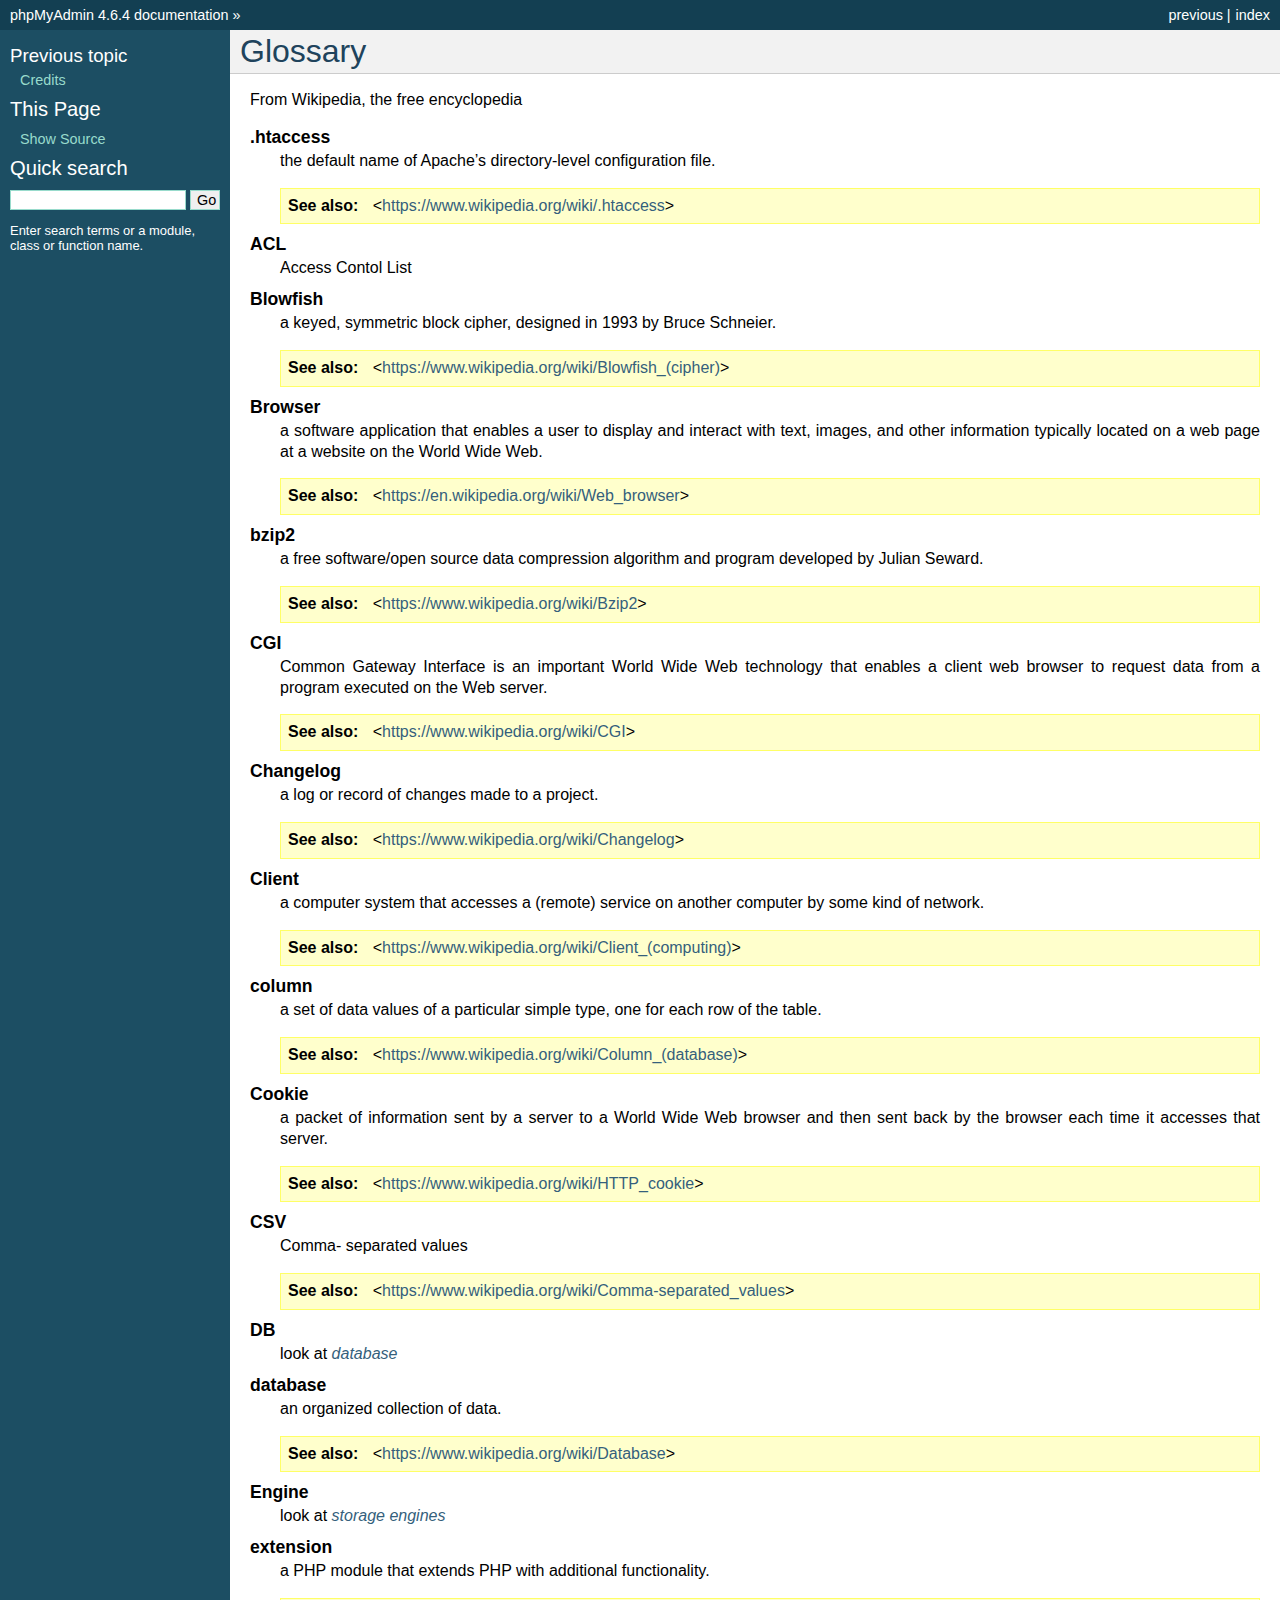
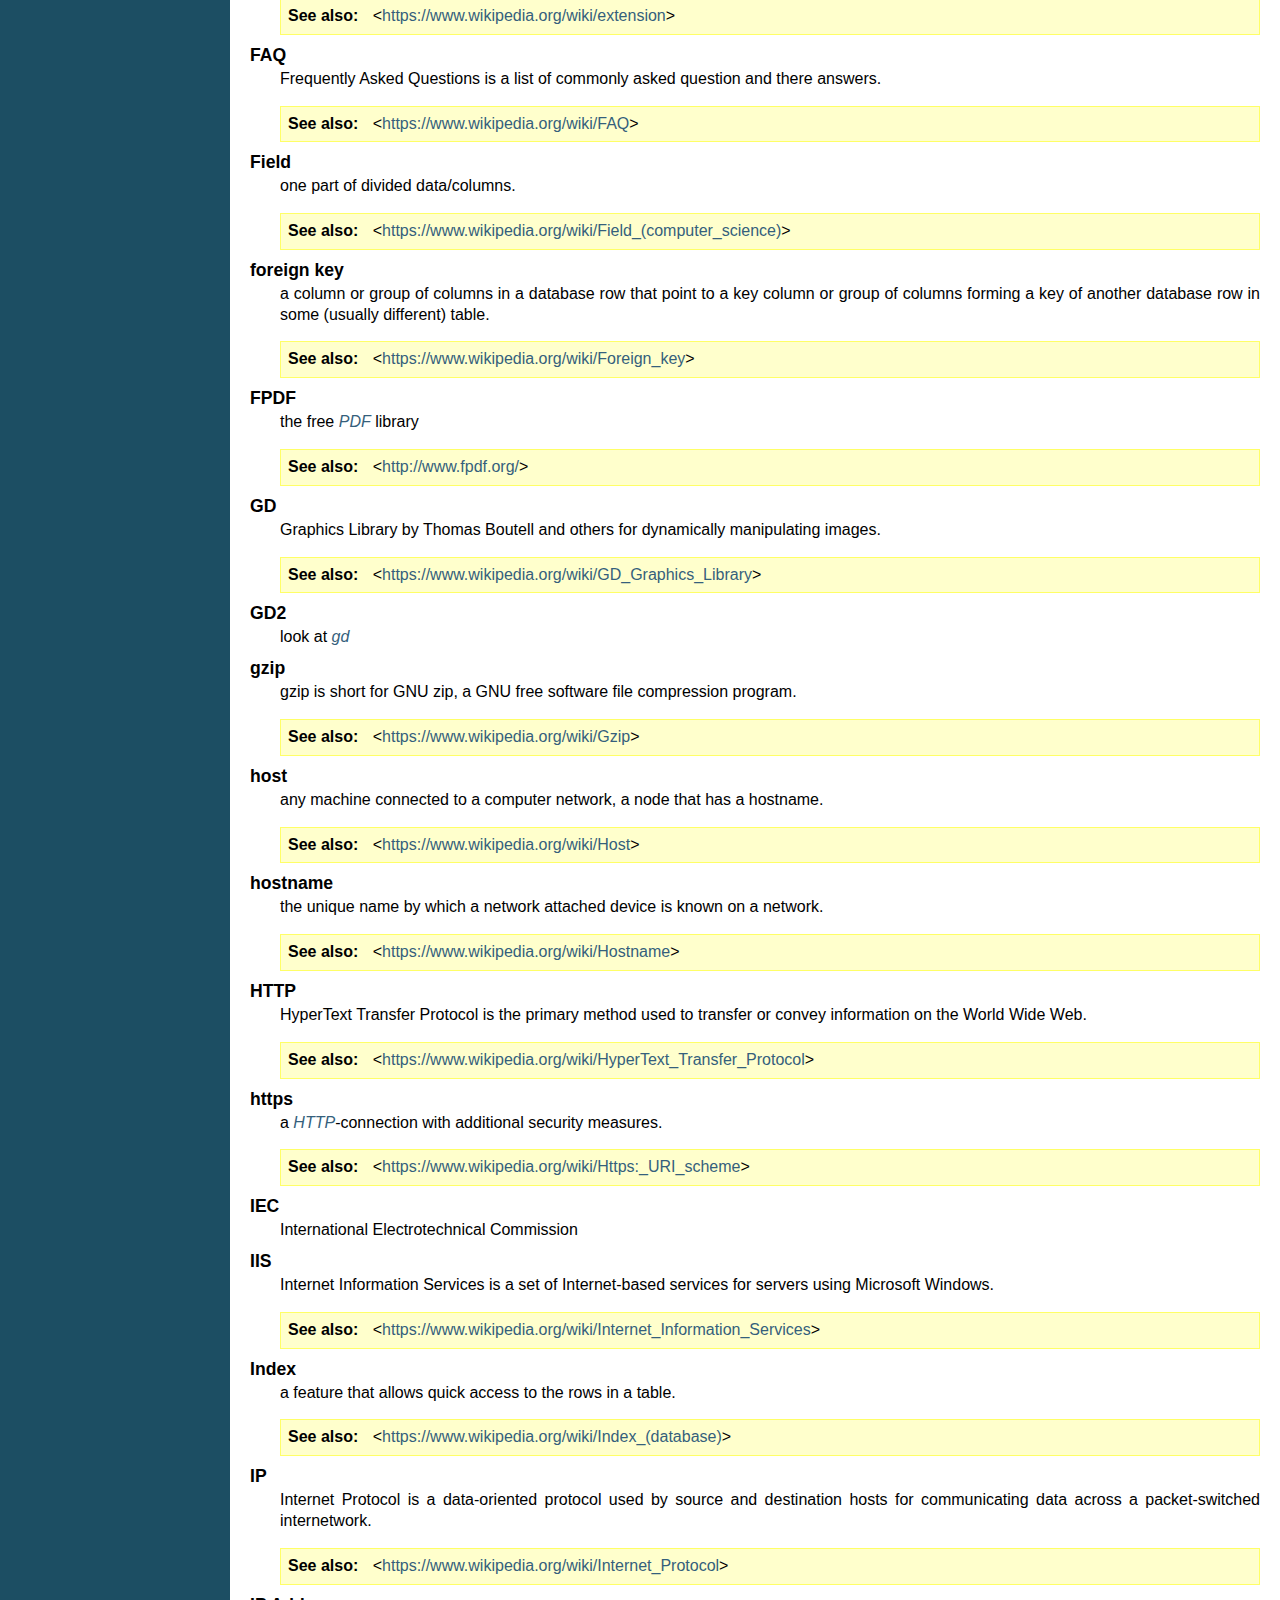
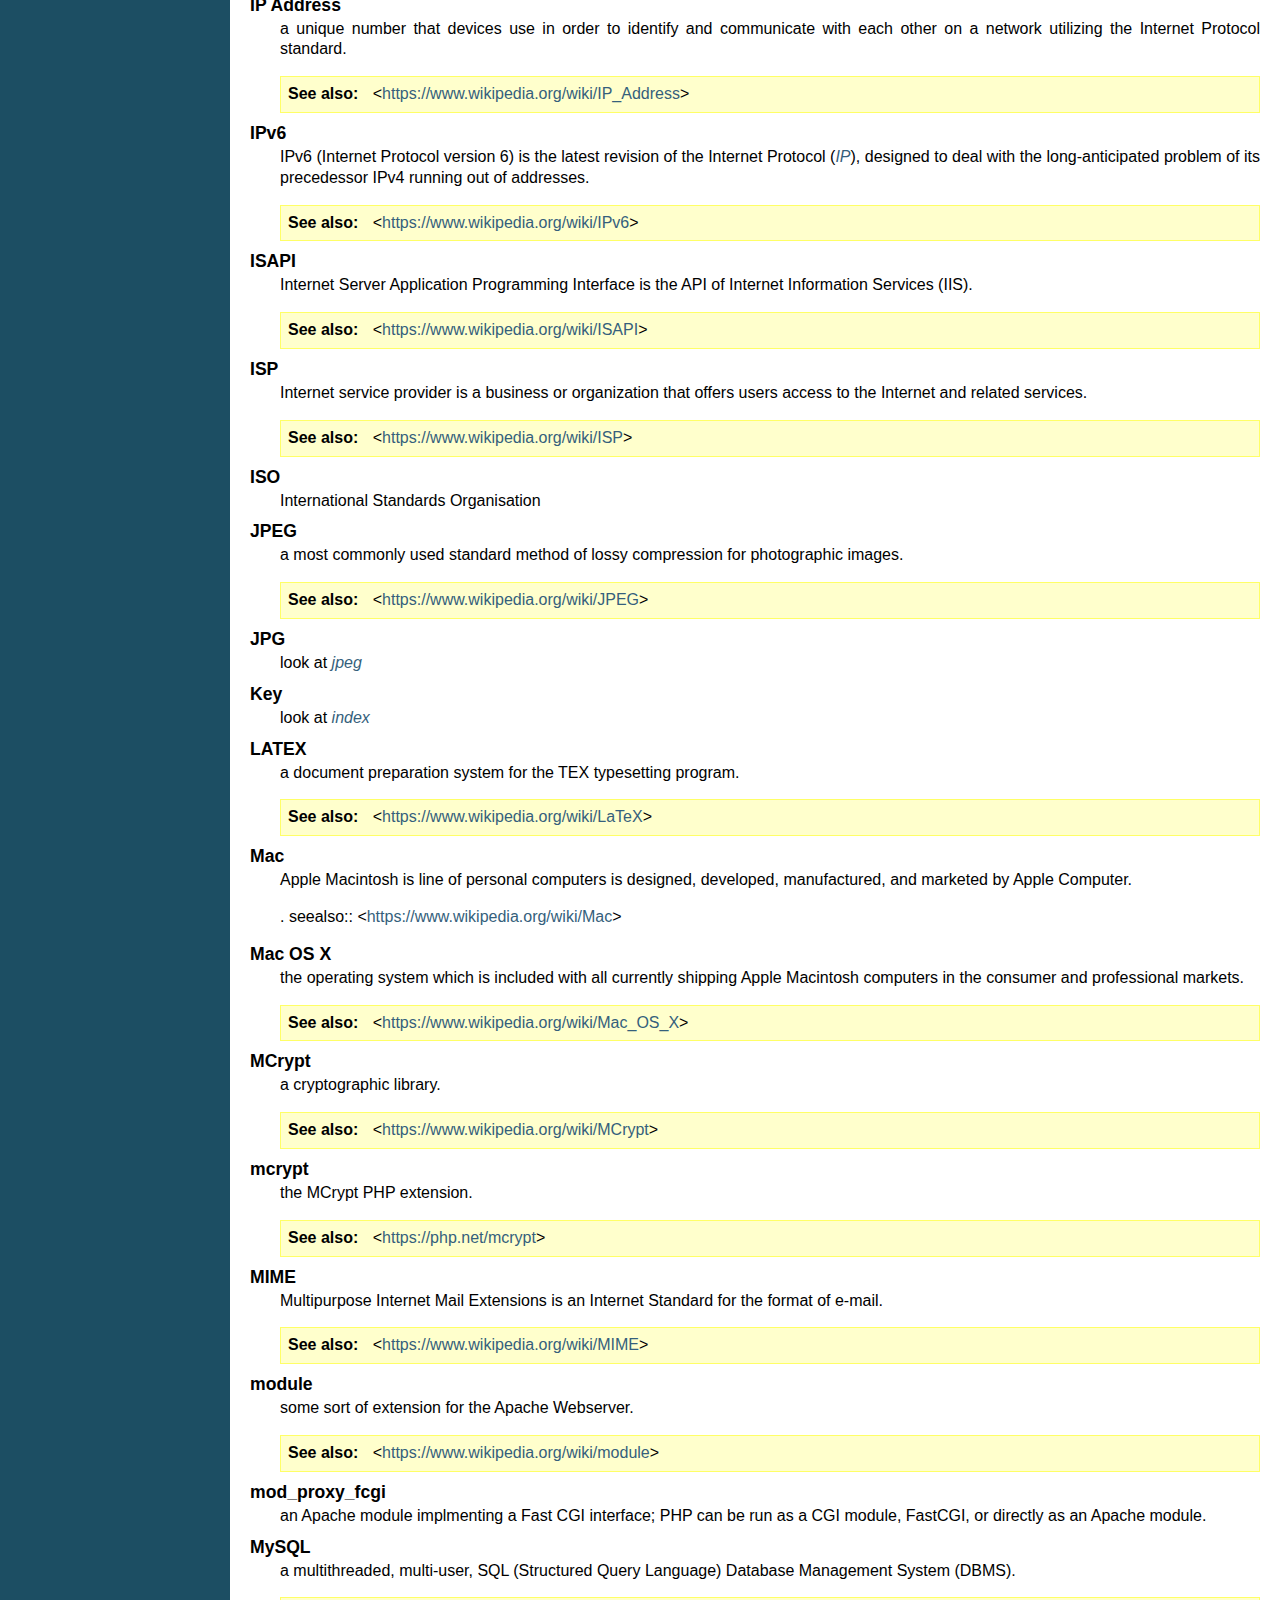
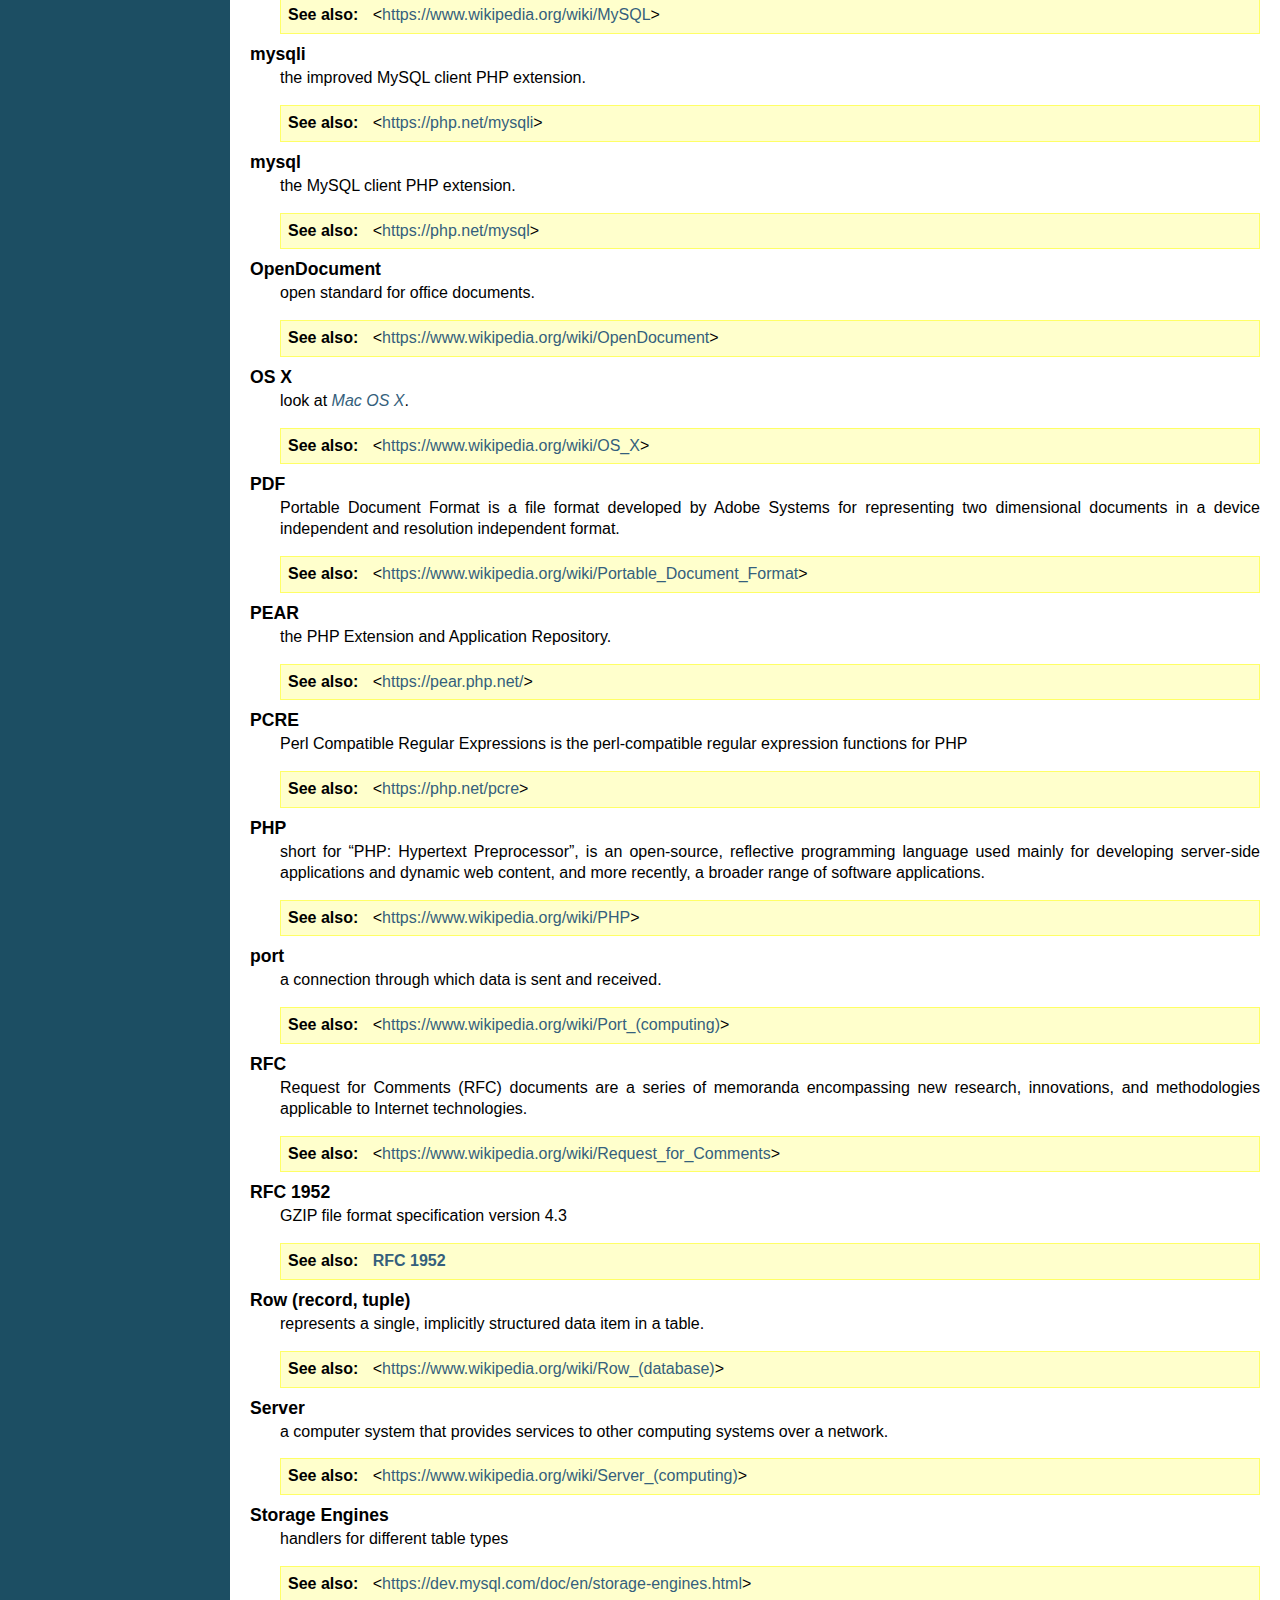
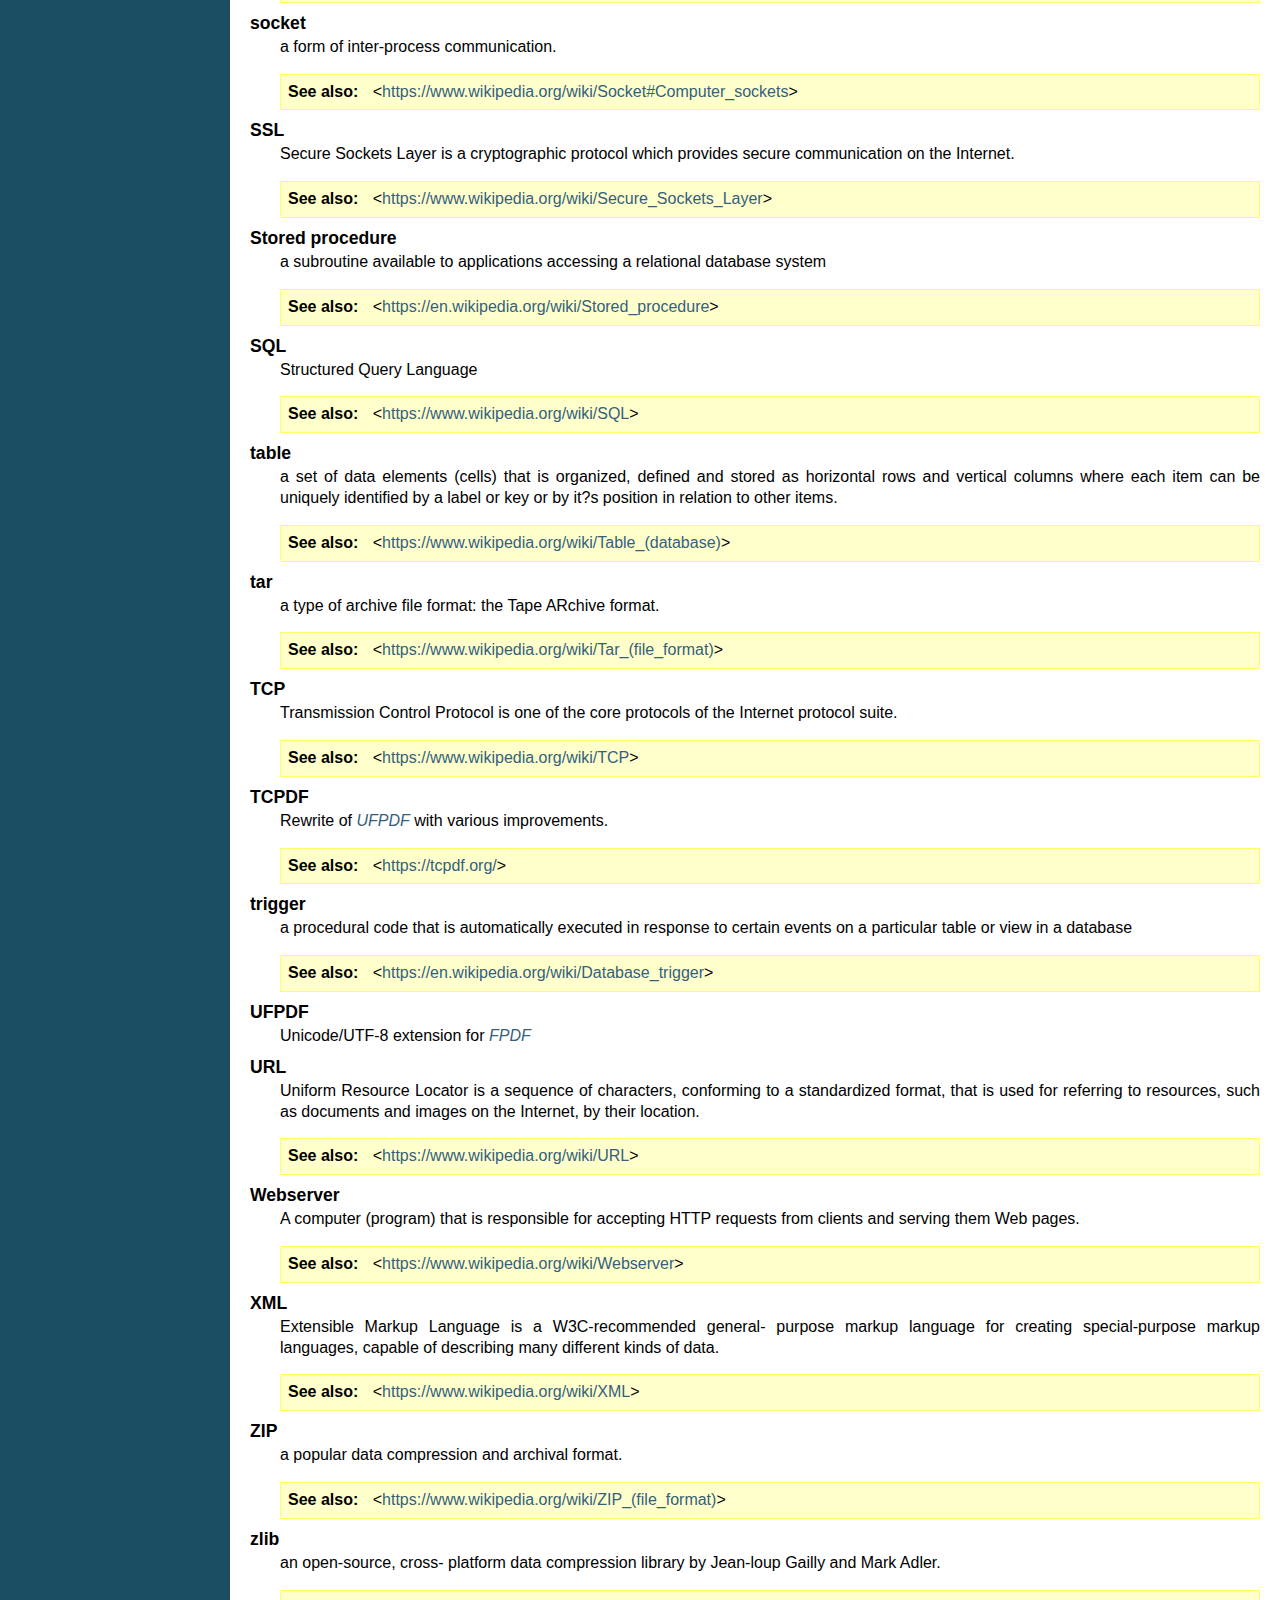
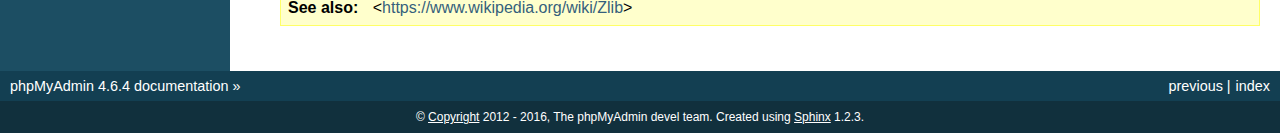
<file: phpmyadmin/doc/html/glossary.html>
<!DOCTYPE html PUBLIC "-//W3C//DTD XHTML 1.0 Transitional//EN"
  "http://www.w3.org/TR/xhtml1/DTD/xhtml1-transitional.dtd">


<html xmlns="http://www.w3.org/1999/xhtml">
  <head>
    <meta http-equiv="Content-Type" content="text/html; charset=utf-8" />
    
    <title>Glossary &mdash; phpMyAdmin 4.6.4 documentation</title>
    
    <link rel="stylesheet" href="_static/default.css" type="text/css" />
    <link rel="stylesheet" href="_static/pygments.css" type="text/css" />
    
    <script type="text/javascript">
      var DOCUMENTATION_OPTIONS = {
        URL_ROOT:    './',
        VERSION:     '4.6.4',
        COLLAPSE_INDEX: false,
        FILE_SUFFIX: '.html',
        HAS_SOURCE:  true
      };
    </script>
    <script type="text/javascript" src="_static/jquery.js"></script>
    <script type="text/javascript" src="_static/underscore.js"></script>
    <script type="text/javascript" src="_static/doctools.js"></script>
    <link rel="copyright" title="Copyright" href="copyright.html" />
    <link rel="top" title="phpMyAdmin 4.6.4 documentation" href="index.html" />
    <link rel="prev" title="Credits" href="credits.html" /> 
  </head>
  <body>
    <div class="related">
      <h3>Navigation</h3>
      <ul>
        <li class="right" style="margin-right: 10px">
          <a href="genindex.html" title="General Index"
             accesskey="I">index</a></li>
        <li class="right" >
          <a href="credits.html" title="Credits"
             accesskey="P">previous</a> |</li>
        <li><a href="index.html">phpMyAdmin 4.6.4 documentation</a> &raquo;</li> 
      </ul>
    </div>  

    <div class="document">
      <div class="documentwrapper">
        <div class="bodywrapper">
          <div class="body">
            
  <div class="section" id="glossary">
<span id="id1"></span><h1>Glossary<a class="headerlink" href="#glossary" title="Permalink to this headline">¶</a></h1>
<p>From Wikipedia, the free encyclopedia</p>
<dl class="glossary docutils">
<dt id="term-htaccess">.htaccess</dt>
<dd><p class="first">the default name of Apache&#8217;s directory-level configuration file.</p>
<div class="last admonition seealso">
<p class="first admonition-title">See also</p>
<p class="last">&lt;<a class="reference external" href="https://www.wikipedia.org/wiki/.htaccess">https://www.wikipedia.org/wiki/.htaccess</a>&gt;</p>
</div>
</dd>
<dt id="term-acl">ACL</dt>
<dd>Access Contol List</dd>
<dt id="term-blowfish">Blowfish</dt>
<dd><p class="first">a keyed, symmetric block cipher, designed in 1993 by Bruce Schneier.</p>
<div class="last admonition seealso">
<p class="first admonition-title">See also</p>
<p class="last">&lt;<a class="reference external" href="https://www.wikipedia.org/wiki/Blowfish_(cipher)">https://www.wikipedia.org/wiki/Blowfish_(cipher)</a>&gt;</p>
</div>
</dd>
<dt id="term-browser">Browser</dt>
<dd><p class="first">a software application that enables a user to display and interact with text, images, and other information typically located on a web page at a website on the World Wide Web.</p>
<div class="last admonition seealso">
<p class="first admonition-title">See also</p>
<p class="last">&lt;<a class="reference external" href="https://en.wikipedia.org/wiki/Web_browser">https://en.wikipedia.org/wiki/Web_browser</a>&gt;</p>
</div>
</dd>
<dt id="term-bzip2">bzip2</dt>
<dd><p class="first">a free software/open source data compression algorithm and program developed by Julian Seward.</p>
<div class="last admonition seealso">
<p class="first admonition-title">See also</p>
<p class="last">&lt;<a class="reference external" href="https://www.wikipedia.org/wiki/Bzip2">https://www.wikipedia.org/wiki/Bzip2</a>&gt;</p>
</div>
</dd>
<dt id="term-cgi">CGI</dt>
<dd><p class="first">Common Gateway Interface is an important World Wide Web technology that
enables a client web browser to request data from a program executed on
the Web server.</p>
<div class="last admonition seealso">
<p class="first admonition-title">See also</p>
<p class="last">&lt;<a class="reference external" href="https://www.wikipedia.org/wiki/CGI">https://www.wikipedia.org/wiki/CGI</a>&gt;</p>
</div>
</dd>
<dt id="term-changelog">Changelog</dt>
<dd><p class="first">a log or record of changes made to a project.</p>
<div class="last admonition seealso">
<p class="first admonition-title">See also</p>
<p class="last">&lt;<a class="reference external" href="https://www.wikipedia.org/wiki/Changelog">https://www.wikipedia.org/wiki/Changelog</a>&gt;</p>
</div>
</dd>
<dt id="term-client">Client</dt>
<dd><p class="first">a computer system that accesses a (remote) service on another computer by some kind of network.</p>
<div class="last admonition seealso">
<p class="first admonition-title">See also</p>
<p class="last">&lt;<a class="reference external" href="https://www.wikipedia.org/wiki/Client_(computing)">https://www.wikipedia.org/wiki/Client_(computing)</a>&gt;</p>
</div>
</dd>
<dt id="term-column">column</dt>
<dd><p class="first">a set of data values of a particular simple type, one for each row of the table.</p>
<div class="last admonition seealso">
<p class="first admonition-title">See also</p>
<p class="last">&lt;<a class="reference external" href="https://www.wikipedia.org/wiki/Column_(database)">https://www.wikipedia.org/wiki/Column_(database)</a>&gt;</p>
</div>
</dd>
<dt id="term-cookie">Cookie</dt>
<dd><p class="first">a packet of information sent by a server to a World Wide Web browser and then sent back by the browser each time it accesses that server.</p>
<div class="last admonition seealso">
<p class="first admonition-title">See also</p>
<p class="last">&lt;<a class="reference external" href="https://www.wikipedia.org/wiki/HTTP_cookie">https://www.wikipedia.org/wiki/HTTP_cookie</a>&gt;</p>
</div>
</dd>
<dt id="term-csv">CSV</dt>
<dd><p class="first">Comma- separated values</p>
<div class="last admonition seealso">
<p class="first admonition-title">See also</p>
<p class="last">&lt;<a class="reference external" href="https://www.wikipedia.org/wiki/Comma-separated_values">https://www.wikipedia.org/wiki/Comma-separated_values</a>&gt;</p>
</div>
</dd>
<dt id="term-db">DB</dt>
<dd>look at <a class="reference internal" href="#term-database"><em class="xref std std-term">database</em></a></dd>
<dt id="term-database">database</dt>
<dd><p class="first">an organized collection of data.</p>
<div class="last admonition seealso">
<p class="first admonition-title">See also</p>
<p class="last">&lt;<a class="reference external" href="https://www.wikipedia.org/wiki/Database">https://www.wikipedia.org/wiki/Database</a>&gt;</p>
</div>
</dd>
<dt id="term-engine">Engine</dt>
<dd>look at <a class="reference internal" href="#term-storage-engines"><em class="xref std std-term">storage engines</em></a></dd>
<dt id="term-extension">extension</dt>
<dd><p class="first">a PHP module that extends PHP with additional functionality.</p>
<div class="last admonition seealso">
<p class="first admonition-title">See also</p>
<p class="last">&lt;<a class="reference external" href="https://www.wikipedia.org/wiki/extension">https://www.wikipedia.org/wiki/extension</a>&gt;</p>
</div>
</dd>
<dt id="term-faq">FAQ</dt>
<dd><p class="first">Frequently Asked Questions is a list of commonly asked question and there
answers.</p>
<div class="last admonition seealso">
<p class="first admonition-title">See also</p>
<p class="last">&lt;<a class="reference external" href="https://www.wikipedia.org/wiki/FAQ">https://www.wikipedia.org/wiki/FAQ</a>&gt;</p>
</div>
</dd>
<dt id="term-field">Field</dt>
<dd><p class="first">one part of divided data/columns.</p>
<div class="last admonition seealso">
<p class="first admonition-title">See also</p>
<p class="last">&lt;<a class="reference external" href="https://www.wikipedia.org/wiki/Field_(computer_science)">https://www.wikipedia.org/wiki/Field_(computer_science)</a>&gt;</p>
</div>
</dd>
<dt id="term-foreign-key">foreign key</dt>
<dd><p class="first">a column or group of columns in a database row that point to a key column
or group of columns forming a key of another database row in some
(usually different) table.</p>
<div class="last admonition seealso">
<p class="first admonition-title">See also</p>
<p class="last">&lt;<a class="reference external" href="https://www.wikipedia.org/wiki/Foreign_key">https://www.wikipedia.org/wiki/Foreign_key</a>&gt;</p>
</div>
</dd>
<dt id="term-fpdf">FPDF</dt>
<dd><p class="first">the free <a class="reference internal" href="#term-pdf"><em class="xref std std-term">PDF</em></a> library</p>
<div class="last admonition seealso">
<p class="first admonition-title">See also</p>
<p class="last">&lt;<a class="reference external" href="http://www.fpdf.org/">http://www.fpdf.org/</a>&gt;</p>
</div>
</dd>
<dt id="term-gd">GD</dt>
<dd><p class="first">Graphics Library by Thomas Boutell and others for dynamically manipulating images.</p>
<div class="last admonition seealso">
<p class="first admonition-title">See also</p>
<p class="last">&lt;<a class="reference external" href="https://www.wikipedia.org/wiki/GD_Graphics_Library">https://www.wikipedia.org/wiki/GD_Graphics_Library</a>&gt;</p>
</div>
</dd>
<dt id="term-gd2">GD2</dt>
<dd>look at <a class="reference internal" href="#term-gd"><em class="xref std std-term">gd</em></a></dd>
<dt id="term-gzip">gzip</dt>
<dd><p class="first">gzip is short for GNU zip, a GNU free software file compression program.</p>
<div class="last admonition seealso">
<p class="first admonition-title">See also</p>
<p class="last">&lt;<a class="reference external" href="https://www.wikipedia.org/wiki/Gzip">https://www.wikipedia.org/wiki/Gzip</a>&gt;</p>
</div>
</dd>
<dt id="term-host">host</dt>
<dd><p class="first">any machine connected to a computer network, a node that has a hostname.</p>
<div class="last admonition seealso">
<p class="first admonition-title">See also</p>
<p class="last">&lt;<a class="reference external" href="https://www.wikipedia.org/wiki/Host">https://www.wikipedia.org/wiki/Host</a>&gt;</p>
</div>
</dd>
<dt id="term-hostname">hostname</dt>
<dd><p class="first">the unique name by which a network attached device is known on a network.</p>
<div class="last admonition seealso">
<p class="first admonition-title">See also</p>
<p class="last">&lt;<a class="reference external" href="https://www.wikipedia.org/wiki/Hostname">https://www.wikipedia.org/wiki/Hostname</a>&gt;</p>
</div>
</dd>
<dt id="term-http">HTTP</dt>
<dd><p class="first">HyperText Transfer Protocol is the primary method used to transfer or
convey information on the World Wide Web.</p>
<div class="last admonition seealso">
<p class="first admonition-title">See also</p>
<p class="last">&lt;<a class="reference external" href="https://www.wikipedia.org/wiki/HyperText_Transfer_Protocol">https://www.wikipedia.org/wiki/HyperText_Transfer_Protocol</a>&gt;</p>
</div>
</dd>
<dt id="term-https">https</dt>
<dd><p class="first">a <a class="reference internal" href="#term-http"><em class="xref std std-term">HTTP</em></a>-connection with additional security measures.</p>
<div class="last admonition seealso">
<p class="first admonition-title">See also</p>
<p class="last">&lt;<a class="reference external" href="https://www.wikipedia.org/wiki/Https:_URI_scheme">https://www.wikipedia.org/wiki/Https:_URI_scheme</a>&gt;</p>
</div>
</dd>
<dt id="term-iec">IEC</dt>
<dd>International Electrotechnical Commission</dd>
<dt id="term-iis">IIS</dt>
<dd><p class="first">Internet Information Services is a set of Internet-based services for
servers using Microsoft Windows.</p>
<div class="last admonition seealso">
<p class="first admonition-title">See also</p>
<p class="last">&lt;<a class="reference external" href="https://www.wikipedia.org/wiki/Internet_Information_Services">https://www.wikipedia.org/wiki/Internet_Information_Services</a>&gt;</p>
</div>
</dd>
<dt id="term-index">Index</dt>
<dd><p class="first">a feature that allows quick access to the rows in a table.</p>
<div class="last admonition seealso">
<p class="first admonition-title">See also</p>
<p class="last">&lt;<a class="reference external" href="https://www.wikipedia.org/wiki/Index_(database)">https://www.wikipedia.org/wiki/Index_(database)</a>&gt;</p>
</div>
</dd>
<dt id="term-ip">IP</dt>
<dd><p class="first">Internet Protocol is a data-oriented protocol used by source and
destination hosts for communicating data across a packet-switched
internetwork.</p>
<div class="last admonition seealso">
<p class="first admonition-title">See also</p>
<p class="last">&lt;<a class="reference external" href="https://www.wikipedia.org/wiki/Internet_Protocol">https://www.wikipedia.org/wiki/Internet_Protocol</a>&gt;</p>
</div>
</dd>
<dt id="term-ip-address">IP Address</dt>
<dd><p class="first">a unique number that devices use in order to identify and communicate with each other on a network utilizing the Internet Protocol standard.</p>
<div class="last admonition seealso">
<p class="first admonition-title">See also</p>
<p class="last">&lt;<a class="reference external" href="https://www.wikipedia.org/wiki/IP_Address">https://www.wikipedia.org/wiki/IP_Address</a>&gt;</p>
</div>
</dd>
<dt id="term-ipv6">IPv6</dt>
<dd><p class="first">IPv6 (Internet Protocol version 6) is the latest revision of the
Internet Protocol (<a class="reference internal" href="#term-ip"><em class="xref std std-term">IP</em></a>), designed to deal with the
long-anticipated problem of its precedessor IPv4 running out of addresses.</p>
<div class="last admonition seealso">
<p class="first admonition-title">See also</p>
<p class="last">&lt;<a class="reference external" href="https://www.wikipedia.org/wiki/IPv6">https://www.wikipedia.org/wiki/IPv6</a>&gt;</p>
</div>
</dd>
<dt id="term-isapi">ISAPI</dt>
<dd><p class="first">Internet Server Application Programming Interface is the API of Internet Information Services (IIS).</p>
<div class="last admonition seealso">
<p class="first admonition-title">See also</p>
<p class="last">&lt;<a class="reference external" href="https://www.wikipedia.org/wiki/ISAPI">https://www.wikipedia.org/wiki/ISAPI</a>&gt;</p>
</div>
</dd>
<dt id="term-isp">ISP</dt>
<dd><p class="first">Internet service provider is a business or organization that offers users
access to the Internet and related services.</p>
<div class="last admonition seealso">
<p class="first admonition-title">See also</p>
<p class="last">&lt;<a class="reference external" href="https://www.wikipedia.org/wiki/ISP">https://www.wikipedia.org/wiki/ISP</a>&gt;</p>
</div>
</dd>
<dt id="term-iso">ISO</dt>
<dd>International Standards Organisation</dd>
<dt id="term-jpeg">JPEG</dt>
<dd><p class="first">a most commonly used standard method of lossy compression for photographic images.</p>
<div class="last admonition seealso">
<p class="first admonition-title">See also</p>
<p class="last">&lt;<a class="reference external" href="https://www.wikipedia.org/wiki/JPEG">https://www.wikipedia.org/wiki/JPEG</a>&gt;</p>
</div>
</dd>
<dt id="term-jpg">JPG</dt>
<dd>look at <a class="reference internal" href="#term-jpeg"><em class="xref std std-term">jpeg</em></a></dd>
<dt id="term-key">Key</dt>
<dd>look at <a class="reference internal" href="#term-index"><em class="xref std std-term">index</em></a></dd>
<dt id="term-latex">LATEX</dt>
<dd><p class="first">a document preparation system for the TEX typesetting program.</p>
<div class="last admonition seealso">
<p class="first admonition-title">See also</p>
<p class="last">&lt;<a class="reference external" href="https://www.wikipedia.org/wiki/LaTeX">https://www.wikipedia.org/wiki/LaTeX</a>&gt;</p>
</div>
</dd>
<dt id="term-mac">Mac</dt>
<dd><p class="first">Apple Macintosh is line of personal computers is designed, developed, manufactured, and marketed by Apple Computer.</p>
<p class="last">. seealso:: &lt;<a class="reference external" href="https://www.wikipedia.org/wiki/Mac">https://www.wikipedia.org/wiki/Mac</a>&gt;</p>
</dd>
<dt id="term-mac-os-x">Mac OS X</dt>
<dd><p class="first">the operating system which is included with all currently shipping Apple Macintosh computers in the consumer and professional markets.</p>
<div class="last admonition seealso">
<p class="first admonition-title">See also</p>
<p class="last">&lt;<a class="reference external" href="https://www.wikipedia.org/wiki/Mac_OS_X">https://www.wikipedia.org/wiki/Mac_OS_X</a>&gt;</p>
</div>
</dd>
<dt id="term-mcrypt">MCrypt</dt>
<dd><p class="first">a cryptographic library.</p>
<div class="last admonition seealso">
<p class="first admonition-title">See also</p>
<p class="last">&lt;<a class="reference external" href="https://www.wikipedia.org/wiki/MCrypt">https://www.wikipedia.org/wiki/MCrypt</a>&gt;</p>
</div>
</dd>
<dt id="term-42">mcrypt</dt>
<dd><p class="first">the MCrypt PHP extension.</p>
<div class="last admonition seealso">
<p class="first admonition-title">See also</p>
<p class="last">&lt;<a class="reference external" href="https://php.net/mcrypt">https://php.net/mcrypt</a>&gt;</p>
</div>
</dd>
<dt id="term-mime">MIME</dt>
<dd><p class="first">Multipurpose Internet Mail Extensions is
an Internet Standard for the format of e-mail.</p>
<div class="last admonition seealso">
<p class="first admonition-title">See also</p>
<p class="last">&lt;<a class="reference external" href="https://www.wikipedia.org/wiki/MIME">https://www.wikipedia.org/wiki/MIME</a>&gt;</p>
</div>
</dd>
<dt id="term-module">module</dt>
<dd><p class="first">some sort of extension for the Apache Webserver.</p>
<div class="last admonition seealso">
<p class="first admonition-title">See also</p>
<p class="last">&lt;<a class="reference external" href="https://www.wikipedia.org/wiki/module">https://www.wikipedia.org/wiki/module</a>&gt;</p>
</div>
</dd>
<dt id="term-mod-proxy-fcgi">mod_proxy_fcgi</dt>
<dd>an Apache module implmenting a Fast CGI interface; PHP can be run as a CGI module, FastCGI, or
directly as an Apache module.</dd>
<dt id="term-mysql">MySQL</dt>
<dd><p class="first">a multithreaded, multi-user, SQL (Structured Query Language) Database Management System (DBMS).</p>
<div class="last admonition seealso">
<p class="first admonition-title">See also</p>
<p class="last">&lt;<a class="reference external" href="https://www.wikipedia.org/wiki/MySQL">https://www.wikipedia.org/wiki/MySQL</a>&gt;</p>
</div>
</dd>
<dt id="term-mysqli">mysqli</dt>
<dd><p class="first">the improved MySQL client PHP extension.</p>
<div class="last admonition seealso">
<p class="first admonition-title">See also</p>
<p class="last">&lt;<a class="reference external" href="https://php.net/mysqli">https://php.net/mysqli</a>&gt;</p>
</div>
</dd>
<dt id="term-48">mysql</dt>
<dd><p class="first">the MySQL client PHP extension.</p>
<div class="last admonition seealso">
<p class="first admonition-title">See also</p>
<p class="last">&lt;<a class="reference external" href="https://php.net/mysql">https://php.net/mysql</a>&gt;</p>
</div>
</dd>
<dt id="term-opendocument">OpenDocument</dt>
<dd><p class="first">open standard for office documents.</p>
<div class="last admonition seealso">
<p class="first admonition-title">See also</p>
<p class="last">&lt;<a class="reference external" href="https://www.wikipedia.org/wiki/OpenDocument">https://www.wikipedia.org/wiki/OpenDocument</a>&gt;</p>
</div>
</dd>
<dt id="term-os-x">OS X</dt>
<dd><p class="first">look at <a class="reference internal" href="#term-mac-os-x"><em class="xref std std-term">Mac OS X</em></a>.</p>
<div class="last admonition seealso">
<p class="first admonition-title">See also</p>
<p class="last">&lt;<a class="reference external" href="https://www.wikipedia.org/wiki/OS_X">https://www.wikipedia.org/wiki/OS_X</a>&gt;</p>
</div>
</dd>
<dt id="term-pdf">PDF</dt>
<dd><p class="first">Portable Document Format is a file format developed by Adobe Systems for
representing two dimensional documents in a device independent and
resolution independent format.</p>
<div class="last admonition seealso">
<p class="first admonition-title">See also</p>
<p class="last">&lt;<a class="reference external" href="https://www.wikipedia.org/wiki/Portable_Document_Format">https://www.wikipedia.org/wiki/Portable_Document_Format</a>&gt;</p>
</div>
</dd>
<dt id="term-pear">PEAR</dt>
<dd><p class="first">the PHP Extension and Application Repository.</p>
<div class="last admonition seealso">
<p class="first admonition-title">See also</p>
<p class="last">&lt;<a class="reference external" href="https://pear.php.net/">https://pear.php.net/</a>&gt;</p>
</div>
</dd>
<dt id="term-pcre">PCRE</dt>
<dd><p class="first">Perl Compatible Regular Expressions is the perl-compatible regular
expression functions for PHP</p>
<div class="last admonition seealso">
<p class="first admonition-title">See also</p>
<p class="last">&lt;<a class="reference external" href="https://php.net/pcre">https://php.net/pcre</a>&gt;</p>
</div>
</dd>
<dt id="term-php">PHP</dt>
<dd><p class="first">short for &#8220;PHP: Hypertext Preprocessor&#8221;, is an open-source, reflective
programming language used mainly for developing server-side applications
and dynamic web content, and more recently, a broader range of software
applications.</p>
<div class="last admonition seealso">
<p class="first admonition-title">See also</p>
<p class="last">&lt;<a class="reference external" href="https://www.wikipedia.org/wiki/PHP">https://www.wikipedia.org/wiki/PHP</a>&gt;</p>
</div>
</dd>
<dt id="term-port">port</dt>
<dd><p class="first">a connection through which data is sent and received.</p>
<div class="last admonition seealso">
<p class="first admonition-title">See also</p>
<p class="last">&lt;<a class="reference external" href="https://www.wikipedia.org/wiki/Port_(computing)">https://www.wikipedia.org/wiki/Port_(computing)</a>&gt;</p>
</div>
</dd>
<dt id="term-rfc">RFC</dt>
<dd><p class="first">Request for Comments (RFC) documents are a series of memoranda
encompassing new research, innovations, and methodologies applicable to
Internet technologies.</p>
<div class="last admonition seealso">
<p class="first admonition-title">See also</p>
<p class="last">&lt;<a class="reference external" href="https://www.wikipedia.org/wiki/Request_for_Comments">https://www.wikipedia.org/wiki/Request_for_Comments</a>&gt;</p>
</div>
</dd>
<dt id="term-rfc-1952">RFC 1952</dt>
<dd><p class="first">GZIP file format specification version 4.3</p>
<div class="last admonition seealso">
<p class="first admonition-title">See also</p>
<p class="last"><span class="target" id="index-0"></span><a class="rfc reference external" href="http://tools.ietf.org/html/rfc1952.html"><strong>RFC 1952</strong></a></p>
</div>
</dd>
<dt id="term-row-record-tuple">Row (record, tuple)</dt>
<dd><p class="first">represents a single, implicitly structured data item in a table.</p>
<div class="last admonition seealso">
<p class="first admonition-title">See also</p>
<p class="last">&lt;<a class="reference external" href="https://www.wikipedia.org/wiki/Row_(database)">https://www.wikipedia.org/wiki/Row_(database)</a>&gt;</p>
</div>
</dd>
<dt id="term-server">Server</dt>
<dd><p class="first">a computer system that provides services to other computing systems over a network.</p>
<div class="last admonition seealso">
<p class="first admonition-title">See also</p>
<p class="last">&lt;<a class="reference external" href="https://www.wikipedia.org/wiki/Server_(computing)">https://www.wikipedia.org/wiki/Server_(computing)</a>&gt;</p>
</div>
</dd>
<dt id="term-storage-engines">Storage Engines</dt>
<dd><p class="first">handlers for different table types</p>
<div class="last admonition seealso">
<p class="first admonition-title">See also</p>
<p class="last">&lt;<a class="reference external" href="https://dev.mysql.com/doc/en/storage-engines.html">https://dev.mysql.com/doc/en/storage-engines.html</a>&gt;</p>
</div>
</dd>
<dt id="term-socket">socket</dt>
<dd><p class="first">a form of inter-process communication.</p>
<div class="last admonition seealso">
<p class="first admonition-title">See also</p>
<p class="last">&lt;<a class="reference external" href="https://www.wikipedia.org/wiki/Socket#Computer_sockets">https://www.wikipedia.org/wiki/Socket#Computer_sockets</a>&gt;</p>
</div>
</dd>
<dt id="term-ssl">SSL</dt>
<dd><p class="first">Secure Sockets Layer is a cryptographic protocol which provides secure
communication on the Internet.</p>
<div class="last admonition seealso">
<p class="first admonition-title">See also</p>
<p class="last">&lt;<a class="reference external" href="https://www.wikipedia.org/wiki/Secure_Sockets_Layer">https://www.wikipedia.org/wiki/Secure_Sockets_Layer</a>&gt;</p>
</div>
</dd>
<dt id="term-stored-procedure">Stored procedure</dt>
<dd><p class="first">a subroutine available to applications accessing a relational database system</p>
<div class="last admonition seealso">
<p class="first admonition-title">See also</p>
<p class="last">&lt;<a class="reference external" href="https://en.wikipedia.org/wiki/Stored_procedure">https://en.wikipedia.org/wiki/Stored_procedure</a>&gt;</p>
</div>
</dd>
<dt id="term-sql">SQL</dt>
<dd><p class="first">Structured Query Language</p>
<div class="last admonition seealso">
<p class="first admonition-title">See also</p>
<p class="last">&lt;<a class="reference external" href="https://www.wikipedia.org/wiki/SQL">https://www.wikipedia.org/wiki/SQL</a>&gt;</p>
</div>
</dd>
<dt id="term-table">table</dt>
<dd><p class="first">a set of data elements (cells) that is organized, defined and stored as
horizontal rows and vertical columns where each item can be uniquely
identified by a label or key or by it?s position in relation to other
items.</p>
<div class="last admonition seealso">
<p class="first admonition-title">See also</p>
<p class="last">&lt;<a class="reference external" href="https://www.wikipedia.org/wiki/Table_(database)">https://www.wikipedia.org/wiki/Table_(database)</a>&gt;</p>
</div>
</dd>
<dt id="term-tar">tar</dt>
<dd><p class="first">a type of archive file format: the Tape ARchive format.</p>
<div class="last admonition seealso">
<p class="first admonition-title">See also</p>
<p class="last">&lt;<a class="reference external" href="https://www.wikipedia.org/wiki/Tar_(file_format)">https://www.wikipedia.org/wiki/Tar_(file_format)</a>&gt;</p>
</div>
</dd>
<dt id="term-tcp">TCP</dt>
<dd><p class="first">Transmission Control Protocol is one of the core protocols of the
Internet protocol suite.</p>
<div class="last admonition seealso">
<p class="first admonition-title">See also</p>
<p class="last">&lt;<a class="reference external" href="https://www.wikipedia.org/wiki/TCP">https://www.wikipedia.org/wiki/TCP</a>&gt;</p>
</div>
</dd>
<dt id="term-tcpdf">TCPDF</dt>
<dd><p class="first">Rewrite of <a class="reference internal" href="#term-ufpdf"><em class="xref std std-term">UFPDF</em></a> with various improvements.</p>
<div class="last admonition seealso">
<p class="first admonition-title">See also</p>
<p class="last">&lt;<a class="reference external" href="https://tcpdf.org/">https://tcpdf.org/</a>&gt;</p>
</div>
</dd>
<dt id="term-trigger">trigger</dt>
<dd><p class="first">a procedural code that is automatically executed in response to certain events on a particular table or view in a database</p>
<div class="last admonition seealso">
<p class="first admonition-title">See also</p>
<p class="last">&lt;<a class="reference external" href="https://en.wikipedia.org/wiki/Database_trigger">https://en.wikipedia.org/wiki/Database_trigger</a>&gt;</p>
</div>
</dd>
<dt id="term-ufpdf">UFPDF</dt>
<dd>Unicode/UTF-8 extension for <a class="reference internal" href="#term-fpdf"><em class="xref std std-term">FPDF</em></a></dd>
<dt id="term-url">URL</dt>
<dd><p class="first">Uniform Resource Locator is a sequence of characters, conforming to a
standardized format, that is used for referring to resources, such as
documents and images on the Internet, by their location.</p>
<div class="last admonition seealso">
<p class="first admonition-title">See also</p>
<p class="last">&lt;<a class="reference external" href="https://www.wikipedia.org/wiki/URL">https://www.wikipedia.org/wiki/URL</a>&gt;</p>
</div>
</dd>
<dt id="term-webserver">Webserver</dt>
<dd><p class="first">A computer (program) that is responsible for accepting HTTP requests from clients and serving them Web pages.</p>
<div class="last admonition seealso">
<p class="first admonition-title">See also</p>
<p class="last">&lt;<a class="reference external" href="https://www.wikipedia.org/wiki/Webserver">https://www.wikipedia.org/wiki/Webserver</a>&gt;</p>
</div>
</dd>
<dt id="term-xml">XML</dt>
<dd><p class="first">Extensible Markup Language is a W3C-recommended general- purpose markup
language for creating special-purpose markup languages, capable of
describing many different kinds of data.</p>
<div class="last admonition seealso">
<p class="first admonition-title">See also</p>
<p class="last">&lt;<a class="reference external" href="https://www.wikipedia.org/wiki/XML">https://www.wikipedia.org/wiki/XML</a>&gt;</p>
</div>
</dd>
<dt id="term-zip">ZIP</dt>
<dd><p class="first">a popular data compression and archival format.</p>
<div class="last admonition seealso">
<p class="first admonition-title">See also</p>
<p class="last">&lt;<a class="reference external" href="https://www.wikipedia.org/wiki/ZIP_(file_format)">https://www.wikipedia.org/wiki/ZIP_(file_format)</a>&gt;</p>
</div>
</dd>
<dt id="term-zlib">zlib</dt>
<dd><p class="first">an open-source, cross- platform data compression library by Jean-loup Gailly and Mark Adler.</p>
<div class="last admonition seealso">
<p class="first admonition-title">See also</p>
<p class="last">&lt;<a class="reference external" href="https://www.wikipedia.org/wiki/Zlib">https://www.wikipedia.org/wiki/Zlib</a>&gt;</p>
</div>
</dd>
</dl>
</div>


          </div>
        </div>
      </div>
      <div class="sphinxsidebar">
        <div class="sphinxsidebarwrapper">
  <h4>Previous topic</h4>
  <p class="topless"><a href="credits.html"
                        title="previous chapter">Credits</a></p>
  <h3>This Page</h3>
  <ul class="this-page-menu">
    <li><a href="_sources/glossary.txt"
           rel="nofollow">Show Source</a></li>
  </ul>
<div id="searchbox" style="display: none">
  <h3>Quick search</h3>
    <form class="search" action="search.html" method="get">
      <input type="text" name="q" />
      <input type="submit" value="Go" />
      <input type="hidden" name="check_keywords" value="yes" />
      <input type="hidden" name="area" value="default" />
    </form>
    <p class="searchtip" style="font-size: 90%">
    Enter search terms or a module, class or function name.
    </p>
</div>
<script type="text/javascript">$('#searchbox').show(0);</script>
        </div>
      </div>
      <div class="clearer"></div>
    </div>
    <div class="related">
      <h3>Navigation</h3>
      <ul>
        <li class="right" style="margin-right: 10px">
          <a href="genindex.html" title="General Index"
             >index</a></li>
        <li class="right" >
          <a href="credits.html" title="Credits"
             >previous</a> |</li>
        <li><a href="index.html">phpMyAdmin 4.6.4 documentation</a> &raquo;</li> 
      </ul>
    </div>
    <div class="footer">
        &copy; <a href="copyright.html">Copyright</a> 2012 - 2016, The phpMyAdmin devel team.
      Created using <a href="http://sphinx-doc.org/">Sphinx</a> 1.2.3.
    </div>
  </body>
</html>
</file>
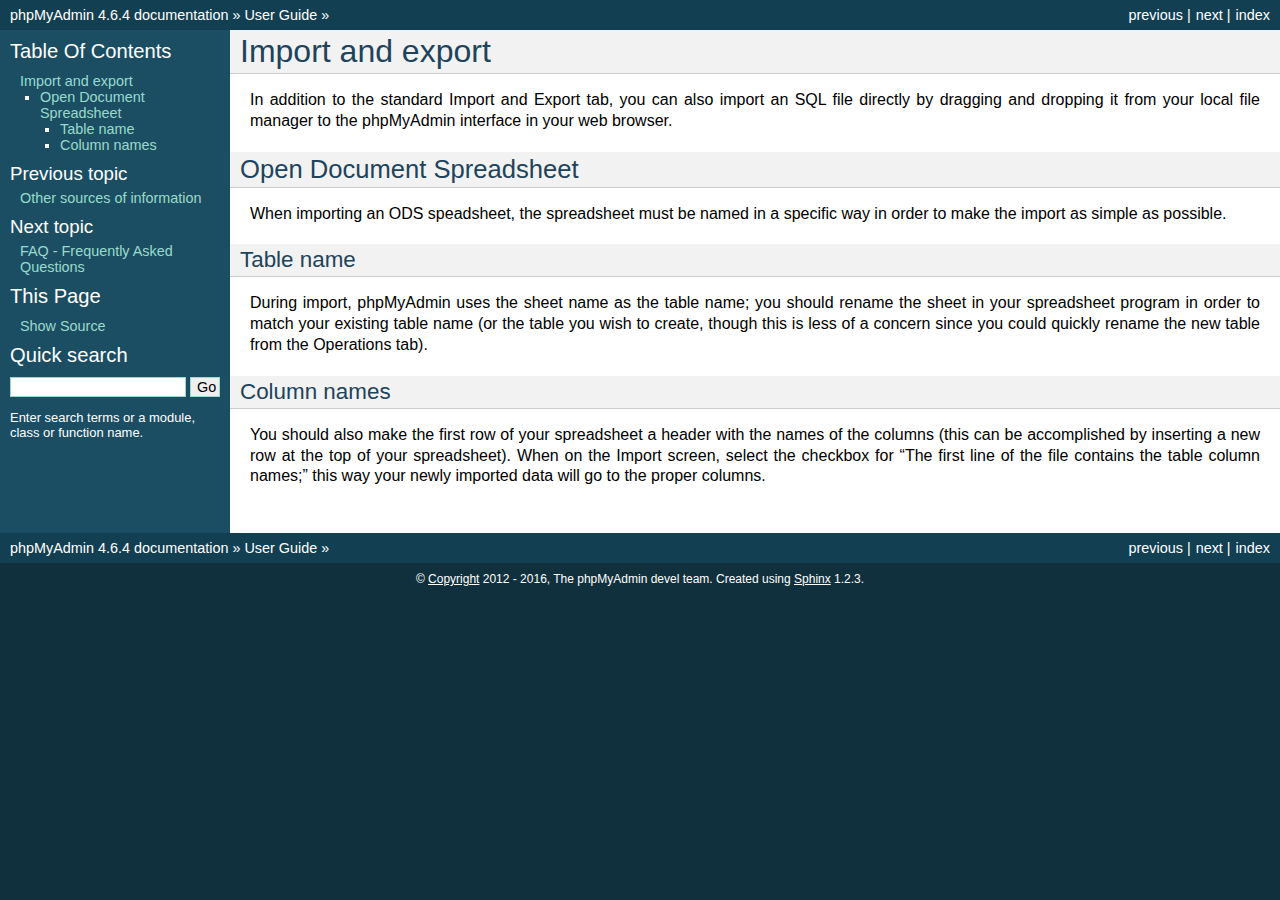
<file: phpmyadmin/doc/html/import_export.html>
<!DOCTYPE html PUBLIC "-//W3C//DTD XHTML 1.0 Transitional//EN"
  "http://www.w3.org/TR/xhtml1/DTD/xhtml1-transitional.dtd">


<html xmlns="http://www.w3.org/1999/xhtml">
  <head>
    <meta http-equiv="Content-Type" content="text/html; charset=utf-8" />
    
    <title>Import and export &mdash; phpMyAdmin 4.6.4 documentation</title>
    
    <link rel="stylesheet" href="_static/default.css" type="text/css" />
    <link rel="stylesheet" href="_static/pygments.css" type="text/css" />
    
    <script type="text/javascript">
      var DOCUMENTATION_OPTIONS = {
        URL_ROOT:    './',
        VERSION:     '4.6.4',
        COLLAPSE_INDEX: false,
        FILE_SUFFIX: '.html',
        HAS_SOURCE:  true
      };
    </script>
    <script type="text/javascript" src="_static/jquery.js"></script>
    <script type="text/javascript" src="_static/underscore.js"></script>
    <script type="text/javascript" src="_static/doctools.js"></script>
    <link rel="copyright" title="Copyright" href="copyright.html" />
    <link rel="top" title="phpMyAdmin 4.6.4 documentation" href="index.html" />
    <link rel="up" title="User Guide" href="user.html" />
    <link rel="next" title="FAQ - Frequently Asked Questions" href="faq.html" />
    <link rel="prev" title="Other sources of information" href="other.html" /> 
  </head>
  <body>
    <div class="related">
      <h3>Navigation</h3>
      <ul>
        <li class="right" style="margin-right: 10px">
          <a href="genindex.html" title="General Index"
             accesskey="I">index</a></li>
        <li class="right" >
          <a href="faq.html" title="FAQ - Frequently Asked Questions"
             accesskey="N">next</a> |</li>
        <li class="right" >
          <a href="other.html" title="Other sources of information"
             accesskey="P">previous</a> |</li>
        <li><a href="index.html">phpMyAdmin 4.6.4 documentation</a> &raquo;</li>
          <li><a href="user.html" accesskey="U">User Guide</a> &raquo;</li> 
      </ul>
    </div>  

    <div class="document">
      <div class="documentwrapper">
        <div class="bodywrapper">
          <div class="body">
            
  <div class="section" id="import-and-export">
<h1>Import and export<a class="headerlink" href="#import-and-export" title="Permalink to this headline">¶</a></h1>
<p>In addition to the standard Import and Export tab, you can also import an SQL file directly by dragging and dropping
it from your local file manager to the phpMyAdmin interface in your web browser.</p>
<div class="section" id="open-document-spreadsheet">
<h2>Open Document Spreadsheet<a class="headerlink" href="#open-document-spreadsheet" title="Permalink to this headline">¶</a></h2>
<p>When importing an ODS speadsheet, the spreadsheet must be named in a specific way in order to make the
import as simple as possible.</p>
<div class="section" id="table-name">
<h3>Table name<a class="headerlink" href="#table-name" title="Permalink to this headline">¶</a></h3>
<p>During import, phpMyAdmin uses the sheet name as the table name; you should rename the
sheet in your spreadsheet program in order to match your existing table name (or the table you wish to create,
though this is less of a concern since you could quickly rename the new table from the Operations tab).</p>
</div>
<div class="section" id="column-names">
<h3>Column names<a class="headerlink" href="#column-names" title="Permalink to this headline">¶</a></h3>
<p>You should also make the first row of your spreadsheet a header with the names of the columns (this can be
accomplished by inserting a new row at the top of your spreadsheet). When on the Import screen, select the
checkbox for &#8220;The first line of the file contains the table column names;&#8221; this way your newly imported
data will go to the proper columns.</p>
</div>
</div>
</div>


          </div>
        </div>
      </div>
      <div class="sphinxsidebar">
        <div class="sphinxsidebarwrapper">
  <h3><a href="index.html">Table Of Contents</a></h3>
  <ul>
<li><a class="reference internal" href="#">Import and export</a><ul>
<li><a class="reference internal" href="#open-document-spreadsheet">Open Document Spreadsheet</a><ul>
<li><a class="reference internal" href="#table-name">Table name</a></li>
<li><a class="reference internal" href="#column-names">Column names</a></li>
</ul>
</li>
</ul>
</li>
</ul>

  <h4>Previous topic</h4>
  <p class="topless"><a href="other.html"
                        title="previous chapter">Other sources of information</a></p>
  <h4>Next topic</h4>
  <p class="topless"><a href="faq.html"
                        title="next chapter">FAQ - Frequently Asked Questions</a></p>
  <h3>This Page</h3>
  <ul class="this-page-menu">
    <li><a href="_sources/import_export.txt"
           rel="nofollow">Show Source</a></li>
  </ul>
<div id="searchbox" style="display: none">
  <h3>Quick search</h3>
    <form class="search" action="search.html" method="get">
      <input type="text" name="q" />
      <input type="submit" value="Go" />
      <input type="hidden" name="check_keywords" value="yes" />
      <input type="hidden" name="area" value="default" />
    </form>
    <p class="searchtip" style="font-size: 90%">
    Enter search terms or a module, class or function name.
    </p>
</div>
<script type="text/javascript">$('#searchbox').show(0);</script>
        </div>
      </div>
      <div class="clearer"></div>
    </div>
    <div class="related">
      <h3>Navigation</h3>
      <ul>
        <li class="right" style="margin-right: 10px">
          <a href="genindex.html" title="General Index"
             >index</a></li>
        <li class="right" >
          <a href="faq.html" title="FAQ - Frequently Asked Questions"
             >next</a> |</li>
        <li class="right" >
          <a href="other.html" title="Other sources of information"
             >previous</a> |</li>
        <li><a href="index.html">phpMyAdmin 4.6.4 documentation</a> &raquo;</li>
          <li><a href="user.html" >User Guide</a> &raquo;</li> 
      </ul>
    </div>
    <div class="footer">
        &copy; <a href="copyright.html">Copyright</a> 2012 - 2016, The phpMyAdmin devel team.
      Created using <a href="http://sphinx-doc.org/">Sphinx</a> 1.2.3.
    </div>
  </body>
</html>
</file>
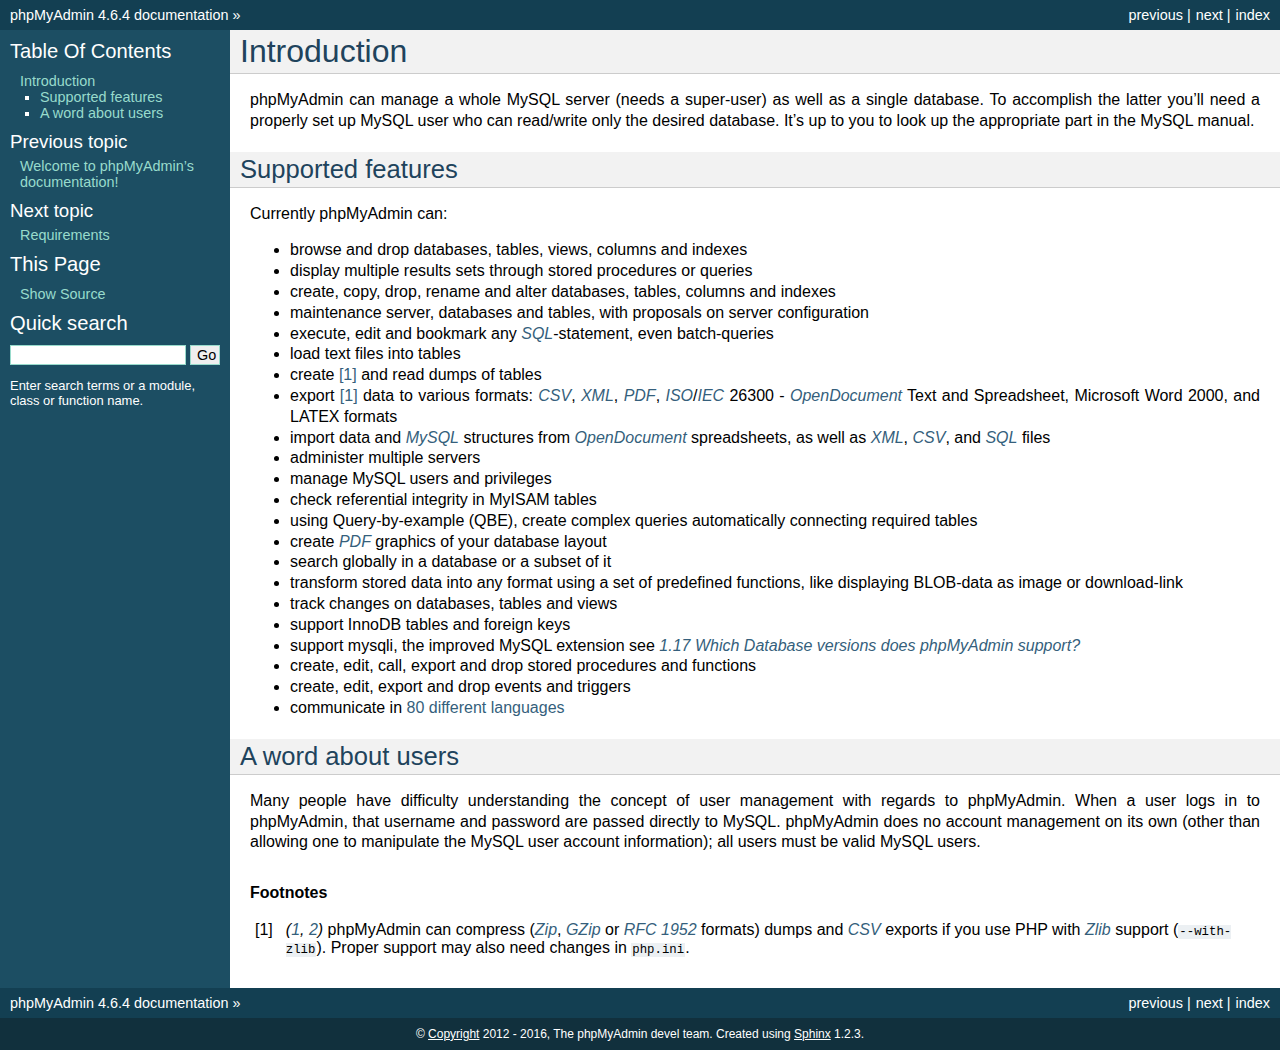
<file: phpmyadmin/doc/html/intro.html>
<!DOCTYPE html PUBLIC "-//W3C//DTD XHTML 1.0 Transitional//EN"
  "http://www.w3.org/TR/xhtml1/DTD/xhtml1-transitional.dtd">


<html xmlns="http://www.w3.org/1999/xhtml">
  <head>
    <meta http-equiv="Content-Type" content="text/html; charset=utf-8" />
    
    <title>Introduction &mdash; phpMyAdmin 4.6.4 documentation</title>
    
    <link rel="stylesheet" href="_static/default.css" type="text/css" />
    <link rel="stylesheet" href="_static/pygments.css" type="text/css" />
    
    <script type="text/javascript">
      var DOCUMENTATION_OPTIONS = {
        URL_ROOT:    './',
        VERSION:     '4.6.4',
        COLLAPSE_INDEX: false,
        FILE_SUFFIX: '.html',
        HAS_SOURCE:  true
      };
    </script>
    <script type="text/javascript" src="_static/jquery.js"></script>
    <script type="text/javascript" src="_static/underscore.js"></script>
    <script type="text/javascript" src="_static/doctools.js"></script>
    <link rel="copyright" title="Copyright" href="copyright.html" />
    <link rel="top" title="phpMyAdmin 4.6.4 documentation" href="index.html" />
    <link rel="next" title="Requirements" href="require.html" />
    <link rel="prev" title="Welcome to phpMyAdmin’s documentation!" href="index.html" /> 
  </head>
  <body>
    <div class="related">
      <h3>Navigation</h3>
      <ul>
        <li class="right" style="margin-right: 10px">
          <a href="genindex.html" title="General Index"
             accesskey="I">index</a></li>
        <li class="right" >
          <a href="require.html" title="Requirements"
             accesskey="N">next</a> |</li>
        <li class="right" >
          <a href="index.html" title="Welcome to phpMyAdmin’s documentation!"
             accesskey="P">previous</a> |</li>
        <li><a href="index.html">phpMyAdmin 4.6.4 documentation</a> &raquo;</li> 
      </ul>
    </div>  

    <div class="document">
      <div class="documentwrapper">
        <div class="bodywrapper">
          <div class="body">
            
  <div class="section" id="introduction">
<span id="intro"></span><h1>Introduction<a class="headerlink" href="#introduction" title="Permalink to this headline">¶</a></h1>
<p>phpMyAdmin can manage a whole MySQL server (needs a super-user) as
well as a single database. To accomplish the latter you&#8217;ll need a
properly set up MySQL user who can read/write only the desired
database. It&#8217;s up to you to look up the appropriate part in the MySQL
manual.</p>
<div class="section" id="supported-features">
<h2>Supported features<a class="headerlink" href="#supported-features" title="Permalink to this headline">¶</a></h2>
<p>Currently phpMyAdmin can:</p>
<ul class="simple">
<li>browse and drop databases, tables, views, columns and indexes</li>
<li>display multiple results sets through stored procedures or queries</li>
<li>create, copy, drop, rename and alter databases, tables, columns and
indexes</li>
<li>maintenance server, databases and tables, with proposals on server
configuration</li>
<li>execute, edit and bookmark any <a class="reference internal" href="glossary.html#term-sql"><em class="xref std std-term">SQL</em></a>-statement, even batch-queries</li>
<li>load text files into tables</li>
<li>create <a class="footnote-reference" href="#f1" id="id1">[1]</a> and read dumps of tables</li>
<li>export <a class="footnote-reference" href="#f1" id="id2">[1]</a> data to various formats: <a class="reference internal" href="glossary.html#term-csv"><em class="xref std std-term">CSV</em></a>, <a class="reference internal" href="glossary.html#term-xml"><em class="xref std std-term">XML</em></a>, <a class="reference internal" href="glossary.html#term-pdf"><em class="xref std std-term">PDF</em></a>,
<a class="reference internal" href="glossary.html#term-iso"><em class="xref std std-term">ISO</em></a>/<a class="reference internal" href="glossary.html#term-iec"><em class="xref std std-term">IEC</em></a> 26300 - <a class="reference internal" href="glossary.html#term-opendocument"><em class="xref std std-term">OpenDocument</em></a> Text and Spreadsheet, Microsoft
Word 2000, and LATEX formats</li>
<li>import data and <a class="reference internal" href="glossary.html#term-48"><em class="xref std std-term">MySQL</em></a> structures from <a class="reference internal" href="glossary.html#term-opendocument"><em class="xref std std-term">OpenDocument</em></a> spreadsheets, as
well as <a class="reference internal" href="glossary.html#term-xml"><em class="xref std std-term">XML</em></a>, <a class="reference internal" href="glossary.html#term-csv"><em class="xref std std-term">CSV</em></a>, and <a class="reference internal" href="glossary.html#term-sql"><em class="xref std std-term">SQL</em></a> files</li>
<li>administer multiple servers</li>
<li>manage MySQL users and privileges</li>
<li>check referential integrity in MyISAM tables</li>
<li>using Query-by-example (QBE), create complex queries automatically
connecting required tables</li>
<li>create <a class="reference internal" href="glossary.html#term-pdf"><em class="xref std std-term">PDF</em></a> graphics of your
database layout</li>
<li>search globally in a database or a subset of it</li>
<li>transform stored data into any format using a set of predefined
functions, like displaying BLOB-data as image or download-link</li>
<li>track changes on databases, tables and views</li>
<li>support InnoDB tables and foreign keys</li>
<li>support mysqli, the improved MySQL extension see <a class="reference internal" href="faq.html#faq1-17"><em>1.17 Which Database versions does phpMyAdmin support?</em></a></li>
<li>create, edit, call, export and drop stored procedures and functions</li>
<li>create, edit, export and drop events and triggers</li>
<li>communicate in <a class="reference external" href="https://www.phpmyadmin.net/translations/">80 different languages</a></li>
</ul>
</div>
<div class="section" id="a-word-about-users">
<h2>A word about users<a class="headerlink" href="#a-word-about-users" title="Permalink to this headline">¶</a></h2>
<p>Many people have difficulty understanding the concept of user
management with regards to phpMyAdmin. When a user logs in to
phpMyAdmin, that username and password are passed directly to MySQL.
phpMyAdmin does no account management on its own (other than allowing
one to manipulate the MySQL user account information); all users must
be valid MySQL users.</p>
<p class="rubric">Footnotes</p>
<table class="docutils footnote" frame="void" id="f1" rules="none">
<colgroup><col class="label" /><col /></colgroup>
<tbody valign="top">
<tr><td class="label">[1]</td><td><em>(<a class="fn-backref" href="#id1">1</a>, <a class="fn-backref" href="#id2">2</a>)</em> phpMyAdmin can compress (<a class="reference internal" href="glossary.html#term-zip"><em class="xref std std-term">Zip</em></a>, <a class="reference internal" href="glossary.html#term-gzip"><em class="xref std std-term">GZip</em></a> or <a class="reference internal" href="glossary.html#term-rfc-1952"><em class="xref std std-term">RFC 1952</em></a>
formats) dumps and <a class="reference internal" href="glossary.html#term-csv"><em class="xref std std-term">CSV</em></a> exports if you use PHP with
<a class="reference internal" href="glossary.html#term-zlib"><em class="xref std std-term">Zlib</em></a> support (<tt class="docutils literal"><span class="pre">--with-zlib</span></tt>).
Proper support may also need changes in <tt class="file docutils literal"><span class="pre">php.ini</span></tt>.</td></tr>
</tbody>
</table>
</div>
</div>


          </div>
        </div>
      </div>
      <div class="sphinxsidebar">
        <div class="sphinxsidebarwrapper">
  <h3><a href="index.html">Table Of Contents</a></h3>
  <ul>
<li><a class="reference internal" href="#">Introduction</a><ul>
<li><a class="reference internal" href="#supported-features">Supported features</a></li>
<li><a class="reference internal" href="#a-word-about-users">A word about users</a></li>
</ul>
</li>
</ul>

  <h4>Previous topic</h4>
  <p class="topless"><a href="index.html"
                        title="previous chapter">Welcome to phpMyAdmin&#8217;s documentation!</a></p>
  <h4>Next topic</h4>
  <p class="topless"><a href="require.html"
                        title="next chapter">Requirements</a></p>
  <h3>This Page</h3>
  <ul class="this-page-menu">
    <li><a href="_sources/intro.txt"
           rel="nofollow">Show Source</a></li>
  </ul>
<div id="searchbox" style="display: none">
  <h3>Quick search</h3>
    <form class="search" action="search.html" method="get">
      <input type="text" name="q" />
      <input type="submit" value="Go" />
      <input type="hidden" name="check_keywords" value="yes" />
      <input type="hidden" name="area" value="default" />
    </form>
    <p class="searchtip" style="font-size: 90%">
    Enter search terms or a module, class or function name.
    </p>
</div>
<script type="text/javascript">$('#searchbox').show(0);</script>
        </div>
      </div>
      <div class="clearer"></div>
    </div>
    <div class="related">
      <h3>Navigation</h3>
      <ul>
        <li class="right" style="margin-right: 10px">
          <a href="genindex.html" title="General Index"
             >index</a></li>
        <li class="right" >
          <a href="require.html" title="Requirements"
             >next</a> |</li>
        <li class="right" >
          <a href="index.html" title="Welcome to phpMyAdmin’s documentation!"
             >previous</a> |</li>
        <li><a href="index.html">phpMyAdmin 4.6.4 documentation</a> &raquo;</li> 
      </ul>
    </div>
    <div class="footer">
        &copy; <a href="copyright.html">Copyright</a> 2012 - 2016, The phpMyAdmin devel team.
      Created using <a href="http://sphinx-doc.org/">Sphinx</a> 1.2.3.
    </div>
  </body>
</html>
</file>
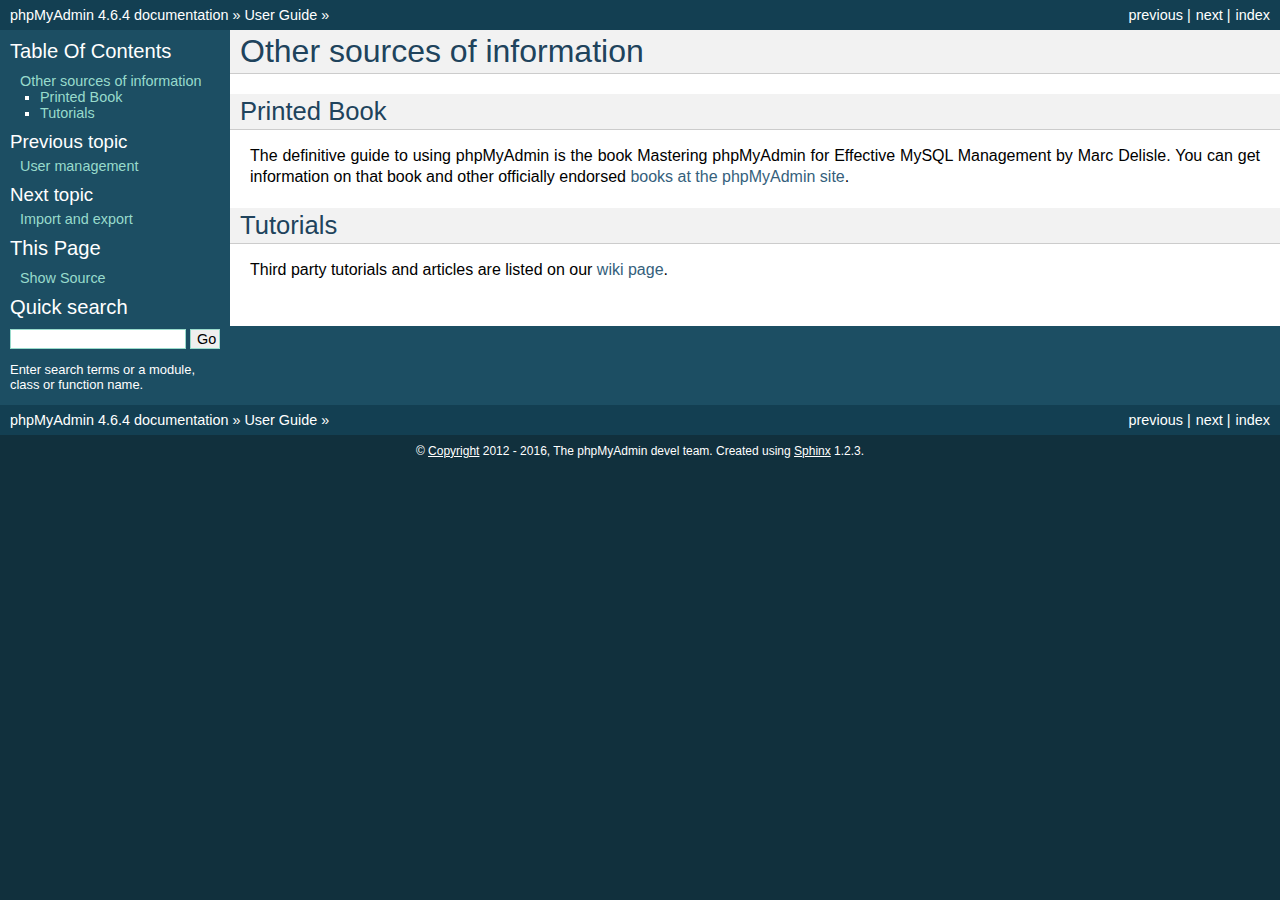
<file: phpmyadmin/doc/html/other.html>
<!DOCTYPE html PUBLIC "-//W3C//DTD XHTML 1.0 Transitional//EN"
  "http://www.w3.org/TR/xhtml1/DTD/xhtml1-transitional.dtd">


<html xmlns="http://www.w3.org/1999/xhtml">
  <head>
    <meta http-equiv="Content-Type" content="text/html; charset=utf-8" />
    
    <title>Other sources of information &mdash; phpMyAdmin 4.6.4 documentation</title>
    
    <link rel="stylesheet" href="_static/default.css" type="text/css" />
    <link rel="stylesheet" href="_static/pygments.css" type="text/css" />
    
    <script type="text/javascript">
      var DOCUMENTATION_OPTIONS = {
        URL_ROOT:    './',
        VERSION:     '4.6.4',
        COLLAPSE_INDEX: false,
        FILE_SUFFIX: '.html',
        HAS_SOURCE:  true
      };
    </script>
    <script type="text/javascript" src="_static/jquery.js"></script>
    <script type="text/javascript" src="_static/underscore.js"></script>
    <script type="text/javascript" src="_static/doctools.js"></script>
    <link rel="copyright" title="Copyright" href="copyright.html" />
    <link rel="top" title="phpMyAdmin 4.6.4 documentation" href="index.html" />
    <link rel="up" title="User Guide" href="user.html" />
    <link rel="next" title="Import and export" href="import_export.html" />
    <link rel="prev" title="User management" href="privileges.html" /> 
  </head>
  <body>
    <div class="related">
      <h3>Navigation</h3>
      <ul>
        <li class="right" style="margin-right: 10px">
          <a href="genindex.html" title="General Index"
             accesskey="I">index</a></li>
        <li class="right" >
          <a href="import_export.html" title="Import and export"
             accesskey="N">next</a> |</li>
        <li class="right" >
          <a href="privileges.html" title="User management"
             accesskey="P">previous</a> |</li>
        <li><a href="index.html">phpMyAdmin 4.6.4 documentation</a> &raquo;</li>
          <li><a href="user.html" accesskey="U">User Guide</a> &raquo;</li> 
      </ul>
    </div>  

    <div class="document">
      <div class="documentwrapper">
        <div class="bodywrapper">
          <div class="body">
            
  <div class="section" id="other-sources-of-information">
<h1>Other sources of information<a class="headerlink" href="#other-sources-of-information" title="Permalink to this headline">¶</a></h1>
<div class="section" id="printed-book">
<h2>Printed Book<a class="headerlink" href="#printed-book" title="Permalink to this headline">¶</a></h2>
<p>The definitive guide to using phpMyAdmin is the book Mastering phpMyAdmin for
Effective MySQL Management by Marc Delisle. You can get information on that
book and other officially endorsed <a class="reference external" href="https://www.phpmyadmin.net/docs/">books at the phpMyAdmin site</a>.</p>
</div>
<div class="section" id="tutorials">
<h2>Tutorials<a class="headerlink" href="#tutorials" title="Permalink to this headline">¶</a></h2>
<p>Third party tutorials and articles are listed on our <a class="reference external" href="https://wiki.phpmyadmin.net/pma/Articles">wiki page</a>.</p>
</div>
</div>


          </div>
        </div>
      </div>
      <div class="sphinxsidebar">
        <div class="sphinxsidebarwrapper">
  <h3><a href="index.html">Table Of Contents</a></h3>
  <ul>
<li><a class="reference internal" href="#">Other sources of information</a><ul>
<li><a class="reference internal" href="#printed-book">Printed Book</a></li>
<li><a class="reference internal" href="#tutorials">Tutorials</a></li>
</ul>
</li>
</ul>

  <h4>Previous topic</h4>
  <p class="topless"><a href="privileges.html"
                        title="previous chapter">User management</a></p>
  <h4>Next topic</h4>
  <p class="topless"><a href="import_export.html"
                        title="next chapter">Import and export</a></p>
  <h3>This Page</h3>
  <ul class="this-page-menu">
    <li><a href="_sources/other.txt"
           rel="nofollow">Show Source</a></li>
  </ul>
<div id="searchbox" style="display: none">
  <h3>Quick search</h3>
    <form class="search" action="search.html" method="get">
      <input type="text" name="q" />
      <input type="submit" value="Go" />
      <input type="hidden" name="check_keywords" value="yes" />
      <input type="hidden" name="area" value="default" />
    </form>
    <p class="searchtip" style="font-size: 90%">
    Enter search terms or a module, class or function name.
    </p>
</div>
<script type="text/javascript">$('#searchbox').show(0);</script>
        </div>
      </div>
      <div class="clearer"></div>
    </div>
    <div class="related">
      <h3>Navigation</h3>
      <ul>
        <li class="right" style="margin-right: 10px">
          <a href="genindex.html" title="General Index"
             >index</a></li>
        <li class="right" >
          <a href="import_export.html" title="Import and export"
             >next</a> |</li>
        <li class="right" >
          <a href="privileges.html" title="User management"
             >previous</a> |</li>
        <li><a href="index.html">phpMyAdmin 4.6.4 documentation</a> &raquo;</li>
          <li><a href="user.html" >User Guide</a> &raquo;</li> 
      </ul>
    </div>
    <div class="footer">
        &copy; <a href="copyright.html">Copyright</a> 2012 - 2016, The phpMyAdmin devel team.
      Created using <a href="http://sphinx-doc.org/">Sphinx</a> 1.2.3.
    </div>
  </body>
</html>
</file>
<file: randomGame/styles/style.css>
.Timer {
    width: 100%;
    ;
}

.center {
    width: 50%;
    margin-left: auto;
    margin-right: auto;
}

.centerver {
    margin-top: 20px;
    margin-bottom: 20px;
    margin-left: 10px;
}

.dialog-container {
    background: rgba(0, 0, 0, 0.57);
    position: fixed;
    z-index: 2;
    left: 0;
    top: 0;
    width: 100%;
    height: 100%;
    opacity: 0;
    pointer-events: none;
    will-change: opacity;
    -webkit-transition: opacity 0.333s cubic-bezier(0, 0, 0.21, 1);
    transition: opacity 0.333s cubic-bezier(0, 0, 0.21, 1);
}

.dialog-container--visible {
    opacity: 1;
    pointer-events: auto;
}

.dialog {
    background: #FFF;
    border-radius: 2px;
    box-shadow: 0 0 14px rgba(0, 0, 0, 0.24), 0 14px 28px rgba(0, 0, 0, 0.48);
    min-width: 280px;
    position: absolute;
    left: 50%;
    top: 50%;
    -webkit-transform: translate(-50%, -50%) translateY(30px);
    transform: translate(-50%, -50%) translateY(30px);
    -webkit-transition: -webkit-transform 0.333s cubic-bezier(0, 0, 0.21, 1) 0.05s;
    transition: -webkit-transform 0.333s cubic-bezier(0, 0, 0.21, 1) 0.05s;
    transition: transform 0.333s cubic-bezier(0, 0, 0.21, 1) 0.05s;
    transition: transform 0.333s cubic-bezier(0, 0, 0.21, 1) 0.05s, -webkit-transform 0.333s cubic-bezier(0, 0, 0.21, 1) 0.05s;
}

.dialog > div {
    padding-left: 24px;
    padding-right: 24px;
}

.dialog-title {
    position: relative;
    padding-top: 20px;
    font-size: 1.25em;
    left: 50%;
    margin-left: -9ex;
}

.dialog-body {
    padding-top: 20px;
    padding-bottom: 24px;
}

.dialog-body select {
    width: 100%;
    font-size: 2em;
}

.dialog-buttons {
    position: relative;
    padding: 8px;
}

p.tip span {
    font-weight: bold;
    color: #ff9955;
}

p.tip {
    position: relative;
    ;
    left: 50%;
    margin-left: -14ex;
    font-size: 10px;
}

.blog-footer {
    position: absolute;
    bottom: 0;
    padding: 5px 0;
    width: 100%;
    color: #999;
    text-align: center;
    background-color: #f9f9f9;
    border-top: 1px solid #e5e5e5;
}

.footer {
    position: absolute;
    bottom: 0;
    width: 100%;
    height: 60px;
    background-color: #f5f5f5;
}

p {
    -webkit-margin-before: 5px;
    -webkit-margin-after: 5px;
}

.btn {
    display: inline-block;
    padding: 6px 12px;
    margin-bottom: 0;
    font-size: 14px;
    font-weight: 400;
    line-height: 1.42857143;
    text-align: center;
    white-space: nowrap;
    vertical-align: middle;
    -ms-touch-action: manipulation;
    touch-action: manipulation;
    cursor: pointer;
    -webkit-user-select: none;
    -moz-user-select: none;
    -ms-user-select: none;
    user-select: none;
    background-image: none;
    border: 1px solid transparent;
    border-radius: 4px;
}

.btn-default {
    color: #333;
    background-color: #fff;
    border-color: #ccc;
}

.cover .btn-lg {
    padding: 10px 20px;
    font-weight: bold;
}

button:focus,
button:hover {
    color: #123678;
    background-color: #e3f2fd;
}

table {
    border-spacing: 0;
    border-collapse: collapse;
}

thead {
    display: table-header-group;
}

.table {
    width: 100%;
    max-width: 100%;
    margin-bottom: 20px;
}

border-collapse: collapse !important;

}
.table > thead > tr > th,
.table > tbody > tr > th,
.table > tfoot > tr > th,
.table > thead > tr > td,
.table > tbody > tr > td,
.table > tfoot > tr > td {
    padding: 8px;
    line-height: 1.42857143;
    vertical-align: top;
    border-top: 1px solid #ddd;
    text-align: center;
}
#rankRow>td{
  text-align: center;
}
.table > thead > tr > th {
    vertical-align: bottom;
    border-bottom: 2px solid #ddd;
}
.table-striped > tbody > tr:nth-of-type(odd) {
    background-color: #f9f9f9;
}
.table-responsive {
    width: 100%;
    margin-bottom: 15px;
    overflow-y: hidden;
    -ms-overflow-style: -ms-autohiding-scrollbar;
    min-height: .01%;
    overflow-x: auto;
}
.ComfortLocate {
    position: fixed;
    top:350px;
}
</file>
<file: weather/style/inline.css>
* {
  box-sizing: border-box; }

html, body {
  padding: 0;
  margin: 0;
  height: 100%;
  width: 100%;
  font-family: 'Helvetica', 'Verdana', sans-serif;
  font-weight: 400;
  font-display: optional;
  color: #444;
  -webkit-font-smoothing: antialiased;
  -moz-osx-font-smoothing: grayscale; }

html {
  overflow: hidden; }
p.tip span{
  font-weight:bold;
  color:#ff9955;
}
p.tip{
  position: relative;;
  top:20px;
  
  font-size: 10px;

}
body {
  display: -webkit-box;
  display: -webkit-flex;
  display: -ms-flexbox;
  display: flex;
  -webkit-box-orient: vertical;
  -webkit-box-direction: normal;
  -webkit-flex-direction: column;
      -ms-flex-direction: column;
          flex-direction: column;
  -webkit-flex-wrap: nowrap;
      -ms-flex-wrap: nowrap;
          flex-wrap: nowrap;
  -webkit-box-pack: start;
  -webkit-justify-content: flex-start;
      -ms-flex-pack: start;
          justify-content: flex-start;
  -webkit-box-align: stretch;
  -webkit-align-items: stretch;
      -ms-flex-align: stretch;
          align-items: stretch;
  -webkit-align-content: stretch;
      -ms-flex-line-pack: stretch;
          align-content: stretch;
		  text-align: center;
  background: #ececec; }
#selectCityToAdd{
border:2px solid;
border-radius:5px;
box-shadow:2px 2px 3px #888888;
}

.header {
  margin-top:0dp;
  width: 100%;
  height: 56px;
  color: #FFF;
  background: #3F51B5;
  position: fixed;
  font-size: 20px;
  box-shadow: 0 4px 5px 0 rgba(0, 0, 0, 0.14), 0 2px 9px 1px rgba(0, 0, 0, 0.12), 0 4px 2px -2px rgba(0, 0, 0, 0.2);
  padding: 16px 16px 0 16px;
  will-change: transform;
  display: -webkit-box;
  display: -webkit-flex;
  display: -ms-flexbox;
  display: flex;
  -webkit-box-orient: horizontal;
  -webkit-box-direction: normal;
  -webkit-flex-direction: row;
      -ms-flex-direction: row;
          flex-direction: row;
  -webkit-flex-wrap: nowrap;
      -ms-flex-wrap: nowrap;
          flex-wrap: nowrap;
  -webkit-box-pack: start;
  -webkit-justify-content: flex-start;
      -ms-flex-pack: start;
          justify-content: flex-start;
  -webkit-box-align: stretch;
  -webkit-align-items: stretch;
      -ms-flex-align: stretch;
          align-items: stretch;
  -webkit-align-content: center;
      -ms-flex-line-pack: center;
          align-content: center;
  -webkit-transition: -webkit-transform 0.233s cubic-bezier(0, 0, 0.21, 1) 0.1s;
  transition: -webkit-transform 0.233s cubic-bezier(0, 0, 0.21, 1) 0.1s;
  transition: transform 0.233s cubic-bezier(0, 0, 0.21, 1) 0.1s;
  transition: transform 0.233s cubic-bezier(0, 0, 0.21, 1) 0.1s, -webkit-transform 0.233s cubic-bezier(0, 0, 0.21, 1) 0.1s;
  z-index: 1000; }
  .header .headerButton {
    width: 24px;
    height: 24px;
    margin-right: 16px;
    text-indent: -30000px;
    overflow: hidden;
    opacity: 0.54;
    -webkit-transition: opacity 0.333s cubic-bezier(0, 0, 0.21, 1);
    transition: opacity 0.333s cubic-bezier(0, 0, 0.21, 1);
    border: none;
    outline: none;
    cursor: pointer; }
  .header #butRefresh {
    background: url('../images/refresh.svg')center center;
		}
  .header #butAdd {
    background: url(../images/add.svg) center center;
		}
  .header #mdadd{
	background: url(../images/add.svg)center center no-repeat; 
  }

  .header #mdrefresh{
	background: url(../images/refresh.svg)center center no-repeat;  
		  }
	#butAddCity{
		border:0px solid;
		border-radius:25px;
		}
	#butAddCancel{
		border:0px solid;
		border-radius:25px;
	}
.header__title {
  font-weight: 400;
  font-size: 20px;
  margin: 0;
  -webkit-box-flex: 1;
  -webkit-flex: 1;
      -ms-flex: 1;
          flex: 1; }


@-webkit-keyframes rotate {
  from {
    -webkit-transform: rotate(0);
            transform: rotate(0); }
  to {
    -webkit-transform: rotate(450deg);
            transform: rotate(450deg); } }

@keyframes rotate {
  from {
    -webkit-transform: rotate(0);
            transform: rotate(0); }
  to {
    -webkit-transform: rotate(450deg);
            transform: rotate(450deg); } }

@-webkit-keyframes line {
  0% {
    stroke-dasharray: 2, 85.964;
    -webkit-transform: rotate(0);
            transform: rotate(0); }
  50% {
    stroke-dasharray: 65.973, 21.9911;
    stroke-dashoffset: 0; }
  100% {
    stroke-dasharray: 2, 85.964;
    stroke-dashoffset: -65.973;
    -webkit-transform: rotate(90deg);
            transform: rotate(90deg); } }

@keyframes line {
  0% {
    stroke-dasharray: 2, 85.964;
    -webkit-transform: rotate(0);
            transform: rotate(0); }
  50% {
    stroke-dasharray: 65.973, 21.9911;
    stroke-dashoffset: 0; }
  100% {
    stroke-dasharray: 2, 85.964;
    stroke-dashoffset: -65.973;
    -webkit-transform: rotate(90deg);
            transform: rotate(90deg); } }

.main {
  padding-top: 60px;
  -webkit-box-flex: 1;
  -webkit-flex: 1;
      -ms-flex: 1;
          flex: 1;
  overflow-x: hidden;
  overflow-y: auto;
  -webkit-overflow-scrolling: touch; }

.dialog-container {
  background: rgba(0, 0, 0, 0.57);
  position: fixed;
  z-index:2;
  left: 0;
  top: 0;
  width: 100%;
  height: 100%;
  opacity: 0;
  pointer-events: none;
  will-change: opacity;
  -webkit-transition: opacity 0.333s cubic-bezier(0, 0, 0.21, 1);
  transition: opacity 0.333s cubic-bezier(0, 0, 0.21, 1); }

.dialog-container--visible {
  opacity: 1;
  pointer-events: auto; }

.dialog {
  background: #FFF;
  border-radius: 2px;
  box-shadow: 0 0 14px rgba(0, 0, 0, 0.24), 0 14px 28px rgba(0, 0, 0, 0.48);
  min-width: 280px;
  position: absolute;
  left: 50%;
  top: 50%;
  -webkit-transform: translate(-50%, -50%) translateY(30px);
          transform: translate(-50%, -50%) translateY(30px);
  -webkit-transition: -webkit-transform 0.333s cubic-bezier(0, 0, 0.21, 1) 0.05s;
  transition: -webkit-transform 0.333s cubic-bezier(0, 0, 0.21, 1) 0.05s;
  transition: transform 0.333s cubic-bezier(0, 0, 0.21, 1) 0.05s;
  transition: transform 0.333s cubic-bezier(0, 0, 0.21, 1) 0.05s, -webkit-transform 0.333s cubic-bezier(0, 0, 0.21, 1) 0.05s; }

.dialog > div {
  padding-left: 24px;
  padding-right: 24px; }

.dialog-title {
  padding-top: 20px;
  font-size: 1.25em; }

.dialog-body {
  padding-top: 20px;
  padding-bottom: 24px; }
  .dialog-body select {
    width: 100%;
    font-size: 2em; }

.dialog-buttons {
  padding-left: 24px;
  padding-right: 24px;
  padding: 8px !important;
  float: right; }

.card {
  padding: 16px;
  position: relative;
  box-sizing: border-box;
  background: #fff;
  border-radius: 2px;
  margin: 16px;
  box-shadow: 0 2px 2px 0 rgba(0, 0, 0, 0.14), 0 3px 1px -2px rgba(0, 0, 0, 0.2), 0 1px 5px 0 rgba(0, 0, 0, 0.12); }

.weather-forecast .location {
  font-size: 1.75em; }

.weather-forecast .date, .weather-forecast .description {
  font-size: 1.25em; }
.weather-forecast .close{
	 width: 24px;
    height: 24px;
    margin-right: 16px;
    text-indent: -30000px;
    overflow: hidden;
    opacity: 0.54;
    -webkit-transition: opacity 0.333s cubic-bezier(0, 0, 0.21, 1);
    transition: opacity 0.333s cubic-bezier(0, 0, 0.21, 1);
    border: none;
    outline: none;
    cursor: pointer;
}
.weather-forecast #butClose{
    position: absolute;
	left:20px;
	background:url('../images/butClose.svg')center center no-repeat;
  
}
.md-button{
	margin-top: 16px;
	margin-bottom: 16px;
	background-repeat:no-repreat;
}
.weather-forecast .current {
  display: -webkit-box;
  display: -webkit-flex;
  display: -ms-flexbox;
  display: flex; }
  .weather-forecast .current .icon {
    width: 128px;
    height: 128px; }
  .weather-forecast .current .visual {
    display: -webkit-box;
    display: -webkit-flex;
    display: -ms-flexbox;
    display: flex;
    font-size: 4em; }
    .weather-forecast .current .visual .scale {
      font-size: 0.5em;
      vertical-align: super; }
  .weather-forecast .current .visual, .weather-forecast .current .description {
    -webkit-box-flex: 1;
    -webkit-flex-grow: 1;
        -ms-flex-positive: 1;
            flex-grow: 1; }
  .weather-forecast .current .tempMax:before {
    content: "最高气温: ";
    color: #888; }
	 .weather-forecast .current .tempMin:before {
    content: "最低气温: ";
    color: #888; }
  .weather-forecast .current .wind:before {
    content: "Wind: ";
    color: #888; }
  .weather-forecast .current .precip:before {
    content: "云朵数量: ";
    color: #888; }
  .weather-forecast .current .humidity:before {
    content: "Humidity: ";
    color: #888; }
  .weather-forecast .current .pollen:before {
    content: "Pollen Count: ";
    color: #888; }
  .weather-forecast .current .pcount:before {
    content: "Pollen ";
    color: #888; }

.weather-forecast .future {
  display: -webkit-box;
  display: -webkit-flex;
  display: -ms-flexbox;
  display: flex; }
  .weather-forecast .future .oneday {
    -webkit-box-flex: 1;
    -webkit-flex-grow: 1;
        -ms-flex-positive: 1;
            flex-grow: 1;
    text-align: center; }
    .weather-forecast .future .oneday .icon {
      width: 64px;
      height: 64px;
      margin-left: auto;
      margin-right: auto; }
    .weather-forecast .future .oneday .temp-high, .weather-forecast .future .oneday .temp-low {
      display: inline-block; }
    .weather-forecast .future .oneday .temp-low {
      color: #888; }

.weather-forecast .icon {
  background-repeat: no-repeat;
  background-size: contain; }
  .weather-forecast .icon.Clear {
    background-image: url("../images/clear.png"); }
  .weather-forecast .icon.clear-night {
    background-image: url("../images/clear.png"); }
  .weather-forecast .icon.Rain {
    background-image: url("../images/rain.png"); }
  .weather-forecast .icon.Snow {
    background-image: url("../images/snow.png"); }
  .weather-forecast .icon.sleet {
    background-image: url("../images/sleet.png"); }
  .weather-forecast .icon.Wind {
    background-image: url("../images/wind.png"); }
  .weather-forecast .icon.Fog {
    background-image: url("../images/fog.png"); }
  .weather-forecast .icon.Clouds {
    background-image: url("../images/cloudy.png"); }
  .weather-forecast .icon.partly-cloudy-day {
    background-image: url("../images/partly-cloudy.png"); }
  .weather-forecast .icon.partly-cloudy-night {
    background-image: url("../images/partly-cloudy.png"); }
  .weather-forecast .icon.thunderstorms {
    background-image: url("../images/thunderstorms.png"); }

@media (max-width: 450px) {
  .weather-forecast .date, .weather-forecast .description {
    font-size: 0.9em; }
  .weather-forecast .current .icon {
    width: 96px;
    height: 96px; }
  .weather-forecast .current .visual {
    font-size: 3em; }
  .weather-forecast .future .oneday .icon {
    width: 32px;
    height: 32px; } }

	@-webkit-keyframes piston {
    0% { margin-top: 0; }
    50% { margin-top: 80px; }
    100% { margin-top: 0; }
}
@keyframes piston {
    0% { margin-top: 0; }
    50% { margin-top: 80px; }
    100% { margin-top: 0; }
}
@-webkit-keyframes arm {
    0% { -webkit-transform: rotate(0); }
    25% { -webkit-transform: rotate(-18deg); }
    50% { -webkit-transform: rotate(0); }
    75% { -webkit-transform: rotate(18deg); }
    100% { -webkit-transform: rotate(0); }
}
@keyframes arm {
    0% { transform: rotate(0); }
    25% { transform: rotate(-18deg); }
    50% { transform: rotate(0); }
    75% { transform: rotate(18deg); }
    100% { transform: rotate(0); }
}




.loader {
  position: absolute;
  top:45%; right:45%;
  width: 50px;
  height: 60px;
  line-height: 60px;
  text-align: center;
  font-size: 10px;
}
 
.loader > div {
  background-color: #67CF22;
  height: 100%;
  width: 6px;
  display: inline-block;
  -webkit-animation: stretchdelay 1.2s infinite ease-in-out;
  animation: stretchdelay 1.2s infinite ease-in-out;
}
 
.loader .rect2 {
  -webkit-animation-delay: -1.1s;
  animation-delay: -1.1s;
}
 
.loader .rect3 {
  -webkit-animation-delay: -1.0s;
  animation-delay: -1.0s;
}
 
.loader .rect4 {
  -webkit-animation-delay: -0.9s;
  animation-delay: -0.9s;
}
 
.loader .rect5 {
  -webkit-animation-delay: -0.8s;
  animation-delay: -0.8s;
}
 
@-webkit-keyframes stretchdelay {
  0%, 40%, 100% { -webkit-transform: scaleY(0.4) } 
  20% { -webkit-transform: scaleY(1.0) }
}
 
@keyframes stretchdelay {
  0%, 40%, 100% {
    transform: scaleY(0.4);
    -webkit-transform: scaleY(0.4);
  }  20% {
    transform: scaleY(1.0);
    -webkit-transform: scaleY(1.0);
  }
}
</file>
<file: phpmyadmin/doc/html/_static/default.css>
/*
 * default.css_t
 * ~~~~~~~~~~~~~
 *
 * Sphinx stylesheet -- default theme.
 *
 * :copyright: Copyright 2007-2014 by the Sphinx team, see AUTHORS.
 * :license: BSD, see LICENSE for details.
 *
 */

@import url("basic.css");

/* -- page layout ----------------------------------------------------------- */

body {
    font-family: sans-serif;
    font-size: 100%;
    background-color: #11303d;
    color: #000;
    margin: 0;
    padding: 0;
}

div.document {
    background-color: #1c4e63;
}

div.documentwrapper {
    float: left;
    width: 100%;
}

div.bodywrapper {
    margin: 0 0 0 230px;
}

div.body {
    background-color: #ffffff;
    color: #000000;
    padding: 0 20px 30px 20px;
}

div.footer {
    color: #ffffff;
    width: 100%;
    padding: 9px 0 9px 0;
    text-align: center;
    font-size: 75%;
}

div.footer a {
    color: #ffffff;
    text-decoration: underline;
}

div.related {
    background-color: #133f52;
    line-height: 30px;
    color: #ffffff;
}

div.related a {
    color: #ffffff;
}

div.sphinxsidebar {
}

div.sphinxsidebar h3 {
    font-family: 'Trebuchet MS', sans-serif;
    color: #ffffff;
    font-size: 1.4em;
    font-weight: normal;
    margin: 0;
    padding: 0;
}

div.sphinxsidebar h3 a {
    color: #ffffff;
}

div.sphinxsidebar h4 {
    font-family: 'Trebuchet MS', sans-serif;
    color: #ffffff;
    font-size: 1.3em;
    font-weight: normal;
    margin: 5px 0 0 0;
    padding: 0;
}

div.sphinxsidebar p {
    color: #ffffff;
}

div.sphinxsidebar p.topless {
    margin: 5px 10px 10px 10px;
}

div.sphinxsidebar ul {
    margin: 10px;
    padding: 0;
    color: #ffffff;
}

div.sphinxsidebar a {
    color: #98dbcc;
}

div.sphinxsidebar input {
    border: 1px solid #98dbcc;
    font-family: sans-serif;
    font-size: 1em;
}



/* -- hyperlink styles ------------------------------------------------------ */

a {
    color: #355f7c;
    text-decoration: none;
}

a:visited {
    color: #355f7c;
    text-decoration: none;
}

a:hover {
    text-decoration: underline;
}



/* -- body styles ----------------------------------------------------------- */

div.body h1,
div.body h2,
div.body h3,
div.body h4,
div.body h5,
div.body h6 {
    font-family: 'Trebuchet MS', sans-serif;
    background-color: #f2f2f2;
    font-weight: normal;
    color: #20435c;
    border-bottom: 1px solid #ccc;
    margin: 20px -20px 10px -20px;
    padding: 3px 0 3px 10px;
}

div.body h1 { margin-top: 0; font-size: 200%; }
div.body h2 { font-size: 160%; }
div.body h3 { font-size: 140%; }
div.body h4 { font-size: 120%; }
div.body h5 { font-size: 110%; }
div.body h6 { font-size: 100%; }

a.headerlink {
    color: #c60f0f;
    font-size: 0.8em;
    padding: 0 4px 0 4px;
    text-decoration: none;
}

a.headerlink:hover {
    background-color: #c60f0f;
    color: white;
}

div.body p, div.body dd, div.body li {
    text-align: justify;
    line-height: 130%;
}

div.admonition p.admonition-title + p {
    display: inline;
}

div.admonition p {
    margin-bottom: 5px;
}

div.admonition pre {
    margin-bottom: 5px;
}

div.admonition ul, div.admonition ol {
    margin-bottom: 5px;
}

div.note {
    background-color: #eee;
    border: 1px solid #ccc;
}

div.seealso {
    background-color: #ffc;
    border: 1px solid #ff6;
}

div.topic {
    background-color: #eee;
}

div.warning {
    background-color: #ffe4e4;
    border: 1px solid #f66;
}

p.admonition-title {
    display: inline;
}

p.admonition-title:after {
    content: ":";
}

pre {
    padding: 5px;
    background-color: #eeffcc;
    color: #333333;
    line-height: 120%;
    border: 1px solid #ac9;
    border-left: none;
    border-right: none;
}

tt {
    background-color: #ecf0f3;
    padding: 0 1px 0 1px;
    font-size: 0.95em;
}

th {
    background-color: #ede;
}

.warning tt {
    background: #efc2c2;
}

.note tt {
    background: #d6d6d6;
}

.viewcode-back {
    font-family: sans-serif;
}

div.viewcode-block:target {
    background-color: #f4debf;
    border-top: 1px solid #ac9;
    border-bottom: 1px solid #ac9;
}
</file>
<file: phpmyadmin/doc/html/_static/pygments.css>
.highlight .hll { background-color: #ffffcc }
.highlight  { background: #eeffcc; }
.highlight .c { color: #408090; font-style: italic } /* Comment */
.highlight .err { border: 1px solid #FF0000 } /* Error */
.highlight .k { color: #007020; font-weight: bold } /* Keyword */
.highlight .o { color: #666666 } /* Operator */
.highlight .cm { color: #408090; font-style: italic } /* Comment.Multiline */
.highlight .cp { color: #007020 } /* Comment.Preproc */
.highlight .c1 { color: #408090; font-style: italic } /* Comment.Single */
.highlight .cs { color: #408090; background-color: #fff0f0 } /* Comment.Special */
.highlight .gd { color: #A00000 } /* Generic.Deleted */
.highlight .ge { font-style: italic } /* Generic.Emph */
.highlight .gr { color: #FF0000 } /* Generic.Error */
.highlight .gh { color: #000080; font-weight: bold } /* Generic.Heading */
.highlight .gi { color: #00A000 } /* Generic.Inserted */
.highlight .go { color: #333333 } /* Generic.Output */
.highlight .gp { color: #c65d09; font-weight: bold } /* Generic.Prompt */
.highlight .gs { font-weight: bold } /* Generic.Strong */
.highlight .gu { color: #800080; font-weight: bold } /* Generic.Subheading */
.highlight .gt { color: #0044DD } /* Generic.Traceback */
.highlight .kc { color: #007020; font-weight: bold } /* Keyword.Constant */
.highlight .kd { color: #007020; font-weight: bold } /* Keyword.Declaration */
.highlight .kn { color: #007020; font-weight: bold } /* Keyword.Namespace */
.highlight .kp { color: #007020 } /* Keyword.Pseudo */
.highlight .kr { color: #007020; font-weight: bold } /* Keyword.Reserved */
.highlight .kt { color: #902000 } /* Keyword.Type */
.highlight .m { color: #208050 } /* Literal.Number */
.highlight .s { color: #4070a0 } /* Literal.String */
.highlight .na { color: #4070a0 } /* Name.Attribute */
.highlight .nb { color: #007020 } /* Name.Builtin */
.highlight .nc { color: #0e84b5; font-weight: bold } /* Name.Class */
.highlight .no { color: #60add5 } /* Name.Constant */
.highlight .nd { color: #555555; font-weight: bold } /* Name.Decorator */
.highlight .ni { color: #d55537; font-weight: bold } /* Name.Entity */
.highlight .ne { color: #007020 } /* Name.Exception */
.highlight .nf { color: #06287e } /* Name.Function */
.highlight .nl { color: #002070; font-weight: bold } /* Name.Label */
.highlight .nn { color: #0e84b5; font-weight: bold } /* Name.Namespace */
.highlight .nt { color: #062873; font-weight: bold } /* Name.Tag */
.highlight .nv { color: #bb60d5 } /* Name.Variable */
.highlight .ow { color: #007020; font-weight: bold } /* Operator.Word */
.highlight .w { color: #bbbbbb } /* Text.Whitespace */
.highlight .mb { color: #208050 } /* Literal.Number.Bin */
.highlight .mf { color: #208050 } /* Literal.Number.Float */
.highlight .mh { color: #208050 } /* Literal.Number.Hex */
.highlight .mi { color: #208050 } /* Literal.Number.Integer */
.highlight .mo { color: #208050 } /* Literal.Number.Oct */
.highlight .sb { color: #4070a0 } /* Literal.String.Backtick */
.highlight .sc { color: #4070a0 } /* Literal.String.Char */
.highlight .sd { color: #4070a0; font-style: italic } /* Literal.String.Doc */
.highlight .s2 { color: #4070a0 } /* Literal.String.Double */
.highlight .se { color: #4070a0; font-weight: bold } /* Literal.String.Escape */
.highlight .sh { color: #4070a0 } /* Literal.String.Heredoc */
.highlight .si { color: #70a0d0; font-style: italic } /* Literal.String.Interpol */
.highlight .sx { color: #c65d09 } /* Literal.String.Other */
.highlight .sr { color: #235388 } /* Literal.String.Regex */
.highlight .s1 { color: #4070a0 } /* Literal.String.Single */
.highlight .ss { color: #517918 } /* Literal.String.Symbol */
.highlight .bp { color: #007020 } /* Name.Builtin.Pseudo */
.highlight .vc { color: #bb60d5 } /* Name.Variable.Class */
.highlight .vg { color: #bb60d5 } /* Name.Variable.Global */
.highlight .vi { color: #bb60d5 } /* Name.Variable.Instance */
.highlight .il { color: #208050 } /* Literal.Number.Integer.Long */
</file>
